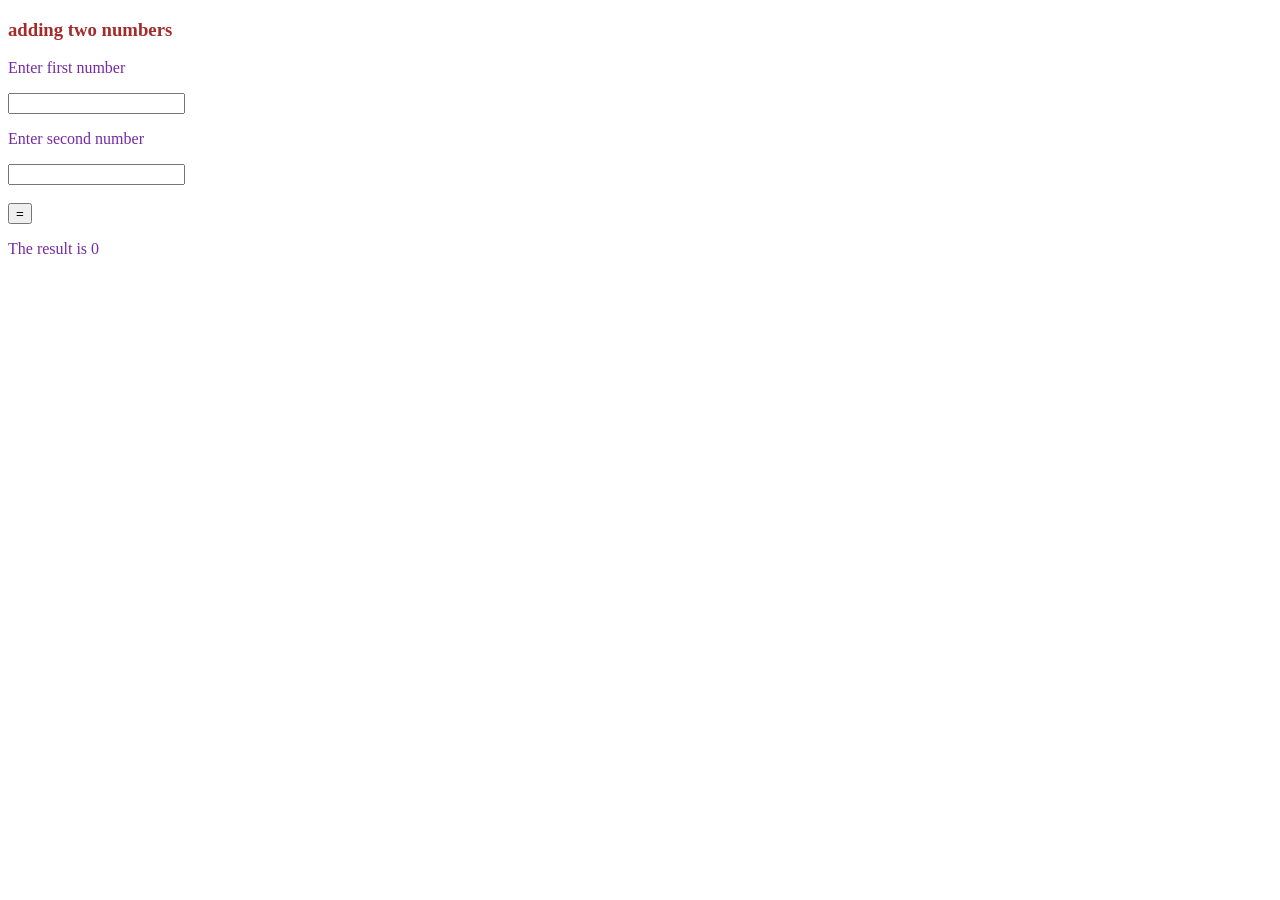
<file: index.html>
<!DOCTYPE html>
<html lang="en">
<head>
    <meta charset="UTF-8">
    <link rel="stylesheet" href="./style.css">
    <meta name="viewport" content="width=device-width, initial-scale=1.0">
    <title>Document</title>
</head>
<body>
    <h3>adding two numbers</h3>
    <p class="text-suc">Enter first number</p>
    <input type="text" class="num1" name="" id="">
    <p>Enter second number</p>
    <input type="text" class="num2">
    <br>
    <br>
    <button>=</button>
    <p>The result is <span class="result">0</span> </p>
    
    <script src="./script.js"></script>
</body>
</html>
</file>
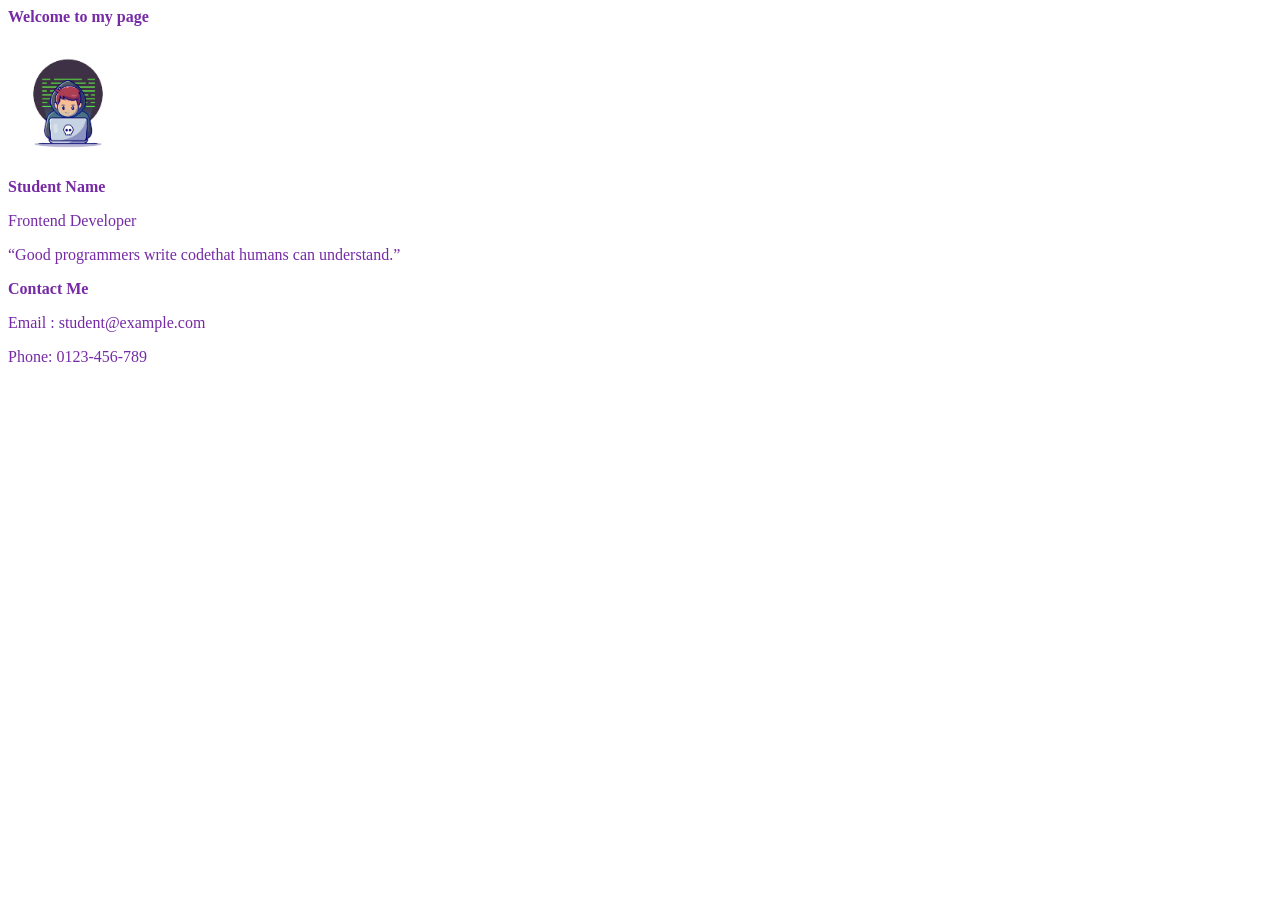
<file: 3rd_task/index.html>
<html>
    <head>
        <title>personal_page</title>
        <link rel="stylesheet" type="text/css" href="/style.css">
    </head>
    <body>
        <p class="page_title"><b>Welcome to my page</b></p>
        <section class="profile_box" >
            <img src="pic.jpg" width="120" height="120">
            <p class="name"><b>Student Name</b></p>
            <p class="role" >Frontend Developer</p>
        </section>
        <section class="quote_box" width="280px" >
            <p class="quote_text">“Good programmers write codethat humans can understand.”</p>
        </section>
        <section class="contact-box" width="280px">
            <p class="contact_item"><b>Contact Me</b></p>
            <p class="contact_details">Email : student@example.com</p>
            <p>Phone: 0123-456-789</p>
        </section>
    </body>
</html>
</file>
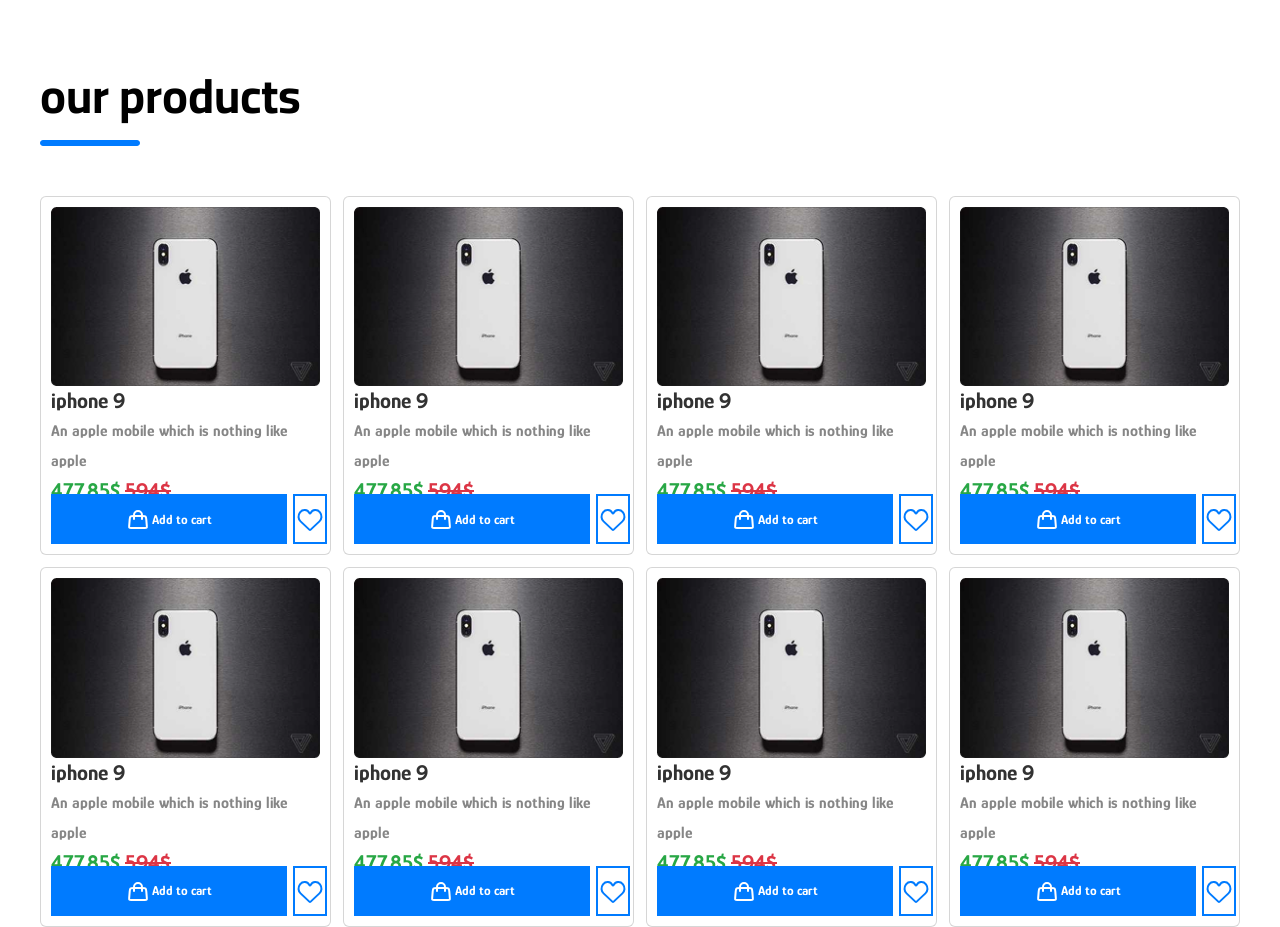
<file: 4th_task/index.html>
<html>

<head>
    <title>cards</title>
    <link rel="stylesheet" type="text/css" href="./assets/style.css">
    <link rel="preconnect" href="https://fonts.googleapis.com">
    <link rel="preconnect" href="https://fonts.gstatic.com" crossorigin>
    <link
        href="https://fonts.googleapis.com/css2?family=BBH+Sans+Bogle&family=Glory:wght@700&family=Open+Sans:ital,wdth@0,75.9;1,75.9&family=Roboto:ital,wdth,wght@0,82.9,220;1,82.9,220&display=swap"
        rel="stylesheet">
    <link rel="preconnect" href="https://fonts.googleapis.com">
    <link rel="preconnect" href="https://fonts.gstatic.com" crossorigin>
    <link
        href="https://fonts.googleapis.com/css2?family=BBH+Sans+Bogle&family=Cairo:wght@200..1000&family=Glory:wght@700&family=Open+Sans:ital,wdth@0,75.9;1,75.9&family=Roboto:ital,wdth,wght@0,82.9,220;1,82.9,220&display=swap"
        rel="stylesheet">
</head>

<body>
    <h1 class="container">
        <span>our products</span>
        <svg xmlns="http://www.w3.org/2000/svg" width="100" height="6" viewBox="0 0 100 6" fill="none">
            <path
                d="M0 3C0 1.34315 1.34315 0 3 0H97C98.6569 0 100 1.34315 100 3C100 4.65685 98.6569 6 97 6H3C1.34314 6 0 4.65685 0 3Z"
                fill="#007BFF" />
        </svg>
    </h1>
    <section class="products container">
        <div class="product_card ">
            <img src="assets/images/image.png" width="100%">
            <div class="iphone">
                <h3>iphone 9</h3>
                <p>
                    An apple mobile which is nothing like apple
                </p>
                <span class="aftersale">477.85$</span>
                <span class="beforesale">594$</span>

            </div>
            <div class="buttons">
                <button class="add_to_cart_button">
                    <svg xmlns="http://www.w3.org/2000/svg" width="24" height="24" viewBox="0 0 24 24" fill="none">
                        <path d="M8 12L8 8C8 5.79086 9.79086 4 12 4C14.2091 4 16 5.79086 16 8L16 12" stroke="white"
                            stroke-width="2" stroke-linecap="round" />
                        <path
                            d="M3.69435 12.6678C3.83942 10.9269 3.91196 10.0565 4.48605 9.52824C5.06013 9 5.9336 9 7.68053 9H16.3195C18.0664 9 18.9399 9 19.514 9.52824C20.088 10.0565 20.1606 10.9269 20.3057 12.6678L20.8195 18.8339C20.904 19.8474 20.9462 20.3542 20.6491 20.6771C20.352 21 19.8435 21 18.8264 21H5.1736C4.15655 21 3.64802 21 3.35092 20.6771C3.05382 20.3542 3.09605 19.8474 3.18051 18.8339L3.69435 12.6678Z"
                            stroke="white" stroke-width="2" />
                    </svg>
                    Add to cart
                </button>
                <button class="fav_button">
                    <svg xmlns="http://www.w3.org/2000/svg" width="30" height="30" viewBox="0 0 30 30" fill="none">
                        <path
                            d="M5.56335 17.3853L14.3153 25.6068C14.6398 25.9116 14.802 26.064 15 26.064C15.198 26.064 15.3602 25.9116 15.6847 25.6068L15.6847 25.6068L24.4367 17.3853C26.8819 15.0882 27.1788 11.3082 25.1223 8.65758L24.7356 8.15918C22.2753 4.98822 17.337 5.52002 15.6083 9.14206C15.3641 9.6537 14.6359 9.6537 14.3917 9.14206C12.663 5.52002 7.72465 4.98823 5.26443 8.15918L4.87773 8.65759C2.82118 11.3083 3.11813 15.0882 5.56335 17.3853Z"
                            stroke="#007BFF" stroke-width="2" />
                    </svg>
                </button>
            </div>
        </div>
        <div class="product_card">
            <img src="assets/images/image.png" width="100%">
            <div class="iphone">
                <h3>iphone 9</h3>
                <p>
                    An apple mobile which is nothing like apple
                </p>
                <span class="aftersale">477.85$</span>
                <span class="beforesale">594$</span>

            </div>
            <div class="buttons">
                <button class="add_to_cart_button">
                    <svg xmlns="http://www.w3.org/2000/svg" width="24" height="24" viewBox="0 0 24 24" fill="none">
                        <path d="M8 12L8 8C8 5.79086 9.79086 4 12 4C14.2091 4 16 5.79086 16 8L16 12" stroke="white"
                            stroke-width="2" stroke-linecap="round" />
                        <path
                            d="M3.69435 12.6678C3.83942 10.9269 3.91196 10.0565 4.48605 9.52824C5.06013 9 5.9336 9 7.68053 9H16.3195C18.0664 9 18.9399 9 19.514 9.52824C20.088 10.0565 20.1606 10.9269 20.3057 12.6678L20.8195 18.8339C20.904 19.8474 20.9462 20.3542 20.6491 20.6771C20.352 21 19.8435 21 18.8264 21H5.1736C4.15655 21 3.64802 21 3.35092 20.6771C3.05382 20.3542 3.09605 19.8474 3.18051 18.8339L3.69435 12.6678Z"
                            stroke="white" stroke-width="2" />
                    </svg>
                    Add to cart
                </button>
                <button class="fav_button">
                    <svg xmlns="http://www.w3.org/2000/svg" width="30" height="30" viewBox="0 0 30 30" fill="none">
                        <path
                            d="M5.56335 17.3853L14.3153 25.6068C14.6398 25.9116 14.802 26.064 15 26.064C15.198 26.064 15.3602 25.9116 15.6847 25.6068L15.6847 25.6068L24.4367 17.3853C26.8819 15.0882 27.1788 11.3082 25.1223 8.65758L24.7356 8.15918C22.2753 4.98822 17.337 5.52002 15.6083 9.14206C15.3641 9.6537 14.6359 9.6537 14.3917 9.14206C12.663 5.52002 7.72465 4.98823 5.26443 8.15918L4.87773 8.65759C2.82118 11.3083 3.11813 15.0882 5.56335 17.3853Z"
                            stroke="#007BFF" stroke-width="2" />
                    </svg>
                </button>
            </div>
        </div>
        <div class="product_card">
            <img src="assets/images/image.png" width="100%">
            <div class="iphone">
                <h3>iphone 9</h3>
                <p>
                    An apple mobile which is nothing like apple
                </p>
                <span class="aftersale">477.85$</span>
                <span class="beforesale">594$</span>

            </div>
            <div class="buttons">
                <button class="add_to_cart_button">
                    <svg xmlns="http://www.w3.org/2000/svg" width="24" height="24" viewBox="0 0 24 24" fill="none">
                        <path d="M8 12L8 8C8 5.79086 9.79086 4 12 4C14.2091 4 16 5.79086 16 8L16 12" stroke="white"
                            stroke-width="2" stroke-linecap="round" />
                        <path
                            d="M3.69435 12.6678C3.83942 10.9269 3.91196 10.0565 4.48605 9.52824C5.06013 9 5.9336 9 7.68053 9H16.3195C18.0664 9 18.9399 9 19.514 9.52824C20.088 10.0565 20.1606 10.9269 20.3057 12.6678L20.8195 18.8339C20.904 19.8474 20.9462 20.3542 20.6491 20.6771C20.352 21 19.8435 21 18.8264 21H5.1736C4.15655 21 3.64802 21 3.35092 20.6771C3.05382 20.3542 3.09605 19.8474 3.18051 18.8339L3.69435 12.6678Z"
                            stroke="white" stroke-width="2" />
                    </svg>
                    Add to cart
                </button>
                <button class="fav_button">
                    <svg xmlns="http://www.w3.org/2000/svg" width="30" height="30" viewBox="0 0 30 30" fill="none">
                        <path
                            d="M5.56335 17.3853L14.3153 25.6068C14.6398 25.9116 14.802 26.064 15 26.064C15.198 26.064 15.3602 25.9116 15.6847 25.6068L15.6847 25.6068L24.4367 17.3853C26.8819 15.0882 27.1788 11.3082 25.1223 8.65758L24.7356 8.15918C22.2753 4.98822 17.337 5.52002 15.6083 9.14206C15.3641 9.6537 14.6359 9.6537 14.3917 9.14206C12.663 5.52002 7.72465 4.98823 5.26443 8.15918L4.87773 8.65759C2.82118 11.3083 3.11813 15.0882 5.56335 17.3853Z"
                            stroke="#007BFF" stroke-width="2" />
                    </svg>
                </button>
            </div>
        </div>
        <div class="product_card">
            <img src="assets/images/image.png" width="100%">
            <div class="iphone">
                <h3>iphone 9</h3>
                <p>
                    An apple mobile which is nothing like apple
                </p>
                <span class="aftersale">477.85$</span>
                <span class="beforesale">594$</span>

            </div>
            <div class="buttons">
                <button class="add_to_cart_button">
                    <svg xmlns="http://www.w3.org/2000/svg" width="24" height="24" viewBox="0 0 24 24" fill="none">
                        <path d="M8 12L8 8C8 5.79086 9.79086 4 12 4C14.2091 4 16 5.79086 16 8L16 12" stroke="white"
                            stroke-width="2" stroke-linecap="round" />
                        <path
                            d="M3.69435 12.6678C3.83942 10.9269 3.91196 10.0565 4.48605 9.52824C5.06013 9 5.9336 9 7.68053 9H16.3195C18.0664 9 18.9399 9 19.514 9.52824C20.088 10.0565 20.1606 10.9269 20.3057 12.6678L20.8195 18.8339C20.904 19.8474 20.9462 20.3542 20.6491 20.6771C20.352 21 19.8435 21 18.8264 21H5.1736C4.15655 21 3.64802 21 3.35092 20.6771C3.05382 20.3542 3.09605 19.8474 3.18051 18.8339L3.69435 12.6678Z"
                            stroke="white" stroke-width="2" />
                    </svg>
                    Add to cart
                </button>
                <button class="fav_button">
                    <svg xmlns="http://www.w3.org/2000/svg" width="30" height="30" viewBox="0 0 30 30" fill="none">
                        <path
                            d="M5.56335 17.3853L14.3153 25.6068C14.6398 25.9116 14.802 26.064 15 26.064C15.198 26.064 15.3602 25.9116 15.6847 25.6068L15.6847 25.6068L24.4367 17.3853C26.8819 15.0882 27.1788 11.3082 25.1223 8.65758L24.7356 8.15918C22.2753 4.98822 17.337 5.52002 15.6083 9.14206C15.3641 9.6537 14.6359 9.6537 14.3917 9.14206C12.663 5.52002 7.72465 4.98823 5.26443 8.15918L4.87773 8.65759C2.82118 11.3083 3.11813 15.0882 5.56335 17.3853Z"
                            stroke="#007BFF" stroke-width="2" />
                    </svg>
                </button>
            </div>
        </div>
        <div class="product_card">
            <img src="assets/images/image.png" width="100%">
            <div class="iphone">
                <h3>iphone 9</h3>
                <p>
                    An apple mobile which is nothing like apple
                </p>
                <span class="aftersale">477.85$</span>
                <span class="beforesale">594$</span>

            </div>
            <div class="buttons">
                <button class="add_to_cart_button">
                    <svg xmlns="http://www.w3.org/2000/svg" width="24" height="24" viewBox="0 0 24 24" fill="none">
                        <path d="M8 12L8 8C8 5.79086 9.79086 4 12 4C14.2091 4 16 5.79086 16 8L16 12" stroke="white"
                            stroke-width="2" stroke-linecap="round" />
                        <path
                            d="M3.69435 12.6678C3.83942 10.9269 3.91196 10.0565 4.48605 9.52824C5.06013 9 5.9336 9 7.68053 9H16.3195C18.0664 9 18.9399 9 19.514 9.52824C20.088 10.0565 20.1606 10.9269 20.3057 12.6678L20.8195 18.8339C20.904 19.8474 20.9462 20.3542 20.6491 20.6771C20.352 21 19.8435 21 18.8264 21H5.1736C4.15655 21 3.64802 21 3.35092 20.6771C3.05382 20.3542 3.09605 19.8474 3.18051 18.8339L3.69435 12.6678Z"
                            stroke="white" stroke-width="2" />
                    </svg>
                    Add to cart
                </button>
                <button class="fav_button">
                    <svg xmlns="http://www.w3.org/2000/svg" width="30" height="30" viewBox="0 0 30 30" fill="none">
                        <path
                            d="M5.56335 17.3853L14.3153 25.6068C14.6398 25.9116 14.802 26.064 15 26.064C15.198 26.064 15.3602 25.9116 15.6847 25.6068L15.6847 25.6068L24.4367 17.3853C26.8819 15.0882 27.1788 11.3082 25.1223 8.65758L24.7356 8.15918C22.2753 4.98822 17.337 5.52002 15.6083 9.14206C15.3641 9.6537 14.6359 9.6537 14.3917 9.14206C12.663 5.52002 7.72465 4.98823 5.26443 8.15918L4.87773 8.65759C2.82118 11.3083 3.11813 15.0882 5.56335 17.3853Z"
                            stroke="#007BFF" stroke-width="2" />
                    </svg>
                </button>
            </div>
        </div>
        <div class="product_card">
            <img src="assets/images/image.png" width="100%">
            <div class="iphone">
                <h3>iphone 9</h3>
                <p>
                    An apple mobile which is nothing like apple
                </p>
                <span class="aftersale">477.85$</span>
                <span class="beforesale">594$</span>

            </div>
            <div class="buttons">
                <button class="add_to_cart_button">
                    <svg xmlns="http://www.w3.org/2000/svg" width="24" height="24" viewBox="0 0 24 24" fill="none">
                        <path d="M8 12L8 8C8 5.79086 9.79086 4 12 4C14.2091 4 16 5.79086 16 8L16 12" stroke="white"
                            stroke-width="2" stroke-linecap="round" />
                        <path
                            d="M3.69435 12.6678C3.83942 10.9269 3.91196 10.0565 4.48605 9.52824C5.06013 9 5.9336 9 7.68053 9H16.3195C18.0664 9 18.9399 9 19.514 9.52824C20.088 10.0565 20.1606 10.9269 20.3057 12.6678L20.8195 18.8339C20.904 19.8474 20.9462 20.3542 20.6491 20.6771C20.352 21 19.8435 21 18.8264 21H5.1736C4.15655 21 3.64802 21 3.35092 20.6771C3.05382 20.3542 3.09605 19.8474 3.18051 18.8339L3.69435 12.6678Z"
                            stroke="white" stroke-width="2" />
                    </svg>
                    Add to cart
                </button>
                <button class="fav_button">
                    <svg xmlns="http://www.w3.org/2000/svg" width="30" height="30" viewBox="0 0 30 30" fill="none">
                        <path
                            d="M5.56335 17.3853L14.3153 25.6068C14.6398 25.9116 14.802 26.064 15 26.064C15.198 26.064 15.3602 25.9116 15.6847 25.6068L15.6847 25.6068L24.4367 17.3853C26.8819 15.0882 27.1788 11.3082 25.1223 8.65758L24.7356 8.15918C22.2753 4.98822 17.337 5.52002 15.6083 9.14206C15.3641 9.6537 14.6359 9.6537 14.3917 9.14206C12.663 5.52002 7.72465 4.98823 5.26443 8.15918L4.87773 8.65759C2.82118 11.3083 3.11813 15.0882 5.56335 17.3853Z"
                            stroke="#007BFF" stroke-width="2" />
                    </svg>
                </button>
            </div>
        </div>
        <div class="product_card">
            <img src="assets/images/image.png" width="100%">
            <div class="iphone">
                <h3>iphone 9</h3>
                <p>
                    An apple mobile which is nothing like apple
                </p>
                <span class="aftersale">477.85$</span>
                <span class="beforesale">594$</span>

            </div>
            <div class="buttons">
                <button class="add_to_cart_button">
                    <svg xmlns="http://www.w3.org/2000/svg" width="24" height="24" viewBox="0 0 24 24" fill="none">
                        <path d="M8 12L8 8C8 5.79086 9.79086 4 12 4C14.2091 4 16 5.79086 16 8L16 12" stroke="white"
                            stroke-width="2" stroke-linecap="round" />
                        <path
                            d="M3.69435 12.6678C3.83942 10.9269 3.91196 10.0565 4.48605 9.52824C5.06013 9 5.9336 9 7.68053 9H16.3195C18.0664 9 18.9399 9 19.514 9.52824C20.088 10.0565 20.1606 10.9269 20.3057 12.6678L20.8195 18.8339C20.904 19.8474 20.9462 20.3542 20.6491 20.6771C20.352 21 19.8435 21 18.8264 21H5.1736C4.15655 21 3.64802 21 3.35092 20.6771C3.05382 20.3542 3.09605 19.8474 3.18051 18.8339L3.69435 12.6678Z"
                            stroke="white" stroke-width="2" />
                    </svg>
                    Add to cart
                </button>
                <button class="fav_button">
                    <svg xmlns="http://www.w3.org/2000/svg" width="30" height="30" viewBox="0 0 30 30" fill="none">
                        <path
                            d="M5.56335 17.3853L14.3153 25.6068C14.6398 25.9116 14.802 26.064 15 26.064C15.198 26.064 15.3602 25.9116 15.6847 25.6068L15.6847 25.6068L24.4367 17.3853C26.8819 15.0882 27.1788 11.3082 25.1223 8.65758L24.7356 8.15918C22.2753 4.98822 17.337 5.52002 15.6083 9.14206C15.3641 9.6537 14.6359 9.6537 14.3917 9.14206C12.663 5.52002 7.72465 4.98823 5.26443 8.15918L4.87773 8.65759C2.82118 11.3083 3.11813 15.0882 5.56335 17.3853Z"
                            stroke="#007BFF" stroke-width="2" />
                    </svg>
                </button>
            </div>
        </div>
        <div class="product_card">
            <img src="assets/images/image.png" width="100%">
            <div class="iphone">
                <h3>iphone 9</h3>
                <p>
                    An apple mobile which is nothing like apple
                </p>
                <span class="aftersale">477.85$</span>
                <span class="beforesale">594$</span>

            </div>
            <div class="buttons">
                <button class="add_to_cart_button">
                    <svg xmlns="http://www.w3.org/2000/svg" width="24" height="24" viewBox="0 0 24 24" fill="none">
                        <path d="M8 12L8 8C8 5.79086 9.79086 4 12 4C14.2091 4 16 5.79086 16 8L16 12" stroke="white"
                            stroke-width="2" stroke-linecap="round" />
                        <path
                            d="M3.69435 12.6678C3.83942 10.9269 3.91196 10.0565 4.48605 9.52824C5.06013 9 5.9336 9 7.68053 9H16.3195C18.0664 9 18.9399 9 19.514 9.52824C20.088 10.0565 20.1606 10.9269 20.3057 12.6678L20.8195 18.8339C20.904 19.8474 20.9462 20.3542 20.6491 20.6771C20.352 21 19.8435 21 18.8264 21H5.1736C4.15655 21 3.64802 21 3.35092 20.6771C3.05382 20.3542 3.09605 19.8474 3.18051 18.8339L3.69435 12.6678Z"
                            stroke="white" stroke-width="2" />
                    </svg>
                    Add to cart
                </button>
                <button class="fav_button">
                    <svg xmlns="http://www.w3.org/2000/svg" width="30" height="30" viewBox="0 0 30 30" fill="none">
                        <path
                            d="M5.56335 17.3853L14.3153 25.6068C14.6398 25.9116 14.802 26.064 15 26.064C15.198 26.064 15.3602 25.9116 15.6847 25.6068L15.6847 25.6068L24.4367 17.3853C26.8819 15.0882 27.1788 11.3082 25.1223 8.65758L24.7356 8.15918C22.2753 4.98822 17.337 5.52002 15.6083 9.14206C15.3641 9.6537 14.6359 9.6537 14.3917 9.14206C12.663 5.52002 7.72465 4.98823 5.26443 8.15918L4.87773 8.65759C2.82118 11.3083 3.11813 15.0882 5.56335 17.3853Z"
                            stroke="#007BFF" stroke-width="2" />
                    </svg>
                </button>
            </div>
        </div>

    </section>

</body>

</html>
</file>
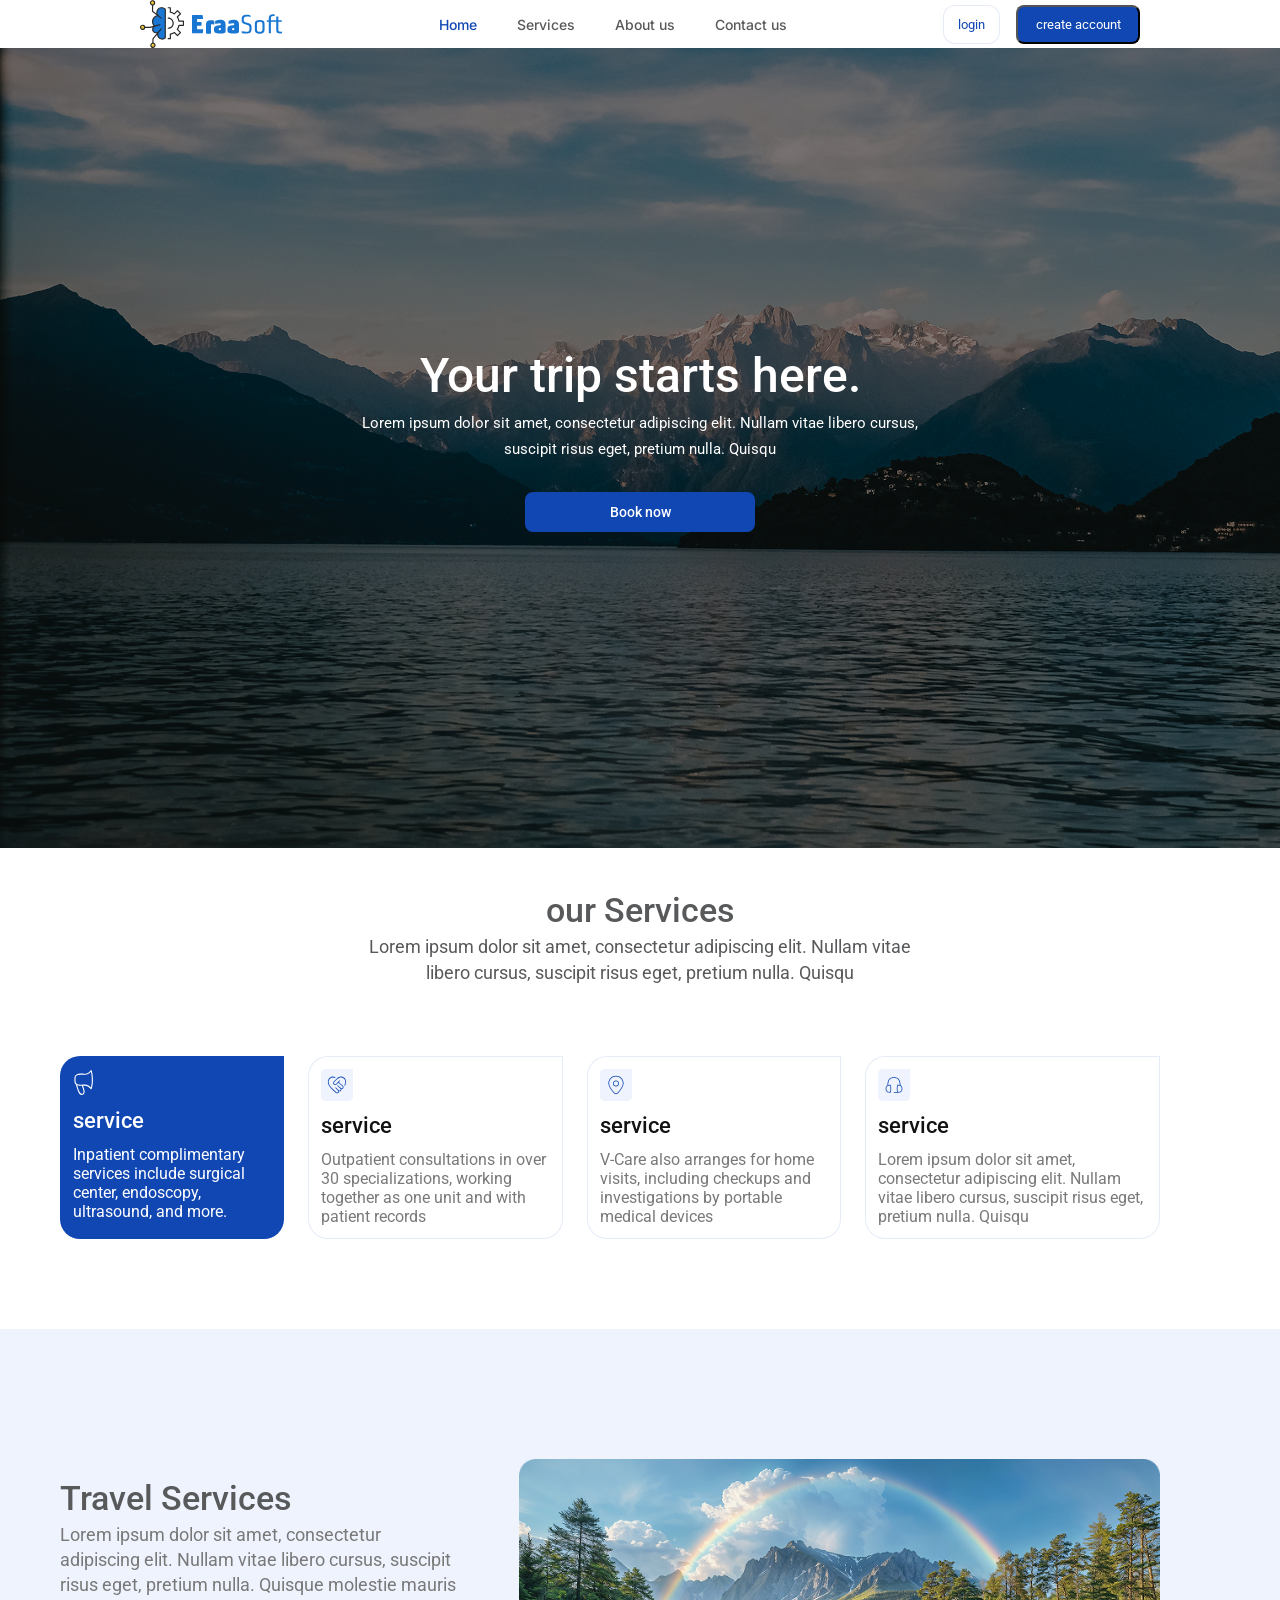
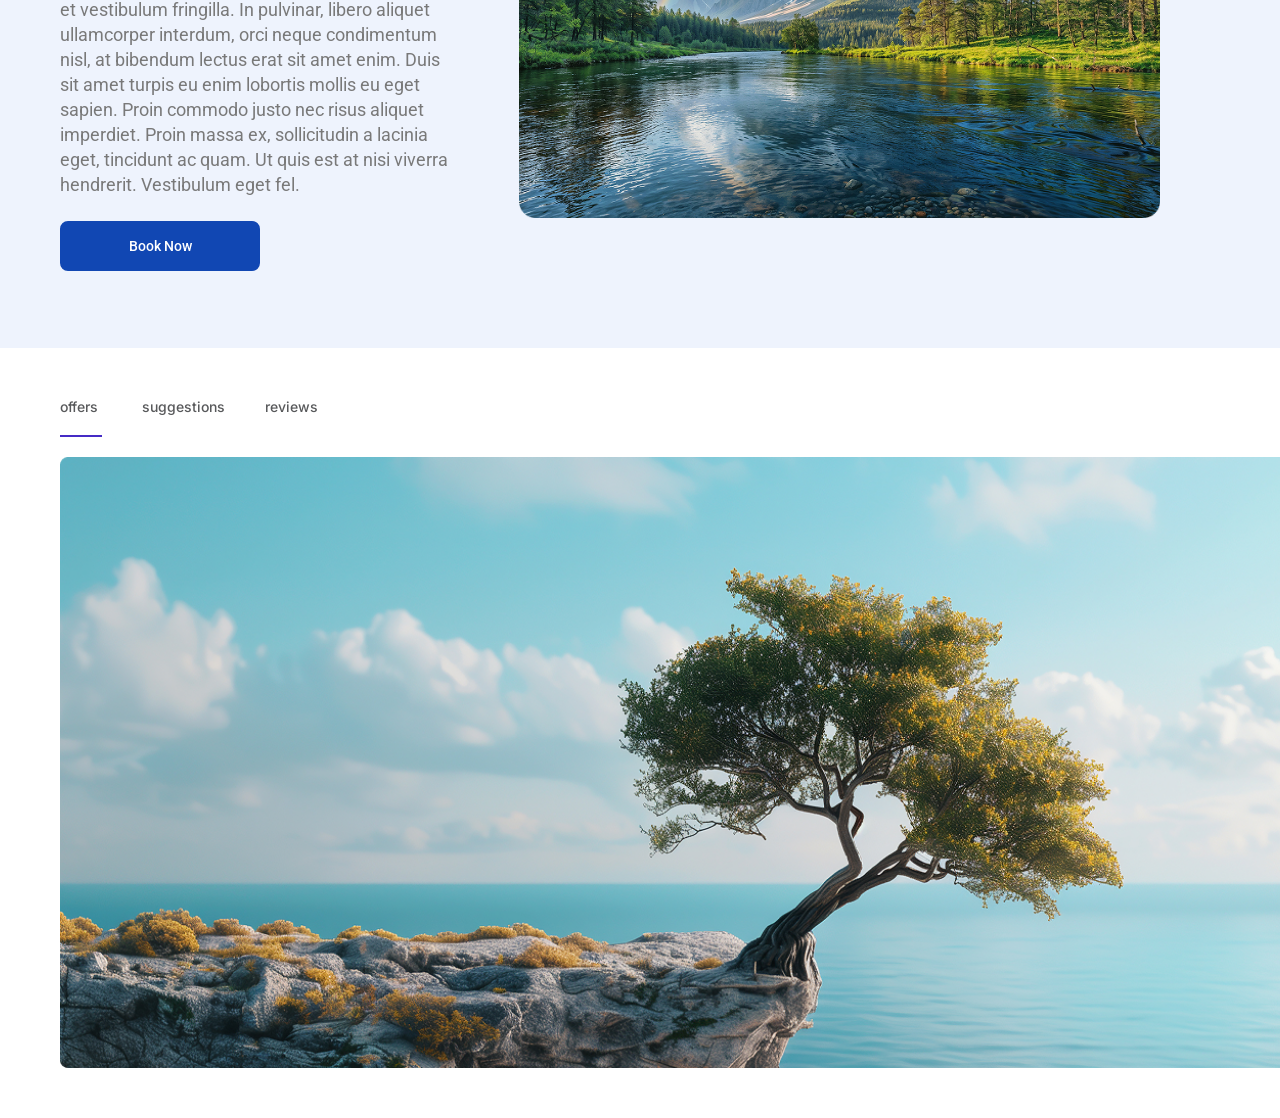
<file: 5th_task/index.html>
<html>

<head>
    <title>Eraa soft</title>
    <link rel="stylesheet" href="./assets/style.css">
    <link rel="preconnect" href="https://fonts.googleapis.com">
    <link rel="preconnect" href="https://fonts.gstatic.com" crossorigin>
    <link
        href="https://fonts.googleapis.com/css2?family=BBH+Sans+Bogle&family=Cairo:wght@200..1000&family=Glory:wght@700&family=Inter:ital,opsz,wght@0,14..32,100..900;1,14..32,100..900&family=Open+Sans:ital,wdth@0,75.9;1,75.9&family=Roboto:ital,wdth,wght@0,82.9,220;1,82.9,220&display=swap"
        rel="stylesheet">
    <link rel="preconnect" href="https://fonts.googleapis.com">
    <link rel="preconnect" href="https://fonts.gstatic.com" crossorigin>
    <link
        href="https://fonts.googleapis.com/css2?family=BBH+Sans+Bogle&family=Cairo:wght@200..1000&family=Glory:wght@700&family=Inter:ital,opsz,wght@0,14..32,100..900;1,14..32,100..900&family=Open+Sans:ital,wdth@0,75.9;1,75.9&family=Roboto:wdth@82.9&display=swap"
        rel="stylesheet">
</head>

<body>
    <header class="navbar">
        <div class="container">
            <svg xmlns="http://www.w3.org/2000/svg" width="142" height="48" viewBox="0 0 142 48" fill="none">
                <path
                    d="M25.2695 37.8289C23.8124 39.2439 21.3826 39.4801 19.6873 38.3739C17.992 37.2657 17.194 34.9221 17.853 32.9863C16.0485 32.7744 14.1825 32.8248 13.1999 31.2705C12.2192 29.7142 12.783 26.4401 14.5716 26.109C12.8207 24.5709 12.1061 21.9225 12.8406 19.692C13.5771 17.4615 15.717 15.784 18.0257 15.6327C16.3483 14.1167 16.5091 11.3674 17.8153 9.51235C19.6615 6.8882 23.7608 7.51396 25.2893 9.18534L25.2695 37.8289Z"
                    fill="#1976D2" />
                <path
                    d="M22.1097 39.6693C21.1509 39.6693 20.1921 39.4089 19.3722 38.874C17.6451 37.7456 16.7498 35.5373 17.1151 33.5066C17.0953 33.5046 17.0734 33.5026 17.0536 33.5006C15.4099 33.3411 13.7086 33.1756 12.7081 31.591C12.0133 30.4888 11.9438 28.6721 12.5434 27.2712C12.7955 26.6838 13.1429 26.2236 13.5597 25.9188C12.0967 24.1929 11.5687 21.6737 12.2853 19.5018C12.9801 17.3944 14.8004 15.7452 16.9087 15.2083C15.7672 13.3936 16.1424 10.8643 17.3394 9.16263C18.1791 7.96966 19.5191 7.25508 21.1151 7.15011C22.874 7.03707 24.7241 7.68907 25.7206 8.77507C25.8219 8.88609 25.8775 9.03143 25.8775 9.1808L25.8576 37.8284C25.8576 37.9919 25.7921 38.1473 25.677 38.2583C24.7181 39.1869 23.4139 39.6693 22.1097 39.6693ZM21.5181 8.32694C21.4089 8.32694 21.2998 8.33098 21.1906 8.33704C20.3151 8.39356 19.1022 8.70442 18.2923 9.85298C17.1886 11.4214 16.9345 13.8437 18.4154 15.182C18.592 15.3415 18.6575 15.5938 18.5801 15.8199C18.5027 16.048 18.3002 16.2054 18.064 16.2216C15.9796 16.3588 14.06 17.8627 13.395 19.8752C12.7319 21.8897 13.3712 24.2656 14.9533 25.6523C15.124 25.8017 15.1955 26.0379 15.1359 26.2599C15.0764 26.482 14.8977 26.6475 14.6754 26.6899C14.0977 26.7969 13.7642 27.3944 13.6153 27.7416C13.1746 28.771 13.2084 30.178 13.6908 30.943C14.3836 32.0411 15.6699 32.1663 17.1608 32.3096C17.4129 32.3338 17.665 32.358 17.9171 32.3883C18.0938 32.4085 18.2506 32.5094 18.3459 32.6629C18.4412 32.8163 18.461 33.004 18.4035 33.1756C17.8337 34.849 18.5365 36.9099 20.0015 37.8667C21.399 38.7791 23.406 38.6318 24.6804 37.5559L24.7003 9.42303C23.9737 8.75488 22.733 8.32694 21.5181 8.32694Z"
                    fill="#292828" />
                <path
                    d="M28.2083 28.848C27.8847 28.848 27.6227 28.5815 27.6227 28.2525C27.6227 27.9235 27.8847 27.657 28.2083 27.657C30.6262 27.657 32.5934 25.6566 32.5934 23.198C32.5934 20.7394 30.6262 18.739 28.2083 18.739C27.8847 18.739 27.6227 18.4725 27.6227 18.1435C27.6227 17.8145 27.8847 17.548 28.2083 17.548C31.2713 17.548 33.7647 20.0834 33.7647 23.198C33.7647 26.3127 31.2713 28.848 28.2083 28.848Z"
                    fill="#292828" />
                <path
                    d="M30.3383 39.2598H28.2083C27.8847 39.2598 27.6227 38.9933 27.6227 38.6643C27.6227 38.3353 27.8847 38.0688 28.2083 38.0688H29.7527V34.1488C29.7527 33.8641 29.9512 33.6199 30.2252 33.5634C31.581 33.2929 32.8475 32.758 33.991 31.9788C34.2232 31.8193 34.5349 31.8516 34.7314 32.0515L37.457 34.823L39.6406 32.6025L36.9151 29.831C36.7166 29.6292 36.6868 29.3143 36.8436 29.0781C37.6118 27.9154 38.1359 26.6276 38.4019 25.2489C38.4555 24.9703 38.6977 24.7685 38.9776 24.7685H42.8327V21.6276H38.9776C38.6977 21.6276 38.4575 21.4257 38.4019 21.1471C38.1359 19.7685 37.6099 18.4806 36.8436 17.3179C36.6868 17.0817 36.7185 16.7668 36.9151 16.565L39.6406 13.7935L37.457 11.5731L34.7314 14.3446C34.5329 14.5464 34.2232 14.5767 33.991 14.4172C32.8475 13.636 31.581 13.1031 30.2252 12.8326C29.9512 12.7781 29.7527 12.5319 29.7527 12.2473V8.32719H28.2083C27.8847 8.32719 27.6227 8.06074 27.6227 7.73171C27.6227 7.40268 27.8847 7.13623 28.2083 7.13623H30.3383C30.6619 7.13623 30.9239 7.40268 30.9239 7.73171V11.7668C32.0972 12.0535 33.2088 12.5198 34.2351 13.1597L37.0401 10.3074C37.2684 10.0753 37.6396 10.0753 37.8679 10.3074L40.8813 13.3716C41.1096 13.6037 41.1096 13.9812 40.8813 14.2133L38.0764 17.0656C38.7056 18.1112 39.1642 19.2396 39.4461 20.4326H43.4144C43.7379 20.4326 44 20.699 44 21.028V25.3599C44 25.6889 43.7379 25.9554 43.4144 25.9554H39.4461C39.1642 27.1484 38.7056 28.2788 38.0764 29.3244L40.8813 32.1766C40.9905 32.2876 41.0521 32.439 41.0521 32.5985C41.0521 32.7559 40.9905 32.9073 40.8813 33.0204L37.8679 36.0846C37.6396 36.3167 37.2684 36.3167 37.0401 36.0846L34.2351 33.2323C33.2068 33.8722 32.0972 34.3385 30.9239 34.6251V38.6603C30.9239 38.9933 30.6619 39.2598 30.3383 39.2598Z"
                    fill="#292828" />
                <path
                    d="M21.234 18.7387C21.109 18.7387 20.9839 18.6983 20.8767 18.6156L12.1958 11.813C12.0508 11.7 11.9675 11.5264 11.9675 11.3407V4.97609C11.9675 4.64707 12.2295 4.38062 12.5531 4.38062C12.8767 4.38062 13.1387 4.64707 13.1387 4.97609V11.0459L21.5914 17.6689C21.8475 17.8687 21.8951 18.2442 21.6986 18.5046C21.5834 18.658 21.4107 18.7387 21.234 18.7387Z"
                    fill="#292828" />
                <path
                    d="M9.95596 27.9435H4.74898C4.4254 27.9435 4.16336 27.6771 4.16336 27.348C4.16336 27.019 4.4254 26.7526 4.74898 26.7526H9.88053L19.6295 24.1284C19.9431 24.0456 20.2627 24.2334 20.3461 24.5523C20.4295 24.8712 20.2429 25.1962 19.9292 25.281L10.1068 27.9253C10.0572 27.9375 10.0076 27.9435 9.95596 27.9435Z"
                    fill="#292828" />
                <path
                    d="M12.9403 43.4399C12.6168 43.4399 12.3547 43.1734 12.3547 42.8444V38.8052C12.3547 38.6619 12.4044 38.5247 12.4957 38.4177L20.7895 28.5892C21 28.3389 21.3692 28.3107 21.6154 28.5246C21.8615 28.7386 21.8893 29.1141 21.6789 29.3644L13.526 39.0253V42.8444C13.5279 43.1734 13.2639 43.4399 12.9403 43.4399Z"
                    fill="#292828" />
                <path
                    d="M13.5432 4.72901C14.558 4.18094 14.9437 2.90014 14.4047 1.86827C13.8657 0.836392 12.6062 0.444188 11.5914 0.992256C10.5766 1.54032 10.1909 2.82112 10.7299 3.853C11.2689 4.88487 12.5285 5.27708 13.5432 4.72901Z"
                    fill="#FFD740" />
                <path
                    d="M12.7753 2.09561C12.551 2.83239 11.7828 3.24418 11.0582 3.01608C10.8259 2.94341 10.6314 2.80817 10.4746 2.64063C10.3753 3.62367 10.9669 4.5724 11.9297 4.87519C13.0274 5.22036 14.1927 4.59662 14.5322 3.48035C14.8716 2.36408 14.2582 1.17918 13.1604 0.834005C12.9322 0.761337 12.7039 0.74115 12.4776 0.749224C12.7912 1.10046 12.9242 1.60712 12.7753 2.09561Z"
                    fill="#E6C238" />
                <path
                    d="M12.5672 5.57357C12.3031 5.57357 12.0352 5.5332 11.7751 5.45044C11.0942 5.23647 10.5364 4.76614 10.2049 4.12424C9.87335 3.48435 9.80586 2.74959 10.0163 2.05722C10.2267 1.36485 10.6892 0.797631 11.3205 0.46053C11.9518 0.123428 12.6724 0.0547973 13.3533 0.268766C14.7588 0.710833 15.5468 2.23284 15.1121 3.66198C14.9017 4.35435 14.4391 4.92157 13.8079 5.25868C13.4188 5.46659 12.996 5.57357 12.5672 5.57357ZM12.5632 1.33861C12.323 1.33861 12.0868 1.39715 11.8684 1.51422C11.5151 1.70397 11.255 2.02089 11.1379 2.41047C11.0188 2.79804 11.0565 3.20982 11.2431 3.56913C11.4297 3.92844 11.7414 4.19287 12.1225 4.31196C12.5056 4.43308 12.9086 4.39473 13.262 4.20498C13.6153 4.01524 13.8754 3.69832 13.9925 3.30873C14.2367 2.50736 13.794 1.65552 13.0059 1.40724C12.861 1.36081 12.7121 1.33861 12.5632 1.33861Z"
                    fill="#292828" />
                <path
                    d="M3.28222 25.3275C4.38 25.6726 4.99539 26.8575 4.65395 27.9738C4.31449 29.0901 3.14922 29.7158 2.05144 29.3686C0.953668 29.0235 0.338281 27.8386 0.679723 26.7223C1.01918 25.606 2.18445 24.9803 3.28222 25.3275Z"
                    fill="#FFD740" />
                <path
                    d="M2.8793 26.5833C2.65498 27.3201 1.88674 27.7319 1.16216 27.5038C0.929904 27.4311 0.735361 27.2959 0.578536 27.1283C0.479279 28.1114 1.07085 29.0601 2.03363 29.3629C3.13141 29.7081 4.29668 29.0843 4.63614 27.9681C4.97559 26.8518 4.36219 25.6669 3.26441 25.3217C3.03612 25.249 2.80783 25.2289 2.58153 25.2369C2.89518 25.5902 3.02818 26.0948 2.8793 26.5833Z"
                    fill="#E6C238" />
                <path
                    d="M2.67115 30.0611C2.40712 30.0611 2.13913 30.0207 1.87908 29.9379C1.19818 29.724 0.640358 29.2536 0.308842 28.6117C-0.0226743 27.9718 -0.090168 27.2371 0.120256 26.5447C0.554999 25.1156 2.05178 24.3142 3.45725 24.7563C4.13815 24.9702 4.69597 25.4406 5.02749 26.0825C5.35901 26.7223 5.4265 27.4571 5.21608 28.1495C5.00565 28.8418 4.54312 29.4091 3.91185 29.7462C3.52277 29.9561 3.09993 30.0611 2.67115 30.0611ZM2.66916 25.8281C2.03193 25.8281 1.43838 26.248 1.23987 26.9C1.12274 27.2875 1.15848 27.6993 1.34508 28.0586C1.53168 28.4179 1.84335 28.6824 2.22648 28.8015C2.60762 28.9226 3.01259 28.8842 3.36594 28.6945C3.71929 28.5047 3.97934 28.1878 4.09647 27.7982C4.21557 27.4107 4.17786 26.9989 3.99125 26.6396C3.80465 26.2803 3.49299 26.0158 3.10986 25.8968C2.96296 25.8503 2.81606 25.8281 2.66916 25.8281Z"
                    fill="#292828" />
                <path
                    d="M13.5651 43.2663C14.6628 43.6115 15.2782 44.7964 14.9368 45.9127C14.5973 47.0289 13.4321 47.6547 12.3343 47.3075C11.2365 46.9623 10.6211 45.7774 10.9626 44.6612C11.302 43.5469 12.4673 42.9212 13.5651 43.2663Z"
                    fill="#FFD740" />
                <path
                    d="M13.1627 44.5248C12.9384 45.2616 12.1701 45.6734 11.4455 45.4453C11.2133 45.3726 11.0187 45.2374 10.8619 45.0698C10.7627 46.0529 11.3542 47.0016 12.317 47.3044C13.4148 47.6496 14.5801 47.0258 14.9195 45.9096C15.259 44.7933 14.6456 43.6084 13.5478 43.2632C13.3195 43.1905 13.0912 43.1703 12.8649 43.1784C13.1786 43.5297 13.3096 44.0363 13.1627 44.5248Z"
                    fill="#E6C238" />
                <path
                    d="M12.9487 48C12.6886 48 12.4226 47.9617 12.1626 47.8789C10.7571 47.4368 9.969 45.9148 10.4037 44.4857C10.6142 43.7933 11.0767 43.2261 11.708 42.889C12.3373 42.5519 13.0598 42.4833 13.7407 42.6972C14.4216 42.9112 14.9795 43.3815 15.311 44.0234C15.6425 44.6633 15.71 45.3981 15.4996 46.0905C15.1442 47.2531 14.0881 48 12.9487 48ZM12.9487 43.7671C12.7085 43.7671 12.4722 43.8256 12.2539 43.9427C11.9005 44.1324 11.6405 44.4494 11.5234 44.8369C11.2792 45.6383 11.7219 46.4901 12.51 46.7384C13.2961 46.9867 14.1358 46.5366 14.38 45.7352C14.4971 45.3476 14.4613 44.9358 14.2747 44.5765C14.0881 44.2172 13.7765 43.9528 13.3933 43.8337C13.2464 43.7913 13.0976 43.7671 12.9487 43.7671Z"
                    fill="#292828" />
                <path
                    d="M18.3039 13.2178C18.1034 13.2178 17.9326 13.0624 17.9148 12.8545C17.8116 11.6454 18.3237 10.4181 19.2508 9.651C20.1778 8.88597 21.4642 8.62759 22.6076 8.98084C22.8141 9.04543 22.9312 9.26546 22.8677 9.47539C22.8041 9.68532 22.5878 9.80442 22.3813 9.73982C21.4959 9.46731 20.4597 9.67321 19.7431 10.2667C19.0245 10.8601 18.6135 11.8472 18.6929 12.7838C18.7108 13.0018 18.552 13.1956 18.3376 13.2138C18.3277 13.2178 18.3158 13.2178 18.3039 13.2178Z"
                    fill="#1976D2" />
                <path
                    d="M14.4523 22.3722C14.2518 22.3722 14.0811 22.2147 14.0632 22.0068C13.9779 20.9531 14.2518 19.8893 14.8335 19.0112C15.4151 18.1352 16.2826 17.4771 17.2752 17.1622C17.4796 17.0976 17.7 17.2127 17.7655 17.4226C17.829 17.6326 17.7159 17.8546 17.5094 17.9212C16.6856 18.1836 15.965 18.7286 15.4826 19.4553C15.0002 20.184 14.7739 21.0661 14.8434 21.9422C14.8613 22.1602 14.7005 22.352 14.4861 22.3701C14.4742 22.3722 14.4642 22.3722 14.4523 22.3722Z"
                    fill="#1976D2" />
                <path
                    d="M52 32.4252V16.0103C52 15.6607 52.0651 15.4153 52.1971 15.2758C52.3291 15.1364 52.5783 15.0657 52.9446 15.0657H61.6634C62.0316 15.0657 62.29 15.1271 62.4388 15.2498C62.5875 15.3725 62.6879 15.6012 62.74 15.9322L63.0282 17.9813C63.0803 18.3327 63.0282 18.5763 62.8702 18.7157C62.7121 18.8571 62.4406 18.9259 62.0557 18.9259H57.0688V21.9734H60.6147C60.9643 21.9734 61.2097 22.0385 61.3492 22.1705C61.4886 22.3026 61.5593 22.5517 61.5593 22.9199V24.8109C61.5593 25.1624 61.4886 25.4059 61.3492 25.5454C61.2097 25.6867 60.9643 25.7555 60.6147 25.7555H57.0688V29.3535H62.2175C62.6024 29.3535 62.8702 29.4241 63.0189 29.5636C63.1677 29.7031 63.2253 29.9485 63.19 30.2981L62.8479 32.4773C62.8125 32.8269 62.7158 33.0649 62.5596 33.1857C62.4016 33.3085 62.1394 33.3698 61.7713 33.3698H52.9464C52.5969 33.3698 52.3514 33.301 52.212 33.1597C52.0707 33.0221 52 32.7767 52 32.4252Z"
                    fill="#1976D2" />
                <path
                    d="M66 32.8042V24.7938C66 23.0255 66.4165 21.8262 67.2477 21.1958C68.0788 20.5655 69.3879 20.2512 71.1748 20.2512C71.9632 20.2512 72.6809 20.3219 73.328 20.4614C73.6608 20.5487 73.897 20.6715 74.0364 20.8295C74.1759 20.9876 74.2558 21.2144 74.2726 21.5119L74.4046 23.6131C74.4399 23.9812 74.3785 24.2267 74.2205 24.3475C74.0624 24.4703 73.8003 24.4963 73.4321 24.4256C72.6976 24.2676 72.1547 24.1895 71.8033 24.1895C71.489 24.1895 71.2733 24.2509 71.1599 24.3736C71.0465 24.4963 70.9888 24.7157 70.9888 25.0299V32.8042C70.9888 33.1538 70.9182 33.3992 70.7787 33.5387C70.6374 33.68 70.3938 33.7488 70.0442 33.7488H66.9464C66.6136 33.7488 66.3719 33.68 66.225 33.5387C66.0744 33.4011 66 33.1556 66 32.8042Z"
                    fill="#1976D2" />
                <path
                    d="M73.9822 29.6677V29.1693C73.9822 27.6818 74.4117 26.674 75.2689 26.1496C76.1261 25.6253 77.5541 25.2924 79.5493 25.1511L80.7579 25.073V24.1005C80.7579 23.7677 80.6835 23.5483 80.5348 23.4442C80.386 23.34 80.1443 23.2861 79.8115 23.2861C78.5861 23.2861 77.3422 23.4535 76.0815 23.7844C75.6612 23.8886 75.3767 23.8849 75.228 23.7714C75.0792 23.658 75.0216 23.4088 75.0569 23.0239L75.161 21.6052C75.1778 21.2724 75.2652 21.0195 75.4232 20.8428C75.5813 20.6681 75.8342 20.5193 76.1856 20.3966C77.305 20.047 78.6196 19.8722 80.1257 19.8722C81.894 19.8722 83.2458 20.2144 84.183 20.8968C85.1201 21.5792 85.5887 22.7878 85.5887 24.5208V31.3765C85.5887 31.726 85.5403 31.9938 85.4436 32.1779C85.347 32.362 85.1331 32.533 84.8003 32.6892C83.4522 33.3028 81.6653 33.6078 79.4414 33.6078C77.6378 33.6078 76.2767 33.3456 75.3582 32.8194C74.4415 32.295 73.9822 31.2444 73.9822 29.6677ZM78.7367 29.0373V29.2474C78.7367 29.6509 78.8241 29.9094 78.9989 30.0228C79.1737 30.1362 79.4098 30.1939 79.7073 30.1939C80.0755 30.1939 80.4251 30.1511 80.7579 30.0618V27.9867C80.3023 28.0053 79.9267 28.0314 79.6292 28.0648C79.0342 28.1355 78.7367 28.459 78.7367 29.0373Z"
                    fill="#1976D2" />
                <path
                    d="M87.4032 29.6677V29.1693C87.4032 27.6818 87.8328 26.674 88.69 26.1496C89.5472 25.6253 90.9752 25.2924 92.9703 25.1511L94.179 25.073V24.1005C94.179 23.7677 94.1046 23.5483 93.9558 23.4442C93.8071 23.34 93.5654 23.2861 93.2325 23.2861C92.0072 23.2861 90.7632 23.4535 89.5025 23.7844C89.0823 23.8886 88.7978 23.8849 88.6491 23.7714C88.5003 23.658 88.4427 23.4088 88.478 23.0239L88.5821 21.6052C88.5989 21.2724 88.6862 21.0195 88.8443 20.8428C89.0023 20.6681 89.2552 20.5193 89.6067 20.3966C90.726 20.047 92.0406 19.8722 93.5468 19.8722C95.3151 19.8722 96.6669 20.2144 97.604 20.8968C98.5412 21.5792 99.0097 22.7878 99.0097 24.5208V31.3765C99.0097 31.726 98.9614 31.9938 98.8647 32.1779C98.768 32.362 98.5542 32.533 98.2213 32.6892C96.8733 33.3028 95.0864 33.6078 92.8625 33.6078C91.0589 33.6078 89.6978 33.3456 88.7792 32.8194C87.8625 32.295 87.4032 31.2444 87.4032 29.6677ZM92.1559 29.0373V29.2474C92.1559 29.6509 92.2433 29.9094 92.4181 30.0228C92.5929 30.1362 92.829 30.1939 93.1265 30.1939C93.4947 30.1939 93.8443 30.1511 94.1771 30.0618V27.9867C93.7216 28.0053 93.346 28.0314 93.0484 28.0648C92.4534 28.1355 92.1559 28.459 92.1559 29.0373Z"
                    fill="#1976D2" />
                <path
                    d="M101.767 32.7153L101.635 31.6127C101.617 31.4732 101.635 31.3765 101.687 31.3245C101.739 31.2724 101.845 31.2631 102.002 31.2984C103.787 31.5959 105.101 31.7447 105.942 31.7447C107.342 31.7447 108.288 31.5476 108.777 31.1534C109.266 30.7592 109.512 29.9578 109.512 28.751V27.9366C109.512 26.834 109.311 26.0716 108.907 25.6514C108.504 25.2311 107.76 24.9076 106.676 24.6789L106.256 24.5748C105.432 24.4 104.785 24.2289 104.313 24.0634C103.841 23.8979 103.376 23.6525 102.92 23.3271C102.465 23.0036 102.141 22.5796 101.95 22.0534C101.756 21.529 101.661 20.8708 101.661 20.0843V19.4279C101.661 17.6949 102.082 16.4956 102.922 15.8299C103.762 15.1642 105.092 14.8314 106.914 14.8314C108.21 14.8314 109.242 14.9541 110.014 15.1996C110.293 15.287 110.443 15.445 110.46 15.6719L110.564 16.6704C110.581 16.7931 110.564 16.8805 110.512 16.9325C110.46 16.9846 110.363 17.0032 110.224 16.9846C109.348 16.7057 108.21 16.5644 106.81 16.5644C105.743 16.5644 104.967 16.7522 104.486 17.1278C104.004 17.5034 103.764 18.1988 103.764 19.2141V19.8184C103.764 20.7797 103.961 21.4398 104.356 21.7987C104.75 22.1575 105.525 22.4587 106.682 22.7042L107.102 22.8083C108.783 23.1597 109.951 23.6581 110.607 24.307C111.263 24.9559 111.592 26.1106 111.592 27.7748V28.5893C111.592 30.4989 111.189 31.8135 110.384 32.5312C109.579 33.249 108.143 33.6078 106.076 33.6078C104.78 33.6078 103.476 33.4665 102.163 33.1876C101.916 33.1169 101.786 32.9608 101.767 32.7153Z"
                    fill="#1976D2" />
                <path
                    d="M114.846 29.4577V24.1527C114.846 22.5945 115.276 21.4993 116.133 20.869C116.99 20.2387 118.164 19.9244 119.653 19.9244H119.915C121.386 19.9244 122.528 20.2349 123.342 20.856C124.157 21.477 124.564 22.5759 124.564 24.1527V29.4577C124.564 31.0159 124.134 32.1111 123.277 32.7414C122.42 33.3717 121.247 33.686 119.757 33.686H119.495C118.024 33.686 116.881 33.3755 116.068 32.7544C115.254 32.1334 114.846 31.0344 114.846 29.4577ZM119.469 31.8749H119.783C121.568 31.8749 122.463 31.0084 122.463 29.2754V24.1806C122.463 23.2695 122.256 22.6187 121.845 22.2245C121.434 21.8303 120.798 21.6332 119.941 21.6332H119.627C118.735 21.6332 118.065 21.8303 117.617 22.2245C117.171 22.6187 116.948 23.2714 116.948 24.1806V29.3015C116.948 30.2126 117.154 30.869 117.565 31.2706C117.976 31.6741 118.612 31.8749 119.469 31.8749Z"
                    fill="#1976D2" />
                <path
                    d="M128.792 33.0035V21.8414H127.189C126.944 21.8414 126.821 21.7187 126.821 21.4732V20.6067C126.821 20.3613 126.944 20.2386 127.189 20.2386H128.792V18.3736C128.792 15.6253 130.263 14.2512 133.205 14.2512C133.309 14.2512 133.415 14.255 133.519 14.2643C133.623 14.2736 133.716 14.2828 133.794 14.2903C133.872 14.2996 133.943 14.3033 134.004 14.3033C134.065 14.3033 134.114 14.3033 134.149 14.3033L134.201 14.3293C134.48 14.3814 134.631 14.5041 134.647 14.6975L134.726 15.7481C134.742 15.8894 134.729 15.9768 134.687 16.0102C134.642 16.0456 134.551 16.0549 134.411 16.0363L134.227 16.0102C134.105 15.9935 133.952 15.9805 133.768 15.9712C133.584 15.9619 133.396 15.9582 133.203 15.9582C131.661 15.9582 130.891 16.702 130.891 18.1913V20.2404H136.248V16.9567C136.248 16.7466 136.345 16.6332 136.537 16.6146L138.033 16.4305C138.244 16.4137 138.348 16.5086 138.348 16.7187V20.2386H141.367C141.525 20.2386 141.626 20.2553 141.669 20.2906C141.711 20.326 141.734 20.4134 141.734 20.5528L141.866 21.4974C141.882 21.6369 141.866 21.7298 141.814 21.7726C141.762 21.8172 141.665 21.8377 141.525 21.8377H138.348V29.8518C138.348 30.6402 138.48 31.1478 138.742 31.3746C139.004 31.6033 139.547 31.7168 140.371 31.7168C140.616 31.7168 140.888 31.7 141.185 31.6647C141.483 31.6294 141.657 31.6126 141.71 31.6126C141.92 31.6126 142.016 31.7261 141.998 31.9548L141.866 32.9533C141.83 33.2155 141.717 33.3642 141.524 33.3995C141.085 33.4869 140.605 33.5316 140.079 33.5316C138.766 33.5316 137.797 33.2824 137.176 32.7822C136.555 32.2839 136.245 31.3077 136.245 29.8536V21.8432H130.888V33.0053C130.888 33.2508 130.765 33.3735 130.52 33.3735H129.155C128.915 33.3717 128.792 33.2489 128.792 33.0035Z"
                    fill="#1976D2" />
            </svg>
            <nav>
                <a href="" class="home">Home</a>
                <a href="">Services</a>
                <a href="">About us</a>
                <a href="">Contact us</a>
            </nav>
            <div class="nav_buttons">
                <button class="login">login</button>
                <button class="create_account">create account</button>
            </div>
        </div>
    </header>
    <section class="book_section container">
        <div class="desktop">
            <div class="explain">
                <h1> Your trip starts here.</h1>
                <p>Lorem ipsum dolor sit amet, consectetur adipiscing elit. Nullam vitae libero cursus, suscipit risus
                    eget,
                    pretium nulla. Quisqu
                </p>
            </div>
            <button class="book_now">Book now</button>
        </div>
    </section>
    <section class="services container">
        <div class="start">
            <span>our Services</span>
            <p>
                Lorem ipsum dolor sit amet, consectetur adipiscing elit. Nullam vitae libero cursus, suscipit risus
                eget,
                pretium nulla. Quisqu
            </p>
        </div>
        <div class="card_list container ">
            <div class="card first_card">
                <svg xmlns="http://www.w3.org/2000/svg" width="27" height="27" viewBox="0 0 32 32" fill="none">
                    <path
                        d="M29.6747 11.9987H28.812C28.444 11.9987 28.1453 12.2973 28.1453 12.6653C28.1453 13.0333 28.444 13.332 28.812 13.332H29.6747C30.0427 13.332 30.3413 13.0333 30.3413 12.6653C30.3413 12.2973 30.0427 11.9987 29.6747 11.9987Z"
                        fill="#1147B3" />
                    <path
                        d="M27.1627 8.20264C27.3333 8.20264 27.504 8.13731 27.6347 8.00798L28.2453 7.39731C28.5053 7.13731 28.5053 6.71464 28.2453 6.45464C27.9853 6.19464 27.5627 6.19464 27.3027 6.45464L26.692 7.06531C26.432 7.32531 26.432 7.74798 26.692 8.00798C26.8227 8.13864 26.992 8.20264 27.1627 8.20264Z"
                        fill="#1147B3" />
                    <path
                        d="M27.6347 17.3213C27.3747 17.0613 26.952 17.0613 26.692 17.3213C26.432 17.5813 26.432 18.004 26.692 18.264L27.3027 18.8747C27.4333 19.0053 27.604 19.0693 27.7747 19.0693C27.9453 19.0693 28.116 19.004 28.2467 18.8747C28.5067 18.6147 28.5067 18.192 28.2467 17.932L27.6347 17.3213Z"
                        fill="#1147B3" />
                    <path
                        d="M21.52 1.32268C21.2693 1.30802 21.028 1.43602 20.9053 1.66535C20.876 1.70935 17.7667 6.07335 13.3027 5.57868C9.38002 5.15068 6.58402 5.62135 4.93468 6.09068C3.19468 6.58535 1.92135 8.15335 1.76668 9.98935C1.69602 10.8174 1.65735 11.488 1.65735 12.664C1.65735 13.84 1.69602 14.512 1.76668 15.3387C1.87202 16.5947 2.50135 17.724 3.44402 18.472C4.19202 21.8813 5.63335 25.8334 7.14135 28.5947C7.82935 29.8534 9.12935 30.6667 10.4547 30.6667H10.4587C11.236 30.6667 11.9347 30.416 12.536 29.9227C13.5627 29.0814 14.0493 27.6254 13.7773 26.2147C13.4067 24.2894 12.7413 22.06 11.8907 19.8694C12.344 19.8427 12.8147 19.8027 13.3027 19.7494C17.7653 19.2667 20.8747 23.6174 20.8853 23.636C21 23.8574 21.2293 23.9947 21.476 23.9947C21.4867 23.9947 21.4974 23.9947 21.508 23.9947C21.7667 23.9814 21.996 23.82 22.0933 23.5787C22.156 23.424 23.624 19.7 23.624 12.664C23.624 5.62802 22.1547 1.90535 22.0933 1.74935C21.996 1.50802 21.7773 1.33335 21.5173 1.32135L21.52 1.32268ZM12.4693 26.468C12.6493 27.4054 12.344 28.3574 11.692 28.892C11.3307 29.1894 10.9267 29.3334 10.4587 29.3347H10.456C9.61068 29.3347 8.76935 28.7934 8.31335 27.956C7.01602 25.58 5.76802 22.284 5.00135 19.2587C6.22402 19.6 8.05068 19.9347 10.4773 19.9187C11.3827 22.1747 12.0893 24.492 12.4707 26.4694L12.4693 26.468ZM21.216 21.944C20.0013 20.6133 17.4493 18.3773 14.0227 18.3773C13.7413 18.3773 13.452 18.3934 13.1587 18.4254C9.44935 18.8294 6.83868 18.3947 5.30002 17.956C4.09068 17.612 3.20402 16.5147 3.09602 15.2267C3.02802 14.4187 2.99202 13.8 2.99202 12.6653C2.99202 11.5307 3.02668 10.912 3.09602 10.1027C3.20535 8.81468 4.09068 7.71735 5.30002 7.37335C6.83735 6.93602 9.44935 6.50002 13.1587 6.90402C17.0067 7.32402 19.8733 4.84802 21.2133 3.37735C21.6387 4.93602 22.2947 8.08135 22.2947 12.664C22.2947 17.2467 21.6413 20.384 21.216 21.944Z"
                        fill="#ffffff" />
                </svg>
                <span>service</span>
                <p>
                    Inpatient complimentary services include surgical center, endoscopy, ultrasound, and more.
                </p>
            </div>
            <div class="card">
                <svg width="32" height="32" viewBox="0 0 56 56" fill="none" xmlns="http://www.w3.org/2000/svg">
                    <path
                        d="M0 8C0 3.58172 3.58172 0 8 0H56V48C56 52.4183 52.4183 56 48 56H8C3.58172 56 0 52.4183 0 48V8Z"
                        fill="#EEF3FD" />
                    <path
                        d="M44 22.6666C44 24.6186 43.3293 26.7506 42.008 29.004C41.8827 29.216 41.66 29.3333 41.432 29.3333C41.316 29.3333 41.2 29.304 41.0947 29.2413C40.7773 29.0546 40.6707 28.6466 40.856 28.3293C42.056 26.2826 42.6653 24.3786 42.6653 22.6666C42.6653 18.48 39.1707 14.6666 35.332 14.6666C32.1933 14.6666 30.5867 15.9026 29.088 17.2786L23.3667 22.9426C22.5813 23.728 22.4347 24.944 23.0293 25.7693C23.4067 26.2933 23.9613 26.6093 24.592 26.66C25.2133 26.7066 25.824 26.4866 26.264 26.0466L32.1973 20.1933C32.4587 19.9346 32.8827 19.9373 33.14 20.2C33.3987 20.4613 33.396 20.884 33.1347 21.1426L31.22 23.032L38.3093 29.2546C39.5947 30.3813 39.9173 32.264 39.06 33.6346C38.532 34.48 37.668 35.048 36.6933 35.1906C36.38 35.2373 36.064 35.24 35.7547 35.196C35.928 36.0173 35.804 36.884 35.352 37.608C34.8227 38.4546 33.9587 39.0213 32.984 39.164C32.5213 39.232 32.0587 39.2026 31.6213 39.0826C31.6747 39.768 31.5267 40.4613 31.152 41.0573C30.624 41.9026 29.76 42.4706 28.7853 42.6133C28.6213 42.6373 28.4587 42.6493 28.296 42.6493C27.4867 42.6493 26.7 42.3573 26.084 41.816L21.7627 37.9386C15.1933 32.0013 12 27.0066 12 22.6666C12 17.6946 16.0507 13.3333 20.6667 13.3333C22.2133 13.3333 23.7587 13.8346 25.1387 14.784C25.4427 14.9933 25.5187 15.408 25.3107 15.7106C25.1027 16.016 24.688 16.092 24.384 15.8826C23.228 15.0866 21.9427 14.6666 20.668 14.6666C16.8307 14.6666 13.3347 18.48 13.3347 22.6666C13.3347 26.5533 16.4707 31.3586 22.656 36.948L26.9693 40.8186C27.4107 41.2066 28.0027 41.3786 28.5933 41.2946C29.1893 41.208 29.6987 40.872 30.024 40.3506C30.5387 39.5293 30.324 38.38 29.524 37.6786L25.076 33.4506C24.8093 33.1973 24.7987 32.776 25.052 32.5093C25.304 32.2413 25.7267 32.2306 25.9933 32.4826L31.1813 37.38C31.6093 37.756 32.2027 37.9346 32.792 37.8453C33.388 37.7586 33.8973 37.4226 34.224 36.9013C34.7373 36.0813 34.5227 34.932 33.7227 34.2306L28.7693 29.7466C28.4973 29.5 28.4747 29.08 28.72 28.8066C28.964 28.532 29.384 28.5093 29.66 28.7533L34.8747 33.3946C35.3187 33.7826 35.908 33.9573 36.5013 33.872C37.0973 33.784 37.6053 33.4493 37.932 32.928C38.4453 32.1066 38.2307 30.9573 37.4307 30.2573L30.2693 23.9706L27.2053 26.9933C26.4907 27.708 25.4987 28.0666 24.4867 27.9906C23.4747 27.908 22.5493 27.384 21.9493 26.5493C20.9773 25.2 21.1827 23.244 22.428 21.9986L28.1693 16.316C29.82 14.7986 31.7173 13.3346 35.3333 13.3346C39.9507 13.3346 44 17.696 44 22.668V22.6666Z"
                        fill="#1147B3" />
                </svg>
                <span>service</span>
                <p>Outpatient consultations in over 30 specializations, working together as one unit and with patient
                    records
                </p>
            </div>
            <div class="card">
                <svg width="32" height="32" viewBox="0 0 56 56" fill="none" xmlns="http://www.w3.org/2000/svg">
                    <path
                        d="M0 8C0 3.58172 3.58172 0 8 0H56V48C56 52.4183 52.4183 56 48 56H8C3.58172 56 0 52.4183 0 48V8Z"
                        fill="#EEF3FD" />
                    <path
                        d="M28 44C26.3773 44 24.6493 43.1413 23.4893 41.7613C17.8 34.9933 14.6667 29.1587 14.6667 25.3333C14.6667 17.9813 20.648 12 28 12C35.352 12 41.3333 17.9813 41.3333 25.3333C41.3333 29.1587 38.2 34.9933 32.5107 41.7613C31.352 43.1413 29.6227 44 28 44ZM28 13.3333C21.384 13.3333 16 18.7173 16 25.3333C16 28.7933 19.1027 34.4693 24.5107 40.904C25.4093 41.9747 26.78 42.6653 28 42.6653C29.22 42.6653 30.5893 41.9733 31.4893 40.904C36.8987 34.4693 40 28.7933 40 25.3333C40 18.716 34.6173 13.3333 28 13.3333Z"
                        fill="#1147B3" />
                    <path
                        d="M28 30.6667C25.0587 30.6667 22.6667 28.2747 22.6667 25.3333C22.6667 22.392 25.0587 20 28 20C30.9413 20 33.3333 22.392 33.3333 25.3333C33.3333 28.2747 30.9413 30.6667 28 30.6667ZM28 21.3333C25.7947 21.3333 24 23.128 24 25.3333C24 27.5387 25.7947 29.3333 28 29.3333C30.2053 29.3333 32 27.5387 32 25.3333C32 23.128 30.2053 21.3333 28 21.3333Z"
                        fill="#1147B3" />
                </svg>
                <span>service</span>
                <p>
                    V-Care also arranges for home visits, including checkups and investigations by portable medical
                    devices
                </p>
            </div>
            <div class="card">
                <svg width="32" height="32" viewBox="0 0 56 56" fill="none" xmlns="http://www.w3.org/2000/svg">
                    <path
                        d="M0 8C0 3.58172 3.58172 0 8 0H56V48C56 52.4183 52.4183 56 48 56H8C3.58172 56 0 52.4183 0 48V8Z"
                        fill="#EEF3FD" />
                    <path
                        d="M42.6666 34.6734C42.6666 31.2787 41.3253 29.5227 39.4813 28.6307C39.44 18.6174 36 14.34 28 14.34C20.108 14.34 16.5626 18.7494 16.5186 28.6307C14.6746 29.5227 13.3333 31.2787 13.3333 34.6734C13.3333 40.808 17.7106 41.5934 21.5253 41.5934C21.8133 41.5934 22.068 41.408 22.1586 41.136C23.5386 36.968 23.5386 32.3787 22.1586 28.2107C22.068 27.9387 21.8133 27.7534 21.5253 27.7534C20.3066 27.7534 19.0306 27.8334 17.8586 28.144C18.0453 17.2027 22.8333 15.6734 28.0013 15.6734C33.1693 15.6734 37.9573 17.2027 38.144 28.144C36.972 27.8347 35.696 27.7534 34.4773 27.7534C34.1893 27.7534 33.9346 27.9387 33.844 28.2107C32.556 32.0987 32.472 36.3574 33.5866 40.296C31.7333 40.3574 29.9666 40.3227 28.324 40.1907C27.9493 40.1654 27.636 40.4347 27.6053 40.8014C27.576 41.168 27.8493 41.4907 28.216 41.5187C29.3706 41.612 30.5813 41.6587 31.84 41.6587C32.7 41.6587 33.5813 41.6374 34.48 41.592C38.292 41.592 42.668 40.804 42.668 34.672L42.6666 34.6734ZM21.0386 40.2547C16.4626 40.152 14.6666 38.5587 14.6666 34.672C14.6666 30.7854 16.4626 29.1947 21.0386 29.0907C22.1333 32.708 22.1333 36.6374 21.0386 40.2547ZM34.9626 40.2547C33.868 36.636 33.868 32.7094 34.9626 29.092C39.5386 29.1947 41.3346 30.7867 41.3346 34.6734C41.3346 38.56 39.5386 40.152 34.964 40.256L34.9626 40.2547Z"
                        fill="#1147B3" />
                </svg>
                <span>service</span>
                <p>Lorem ipsum dolor sit amet, consectetur adipiscing elit. Nullam vitae libero cursus, suscipit risus
                    eget, pretium nulla. Quisqu
                </p>
            </div>
        </div>
    </section>
    <section class="travel container">
        <div class="travel_services">
            <span>Travel Services</span>
            <p>Lorem ipsum dolor sit amet, consectetur adipiscing elit. Nullam vitae libero cursus, suscipit risus eget,
                pretium nulla. Quisque molestie mauris et vestibulum fringilla. In pulvinar, libero aliquet ullamcorper
                interdum, orci neque condimentum nisl, at bibendum lectus erat sit amet enim. Duis sit amet turpis eu
                enim lobortis mollis eu eget sapien. Proin commodo justo nec risus aliquet imperdiet. Proin massa ex,
                sollicitudin a lacinia eget, tincidunt ac quam. Ut quis est at nisi viverra hendrerit. Vestibulum eget
                fel.
            </p>
            <button>Book Now</button>
        </div>
        <div class="picture">
            <img src="assets/images/nature.png" width="761">
        </div>
    </section>
    <section class="offers container">
        <nav class="small_nav ">
            <div class="line_under_offers">
                <a href="">offers</a>
                <svg version="1.1" id="Capa_1" xmlns="http://www.w3.org/2000/svg"
                    xmlns:xlink="http://www.w3.org/1999/xlink" viewBox="0 0 290.658 290.658" xml:space="preserve"
                    fill="#000000">
                    <g id="SVGRepo_bgCarrier" stroke-width="0"></g>
                    <g id="SVGRepo_tracerCarrier" stroke-linecap="round" stroke-linejoin="round"></g>
                    <g id="SVGRepo_iconCarrier">
                        <g>
                            <g>
                                <rect y="139.474" style="fill:#2507bb;" width="290.658" height="11.711"></rect>
                            </g>
                        </g>
                    </g>
                </svg>
            </div>
            <a href="">suggestions</a>
            <a href="">reviews</a>
        </nav>
        <img src="assets/images/stony-beach.png" width="1350px"  />
    </section>
</body>

</html>
</file>
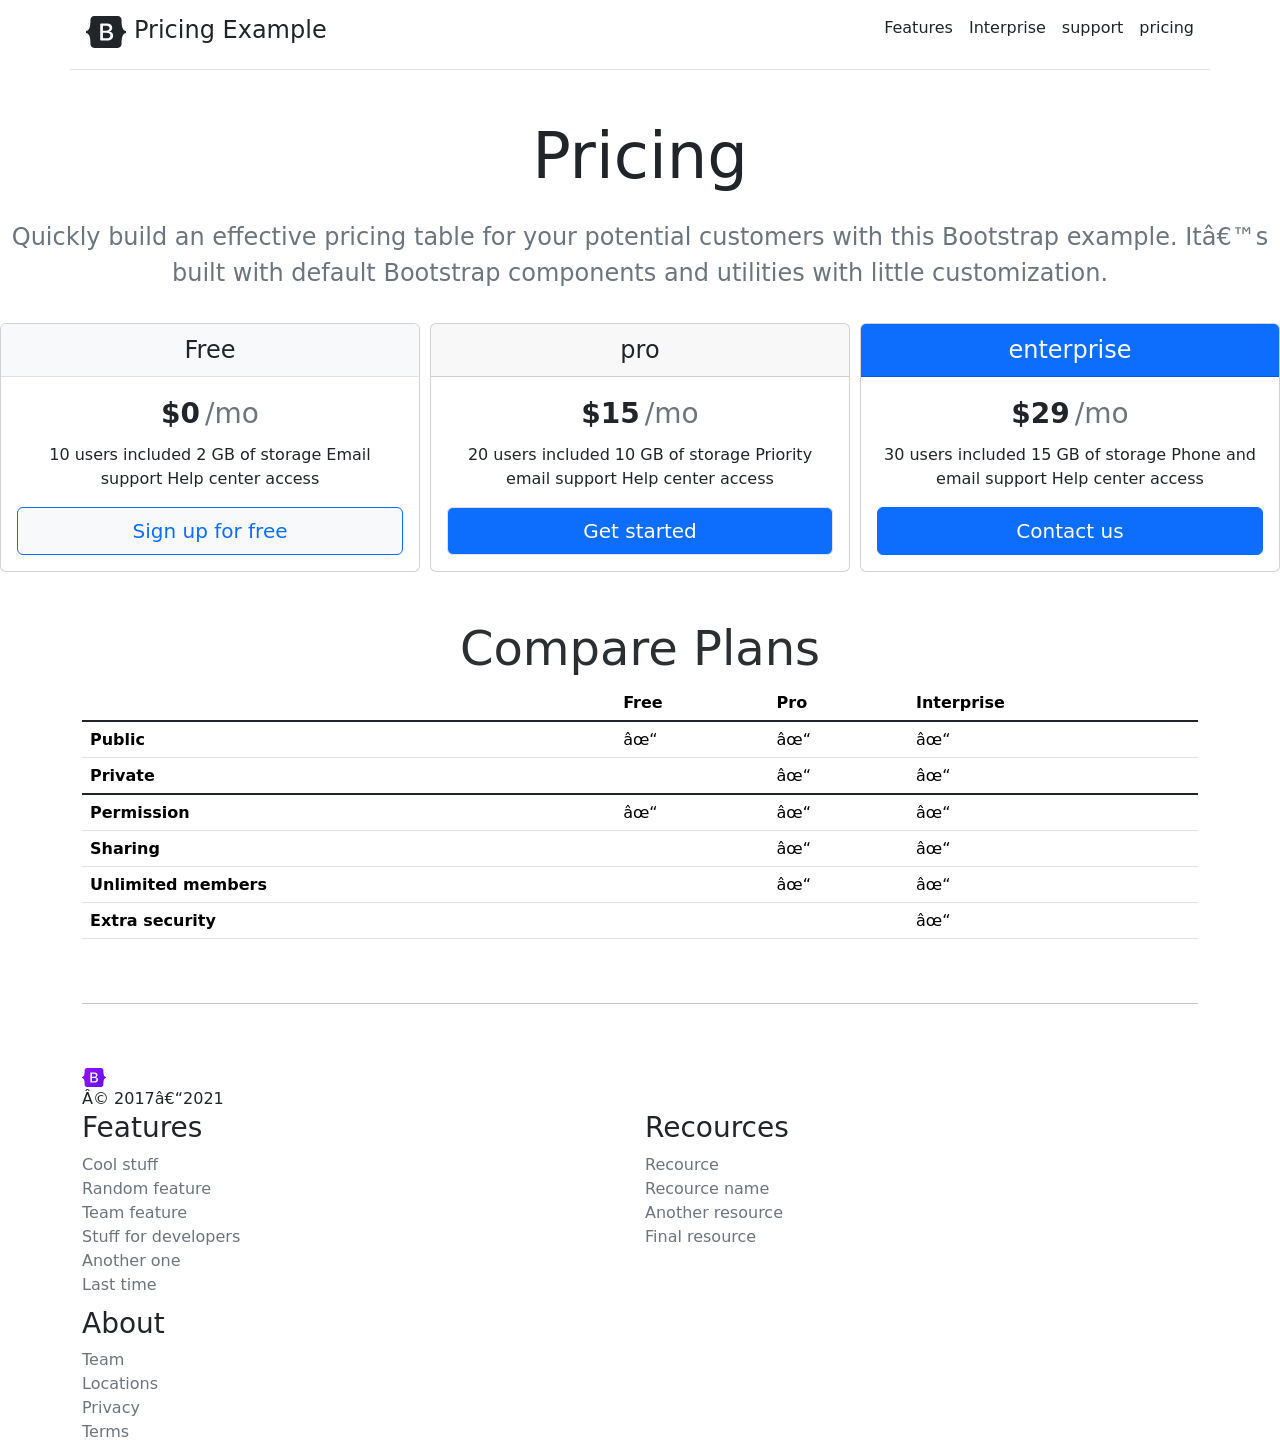
<file: 9th_task/index.html>
<html>

<head>
    <title>Priving Example</title>
    <link rel="stylesheet" href="style.css">
    <meta name="viewport" content="width=device-width, initial-scale=1">
    <link href="https://cdn.jsdelivr.net/npm/bootstrap@5.3.8/dist/css/bootstrap.min.css" rel="stylesheet"
        integrity="sha384-sRIl4kxILFvY47J16cr9ZwB07vP4J8+LH7qKQnuqkuIAvNWLzeN8tE5YBujZqJLB" crossorigin="anonymous">
</head>

<body>
    <header class=" container d-flex flex-column justify-content-center align-content-center flex-md-row justify-content-md-between p-3 border-bottom flex-wrap 
      ">
        <div class="pricing d-flex">
            <svg xmlns="http://www.w3.org/2000/svg" width="40" height="32" class="me-2" viewBox="0 0 118 94" role="img">
                <title>Bootstrap</title>
                <path fill-rule="evenodd" clip-rule="evenodd"
                    d="M24.509 0c-6.733 0-11.715 5.893-11.492 12.284.214 6.14-.064 14.092-2.066 20.577C8.943 39.365 5.547 43.485 0 44.014v5.972c5.547.529 8.943 4.649 10.951 11.153 2.002 6.485 2.28 14.437 2.066 20.577C12.794 88.106 17.776 94 24.51 94H93.5c6.733 0 11.714-5.893 11.491-12.284-.214-6.14.064-14.092 2.066-20.577 2.009-6.504 5.396-10.624 10.943-11.153v-5.972c-5.547-.529-8.934-4.649-10.943-11.153-2.002-6.484-2.28-14.437-2.066-20.577C105.214 5.894 100.233 0 93.5 0H24.508zM80 57.863C80 66.663 73.436 72 62.543 72H44a2 2 0 01-2-2V24a2 2 0 012-2h18.437c9.083 0 15.044 4.92 15.044 12.474 0 5.302-4.01 10.049-9.119 10.88v.277C75.317 46.394 80 51.21 80 57.863zM60.521 28.34H49.948v14.934h8.905c6.884 0 10.68-2.772 10.68-7.727 0-4.643-3.264-7.207-9.012-7.207zM49.948 49.2v16.458H60.91c7.167 0 10.964-2.876 10.964-8.281 0-5.406-3.903-8.178-11.425-8.178H49.948z"
                    fill="currentColor"></path>
            </svg>
            <p class="h3 text-dark fs-4 fw-normal">Pricing Example</p>
        </div>
        <nav class="d-flex gap-3">
            <a class="nav-link" href="">Features</a>
            <a class="nav-link" href="">Interprise</a>
            <a class="nav-link" href="">support</a>
            <a class="nav-link" href="">pricing</a>
        </nav>
    </header>
    <!-- /////////////////////////////////////////////////////////////////////////////////////////// -->
    <main class="d-flex flex-column align-items-center mt-5 mb-5 gap-3">
        <h1 class="display-3 fw-normal">Pricing</h1>
        <p class="text-secondary fs-4 text-center">Quickly build an effective pricing table for your potential customers
            with this Bootstrap example. It’s built
            with default Bootstrap components and utilities with little customization.</p>
        <div class="card_list">
            <div class="card ">
                <div class="card-header text-center fw-normal fs-4 border-bottom bg-light">Free</div>
                <div class="card-body text-center">
                    <div class="card-title">
                        <span class=" fs-3 text-dark fw-bold ">$0</span>
                        <span class="text-secondary text-center fs-3">/mo</span>
                    </div>
                    <p class="card-text">10 users included
                        2 GB of storage
                        Email support
                        Help center access</p>
                    </p>
                    <button class="btn btn-primary p2 rounded bg-light text-primary  col-12 btn-lg ">Sign up for
                        free</button>
                </div>
            </div>
            <!-- ////////////////////////////////////////////////////////// -->
            <div class="card ">
                <div class="card-header text-center fw-normal fs-4 ">
                    pro
                </div>
                <div class="card-body text-center">
                    <div class="card-title">
                        <span class=" fs-3 text-dark fw-bold ">$15</span>
                        <span class="text-secondary text-center fs-3">/mo</span>
                    </div>
                    <p class="card-text text-center">20 users included
                        10 GB of storage
                        Priority email support
                        Help center access
                    </p>
                    <button class="btn btn-primary border  p2 rounded col-12 btn-lg">Get started</button>
                </div>
            </div>
            <!-- ////////////////////////////////////////////////////////// -->
            <div class="card ">
                <div class="card-header fw-normal fs-4 text-center bg-primary text-light">
                    enterprise
                </div>
                <div class="card-body text-center">
                    <div class="card-title">
                        <span class=" fs-3 text-dark fw-bold ">$29</span>
                        <span class="text-secondary text-center fs-3">/mo</span>
                    </div>
                    <p class="card-text text-center">30 users included
                        15 GB of storage
                        Phone and email support
                        Help center access
                    </p>
                    <button class="btn btn-primary p2 rounded bg-primary col-12 btn-lg ">Contact us</button>
                </div>
            </div>
        </div>
    </main>
    <!-- /////////////////////////////////////////////////////////////////////////////////////////////// -->
    <section class="plans container d-flex flex-column mb-5">
        <h3 class="text-center display-5 fw-light text-secondary-emphasis">Compare Plans</h3>
        <table class="table mb-5">
            <thead>
                <tr>
                    <th scope="col"></th>
                    <th scope="col">Free</th>
                    <th scope="col">Pro</Prog>
                    </th>
                    <th scope="col">Interprise</th>
                </tr>
            </thead>
            <tbody class="table-group-divider">
                <tr>
                    <th scope="row">Public</th>
                    <td>✓</td>
                    <td>✓</td>
                    <td>✓</td>
                </tr>
                <tr>
                    <th scope="row">Private</th>
                    <td></td>
                    <td>✓</td>
                    <td>✓</td>
                </tr>
            <tbody class="table-group-divider">
                <tr>
                    <th scope="row">Permission</th>
                    <td>✓</td>
                    <td>✓</td>
                    <td>✓</td>
                </tr>
                <tr>
                    <th scope="row">Sharing</th>
                    <td></td>
                    <td>✓</td>
                    <td>✓</td>
                </tr>
                <tr>
                    <th scope="row">Unlimited members</th>
                    <td></td>
                    <td>✓</td>
                    <td>✓</td>
                </tr>
                <tr>
                    <th scope="row">Extra security</th>
                    <td></td>
                    <td></td>
                    <td>✓</td>
                </tr>
            </tbody>
        </table>
        <hr>
    </section>
    <!-- ////////////////////////////////////////////////////////////////////////////////////////////////// -->
    <footer class="container ">
        <div class="copyright d-flex flex-column">
            <img src="./images/bootstrap-logo.svg" alt="hafcgaf" width="24" height="19">
            <span>© 2017–2021</span>
        </div>
        <div class="grid_footer">
            <div class="features d-flex flex-column">
                <h3>Features</h3>
                <a href="" class="text-decoration-none text-secondary">Cool stuff</a>
                <a href="" class="text-decoration-none text-secondary">Random feature</a>
                <a href="" class="text-decoration-none text-secondary">Team feature</a>
                <a href="" class="text-decoration-none text-secondary">Stuff for developers</a>
                <a href="" class="text-decoration-none text-secondary">Another one</a>
                <a href="" class="text-decoration-none text-secondary">Last time</a>
            </div>
            <div class="recources d-flex flex-column">
                <h3>Recources</h3>
                <a href="" class="text-decoration-none text-secondary">Recource</a>
                <a href="" class="text-decoration-none text-secondary">Recource name</a></li>
                <a href="" class="text-decoration-none text-secondary">Another resource</a></li>
                <a href="" class="text-decoration-none text-secondary">Final resource</a></li>
            </div>
            <div class="about d-flex flex-column">
                <h3>About</h3>
                <a href="" class="text-decoration-none text-secondary">Team</a>
                <a href="" class="text-decoration-none text-secondary">Locations</a>
                <a href="" class="text-decoration-none text-secondary">Privacy</a>
                <a href="" class="text-decoration-none text-secondary">Terms</a>
            </div>
        </div>

    </footer>
</body>

</html>
</file>
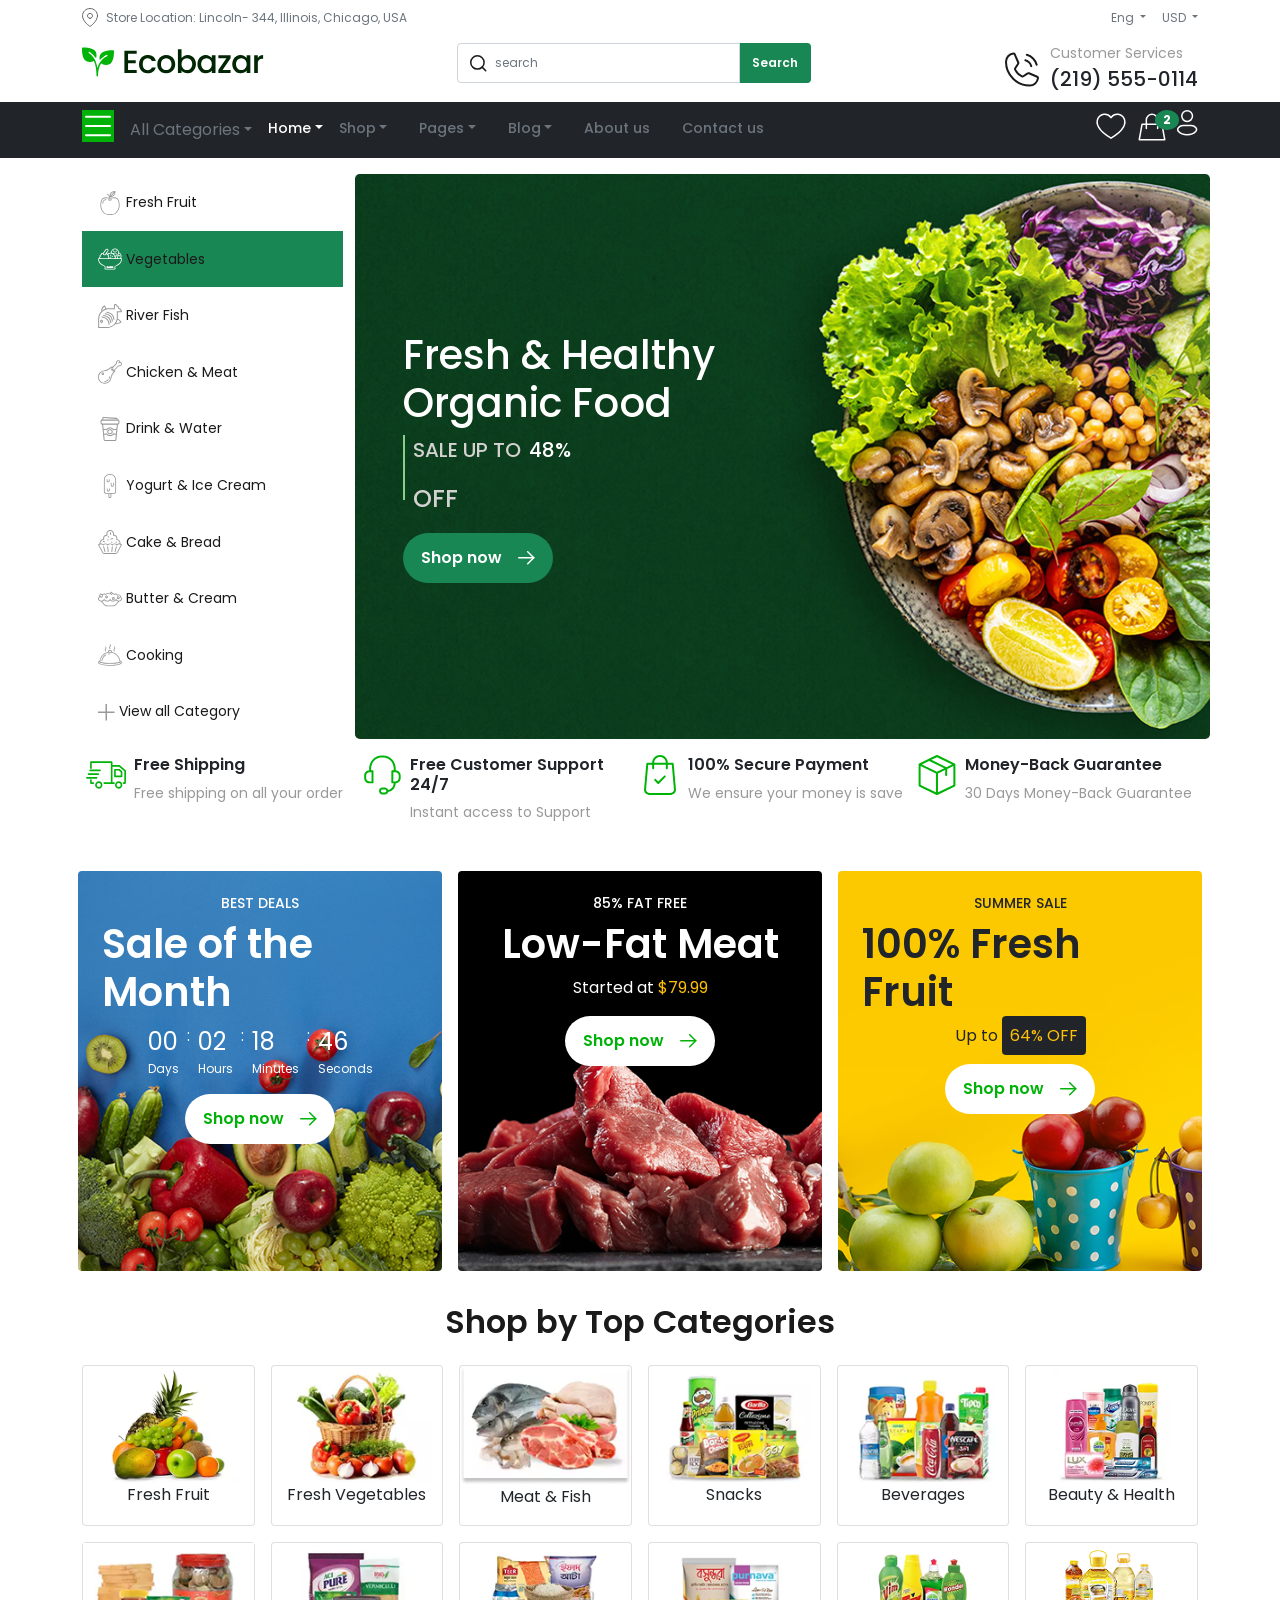
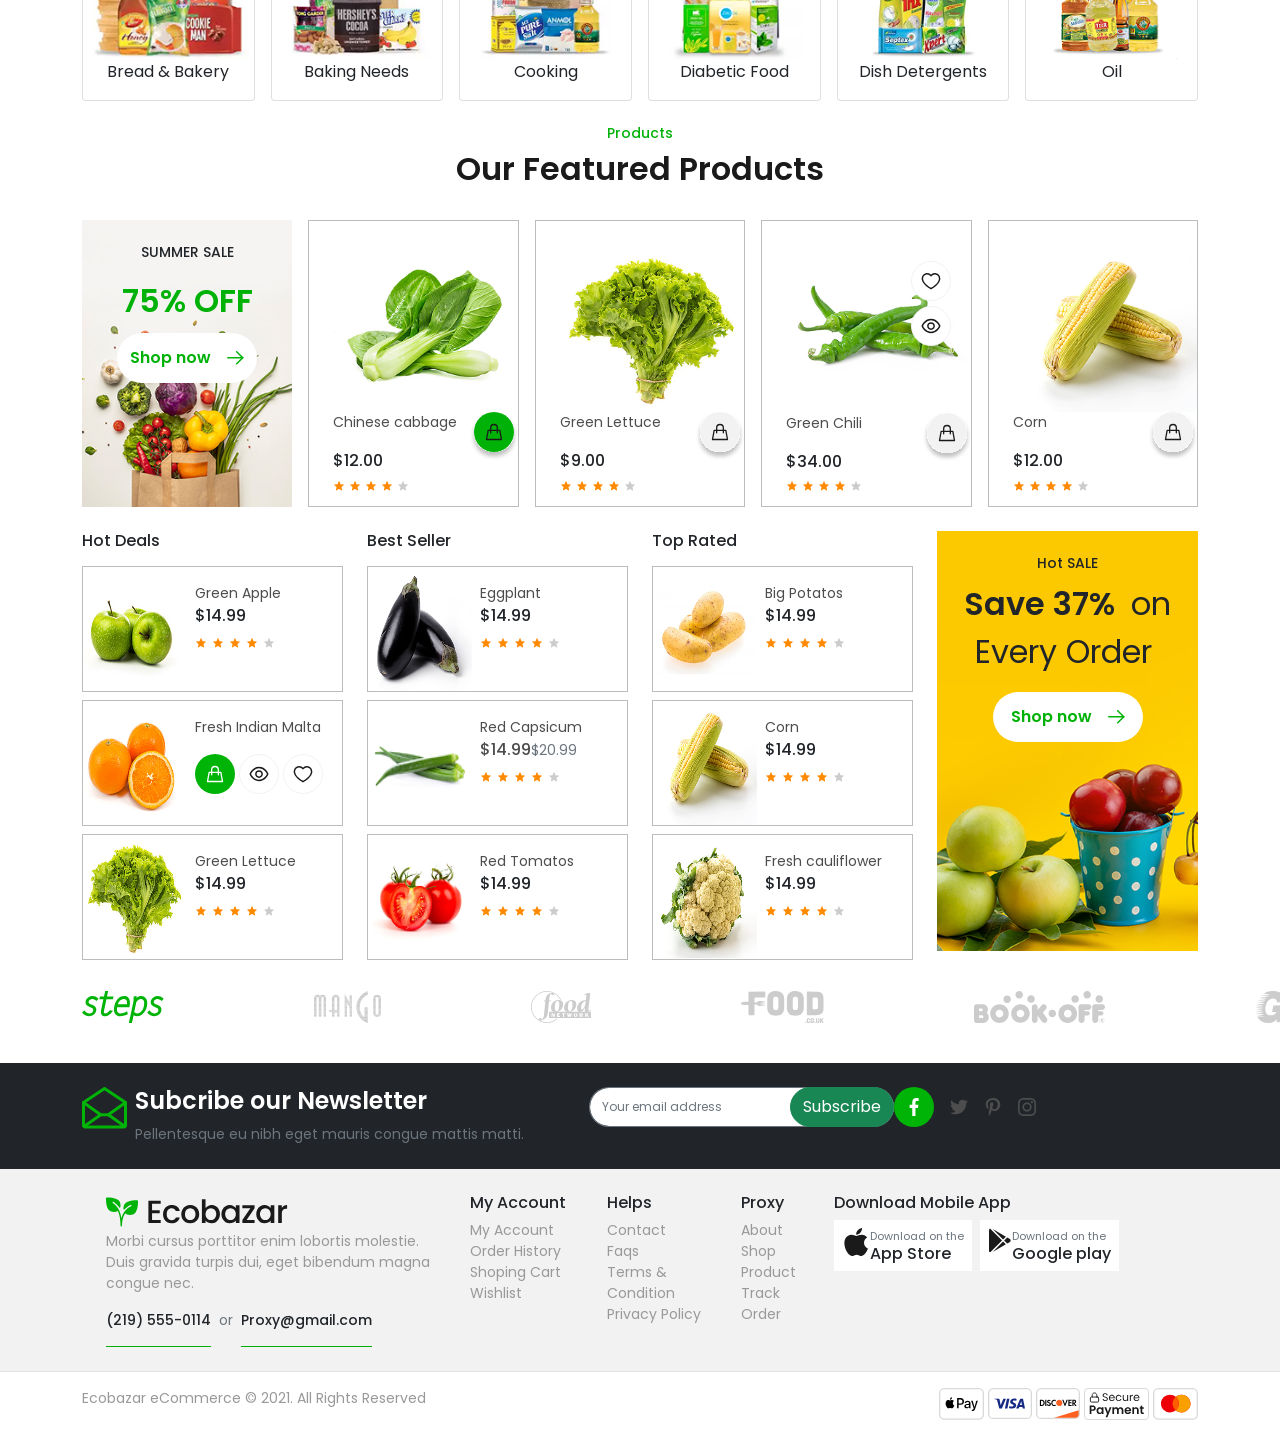
<file: semi_final/homepage-box-layout.html>
<html>

<head>
    <title>homepage-box-layout</title>
    <link rel="stylesheet" href="./assets/css/style.css">
    <meta name="viewport" content="width=device-width, initial-scale=1">
    <link rel="stylesheet" href="./assets/css/bootstrap.min.css">
</head>

<body>
    <header class="mb-3">
        <nav class="first_nav ">
            <div class="container d-flex justify-content-between text-secondary  align-items-center py-2">
                <div class="location d-flex  gap-2 align-items-center ">
                    <svg width="16" height="19" viewBox="0 0 16 19" fill="none" xmlns="http://www.w3.org/2000/svg">
                        <path
                            d="M15.5 7.86364C15.5 13.5909 8 18.5 8 18.5C8 18.5 0.5 13.5909 0.5 7.86364C0.5 5.91068 1.29018 4.03771 2.6967 2.65676C4.10322 1.27581 6.01088 0.5 8 0.5C9.98912 0.5 11.8968 1.27581 13.3033 2.65676C14.7098 4.03771 15.5 5.91068 15.5 7.86364Z"
                            stroke="#666666" stroke-linecap="round" stroke-linejoin="round" />
                        <path
                            d="M8 10.3182C9.38071 10.3182 10.5 9.21925 10.5 7.86364C10.5 6.50803 9.38071 5.40909 8 5.40909C6.61929 5.40909 5.5 6.50803 5.5 7.86364C5.5 9.21925 6.61929 10.3182 8 10.3182Z"
                            stroke="#666666" stroke-linecap="round" stroke-linejoin="round" />
                    </svg>
                    <p>Store Location: Lincoln- 344, Illinois, Chicago, USA</p>
                </div>
                <div class="breadcrump d-flex  align-items-center gap-3">
                    <div class="dropdown">
                        <button class="btn btn-secondary dropdown-toggle bg-white text-secondary border-0 p-0"
                            type="button" data-bs-toggle="dropdown" aria-expanded="false">
                            Eng
                        </button>
                        <ul class="dropdown-menu">
                            <li><a class="dropdown-item" href="#">English</a></li>
                            <li><a class="dropdown-item" href="#">Arabic</a></li>
                        </ul>
                    </div>
                    <div class="dropdown ">
                        <button class="btn btn-secondary dropdown-toggle bg-white text-secondary border-0 p-0"
                            type="button" data-bs-toggle="dropdown" aria-expanded="false">
                            USD
                        </button>
                    </div>
                </div>
            </div>
        </nav>
        <nav class="second_nav ">
            <div class="container  d-flex justify-content-between  py-2 ">
                <div class="logo">
                    <svg width="183" height="38" viewBox="0 0 183 38" fill="none" xmlns="http://www.w3.org/2000/svg">
                        <path
                            d="M31.2749 7.3428C27.4022 7.3428 21.9311 7.66683 19.1352 10.4613C17.9247 11.6718 17.3202 13.6451 17.4771 15.8787C17.4975 16.1737 17.6937 16.425 17.9756 16.5181C18.256 16.6096 18.5641 16.5239 18.7559 16.2987C20.3108 14.4691 22.2435 13.0029 24.5046 11.9406C24.6964 11.8491 24.9231 11.8418 25.1295 11.9145C25.3111 11.9799 25.4535 12.1033 25.5276 12.2618C25.6816 12.5873 25.6322 13.016 25.1207 13.2572C25.0917 13.2717 25.0655 13.2906 25.0365 13.3037C25.0263 13.3081 25.0147 13.3066 25.006 13.311C19.4346 15.9296 16.6954 20.4983 15.4514 25.1964C14.5446 19.314 12.6294 15.8511 10.8202 13.7251C9.51095 12.0279 8.22341 11.1283 7.47943 10.6198C7.34136 10.5253 6.92435 10.2405 6.7514 10.0675C6.46803 9.78417 6.46803 9.3235 6.7514 9.04013C7.03477 8.7582 7.49687 8.7582 7.81218 9.07208C7.88923 9.1404 8.01272 9.22759 8.16966 9.33222L8.29902 9.41941C9.35108 10.1402 11.31 11.4785 13.0479 14.3601C13.2034 14.6173 13.5042 14.7554 13.7963 14.7002C14.0928 14.6479 14.3252 14.4197 14.3834 14.1247C14.7627 12.1877 14.5927 9.31328 12.8649 7.5855C10.069 4.7925 4.59789 4.46847 0.726671 4.46847C0.32553 4.4684 0 4.79393 0 5.195C0 9.06765 0.324032 14.5388 3.11846 17.3347C4.28387 18.5001 6.08147 19.0233 7.86736 19.0233C9.32486 19.0233 10.7533 18.6585 11.8476 18.0264C13.3399 21.1187 14.5316 25.7383 14.5316 32.805C14.5316 33.2061 14.8571 33.5316 15.2582 33.5316C15.6592 33.5316 15.9848 33.2061 15.9848 32.805C15.9848 28.8626 16.6605 24.1311 19.173 20.2366C20.18 21.2205 21.9137 21.8439 23.8347 21.902C23.9306 21.9049 24.0251 21.9063 24.1195 21.9063C26.0711 21.9063 27.796 21.2946 28.8815 20.2076C31.6773 17.4117 31.9999 11.9405 31.9999 8.06783C32.0015 7.66683 31.6774 7.3428 31.2749 7.3428Z"
                            fill="#00B307" />
                        <path
                            d="M46.048 10.704V17.232H53.728V20.208H46.048V27.024H54.688V30H42.4V7.728H54.688V10.704H46.048ZM57.0052 21.168C57.0052 19.3547 57.3679 17.7653 58.0933 16.4C58.8399 15.0133 59.8639 13.9467 61.1653 13.2C62.4666 12.4533 63.9599 12.08 65.6453 12.08C67.7786 12.08 69.5386 12.592 70.9253 13.616C72.3333 14.6187 73.2826 16.0587 73.7733 17.936H69.8373C69.5173 17.0613 69.0053 16.3787 68.3013 15.888C67.5973 15.3973 66.7119 15.152 65.6453 15.152C64.1519 15.152 62.9573 15.6853 62.0613 16.752C61.1866 17.7973 60.7493 19.2693 60.7493 21.168C60.7493 23.0667 61.1866 24.5493 62.0613 25.616C62.9573 26.6827 64.1519 27.216 65.6453 27.216C67.7573 27.216 69.1546 26.288 69.8373 24.432H73.7733C73.2613 26.224 72.3013 27.6533 70.8933 28.72C69.4853 29.7653 67.7359 30.288 65.6453 30.288C63.9599 30.288 62.4666 29.9147 61.1653 29.168C59.8639 28.4 58.8399 27.3333 58.0933 25.968C57.3679 24.5813 57.0052 22.9813 57.0052 21.168ZM84.0968 30.288C82.4328 30.288 80.9288 29.9147 79.5848 29.168C78.2408 28.4 77.1848 27.3333 76.4168 25.968C75.6488 24.5813 75.2648 22.9813 75.2648 21.168C75.2648 19.376 75.6594 17.7867 76.4488 16.4C77.2381 15.0133 78.3154 13.9467 79.6808 13.2C81.0461 12.4533 82.5714 12.08 84.2568 12.08C85.9421 12.08 87.4674 12.4533 88.8328 13.2C90.1981 13.9467 91.2754 15.0133 92.0648 16.4C92.8541 17.7867 93.2488 19.376 93.2488 21.168C93.2488 22.96 92.8434 24.5493 92.0328 25.936C91.2221 27.3227 90.1128 28.4 88.7048 29.168C87.3181 29.9147 85.7821 30.288 84.0968 30.288ZM84.0968 27.12C85.0354 27.12 85.9101 26.896 86.7208 26.448C87.5528 26 88.2248 25.328 88.7368 24.432C89.2488 23.536 89.5048 22.448 89.5048 21.168C89.5048 19.888 89.2594 18.8107 88.7688 17.936C88.2781 17.04 87.6274 16.368 86.8168 15.92C86.0061 15.472 85.1314 15.248 84.1928 15.248C83.2541 15.248 82.3794 15.472 81.5688 15.92C80.7794 16.368 80.1501 17.04 79.6808 17.936C79.2114 18.8107 78.9768 19.888 78.9768 21.168C78.9768 23.0667 79.4568 24.5387 80.4168 25.584C81.3981 26.608 82.6248 27.12 84.0968 27.12ZM99.543 14.992C100.162 14.1387 101.004 13.4453 102.071 12.912C103.159 12.3573 104.364 12.08 105.687 12.08C107.244 12.08 108.652 12.4533 109.911 13.2C111.17 13.9467 112.162 15.0133 112.887 16.4C113.612 17.7653 113.975 19.3333 113.975 21.104C113.975 22.8747 113.612 24.464 112.887 25.872C112.162 27.2587 111.159 28.3467 109.879 29.136C108.62 29.904 107.223 30.288 105.687 30.288C104.322 30.288 103.106 30.0213 102.039 29.488C100.994 28.9547 100.162 28.272 99.543 27.44V30H95.895V6.32H99.543V14.992ZM110.263 21.104C110.263 19.888 110.007 18.8427 109.495 17.968C109.004 17.072 108.343 16.4 107.511 15.952C106.7 15.4827 105.826 15.248 104.887 15.248C103.97 15.248 103.095 15.4827 102.263 15.952C101.452 16.4213 100.791 17.104 100.279 18C99.7883 18.896 99.543 19.952 99.543 21.168C99.543 22.384 99.7883 23.4507 100.279 24.368C100.791 25.264 101.452 25.9467 102.263 26.416C103.095 26.8853 103.97 27.12 104.887 27.12C105.826 27.12 106.7 26.8853 107.511 26.416C108.343 25.9253 109.004 25.2213 109.495 24.304C110.007 23.3867 110.263 22.32 110.263 21.104ZM115.407 21.104C115.407 19.3333 115.769 17.7653 116.495 16.4C117.241 15.0347 118.244 13.9787 119.503 13.232C120.783 12.464 122.191 12.08 123.727 12.08C125.113 12.08 126.319 12.3573 127.343 12.912C128.388 13.4453 129.22 14.1173 129.839 14.928V12.368H133.519V30H129.839V27.376C129.22 28.208 128.377 28.9013 127.311 29.456C126.244 30.0107 125.028 30.288 123.663 30.288C122.148 30.288 120.761 29.904 119.503 29.136C118.244 28.3467 117.241 27.2587 116.495 25.872C115.769 24.464 115.407 22.8747 115.407 21.104ZM129.839 21.168C129.839 19.952 129.583 18.896 129.071 18C128.58 17.104 127.929 16.4213 127.119 15.952C126.308 15.4827 125.433 15.248 124.495 15.248C123.556 15.248 122.681 15.4827 121.871 15.952C121.06 16.4 120.399 17.072 119.887 17.968C119.396 18.8427 119.151 19.888 119.151 21.104C119.151 22.32 119.396 23.3867 119.887 24.304C120.399 25.2213 121.06 25.9253 121.871 26.416C122.703 26.8853 123.577 27.12 124.495 27.12C125.433 27.12 126.308 26.8853 127.119 26.416C127.929 25.9467 128.58 25.264 129.071 24.368C129.583 23.4507 129.839 22.384 129.839 21.168ZM140.582 27.024H148.582V30H136.358V27.024L144.39 15.344H136.358V12.368H148.582V15.344L140.582 27.024ZM150.236 21.104C150.236 19.3333 150.599 17.7653 151.324 16.4C152.071 15.0347 153.074 13.9787 154.332 13.232C155.612 12.464 157.02 12.08 158.556 12.08C159.943 12.08 161.148 12.3573 162.172 12.912C163.218 13.4453 164.05 14.1173 164.668 14.928V12.368H168.348V30H164.668V27.376C164.05 28.208 163.207 28.9013 162.14 29.456C161.074 30.0107 159.858 30.288 158.492 30.288C156.978 30.288 155.591 29.904 154.332 29.136C153.074 28.3467 152.071 27.2587 151.324 25.872C150.599 24.464 150.236 22.8747 150.236 21.104ZM164.668 21.168C164.668 19.952 164.412 18.896 163.9 18C163.41 17.104 162.759 16.4213 161.948 15.952C161.138 15.4827 160.263 15.248 159.324 15.248C158.386 15.248 157.511 15.4827 156.7 15.952C155.89 16.4 155.228 17.072 154.716 17.968C154.226 18.8427 153.98 19.888 153.98 21.104C153.98 22.32 154.226 23.3867 154.716 24.304C155.228 25.2213 155.89 25.9253 156.7 26.416C157.532 26.8853 158.407 27.12 159.324 27.12C160.263 27.12 161.138 26.8853 161.948 26.416C162.759 25.9467 163.41 25.264 163.9 24.368C164.412 23.4507 164.668 22.384 164.668 21.168ZM175.828 14.928C176.361 14.032 177.065 13.3387 177.94 12.848C178.836 12.336 179.892 12.08 181.108 12.08V15.856H180.18C178.751 15.856 177.663 16.2187 176.916 16.944C176.191 17.6693 175.828 18.928 175.828 20.72V30H172.18V12.368H175.828V14.928Z"
                            fill="#002603" />
                    </svg>

                </div>
                <!-- //////////////////////////////// -->
                <div class="search_box d-none d-md-flex" style="height: 40px;">
                    <div class="input-group border-end-0" style="max-width:300px; ">
                        <span class="input-group-text bg-white pe-0">
                            <svg width="17" height="17" viewBox="0 0 17 17" fill="none"
                                xmlns="http://www.w3.org/2000/svg">
                                <path
                                    d="M7.41667 14.0833C11.0986 14.0833 14.0833 11.0986 14.0833 7.41667C14.0833 3.73477 11.0986 0.75 7.41667 0.75C3.73477 0.75 0.75 3.73477 0.75 7.41667C0.75 11.0986 3.73477 14.0833 7.41667 14.0833Z"
                                    stroke="#1A1A1A" stroke-width="1.5" stroke-linecap="round"
                                    stroke-linejoin="round" />
                                <path d="M15.7499 15.75L12.1249 12.125" stroke="#1A1A1A" stroke-width="1.5"
                                    stroke-linecap="round" stroke-linejoin="round" />
                            </svg>
                        </span>
                        <input type="search" class="form-control border-start-0 ps-2" placeholder="search"
                            aria-label="Search" aria-describedby="search-icon">
                    </div>
                    <button class="btn btn-success border-start-0" type="submit">Search</button>
                </div>
                <!-- ///////////////////////////////////////// -->
                <div class="call d-flex align-items-center gap-2">

                    <svg width="40" height="40" viewBox="0 0 40 40" fill="none" xmlns="http://www.w3.org/2000/svg">
                        <path
                            d="M24.8048 5.83691C27.1676 6.47241 29.322 7.71759 31.0522 9.44774C32.7823 11.1779 34.0275 13.3323 34.663 15.6951"
                            stroke="#1A1A1A" stroke-width="2" stroke-linecap="round" stroke-linejoin="round" />
                        <path
                            d="M23.3627 11.2239C24.7801 11.6052 26.0724 12.3522 27.1103 13.3901C28.1482 14.428 28.8952 15.7203 29.2765 17.1377"
                            stroke="#1A1A1A" stroke-width="2" stroke-linecap="round" stroke-linejoin="round" />
                        <path
                            d="M13.1432 20.6137C14.5885 23.5696 16.9841 25.9549 19.9462 27.3875C20.1631 27.4902 20.403 27.5346 20.6423 27.5163C20.8816 27.498 21.112 27.4175 21.3107 27.2829L25.6733 24.3755C25.8659 24.2469 26.0877 24.1683 26.3184 24.1469C26.5491 24.1254 26.7815 24.1619 26.9946 24.2529L35.1551 27.7513C35.4323 27.869 35.6638 28.0736 35.8146 28.3343C35.9654 28.595 36.0275 28.8976 35.9914 29.1966C35.7331 31.2147 34.7481 33.0696 33.2209 34.4139C31.6937 35.7582 29.7288 36.4999 27.6942 36.5C21.4101 36.5 15.3834 34.0037 10.9399 29.5601C6.49635 25.1166 4 19.0899 4 12.8058C4.00019 10.7713 4.74188 8.80668 6.08622 7.27967C7.43056 5.75267 9.28537 4.76799 11.3034 4.51C11.6024 4.47394 11.905 4.53599 12.1657 4.68682C12.4264 4.83765 12.631 5.06908 12.7487 5.34626L16.2499 13.5138C16.34 13.7248 16.3765 13.9548 16.3563 14.1834C16.3362 14.4119 16.2599 14.632 16.1342 14.824L13.2352 19.2534C13.1036 19.4529 13.026 19.683 13.0098 19.9214C12.9937 20.1598 13.0397 20.3984 13.1432 20.6137V20.6137Z"
                            stroke="#1A1A1A" stroke-width="2" stroke-linecap="round" stroke-linejoin="round" />
                    </svg>
                    <div class="customer-service">
                        <p class="m-0">Customer Services</p>
                        <span class="text-dark">(219) 555-0114</span>
                    </div>
                </div>
            </div>
        </nav>
        <nav class="third_nav  bg-dark">
            <div class="container py-2 d-flex justify-content-between ">
                <div class="navgation d-flex">
                    <div class="nav-categories d-flex">
                        <svg width="32" height="32" viewBox="0 0 32 32" fill="none" xmlns="http://www.w3.org/2000/svg">
                            <path d="M4 16H28" stroke="white" stroke-width="2" stroke-linecap="round"
                                stroke-linejoin="round" />
                            <path d="M4 6.66675H28" stroke="white" stroke-width="2" stroke-linecap="round"
                                stroke-linejoin="round" />
                            <path d="M4 25.3335H28" stroke="white" stroke-width="2" stroke-linecap="round"
                                stroke-linejoin="round" />
                        </svg>
                        <div class="dropdown">
                            <a class="nav-link   dropdown-toggle text-secondary" data-bs-toggle="dropdown" href="#"
                                role="button" aria-expanded="false">All Categories</a>
                        </div>
                    </div>
                    <ul class="nav d-none d-lg-flex ">
                        <li class="nav-item dropdown ">
                            <a class="nav-link active dropdown-toggle  text-white px-0" data-bs-toggle="dropdown"
                                href="#" role="button" aria-expanded="false">Home</a>
                        </li>
                        <li class="nav-item dropdown">
                            <a class="nav-link   dropdown-toggle text-secondary" data-bs-toggle="dropdown" href="#"
                                role="button" aria-expanded="false">Shop</a>
                        </li>
                        <li class="nav-item dropdown">
                            <a class="nav-link   dropdown-toggle text-secondary" data-bs-toggle="dropdown" href="#"
                                role="button" aria-expanded="false">Pages</a>
                        </li>
                        <li class="nav-item dropdown">
                            <a class="nav-link   dropdown-toggle text-secondary" data-bs-toggle="dropdown" href="#"
                                role="button" aria-expanded="false">Blog</a>
                        </li>
                        <li class="nav-item ">
                            <a class="nav-link text-secondary" href="#">About us</a>
                        </li>
                        <li class="nav-item">
                            <a class="nav-link text-secondary " href="#">Contact us</a>
                        </li>
                    </ul>
                </div>

                <div class="cart_heart-account   d-flex  gap-2  ">
                    <svg width="32" height="32" viewBox="0 0 32 32" fill="none" xmlns="http://www.w3.org/2000/svg">
                        <path
                            d="M15.9995 28.0722C-10.6667 13.3333 7.99999 -2.66666 15.9995 7.45075C24 -2.66666 42.6666 13.3333 15.9995 28.0722Z"
                            stroke="white" stroke-width="1.5" />
                    </svg>
                    <div class="bag position-relative">
                        <svg width="34" height="34" viewBox="0 0 34 34" fill="none" xmlns="http://www.w3.org/2000/svg">
                            <path
                                d="M11.3333 14.1667H7.08333L4.25 29.75H29.75L26.9167 14.1667H22.6667M11.3333 14.1667V9.91667C11.3333 6.78705 13.8704 4.25 17 4.25C20.1296 4.25 22.6667 6.78705 22.6667 9.91667V14.1667M11.3333 14.1667H22.6667M11.3333 14.1667V18.4167M22.6667 14.1667V18.4167"
                                stroke="white" stroke-width="1.5" stroke-linecap="round" stroke-linejoin="round" />
                        </svg>
                        <span class="position-absolute  badge rounded-circle bg-success">
                            2
                            <span class="visually-hidden">unread messages</span>
                        </span>
                    </div>
                    <svg width="21" height="26" viewBox="0 0 21 26" fill="none" xmlns="http://www.w3.org/2000/svg">
                        <path
                            d="M10.137 11.4167C13.0826 11.4167 15.4704 9.02885 15.4704 6.08333C15.4704 3.13781 13.0826 0.75 10.137 0.75C7.19153 0.75 4.80371 3.13781 4.80371 6.08333C4.80371 9.02885 7.19153 11.4167 10.137 11.4167Z"
                            stroke="white" stroke-width="1.5" />
                        <path
                            d="M14.137 15.4165H6.13702C2.45436 15.4165 -0.842975 18.8165 1.57969 21.5885C3.22769 23.4738 5.95302 24.7498 10.137 24.7498C14.321 24.7498 17.045 23.4738 18.693 21.5885C21.117 18.8152 17.8184 15.4165 14.137 15.4165Z"
                            stroke="white" stroke-width="1.5" />
                    </svg>
                </div>
            </div>
        </nav>
    </header>
    <section class="main mb-3 ">
        <div class="container ">
            <div class="row">
                <div class="categories-menu  d-sm-none d-lg-flex col-lg-3 flex-column   ">
                    <div class="p-3">
                        <svg width=" 24" height="24" viewBox="0 0 24 24" fill="none" xmlns="http://www.w3.org/2000/svg">
                            <g clip-path="url(#clip0_1903_15781)">
                                <path
                                    d="M19.3526 7.3028C17.6067 5.92914 15.1337 6.30945 13.1746 6.79431C12.8595 6.8725 12.5363 6.9104 12.2124 6.9245C12.161 6.66577 12.0969 6.40631 12.0185 6.14886L13.5326 5.92328C15.4719 5.6347 16.9693 4.13727 17.2581 2.198L17.4815 0.697266C17.5009 0.645081 17.5082 0.590698 17.5054 0.535583L17.5847 0L15.3867 0.32721C13.4475 0.616333 11.95 2.11322 11.6613 4.05267L11.5296 4.93781C11.0803 4.07538 10.4339 3.3208 9.54237 2.84509C9.34406 2.73926 9.09925 2.8147 8.99342 3.01208C8.88795 3.21002 8.96284 3.45538 9.16041 3.56085C10.3982 4.22076 11.081 5.55615 11.3795 6.89813C11.1901 6.87433 11.0024 6.841 10.8171 6.79486C8.85792 6.30981 6.38416 5.92914 4.63898 7.30334C3.07563 8.53381 2.32453 10.9695 2.34412 14.7491C2.35841 17.5417 3.96644 20.7631 6.25489 22.5831C7.76606 23.7854 9.39112 24.2358 10.9517 23.8835C11.6353 23.7294 12.3563 23.7294 13.0395 23.8835C13.385 23.9614 13.7329 23.9998 14.0819 23.9998C15.3129 23.9998 16.559 23.5197 17.7363 22.5831C20.0248 20.7627 21.6325 17.5413 21.6471 14.7491C21.6669 10.9689 20.9161 8.53345 19.3526 7.3028ZM13.4128 5.12109L13.0573 5.17419L16.5082 1.72321L16.4551 2.0788C16.22 3.66248 14.9971 4.88544 13.4128 5.12109ZM15.5063 1.12958L16.0338 1.05103L12.3851 4.69977L12.4638 4.17188C12.6993 2.5882 13.9222 1.3656 15.5063 1.12958ZM17.2319 21.9485C16.3173 22.6767 14.8795 23.4675 13.2182 23.092C12.8185 23.0021 12.4072 22.957 11.9958 22.957C11.5847 22.957 11.1735 23.0021 10.7738 23.092C9.11573 23.4666 7.67469 22.6769 6.76008 21.9485C4.68439 20.2971 3.16846 17.2679 3.15546 14.7448C3.13715 11.2313 3.78681 9.00568 5.14069 7.94019C6.2873 7.03802 7.97883 6.9278 10.6229 7.58167C10.9166 7.65436 11.2161 7.69446 11.5173 7.71954C11.5404 7.92719 11.5558 8.1319 11.5624 8.33075C11.5692 8.54993 11.7493 8.72314 11.967 8.72314H11.98C12.2042 8.71582 12.3794 8.52887 12.3724 8.30511C12.3664 8.11743 12.3518 7.92389 12.332 7.72852C12.6812 7.70819 13.0289 7.66608 13.3691 7.58221C16.0131 6.92853 17.7043 7.03894 18.8514 7.94055C20.2057 9.00623 20.8548 11.2322 20.8367 14.7455C20.824 17.2674 19.3076 20.2971 17.2319 21.9485Z"
                                    fill="#999999" />
                                <path
                                    d="M8.02069 8.18555C6.00854 8.18555 4.37158 10.0045 4.37158 12.2401C4.37158 12.464 4.55286 12.6456 4.77698 12.6456C5.00128 12.6456 5.18256 12.464 5.18256 12.2401C5.18256 10.4517 6.45605 8.99634 8.02069 8.99634C8.245 8.99634 8.42627 8.8147 8.42627 8.59094C8.42627 8.36719 8.245 8.18555 8.02069 8.18555Z"
                                    fill="#999999" />
                                <path
                                    d="M13.1616 8.30447C12.8324 8.6337 12.3953 8.81497 11.931 8.81497C11.4668 8.81497 11.0288 8.6337 10.7 8.30447C10.5414 8.1459 10.2852 8.1459 10.1267 8.30447C9.96828 8.46304 9.9681 8.71957 10.1267 8.87778C10.6088 9.35971 11.2502 9.62576 11.931 9.62576C12.6118 9.62576 13.2528 9.36026 13.7349 8.87778C13.8935 8.71921 13.8935 8.46249 13.7349 8.30447C13.5764 8.1459 13.32 8.1459 13.1616 8.30447Z"
                                    fill="#999999" />
                            </g>
                            <defs>
                                <clipPath id="clip0_1903_15781">
                                    <rect width="24" height="24" fill="white" />
                                </clipPath>
                            </defs>
                        </svg>
                        <a class="text-decoration-none " href="">Fresh Fruit</a>
                    </div>
                    <div class="active p-3 bg-success">
                        <svg width="24" height="24" viewBox="0 0 24 24" fill="none" xmlns="http://www.w3.org/2000/svg">
                            <g clip-path="url(#clip0_1903_15661)">
                                <path
                                    d="M23.7381 11.4858C23.557 11.2921 23.3016 11.1812 23.0374 11.1812H22.9586C23.3149 10.5677 23.5087 9.87158 23.5087 9.15436C23.5087 7.53754 22.5415 6.08203 21.0734 5.44244C21.0389 3.2373 19.2368 1.45312 17.0238 1.45312C14.811 1.45312 13.0094 3.23621 12.9737 5.44043C12.8911 5.42102 12.8058 5.40967 12.7192 5.40967C12.3588 5.40967 12.0195 5.58563 11.8124 5.87988L11.7116 6.02344C11.6284 6.14081 11.4724 6.18347 11.3419 6.12268L11.1829 6.04889C10.8559 5.89655 10.4745 5.91431 10.1619 6.0943C9.84956 6.27429 9.64393 6.59656 9.61152 6.95526L9.59577 7.12994C9.59009 7.19238 9.56245 7.27954 9.52637 7.37274C9.43354 7.32861 9.36707 7.23779 9.35737 7.12958L9.34162 6.95581C9.31086 6.61523 9.12885 6.33307 8.86811 6.15436L10.1438 4.34418C10.3923 3.99115 10.4886 3.56104 10.4141 3.13385C10.3399 2.70575 10.1048 2.33331 9.75214 2.08484C9.021 1.57013 8.0077 1.74518 7.49281 2.4765L5.15821 5.78979C5.08021 5.90039 5.02271 6.02032 4.97529 6.14355C4.93757 6.1452 4.89747 6.14154 4.85609 6.1225L4.69733 6.04871C4.37012 5.89709 3.98798 5.91449 3.67634 6.09448C3.36414 6.27448 3.1587 6.59637 3.12629 6.95508L3.11054 7.12976C3.09754 7.27368 2.98365 7.38757 2.83973 7.40057L2.66541 7.41632C2.30671 7.44873 1.98444 7.65472 1.80445 7.96637C1.62409 8.27875 1.60706 8.66034 1.75867 8.9881L1.8321 9.1463C1.89289 9.27759 1.85114 9.43323 1.73286 9.51636L1.58967 9.61725C1.29505 9.82526 1.11909 10.1646 1.11909 10.5249C1.11909 10.7651 1.2035 10.9922 1.34284 11.1806H0.9618C0.697578 11.1806 0.442146 11.2917 0.261055 11.4855C0.0781325 11.6808 -0.0161668 11.9467 0.00196062 12.2139C0.242012 15.7593 2.49714 17.5395 5.80988 19.1215C6.17957 19.2982 6.48481 19.5917 6.67011 19.9493C6.85084 20.2987 6.82209 20.7493 6.59138 21.1329C6.41761 21.4215 6.41267 21.7689 6.57838 22.0624C6.74427 22.3557 7.0442 22.5304 7.38111 22.5304H16.6186C16.9553 22.5304 17.2553 22.3553 17.4212 22.0624C17.5869 21.7689 17.5821 21.4215 17.4041 21.1256C17.1774 20.749 17.1492 20.2987 17.3296 19.9497C17.5144 19.5923 17.8196 19.2982 18.1896 19.1215C21.5017 17.5395 23.7573 15.7597 23.9977 12.2142C24.0153 11.9467 23.9205 11.6812 23.7381 11.4858ZM22.6984 9.15436C22.6984 9.89209 22.4452 10.6051 21.9819 11.1812H19.8612V9.55975C19.8612 9.33563 19.6799 9.15436 19.4558 9.15436C19.2317 9.15436 19.0504 9.33563 19.0504 9.55975V11.1812H17.6193C17.652 11.1365 17.6804 11.0894 17.7061 11.0409C17.7072 11.0389 17.7088 11.0369 17.7101 11.0347C17.7456 10.9658 17.7712 10.892 17.7919 10.8171C17.7971 10.7985 17.8016 10.7798 17.8057 10.7604C17.8223 10.6833 17.8341 10.6051 17.8341 10.5249C17.8341 10.1642 17.6581 9.82526 17.3638 9.61853L17.2706 9.55243C17.303 9.55042 17.3342 9.5451 17.3662 9.54272C17.4149 9.5387 17.4636 9.53375 17.5118 9.52771C17.5916 9.51782 17.6705 9.50574 17.7489 9.49164C17.7951 9.48303 17.8417 9.47534 17.8875 9.46527C17.9719 9.44696 18.0549 9.42426 18.1373 9.40082C18.1741 9.3902 18.2114 9.38177 18.2479 9.37006C18.3634 9.33307 18.4766 9.29205 18.5872 9.24554C18.6179 9.23254 18.6472 9.21716 18.6771 9.20343C18.7573 9.16736 18.8373 9.13019 18.9146 9.08881C18.958 9.06555 19.0003 9.04047 19.0424 9.01575C19.1043 8.97968 19.166 8.94324 19.2258 8.90387C19.2705 8.87476 19.3143 8.84473 19.3577 8.81396C19.4124 8.77496 19.4663 8.7345 19.519 8.69312C19.5624 8.65906 19.6052 8.62555 19.647 8.58984C19.697 8.54718 19.7444 8.50269 19.7922 8.45801C19.833 8.41992 19.8744 8.3822 19.9138 8.34247C19.9588 8.29669 20.0006 8.24817 20.043 8.2002C20.1238 8.10992 20.2 8.01617 20.2725 7.91858C20.2979 7.88416 20.3252 7.85083 20.3499 7.81512C20.3941 7.75159 20.4347 7.68549 20.4752 7.61975C20.4953 7.58661 20.5164 7.55365 20.536 7.51978C20.5768 7.44873 20.6145 7.37622 20.6509 7.3028C20.6652 7.27368 20.6793 7.24493 20.6931 7.21527C20.7308 7.1347 20.7661 7.05322 20.7985 6.96973C20.8053 6.95178 20.8119 6.93329 20.8183 6.91534C20.8917 6.71796 20.9542 6.51544 20.9963 6.30542C22.0317 6.86517 22.6984 7.95428 22.6984 9.15436ZM17.0238 2.26373C18.8117 2.26373 20.2664 3.71851 20.2664 5.50653C20.2664 5.56769 20.2613 5.62775 20.2576 5.68817C20.2576 5.68817 20.2564 5.69055 20.2564 5.6922C20.2326 6.1181 20.1264 6.52057 19.9544 6.88586C19.9528 6.88953 19.9511 6.89319 19.9495 6.89685C19.9097 6.98071 19.866 7.06183 19.8195 7.14166C19.8138 7.15137 19.8085 7.16107 19.8028 7.17078C19.7594 7.24347 19.7123 7.31396 19.6635 7.38245C19.6528 7.39746 19.6428 7.41248 19.6321 7.42694C19.5864 7.48938 19.5373 7.54944 19.4871 7.60822C19.4714 7.62689 19.4558 7.64594 19.4397 7.66425C19.3923 7.71771 19.3419 7.76843 19.2908 7.8186C19.2698 7.83966 19.2491 7.86072 19.2273 7.88141C19.1786 7.92682 19.1275 7.96948 19.0761 8.01196C19.0497 8.03394 19.0237 8.05609 18.9966 8.07678C18.9468 8.11487 18.8953 8.15057 18.8435 8.18628C18.8122 8.2077 18.7814 8.22968 18.749 8.24982C18.6983 8.28186 18.6461 8.31061 18.5938 8.3399C18.5582 8.35968 18.5225 8.38037 18.4859 8.39905C18.4348 8.42505 18.3823 8.44812 18.3299 8.47119C18.2898 8.48914 18.2501 8.50763 18.2091 8.52356C18.1578 8.5437 18.1049 8.5611 18.0523 8.57867C18.008 8.59369 17.9648 8.60907 17.9197 8.62189C17.8687 8.6369 17.8159 8.64825 17.7637 8.66052C17.7154 8.67188 17.6676 8.68396 17.6185 8.6933C17.568 8.70264 17.5164 8.70886 17.4655 8.716C17.4131 8.72333 17.3613 8.73102 17.3085 8.73596C17.2985 8.73669 17.2878 8.73669 17.2774 8.73761V8.73706C17.2781 8.73193 17.2781 8.72699 17.2791 8.72168C17.2922 8.64844 17.2968 8.5741 17.2952 8.49994C17.2948 8.47614 17.2921 8.45288 17.29 8.42908C17.2851 8.37067 17.2754 8.31354 17.2617 8.25677C17.256 8.23407 17.2516 8.21136 17.2443 8.18903C17.2203 8.11285 17.1906 8.03778 17.1498 7.96729C16.9694 7.65527 16.6475 7.44965 16.2888 7.41742L16.1141 7.40149C16.0067 7.39178 15.9158 7.32568 15.8713 7.23248L16.7374 6.36676C16.896 6.20819 16.896 5.95203 16.7374 5.79364C16.579 5.63507 16.3229 5.63507 16.1645 5.79364L15.5861 6.37207C15.5006 6.26385 15.4 6.16644 15.2775 6.09558C15.1957 6.04816 15.1085 6.01373 15.0194 5.98883C14.9893 5.98041 14.9589 5.97949 14.9285 5.974C14.8677 5.9621 14.8079 5.95129 14.7462 5.95001C14.7385 5.95001 14.7308 5.94672 14.7231 5.94672C14.6764 5.94672 14.6306 5.95569 14.5845 5.96173C14.5557 5.96539 14.527 5.96539 14.4984 5.97107C14.4158 5.9881 14.3347 6.01318 14.2565 6.04926L14.0985 6.12268C14.0579 6.14136 14.0148 6.14868 13.9716 6.14703C13.9691 6.14703 13.967 6.14648 13.9647 6.14648C13.9222 6.14374 13.8795 6.13202 13.8407 6.11041C13.8013 5.90533 13.7814 5.70264 13.7814 5.50653C13.7812 3.71851 15.2356 2.26373 17.0238 2.26373ZM10.4031 7.20319L10.419 7.0285C10.4274 6.93036 10.4818 6.84558 10.5673 6.79669C10.6523 6.74762 10.7528 6.74231 10.842 6.78461L11.0018 6.85876C11.4878 7.08325 12.0659 6.92798 12.3742 6.49072L12.4753 6.34717C12.589 6.18549 12.8508 6.18658 12.964 6.3468L13.0651 6.49017C13.2718 6.78333 13.5992 6.94574 13.9394 6.95599H13.9511C14.0002 6.95673 14.0496 6.95599 14.0987 6.95032C14.1218 6.94794 14.1445 6.94263 14.1675 6.9386C14.2007 6.93256 14.2336 6.92798 14.2664 6.91919C14.3248 6.90344 14.3823 6.88348 14.4384 6.85748L14.5967 6.78369C14.6863 6.74249 14.7868 6.74689 14.8716 6.79578C14.9567 6.84521 15.0111 6.92963 15.0195 7.02814L15.0353 7.2019C15.084 7.73621 15.5068 8.15936 16.0405 8.20715L16.2149 8.22308C16.3134 8.23151 16.3981 8.28589 16.4472 8.3714C16.4967 8.45636 16.501 8.55688 16.4597 8.64569L16.3851 8.80627C16.3818 8.8136 16.3807 8.82001 16.3778 8.82733C16.2335 9.15802 16.2636 9.5257 16.4346 9.82324C16.437 9.82727 16.4395 9.83167 16.4419 9.83569C16.4637 9.87268 16.4869 9.90784 16.5131 9.94244C16.5274 9.96149 16.5432 9.97888 16.5587 9.99719C16.5785 10.0199 16.5975 10.0433 16.6193 10.0644C16.6607 10.1054 16.705 10.1439 16.7535 10.1779L16.8975 10.2797C16.9777 10.3372 17.0238 10.4264 17.0238 10.5249C17.0238 10.6234 16.9777 10.7122 16.8975 10.769L16.7532 10.8702C16.7519 10.8712 16.7512 10.8723 16.7495 10.8735C16.6968 10.9113 16.6486 10.9537 16.6036 11.0001C16.5856 11.0182 16.5703 11.0389 16.5536 11.0583C16.5294 11.087 16.5054 11.1163 16.4844 11.1475C16.4763 11.1594 16.4657 11.1694 16.458 11.1815H11.134C11.1668 11.137 11.1952 11.0896 11.2212 11.0409C11.2223 11.0389 11.2236 11.0372 11.2249 11.0352C11.2604 10.966 11.2864 10.8922 11.3071 10.8168C11.3124 10.7981 11.3164 10.78 11.3204 10.7613C11.3375 10.6846 11.3488 10.6064 11.3492 10.5266V10.5258C11.3492 10.4738 11.3378 10.4244 11.3311 10.3738C11.3258 10.3365 11.3265 10.298 11.3171 10.2614C11.2877 10.1407 11.2313 10.0302 11.1641 9.92633C11.0879 9.80914 10.9958 9.70166 10.8786 9.6189L10.7352 9.51764C10.6171 9.43451 10.5759 9.27924 10.6364 9.14886L10.7105 8.98956C10.7466 8.91174 10.7713 8.83026 10.7883 8.74768C10.7936 8.72278 10.7936 8.69824 10.7969 8.67334C10.805 8.61511 10.811 8.55707 10.8098 8.49866C10.809 8.46826 10.8043 8.43823 10.801 8.40784C10.7953 8.35565 10.7883 8.30365 10.7753 8.25275C10.7669 8.21942 10.7556 8.18774 10.7442 8.15533C10.7345 8.1286 10.7296 8.10059 10.7182 8.0744C10.7113 8.05847 10.6992 8.04675 10.6915 8.03174C10.6814 8.01105 10.6761 7.98871 10.6647 7.96857C10.6433 7.93158 10.614 7.90118 10.5886 7.86731C10.5673 7.83893 10.5487 7.80927 10.5252 7.7829C10.4761 7.72815 10.4203 7.68164 10.3619 7.63824C10.3445 7.62524 10.3315 7.60693 10.3134 7.59521C10.3553 7.47198 10.391 7.33649 10.4031 7.20319ZM8.15601 2.9436C8.41346 2.57794 8.92048 2.49042 9.28559 2.74786C9.46155 2.87183 9.57911 3.05823 9.61591 3.27228C9.6529 3.48669 9.60548 3.70203 9.48151 3.87744L7.90021 6.1214C7.90021 6.1214 7.89985 6.1214 7.89985 6.12195L7.14637 7.19073C7.02222 7.36707 6.83637 7.48462 6.62232 7.52142C6.40864 7.55713 6.19294 7.51099 6.01697 7.38647C6.01624 7.38611 6.01588 7.38519 6.01496 7.38483C5.9571 7.34381 5.90839 7.29401 5.86427 7.24127C5.85291 7.22791 5.84248 7.21381 5.83186 7.19952C5.7934 7.14642 5.76008 7.09021 5.73536 7.02979C5.73371 7.02576 5.73133 7.02246 5.72968 7.01843C5.70496 6.95435 5.69123 6.8866 5.68317 6.81775C5.68116 6.80035 5.68024 6.78296 5.67915 6.76538C5.67548 6.69653 5.6775 6.6264 5.69215 6.55627C5.71449 6.45007 5.75697 6.34827 5.82087 6.25763L8.15601 2.9436ZM2.19959 10.8699L2.05604 10.7688C1.97547 10.712 1.92933 10.6234 1.92933 10.5245C1.92933 10.4257 1.97547 10.3369 2.05604 10.2797L2.19868 10.179C2.63776 9.87067 2.79267 9.29315 2.56727 8.80499L2.49384 8.64697C2.4521 8.55743 2.45704 8.45691 2.50593 8.3714C2.55537 8.28625 2.63978 8.23187 2.73829 8.22327L2.91224 8.20752C3.44636 8.15973 3.86915 7.73694 3.91785 7.20282L3.9336 7.02814C3.94221 6.92999 3.99641 6.84558 4.08155 6.79614C4.16633 6.74707 4.26722 6.74268 4.35639 6.78406L4.51606 6.85822C4.63197 6.91187 4.75483 6.94299 4.87971 6.9527C4.88081 6.9613 4.88447 6.96973 4.88612 6.97833C4.8874 6.98566 4.88648 6.9928 4.88776 6.99976C4.89582 7.0459 4.91285 7.08856 4.92475 7.13342C4.93848 7.18579 4.94892 7.23889 4.9676 7.28998C4.98994 7.34985 5.0207 7.40533 5.04945 7.4621C5.06904 7.50037 5.08387 7.53955 5.10658 7.57599C5.14631 7.64044 5.19501 7.69885 5.24354 7.75726C5.26423 7.78198 5.28053 7.80908 5.30231 7.8327C5.37702 7.9118 5.45924 7.98468 5.55006 8.04822C5.62989 8.10461 5.71503 8.15076 5.80164 8.19141C5.82929 8.20386 5.85731 8.21411 5.88569 8.22491C5.94758 8.24982 6.01038 8.27087 6.07484 8.28735C6.10725 8.29596 6.13929 8.30402 6.17261 8.31006C6.2411 8.32343 6.31031 8.33112 6.38044 8.33569C6.40681 8.33734 6.43244 8.34137 6.45863 8.34174C6.46558 8.34174 6.47199 8.34338 6.47895 8.34338C6.57252 8.34338 6.66663 8.33533 6.76057 8.31903C7.1883 8.24451 7.56074 8.0094 7.80921 7.65674L8.4054 6.81042C8.47315 6.85547 8.52552 6.92834 8.53431 7.02814L8.55006 7.2019C8.59876 7.73621 9.02155 8.159 9.55531 8.20715L9.72962 8.2229C9.76771 8.2262 9.80103 8.24194 9.83344 8.25787C9.84919 8.26593 9.86512 8.27325 9.87922 8.28406C9.90101 8.30035 9.91895 8.32141 9.93543 8.34338C9.94605 8.35712 9.95777 8.36975 9.96601 8.3855C9.98542 8.42358 9.99915 8.46368 10.0012 8.50507C10.0012 8.50671 10.0008 8.50909 10.0008 8.51074C10.0024 8.55615 9.99384 8.60229 9.97407 8.64514L9.89973 8.80444C9.81513 8.98737 9.78419 9.18256 9.80177 9.37189C9.80213 9.37445 9.80286 9.37683 9.80286 9.37958C9.80909 9.44 9.81916 9.49951 9.83491 9.55829C9.90009 9.80237 10.0486 10.0237 10.2674 10.1777L10.3659 10.2469L10.411 10.2786C10.4919 10.3374 10.5382 10.4262 10.5382 10.5247C10.5382 10.5742 10.5269 10.6207 10.5049 10.6626C10.4988 10.6747 10.4858 10.682 10.4778 10.6934C10.4584 10.7208 10.4397 10.7488 10.411 10.7692L10.4056 10.7726L10.267 10.8701C10.2116 10.9094 10.1605 10.9548 10.1134 11.0034C10.0989 11.0184 10.0872 11.0354 10.0737 11.0508C10.0429 11.0865 10.0133 11.1229 9.98689 11.1623C9.98249 11.1687 9.97645 11.1744 9.97242 11.1808H2.49512C2.41767 11.0596 2.31751 10.9528 2.19959 10.8699ZM17.8401 18.39C17.312 18.6422 16.8751 19.0637 16.6091 19.5771C16.2998 20.1746 16.3384 20.928 16.7133 21.5506C16.7409 21.5969 16.7296 21.6374 16.7145 21.663C16.7001 21.6885 16.6715 21.7198 16.6177 21.7198H7.38093C7.32746 21.7198 7.29871 21.689 7.28406 21.663C7.2696 21.6374 7.2577 21.5969 7.28974 21.5435C7.66071 20.9277 7.69916 20.1742 7.3899 19.5764C7.1244 19.0627 6.68696 18.6412 6.15925 18.3895C3.01588 16.8889 1.02497 15.3232 0.810921 12.1595C0.806892 12.0991 0.836006 12.0582 0.853584 12.0392C0.873726 12.0172 0.909065 11.9918 0.962166 11.9918H23.0375C23.0903 11.9918 23.1256 12.0172 23.1463 12.0392C23.1637 12.0582 23.1928 12.0987 23.1884 12.1595C22.9742 15.3232 20.9831 16.8889 17.8401 18.39Z"
                                    fill="white" />
                                <path
                                    d="M14.9971 18.8823H11.4679C11.2441 18.8823 11.0625 19.0636 11.0625 19.2877C11.0625 19.5118 11.2441 19.6931 11.4679 19.6931H14.9971C15.2208 19.6931 15.4025 19.5118 15.4025 19.2877C15.4025 19.0636 15.2208 18.8823 14.9971 18.8823Z"
                                    fill="white" />
                                <path
                                    d="M8.91711 19.6931H10.2895C10.5132 19.6931 10.6949 19.5118 10.6949 19.2877C10.6949 19.0636 10.5132 18.8823 10.2895 18.8823H8.91711C8.69336 18.8823 8.51172 19.0636 8.51172 19.2877C8.5119 19.5118 8.69299 19.6931 8.91711 19.6931Z"
                                    fill="white" />
                                <path
                                    d="M14.9971 20.0984H8.91711C8.69336 20.0984 8.51172 20.2797 8.51172 20.5038C8.51172 20.7279 8.69336 20.9092 8.91711 20.9092H14.9971C15.2209 20.9092 15.4025 20.7279 15.4025 20.5038C15.4025 20.2797 15.2209 20.0984 14.9971 20.0984Z"
                                    fill="white" />
                                <path
                                    d="M16.1645 5.21988C16.2436 5.29898 16.3472 5.33853 16.451 5.33853C16.5548 5.33853 16.6585 5.2988 16.7376 5.21988C16.8961 5.06131 16.8961 4.80515 16.7376 4.64676L15.591 3.50052C15.4324 3.34195 15.1762 3.34195 15.0179 3.50052C14.8593 3.65891 14.8593 3.91507 15.0179 4.07346L16.1645 5.21988Z"
                                    fill="white" />
                                <path
                                    d="M18.457 7.51236C18.5361 7.59146 18.64 7.6312 18.7438 7.6312C18.8474 7.6312 18.9512 7.59146 19.0303 7.51236C19.1887 7.35379 19.1884 7.09763 19.0303 6.93924L17.8836 5.793C17.7252 5.63443 17.469 5.63443 17.3104 5.793C17.1521 5.95139 17.1521 6.20755 17.3104 6.36612L18.457 7.51236Z"
                                    fill="white" />
                                <path
                                    d="M17.5972 5.33853C17.701 5.33853 17.8048 5.2988 17.8839 5.21988L19.0306 4.07346C19.1886 3.91507 19.1891 3.65891 19.0306 3.50052C18.872 3.34195 18.6158 3.34195 18.4574 3.50052L17.3108 4.64676C17.1523 4.80515 17.1523 5.06131 17.3108 5.21988C17.3897 5.2988 17.4936 5.33853 17.5972 5.33853Z"
                                    fill="white" />
                                <path
                                    d="M19.8616 8.74915C19.8616 8.97327 20.0427 9.15436 20.2668 9.15436H21.8882C22.1123 9.15436 22.2936 8.97327 22.2936 8.74915C22.2936 8.52502 22.1123 8.34375 21.8882 8.34375H20.2668C20.0427 8.34375 19.8616 8.52502 19.8616 8.74915Z"
                                    fill="white" />
                                <path
                                    d="M12.3628 8.95175C12.4666 8.95175 12.5705 8.91202 12.6494 8.83292L13.2575 8.22501C13.416 8.06644 13.416 7.81027 13.2575 7.65189C13.0989 7.49332 12.8427 7.49332 12.6844 7.65189L12.0764 8.2598C11.9179 8.41837 11.9179 8.67453 12.0764 8.83292C12.1554 8.91202 12.259 8.95175 12.3628 8.95175Z"
                                    fill="white" />
                                <path
                                    d="M14.3056 9.84628C14.3847 9.92538 14.4886 9.96512 14.5922 9.96512C14.696 9.96512 14.7997 9.92538 14.8788 9.84628C15.0373 9.6879 15.0373 9.43173 14.8788 9.27316L14.4735 8.86795C14.315 8.70938 14.0588 8.70938 13.9004 8.86795C13.7419 9.02634 13.7419 9.2825 13.9004 9.44107L14.3056 9.84628Z"
                                    fill="white" />
                                <path
                                    d="M12.6845 9.6785L12.2791 10.0837C12.1205 10.2423 12.1205 10.4984 12.2791 10.6568C12.3582 10.7359 12.4618 10.7757 12.5656 10.7757C12.6695 10.7757 12.7731 10.7359 12.8522 10.6568L13.2576 10.2516C13.4162 10.093 13.4162 9.83688 13.2576 9.6785C13.099 9.51993 12.8425 9.51993 12.6845 9.6785Z"
                                    fill="white" />
                            </g>
                            <defs>
                                <clipPath id="clip0_1903_15661">
                                    <rect width="24" height="24" fill="white" />
                                </clipPath>
                            </defs>
                        </svg>
                        <a class="text-decoration-none " href="">Vegetables</a>
                    </div>
                    <div class="p-3">
                        <svg width="24" height="24" viewBox="0 0 24 24" fill="none" xmlns="http://www.w3.org/2000/svg">
                            <g clip-path="url(#clip0_1903_13745)">
                                <path
                                    d="M4.63245 16.2938C4.04102 15.7038 3.08026 15.7038 2.48993 16.2938C2.2041 16.5796 2.0459 16.9605 2.0459 17.3655C2.0459 17.7702 2.2041 18.151 2.48993 18.4369C2.78546 18.7324 3.17328 18.8798 3.5611 18.8798C3.9491 18.8798 4.3371 18.7324 4.63245 18.4369C4.91828 18.151 5.07648 17.7702 5.07648 17.3655C5.07648 16.9605 4.91883 16.5802 4.63245 16.2938ZM3.91834 17.7226C3.72077 17.9201 3.40161 17.9201 3.20422 17.7226C3.10919 17.6272 3.05609 17.5005 3.05609 17.3655C3.05609 17.2302 3.10864 17.1039 3.20422 17.0085C3.30274 16.9098 3.43201 16.8609 3.56128 16.8609C3.69055 16.8609 3.81983 16.9099 3.91834 17.0085V17.009C4.01392 17.1039 4.06629 17.2302 4.06629 17.3655C4.06629 17.4999 4.01373 17.6266 3.91834 17.7226Z"
                                    fill="#999999" />
                                <path
                                    d="M23.9376 6.91259C23.8612 6.54144 23.6139 6.22924 23.2764 6.08038C23.0486 5.97875 22.9638 5.74639 22.8501 5.37634C22.7344 4.99639 22.5238 4.29437 21.7288 4.36193C21.4596 4.38867 21.2232 4.31195 21.0615 4.151C20.9004 3.98986 20.8252 3.75238 20.8504 3.48376C20.9035 2.90991 20.7252 2.38604 20.3474 2.00775C19.9909 1.65179 19.5035 1.47949 18.9423 1.49871C18.9357 1.46685 18.9291 1.43151 18.9236 1.40167C18.8513 1.01971 18.7024 0.232907 17.6043 0.0847746C17.4104 0.0232512 16.8785 -0.105106 16.437 0.165707C16.2265 0.295529 15.9642 0.560666 15.9091 1.13891L15.8976 4.30242H10.7406C9.93751 4.30242 9.15858 4.39984 8.40601 4.57012C8.1363 3.55371 7.6897 2.59222 7.05231 1.71222L6.80183 1.36633L6.41895 1.55511C6.323 1.60272 4.06073 2.74365 3.43689 4.70599C3.18439 5.49938 3.23218 6.30615 3.5777 7.11016C1.47107 9.0487 0.140625 11.8191 0.140625 14.9007V24H9.16975C12.02 24 14.699 22.8902 16.7142 20.8744C16.9587 20.6299 17.189 20.3745 17.4068 20.1114C17.629 20.1295 17.8594 20.1425 18.107 20.1425C19.5317 20.1425 21.3435 19.7931 23.1442 18.4883L23.4901 18.2378L23.3002 17.855C23.2421 17.7372 21.9436 15.1785 19.7316 14.7715C19.7954 14.2967 19.8399 13.8173 19.8393 13.3304V8.20367L23.0299 8.23351L23.0704 8.22692C23.3002 8.19158 23.5064 8.0819 23.6681 7.90923L23.6695 7.90777C23.9118 7.64611 24.0119 7.27386 23.9376 6.91259ZM4.39655 6.41674C4.25043 5.9425 4.25208 5.47979 4.39911 5.01617C4.75654 3.88623 5.89106 3.05218 6.49073 2.6781C6.92451 3.35394 7.24366 4.07611 7.44471 4.83325C6.98823 4.98339 6.54877 5.16815 6.1214 5.37634C6.01795 5.42633 5.9123 5.47283 5.81086 5.5263C5.66932 5.60119 5.53345 5.68341 5.39557 5.76379C5.25477 5.84619 5.11487 5.92895 4.97791 6.01776C4.85358 6.09869 4.73291 6.18292 4.6128 6.26879C4.54102 6.31915 4.46631 6.36419 4.39655 6.41674ZM19.5539 15.7608C20.8272 15.9988 21.7724 17.2771 22.1768 17.9262C20.7191 18.8648 19.277 19.1294 18.1214 19.1319C18.7784 18.1223 19.2492 17.0121 19.5306 15.8432C19.5377 15.8154 19.5474 15.7886 19.5539 15.7608ZM22.929 7.22241L18.8291 7.18487V13.331C18.8291 13.9153 18.7705 14.49 18.67 15.0533L18.6568 15.1245C18.6281 15.277 18.5933 15.429 18.5568 15.5801C18.5413 15.6453 18.5252 15.7099 18.5085 15.7745C18.1765 17.0383 17.5862 18.2375 16.7749 19.2739L16.5795 19.5234C16.3956 19.7426 16.2052 19.9568 16.0007 20.1612C14.1762 21.9856 11.7503 22.9909 9.1703 22.9909H1.15082V14.9013C1.15082 11.9672 2.4787 9.3402 4.56116 7.57928C5.35071 6.91259 6.22706 6.38433 7.17866 6.00494C7.18616 6.00201 7.19367 5.99999 7.20081 5.99707C7.51447 5.87274 7.83619 5.7647 8.1656 5.67315C8.98628 5.4439 9.8476 5.31152 10.741 5.31152H16.9041L16.9173 1.19037C16.9279 1.08233 16.9547 1.03289 16.9668 1.02575C17.0167 0.994442 17.1916 1.00708 17.3088 1.04992L17.435 1.08123C17.8442 1.12664 17.8664 1.24292 17.931 1.58935C17.9835 1.86273 18.122 2.58691 18.9659 2.51074C19.2341 2.48547 19.4715 2.56073 19.6337 2.72186C19.7948 2.88336 19.8701 3.12085 19.8448 3.38946C19.7917 3.96331 19.9701 4.48718 20.3478 4.86492C20.7146 5.23114 21.223 5.40728 21.7811 5.37158C21.815 5.44482 21.8555 5.57647 21.8848 5.67114C22.0106 6.08312 22.201 6.70642 22.8662 7.00305C22.9142 7.0241 22.94 7.07574 22.9481 7.11657C22.9527 7.13745 22.9587 7.1889 22.9283 7.22167L22.929 7.22241ZM22.9977 7.29949V7.28539L23.2991 7.56481L22.9977 7.29949Z"
                                    fill="#999999" />
                                <path
                                    d="M3.56104 12.5742V13.5846C7.46045 13.5846 10.6324 16.7565 10.6324 20.6558H11.6426C11.6426 16.1999 8.01709 12.5742 3.56104 12.5742Z"
                                    fill="#999999" />
                                <path
                                    d="M5.20508 10.9307V11.9409C9.1045 11.9409 12.2764 15.113 12.2764 19.0122H13.2866C13.2866 14.5558 9.66114 10.9307 5.20508 10.9307Z"
                                    fill="#999999" />
                                <path
                                    d="M6.77539 9.36011V10.3703C10.6748 10.3703 13.8467 13.5422 13.8467 17.4417H14.8569C14.8569 12.9856 11.232 9.36011 6.77539 9.36011Z"
                                    fill="#999999" />
                                <path
                                    d="M8.41968 7.71582V8.72601C12.3191 8.72601 15.491 11.898 15.491 15.7974H16.5012C16.5012 11.3413 12.8761 7.71582 8.41968 7.71582Z"
                                    fill="#999999" />
                            </g>
                            <defs>
                                <clipPath id="clip0_1903_13745">
                                    <rect width="24" height="24" fill="white" />
                                </clipPath>
                            </defs>
                        </svg>
                        <a class="text-decoration-none " href="">River Fish</a>
                    </div>
                    <div class="p-3">
                        <svg width="24" height="24" viewBox="0 0 24 24" fill="none" xmlns="http://www.w3.org/2000/svg">
                            <g clip-path="url(#clip0_1903_14132)">
                                <path
                                    d="M4.82135 12.3867C4.09515 12.3867 3.50391 12.9778 3.50391 13.7042C3.50391 14.4305 4.09497 15.0216 4.82135 15.0216C5.54773 15.0216 6.13879 14.4305 6.13879 13.7042C6.13879 12.9774 5.54773 12.3867 4.82135 12.3867ZM4.82135 14.1432C4.57892 14.1432 4.38226 13.9464 4.38226 13.7042C4.38226 13.4617 4.57892 13.2649 4.82135 13.2649C5.06378 13.2649 5.26044 13.4617 5.26044 13.7042C5.26044 13.9464 5.06378 14.1432 4.82135 14.1432Z"
                                    fill="#999999" />
                                <path
                                    d="M23.6388 2.76785C23.3647 2.35586 22.973 2.05648 22.5063 1.90304C22.4202 1.87503 22.3592 1.81405 22.331 1.72708C22.1778 1.26071 21.8788 0.869411 21.466 0.594936C20.6813 0.0745502 19.6213 0.121608 18.887 0.709194C18.3311 1.15487 18.0321 1.81625 18.0658 2.52413C18.0909 3.04708 17.9323 3.50723 17.6201 3.81942L14.9182 6.52133L14.4335 6.52883C13.683 6.53982 12.9822 6.83316 12.46 7.35519C10.7646 9.05111 8.51536 10.0976 5.95536 10.3812C4.43284 10.5504 3.00041 11.2436 1.92063 12.3336C-0.560995 14.8396 -0.649618 18.9972 1.72379 21.6008C2.97843 22.9776 4.69193 23.7591 6.54844 23.8023C6.60246 23.8036 6.65611 23.8045 6.71012 23.8045C8.50749 23.8045 10.1915 23.1076 11.4667 21.8322C12.4437 20.8552 13.0884 19.6227 13.3312 18.2666C13.7611 15.8689 14.9766 13.6128 16.8468 11.7429C16.9684 11.6214 17.0783 11.4851 17.1929 11.3145L17.6509 10.6308H16.3094C16.4429 10.55 16.5711 10.4586 16.6844 10.3453L20.4152 6.61489C20.727 6.3027 21.1793 6.14779 21.711 6.16922C22.4242 6.19686 23.0798 5.9039 23.5256 5.34762C24.1134 4.613 24.1595 3.55246 23.6388 2.76785ZM12.4662 18.1106C12.2555 19.2898 11.6946 20.3612 10.8454 21.211C9.7028 22.3532 8.19657 22.9582 6.56822 22.9239C4.95414 22.8866 3.46403 22.2065 2.37235 21.0088C0.308939 18.7453 0.385843 15.1308 2.54411 12.9514C3.49626 11.9901 4.70896 11.4031 6.05094 11.2542C8.81144 10.9481 11.2418 9.81466 13.08 7.9761C13.2891 7.76754 13.5403 7.61209 13.8159 7.51632L12.9399 10.4358L14.4822 9.92196V11.508H15.8518C14.0655 13.4279 12.8987 15.6999 12.4662 18.1106ZM22.8395 4.79776C22.572 5.13192 22.1737 5.31466 21.7522 5.29104C20.974 5.25497 20.2821 5.50344 19.7934 5.99325L16.063 9.72348C15.8742 9.91281 15.6252 10.0199 15.3604 10.034V8.70339L14.2678 9.06796L14.5485 8.13302L18.241 4.44052C18.7303 3.95181 18.98 3.25619 18.9432 2.48202C18.9225 2.05813 19.1022 1.66207 19.436 1.39419C19.8679 1.04776 20.5174 1.01882 20.9799 1.32663C21.1993 1.47238 21.3606 1.67489 21.4589 1.91146C21.0154 2.01821 20.6078 2.25589 20.2991 2.60012C20.1371 2.78048 20.1521 3.05844 20.3324 3.22012C20.4163 3.29556 20.5214 3.33255 20.6258 3.33255C20.7457 3.33255 20.866 3.28329 20.9524 3.18679C21.2086 2.90133 21.5743 2.73306 21.9564 2.72573C22.0165 2.72427 22.0736 2.71127 22.1254 2.68783C22.1618 2.70413 22.1948 2.72482 22.2331 2.73745C22.5105 2.82827 22.7438 3.00698 22.9074 3.25381C23.2145 3.71633 23.1856 4.36581 22.8395 4.79776Z"
                                    fill="#999999" />
                                <path
                                    d="M11.658 16.4386C11.4143 16.393 11.1907 16.5554 11.1486 16.7938C11.0664 17.2541 10.9225 17.7027 10.72 18.1292C10.616 18.3484 10.7095 18.61 10.9285 18.714C10.9897 18.7426 11.0532 18.7567 11.1166 18.7567C11.2808 18.7567 11.4385 18.664 11.5135 18.506C11.7494 18.0093 11.9175 17.4854 12.0132 16.9485C12.0559 16.709 11.8964 16.4813 11.658 16.4386Z"
                                    fill="#999999" />
                                <path
                                    d="M9.97272 19.3026C9.03705 20.4373 7.66614 21.2274 6.21173 21.4702C5.97241 21.5101 5.81073 21.7362 5.85083 21.9752C5.88635 22.1898 6.07257 22.3421 6.28333 22.3421C6.3075 22.3421 6.33112 22.3405 6.35584 22.3361C8.0166 22.059 9.58252 21.1565 10.6504 19.8607C10.8049 19.6737 10.7782 19.397 10.5907 19.2429C10.4041 19.0883 10.1265 19.1156 9.97272 19.3026Z"
                                    fill="#999999" />
                            </g>
                            <defs>
                                <clipPath id="clip0_1903_14132">
                                    <rect width="24" height="24" fill="white" />
                                </clipPath>
                            </defs>
                        </svg>
                        <a class="text-decoration-none " href="">Chicken & Meat</a>
                    </div>
                    <div class="p-3">
                        <svg width="24" height="24" viewBox="0 0 24 24" fill="none" xmlns="http://www.w3.org/2000/svg">
                            <path
                                d="M19.9111 2.61823H19.699V2.25677C19.699 1.49414 19.0794 0.873596 18.3519 0.873596C18.3516 0.873596 18.351 0.873596 18.3499 0.873596L5.66071 0C4.89697 0 4.27643 0.621094 4.27643 1.38373V2.61823H4.06476C3.21936 2.61823 2.53125 3.30615 2.53125 4.15173V6.10895C2.53125 6.95435 3.21918 7.64246 4.06476 7.64246H4.11292L5.59735 22.6163C5.59735 23.3789 6.2179 24 6.98145 24H17.0178C17.2084 24 17.3904 23.9612 17.556 23.8916C18.0524 23.6836 18.401 23.2006 18.3995 22.6663L19.8865 7.64191H19.9116C20.757 7.64191 21.4451 6.95398 21.4451 6.1084V4.15173C21.4446 3.30634 20.7565 2.61823 19.9111 2.61823ZM5.29871 1.38373C5.29871 1.18433 5.46075 1.02228 5.62537 1.02136L18.3153 1.89496C18.5147 1.89496 18.6771 2.05701 18.6771 2.25677V2.61823H5.29871V1.38373ZM18.4426 11.7078L15.698 12.1976C14.7693 11.1134 13.4401 10.4974 12.0048 10.4974C10.5688 10.4974 9.23987 11.1134 8.31097 12.1981L5.55634 11.7074L5.14178 7.64246H18.8575L18.4426 11.7078ZM18.353 12.7625L17.9562 16.7781L15.2715 16.2839L15.0815 16.5364C14.3443 17.5164 13.223 18.0787 12.0053 18.0787C10.7871 18.0787 9.66559 17.5164 8.92859 16.5364L8.73834 16.2845L6.04449 16.7787L5.64679 12.7625L8.73944 13.3125L8.92859 13.062C9.66577 12.082 10.7873 11.5197 12.0053 11.5197C13.223 11.5197 14.3445 12.082 15.0815 13.062L15.2706 13.313L18.353 12.7625ZM17.0173 22.9775H6.9809C6.93201 22.9775 6.88495 22.9675 6.84192 22.9479C6.71265 22.8896 6.61908 22.7507 6.61707 22.5656L6.61047 22.4993L6.15198 17.7975L8.31226 17.4012C9.24097 18.485 10.5696 19.1005 12.0049 19.1005C13.4398 19.1005 14.7684 18.485 15.6971 17.4018L17.8477 17.7975L17.3795 22.6163C17.3787 22.812 17.2136 22.9775 17.0173 22.9775ZM20.4223 6.10895C20.4223 6.39111 20.1929 6.62018 19.9111 6.62018H4.06476C3.78314 6.62018 3.55371 6.39111 3.55371 6.10895V4.15173C3.55371 3.86957 3.78314 3.6405 4.06476 3.6405H19.9111C20.1929 3.6405 20.4223 3.86957 20.4223 4.15173V6.10895Z"
                                fill="#999999" />
                            <path
                                d="M11.9879 12.2681C10.4376 12.2681 9.17651 13.4147 9.17651 14.8239C9.17651 16.2332 10.4376 17.3798 11.9879 17.3798C13.5383 17.3798 14.7995 16.2332 14.7995 14.8239C14.7995 13.4147 13.5377 12.2681 11.9879 12.2681ZM11.9879 16.3575C11.0013 16.3575 10.1988 15.6694 10.1988 14.8239C10.1988 13.9785 11.0013 13.2903 11.9879 13.2903C12.9745 13.2903 13.777 13.9785 13.777 14.8239C13.777 15.6694 12.9739 16.3575 11.9879 16.3575Z"
                                fill="#999999" />
                        </svg>
                        <a class="text-decoration-none " href="">Drink & Water</a>
                    </div>
                    <div class="p-3">
                        <svg width="24" height="24" viewBox="0 0 24 24" fill="none" xmlns="http://www.w3.org/2000/svg">
                            <path
                                d="M12.2113 0H11.7577C8.53142 0 5.90625 2.62518 5.90625 5.85148V17.8222C5.90625 18.9457 6.82013 19.8597 7.94402 19.8597H10.4474V22.7588C10.4474 23.4431 11.0043 23.9999 11.6887 23.9999H12.1025C12.7868 23.9999 13.3436 23.4431 13.3436 22.7588V19.8594H16.0246C17.1483 19.8594 18.0624 18.9453 18.0624 17.8216V5.85148C18.0628 2.62518 15.4376 0 12.2113 0V0ZM12.5165 22.7583C12.5165 22.9866 12.3312 23.1721 12.1029 23.1721H11.6891C11.4607 23.1721 11.2753 22.9866 11.2753 22.7583V19.8621H12.5165V22.7583ZM17.2351 17.8216C17.2351 18.4887 16.692 19.0317 16.025 19.0317H7.94439C7.27752 19.0317 6.73425 18.4887 6.73425 17.8216V5.85148C6.73425 3.08111 8.98791 0.827451 11.7583 0.827451H12.2117C14.9817 0.827451 17.2357 3.08111 17.2357 5.85148V17.8216H17.2351Z"
                                fill="#999999" />
                            <path
                                d="M15.4176 8.81592C15.1889 8.81592 15.004 9.00085 15.004 9.22955V11.2706C15.004 11.6678 14.6812 11.9904 14.284 11.9904C13.8868 11.9904 13.564 11.6678 13.564 11.2706V9.22955C13.564 9.00085 13.3791 8.81592 13.1504 8.81592C12.9215 8.81592 12.7366 9.00085 12.7366 9.22955V11.2706C12.7366 12.1241 13.4309 12.8181 14.284 12.8181C15.1371 12.8181 15.8314 12.1237 15.8314 11.2706V9.22955C15.8314 9.00085 15.6465 8.81592 15.4176 8.81592Z"
                                fill="#999999" />
                            <path
                                d="M11.4799 14.5046C11.251 14.5046 11.0661 14.6896 11.0661 14.9185V16.0521C11.0661 16.4492 10.7429 16.772 10.3458 16.772C9.94861 16.772 9.62598 16.4492 9.62598 16.0521V14.9185C9.62598 14.6896 9.44104 14.5046 9.21216 14.5046C8.98328 14.5046 8.79834 14.6896 8.79834 14.9185V16.0521C8.79834 16.9057 9.49268 17.5995 10.3458 17.5995C11.1989 17.5995 11.8936 16.9052 11.8936 16.0521V14.9185C11.8936 14.6896 11.7083 14.5046 11.4799 14.5046Z"
                                fill="#999999" />
                            <path
                                d="M10.171 8.26648C11.0244 8.26648 11.7182 7.57214 11.7182 6.71906V5.58545C11.7182 5.35657 11.5333 5.17163 11.3046 5.17163C11.0757 5.17163 10.8907 5.35657 10.8907 5.58545V6.71906C10.8907 7.11621 10.5681 7.43903 10.171 7.43903C9.77362 7.43903 9.45099 7.11621 9.45099 6.71906V5.58545C9.45099 5.35657 9.26605 5.17163 9.03717 5.17163C8.80847 5.17163 8.62354 5.35657 8.62354 5.58545V6.71906C8.62317 7.57269 9.31732 8.26648 10.171 8.26648Z"
                                fill="#999999" />
                        </svg>
                        <a class="text-decoration-none " href="">Yogurt & Ice Cream</a>
                    </div>
                    <div class="p-3">
                        <svg width="24" height="24" viewBox="0 0 24 24" fill="none" xmlns="http://www.w3.org/2000/svg">
                            <g clip-path="url(#clip0_1903_12074)">
                                <path
                                    d="M12.1725 9.21837C12.2278 9.42217 12.412 9.5562 12.6138 9.5562C12.6531 9.5562 12.6934 9.55126 12.7335 9.54027L14.7074 9.00597C14.9513 8.94023 15.0952 8.68901 15.0295 8.44529C14.9636 8.20121 14.7129 8.05473 14.4683 8.12339L12.4944 8.65751C12.2507 8.72343 12.1065 8.97447 12.1725 9.21837Z"
                                    fill="#999999" />
                                <path
                                    d="M4.99516 11.6881L6.36717 12.1455C6.41514 12.1614 6.46421 12.1693 6.51164 12.1693C6.70335 12.1693 6.88169 12.048 6.94578 11.8563C7.0258 11.6168 6.89634 11.3574 6.65666 11.2779L5.28465 10.8205C5.04442 10.7399 4.78606 10.8699 4.70604 11.1094C4.62602 11.3497 4.75548 11.6086 4.99516 11.6881Z"
                                    fill="#999999" />
                                <path
                                    d="M9.97185 10.8813C9.98137 10.8818 9.99053 10.8822 9.99968 10.8822C10.2399 10.8822 10.4415 10.6952 10.4556 10.4522L10.4941 9.80661C10.5093 9.55411 10.3172 9.33768 10.065 9.32267C9.80852 9.30948 9.5963 9.5001 9.58129 9.75168L9.54284 10.3975C9.52764 10.6504 9.71971 10.8666 9.97185 10.8813Z"
                                    fill="#999999" />
                                <path
                                    d="M18.0794 12.847C18.1688 12.9362 18.2858 12.9811 18.4028 12.9811C18.52 12.9811 18.637 12.9362 18.7262 12.847C18.905 12.6682 18.905 12.379 18.7262 12.2003L18.2689 11.7429C18.09 11.5642 17.8009 11.5642 17.6222 11.7429C17.4433 11.9218 17.4433 12.2109 17.6222 12.3896L18.0794 12.847Z"
                                    fill="#999999" />
                                <path
                                    d="M13.9241 11.7426C13.7452 11.5637 13.4562 11.5637 13.2773 11.7426C13.0986 11.9213 13.0986 12.2104 13.2773 12.3891L13.7347 12.8465C13.8239 12.9357 13.9411 12.9805 14.0581 12.9805C14.1753 12.9805 14.2923 12.9357 14.3815 12.8465C14.5604 12.6676 14.5604 12.3787 14.3815 12.1998L13.9241 11.7426Z"
                                    fill="#999999" />
                                <path
                                    d="M12.386 4.71431C12.4382 4.92232 12.6243 5.06093 12.8291 5.06093C12.8663 5.06093 12.9033 5.05635 12.9408 5.0472C13.186 4.98604 13.3347 4.73757 13.2737 4.49294L12.8163 2.66354C12.755 2.41799 12.5058 2.27023 12.2615 2.33065C12.0165 2.39199 11.8678 2.64028 11.9286 2.88491L12.386 4.71431Z"
                                    fill="#999999" />
                                <path
                                    d="M10.3046 7.46301C10.3937 7.55219 10.5107 7.59705 10.6279 7.59705C10.7449 7.59705 10.8621 7.55219 10.9513 7.46301C11.1302 7.28412 11.1302 6.99518 10.9513 6.81628L10.4939 6.35889C10.315 6.18018 10.0261 6.18018 9.84717 6.35889C9.66846 6.53778 9.66846 6.8269 9.84717 7.00562L10.3046 7.46301Z"
                                    fill="#999999" />
                                <path
                                    d="M23.7557 14.5091C23.389 14.1464 22.9627 13.8792 22.509 13.7014C22.5148 13.6111 22.5194 13.5234 22.5194 13.4383C22.5194 11.367 21.1553 9.59711 19.2065 9.04559C19.2805 8.76379 19.318 8.47375 19.318 8.17877C19.318 6.3338 17.8541 4.82446 16.0265 4.7514C16.064 4.53735 16.0827 4.32202 16.0827 4.10522C16.0827 1.84167 14.4747 0 12.499 0H11.978C10.0018 0 8.39374 1.84131 8.39374 4.10522C8.39374 4.32147 8.4126 4.53699 8.44958 4.75104C6.61414 4.81494 5.14069 6.32794 5.14069 8.17877C5.14069 8.43896 5.16943 8.69513 5.22656 8.94489C3.08533 9.336 1.48187 11.2088 1.48187 13.4383C1.48187 13.5244 1.48627 13.6126 1.49231 13.7032C1.03857 13.881 0.612854 14.1467 0.246094 14.5082L0 14.7501L4.38776 22.8181C4.66461 23.5009 5.34009 23.9573 6.07874 23.9573H17.9218C18.6605 23.9573 19.3359 23.5009 19.6126 22.8181L24 14.7508L23.7557 14.5091ZM2.39612 13.4694C2.39612 13.4594 2.39612 13.4489 2.39612 13.4388C2.39612 11.4983 3.91534 9.89575 5.85498 9.79047C6.00366 9.78186 6.13898 9.70276 6.21771 9.57605C6.29681 9.44989 6.30927 9.29333 6.25159 9.15582C6.12122 8.84564 6.05493 8.51733 6.05493 8.17896C6.05493 6.7923 7.18323 5.66345 8.57025 5.66345C8.62207 5.66345 8.74365 5.66931 8.98004 5.70996C9.14008 5.73615 9.30396 5.67719 9.40778 5.55176C9.51251 5.42706 9.54218 5.25586 9.48651 5.10315C9.36804 4.77667 9.30817 4.44141 9.30817 4.10522C9.30817 2.34576 10.5059 0.914795 11.9777 0.914795H12.4986C13.9702 0.914795 15.1677 2.34576 15.1677 4.10522C15.1677 4.44177 15.1077 4.77795 14.9888 5.10406C14.933 5.25824 14.9636 5.43018 15.0692 5.55505C15.1745 5.67993 15.3387 5.73981 15.5006 5.71051C15.7128 5.67169 15.8286 5.66345 15.8881 5.66345C17.2751 5.66345 18.4034 6.79211 18.4034 8.17896C18.4034 8.53015 18.3307 8.87183 18.1877 9.19464C18.1304 9.32446 18.1364 9.47314 18.204 9.59802C18.2712 9.72235 18.3935 9.80878 18.5334 9.83167C20.3134 10.119 21.605 11.636 21.605 13.4388V13.4685C21.5641 13.4636 21.5235 13.4636 21.4823 13.4599C21.4197 13.4544 21.3571 13.4489 21.2939 13.4462C21.2441 13.4443 21.1943 13.4443 21.1445 13.4449C21.0749 13.4449 21.0053 13.4462 20.9359 13.4504C20.8914 13.4531 20.8477 13.4562 20.8037 13.4604C20.7277 13.4672 20.6519 13.4767 20.5763 13.4886C20.5389 13.4947 20.5014 13.5005 20.4642 13.5075C20.382 13.5225 20.3002 13.5414 20.2187 13.5624C20.1881 13.5701 20.1575 13.5775 20.1273 13.5862C20.0394 13.611 19.9534 13.6403 19.8675 13.6712C19.8433 13.68 19.819 13.6877 19.7948 13.6974C19.7042 13.7325 19.6155 13.7723 19.5271 13.8149C19.5084 13.8241 19.4886 13.8318 19.47 13.8415C19.3762 13.8885 19.2847 13.9407 19.1946 13.9966C19.1827 14.0037 19.1704 14.0098 19.1585 14.0176C19.0571 14.0821 18.9582 14.1508 18.8622 14.2256C18.7749 14.1572 18.6797 14.1053 18.5878 14.0455C17.2811 13.1966 15.5533 13.2482 14.3112 14.2251C12.9816 13.1797 11.0883 13.1807 9.75916 14.226C8.41772 13.1796 6.505 13.1796 5.16412 14.2275C5.00629 14.1039 4.83893 13.9979 4.66699 13.9037C4.65509 13.8973 4.64374 13.8895 4.63129 13.8831C4.46393 13.7935 4.29053 13.7197 4.11365 13.6577C4.09259 13.6503 4.0719 13.6421 4.05103 13.6351C3.87891 13.578 3.70331 13.5346 3.52588 13.5029C3.4953 13.4974 3.46454 13.4925 3.43396 13.4874C3.26074 13.4614 3.08643 13.4464 2.91119 13.4445C2.89526 13.4445 2.8797 13.4403 2.86377 13.4403C2.83575 13.4403 2.80792 13.4449 2.77954 13.4453C2.68304 13.4476 2.58655 13.4535 2.4906 13.4632C2.45837 13.4667 2.42706 13.4654 2.39612 13.4694ZM18.7958 22.4055L18.7705 22.4595C18.6365 22.8085 18.2953 23.0427 17.9218 23.0427H6.07874C5.70502 23.0427 5.36389 22.808 5.22986 22.4595L1.14294 14.937C1.54688 14.6255 2.01929 14.4413 2.50452 14.3796C2.53931 14.3751 2.57355 14.3751 2.60834 14.3723C2.72369 14.3617 2.83923 14.358 2.95496 14.3617C3.00256 14.3632 3.05017 14.3663 3.09723 14.3699C3.20984 14.3791 3.32135 14.3956 3.43213 14.4181C3.46948 14.4258 3.50757 14.43 3.54456 14.4391C3.68408 14.4734 3.82141 14.5192 3.95526 14.575C3.99609 14.5919 4.03436 14.6129 4.07428 14.6321C4.17352 14.6792 4.27094 14.7318 4.36523 14.7907C4.40588 14.8163 4.44653 14.8416 4.4859 14.8694C4.60803 14.9555 4.72687 15.0483 4.83673 15.1558C4.83856 15.1577 4.84076 15.1589 4.84259 15.1608C4.84259 15.1608 4.84314 15.1608 4.84351 15.1613L5.16357 15.4764L5.48456 15.1608C5.55011 15.0967 5.62463 15.0487 5.69403 14.9921C6.79175 14.1033 8.41443 14.1506 9.43927 15.1608L9.76172 15.4781L10.0827 15.1589C10.6051 14.6389 11.2864 14.3763 11.9725 14.3608C11.9936 14.3604 12.0146 14.3549 12.0357 14.3549C12.0595 14.3549 12.0831 14.3613 12.1075 14.3619C12.6138 14.3751 13.1173 14.5197 13.5555 14.8074C13.7086 14.9079 13.8536 15.0251 13.9882 15.1589L14.311 15.4801L14.6334 15.1595H14.6338C14.7684 15.0255 14.9138 14.9079 15.0665 14.8072C16.1376 14.1039 17.5966 14.2214 18.5387 15.1589L18.8608 15.479L19.1836 15.1599C19.2947 15.05 19.415 14.9559 19.5385 14.8685C19.5769 14.8416 19.6166 14.8163 19.6564 14.7913C19.7507 14.7318 19.8475 14.6792 19.947 14.632C19.9861 14.6133 20.0242 14.5922 20.0645 14.5754C20.1971 14.5199 20.3324 14.4747 20.471 14.4404C20.5098 14.4307 20.5497 14.4258 20.5889 14.4181C20.697 14.3961 20.8054 14.38 20.9147 14.3708C20.9626 14.3668 21.0112 14.3635 21.0597 14.3622C21.173 14.3586 21.2869 14.3628 21.3999 14.3727C21.4356 14.376 21.4708 14.376 21.5065 14.38C21.989 14.4413 22.4583 14.6255 22.8598 14.9366L18.7958 22.4055Z"
                                    fill="#999999" />
                                <path
                                    d="M6.03832 16.52C5.97149 16.2763 5.71898 16.13 5.47674 16.199C5.23284 16.2658 5.08928 16.5169 5.15557 16.7606L6.52776 21.7914C6.58343 21.995 6.76745 22.1285 6.9685 22.1285C7.00842 22.1285 7.04906 22.1236 7.08935 22.1126C7.33306 22.0458 7.4768 21.7947 7.41033 21.5508L6.03832 16.52Z"
                                    fill="#999999" />
                                <path
                                    d="M18.5231 16.1985C18.2784 16.1323 18.0278 16.2758 17.9615 16.5195L16.5895 21.55C16.523 21.7933 16.6667 22.0449 16.9105 22.1116C16.9507 22.1227 16.9914 22.1277 17.0311 22.1277C17.2324 22.1277 17.4167 21.9942 17.472 21.7906L18.8441 16.7601C18.9105 16.517 18.767 16.2654 18.5231 16.1985Z"
                                    fill="#999999" />
                                <path
                                    d="M14.3285 16.1843C14.076 16.1627 13.8548 16.3471 13.8317 16.5982L13.3745 21.6286C13.3516 21.8806 13.5367 22.1029 13.7888 22.1258C13.8029 22.127 13.8167 22.1276 13.8304 22.1276C14.0646 22.1276 14.264 21.9487 14.2854 21.7118L14.7428 16.6813C14.7652 16.4299 14.58 16.2072 14.3285 16.1843Z"
                                    fill="#999999" />
                                <path
                                    d="M9.67205 16.1844C9.42046 16.2072 9.23479 16.43 9.25749 16.6814L9.71489 21.7119C9.73632 21.9493 9.9359 22.1277 10.1701 22.1277C10.1836 22.1277 10.1979 22.1271 10.2117 22.1259C10.4632 22.103 10.6489 21.8807 10.626 21.6287L10.1686 16.5983C10.1457 16.3476 9.9262 16.1638 9.67205 16.1844Z"
                                    fill="#999999" />
                            </g>
                            <defs>
                                <clipPath id="clip0_1903_12074">
                                    <rect width="24" height="24" fill="white" />
                                </clipPath>
                            </defs>
                        </svg>
                        <a class="text-decoration-none " href="">Cake & Bread</a>
                    </div>
                    <div class="p-3">
                        <svg width="24" height="24" viewBox="0 0 24 24" fill="none" xmlns="http://www.w3.org/2000/svg">
                            <path
                                d="M8.56854 8.42365C8.37994 8.28303 8.11407 8.32386 7.97473 8.51246L6.96453 9.8777C6.82482 10.0659 6.86474 10.3322 7.05315 10.4715L8.41857 11.4821C8.492 11.5365 8.58081 11.5654 8.67126 11.5654C8.69213 11.5654 8.71319 11.5637 8.7337 11.5608C8.84539 11.5441 8.94555 11.4834 9.0122 11.3931L10.0226 10.0273C10.1623 9.8387 10.1224 9.57283 9.93378 9.43348L8.56854 8.42365ZM8.58191 10.5466L7.89947 10.0418L8.40448 9.35932L9.08691 9.86415L8.58191 10.5466Z"
                                fill="#999999" />
                            <path
                                d="M21.3804 9.63253L19.7146 9.30001C19.4851 9.25167 19.261 9.40328 19.215 9.63344L18.8825 11.2993C18.8368 11.5289 18.9858 11.7523 19.216 11.7987L20.8818 12.1312C20.9095 12.1372 20.9379 12.1398 20.965 12.1398C21.1635 12.1398 21.3409 12.0001 21.3808 11.7979L21.7133 10.1319C21.7597 9.90224 21.6106 9.67885 21.3804 9.63253ZM20.6314 11.2153L19.7986 11.0488L19.965 10.2161L20.7978 10.3825L20.6314 11.2153Z"
                                fill="#999999" />
                            <path
                                d="M16.3694 10.4016C16.3057 10.1756 16.0695 10.0436 15.8457 10.1086L14.2108 10.5702C13.9848 10.6334 13.8535 10.8683 13.9176 11.0937L14.3792 12.7287C14.4319 12.9156 14.6022 13.0383 14.7874 13.0383C14.826 13.0383 14.8646 13.0332 14.9029 13.0222L16.5378 12.5606C16.7638 12.4972 16.8951 12.2625 16.8308 12.0369L16.3694 10.4016ZM15.0809 12.0889L14.8503 11.2713L15.6677 11.0408L15.8984 11.8582L15.0809 12.0889Z"
                                fill="#999999" />
                            <path
                                d="M24 11.5862C24 10.9631 23.6382 10.4081 22.9235 9.93291C22.929 9.8679 22.9319 9.80382 22.9319 9.7401C22.9319 8.4525 21.8839 7.4044 20.5963 7.4044C20.2434 7.4044 19.9016 7.48424 19.5877 7.63915C19.1651 6.97539 18.4276 6.55516 17.6235 6.55516C17.1806 6.55516 16.7538 6.67986 16.3848 6.91313C15.989 6.4702 15.4378 6.1895 14.8455 6.13896L13.791 4.88652C13.7188 4.80028 13.6148 4.74644 13.5026 4.73674C13.4337 4.72813 13.3689 4.74388 13.3081 4.76988C13.2673 4.78728 13.227 4.80595 13.1926 4.83525L12.4329 5.47484L12.1408 5.7202C12.0536 5.7105 11.9713 5.70573 11.8907 5.70573C11.2515 5.70573 10.6437 5.94817 10.1754 6.38139C9.85052 6.21623 9.49512 6.13054 9.13019 6.13054C8.4657 6.13054 7.83508 6.42186 7.39636 6.91313C7.02722 6.68004 6.60059 6.55516 6.15765 6.55516C5.49335 6.55516 4.86877 6.84172 4.42969 7.33482L2.50342 6.62254C2.28387 6.54015 2.03888 6.65312 1.95813 6.87358L1.49066 8.13646C1.07611 8.57262 0.849426 9.13841 0.849426 9.7401C0.849426 9.85124 0.858765 9.9622 0.878174 10.0794C0.295166 10.521 0 11.0264 0 11.5862C0 13.1931 1.30499 14.5091 2.97729 14.6136L3.92688 15.5233C4.43994 16.0149 4.66974 16.3114 5.01709 16.7611C5.13208 16.9101 5.25824 17.0733 5.41022 17.2635C6.54767 18.6879 7.68347 19.2951 9.20856 19.2951H14.9767C16.5022 19.2951 17.6382 18.6874 18.7749 17.2635C18.9261 17.0742 19.0527 16.9107 19.1677 16.7616C19.5156 16.3119 19.7452 16.0149 20.2582 15.5233L21.2087 14.6124C22.8131 14.5074 24 13.2407 24 11.5862ZM13.4149 5.75792L13.9618 6.40776L13.312 6.95433L12.7654 6.30504L13.4149 5.75792ZM4.15228 8.13774L3.58081 9.68352L2.03503 9.11205L2.60651 7.56627L4.15228 8.13774ZM19.6714 14.9104C19.1125 15.4458 18.854 15.7796 18.496 16.2422C18.3834 16.3883 18.2595 16.548 18.1117 16.7334C17.1405 17.9498 16.2321 18.4458 14.9767 18.4458H9.20892C7.95355 18.4458 7.04517 17.9498 6.07397 16.7334C5.92529 16.5476 5.8017 16.3874 5.68927 16.2418C5.33167 15.7793 5.07349 15.4455 4.51465 14.9104L4.11584 14.5283C4.24786 14.5003 4.37531 14.4646 4.50018 14.425C4.53571 14.414 4.57013 14.4012 4.60492 14.3893C4.69757 14.3575 4.78766 14.3227 4.87555 14.2848C4.90906 14.2705 4.94257 14.2568 4.97534 14.2416C5.20367 14.1354 5.41388 14.0092 5.60248 13.8666C5.62976 13.8462 5.65503 13.8244 5.6814 13.8032C5.74896 13.7485 5.8136 13.6915 5.87476 13.6326C5.89893 13.6091 5.92346 13.5862 5.94653 13.5624C6.02509 13.4809 6.09888 13.3973 6.16443 13.309C6.74432 14.0929 7.85962 14.6246 9.13696 14.6246C10.4145 14.6246 11.5296 14.0929 12.1097 13.309C12.6898 14.0929 13.8049 14.6246 15.0824 14.6246C16.3552 14.6246 17.4668 14.0971 18.0487 13.3178C18.1132 13.4062 18.1862 13.4899 18.264 13.571C18.2856 13.5934 18.3085 13.6152 18.3311 13.6371C18.3931 13.6979 18.4585 13.7561 18.5277 13.8122C18.5515 13.8312 18.5744 13.8508 18.5986 13.8695C18.7863 14.0127 18.9965 14.1383 19.2263 14.2439C19.255 14.2577 19.2852 14.2699 19.3151 14.2826C19.4072 14.3221 19.5015 14.3587 19.5987 14.3919C19.6293 14.4023 19.6589 14.4129 19.6901 14.4228C19.8144 14.4618 19.9418 14.4975 20.0739 14.5256L19.6714 14.9104ZM21.0104 13.7735C19.615 13.7671 18.4794 13.0058 18.4794 12.0758C18.4794 11.8409 18.2897 11.651 18.0547 11.651C17.8198 11.651 17.6301 11.8409 17.6301 12.0758C17.6301 12.9964 16.463 13.7745 15.082 13.7745C13.701 13.7745 12.5341 12.9964 12.5341 12.0758C12.5341 11.8409 12.3442 11.651 12.1093 11.651C11.8746 11.651 11.6847 11.8409 11.6847 12.0758C11.6847 12.9964 10.5178 13.7745 9.13678 13.7745C7.75562 13.7745 6.58868 12.9964 6.58868 12.0758C6.58868 11.8409 6.3988 11.651 6.16406 11.651C5.92914 11.651 5.73944 11.8409 5.73944 12.0758C5.73944 12.9964 4.57233 13.7745 3.15875 13.7745C1.88507 13.7745 0.849426 12.793 0.849426 11.586C0.849426 11.2599 1.09698 10.9354 1.58533 10.6212C1.74243 10.5201 1.81494 10.3282 1.76404 10.1481C1.73767 10.056 1.72211 9.97484 1.71185 9.89793L3.68481 10.6276C3.73315 10.6459 3.78296 10.6543 3.83221 10.6543C4.00452 10.6543 4.1673 10.5485 4.23047 10.3769L5.09692 8.03465C5.11908 7.97588 5.12402 7.91399 5.11908 7.85283C5.3941 7.57213 5.76324 7.40477 6.1582 7.40477C6.54218 7.40477 6.90729 7.55327 7.18671 7.82225C7.28101 7.91234 7.40936 7.95519 7.54083 7.93724C7.67047 7.91893 7.78381 7.84221 7.84973 7.72923C8.12054 7.2603 8.6001 6.97997 9.13129 6.97997C9.44128 6.97997 9.74194 7.07903 10.0005 7.26671C10.1836 7.39909 10.4372 7.36522 10.5793 7.19072C10.9021 6.79283 11.3714 6.56468 11.8691 6.55791L12.9368 7.82646C13.0204 7.92625 13.1406 7.97752 13.262 7.97752C13.3585 7.97752 13.4551 7.94493 13.535 7.87828L14.5966 6.98473C14.6155 6.98344 14.6332 6.97997 14.6519 6.97997C15.1831 6.97997 15.6627 7.25993 15.9335 7.72923C15.9988 7.84258 16.1127 7.91893 16.2422 7.93724C16.3744 7.9572 16.5022 7.9127 16.5965 7.82225C16.8759 7.5529 17.241 7.40477 17.625 7.40477C18.2459 7.40477 18.8057 7.80174 19.0175 8.39171C19.0638 8.5208 19.1691 8.61876 19.3011 8.65666C19.4321 8.69402 19.5738 8.666 19.6816 8.58067C19.9508 8.36699 20.2676 8.25365 20.5977 8.25365C21.4173 8.25365 22.084 8.92033 22.084 9.73991C22.084 9.8419 22.0726 9.94499 22.0485 10.056C22.0085 10.2365 22.0909 10.4216 22.251 10.5141C22.849 10.8594 23.1522 11.2196 23.1522 11.5856C23.1508 12.8274 22.2288 13.7677 21.0104 13.7735Z"
                                fill="#999999" />
                        </svg>
                        <a class="text-decoration-none " href="">Butter & Cream</a>
                    </div>
                    <div class="p-3">
                        <svg width="24" height="24" viewBox="0 0 24 24" fill="none" xmlns="http://www.w3.org/2000/svg">
                            <g clip-path="url(#clip0_1903_15579)">
                                <path
                                    d="M7.29335 8.33314C7.37136 8.41114 7.47371 8.45032 7.57625 8.45032C7.67861 8.45032 7.78096 8.41114 7.85897 8.33314C8.01534 8.17676 8.01534 7.92389 7.85897 7.76752C7.45302 7.36121 7.45302 6.70038 7.85897 6.29406C8.20705 5.94598 8.39895 5.48364 8.39895 4.99163C8.39895 4.49962 8.20742 4.0371 7.85897 3.68919C7.7026 3.53264 7.44973 3.53264 7.29335 3.68919C7.13698 3.84557 7.13698 4.09844 7.29335 4.25463C7.49019 4.45147 7.59914 4.71312 7.59914 4.99145C7.59914 5.26995 7.49056 5.53143 7.29335 5.72827C6.57539 6.44623 6.57539 7.61518 7.29335 8.33314Z"
                                    fill="#999999" />
                                <path
                                    d="M16.0932 8.33314C16.1712 8.41114 16.2735 8.45032 16.3759 8.45032C16.4784 8.45032 16.5808 8.41114 16.6588 8.33314C16.8151 8.17676 16.8151 7.92389 16.6588 7.76752C16.2528 7.36121 16.2528 6.70038 16.6588 6.29406C17.0067 5.94598 17.1987 5.48364 17.1987 4.99163C17.1987 4.49962 17.0072 4.0371 16.6588 3.68919C16.5024 3.53264 16.2495 3.53264 16.0932 3.68919C15.9368 3.84557 15.9368 4.09844 16.0932 4.25463C16.29 4.45147 16.3988 4.71312 16.3988 4.99145C16.3988 5.26995 16.2904 5.53143 16.0932 5.72827C15.3752 6.44623 15.3752 7.61518 16.0932 8.33314Z"
                                    fill="#999999" />
                                <path
                                    d="M11.693 5.93322C11.771 6.01122 11.8735 6.05041 11.9759 6.05041C12.0783 6.05041 12.1806 6.01122 12.2586 5.93322C12.4152 5.77685 12.4152 5.52398 12.2586 5.36761C11.8527 4.96129 11.8527 4.30047 12.2586 3.89397C12.6067 3.54607 12.7986 3.08354 12.7986 2.59154C12.7986 2.09972 12.6071 1.63719 12.2586 1.28929C12.1022 1.13274 11.8494 1.13274 11.6932 1.28929C11.5366 1.44566 11.5366 1.69835 11.6932 1.85472C11.8898 2.05156 11.9988 2.31322 11.9988 2.59154C11.9988 2.86986 11.8904 3.13152 11.6932 3.32836C10.975 4.04631 10.975 5.21526 11.693 5.93322Z"
                                    fill="#999999" />
                                <path
                                    d="M10.0912 11.4551C10.1203 11.4551 10.15 11.452 10.1797 11.4456C10.7548 11.316 11.3495 11.2502 11.9481 11.2502H11.9532C12.1741 11.2502 12.3531 11.0715 12.3531 10.8507C12.3531 10.6295 12.1744 10.4504 11.9532 10.4504C11.9516 10.4504 11.9496 10.4504 11.9476 10.4504C11.2904 10.4504 10.6363 10.5228 10.0037 10.6652C9.788 10.7136 9.65287 10.9276 9.70121 11.1431C9.74369 11.3292 9.9083 11.4551 10.0912 11.4551Z"
                                    fill="#999999" />
                                <path
                                    d="M3.88141 18.0436C3.90594 18.0484 3.92993 18.0504 3.95337 18.0504C4.14306 18.0504 4.31152 17.9151 4.34668 17.7223C4.76233 15.4431 6.13581 13.4151 8.02107 12.2983C8.21095 12.1861 8.27394 11.9403 8.16151 11.7503C8.04872 11.5604 7.80354 11.4976 7.61347 11.61C5.53174 12.843 4.01672 15.0744 3.55987 17.5783C3.51995 17.7961 3.66388 18.0039 3.88141 18.0436Z"
                                    fill="#999999" />
                                <path
                                    d="M22.2027 17.4997C21.478 13.2432 18.1599 9.86128 13.9358 9.04206C13.9428 8.97816 13.953 8.9137 13.953 8.85016C13.953 7.74732 13.056 6.8501 11.9532 6.8501C10.8503 6.8501 9.95309 7.74732 9.95309 8.85016C9.95309 8.9137 9.96316 8.97816 9.97031 9.04206C5.74623 9.86128 2.42835 13.2432 1.70344 17.4997C0.867556 17.9729 -0.046875 18.6692 -0.046875 19.4505C-0.046875 21.4845 6.15786 22.8504 11.9532 22.8504C17.7483 22.8504 23.9532 21.4845 23.9532 19.4505C23.9532 18.6692 23.0388 17.9729 22.2027 17.4997ZM10.7556 8.9192C10.754 8.89594 10.7531 8.87287 10.7531 8.85035C10.7531 8.18879 11.2916 7.65027 11.9532 7.65027C12.6147 7.65027 13.1532 8.18879 13.1532 8.85035C13.1532 8.87324 13.1525 8.89594 13.1509 8.9192C13.132 8.91718 13.1131 8.91645 13.0948 8.91443C12.9573 8.89924 12.8187 8.88843 12.6795 8.87873C12.6285 8.87525 12.5776 8.86994 12.5265 8.86719C12.3368 8.85676 12.146 8.85071 11.9537 8.85071C11.7613 8.85071 11.5705 8.85676 11.3808 8.86719C11.3297 8.86994 11.2788 8.87525 11.2277 8.87873C11.0885 8.88843 10.9501 8.8996 10.8124 8.91443C10.7932 8.91645 10.7743 8.91682 10.7556 8.9192ZM10.5127 9.75855C10.7274 9.72651 10.9435 9.70326 11.1603 9.68568C11.2048 9.68201 11.2491 9.6789 11.2934 9.67579C11.7327 9.64613 12.174 9.64613 12.6131 9.67579C12.6576 9.6789 12.7019 9.68201 12.7464 9.68568C12.9632 9.70326 13.1792 9.72651 13.3938 9.75855C17.5611 10.3884 20.8567 13.7072 21.4547 17.885C21.473 18.0133 21.4879 18.1421 21.501 18.271C21.5054 18.3153 21.5115 18.3592 21.5155 18.4037C21.5311 18.5808 21.5426 18.758 21.5483 18.9353C15.2643 20.3917 8.6426 20.3917 2.35859 18.9353C2.36463 18.758 2.3758 18.5808 2.39136 18.4037C2.39539 18.3592 2.40107 18.3153 2.40565 18.271C2.41883 18.1417 2.43366 18.0128 2.45216 17.885C3.05 13.7072 6.34554 10.3881 10.5127 9.75855ZM11.9532 22.0505C5.1147 22.0505 0.753115 20.3428 0.753115 19.4505C0.753115 19.2973 0.94263 18.9598 1.57874 18.5194C1.57709 18.5421 1.57782 18.5645 1.57618 18.5874C1.56263 18.8066 1.55311 19.0274 1.55311 19.2506V19.5657L1.85981 19.6397C5.16158 20.4318 8.55746 20.8286 11.953 20.8286C15.3487 20.8286 18.7447 20.4322 22.0463 19.6397L22.353 19.5657V19.2506C22.353 19.0274 22.3435 18.8069 22.3298 18.5874C22.3283 18.5645 22.329 18.5421 22.3274 18.5194C22.9635 18.9598 23.153 19.2973 23.153 19.4505C23.1532 20.3428 18.7916 22.0505 11.9532 22.0505Z"
                                    fill="#999999" />
                            </g>
                            <defs>
                                <clipPath id="clip0_1903_15579">
                                    <rect width="24" height="24" fill="white" />
                                </clipPath>
                            </defs>
                        </svg>
                        <a class="text-decoration-none " href="">Cooking</a>
                    </div>
                    <div class="p-3">
                        <svg width="17" height="17" viewBox="0 0 17 17" fill="none" xmlns="http://www.w3.org/2000/svg">
                            <path d="M7.5 0V7.5H0V9H7.5V16.5H9V9H16.5V7.5H9V0H7.5Z" fill="#999999" />
                        </svg>
                        <a class="text-decoration-none " href="">View all Category</a>
                    </div>
                </div>
                <div
                    class="main-plate  d-flex flex-column  p-5 text-white justify-content-center rounded-3 col-sm-12 col-lg-9 ">
                    <div class="main_title" style="width:400px;">
                        <h1>Fresh & Healthy
                            Organic Food</h1>
                    </div>
                    <div class="sale-divider d-flex gap-2">
                        <svg width="2" height="65" viewBox="0 0 2 65" fill="none" xmlns="http://www.w3.org/2000/svg">
                            <rect width="2" height="65" fill="#84D187" />
                        </svg>

                        <div class="sale">
                            <p class="sale-up sale-up-capital">SALE UP TO<span
                                    class="bg-transparent text-white p-2 ">48% </span></p>
                            <p class="sale-up-capital">OFF</p>
                        </div>
                    </div>
                    <!-- <button type="submit" class="btn rounded-pill bg-white d-flex align-items-center gap-1" style="width:150px; height:50px" >
                        <span>Shop now</span>
                        <svg width="17" height="14" viewBox="0 0 17 14" fill="none" xmlns="http://www.w3.org/2000/svg">
                            <path d="M15.75 6.77502H0.75" stroke="#00B307" stroke-width="1.5" stroke-linecap="round"
                                stroke-linejoin="round" />
                            <path d="M9.70001 0.75L15.75 6.774L9.70001 12.799" stroke="#00B307" stroke-width="1.5"
                                stroke-linecap="round" stroke-linejoin="round" />
                        </svg>
                    </button> -->
                    <div class="shop-now rounded-pill  bg-success  d-flex align-items-center gap-3 justify-content-center"
                        style="width:150px; height:50px">
                        <a class=" text-decoration-none text-white" href="">Shop now</a>
                        <svg width="17" height="14" viewBox="0 0 17 14" fill="none" xmlns="http://www.w3.org/2000/svg">
                            <path d="M15.75 6.77502H0.75" stroke="white" stroke-width="1.5" stroke-linecap="round"
                                stroke-linejoin="round" />
                            <path d="M9.70001 0.75L15.75 6.774L9.70001 12.799" stroke="white" stroke-width="1.5"
                                stroke-linecap="round" stroke-linejoin="round" />
                        </svg>
                    </div>
                </div>
            </div>
        </div>
        <div class="service_list  mb-4 rounded-3 ">
            <div class="container rounded-2 p-3 ">
                <div class="service d-flex gap-2 ">
                    <svg width="40" height="40" viewBox="0 0 40 40" fill="none" xmlns="http://www.w3.org/2000/svg">
                        <path
                            d="M32.7021 26.3042C31.7247 26.3042 30.7962 26.687 30.0957 27.3793C29.3952 28.0798 29.0043 28.992 29.0043 29.9694C29.0043 30.9468 29.3871 31.8591 30.0957 32.5595C30.8043 33.2519 31.7247 33.6347 32.7021 33.6347C34.7058 33.6347 36.3348 31.9894 36.3348 29.9694C36.3348 27.9495 34.7058 26.3042 32.7021 26.3042ZM32.7021 32.0057C31.5781 32.0057 30.6333 31.0772 30.6333 29.9694C30.6333 28.8617 31.5781 27.9332 32.7021 27.9332C33.8098 27.9332 34.7058 28.8454 34.7058 29.9694C34.7058 31.0935 33.8098 32.0057 32.7021 32.0057ZM33.6469 14.0949C33.5003 13.9564 33.3048 13.8831 33.1012 13.8831H28.9228C28.4749 13.8831 28.1083 14.2496 28.1083 14.6976V21.3765C28.1083 21.8245 28.4749 22.191 28.9228 22.191H35.5528C36.0008 22.191 36.3673 21.8245 36.3673 21.3765V16.9049C36.3673 16.6768 36.2696 16.4569 36.0986 16.3022L33.6469 14.0949ZM34.7383 20.562H29.7373V15.504H32.7835L34.7383 17.2633V20.562ZM12.8121 26.3042C11.8347 26.3042 10.9061 26.687 10.2057 27.3793C9.50519 28.0798 9.11423 28.992 9.11423 29.9694C9.11423 30.9468 9.49705 31.8591 10.2057 32.5595C10.9143 33.2519 11.8347 33.6347 12.8121 33.6347C14.8157 33.6347 16.4447 31.9894 16.4447 29.9694C16.4447 27.9495 14.8157 26.3042 12.8121 26.3042ZM12.8121 32.0057C11.688 32.0057 10.7432 31.0772 10.7432 29.9694C10.7432 28.8617 11.688 27.9332 12.8121 27.9332C13.9198 27.9332 14.8157 28.8454 14.8157 29.9694C14.8157 31.0935 13.9198 32.0057 12.8121 32.0057ZM7.37935 27.306H5.74221V25.1395C5.74221 24.6915 5.37569 24.325 4.92771 24.325C4.47974 24.325 4.11322 24.6915 4.11322 25.1395V28.1205C4.11322 28.5685 4.47974 28.935 4.92771 28.935H7.37935C7.82733 28.935 8.19385 28.5685 8.19385 28.1205C8.19385 27.6726 7.82733 27.306 7.37935 27.306ZM11.5089 22.867C11.5089 22.419 11.1423 22.0525 10.6944 22.0525H0.814498C0.366524 22.0525 0 22.419 0 22.867C0 23.315 0.366524 23.6815 0.814498 23.6815H10.6944C11.1423 23.6815 11.5089 23.3231 11.5089 22.867ZM2.46793 19.9267L12.3478 19.9837C12.7958 19.9837 13.1623 19.6253 13.1704 19.1773C13.1786 18.7212 12.8121 18.3547 12.3641 18.3547L2.48422 18.2977C2.47607 18.2977 2.47607 18.2977 2.47607 18.2977C2.0281 18.2977 1.66158 18.6561 1.66158 19.104C1.65343 19.5602 2.01996 19.9267 2.46793 19.9267ZM4.12951 16.2289H14.0094C14.4573 16.2289 14.8239 15.8623 14.8239 15.4144C14.8239 14.9664 14.4573 14.5999 14.0094 14.5999H4.12951C3.68153 14.5999 3.31501 14.9664 3.31501 15.4144C3.31501 15.8623 3.68153 16.2289 4.12951 16.2289ZM39.6986 15.1293L33.8668 10.2993C33.7202 10.1771 33.541 10.112 33.3456 10.112H26.4875V7.17979C26.4875 6.73182 26.121 6.3653 25.673 6.3653H4.92771C4.47974 6.3653 4.11322 6.73182 4.11322 7.17979V13.1419C4.11322 13.5899 4.47974 13.9564 4.92771 13.9564C5.37569 13.9564 5.74221 13.5899 5.74221 13.1419V7.99429H24.8666V27.306H18.1877C17.7398 27.306 17.3732 27.6726 17.3732 28.1205C17.3732 28.5685 17.7398 28.935 18.1877 28.935H28.1328C28.5807 28.935 28.9473 28.5685 28.9473 28.1205C28.9473 27.6726 28.5807 27.306 28.1328 27.306H26.4956V11.741H33.0605L38.371 16.1393L38.314 27.2897H37.4669C37.0189 27.2897 36.6524 27.6563 36.6524 28.1042C36.6524 28.5522 37.0189 28.9187 37.4669 28.9187H39.1203C39.5683 28.9187 39.9348 28.5604 39.9348 28.1124L40 15.7646C39.9919 15.5203 39.886 15.284 39.6986 15.1293Z"
                            fill="#00B307" />
                    </svg>
                    <div class="content">
                        <h4>Free Shipping</h4>
                        <p class="m-0">Free shipping on all your order</p>
                    </div>
                </div>
                <div class="service d-flex gap-2">
                    <svg width="40" height="40" viewBox="0 0 40 40" fill="none" xmlns="http://www.w3.org/2000/svg">
                        <path
                            d="M33.6848 15.2101V13.6723C33.6848 9.9916 32.3823 6.57143 30.021 4.03361C27.6008 1.42857 24.2731 0 20.6428 0H19.3739C15.7437 0 12.4159 1.42857 9.99575 4.03361C7.6344 6.57143 6.33188 9.9916 6.33188 13.6723V15.2101C3.46634 15.4034 1.18903 17.7899 1.18903 20.7059V23.1092C1.18903 26.1429 3.65961 28.6134 6.69323 28.6134H9.79407C10.3487 28.6134 10.8025 28.1597 10.8025 27.605V16.2017C10.8025 15.6471 10.3487 15.1933 9.79407 15.1933H8.34869V13.6723C8.34869 7.02521 13.0882 2.01681 19.3655 2.01681H20.6344C26.9201 2.01681 31.6512 7.02521 31.6512 13.6723V15.1933H30.2058C29.6512 15.1933 29.1974 15.6471 29.1974 16.2017V27.5966C29.1974 28.1513 29.6512 28.605 30.2058 28.605H31.6176C31.2058 33.8655 27.584 35.084 25.9033 35.3613C25.4411 33.9412 24.105 32.916 22.5336 32.916H20.0126C18.063 32.916 16.4747 34.5042 16.4747 36.4538C16.4747 38.4034 18.063 40 20.0126 40H22.542C24.1722 40 25.542 38.8908 25.9537 37.395C26.7773 37.2773 28.0798 36.9832 29.3739 36.2269C31.1974 35.1597 33.3571 32.9832 33.6428 28.5966C36.5252 28.4202 38.8109 26.0252 38.8109 23.1008V20.6975C38.8193 17.7899 36.5504 15.395 33.6848 15.2101ZM8.80247 26.5882H6.71003C4.78566 26.5882 3.22264 25.0252 3.22264 23.1008V20.6975C3.22264 18.7731 4.78566 17.2101 6.71003 17.2101H8.80247V26.5882ZM22.542 37.9832H20.0126C19.1722 37.9832 18.4916 37.3025 18.4916 36.4622C18.4916 35.6218 19.1722 34.9412 20.0126 34.9412H22.542C23.3823 34.9412 24.063 35.6218 24.063 36.4622C24.063 37.3025 23.3823 37.9832 22.542 37.9832ZM36.8025 23.1008C36.8025 25.0252 35.2395 26.5882 33.3151 26.5882H31.2226V17.2101H33.3151C35.2395 17.2101 36.8025 18.7731 36.8025 20.6975V23.1008Z"
                            fill="#00B307" />
                    </svg>
                    <div class="content">
                        <h4>Free Customer Support 24/7</h4>
                        <p class="m-0">Instant access to Support</p>
                    </div>
                </div>
                <div class="service d-flex gap-2">

                    <svg width="40" height="40" viewBox="0 0 40 40" fill="none" xmlns="http://www.w3.org/2000/svg">
                        <path
                            d="M35.9801 34.6678L33.6783 8.72697C33.6369 8.21362 33.2063 7.82447 32.6847 7.82447H27.8327C27.8244 3.51066 24.3138 0 20 0C15.6862 0 12.1755 3.51066 12.1672 7.82447H7.31522C6.80187 7.82447 6.37132 8.21362 6.32164 8.72697L4.01984 34.6678C4.01984 34.7009 4.01984 34.7257 4.01984 34.7589C4.01984 37.6485 6.67767 40 9.93994 40H30.06C33.3223 40 35.9801 37.6485 35.9801 34.7589C35.9801 34.7257 35.9801 34.7009 35.9801 34.6678ZM20 1.98717C23.2208 1.98717 25.8373 4.6036 25.8455 7.82447H14.1544C14.1627 4.6036 16.7791 1.98717 20 1.98717ZM30.06 38.0046H9.93994C7.78717 38.0046 6.03184 36.5721 6.007 34.792L8.22601 9.81163H12.1672V13.2975C12.1672 13.8439 12.6143 14.291 13.1608 14.291C13.7073 14.291 14.1544 13.8439 14.1544 13.2975V9.81163H25.8455V13.2975C25.8455 13.8439 26.2927 14.291 26.8391 14.291C27.3856 14.291 27.8327 13.8439 27.8327 13.2975V9.81163H31.7739L33.9929 34.8002C33.9681 36.5721 32.2128 38.0046 30.06 38.0046Z"
                            fill="#00B307" />
                        <path
                            d="M24.1316 20.6831L18.2694 26.5453L15.8766 24.1524C15.4874 23.7632 14.8581 23.7632 14.469 24.1524C14.0798 24.5415 14.0798 25.1708 14.469 25.56L17.5657 28.6566C17.7561 28.8471 18.0128 28.9464 18.2694 28.9464C18.5261 28.9464 18.7745 28.8471 18.9732 28.6566L25.5391 22.0907C25.9283 21.7015 25.9283 21.0723 25.5391 20.6831C25.15 20.3022 24.5207 20.3022 24.1316 20.6831Z"
                            fill="#00B307" />
                    </svg>
                    <div class="content">
                        <h4>100% Secure Payment</h4>
                        <p class="m-0">We ensure your money is save</p>
                    </div>
                </div>
                <div class="service d-flex gap-2">
                    <svg width="40" height="40" viewBox="0 0 40 40" fill="none" xmlns="http://www.w3.org/2000/svg">
                        <path
                            d="M38.3959 9.43014C38.3959 9.27818 38.3622 9.12621 38.2946 8.98269C38.1595 8.69565 37.8978 8.50148 37.6108 8.44238L20.4137 0.101309C20.1351 -0.0337695 19.8058 -0.0337695 19.5272 0.101309L2.16124 8.51836C1.82354 8.67877 1.60404 9.01646 1.58716 9.39637V9.40481C1.58716 9.41325 1.58716 9.4217 1.58716 9.43858V30.5614C1.58716 30.9498 1.80666 31.3043 2.16124 31.4732L19.5272 39.8903C19.5357 39.8903 19.5357 39.8903 19.5441 39.8987C19.5694 39.9071 19.5948 39.9156 19.6201 39.9325C19.6285 39.9325 19.637 39.9409 19.6539 39.9409C19.6792 39.9493 19.7045 39.9578 19.7298 39.9662C19.7383 39.9662 19.7467 39.9747 19.7552 39.9747C19.7805 39.9831 19.8143 39.9831 19.8396 39.9916C19.848 39.9916 19.8565 39.9916 19.8649 39.9916C19.8987 39.9916 19.9409 40 19.9747 40C20.0084 40 20.0506 40 20.0844 39.9916C20.0929 39.9916 20.1013 39.9916 20.1097 39.9916C20.1351 39.9916 20.1688 39.9831 20.1942 39.9747C20.2026 39.9747 20.211 39.9662 20.2195 39.9662C20.2448 39.9578 20.2701 39.9493 20.2955 39.9409C20.3039 39.9409 20.3124 39.9325 20.3292 39.9325C20.3546 39.924 20.3799 39.9156 20.4052 39.8987C20.4137 39.8987 20.4137 39.8987 20.4221 39.8903L37.8387 31.4479C38.1849 31.279 38.4128 30.9244 38.4128 30.5361V9.45547C38.3959 9.44702 38.3959 9.43858 38.3959 9.43014ZM19.9662 2.13592L35.0274 9.43858L29.4808 12.1317L14.4196 4.82904L19.9662 2.13592ZM19.9662 16.7412L4.90501 9.43858L12.0979 5.95188L27.1591 13.2545L19.9662 16.7412ZM3.61333 11.068L18.9531 18.5057V37.3575L3.61333 29.9198V11.068ZM20.9793 37.3575V18.5057L28.1807 15.0106V19.9409C28.1807 20.4981 28.6365 20.954 29.1937 20.954C29.7509 20.954 30.2068 20.4981 30.2068 19.9409V14.0228L36.3698 11.0342V29.886L20.9793 37.3575Z"
                            fill="#00B307" />
                    </svg>
                    <div class="content">
                        <h4>Money-Back Guarantee</h4>
                        <p class="m-0">30 Days Money-Back Guarantee</p>
                    </div>
                </div>
            </div>
        </div>
    </section>
    <section class="banner  mb-4">
        <div class="container">
            <div class="row ">
                <div class="card-parent col-sm-12 col-md-6 col-lg-4 p-2 ">
                    <div
                        class="sale-of-month-banner  text-white p-4 rounded-2  d-flex flex-column  align-items-center ">
                        <h6>BEST DEALS</h6>
                        <h2>Sale of the Month</h2>
                        <div class="timer d-flex justify-content-center align-content-center gap-2  ">
                            <div class="day ">
                                <span>00</span>
                                <p>Days</p>
                            </div>
                            <div class="divider">:</div>
                            <div class="hour ">
                                <span>02</span>
                                <p>Hours</p>
                            </div>
                            <div class="divider">:</div>
                            <div class="minute ">
                                <span>18</span>
                                <p>Minutes</p>
                            </div>
                            <div class="divider">:</div>
                            <div class="second ">
                                <span>46</span>
                                <p>Seconds</p>
                            </div>
                        </div>
                        <div class="shop-now rounded-pill  bg-white d-flex align-items-center gap-3 justify-content-center"
                            style="width:150px; height:50px">
                            <a class=" text-decoration-none " href="">Shop now</a>
                            <svg width="17" height="14" viewBox="0 0 17 14" fill="none"
                                xmlns="http://www.w3.org/2000/svg">
                                <path d="M15.75 6.77502H0.75" stroke="#00B307" stroke-width="1.5" stroke-linecap="round"
                                    stroke-linejoin="round" />
                                <path d="M9.70001 0.75L15.75 6.774L9.70001 12.799" stroke="#00B307" stroke-width="1.5"
                                    stroke-linecap="round" stroke-linejoin="round" />
                            </svg>
                        </div>
                    </div>
                </div>
                <div class="card-parent col-sm-12 col-md-6 col-lg-4 p-2 ">
                    <div class="low-fat-meat-banner  text-white p-4 rounded-2 d-flex flex-column  align-items-center ">
                        <h6>85% FAT FREE</h6>
                        <h2>Low-Fat Meat</h2>
                        <p>Started at <span class="text-warning">$79.99</span></p>
                        <div class="shop-now rounded-pill  bg-white d-flex align-items-center gap-3 justify-content-center"
                            style="width:150px; height:50px">
                            <a class=" text-decoration-none " href="">Shop now</a>
                            <svg width="17" height="14" viewBox="0 0 17 14" fill="none"
                                xmlns="http://www.w3.org/2000/svg">
                                <path d="M15.75 6.77502H0.75" stroke="#00B307" stroke-width="1.5" stroke-linecap="round"
                                    stroke-linejoin="round" />
                                <path d="M9.70001 0.75L15.75 6.774L9.70001 12.799" stroke="#00B307" stroke-width="1.5"
                                    stroke-linecap="round" stroke-linejoin="round" />
                            </svg>
                        </div>
                    </div>
                </div>

                <div class="card-parent col-sm-12 col-md-6 col-lg-4 p-2 ">
                    <div
                        class="summer-sale-banner h-100  text-dark p-4 rounded-2  d-flex flex-column  align-items-center  ">
                        <h6>SUMMER SALE</h6>
                        <h2>100% Fresh Fruit</h2>
                        <p>Up to <span class="bg-dark text-warning rounded-2 p-2">64% OFF</span></p>
                        <div class="shop-now rounded-pill  bg-white d-flex align-items-center gap-3 justify-content-center"
                            style="width:150px; height:50px">
                            <a class=" text-decoration-none " href="">Shop now</a>
                            <svg width="17" height="14" viewBox="0 0 17 14" fill="none"
                                xmlns="http://www.w3.org/2000/svg">
                                <path d="M15.75 6.77502H0.75" stroke="#00B307" stroke-width="1.5" stroke-linecap="round"
                                    stroke-linejoin="round" />
                                <path d="M9.70001 0.75L15.75 6.774L9.70001 12.799" stroke="#00B307" stroke-width="1.5"
                                    stroke-linecap="round" stroke-linejoin="round" />
                            </svg>
                        </div>
                    </div>
                </div>
            </div>
        </div>
    </section>
    <section class="popular_categories  mb-4 ">
        <div class="container">
            <div class="category-header d-flex justify-content-center mb-3">
                <h2>Shop by Top Categories</h2>
            </div>
            <div class="categories_cards gap-3">
                <div class="card text-center">
                    <img src="./assets/images/fruit.png" alt="">
                    <p>Fresh Fruit</p>
                </div>
                <div class="card text-center">
                    <img src="./assets/images/vegetable.png" alt="">
                    <p>Fresh Vegetables</p>
                </div>
                <div class="card text-center">
                    <img src="./assets/images/fish.png" alt="">
                    <p>Meat & Fish</p>
                </div>
                <div class="card text-center">
                    <img src="./assets/images/snacks.png" alt="">
                    <p>Snacks</p>
                </div>
                <div class="card text-center">
                    <img src="./assets/images/beverages.png" alt="">
                    <p>Beverages</p>
                </div>
                <div class="card text-center">
                    <img src="./assets/images/beauty_health.png" alt="">
                    <p>Beauty & Health</p>
                </div>
                <div class="card text-center">
                    <img src="./assets/images/bakery.png" alt="">
                    <p>Bread & Bakery</p>
                </div>
                <div class="card text-center">
                    <img src="./assets/images/baking-needs.png" alt="">
                    <p>Baking Needs</p>
                </div>
                <div class="card text-center">
                    <img src="./assets/images/cooking.png" alt="">
                    <p>Cooking</p>
                </div>
                <div class="card text-center">
                    <img src="./assets/images/diabitic-food.png" alt="">
                    <p>Diabetic Food</p>
                </div>
                <div class="card text-center">
                    <img src="./assets/images/dish-detergant.png" alt="">
                    <p>Dish Detergents</p>
                </div>
                <div class="card text-center">
                    <img src="./assets/images/oil.png" alt="">
                    <p>Oil</p>
                </div>
            </div>
        </div>
    </section>
    <section class="popular_products   mb-4 ">
        <div class="container d-flex flex-column gap-4 ">
            <div class="products-header d-flex flex-column align-items-center ">
                <h6>Products</h6>
                <h2>Our Featured Products</h2>
            </div>
            <div class="Product_cards gap-3  ">
                <!-- ///////////////1///////////////// -->
                <div class="summer-sale-banner back-ground-card1 p-4  d-flex flex-column  align-items-center  ">
                    <h6>SUMMER SALE</h6>
                    <span class="off-75 p-2">75% OFF</span>
                    <div class="shop-now rounded-pill  bg-white d-flex align-items-center gap-3 justify-content-center"
                        style="width:140px; height:50px">
                        <a class=" text-decoration-none " href="">Shop now</a>
                        <svg width="17" height="14" viewBox="0 0 17 14" fill="none" xmlns="http://www.w3.org/2000/svg">
                            <path d="M15.75 6.77502H0.75" stroke="#00B307" stroke-width="1.5" stroke-linecap="round"
                                stroke-linejoin="round" />
                            <path d="M9.70001 0.75L15.75 6.774L9.70001 12.799" stroke="#00B307" stroke-width="1.5"
                                stroke-linecap="round" stroke-linejoin="round" />
                        </svg>
                    </div>
                </div>
                <!-- /////////////////222222222////////////////////////// -->
                <div class="product-card   pt-4 ps-4 pb-2">
                    <img src="./assets/images/chinese-cappage.png" style="width: 100%;" alt="">
                    <div class="content d-flex justify-content-between">
                        <div class="prouduct-price">
                            <p>Chinese cabbage</p>
                            <span class="price">$12.00</span>
                        </div>
                        <div class="add-to-cart">
                            <svg width="48" height="48" viewBox="0 0 48 48" fill="none"
                                xmlns="http://www.w3.org/2000/svg">
                                <g filter="url(#filter0_d_1903_1432)">
                                    <circle cx="24" cy="20" r="20" fill="#00B207" />
                                    <path
                                        d="M20.6667 18.3333H18.1667L16.5 27.5H31.5L29.8333 18.3333H27.3333M20.6667 18.3333V15.8333C20.6667 13.9924 22.1591 12.5 24 12.5C25.8409 12.5 27.3333 13.9924 27.3333 15.8333V18.3333M20.6667 18.3333H27.3333M20.6667 18.3333V20.8333M27.3333 18.3333V20.8333"
                                        stroke="#1A1A1A" stroke-width="1.3" stroke-linecap="round"
                                        stroke-linejoin="round" />
                                </g>
                                <defs>
                                    <filter id="filter0_d_1903_1432" x="0" y="0" width="48" height="48"
                                        filterUnits="userSpaceOnUse" color-interpolation-filters="sRGB">
                                        <feFlood flood-opacity="0" result="BackgroundImageFix" />
                                        <feColorMatrix in="SourceAlpha" type="matrix"
                                            values="0 0 0 0 0 0 0 0 0 0 0 0 0 0 0 0 0 0 127 0" result="hardAlpha" />
                                        <feOffset dy="4" />
                                        <feGaussianBlur stdDeviation="2" />
                                        <feComposite in2="hardAlpha" operator="out" />
                                        <feColorMatrix type="matrix"
                                            values="0 0 0 0 0 0 0 0 0 0 0 0 0 0 0 0 0 0 0.25 0" />
                                        <feBlend mode="normal" in2="BackgroundImageFix"
                                            result="effect1_dropShadow_1903_1432" />
                                        <feBlend mode="normal" in="SourceGraphic" in2="effect1_dropShadow_1903_1432"
                                            result="shape" />
                                    </filter>
                                </defs>
                            </svg>
                        </div>
                    </div>
                    <div class="evaluation">
                        <svg width="12" height="12" viewBox="0 0 12 12" fill="none" xmlns="http://www.w3.org/2000/svg">
                            <path
                                d="M6.20663 8.94078L8.57101 10.4385C8.87326 10.6298 9.24826 10.3452 9.15863 9.99228L8.47576 7.30541C8.45647 7.23057 8.45869 7.1518 8.48217 7.07816C8.50566 7.00453 8.54945 6.93902 8.60851 6.88916L10.7288 5.12478C11.007 4.89303 10.8638 4.43066 10.5056 4.40741L7.73701 4.22741C7.66246 4.22212 7.59096 4.19577 7.53081 4.15142C7.47066 4.10707 7.42435 4.04656 7.39726 3.97691L6.36451 1.37666C6.33638 1.30276 6.28647 1.23916 6.22137 1.19428C6.15627 1.1494 6.07907 1.12537 6.00001 1.12537C5.92094 1.12537 5.84374 1.1494 5.77864 1.19428C5.71354 1.23916 5.66363 1.30276 5.63551 1.37666L4.60276 3.97691C4.57572 4.04663 4.52943 4.10722 4.46928 4.15164C4.40913 4.19606 4.33759 4.22246 4.26301 4.22778L1.49438 4.40778C1.13663 4.43066 0.992631 4.89303 1.27126 5.12478L3.39151 6.88953C3.4505 6.93936 3.49424 7.00481 3.51772 7.07837C3.54121 7.15193 3.54347 7.23062 3.52426 7.30541L2.89126 9.79728C2.78363 10.2207 3.23401 10.5623 3.59626 10.3324L5.79376 8.94078C5.85552 8.90152 5.92719 8.88066 6.00038 8.88066C6.07357 8.88066 6.14524 8.90152 6.20701 8.94078H6.20663Z"
                                fill="#FF8A00" />
                        </svg>
                        <svg width="12" height="12" viewBox="0 0 12 12" fill="none" xmlns="http://www.w3.org/2000/svg">
                            <path
                                d="M6.20663 8.94078L8.57101 10.4385C8.87326 10.6298 9.24826 10.3452 9.15863 9.99228L8.47576 7.30541C8.45647 7.23057 8.45869 7.1518 8.48217 7.07816C8.50566 7.00453 8.54945 6.93902 8.60851 6.88916L10.7288 5.12478C11.007 4.89303 10.8638 4.43066 10.5056 4.40741L7.73701 4.22741C7.66246 4.22212 7.59096 4.19577 7.53081 4.15142C7.47066 4.10707 7.42435 4.04656 7.39726 3.97691L6.36451 1.37666C6.33638 1.30276 6.28647 1.23916 6.22137 1.19428C6.15627 1.1494 6.07907 1.12537 6.00001 1.12537C5.92094 1.12537 5.84374 1.1494 5.77864 1.19428C5.71354 1.23916 5.66363 1.30276 5.63551 1.37666L4.60276 3.97691C4.57572 4.04663 4.52943 4.10722 4.46928 4.15164C4.40913 4.19606 4.33759 4.22246 4.26301 4.22778L1.49438 4.40778C1.13663 4.43066 0.992631 4.89303 1.27126 5.12478L3.39151 6.88953C3.4505 6.93936 3.49424 7.00481 3.51772 7.07837C3.54121 7.15193 3.54347 7.23062 3.52426 7.30541L2.89126 9.79728C2.78363 10.2207 3.23401 10.5623 3.59626 10.3324L5.79376 8.94078C5.85552 8.90152 5.92719 8.88066 6.00038 8.88066C6.07357 8.88066 6.14524 8.90152 6.20701 8.94078H6.20663Z"
                                fill="#FF8A00" />
                        </svg>
                        <svg width="12" height="12" viewBox="0 0 12 12" fill="none" xmlns="http://www.w3.org/2000/svg">
                            <path
                                d="M6.20663 8.94078L8.57101 10.4385C8.87326 10.6298 9.24826 10.3452 9.15863 9.99228L8.47576 7.30541C8.45647 7.23057 8.45869 7.1518 8.48217 7.07816C8.50566 7.00453 8.54945 6.93902 8.60851 6.88916L10.7288 5.12478C11.007 4.89303 10.8638 4.43066 10.5056 4.40741L7.73701 4.22741C7.66246 4.22212 7.59096 4.19577 7.53081 4.15142C7.47066 4.10707 7.42435 4.04656 7.39726 3.97691L6.36451 1.37666C6.33638 1.30276 6.28647 1.23916 6.22137 1.19428C6.15627 1.1494 6.07907 1.12537 6.00001 1.12537C5.92094 1.12537 5.84374 1.1494 5.77864 1.19428C5.71354 1.23916 5.66363 1.30276 5.63551 1.37666L4.60276 3.97691C4.57572 4.04663 4.52943 4.10722 4.46928 4.15164C4.40913 4.19606 4.33759 4.22246 4.26301 4.22778L1.49438 4.40778C1.13663 4.43066 0.992631 4.89303 1.27126 5.12478L3.39151 6.88953C3.4505 6.93936 3.49424 7.00481 3.51772 7.07837C3.54121 7.15193 3.54347 7.23062 3.52426 7.30541L2.89126 9.79728C2.78363 10.2207 3.23401 10.5623 3.59626 10.3324L5.79376 8.94078C5.85552 8.90152 5.92719 8.88066 6.00038 8.88066C6.07357 8.88066 6.14524 8.90152 6.20701 8.94078H6.20663Z"
                                fill="#FF8A00" />
                        </svg>
                        <svg width="12" height="12" viewBox="0 0 12 12" fill="none" xmlns="http://www.w3.org/2000/svg">
                            <path
                                d="M6.20663 8.94078L8.57101 10.4385C8.87326 10.6298 9.24826 10.3452 9.15863 9.99228L8.47576 7.30541C8.45647 7.23057 8.45869 7.1518 8.48217 7.07816C8.50566 7.00453 8.54945 6.93902 8.60851 6.88916L10.7288 5.12478C11.007 4.89303 10.8638 4.43066 10.5056 4.40741L7.73701 4.22741C7.66246 4.22212 7.59096 4.19577 7.53081 4.15142C7.47066 4.10707 7.42435 4.04656 7.39726 3.97691L6.36451 1.37666C6.33638 1.30276 6.28647 1.23916 6.22137 1.19428C6.15627 1.1494 6.07907 1.12537 6.00001 1.12537C5.92094 1.12537 5.84374 1.1494 5.77864 1.19428C5.71354 1.23916 5.66363 1.30276 5.63551 1.37666L4.60276 3.97691C4.57572 4.04663 4.52943 4.10722 4.46928 4.15164C4.40913 4.19606 4.33759 4.22246 4.26301 4.22778L1.49438 4.40778C1.13663 4.43066 0.992631 4.89303 1.27126 5.12478L3.39151 6.88953C3.4505 6.93936 3.49424 7.00481 3.51772 7.07837C3.54121 7.15193 3.54347 7.23062 3.52426 7.30541L2.89126 9.79728C2.78363 10.2207 3.23401 10.5623 3.59626 10.3324L5.79376 8.94078C5.85552 8.90152 5.92719 8.88066 6.00038 8.88066C6.07357 8.88066 6.14524 8.90152 6.20701 8.94078H6.20663Z"
                                fill="#FF8A00" />
                        </svg>
                        <svg width="12" height="12" viewBox="0 0 12 12" fill="none" xmlns="http://www.w3.org/2000/svg">
                            <path
                                d="M6.2066 8.94066L8.57098 10.4384C8.87323 10.6297 9.24823 10.345 9.1586 9.99216L8.47572 7.30529C8.45644 7.23044 8.45866 7.15168 8.48214 7.07804C8.50563 7.00441 8.54942 6.93889 8.60847 6.88904L10.7287 5.12466C11.007 4.89291 10.8637 4.43054 10.5056 4.40729L7.73697 4.22729C7.66243 4.222 7.59093 4.19565 7.53078 4.1513C7.47063 4.10695 7.42431 4.04643 7.39722 3.97679L6.36448 1.37654C6.33635 1.30264 6.28644 1.23903 6.22134 1.19416C6.15624 1.14928 6.07904 1.12524 5.99998 1.12524C5.92091 1.12524 5.84371 1.14928 5.77861 1.19416C5.71351 1.23903 5.6636 1.30264 5.63548 1.37654L4.60273 3.97679C4.57569 4.0465 4.5294 4.1071 4.46925 4.15152C4.4091 4.19594 4.33756 4.22234 4.26298 4.22766L1.49435 4.40766C1.1366 4.43054 0.992601 4.89291 1.27123 5.12466L3.39148 6.88941C3.45047 6.93924 3.49421 7.00469 3.51769 7.07825C3.54118 7.15181 3.54344 7.2305 3.52423 7.30529L2.89123 9.79716C2.7836 10.2205 3.23398 10.5622 3.59623 10.3323L5.79373 8.94066C5.85549 8.9014 5.92716 8.88054 6.00035 8.88054C6.07354 8.88054 6.14521 8.9014 6.20697 8.94066H6.2066Z"
                                fill="#CCCCCC" />
                        </svg>
                    </div>
                </div>
                <!-- ///////////////333333333333333333///////////////////////// -->
                <div class="product-card  pt-4 ps-4 pb-2">
                    <img src="./assets/images/green-lettuse.png" style="width: 100%;" alt="">
                    <div class="content d-flex justify-content-between">
                        <div class="prouduct-price">
                            <p>Green Lettuce</p>
                            <span class="price">$9.00</span>
                        </div>
                        <div class="add-to-cart">
                            <svg width="48" height="48" viewBox="0 0 48 48" fill="none"
                                xmlns="http://www.w3.org/2000/svg">
                                <g filter="url(#filter0_d_1903_1432)">
                                    <circle cx="24" cy="20" r="20" fill="#F2F2F2" />
                                    <path
                                        d="M20.6667 18.3333H18.1667L16.5 27.5H31.5L29.8333 18.3333H27.3333M20.6667 18.3333V15.8333C20.6667 13.9924 22.1591 12.5 24 12.5C25.8409 12.5 27.3333 13.9924 27.3333 15.8333V18.3333M20.6667 18.3333H27.3333M20.6667 18.3333V20.8333M27.3333 18.3333V20.8333"
                                        stroke="#1A1A1A" stroke-width="1.3" stroke-linecap="round"
                                        stroke-linejoin="round" />
                                </g>
                                <defs>
                                    <filter id="filter0_d_1903_1432" x="0" y="0" width="48" height="48"
                                        filterUnits="userSpaceOnUse" color-interpolation-filters="sRGB">
                                        <feFlood flood-opacity="0" result="BackgroundImageFix" />
                                        <feColorMatrix in="SourceAlpha" type="matrix"
                                            values="0 0 0 0 0 0 0 0 0 0 0 0 0 0 0 0 0 0 127 0" result="hardAlpha" />
                                        <feOffset dy="4" />
                                        <feGaussianBlur stdDeviation="2" />
                                        <feComposite in2="hardAlpha" operator="out" />
                                        <feColorMatrix type="matrix"
                                            values="0 0 0 0 0 0 0 0 0 0 0 0 0 0 0 0 0 0 0.25 0" />
                                        <feBlend mode="normal" in2="BackgroundImageFix"
                                            result="effect1_dropShadow_1903_1432" />
                                        <feBlend mode="normal" in="SourceGraphic" in2="effect1_dropShadow_1903_1432"
                                            result="shape" />
                                    </filter>
                                </defs>
                            </svg>
                        </div>
                    </div>
                    <div class="evaluation">
                        <svg width="12" height="12" viewBox="0 0 12 12" fill="none" xmlns="http://www.w3.org/2000/svg">
                            <path
                                d="M6.20663 8.94078L8.57101 10.4385C8.87326 10.6298 9.24826 10.3452 9.15863 9.99228L8.47576 7.30541C8.45647 7.23057 8.45869 7.1518 8.48217 7.07816C8.50566 7.00453 8.54945 6.93902 8.60851 6.88916L10.7288 5.12478C11.007 4.89303 10.8638 4.43066 10.5056 4.40741L7.73701 4.22741C7.66246 4.22212 7.59096 4.19577 7.53081 4.15142C7.47066 4.10707 7.42435 4.04656 7.39726 3.97691L6.36451 1.37666C6.33638 1.30276 6.28647 1.23916 6.22137 1.19428C6.15627 1.1494 6.07907 1.12537 6.00001 1.12537C5.92094 1.12537 5.84374 1.1494 5.77864 1.19428C5.71354 1.23916 5.66363 1.30276 5.63551 1.37666L4.60276 3.97691C4.57572 4.04663 4.52943 4.10722 4.46928 4.15164C4.40913 4.19606 4.33759 4.22246 4.26301 4.22778L1.49438 4.40778C1.13663 4.43066 0.992631 4.89303 1.27126 5.12478L3.39151 6.88953C3.4505 6.93936 3.49424 7.00481 3.51772 7.07837C3.54121 7.15193 3.54347 7.23062 3.52426 7.30541L2.89126 9.79728C2.78363 10.2207 3.23401 10.5623 3.59626 10.3324L5.79376 8.94078C5.85552 8.90152 5.92719 8.88066 6.00038 8.88066C6.07357 8.88066 6.14524 8.90152 6.20701 8.94078H6.20663Z"
                                fill="#FF8A00" />
                        </svg>
                        <svg width="12" height="12" viewBox="0 0 12 12" fill="none" xmlns="http://www.w3.org/2000/svg">
                            <path
                                d="M6.20663 8.94078L8.57101 10.4385C8.87326 10.6298 9.24826 10.3452 9.15863 9.99228L8.47576 7.30541C8.45647 7.23057 8.45869 7.1518 8.48217 7.07816C8.50566 7.00453 8.54945 6.93902 8.60851 6.88916L10.7288 5.12478C11.007 4.89303 10.8638 4.43066 10.5056 4.40741L7.73701 4.22741C7.66246 4.22212 7.59096 4.19577 7.53081 4.15142C7.47066 4.10707 7.42435 4.04656 7.39726 3.97691L6.36451 1.37666C6.33638 1.30276 6.28647 1.23916 6.22137 1.19428C6.15627 1.1494 6.07907 1.12537 6.00001 1.12537C5.92094 1.12537 5.84374 1.1494 5.77864 1.19428C5.71354 1.23916 5.66363 1.30276 5.63551 1.37666L4.60276 3.97691C4.57572 4.04663 4.52943 4.10722 4.46928 4.15164C4.40913 4.19606 4.33759 4.22246 4.26301 4.22778L1.49438 4.40778C1.13663 4.43066 0.992631 4.89303 1.27126 5.12478L3.39151 6.88953C3.4505 6.93936 3.49424 7.00481 3.51772 7.07837C3.54121 7.15193 3.54347 7.23062 3.52426 7.30541L2.89126 9.79728C2.78363 10.2207 3.23401 10.5623 3.59626 10.3324L5.79376 8.94078C5.85552 8.90152 5.92719 8.88066 6.00038 8.88066C6.07357 8.88066 6.14524 8.90152 6.20701 8.94078H6.20663Z"
                                fill="#FF8A00" />
                        </svg>
                        <svg width="12" height="12" viewBox="0 0 12 12" fill="none" xmlns="http://www.w3.org/2000/svg">
                            <path
                                d="M6.20663 8.94078L8.57101 10.4385C8.87326 10.6298 9.24826 10.3452 9.15863 9.99228L8.47576 7.30541C8.45647 7.23057 8.45869 7.1518 8.48217 7.07816C8.50566 7.00453 8.54945 6.93902 8.60851 6.88916L10.7288 5.12478C11.007 4.89303 10.8638 4.43066 10.5056 4.40741L7.73701 4.22741C7.66246 4.22212 7.59096 4.19577 7.53081 4.15142C7.47066 4.10707 7.42435 4.04656 7.39726 3.97691L6.36451 1.37666C6.33638 1.30276 6.28647 1.23916 6.22137 1.19428C6.15627 1.1494 6.07907 1.12537 6.00001 1.12537C5.92094 1.12537 5.84374 1.1494 5.77864 1.19428C5.71354 1.23916 5.66363 1.30276 5.63551 1.37666L4.60276 3.97691C4.57572 4.04663 4.52943 4.10722 4.46928 4.15164C4.40913 4.19606 4.33759 4.22246 4.26301 4.22778L1.49438 4.40778C1.13663 4.43066 0.992631 4.89303 1.27126 5.12478L3.39151 6.88953C3.4505 6.93936 3.49424 7.00481 3.51772 7.07837C3.54121 7.15193 3.54347 7.23062 3.52426 7.30541L2.89126 9.79728C2.78363 10.2207 3.23401 10.5623 3.59626 10.3324L5.79376 8.94078C5.85552 8.90152 5.92719 8.88066 6.00038 8.88066C6.07357 8.88066 6.14524 8.90152 6.20701 8.94078H6.20663Z"
                                fill="#FF8A00" />
                        </svg>
                        <svg width="12" height="12" viewBox="0 0 12 12" fill="none" xmlns="http://www.w3.org/2000/svg">
                            <path
                                d="M6.20663 8.94078L8.57101 10.4385C8.87326 10.6298 9.24826 10.3452 9.15863 9.99228L8.47576 7.30541C8.45647 7.23057 8.45869 7.1518 8.48217 7.07816C8.50566 7.00453 8.54945 6.93902 8.60851 6.88916L10.7288 5.12478C11.007 4.89303 10.8638 4.43066 10.5056 4.40741L7.73701 4.22741C7.66246 4.22212 7.59096 4.19577 7.53081 4.15142C7.47066 4.10707 7.42435 4.04656 7.39726 3.97691L6.36451 1.37666C6.33638 1.30276 6.28647 1.23916 6.22137 1.19428C6.15627 1.1494 6.07907 1.12537 6.00001 1.12537C5.92094 1.12537 5.84374 1.1494 5.77864 1.19428C5.71354 1.23916 5.66363 1.30276 5.63551 1.37666L4.60276 3.97691C4.57572 4.04663 4.52943 4.10722 4.46928 4.15164C4.40913 4.19606 4.33759 4.22246 4.26301 4.22778L1.49438 4.40778C1.13663 4.43066 0.992631 4.89303 1.27126 5.12478L3.39151 6.88953C3.4505 6.93936 3.49424 7.00481 3.51772 7.07837C3.54121 7.15193 3.54347 7.23062 3.52426 7.30541L2.89126 9.79728C2.78363 10.2207 3.23401 10.5623 3.59626 10.3324L5.79376 8.94078C5.85552 8.90152 5.92719 8.88066 6.00038 8.88066C6.07357 8.88066 6.14524 8.90152 6.20701 8.94078H6.20663Z"
                                fill="#FF8A00" />
                        </svg>
                        <svg width="12" height="12" viewBox="0 0 12 12" fill="none" xmlns="http://www.w3.org/2000/svg">
                            <path
                                d="M6.2066 8.94066L8.57098 10.4384C8.87323 10.6297 9.24823 10.345 9.1586 9.99216L8.47572 7.30529C8.45644 7.23044 8.45866 7.15168 8.48214 7.07804C8.50563 7.00441 8.54942 6.93889 8.60847 6.88904L10.7287 5.12466C11.007 4.89291 10.8637 4.43054 10.5056 4.40729L7.73697 4.22729C7.66243 4.222 7.59093 4.19565 7.53078 4.1513C7.47063 4.10695 7.42431 4.04643 7.39722 3.97679L6.36448 1.37654C6.33635 1.30264 6.28644 1.23903 6.22134 1.19416C6.15624 1.14928 6.07904 1.12524 5.99998 1.12524C5.92091 1.12524 5.84371 1.14928 5.77861 1.19416C5.71351 1.23903 5.6636 1.30264 5.63548 1.37654L4.60273 3.97679C4.57569 4.0465 4.5294 4.1071 4.46925 4.15152C4.4091 4.19594 4.33756 4.22234 4.26298 4.22766L1.49435 4.40766C1.1366 4.43054 0.992601 4.89291 1.27123 5.12466L3.39148 6.88941C3.45047 6.93924 3.49421 7.00469 3.51769 7.07825C3.54118 7.15181 3.54344 7.2305 3.52423 7.30529L2.89123 9.79716C2.7836 10.2205 3.23398 10.5622 3.59623 10.3323L5.79373 8.94066C5.85549 8.9014 5.92716 8.88054 6.00035 8.88054C6.07354 8.88054 6.14521 8.9014 6.20697 8.94066H6.2066Z"
                                fill="#CCCCCC" />
                        </svg>
                    </div>
                </div>
                <!-- //////////////////44444////////////////////// -->
                <div class="product-card pt-4 ps-4 pb-2 position-relative">
                    <img src="./assets/images/chili.png" style="width: 100%;" alt="">
                    <span class="heart-icon position-absolute  ">
                        <svg width="40" height="40" viewBox="0 0 40 40" fill="none" xmlns="http://www.w3.org/2000/svg">
                            <circle cx="20" cy="20" r="19.5" fill="white" stroke="#F2F2F2" />
                            <path
                                d="M19.9996 27.5451C3.33328 18.3333 14.9999 8.3333 19.9996 14.6567C24.9999 8.3333 36.6666 18.3333 19.9996 27.5451Z"
                                stroke="#1A1A1A" stroke-width="1.5" />
                        </svg>
                    </span>
                    <span class="eye-icon position-absolute ">
                        <svg width="40" height="40" viewBox="0 0 40 40" fill="none" xmlns="http://www.w3.org/2000/svg">
                            <circle cx="20" cy="20" r="19.5" fill="white" stroke="#F2F2F2" />
                            <path
                                d="M20 13.541C13.75 13.541 11.25 20.0001 11.25 20.0001C11.25 20.0001 13.75 26.4577 20 26.4577C26.25 26.4577 28.75 20.0001 28.75 20.0001C28.75 20.0001 26.25 13.541 20 13.541V13.541Z"
                                stroke="#1A1A1A" stroke-width="1.5" stroke-linecap="round" stroke-linejoin="round" />
                            <path
                                d="M20 23.125C20.8288 23.125 21.6237 22.7958 22.2097 22.2097C22.7958 21.6237 23.125 20.8288 23.125 20C23.125 19.1712 22.7958 18.3763 22.2097 17.7903C21.6237 17.2042 20.8288 16.875 20 16.875C19.1712 16.875 18.3763 17.2042 17.7903 17.7903C17.2042 18.3763 16.875 19.1712 16.875 20C16.875 20.8288 17.2042 21.6237 17.7903 22.2097C18.3763 22.7958 19.1712 23.125 20 23.125V23.125Z"
                                stroke="#1A1A1A" stroke-width="1.5" stroke-linecap="round" stroke-linejoin="round" />
                        </svg>
                    </span>
                    <div class="content d-flex justify-content-between">
                        <div class="prouduct-price">
                            <p>Green Chili</p>
                            <span class="price">$34.00</span>
                        </div>
                        <div class="add-to-cart">
                            <svg width="48" height="48" viewBox="0 0 48 48" fill="none"
                                xmlns="http://www.w3.org/2000/svg">
                                <g filter="url(#filter0_d_1903_1432)">
                                    <circle cx="24" cy="20" r="20" fill="#F2F2F2" />
                                    <path
                                        d="M20.6667 18.3333H18.1667L16.5 27.5H31.5L29.8333 18.3333H27.3333M20.6667 18.3333V15.8333C20.6667 13.9924 22.1591 12.5 24 12.5C25.8409 12.5 27.3333 13.9924 27.3333 15.8333V18.3333M20.6667 18.3333H27.3333M20.6667 18.3333V20.8333M27.3333 18.3333V20.8333"
                                        stroke="#1A1A1A" stroke-width="1.3" stroke-linecap="round"
                                        stroke-linejoin="round" />
                                </g>
                                <defs>
                                    <filter id="filter0_d_1903_1432" x="0" y="0" width="48" height="48"
                                        filterUnits="userSpaceOnUse" color-interpolation-filters="sRGB">
                                        <feFlood flood-opacity="0" result="BackgroundImageFix" />
                                        <feColorMatrix in="SourceAlpha" type="matrix"
                                            values="0 0 0 0 0 0 0 0 0 0 0 0 0 0 0 0 0 0 127 0" result="hardAlpha" />
                                        <feOffset dy="4" />
                                        <feGaussianBlur stdDeviation="2" />
                                        <feComposite in2="hardAlpha" operator="out" />
                                        <feColorMatrix type="matrix"
                                            values="0 0 0 0 0 0 0 0 0 0 0 0 0 0 0 0 0 0 0.25 0" />
                                        <feBlend mode="normal" in2="BackgroundImageFix"
                                            result="effect1_dropShadow_1903_1432" />
                                        <feBlend mode="normal" in="SourceGraphic" in2="effect1_dropShadow_1903_1432"
                                            result="shape" />
                                    </filter>
                                </defs>
                            </svg>
                        </div>
                    </div>
                    <div class="evaluation">
                        <svg width="12" height="12" viewBox="0 0 12 12" fill="none" xmlns="http://www.w3.org/2000/svg">
                            <path
                                d="M6.20663 8.94078L8.57101 10.4385C8.87326 10.6298 9.24826 10.3452 9.15863 9.99228L8.47576 7.30541C8.45647 7.23057 8.45869 7.1518 8.48217 7.07816C8.50566 7.00453 8.54945 6.93902 8.60851 6.88916L10.7288 5.12478C11.007 4.89303 10.8638 4.43066 10.5056 4.40741L7.73701 4.22741C7.66246 4.22212 7.59096 4.19577 7.53081 4.15142C7.47066 4.10707 7.42435 4.04656 7.39726 3.97691L6.36451 1.37666C6.33638 1.30276 6.28647 1.23916 6.22137 1.19428C6.15627 1.1494 6.07907 1.12537 6.00001 1.12537C5.92094 1.12537 5.84374 1.1494 5.77864 1.19428C5.71354 1.23916 5.66363 1.30276 5.63551 1.37666L4.60276 3.97691C4.57572 4.04663 4.52943 4.10722 4.46928 4.15164C4.40913 4.19606 4.33759 4.22246 4.26301 4.22778L1.49438 4.40778C1.13663 4.43066 0.992631 4.89303 1.27126 5.12478L3.39151 6.88953C3.4505 6.93936 3.49424 7.00481 3.51772 7.07837C3.54121 7.15193 3.54347 7.23062 3.52426 7.30541L2.89126 9.79728C2.78363 10.2207 3.23401 10.5623 3.59626 10.3324L5.79376 8.94078C5.85552 8.90152 5.92719 8.88066 6.00038 8.88066C6.07357 8.88066 6.14524 8.90152 6.20701 8.94078H6.20663Z"
                                fill="#FF8A00" />
                        </svg>
                        <svg width="12" height="12" viewBox="0 0 12 12" fill="none" xmlns="http://www.w3.org/2000/svg">
                            <path
                                d="M6.20663 8.94078L8.57101 10.4385C8.87326 10.6298 9.24826 10.3452 9.15863 9.99228L8.47576 7.30541C8.45647 7.23057 8.45869 7.1518 8.48217 7.07816C8.50566 7.00453 8.54945 6.93902 8.60851 6.88916L10.7288 5.12478C11.007 4.89303 10.8638 4.43066 10.5056 4.40741L7.73701 4.22741C7.66246 4.22212 7.59096 4.19577 7.53081 4.15142C7.47066 4.10707 7.42435 4.04656 7.39726 3.97691L6.36451 1.37666C6.33638 1.30276 6.28647 1.23916 6.22137 1.19428C6.15627 1.1494 6.07907 1.12537 6.00001 1.12537C5.92094 1.12537 5.84374 1.1494 5.77864 1.19428C5.71354 1.23916 5.66363 1.30276 5.63551 1.37666L4.60276 3.97691C4.57572 4.04663 4.52943 4.10722 4.46928 4.15164C4.40913 4.19606 4.33759 4.22246 4.26301 4.22778L1.49438 4.40778C1.13663 4.43066 0.992631 4.89303 1.27126 5.12478L3.39151 6.88953C3.4505 6.93936 3.49424 7.00481 3.51772 7.07837C3.54121 7.15193 3.54347 7.23062 3.52426 7.30541L2.89126 9.79728C2.78363 10.2207 3.23401 10.5623 3.59626 10.3324L5.79376 8.94078C5.85552 8.90152 5.92719 8.88066 6.00038 8.88066C6.07357 8.88066 6.14524 8.90152 6.20701 8.94078H6.20663Z"
                                fill="#FF8A00" />
                        </svg>
                        <svg width="12" height="12" viewBox="0 0 12 12" fill="none" xmlns="http://www.w3.org/2000/svg">
                            <path
                                d="M6.20663 8.94078L8.57101 10.4385C8.87326 10.6298 9.24826 10.3452 9.15863 9.99228L8.47576 7.30541C8.45647 7.23057 8.45869 7.1518 8.48217 7.07816C8.50566 7.00453 8.54945 6.93902 8.60851 6.88916L10.7288 5.12478C11.007 4.89303 10.8638 4.43066 10.5056 4.40741L7.73701 4.22741C7.66246 4.22212 7.59096 4.19577 7.53081 4.15142C7.47066 4.10707 7.42435 4.04656 7.39726 3.97691L6.36451 1.37666C6.33638 1.30276 6.28647 1.23916 6.22137 1.19428C6.15627 1.1494 6.07907 1.12537 6.00001 1.12537C5.92094 1.12537 5.84374 1.1494 5.77864 1.19428C5.71354 1.23916 5.66363 1.30276 5.63551 1.37666L4.60276 3.97691C4.57572 4.04663 4.52943 4.10722 4.46928 4.15164C4.40913 4.19606 4.33759 4.22246 4.26301 4.22778L1.49438 4.40778C1.13663 4.43066 0.992631 4.89303 1.27126 5.12478L3.39151 6.88953C3.4505 6.93936 3.49424 7.00481 3.51772 7.07837C3.54121 7.15193 3.54347 7.23062 3.52426 7.30541L2.89126 9.79728C2.78363 10.2207 3.23401 10.5623 3.59626 10.3324L5.79376 8.94078C5.85552 8.90152 5.92719 8.88066 6.00038 8.88066C6.07357 8.88066 6.14524 8.90152 6.20701 8.94078H6.20663Z"
                                fill="#FF8A00" />
                        </svg>
                        <svg width="12" height="12" viewBox="0 0 12 12" fill="none" xmlns="http://www.w3.org/2000/svg">
                            <path
                                d="M6.20663 8.94078L8.57101 10.4385C8.87326 10.6298 9.24826 10.3452 9.15863 9.99228L8.47576 7.30541C8.45647 7.23057 8.45869 7.1518 8.48217 7.07816C8.50566 7.00453 8.54945 6.93902 8.60851 6.88916L10.7288 5.12478C11.007 4.89303 10.8638 4.43066 10.5056 4.40741L7.73701 4.22741C7.66246 4.22212 7.59096 4.19577 7.53081 4.15142C7.47066 4.10707 7.42435 4.04656 7.39726 3.97691L6.36451 1.37666C6.33638 1.30276 6.28647 1.23916 6.22137 1.19428C6.15627 1.1494 6.07907 1.12537 6.00001 1.12537C5.92094 1.12537 5.84374 1.1494 5.77864 1.19428C5.71354 1.23916 5.66363 1.30276 5.63551 1.37666L4.60276 3.97691C4.57572 4.04663 4.52943 4.10722 4.46928 4.15164C4.40913 4.19606 4.33759 4.22246 4.26301 4.22778L1.49438 4.40778C1.13663 4.43066 0.992631 4.89303 1.27126 5.12478L3.39151 6.88953C3.4505 6.93936 3.49424 7.00481 3.51772 7.07837C3.54121 7.15193 3.54347 7.23062 3.52426 7.30541L2.89126 9.79728C2.78363 10.2207 3.23401 10.5623 3.59626 10.3324L5.79376 8.94078C5.85552 8.90152 5.92719 8.88066 6.00038 8.88066C6.07357 8.88066 6.14524 8.90152 6.20701 8.94078H6.20663Z"
                                fill="#FF8A00" />
                        </svg>
                        <svg width="12" height="12" viewBox="0 0 12 12" fill="none" xmlns="http://www.w3.org/2000/svg">
                            <path
                                d="M6.2066 8.94066L8.57098 10.4384C8.87323 10.6297 9.24823 10.345 9.1586 9.99216L8.47572 7.30529C8.45644 7.23044 8.45866 7.15168 8.48214 7.07804C8.50563 7.00441 8.54942 6.93889 8.60847 6.88904L10.7287 5.12466C11.007 4.89291 10.8637 4.43054 10.5056 4.40729L7.73697 4.22729C7.66243 4.222 7.59093 4.19565 7.53078 4.1513C7.47063 4.10695 7.42431 4.04643 7.39722 3.97679L6.36448 1.37654C6.33635 1.30264 6.28644 1.23903 6.22134 1.19416C6.15624 1.14928 6.07904 1.12524 5.99998 1.12524C5.92091 1.12524 5.84371 1.14928 5.77861 1.19416C5.71351 1.23903 5.6636 1.30264 5.63548 1.37654L4.60273 3.97679C4.57569 4.0465 4.5294 4.1071 4.46925 4.15152C4.4091 4.19594 4.33756 4.22234 4.26298 4.22766L1.49435 4.40766C1.1366 4.43054 0.992601 4.89291 1.27123 5.12466L3.39148 6.88941C3.45047 6.93924 3.49421 7.00469 3.51769 7.07825C3.54118 7.15181 3.54344 7.2305 3.52423 7.30529L2.89123 9.79716C2.7836 10.2205 3.23398 10.5622 3.59623 10.3323L5.79373 8.94066C5.85549 8.9014 5.92716 8.88054 6.00035 8.88054C6.07354 8.88054 6.14521 8.9014 6.20697 8.94066H6.2066Z"
                                fill="#CCCCCC" />
                        </svg>
                    </div>
                </div>
                <!-- //////////5555555////////////////// -->
                <div class="product-card pt-4 ps-4 pb-2 ">
                    <img src="./assets/images/corn.png" style="width: 100%;" alt="">
                    <div class="content d-flex justify-content-between">
                        <div class="prouduct-price">
                            <p>Corn</p>
                            <span class="price">$12.00</span>
                        </div>
                        <div class="add-to-cart">
                            <svg width="48" height="48" viewBox="0 0 48 48" fill="none"
                                xmlns="http://www.w3.org/2000/svg">
                                <g filter="url(#filter0_d_1903_1432)">
                                    <circle cx="24" cy="20" r="20" fill="#F2F2F2" />
                                    <path
                                        d="M20.6667 18.3333H18.1667L16.5 27.5H31.5L29.8333 18.3333H27.3333M20.6667 18.3333V15.8333C20.6667 13.9924 22.1591 12.5 24 12.5C25.8409 12.5 27.3333 13.9924 27.3333 15.8333V18.3333M20.6667 18.3333H27.3333M20.6667 18.3333V20.8333M27.3333 18.3333V20.8333"
                                        stroke="#1A1A1A" stroke-width="1.3" stroke-linecap="round"
                                        stroke-linejoin="round" />
                                </g>
                                <defs>
                                    <filter id="filter0_d_1903_1432" x="0" y="0" width="48" height="48"
                                        filterUnits="userSpaceOnUse" color-interpolation-filters="sRGB">
                                        <feFlood flood-opacity="0" result="BackgroundImageFix" />
                                        <feColorMatrix in="SourceAlpha" type="matrix"
                                            values="0 0 0 0 0 0 0 0 0 0 0 0 0 0 0 0 0 0 127 0" result="hardAlpha" />
                                        <feOffset dy="4" />
                                        <feGaussianBlur stdDeviation="2" />
                                        <feComposite in2="hardAlpha" operator="out" />
                                        <feColorMatrix type="matrix"
                                            values="0 0 0 0 0 0 0 0 0 0 0 0 0 0 0 0 0 0 0.25 0" />
                                        <feBlend mode="normal" in2="BackgroundImageFix"
                                            result="effect1_dropShadow_1903_1432" />
                                        <feBlend mode="normal" in="SourceGraphic" in2="effect1_dropShadow_1903_1432"
                                            result="shape" />
                                    </filter>
                                </defs>
                            </svg>
                        </div>
                    </div>
                    <div class="evaluation">
                        <svg width="12" height="12" viewBox="0 0 12 12" fill="none" xmlns="http://www.w3.org/2000/svg">
                            <path
                                d="M6.20663 8.94078L8.57101 10.4385C8.87326 10.6298 9.24826 10.3452 9.15863 9.99228L8.47576 7.30541C8.45647 7.23057 8.45869 7.1518 8.48217 7.07816C8.50566 7.00453 8.54945 6.93902 8.60851 6.88916L10.7288 5.12478C11.007 4.89303 10.8638 4.43066 10.5056 4.40741L7.73701 4.22741C7.66246 4.22212 7.59096 4.19577 7.53081 4.15142C7.47066 4.10707 7.42435 4.04656 7.39726 3.97691L6.36451 1.37666C6.33638 1.30276 6.28647 1.23916 6.22137 1.19428C6.15627 1.1494 6.07907 1.12537 6.00001 1.12537C5.92094 1.12537 5.84374 1.1494 5.77864 1.19428C5.71354 1.23916 5.66363 1.30276 5.63551 1.37666L4.60276 3.97691C4.57572 4.04663 4.52943 4.10722 4.46928 4.15164C4.40913 4.19606 4.33759 4.22246 4.26301 4.22778L1.49438 4.40778C1.13663 4.43066 0.992631 4.89303 1.27126 5.12478L3.39151 6.88953C3.4505 6.93936 3.49424 7.00481 3.51772 7.07837C3.54121 7.15193 3.54347 7.23062 3.52426 7.30541L2.89126 9.79728C2.78363 10.2207 3.23401 10.5623 3.59626 10.3324L5.79376 8.94078C5.85552 8.90152 5.92719 8.88066 6.00038 8.88066C6.07357 8.88066 6.14524 8.90152 6.20701 8.94078H6.20663Z"
                                fill="#FF8A00" />
                        </svg>
                        <svg width="12" height="12" viewBox="0 0 12 12" fill="none" xmlns="http://www.w3.org/2000/svg">
                            <path
                                d="M6.20663 8.94078L8.57101 10.4385C8.87326 10.6298 9.24826 10.3452 9.15863 9.99228L8.47576 7.30541C8.45647 7.23057 8.45869 7.1518 8.48217 7.07816C8.50566 7.00453 8.54945 6.93902 8.60851 6.88916L10.7288 5.12478C11.007 4.89303 10.8638 4.43066 10.5056 4.40741L7.73701 4.22741C7.66246 4.22212 7.59096 4.19577 7.53081 4.15142C7.47066 4.10707 7.42435 4.04656 7.39726 3.97691L6.36451 1.37666C6.33638 1.30276 6.28647 1.23916 6.22137 1.19428C6.15627 1.1494 6.07907 1.12537 6.00001 1.12537C5.92094 1.12537 5.84374 1.1494 5.77864 1.19428C5.71354 1.23916 5.66363 1.30276 5.63551 1.37666L4.60276 3.97691C4.57572 4.04663 4.52943 4.10722 4.46928 4.15164C4.40913 4.19606 4.33759 4.22246 4.26301 4.22778L1.49438 4.40778C1.13663 4.43066 0.992631 4.89303 1.27126 5.12478L3.39151 6.88953C3.4505 6.93936 3.49424 7.00481 3.51772 7.07837C3.54121 7.15193 3.54347 7.23062 3.52426 7.30541L2.89126 9.79728C2.78363 10.2207 3.23401 10.5623 3.59626 10.3324L5.79376 8.94078C5.85552 8.90152 5.92719 8.88066 6.00038 8.88066C6.07357 8.88066 6.14524 8.90152 6.20701 8.94078H6.20663Z"
                                fill="#FF8A00" />
                        </svg>
                        <svg width="12" height="12" viewBox="0 0 12 12" fill="none" xmlns="http://www.w3.org/2000/svg">
                            <path
                                d="M6.20663 8.94078L8.57101 10.4385C8.87326 10.6298 9.24826 10.3452 9.15863 9.99228L8.47576 7.30541C8.45647 7.23057 8.45869 7.1518 8.48217 7.07816C8.50566 7.00453 8.54945 6.93902 8.60851 6.88916L10.7288 5.12478C11.007 4.89303 10.8638 4.43066 10.5056 4.40741L7.73701 4.22741C7.66246 4.22212 7.59096 4.19577 7.53081 4.15142C7.47066 4.10707 7.42435 4.04656 7.39726 3.97691L6.36451 1.37666C6.33638 1.30276 6.28647 1.23916 6.22137 1.19428C6.15627 1.1494 6.07907 1.12537 6.00001 1.12537C5.92094 1.12537 5.84374 1.1494 5.77864 1.19428C5.71354 1.23916 5.66363 1.30276 5.63551 1.37666L4.60276 3.97691C4.57572 4.04663 4.52943 4.10722 4.46928 4.15164C4.40913 4.19606 4.33759 4.22246 4.26301 4.22778L1.49438 4.40778C1.13663 4.43066 0.992631 4.89303 1.27126 5.12478L3.39151 6.88953C3.4505 6.93936 3.49424 7.00481 3.51772 7.07837C3.54121 7.15193 3.54347 7.23062 3.52426 7.30541L2.89126 9.79728C2.78363 10.2207 3.23401 10.5623 3.59626 10.3324L5.79376 8.94078C5.85552 8.90152 5.92719 8.88066 6.00038 8.88066C6.07357 8.88066 6.14524 8.90152 6.20701 8.94078H6.20663Z"
                                fill="#FF8A00" />
                        </svg>
                        <svg width="12" height="12" viewBox="0 0 12 12" fill="none" xmlns="http://www.w3.org/2000/svg">
                            <path
                                d="M6.20663 8.94078L8.57101 10.4385C8.87326 10.6298 9.24826 10.3452 9.15863 9.99228L8.47576 7.30541C8.45647 7.23057 8.45869 7.1518 8.48217 7.07816C8.50566 7.00453 8.54945 6.93902 8.60851 6.88916L10.7288 5.12478C11.007 4.89303 10.8638 4.43066 10.5056 4.40741L7.73701 4.22741C7.66246 4.22212 7.59096 4.19577 7.53081 4.15142C7.47066 4.10707 7.42435 4.04656 7.39726 3.97691L6.36451 1.37666C6.33638 1.30276 6.28647 1.23916 6.22137 1.19428C6.15627 1.1494 6.07907 1.12537 6.00001 1.12537C5.92094 1.12537 5.84374 1.1494 5.77864 1.19428C5.71354 1.23916 5.66363 1.30276 5.63551 1.37666L4.60276 3.97691C4.57572 4.04663 4.52943 4.10722 4.46928 4.15164C4.40913 4.19606 4.33759 4.22246 4.26301 4.22778L1.49438 4.40778C1.13663 4.43066 0.992631 4.89303 1.27126 5.12478L3.39151 6.88953C3.4505 6.93936 3.49424 7.00481 3.51772 7.07837C3.54121 7.15193 3.54347 7.23062 3.52426 7.30541L2.89126 9.79728C2.78363 10.2207 3.23401 10.5623 3.59626 10.3324L5.79376 8.94078C5.85552 8.90152 5.92719 8.88066 6.00038 8.88066C6.07357 8.88066 6.14524 8.90152 6.20701 8.94078H6.20663Z"
                                fill="#FF8A00" />
                        </svg>
                        <svg width="12" height="12" viewBox="0 0 12 12" fill="none" xmlns="http://www.w3.org/2000/svg">
                            <path
                                d="M6.2066 8.94066L8.57098 10.4384C8.87323 10.6297 9.24823 10.345 9.1586 9.99216L8.47572 7.30529C8.45644 7.23044 8.45866 7.15168 8.48214 7.07804C8.50563 7.00441 8.54942 6.93889 8.60847 6.88904L10.7287 5.12466C11.007 4.89291 10.8637 4.43054 10.5056 4.40729L7.73697 4.22729C7.66243 4.222 7.59093 4.19565 7.53078 4.1513C7.47063 4.10695 7.42431 4.04643 7.39722 3.97679L6.36448 1.37654C6.33635 1.30264 6.28644 1.23903 6.22134 1.19416C6.15624 1.14928 6.07904 1.12524 5.99998 1.12524C5.92091 1.12524 5.84371 1.14928 5.77861 1.19416C5.71351 1.23903 5.6636 1.30264 5.63548 1.37654L4.60273 3.97679C4.57569 4.0465 4.5294 4.1071 4.46925 4.15152C4.4091 4.19594 4.33756 4.22234 4.26298 4.22766L1.49435 4.40766C1.1366 4.43054 0.992601 4.89291 1.27123 5.12466L3.39148 6.88941C3.45047 6.93924 3.49421 7.00469 3.51769 7.07825C3.54118 7.15181 3.54344 7.2305 3.52423 7.30529L2.89123 9.79716C2.7836 10.2205 3.23398 10.5622 3.59623 10.3323L5.79373 8.94066C5.85549 8.9014 5.92716 8.88054 6.00035 8.88054C6.07354 8.88054 6.14521 8.9014 6.20697 8.94066H6.2066Z"
                                fill="#CCCCCC" />
                        </svg>
                    </div>
                </div>
            </div>
            <!-- ////////////////////////////////////////////////////////////////// -->
            <div class="row ">
                <div class="hot-deals d-flex flex-column gap-2 col-sm-12 col-md-6 col-lg-3">
                    <h6>Hot Deals</h6>
                    <!-- ///////////////1apple///////////////// -->
                    <div class="product-card  d-flex  gap-0 ">
                        <img src="./assets/images/green-apple.png" style="width: 40%;" alt="">
                        <div class="prouduct-price d-flex flex-column py-3 ps-2">
                            <p class="m-0">Green Apple</p>
                            <span class="price">$14.99</span>
                            <div class="evaluation">
                                <svg width="12" height="12" viewBox="0 0 12 12" fill="none"
                                    xmlns="http://www.w3.org/2000/svg">
                                    <path
                                        d="M6.20663 8.94078L8.57101 10.4385C8.87326 10.6298 9.24826 10.3452 9.15863 9.99228L8.47576 7.30541C8.45647 7.23057 8.45869 7.1518 8.48217 7.07816C8.50566 7.00453 8.54945 6.93902 8.60851 6.88916L10.7288 5.12478C11.007 4.89303 10.8638 4.43066 10.5056 4.40741L7.73701 4.22741C7.66246 4.22212 7.59096 4.19577 7.53081 4.15142C7.47066 4.10707 7.42435 4.04656 7.39726 3.97691L6.36451 1.37666C6.33638 1.30276 6.28647 1.23916 6.22137 1.19428C6.15627 1.1494 6.07907 1.12537 6.00001 1.12537C5.92094 1.12537 5.84374 1.1494 5.77864 1.19428C5.71354 1.23916 5.66363 1.30276 5.63551 1.37666L4.60276 3.97691C4.57572 4.04663 4.52943 4.10722 4.46928 4.15164C4.40913 4.19606 4.33759 4.22246 4.26301 4.22778L1.49438 4.40778C1.13663 4.43066 0.992631 4.89303 1.27126 5.12478L3.39151 6.88953C3.4505 6.93936 3.49424 7.00481 3.51772 7.07837C3.54121 7.15193 3.54347 7.23062 3.52426 7.30541L2.89126 9.79728C2.78363 10.2207 3.23401 10.5623 3.59626 10.3324L5.79376 8.94078C5.85552 8.90152 5.92719 8.88066 6.00038 8.88066C6.07357 8.88066 6.14524 8.90152 6.20701 8.94078H6.20663Z"
                                        fill="#FF8A00" />
                                </svg>
                                <svg width="12" height="12" viewBox="0 0 12 12" fill="none"
                                    xmlns="http://www.w3.org/2000/svg">
                                    <path
                                        d="M6.20663 8.94078L8.57101 10.4385C8.87326 10.6298 9.24826 10.3452 9.15863 9.99228L8.47576 7.30541C8.45647 7.23057 8.45869 7.1518 8.48217 7.07816C8.50566 7.00453 8.54945 6.93902 8.60851 6.88916L10.7288 5.12478C11.007 4.89303 10.8638 4.43066 10.5056 4.40741L7.73701 4.22741C7.66246 4.22212 7.59096 4.19577 7.53081 4.15142C7.47066 4.10707 7.42435 4.04656 7.39726 3.97691L6.36451 1.37666C6.33638 1.30276 6.28647 1.23916 6.22137 1.19428C6.15627 1.1494 6.07907 1.12537 6.00001 1.12537C5.92094 1.12537 5.84374 1.1494 5.77864 1.19428C5.71354 1.23916 5.66363 1.30276 5.63551 1.37666L4.60276 3.97691C4.57572 4.04663 4.52943 4.10722 4.46928 4.15164C4.40913 4.19606 4.33759 4.22246 4.26301 4.22778L1.49438 4.40778C1.13663 4.43066 0.992631 4.89303 1.27126 5.12478L3.39151 6.88953C3.4505 6.93936 3.49424 7.00481 3.51772 7.07837C3.54121 7.15193 3.54347 7.23062 3.52426 7.30541L2.89126 9.79728C2.78363 10.2207 3.23401 10.5623 3.59626 10.3324L5.79376 8.94078C5.85552 8.90152 5.92719 8.88066 6.00038 8.88066C6.07357 8.88066 6.14524 8.90152 6.20701 8.94078H6.20663Z"
                                        fill="#FF8A00" />
                                </svg>
                                <svg width="12" height="12" viewBox="0 0 12 12" fill="none"
                                    xmlns="http://www.w3.org/2000/svg">
                                    <path
                                        d="M6.20663 8.94078L8.57101 10.4385C8.87326 10.6298 9.24826 10.3452 9.15863 9.99228L8.47576 7.30541C8.45647 7.23057 8.45869 7.1518 8.48217 7.07816C8.50566 7.00453 8.54945 6.93902 8.60851 6.88916L10.7288 5.12478C11.007 4.89303 10.8638 4.43066 10.5056 4.40741L7.73701 4.22741C7.66246 4.22212 7.59096 4.19577 7.53081 4.15142C7.47066 4.10707 7.42435 4.04656 7.39726 3.97691L6.36451 1.37666C6.33638 1.30276 6.28647 1.23916 6.22137 1.19428C6.15627 1.1494 6.07907 1.12537 6.00001 1.12537C5.92094 1.12537 5.84374 1.1494 5.77864 1.19428C5.71354 1.23916 5.66363 1.30276 5.63551 1.37666L4.60276 3.97691C4.57572 4.04663 4.52943 4.10722 4.46928 4.15164C4.40913 4.19606 4.33759 4.22246 4.26301 4.22778L1.49438 4.40778C1.13663 4.43066 0.992631 4.89303 1.27126 5.12478L3.39151 6.88953C3.4505 6.93936 3.49424 7.00481 3.51772 7.07837C3.54121 7.15193 3.54347 7.23062 3.52426 7.30541L2.89126 9.79728C2.78363 10.2207 3.23401 10.5623 3.59626 10.3324L5.79376 8.94078C5.85552 8.90152 5.92719 8.88066 6.00038 8.88066C6.07357 8.88066 6.14524 8.90152 6.20701 8.94078H6.20663Z"
                                        fill="#FF8A00" />
                                </svg>
                                <svg width="12" height="12" viewBox="0 0 12 12" fill="none"
                                    xmlns="http://www.w3.org/2000/svg">
                                    <path
                                        d="M6.20663 8.94078L8.57101 10.4385C8.87326 10.6298 9.24826 10.3452 9.15863 9.99228L8.47576 7.30541C8.45647 7.23057 8.45869 7.1518 8.48217 7.07816C8.50566 7.00453 8.54945 6.93902 8.60851 6.88916L10.7288 5.12478C11.007 4.89303 10.8638 4.43066 10.5056 4.40741L7.73701 4.22741C7.66246 4.22212 7.59096 4.19577 7.53081 4.15142C7.47066 4.10707 7.42435 4.04656 7.39726 3.97691L6.36451 1.37666C6.33638 1.30276 6.28647 1.23916 6.22137 1.19428C6.15627 1.1494 6.07907 1.12537 6.00001 1.12537C5.92094 1.12537 5.84374 1.1494 5.77864 1.19428C5.71354 1.23916 5.66363 1.30276 5.63551 1.37666L4.60276 3.97691C4.57572 4.04663 4.52943 4.10722 4.46928 4.15164C4.40913 4.19606 4.33759 4.22246 4.26301 4.22778L1.49438 4.40778C1.13663 4.43066 0.992631 4.89303 1.27126 5.12478L3.39151 6.88953C3.4505 6.93936 3.49424 7.00481 3.51772 7.07837C3.54121 7.15193 3.54347 7.23062 3.52426 7.30541L2.89126 9.79728C2.78363 10.2207 3.23401 10.5623 3.59626 10.3324L5.79376 8.94078C5.85552 8.90152 5.92719 8.88066 6.00038 8.88066C6.07357 8.88066 6.14524 8.90152 6.20701 8.94078H6.20663Z"
                                        fill="#FF8A00" />
                                </svg>
                                <svg width="12" height="12" viewBox="0 0 12 12" fill="none"
                                    xmlns="http://www.w3.org/2000/svg">
                                    <path
                                        d="M6.2066 8.94066L8.57098 10.4384C8.87323 10.6297 9.24823 10.345 9.1586 9.99216L8.47572 7.30529C8.45644 7.23044 8.45866 7.15168 8.48214 7.07804C8.50563 7.00441 8.54942 6.93889 8.60847 6.88904L10.7287 5.12466C11.007 4.89291 10.8637 4.43054 10.5056 4.40729L7.73697 4.22729C7.66243 4.222 7.59093 4.19565 7.53078 4.1513C7.47063 4.10695 7.42431 4.04643 7.39722 3.97679L6.36448 1.37654C6.33635 1.30264 6.28644 1.23903 6.22134 1.19416C6.15624 1.14928 6.07904 1.12524 5.99998 1.12524C5.92091 1.12524 5.84371 1.14928 5.77861 1.19416C5.71351 1.23903 5.6636 1.30264 5.63548 1.37654L4.60273 3.97679C4.57569 4.0465 4.5294 4.1071 4.46925 4.15152C4.4091 4.19594 4.33756 4.22234 4.26298 4.22766L1.49435 4.40766C1.1366 4.43054 0.992601 4.89291 1.27123 5.12466L3.39148 6.88941C3.45047 6.93924 3.49421 7.00469 3.51769 7.07825C3.54118 7.15181 3.54344 7.2305 3.52423 7.30529L2.89123 9.79716C2.7836 10.2205 3.23398 10.5622 3.59623 10.3323L5.79373 8.94066C5.85549 8.9014 5.92716 8.88054 6.00035 8.88054C6.07354 8.88054 6.14521 8.9014 6.20697 8.94066H6.2066Z"
                                        fill="#CCCCCC" />
                                </svg>
                            </div>
                        </div>


                    </div>
                    <!-- /////////////////222222222 orange////////////////////////// -->
                    <div class="product-card d-flex">
                        <img src="./assets/images/indian-malta.png" alt="" style="width: 40%;">
                        <div class="prouduct-price py-3 ps-2 d-flex flex-column">
                            <p>Fresh Indian Malta</p>
                            <div class="icons d-flex gap-1">
                                <svg width="40" height="40" viewBox="0 0 40 40" fill="none"
                                    xmlns="http://www.w3.org/2000/svg">
                                    <circle cx="20" cy="20" r="20" fill="#00B307" />
                                    <path
                                        d="M16.6667 18.3333H14.1667L12.5 27.5H27.5L25.8333 18.3333H23.3333M16.6667 18.3333V15.8333C16.6667 13.9924 18.1591 12.5 20 12.5C21.8409 12.5 23.3333 13.9924 23.3333 15.8333V18.3333M16.6667 18.3333H23.3333M16.6667 18.3333V20.8333M23.3333 18.3333V20.8333"
                                        stroke="white" stroke-width="1.3" stroke-linecap="round"
                                        stroke-linejoin="round" />
                                </svg>
                                <svg width="40" height="40" viewBox="0 0 40 40" fill="none"
                                    xmlns="http://www.w3.org/2000/svg">
                                    <circle cx="20" cy="20" r="19.5" fill="white" stroke="#F2F2F2" />
                                    <path
                                        d="M20 13.541C13.75 13.541 11.25 20.0001 11.25 20.0001C11.25 20.0001 13.75 26.4577 20 26.4577C26.25 26.4577 28.75 20.0001 28.75 20.0001C28.75 20.0001 26.25 13.541 20 13.541V13.541Z"
                                        stroke="#1A1A1A" stroke-width="1.5" stroke-linecap="round"
                                        stroke-linejoin="round" />
                                    <path
                                        d="M20 23.125C20.8288 23.125 21.6237 22.7958 22.2097 22.2097C22.7958 21.6237 23.125 20.8288 23.125 20C23.125 19.1712 22.7958 18.3763 22.2097 17.7903C21.6237 17.2042 20.8288 16.875 20 16.875C19.1712 16.875 18.3763 17.2042 17.7903 17.7903C17.2042 18.3763 16.875 19.1712 16.875 20C16.875 20.8288 17.2042 21.6237 17.7903 22.2097C18.3763 22.7958 19.1712 23.125 20 23.125V23.125Z"
                                        stroke="#1A1A1A" stroke-width="1.5" stroke-linecap="round"
                                        stroke-linejoin="round" />
                                </svg>
                                <svg width="40" height="40" viewBox="0 0 40 40" fill="none"
                                    xmlns="http://www.w3.org/2000/svg">
                                    <circle cx="20" cy="20" r="19.5" fill="white" stroke="#F2F2F2" />
                                    <path
                                        d="M19.9996 27.5451C3.33328 18.3333 14.9999 8.3333 19.9996 14.6567C24.9999 8.3333 36.6666 18.3333 19.9996 27.5451Z"
                                        stroke="#1A1A1A" stroke-width="1.5" />
                                </svg>

                            </div>
                        </div>

                    </div>

                    <!-- 333333333333333333333333333333333333lettuse/////////////////////////////// -->
                    <div class="product-card  d-flex  gap-0 ">
                        <img src="./assets/images/green-lettuse.png" style="width: 40%;" alt="">
                        <div class="prouduct-price d-flex flex-column py-3 ps-2">
                            <p class="m-0">Green Lettuce</p>
                            <span class="price">$14.99</span>
                            <div class="evaluation">
                                <svg width="12" height="12" viewBox="0 0 12 12" fill="none"
                                    xmlns="http://www.w3.org/2000/svg">
                                    <path
                                        d="M6.20663 8.94078L8.57101 10.4385C8.87326 10.6298 9.24826 10.3452 9.15863 9.99228L8.47576 7.30541C8.45647 7.23057 8.45869 7.1518 8.48217 7.07816C8.50566 7.00453 8.54945 6.93902 8.60851 6.88916L10.7288 5.12478C11.007 4.89303 10.8638 4.43066 10.5056 4.40741L7.73701 4.22741C7.66246 4.22212 7.59096 4.19577 7.53081 4.15142C7.47066 4.10707 7.42435 4.04656 7.39726 3.97691L6.36451 1.37666C6.33638 1.30276 6.28647 1.23916 6.22137 1.19428C6.15627 1.1494 6.07907 1.12537 6.00001 1.12537C5.92094 1.12537 5.84374 1.1494 5.77864 1.19428C5.71354 1.23916 5.66363 1.30276 5.63551 1.37666L4.60276 3.97691C4.57572 4.04663 4.52943 4.10722 4.46928 4.15164C4.40913 4.19606 4.33759 4.22246 4.26301 4.22778L1.49438 4.40778C1.13663 4.43066 0.992631 4.89303 1.27126 5.12478L3.39151 6.88953C3.4505 6.93936 3.49424 7.00481 3.51772 7.07837C3.54121 7.15193 3.54347 7.23062 3.52426 7.30541L2.89126 9.79728C2.78363 10.2207 3.23401 10.5623 3.59626 10.3324L5.79376 8.94078C5.85552 8.90152 5.92719 8.88066 6.00038 8.88066C6.07357 8.88066 6.14524 8.90152 6.20701 8.94078H6.20663Z"
                                        fill="#FF8A00" />
                                </svg>
                                <svg width="12" height="12" viewBox="0 0 12 12" fill="none"
                                    xmlns="http://www.w3.org/2000/svg">
                                    <path
                                        d="M6.20663 8.94078L8.57101 10.4385C8.87326 10.6298 9.24826 10.3452 9.15863 9.99228L8.47576 7.30541C8.45647 7.23057 8.45869 7.1518 8.48217 7.07816C8.50566 7.00453 8.54945 6.93902 8.60851 6.88916L10.7288 5.12478C11.007 4.89303 10.8638 4.43066 10.5056 4.40741L7.73701 4.22741C7.66246 4.22212 7.59096 4.19577 7.53081 4.15142C7.47066 4.10707 7.42435 4.04656 7.39726 3.97691L6.36451 1.37666C6.33638 1.30276 6.28647 1.23916 6.22137 1.19428C6.15627 1.1494 6.07907 1.12537 6.00001 1.12537C5.92094 1.12537 5.84374 1.1494 5.77864 1.19428C5.71354 1.23916 5.66363 1.30276 5.63551 1.37666L4.60276 3.97691C4.57572 4.04663 4.52943 4.10722 4.46928 4.15164C4.40913 4.19606 4.33759 4.22246 4.26301 4.22778L1.49438 4.40778C1.13663 4.43066 0.992631 4.89303 1.27126 5.12478L3.39151 6.88953C3.4505 6.93936 3.49424 7.00481 3.51772 7.07837C3.54121 7.15193 3.54347 7.23062 3.52426 7.30541L2.89126 9.79728C2.78363 10.2207 3.23401 10.5623 3.59626 10.3324L5.79376 8.94078C5.85552 8.90152 5.92719 8.88066 6.00038 8.88066C6.07357 8.88066 6.14524 8.90152 6.20701 8.94078H6.20663Z"
                                        fill="#FF8A00" />
                                </svg>
                                <svg width="12" height="12" viewBox="0 0 12 12" fill="none"
                                    xmlns="http://www.w3.org/2000/svg">
                                    <path
                                        d="M6.20663 8.94078L8.57101 10.4385C8.87326 10.6298 9.24826 10.3452 9.15863 9.99228L8.47576 7.30541C8.45647 7.23057 8.45869 7.1518 8.48217 7.07816C8.50566 7.00453 8.54945 6.93902 8.60851 6.88916L10.7288 5.12478C11.007 4.89303 10.8638 4.43066 10.5056 4.40741L7.73701 4.22741C7.66246 4.22212 7.59096 4.19577 7.53081 4.15142C7.47066 4.10707 7.42435 4.04656 7.39726 3.97691L6.36451 1.37666C6.33638 1.30276 6.28647 1.23916 6.22137 1.19428C6.15627 1.1494 6.07907 1.12537 6.00001 1.12537C5.92094 1.12537 5.84374 1.1494 5.77864 1.19428C5.71354 1.23916 5.66363 1.30276 5.63551 1.37666L4.60276 3.97691C4.57572 4.04663 4.52943 4.10722 4.46928 4.15164C4.40913 4.19606 4.33759 4.22246 4.26301 4.22778L1.49438 4.40778C1.13663 4.43066 0.992631 4.89303 1.27126 5.12478L3.39151 6.88953C3.4505 6.93936 3.49424 7.00481 3.51772 7.07837C3.54121 7.15193 3.54347 7.23062 3.52426 7.30541L2.89126 9.79728C2.78363 10.2207 3.23401 10.5623 3.59626 10.3324L5.79376 8.94078C5.85552 8.90152 5.92719 8.88066 6.00038 8.88066C6.07357 8.88066 6.14524 8.90152 6.20701 8.94078H6.20663Z"
                                        fill="#FF8A00" />
                                </svg>
                                <svg width="12" height="12" viewBox="0 0 12 12" fill="none"
                                    xmlns="http://www.w3.org/2000/svg">
                                    <path
                                        d="M6.20663 8.94078L8.57101 10.4385C8.87326 10.6298 9.24826 10.3452 9.15863 9.99228L8.47576 7.30541C8.45647 7.23057 8.45869 7.1518 8.48217 7.07816C8.50566 7.00453 8.54945 6.93902 8.60851 6.88916L10.7288 5.12478C11.007 4.89303 10.8638 4.43066 10.5056 4.40741L7.73701 4.22741C7.66246 4.22212 7.59096 4.19577 7.53081 4.15142C7.47066 4.10707 7.42435 4.04656 7.39726 3.97691L6.36451 1.37666C6.33638 1.30276 6.28647 1.23916 6.22137 1.19428C6.15627 1.1494 6.07907 1.12537 6.00001 1.12537C5.92094 1.12537 5.84374 1.1494 5.77864 1.19428C5.71354 1.23916 5.66363 1.30276 5.63551 1.37666L4.60276 3.97691C4.57572 4.04663 4.52943 4.10722 4.46928 4.15164C4.40913 4.19606 4.33759 4.22246 4.26301 4.22778L1.49438 4.40778C1.13663 4.43066 0.992631 4.89303 1.27126 5.12478L3.39151 6.88953C3.4505 6.93936 3.49424 7.00481 3.51772 7.07837C3.54121 7.15193 3.54347 7.23062 3.52426 7.30541L2.89126 9.79728C2.78363 10.2207 3.23401 10.5623 3.59626 10.3324L5.79376 8.94078C5.85552 8.90152 5.92719 8.88066 6.00038 8.88066C6.07357 8.88066 6.14524 8.90152 6.20701 8.94078H6.20663Z"
                                        fill="#FF8A00" />
                                </svg>
                                <svg width="12" height="12" viewBox="0 0 12 12" fill="none"
                                    xmlns="http://www.w3.org/2000/svg">
                                    <path
                                        d="M6.2066 8.94066L8.57098 10.4384C8.87323 10.6297 9.24823 10.345 9.1586 9.99216L8.47572 7.30529C8.45644 7.23044 8.45866 7.15168 8.48214 7.07804C8.50563 7.00441 8.54942 6.93889 8.60847 6.88904L10.7287 5.12466C11.007 4.89291 10.8637 4.43054 10.5056 4.40729L7.73697 4.22729C7.66243 4.222 7.59093 4.19565 7.53078 4.1513C7.47063 4.10695 7.42431 4.04643 7.39722 3.97679L6.36448 1.37654C6.33635 1.30264 6.28644 1.23903 6.22134 1.19416C6.15624 1.14928 6.07904 1.12524 5.99998 1.12524C5.92091 1.12524 5.84371 1.14928 5.77861 1.19416C5.71351 1.23903 5.6636 1.30264 5.63548 1.37654L4.60273 3.97679C4.57569 4.0465 4.5294 4.1071 4.46925 4.15152C4.4091 4.19594 4.33756 4.22234 4.26298 4.22766L1.49435 4.40766C1.1366 4.43054 0.992601 4.89291 1.27123 5.12466L3.39148 6.88941C3.45047 6.93924 3.49421 7.00469 3.51769 7.07825C3.54118 7.15181 3.54344 7.2305 3.52423 7.30529L2.89123 9.79716C2.7836 10.2205 3.23398 10.5622 3.59623 10.3323L5.79373 8.94066C5.85549 8.9014 5.92716 8.88054 6.00035 8.88054C6.07354 8.88054 6.14521 8.9014 6.20697 8.94066H6.2066Z"
                                        fill="#CCCCCC" />
                                </svg>
                            </div>
                        </div>
                    </div>
                </div>

                <div class="bestseller d-flex flex-column gap-2 col-sm-12 col-md-6 col-lg-3">
                    <h6>Best Seller</h6>
                    <!-- //////////11111111eggplant////////////////// -->
                    <div class="product-card  d-flex  gap-0 ">
                        <img src="./assets/images/egg-plant.png" style="width: 40%;" alt="">
                        <div class="prouduct-price d-flex flex-column py-3 ps-2">
                            <p class="m-0">Eggplant</p>
                            <span class="price">$14.99</span>
                            <div class="evaluation">
                                <svg width="12" height="12" viewBox="0 0 12 12" fill="none"
                                    xmlns="http://www.w3.org/2000/svg">
                                    <path
                                        d="M6.20663 8.94078L8.57101 10.4385C8.87326 10.6298 9.24826 10.3452 9.15863 9.99228L8.47576 7.30541C8.45647 7.23057 8.45869 7.1518 8.48217 7.07816C8.50566 7.00453 8.54945 6.93902 8.60851 6.88916L10.7288 5.12478C11.007 4.89303 10.8638 4.43066 10.5056 4.40741L7.73701 4.22741C7.66246 4.22212 7.59096 4.19577 7.53081 4.15142C7.47066 4.10707 7.42435 4.04656 7.39726 3.97691L6.36451 1.37666C6.33638 1.30276 6.28647 1.23916 6.22137 1.19428C6.15627 1.1494 6.07907 1.12537 6.00001 1.12537C5.92094 1.12537 5.84374 1.1494 5.77864 1.19428C5.71354 1.23916 5.66363 1.30276 5.63551 1.37666L4.60276 3.97691C4.57572 4.04663 4.52943 4.10722 4.46928 4.15164C4.40913 4.19606 4.33759 4.22246 4.26301 4.22778L1.49438 4.40778C1.13663 4.43066 0.992631 4.89303 1.27126 5.12478L3.39151 6.88953C3.4505 6.93936 3.49424 7.00481 3.51772 7.07837C3.54121 7.15193 3.54347 7.23062 3.52426 7.30541L2.89126 9.79728C2.78363 10.2207 3.23401 10.5623 3.59626 10.3324L5.79376 8.94078C5.85552 8.90152 5.92719 8.88066 6.00038 8.88066C6.07357 8.88066 6.14524 8.90152 6.20701 8.94078H6.20663Z"
                                        fill="#FF8A00" />
                                </svg>
                                <svg width="12" height="12" viewBox="0 0 12 12" fill="none"
                                    xmlns="http://www.w3.org/2000/svg">
                                    <path
                                        d="M6.20663 8.94078L8.57101 10.4385C8.87326 10.6298 9.24826 10.3452 9.15863 9.99228L8.47576 7.30541C8.45647 7.23057 8.45869 7.1518 8.48217 7.07816C8.50566 7.00453 8.54945 6.93902 8.60851 6.88916L10.7288 5.12478C11.007 4.89303 10.8638 4.43066 10.5056 4.40741L7.73701 4.22741C7.66246 4.22212 7.59096 4.19577 7.53081 4.15142C7.47066 4.10707 7.42435 4.04656 7.39726 3.97691L6.36451 1.37666C6.33638 1.30276 6.28647 1.23916 6.22137 1.19428C6.15627 1.1494 6.07907 1.12537 6.00001 1.12537C5.92094 1.12537 5.84374 1.1494 5.77864 1.19428C5.71354 1.23916 5.66363 1.30276 5.63551 1.37666L4.60276 3.97691C4.57572 4.04663 4.52943 4.10722 4.46928 4.15164C4.40913 4.19606 4.33759 4.22246 4.26301 4.22778L1.49438 4.40778C1.13663 4.43066 0.992631 4.89303 1.27126 5.12478L3.39151 6.88953C3.4505 6.93936 3.49424 7.00481 3.51772 7.07837C3.54121 7.15193 3.54347 7.23062 3.52426 7.30541L2.89126 9.79728C2.78363 10.2207 3.23401 10.5623 3.59626 10.3324L5.79376 8.94078C5.85552 8.90152 5.92719 8.88066 6.00038 8.88066C6.07357 8.88066 6.14524 8.90152 6.20701 8.94078H6.20663Z"
                                        fill="#FF8A00" />
                                </svg>
                                <svg width="12" height="12" viewBox="0 0 12 12" fill="none"
                                    xmlns="http://www.w3.org/2000/svg">
                                    <path
                                        d="M6.20663 8.94078L8.57101 10.4385C8.87326 10.6298 9.24826 10.3452 9.15863 9.99228L8.47576 7.30541C8.45647 7.23057 8.45869 7.1518 8.48217 7.07816C8.50566 7.00453 8.54945 6.93902 8.60851 6.88916L10.7288 5.12478C11.007 4.89303 10.8638 4.43066 10.5056 4.40741L7.73701 4.22741C7.66246 4.22212 7.59096 4.19577 7.53081 4.15142C7.47066 4.10707 7.42435 4.04656 7.39726 3.97691L6.36451 1.37666C6.33638 1.30276 6.28647 1.23916 6.22137 1.19428C6.15627 1.1494 6.07907 1.12537 6.00001 1.12537C5.92094 1.12537 5.84374 1.1494 5.77864 1.19428C5.71354 1.23916 5.66363 1.30276 5.63551 1.37666L4.60276 3.97691C4.57572 4.04663 4.52943 4.10722 4.46928 4.15164C4.40913 4.19606 4.33759 4.22246 4.26301 4.22778L1.49438 4.40778C1.13663 4.43066 0.992631 4.89303 1.27126 5.12478L3.39151 6.88953C3.4505 6.93936 3.49424 7.00481 3.51772 7.07837C3.54121 7.15193 3.54347 7.23062 3.52426 7.30541L2.89126 9.79728C2.78363 10.2207 3.23401 10.5623 3.59626 10.3324L5.79376 8.94078C5.85552 8.90152 5.92719 8.88066 6.00038 8.88066C6.07357 8.88066 6.14524 8.90152 6.20701 8.94078H6.20663Z"
                                        fill="#FF8A00" />
                                </svg>
                                <svg width="12" height="12" viewBox="0 0 12 12" fill="none"
                                    xmlns="http://www.w3.org/2000/svg">
                                    <path
                                        d="M6.20663 8.94078L8.57101 10.4385C8.87326 10.6298 9.24826 10.3452 9.15863 9.99228L8.47576 7.30541C8.45647 7.23057 8.45869 7.1518 8.48217 7.07816C8.50566 7.00453 8.54945 6.93902 8.60851 6.88916L10.7288 5.12478C11.007 4.89303 10.8638 4.43066 10.5056 4.40741L7.73701 4.22741C7.66246 4.22212 7.59096 4.19577 7.53081 4.15142C7.47066 4.10707 7.42435 4.04656 7.39726 3.97691L6.36451 1.37666C6.33638 1.30276 6.28647 1.23916 6.22137 1.19428C6.15627 1.1494 6.07907 1.12537 6.00001 1.12537C5.92094 1.12537 5.84374 1.1494 5.77864 1.19428C5.71354 1.23916 5.66363 1.30276 5.63551 1.37666L4.60276 3.97691C4.57572 4.04663 4.52943 4.10722 4.46928 4.15164C4.40913 4.19606 4.33759 4.22246 4.26301 4.22778L1.49438 4.40778C1.13663 4.43066 0.992631 4.89303 1.27126 5.12478L3.39151 6.88953C3.4505 6.93936 3.49424 7.00481 3.51772 7.07837C3.54121 7.15193 3.54347 7.23062 3.52426 7.30541L2.89126 9.79728C2.78363 10.2207 3.23401 10.5623 3.59626 10.3324L5.79376 8.94078C5.85552 8.90152 5.92719 8.88066 6.00038 8.88066C6.07357 8.88066 6.14524 8.90152 6.20701 8.94078H6.20663Z"
                                        fill="#FF8A00" />
                                </svg>
                                <svg width="12" height="12" viewBox="0 0 12 12" fill="none"
                                    xmlns="http://www.w3.org/2000/svg">
                                    <path
                                        d="M6.2066 8.94066L8.57098 10.4384C8.87323 10.6297 9.24823 10.345 9.1586 9.99216L8.47572 7.30529C8.45644 7.23044 8.45866 7.15168 8.48214 7.07804C8.50563 7.00441 8.54942 6.93889 8.60847 6.88904L10.7287 5.12466C11.007 4.89291 10.8637 4.43054 10.5056 4.40729L7.73697 4.22729C7.66243 4.222 7.59093 4.19565 7.53078 4.1513C7.47063 4.10695 7.42431 4.04643 7.39722 3.97679L6.36448 1.37654C6.33635 1.30264 6.28644 1.23903 6.22134 1.19416C6.15624 1.14928 6.07904 1.12524 5.99998 1.12524C5.92091 1.12524 5.84371 1.14928 5.77861 1.19416C5.71351 1.23903 5.6636 1.30264 5.63548 1.37654L4.60273 3.97679C4.57569 4.0465 4.5294 4.1071 4.46925 4.15152C4.4091 4.19594 4.33756 4.22234 4.26298 4.22766L1.49435 4.40766C1.1366 4.43054 0.992601 4.89291 1.27123 5.12466L3.39148 6.88941C3.45047 6.93924 3.49421 7.00469 3.51769 7.07825C3.54118 7.15181 3.54344 7.2305 3.52423 7.30529L2.89123 9.79716C2.7836 10.2205 3.23398 10.5622 3.59623 10.3323L5.79373 8.94066C5.85549 8.9014 5.92716 8.88054 6.00035 8.88054C6.07354 8.88054 6.14521 8.9014 6.20697 8.94066H6.2066Z"
                                        fill="#CCCCCC" />
                                </svg>
                            </div>
                        </div>


                    </div>
                    <!-- ///////////////2222222222222222222222222 red-capsicum///////////////////////// -->
                    <div class="product-card  d-flex  gap-0 ">
                        <img src="./assets/images/red-capsicum.png" style="width: 40%;" alt="">
                        <div class="prouduct-price d-flex flex-column py-3 ps-2">
                            <p class="m-0">Red Capsicum</p>
                            <p class="m-0"><span class="price">$14.99</span><span class="text-secondary">$20.99</span>
                            </p>
                            <div class="evaluation">
                                <svg width="12" height="12" viewBox="0 0 12 12" fill="none"
                                    xmlns="http://www.w3.org/2000/svg">
                                    <path
                                        d="M6.20663 8.94078L8.57101 10.4385C8.87326 10.6298 9.24826 10.3452 9.15863 9.99228L8.47576 7.30541C8.45647 7.23057 8.45869 7.1518 8.48217 7.07816C8.50566 7.00453 8.54945 6.93902 8.60851 6.88916L10.7288 5.12478C11.007 4.89303 10.8638 4.43066 10.5056 4.40741L7.73701 4.22741C7.66246 4.22212 7.59096 4.19577 7.53081 4.15142C7.47066 4.10707 7.42435 4.04656 7.39726 3.97691L6.36451 1.37666C6.33638 1.30276 6.28647 1.23916 6.22137 1.19428C6.15627 1.1494 6.07907 1.12537 6.00001 1.12537C5.92094 1.12537 5.84374 1.1494 5.77864 1.19428C5.71354 1.23916 5.66363 1.30276 5.63551 1.37666L4.60276 3.97691C4.57572 4.04663 4.52943 4.10722 4.46928 4.15164C4.40913 4.19606 4.33759 4.22246 4.26301 4.22778L1.49438 4.40778C1.13663 4.43066 0.992631 4.89303 1.27126 5.12478L3.39151 6.88953C3.4505 6.93936 3.49424 7.00481 3.51772 7.07837C3.54121 7.15193 3.54347 7.23062 3.52426 7.30541L2.89126 9.79728C2.78363 10.2207 3.23401 10.5623 3.59626 10.3324L5.79376 8.94078C5.85552 8.90152 5.92719 8.88066 6.00038 8.88066C6.07357 8.88066 6.14524 8.90152 6.20701 8.94078H6.20663Z"
                                        fill="#FF8A00" />
                                </svg>
                                <svg width="12" height="12" viewBox="0 0 12 12" fill="none"
                                    xmlns="http://www.w3.org/2000/svg">
                                    <path
                                        d="M6.20663 8.94078L8.57101 10.4385C8.87326 10.6298 9.24826 10.3452 9.15863 9.99228L8.47576 7.30541C8.45647 7.23057 8.45869 7.1518 8.48217 7.07816C8.50566 7.00453 8.54945 6.93902 8.60851 6.88916L10.7288 5.12478C11.007 4.89303 10.8638 4.43066 10.5056 4.40741L7.73701 4.22741C7.66246 4.22212 7.59096 4.19577 7.53081 4.15142C7.47066 4.10707 7.42435 4.04656 7.39726 3.97691L6.36451 1.37666C6.33638 1.30276 6.28647 1.23916 6.22137 1.19428C6.15627 1.1494 6.07907 1.12537 6.00001 1.12537C5.92094 1.12537 5.84374 1.1494 5.77864 1.19428C5.71354 1.23916 5.66363 1.30276 5.63551 1.37666L4.60276 3.97691C4.57572 4.04663 4.52943 4.10722 4.46928 4.15164C4.40913 4.19606 4.33759 4.22246 4.26301 4.22778L1.49438 4.40778C1.13663 4.43066 0.992631 4.89303 1.27126 5.12478L3.39151 6.88953C3.4505 6.93936 3.49424 7.00481 3.51772 7.07837C3.54121 7.15193 3.54347 7.23062 3.52426 7.30541L2.89126 9.79728C2.78363 10.2207 3.23401 10.5623 3.59626 10.3324L5.79376 8.94078C5.85552 8.90152 5.92719 8.88066 6.00038 8.88066C6.07357 8.88066 6.14524 8.90152 6.20701 8.94078H6.20663Z"
                                        fill="#FF8A00" />
                                </svg>
                                <svg width="12" height="12" viewBox="0 0 12 12" fill="none"
                                    xmlns="http://www.w3.org/2000/svg">
                                    <path
                                        d="M6.20663 8.94078L8.57101 10.4385C8.87326 10.6298 9.24826 10.3452 9.15863 9.99228L8.47576 7.30541C8.45647 7.23057 8.45869 7.1518 8.48217 7.07816C8.50566 7.00453 8.54945 6.93902 8.60851 6.88916L10.7288 5.12478C11.007 4.89303 10.8638 4.43066 10.5056 4.40741L7.73701 4.22741C7.66246 4.22212 7.59096 4.19577 7.53081 4.15142C7.47066 4.10707 7.42435 4.04656 7.39726 3.97691L6.36451 1.37666C6.33638 1.30276 6.28647 1.23916 6.22137 1.19428C6.15627 1.1494 6.07907 1.12537 6.00001 1.12537C5.92094 1.12537 5.84374 1.1494 5.77864 1.19428C5.71354 1.23916 5.66363 1.30276 5.63551 1.37666L4.60276 3.97691C4.57572 4.04663 4.52943 4.10722 4.46928 4.15164C4.40913 4.19606 4.33759 4.22246 4.26301 4.22778L1.49438 4.40778C1.13663 4.43066 0.992631 4.89303 1.27126 5.12478L3.39151 6.88953C3.4505 6.93936 3.49424 7.00481 3.51772 7.07837C3.54121 7.15193 3.54347 7.23062 3.52426 7.30541L2.89126 9.79728C2.78363 10.2207 3.23401 10.5623 3.59626 10.3324L5.79376 8.94078C5.85552 8.90152 5.92719 8.88066 6.00038 8.88066C6.07357 8.88066 6.14524 8.90152 6.20701 8.94078H6.20663Z"
                                        fill="#FF8A00" />
                                </svg>
                                <svg width="12" height="12" viewBox="0 0 12 12" fill="none"
                                    xmlns="http://www.w3.org/2000/svg">
                                    <path
                                        d="M6.20663 8.94078L8.57101 10.4385C8.87326 10.6298 9.24826 10.3452 9.15863 9.99228L8.47576 7.30541C8.45647 7.23057 8.45869 7.1518 8.48217 7.07816C8.50566 7.00453 8.54945 6.93902 8.60851 6.88916L10.7288 5.12478C11.007 4.89303 10.8638 4.43066 10.5056 4.40741L7.73701 4.22741C7.66246 4.22212 7.59096 4.19577 7.53081 4.15142C7.47066 4.10707 7.42435 4.04656 7.39726 3.97691L6.36451 1.37666C6.33638 1.30276 6.28647 1.23916 6.22137 1.19428C6.15627 1.1494 6.07907 1.12537 6.00001 1.12537C5.92094 1.12537 5.84374 1.1494 5.77864 1.19428C5.71354 1.23916 5.66363 1.30276 5.63551 1.37666L4.60276 3.97691C4.57572 4.04663 4.52943 4.10722 4.46928 4.15164C4.40913 4.19606 4.33759 4.22246 4.26301 4.22778L1.49438 4.40778C1.13663 4.43066 0.992631 4.89303 1.27126 5.12478L3.39151 6.88953C3.4505 6.93936 3.49424 7.00481 3.51772 7.07837C3.54121 7.15193 3.54347 7.23062 3.52426 7.30541L2.89126 9.79728C2.78363 10.2207 3.23401 10.5623 3.59626 10.3324L5.79376 8.94078C5.85552 8.90152 5.92719 8.88066 6.00038 8.88066C6.07357 8.88066 6.14524 8.90152 6.20701 8.94078H6.20663Z"
                                        fill="#FF8A00" />
                                </svg>
                                <svg width="12" height="12" viewBox="0 0 12 12" fill="none"
                                    xmlns="http://www.w3.org/2000/svg">
                                    <path
                                        d="M6.2066 8.94066L8.57098 10.4384C8.87323 10.6297 9.24823 10.345 9.1586 9.99216L8.47572 7.30529C8.45644 7.23044 8.45866 7.15168 8.48214 7.07804C8.50563 7.00441 8.54942 6.93889 8.60847 6.88904L10.7287 5.12466C11.007 4.89291 10.8637 4.43054 10.5056 4.40729L7.73697 4.22729C7.66243 4.222 7.59093 4.19565 7.53078 4.1513C7.47063 4.10695 7.42431 4.04643 7.39722 3.97679L6.36448 1.37654C6.33635 1.30264 6.28644 1.23903 6.22134 1.19416C6.15624 1.14928 6.07904 1.12524 5.99998 1.12524C5.92091 1.12524 5.84371 1.14928 5.77861 1.19416C5.71351 1.23903 5.6636 1.30264 5.63548 1.37654L4.60273 3.97679C4.57569 4.0465 4.5294 4.1071 4.46925 4.15152C4.4091 4.19594 4.33756 4.22234 4.26298 4.22766L1.49435 4.40766C1.1366 4.43054 0.992601 4.89291 1.27123 5.12466L3.39148 6.88941C3.45047 6.93924 3.49421 7.00469 3.51769 7.07825C3.54118 7.15181 3.54344 7.2305 3.52423 7.30529L2.89123 9.79716C2.7836 10.2205 3.23398 10.5622 3.59623 10.3323L5.79373 8.94066C5.85549 8.9014 5.92716 8.88054 6.00035 8.88054C6.07354 8.88054 6.14521 8.9014 6.20697 8.94066H6.2066Z"
                                        fill="#CCCCCC" />
                                </svg>
                            </div>
                        </div>


                    </div>
                    <!-- ///////////////33333333333333333red-tomato//////////////////// -->
                    <div class="product-card  d-flex  gap-0 ">
                        <img src="./assets/images/red-tomato.png" style="width: 40%;" alt="">
                        <div class="prouduct-price d-flex flex-column py-3 ps-2">
                            <p class="m-0">Red Tomatos</p>
                            <span class="price">$14.99</span>
                            <div class="evaluation">
                                <svg width="12" height="12" viewBox="0 0 12 12" fill="none"
                                    xmlns="http://www.w3.org/2000/svg">
                                    <path
                                        d="M6.20663 8.94078L8.57101 10.4385C8.87326 10.6298 9.24826 10.3452 9.15863 9.99228L8.47576 7.30541C8.45647 7.23057 8.45869 7.1518 8.48217 7.07816C8.50566 7.00453 8.54945 6.93902 8.60851 6.88916L10.7288 5.12478C11.007 4.89303 10.8638 4.43066 10.5056 4.40741L7.73701 4.22741C7.66246 4.22212 7.59096 4.19577 7.53081 4.15142C7.47066 4.10707 7.42435 4.04656 7.39726 3.97691L6.36451 1.37666C6.33638 1.30276 6.28647 1.23916 6.22137 1.19428C6.15627 1.1494 6.07907 1.12537 6.00001 1.12537C5.92094 1.12537 5.84374 1.1494 5.77864 1.19428C5.71354 1.23916 5.66363 1.30276 5.63551 1.37666L4.60276 3.97691C4.57572 4.04663 4.52943 4.10722 4.46928 4.15164C4.40913 4.19606 4.33759 4.22246 4.26301 4.22778L1.49438 4.40778C1.13663 4.43066 0.992631 4.89303 1.27126 5.12478L3.39151 6.88953C3.4505 6.93936 3.49424 7.00481 3.51772 7.07837C3.54121 7.15193 3.54347 7.23062 3.52426 7.30541L2.89126 9.79728C2.78363 10.2207 3.23401 10.5623 3.59626 10.3324L5.79376 8.94078C5.85552 8.90152 5.92719 8.88066 6.00038 8.88066C6.07357 8.88066 6.14524 8.90152 6.20701 8.94078H6.20663Z"
                                        fill="#FF8A00" />
                                </svg>
                                <svg width="12" height="12" viewBox="0 0 12 12" fill="none"
                                    xmlns="http://www.w3.org/2000/svg">
                                    <path
                                        d="M6.20663 8.94078L8.57101 10.4385C8.87326 10.6298 9.24826 10.3452 9.15863 9.99228L8.47576 7.30541C8.45647 7.23057 8.45869 7.1518 8.48217 7.07816C8.50566 7.00453 8.54945 6.93902 8.60851 6.88916L10.7288 5.12478C11.007 4.89303 10.8638 4.43066 10.5056 4.40741L7.73701 4.22741C7.66246 4.22212 7.59096 4.19577 7.53081 4.15142C7.47066 4.10707 7.42435 4.04656 7.39726 3.97691L6.36451 1.37666C6.33638 1.30276 6.28647 1.23916 6.22137 1.19428C6.15627 1.1494 6.07907 1.12537 6.00001 1.12537C5.92094 1.12537 5.84374 1.1494 5.77864 1.19428C5.71354 1.23916 5.66363 1.30276 5.63551 1.37666L4.60276 3.97691C4.57572 4.04663 4.52943 4.10722 4.46928 4.15164C4.40913 4.19606 4.33759 4.22246 4.26301 4.22778L1.49438 4.40778C1.13663 4.43066 0.992631 4.89303 1.27126 5.12478L3.39151 6.88953C3.4505 6.93936 3.49424 7.00481 3.51772 7.07837C3.54121 7.15193 3.54347 7.23062 3.52426 7.30541L2.89126 9.79728C2.78363 10.2207 3.23401 10.5623 3.59626 10.3324L5.79376 8.94078C5.85552 8.90152 5.92719 8.88066 6.00038 8.88066C6.07357 8.88066 6.14524 8.90152 6.20701 8.94078H6.20663Z"
                                        fill="#FF8A00" />
                                </svg>
                                <svg width="12" height="12" viewBox="0 0 12 12" fill="none"
                                    xmlns="http://www.w3.org/2000/svg">
                                    <path
                                        d="M6.20663 8.94078L8.57101 10.4385C8.87326 10.6298 9.24826 10.3452 9.15863 9.99228L8.47576 7.30541C8.45647 7.23057 8.45869 7.1518 8.48217 7.07816C8.50566 7.00453 8.54945 6.93902 8.60851 6.88916L10.7288 5.12478C11.007 4.89303 10.8638 4.43066 10.5056 4.40741L7.73701 4.22741C7.66246 4.22212 7.59096 4.19577 7.53081 4.15142C7.47066 4.10707 7.42435 4.04656 7.39726 3.97691L6.36451 1.37666C6.33638 1.30276 6.28647 1.23916 6.22137 1.19428C6.15627 1.1494 6.07907 1.12537 6.00001 1.12537C5.92094 1.12537 5.84374 1.1494 5.77864 1.19428C5.71354 1.23916 5.66363 1.30276 5.63551 1.37666L4.60276 3.97691C4.57572 4.04663 4.52943 4.10722 4.46928 4.15164C4.40913 4.19606 4.33759 4.22246 4.26301 4.22778L1.49438 4.40778C1.13663 4.43066 0.992631 4.89303 1.27126 5.12478L3.39151 6.88953C3.4505 6.93936 3.49424 7.00481 3.51772 7.07837C3.54121 7.15193 3.54347 7.23062 3.52426 7.30541L2.89126 9.79728C2.78363 10.2207 3.23401 10.5623 3.59626 10.3324L5.79376 8.94078C5.85552 8.90152 5.92719 8.88066 6.00038 8.88066C6.07357 8.88066 6.14524 8.90152 6.20701 8.94078H6.20663Z"
                                        fill="#FF8A00" />
                                </svg>
                                <svg width="12" height="12" viewBox="0 0 12 12" fill="none"
                                    xmlns="http://www.w3.org/2000/svg">
                                    <path
                                        d="M6.20663 8.94078L8.57101 10.4385C8.87326 10.6298 9.24826 10.3452 9.15863 9.99228L8.47576 7.30541C8.45647 7.23057 8.45869 7.1518 8.48217 7.07816C8.50566 7.00453 8.54945 6.93902 8.60851 6.88916L10.7288 5.12478C11.007 4.89303 10.8638 4.43066 10.5056 4.40741L7.73701 4.22741C7.66246 4.22212 7.59096 4.19577 7.53081 4.15142C7.47066 4.10707 7.42435 4.04656 7.39726 3.97691L6.36451 1.37666C6.33638 1.30276 6.28647 1.23916 6.22137 1.19428C6.15627 1.1494 6.07907 1.12537 6.00001 1.12537C5.92094 1.12537 5.84374 1.1494 5.77864 1.19428C5.71354 1.23916 5.66363 1.30276 5.63551 1.37666L4.60276 3.97691C4.57572 4.04663 4.52943 4.10722 4.46928 4.15164C4.40913 4.19606 4.33759 4.22246 4.26301 4.22778L1.49438 4.40778C1.13663 4.43066 0.992631 4.89303 1.27126 5.12478L3.39151 6.88953C3.4505 6.93936 3.49424 7.00481 3.51772 7.07837C3.54121 7.15193 3.54347 7.23062 3.52426 7.30541L2.89126 9.79728C2.78363 10.2207 3.23401 10.5623 3.59626 10.3324L5.79376 8.94078C5.85552 8.90152 5.92719 8.88066 6.00038 8.88066C6.07357 8.88066 6.14524 8.90152 6.20701 8.94078H6.20663Z"
                                        fill="#FF8A00" />
                                </svg>
                                <svg width="12" height="12" viewBox="0 0 12 12" fill="none"
                                    xmlns="http://www.w3.org/2000/svg">
                                    <path
                                        d="M6.2066 8.94066L8.57098 10.4384C8.87323 10.6297 9.24823 10.345 9.1586 9.99216L8.47572 7.30529C8.45644 7.23044 8.45866 7.15168 8.48214 7.07804C8.50563 7.00441 8.54942 6.93889 8.60847 6.88904L10.7287 5.12466C11.007 4.89291 10.8637 4.43054 10.5056 4.40729L7.73697 4.22729C7.66243 4.222 7.59093 4.19565 7.53078 4.1513C7.47063 4.10695 7.42431 4.04643 7.39722 3.97679L6.36448 1.37654C6.33635 1.30264 6.28644 1.23903 6.22134 1.19416C6.15624 1.14928 6.07904 1.12524 5.99998 1.12524C5.92091 1.12524 5.84371 1.14928 5.77861 1.19416C5.71351 1.23903 5.6636 1.30264 5.63548 1.37654L4.60273 3.97679C4.57569 4.0465 4.5294 4.1071 4.46925 4.15152C4.4091 4.19594 4.33756 4.22234 4.26298 4.22766L1.49435 4.40766C1.1366 4.43054 0.992601 4.89291 1.27123 5.12466L3.39148 6.88941C3.45047 6.93924 3.49421 7.00469 3.51769 7.07825C3.54118 7.15181 3.54344 7.2305 3.52423 7.30529L2.89123 9.79716C2.7836 10.2205 3.23398 10.5622 3.59623 10.3323L5.79373 8.94066C5.85549 8.9014 5.92716 8.88054 6.00035 8.88054C6.07354 8.88054 6.14521 8.9014 6.20697 8.94066H6.2066Z"
                                        fill="#CCCCCC" />
                                </svg>
                            </div>
                        </div>


                    </div>
                </div>

                <div class="top-rated d-flex flex-column gap-2 col-sm-12 col-md-6 col-lg-3">
                    <h6>Top Rated</h6>
                    <!-- /////////////6666666 Big Potatos/////////////////// -->
                    <div class="product-card  d-flex  gap-0 ">
                        <img src="./assets/images/big-potato.png" style="width: 40%;" alt="">
                        <div class="prouduct-price d-flex flex-column py-3 ps-2">
                            <p class="m-0">Big Potatos</p>
                            <span class="price">$14.99</span>
                            <div class="evaluation">
                                <svg width="12" height="12" viewBox="0 0 12 12" fill="none"
                                    xmlns="http://www.w3.org/2000/svg">
                                    <path
                                        d="M6.20663 8.94078L8.57101 10.4385C8.87326 10.6298 9.24826 10.3452 9.15863 9.99228L8.47576 7.30541C8.45647 7.23057 8.45869 7.1518 8.48217 7.07816C8.50566 7.00453 8.54945 6.93902 8.60851 6.88916L10.7288 5.12478C11.007 4.89303 10.8638 4.43066 10.5056 4.40741L7.73701 4.22741C7.66246 4.22212 7.59096 4.19577 7.53081 4.15142C7.47066 4.10707 7.42435 4.04656 7.39726 3.97691L6.36451 1.37666C6.33638 1.30276 6.28647 1.23916 6.22137 1.19428C6.15627 1.1494 6.07907 1.12537 6.00001 1.12537C5.92094 1.12537 5.84374 1.1494 5.77864 1.19428C5.71354 1.23916 5.66363 1.30276 5.63551 1.37666L4.60276 3.97691C4.57572 4.04663 4.52943 4.10722 4.46928 4.15164C4.40913 4.19606 4.33759 4.22246 4.26301 4.22778L1.49438 4.40778C1.13663 4.43066 0.992631 4.89303 1.27126 5.12478L3.39151 6.88953C3.4505 6.93936 3.49424 7.00481 3.51772 7.07837C3.54121 7.15193 3.54347 7.23062 3.52426 7.30541L2.89126 9.79728C2.78363 10.2207 3.23401 10.5623 3.59626 10.3324L5.79376 8.94078C5.85552 8.90152 5.92719 8.88066 6.00038 8.88066C6.07357 8.88066 6.14524 8.90152 6.20701 8.94078H6.20663Z"
                                        fill="#FF8A00" />
                                </svg>
                                <svg width="12" height="12" viewBox="0 0 12 12" fill="none"
                                    xmlns="http://www.w3.org/2000/svg">
                                    <path
                                        d="M6.20663 8.94078L8.57101 10.4385C8.87326 10.6298 9.24826 10.3452 9.15863 9.99228L8.47576 7.30541C8.45647 7.23057 8.45869 7.1518 8.48217 7.07816C8.50566 7.00453 8.54945 6.93902 8.60851 6.88916L10.7288 5.12478C11.007 4.89303 10.8638 4.43066 10.5056 4.40741L7.73701 4.22741C7.66246 4.22212 7.59096 4.19577 7.53081 4.15142C7.47066 4.10707 7.42435 4.04656 7.39726 3.97691L6.36451 1.37666C6.33638 1.30276 6.28647 1.23916 6.22137 1.19428C6.15627 1.1494 6.07907 1.12537 6.00001 1.12537C5.92094 1.12537 5.84374 1.1494 5.77864 1.19428C5.71354 1.23916 5.66363 1.30276 5.63551 1.37666L4.60276 3.97691C4.57572 4.04663 4.52943 4.10722 4.46928 4.15164C4.40913 4.19606 4.33759 4.22246 4.26301 4.22778L1.49438 4.40778C1.13663 4.43066 0.992631 4.89303 1.27126 5.12478L3.39151 6.88953C3.4505 6.93936 3.49424 7.00481 3.51772 7.07837C3.54121 7.15193 3.54347 7.23062 3.52426 7.30541L2.89126 9.79728C2.78363 10.2207 3.23401 10.5623 3.59626 10.3324L5.79376 8.94078C5.85552 8.90152 5.92719 8.88066 6.00038 8.88066C6.07357 8.88066 6.14524 8.90152 6.20701 8.94078H6.20663Z"
                                        fill="#FF8A00" />
                                </svg>
                                <svg width="12" height="12" viewBox="0 0 12 12" fill="none"
                                    xmlns="http://www.w3.org/2000/svg">
                                    <path
                                        d="M6.20663 8.94078L8.57101 10.4385C8.87326 10.6298 9.24826 10.3452 9.15863 9.99228L8.47576 7.30541C8.45647 7.23057 8.45869 7.1518 8.48217 7.07816C8.50566 7.00453 8.54945 6.93902 8.60851 6.88916L10.7288 5.12478C11.007 4.89303 10.8638 4.43066 10.5056 4.40741L7.73701 4.22741C7.66246 4.22212 7.59096 4.19577 7.53081 4.15142C7.47066 4.10707 7.42435 4.04656 7.39726 3.97691L6.36451 1.37666C6.33638 1.30276 6.28647 1.23916 6.22137 1.19428C6.15627 1.1494 6.07907 1.12537 6.00001 1.12537C5.92094 1.12537 5.84374 1.1494 5.77864 1.19428C5.71354 1.23916 5.66363 1.30276 5.63551 1.37666L4.60276 3.97691C4.57572 4.04663 4.52943 4.10722 4.46928 4.15164C4.40913 4.19606 4.33759 4.22246 4.26301 4.22778L1.49438 4.40778C1.13663 4.43066 0.992631 4.89303 1.27126 5.12478L3.39151 6.88953C3.4505 6.93936 3.49424 7.00481 3.51772 7.07837C3.54121 7.15193 3.54347 7.23062 3.52426 7.30541L2.89126 9.79728C2.78363 10.2207 3.23401 10.5623 3.59626 10.3324L5.79376 8.94078C5.85552 8.90152 5.92719 8.88066 6.00038 8.88066C6.07357 8.88066 6.14524 8.90152 6.20701 8.94078H6.20663Z"
                                        fill="#FF8A00" />
                                </svg>
                                <svg width="12" height="12" viewBox="0 0 12 12" fill="none"
                                    xmlns="http://www.w3.org/2000/svg">
                                    <path
                                        d="M6.20663 8.94078L8.57101 10.4385C8.87326 10.6298 9.24826 10.3452 9.15863 9.99228L8.47576 7.30541C8.45647 7.23057 8.45869 7.1518 8.48217 7.07816C8.50566 7.00453 8.54945 6.93902 8.60851 6.88916L10.7288 5.12478C11.007 4.89303 10.8638 4.43066 10.5056 4.40741L7.73701 4.22741C7.66246 4.22212 7.59096 4.19577 7.53081 4.15142C7.47066 4.10707 7.42435 4.04656 7.39726 3.97691L6.36451 1.37666C6.33638 1.30276 6.28647 1.23916 6.22137 1.19428C6.15627 1.1494 6.07907 1.12537 6.00001 1.12537C5.92094 1.12537 5.84374 1.1494 5.77864 1.19428C5.71354 1.23916 5.66363 1.30276 5.63551 1.37666L4.60276 3.97691C4.57572 4.04663 4.52943 4.10722 4.46928 4.15164C4.40913 4.19606 4.33759 4.22246 4.26301 4.22778L1.49438 4.40778C1.13663 4.43066 0.992631 4.89303 1.27126 5.12478L3.39151 6.88953C3.4505 6.93936 3.49424 7.00481 3.51772 7.07837C3.54121 7.15193 3.54347 7.23062 3.52426 7.30541L2.89126 9.79728C2.78363 10.2207 3.23401 10.5623 3.59626 10.3324L5.79376 8.94078C5.85552 8.90152 5.92719 8.88066 6.00038 8.88066C6.07357 8.88066 6.14524 8.90152 6.20701 8.94078H6.20663Z"
                                        fill="#FF8A00" />
                                </svg>
                                <svg width="12" height="12" viewBox="0 0 12 12" fill="none"
                                    xmlns="http://www.w3.org/2000/svg">
                                    <path
                                        d="M6.2066 8.94066L8.57098 10.4384C8.87323 10.6297 9.24823 10.345 9.1586 9.99216L8.47572 7.30529C8.45644 7.23044 8.45866 7.15168 8.48214 7.07804C8.50563 7.00441 8.54942 6.93889 8.60847 6.88904L10.7287 5.12466C11.007 4.89291 10.8637 4.43054 10.5056 4.40729L7.73697 4.22729C7.66243 4.222 7.59093 4.19565 7.53078 4.1513C7.47063 4.10695 7.42431 4.04643 7.39722 3.97679L6.36448 1.37654C6.33635 1.30264 6.28644 1.23903 6.22134 1.19416C6.15624 1.14928 6.07904 1.12524 5.99998 1.12524C5.92091 1.12524 5.84371 1.14928 5.77861 1.19416C5.71351 1.23903 5.6636 1.30264 5.63548 1.37654L4.60273 3.97679C4.57569 4.0465 4.5294 4.1071 4.46925 4.15152C4.4091 4.19594 4.33756 4.22234 4.26298 4.22766L1.49435 4.40766C1.1366 4.43054 0.992601 4.89291 1.27123 5.12466L3.39148 6.88941C3.45047 6.93924 3.49421 7.00469 3.51769 7.07825C3.54118 7.15181 3.54344 7.2305 3.52423 7.30529L2.89123 9.79716C2.7836 10.2205 3.23398 10.5622 3.59623 10.3323L5.79373 8.94066C5.85549 8.9014 5.92716 8.88054 6.00035 8.88054C6.07354 8.88054 6.14521 8.9014 6.20697 8.94066H6.2066Z"
                                        fill="#CCCCCC" />
                                </svg>
                            </div>
                        </div>


                    </div>
                    <!-- ///////////////777777777777Corn////////// -->
                    <div class="product-card  d-flex  gap-0 ">
                        <img src="./assets/images/corn.png" style="width: 40%;" alt="">
                        <div class="prouduct-price d-flex flex-column py-3 ps-2">
                            <p class="m-0">Corn</p>
                            <span class="price">$14.99</span>
                            <div class="evaluation">
                                <svg width="12" height="12" viewBox="0 0 12 12" fill="none"
                                    xmlns="http://www.w3.org/2000/svg">
                                    <path
                                        d="M6.20663 8.94078L8.57101 10.4385C8.87326 10.6298 9.24826 10.3452 9.15863 9.99228L8.47576 7.30541C8.45647 7.23057 8.45869 7.1518 8.48217 7.07816C8.50566 7.00453 8.54945 6.93902 8.60851 6.88916L10.7288 5.12478C11.007 4.89303 10.8638 4.43066 10.5056 4.40741L7.73701 4.22741C7.66246 4.22212 7.59096 4.19577 7.53081 4.15142C7.47066 4.10707 7.42435 4.04656 7.39726 3.97691L6.36451 1.37666C6.33638 1.30276 6.28647 1.23916 6.22137 1.19428C6.15627 1.1494 6.07907 1.12537 6.00001 1.12537C5.92094 1.12537 5.84374 1.1494 5.77864 1.19428C5.71354 1.23916 5.66363 1.30276 5.63551 1.37666L4.60276 3.97691C4.57572 4.04663 4.52943 4.10722 4.46928 4.15164C4.40913 4.19606 4.33759 4.22246 4.26301 4.22778L1.49438 4.40778C1.13663 4.43066 0.992631 4.89303 1.27126 5.12478L3.39151 6.88953C3.4505 6.93936 3.49424 7.00481 3.51772 7.07837C3.54121 7.15193 3.54347 7.23062 3.52426 7.30541L2.89126 9.79728C2.78363 10.2207 3.23401 10.5623 3.59626 10.3324L5.79376 8.94078C5.85552 8.90152 5.92719 8.88066 6.00038 8.88066C6.07357 8.88066 6.14524 8.90152 6.20701 8.94078H6.20663Z"
                                        fill="#FF8A00" />
                                </svg>
                                <svg width="12" height="12" viewBox="0 0 12 12" fill="none"
                                    xmlns="http://www.w3.org/2000/svg">
                                    <path
                                        d="M6.20663 8.94078L8.57101 10.4385C8.87326 10.6298 9.24826 10.3452 9.15863 9.99228L8.47576 7.30541C8.45647 7.23057 8.45869 7.1518 8.48217 7.07816C8.50566 7.00453 8.54945 6.93902 8.60851 6.88916L10.7288 5.12478C11.007 4.89303 10.8638 4.43066 10.5056 4.40741L7.73701 4.22741C7.66246 4.22212 7.59096 4.19577 7.53081 4.15142C7.47066 4.10707 7.42435 4.04656 7.39726 3.97691L6.36451 1.37666C6.33638 1.30276 6.28647 1.23916 6.22137 1.19428C6.15627 1.1494 6.07907 1.12537 6.00001 1.12537C5.92094 1.12537 5.84374 1.1494 5.77864 1.19428C5.71354 1.23916 5.66363 1.30276 5.63551 1.37666L4.60276 3.97691C4.57572 4.04663 4.52943 4.10722 4.46928 4.15164C4.40913 4.19606 4.33759 4.22246 4.26301 4.22778L1.49438 4.40778C1.13663 4.43066 0.992631 4.89303 1.27126 5.12478L3.39151 6.88953C3.4505 6.93936 3.49424 7.00481 3.51772 7.07837C3.54121 7.15193 3.54347 7.23062 3.52426 7.30541L2.89126 9.79728C2.78363 10.2207 3.23401 10.5623 3.59626 10.3324L5.79376 8.94078C5.85552 8.90152 5.92719 8.88066 6.00038 8.88066C6.07357 8.88066 6.14524 8.90152 6.20701 8.94078H6.20663Z"
                                        fill="#FF8A00" />
                                </svg>
                                <svg width="12" height="12" viewBox="0 0 12 12" fill="none"
                                    xmlns="http://www.w3.org/2000/svg">
                                    <path
                                        d="M6.20663 8.94078L8.57101 10.4385C8.87326 10.6298 9.24826 10.3452 9.15863 9.99228L8.47576 7.30541C8.45647 7.23057 8.45869 7.1518 8.48217 7.07816C8.50566 7.00453 8.54945 6.93902 8.60851 6.88916L10.7288 5.12478C11.007 4.89303 10.8638 4.43066 10.5056 4.40741L7.73701 4.22741C7.66246 4.22212 7.59096 4.19577 7.53081 4.15142C7.47066 4.10707 7.42435 4.04656 7.39726 3.97691L6.36451 1.37666C6.33638 1.30276 6.28647 1.23916 6.22137 1.19428C6.15627 1.1494 6.07907 1.12537 6.00001 1.12537C5.92094 1.12537 5.84374 1.1494 5.77864 1.19428C5.71354 1.23916 5.66363 1.30276 5.63551 1.37666L4.60276 3.97691C4.57572 4.04663 4.52943 4.10722 4.46928 4.15164C4.40913 4.19606 4.33759 4.22246 4.26301 4.22778L1.49438 4.40778C1.13663 4.43066 0.992631 4.89303 1.27126 5.12478L3.39151 6.88953C3.4505 6.93936 3.49424 7.00481 3.51772 7.07837C3.54121 7.15193 3.54347 7.23062 3.52426 7.30541L2.89126 9.79728C2.78363 10.2207 3.23401 10.5623 3.59626 10.3324L5.79376 8.94078C5.85552 8.90152 5.92719 8.88066 6.00038 8.88066C6.07357 8.88066 6.14524 8.90152 6.20701 8.94078H6.20663Z"
                                        fill="#FF8A00" />
                                </svg>
                                <svg width="12" height="12" viewBox="0 0 12 12" fill="none"
                                    xmlns="http://www.w3.org/2000/svg">
                                    <path
                                        d="M6.20663 8.94078L8.57101 10.4385C8.87326 10.6298 9.24826 10.3452 9.15863 9.99228L8.47576 7.30541C8.45647 7.23057 8.45869 7.1518 8.48217 7.07816C8.50566 7.00453 8.54945 6.93902 8.60851 6.88916L10.7288 5.12478C11.007 4.89303 10.8638 4.43066 10.5056 4.40741L7.73701 4.22741C7.66246 4.22212 7.59096 4.19577 7.53081 4.15142C7.47066 4.10707 7.42435 4.04656 7.39726 3.97691L6.36451 1.37666C6.33638 1.30276 6.28647 1.23916 6.22137 1.19428C6.15627 1.1494 6.07907 1.12537 6.00001 1.12537C5.92094 1.12537 5.84374 1.1494 5.77864 1.19428C5.71354 1.23916 5.66363 1.30276 5.63551 1.37666L4.60276 3.97691C4.57572 4.04663 4.52943 4.10722 4.46928 4.15164C4.40913 4.19606 4.33759 4.22246 4.26301 4.22778L1.49438 4.40778C1.13663 4.43066 0.992631 4.89303 1.27126 5.12478L3.39151 6.88953C3.4505 6.93936 3.49424 7.00481 3.51772 7.07837C3.54121 7.15193 3.54347 7.23062 3.52426 7.30541L2.89126 9.79728C2.78363 10.2207 3.23401 10.5623 3.59626 10.3324L5.79376 8.94078C5.85552 8.90152 5.92719 8.88066 6.00038 8.88066C6.07357 8.88066 6.14524 8.90152 6.20701 8.94078H6.20663Z"
                                        fill="#FF8A00" />
                                </svg>
                                <svg width="12" height="12" viewBox="0 0 12 12" fill="none"
                                    xmlns="http://www.w3.org/2000/svg">
                                    <path
                                        d="M6.2066 8.94066L8.57098 10.4384C8.87323 10.6297 9.24823 10.345 9.1586 9.99216L8.47572 7.30529C8.45644 7.23044 8.45866 7.15168 8.48214 7.07804C8.50563 7.00441 8.54942 6.93889 8.60847 6.88904L10.7287 5.12466C11.007 4.89291 10.8637 4.43054 10.5056 4.40729L7.73697 4.22729C7.66243 4.222 7.59093 4.19565 7.53078 4.1513C7.47063 4.10695 7.42431 4.04643 7.39722 3.97679L6.36448 1.37654C6.33635 1.30264 6.28644 1.23903 6.22134 1.19416C6.15624 1.14928 6.07904 1.12524 5.99998 1.12524C5.92091 1.12524 5.84371 1.14928 5.77861 1.19416C5.71351 1.23903 5.6636 1.30264 5.63548 1.37654L4.60273 3.97679C4.57569 4.0465 4.5294 4.1071 4.46925 4.15152C4.4091 4.19594 4.33756 4.22234 4.26298 4.22766L1.49435 4.40766C1.1366 4.43054 0.992601 4.89291 1.27123 5.12466L3.39148 6.88941C3.45047 6.93924 3.49421 7.00469 3.51769 7.07825C3.54118 7.15181 3.54344 7.2305 3.52423 7.30529L2.89123 9.79716C2.7836 10.2205 3.23398 10.5622 3.59623 10.3323L5.79373 8.94066C5.85549 8.9014 5.92716 8.88054 6.00035 8.88054C6.07354 8.88054 6.14521 8.9014 6.20697 8.94066H6.2066Z"
                                        fill="#CCCCCC" />
                                </svg>
                            </div>
                        </div>


                    </div>
                    <!-- /////////////8888888888888 Cauliflower///////////////// -->
                    <div class="product-card  d-flex  gap-0 ">
                        <img src="./assets/images/cauliflower.png" style="width: 40%;" alt="">
                        <div class="prouduct-price d-flex flex-column py-3 ps-2">
                            <p class="m-0">Fresh cauliflower</p>
                            <span class="price">$14.99</span>
                            <div class="evaluation">
                                <svg width="12" height="12" viewBox="0 0 12 12" fill="none"
                                    xmlns="http://www.w3.org/2000/svg">
                                    <path
                                        d="M6.20663 8.94078L8.57101 10.4385C8.87326 10.6298 9.24826 10.3452 9.15863 9.99228L8.47576 7.30541C8.45647 7.23057 8.45869 7.1518 8.48217 7.07816C8.50566 7.00453 8.54945 6.93902 8.60851 6.88916L10.7288 5.12478C11.007 4.89303 10.8638 4.43066 10.5056 4.40741L7.73701 4.22741C7.66246 4.22212 7.59096 4.19577 7.53081 4.15142C7.47066 4.10707 7.42435 4.04656 7.39726 3.97691L6.36451 1.37666C6.33638 1.30276 6.28647 1.23916 6.22137 1.19428C6.15627 1.1494 6.07907 1.12537 6.00001 1.12537C5.92094 1.12537 5.84374 1.1494 5.77864 1.19428C5.71354 1.23916 5.66363 1.30276 5.63551 1.37666L4.60276 3.97691C4.57572 4.04663 4.52943 4.10722 4.46928 4.15164C4.40913 4.19606 4.33759 4.22246 4.26301 4.22778L1.49438 4.40778C1.13663 4.43066 0.992631 4.89303 1.27126 5.12478L3.39151 6.88953C3.4505 6.93936 3.49424 7.00481 3.51772 7.07837C3.54121 7.15193 3.54347 7.23062 3.52426 7.30541L2.89126 9.79728C2.78363 10.2207 3.23401 10.5623 3.59626 10.3324L5.79376 8.94078C5.85552 8.90152 5.92719 8.88066 6.00038 8.88066C6.07357 8.88066 6.14524 8.90152 6.20701 8.94078H6.20663Z"
                                        fill="#FF8A00" />
                                </svg>
                                <svg width="12" height="12" viewBox="0 0 12 12" fill="none"
                                    xmlns="http://www.w3.org/2000/svg">
                                    <path
                                        d="M6.20663 8.94078L8.57101 10.4385C8.87326 10.6298 9.24826 10.3452 9.15863 9.99228L8.47576 7.30541C8.45647 7.23057 8.45869 7.1518 8.48217 7.07816C8.50566 7.00453 8.54945 6.93902 8.60851 6.88916L10.7288 5.12478C11.007 4.89303 10.8638 4.43066 10.5056 4.40741L7.73701 4.22741C7.66246 4.22212 7.59096 4.19577 7.53081 4.15142C7.47066 4.10707 7.42435 4.04656 7.39726 3.97691L6.36451 1.37666C6.33638 1.30276 6.28647 1.23916 6.22137 1.19428C6.15627 1.1494 6.07907 1.12537 6.00001 1.12537C5.92094 1.12537 5.84374 1.1494 5.77864 1.19428C5.71354 1.23916 5.66363 1.30276 5.63551 1.37666L4.60276 3.97691C4.57572 4.04663 4.52943 4.10722 4.46928 4.15164C4.40913 4.19606 4.33759 4.22246 4.26301 4.22778L1.49438 4.40778C1.13663 4.43066 0.992631 4.89303 1.27126 5.12478L3.39151 6.88953C3.4505 6.93936 3.49424 7.00481 3.51772 7.07837C3.54121 7.15193 3.54347 7.23062 3.52426 7.30541L2.89126 9.79728C2.78363 10.2207 3.23401 10.5623 3.59626 10.3324L5.79376 8.94078C5.85552 8.90152 5.92719 8.88066 6.00038 8.88066C6.07357 8.88066 6.14524 8.90152 6.20701 8.94078H6.20663Z"
                                        fill="#FF8A00" />
                                </svg>
                                <svg width="12" height="12" viewBox="0 0 12 12" fill="none"
                                    xmlns="http://www.w3.org/2000/svg">
                                    <path
                                        d="M6.20663 8.94078L8.57101 10.4385C8.87326 10.6298 9.24826 10.3452 9.15863 9.99228L8.47576 7.30541C8.45647 7.23057 8.45869 7.1518 8.48217 7.07816C8.50566 7.00453 8.54945 6.93902 8.60851 6.88916L10.7288 5.12478C11.007 4.89303 10.8638 4.43066 10.5056 4.40741L7.73701 4.22741C7.66246 4.22212 7.59096 4.19577 7.53081 4.15142C7.47066 4.10707 7.42435 4.04656 7.39726 3.97691L6.36451 1.37666C6.33638 1.30276 6.28647 1.23916 6.22137 1.19428C6.15627 1.1494 6.07907 1.12537 6.00001 1.12537C5.92094 1.12537 5.84374 1.1494 5.77864 1.19428C5.71354 1.23916 5.66363 1.30276 5.63551 1.37666L4.60276 3.97691C4.57572 4.04663 4.52943 4.10722 4.46928 4.15164C4.40913 4.19606 4.33759 4.22246 4.26301 4.22778L1.49438 4.40778C1.13663 4.43066 0.992631 4.89303 1.27126 5.12478L3.39151 6.88953C3.4505 6.93936 3.49424 7.00481 3.51772 7.07837C3.54121 7.15193 3.54347 7.23062 3.52426 7.30541L2.89126 9.79728C2.78363 10.2207 3.23401 10.5623 3.59626 10.3324L5.79376 8.94078C5.85552 8.90152 5.92719 8.88066 6.00038 8.88066C6.07357 8.88066 6.14524 8.90152 6.20701 8.94078H6.20663Z"
                                        fill="#FF8A00" />
                                </svg>
                                <svg width="12" height="12" viewBox="0 0 12 12" fill="none"
                                    xmlns="http://www.w3.org/2000/svg">
                                    <path
                                        d="M6.20663 8.94078L8.57101 10.4385C8.87326 10.6298 9.24826 10.3452 9.15863 9.99228L8.47576 7.30541C8.45647 7.23057 8.45869 7.1518 8.48217 7.07816C8.50566 7.00453 8.54945 6.93902 8.60851 6.88916L10.7288 5.12478C11.007 4.89303 10.8638 4.43066 10.5056 4.40741L7.73701 4.22741C7.66246 4.22212 7.59096 4.19577 7.53081 4.15142C7.47066 4.10707 7.42435 4.04656 7.39726 3.97691L6.36451 1.37666C6.33638 1.30276 6.28647 1.23916 6.22137 1.19428C6.15627 1.1494 6.07907 1.12537 6.00001 1.12537C5.92094 1.12537 5.84374 1.1494 5.77864 1.19428C5.71354 1.23916 5.66363 1.30276 5.63551 1.37666L4.60276 3.97691C4.57572 4.04663 4.52943 4.10722 4.46928 4.15164C4.40913 4.19606 4.33759 4.22246 4.26301 4.22778L1.49438 4.40778C1.13663 4.43066 0.992631 4.89303 1.27126 5.12478L3.39151 6.88953C3.4505 6.93936 3.49424 7.00481 3.51772 7.07837C3.54121 7.15193 3.54347 7.23062 3.52426 7.30541L2.89126 9.79728C2.78363 10.2207 3.23401 10.5623 3.59626 10.3324L5.79376 8.94078C5.85552 8.90152 5.92719 8.88066 6.00038 8.88066C6.07357 8.88066 6.14524 8.90152 6.20701 8.94078H6.20663Z"
                                        fill="#FF8A00" />
                                </svg>
                                <svg width="12" height="12" viewBox="0 0 12 12" fill="none"
                                    xmlns="http://www.w3.org/2000/svg">
                                    <path
                                        d="M6.2066 8.94066L8.57098 10.4384C8.87323 10.6297 9.24823 10.345 9.1586 9.99216L8.47572 7.30529C8.45644 7.23044 8.45866 7.15168 8.48214 7.07804C8.50563 7.00441 8.54942 6.93889 8.60847 6.88904L10.7287 5.12466C11.007 4.89291 10.8637 4.43054 10.5056 4.40729L7.73697 4.22729C7.66243 4.222 7.59093 4.19565 7.53078 4.1513C7.47063 4.10695 7.42431 4.04643 7.39722 3.97679L6.36448 1.37654C6.33635 1.30264 6.28644 1.23903 6.22134 1.19416C6.15624 1.14928 6.07904 1.12524 5.99998 1.12524C5.92091 1.12524 5.84371 1.14928 5.77861 1.19416C5.71351 1.23903 5.6636 1.30264 5.63548 1.37654L4.60273 3.97679C4.57569 4.0465 4.5294 4.1071 4.46925 4.15152C4.4091 4.19594 4.33756 4.22234 4.26298 4.22766L1.49435 4.40766C1.1366 4.43054 0.992601 4.89291 1.27123 5.12466L3.39148 6.88941C3.45047 6.93924 3.49421 7.00469 3.51769 7.07825C3.54118 7.15181 3.54344 7.2305 3.52423 7.30529L2.89123 9.79716C2.7836 10.2205 3.23398 10.5622 3.59623 10.3323L5.79373 8.94066C5.85549 8.9014 5.92716 8.88054 6.00035 8.88054C6.07354 8.88054 6.14521 8.9014 6.20697 8.94066H6.2066Z"
                                        fill="#CCCCCC" />
                                </svg>
                            </div>
                        </div>


                    </div>
                </div>

                <div class="hotsale  col-sm-12 col-md-6 col-lg-3">
                    <div class="summer-sale-banner height-420 text-dark p-4   d-flex flex-column  align-items-center  ">
                        <h6>Hot SALE</h6>
                        <p class="text-center"><span class="save">Save 37% </span><span
                                class="every-order rounded-2 p-2"> on
                                Every Order</span></p>
                        <div class="shop-now rounded-pill  bg-white d-flex align-items-center gap-3 justify-content-center"
                            style="width:150px; height:50px">
                            <a class=" text-decoration-none " href="">Shop now</a>
                            <svg width="17" height="14" viewBox="0 0 17 14" fill="none"
                                xmlns="http://www.w3.org/2000/svg">
                                <path d="M15.75 6.77502H0.75" stroke="#00B307" stroke-width="1.5" stroke-linecap="round"
                                    stroke-linejoin="round" />
                                <path d="M9.70001 0.75L15.75 6.774L9.70001 12.799" stroke="#00B307" stroke-width="1.5"
                                    stroke-linecap="round" stroke-linejoin="round" />
                            </svg>
                        </div>
                    </div>
                </div>
            </div>

        </div>
    </section>
    <section class="container  mb-4">
        <div class="partners py-3 mb-4">
            <svg width="82" height="32" viewBox="0 0 82 32" fill="none" xmlns="http://www.w3.org/2000/svg">
                <path fill-rule="evenodd" clip-rule="evenodd"
                    d="M8.00036 8.70355C8.61529 8.1764 9.40674 7.91258 10.1099 7.91258C11.429 7.91258 12.7476 8.52799 14.0662 9.58278L14.6816 10.1104L16.4396 7.64877L15.9998 7.20891C14.3296 5.80253 12.5716 5.09886 10.5493 5.09886C9.05467 5.09886 7.64828 5.62649 6.2419 6.50572C4.83552 7.47273 3.95629 8.70307 3.69247 10.1977C3.34088 11.7801 3.69247 13.1865 4.83552 14.2413C5.53871 14.945 6.68176 15.5604 8.35196 16.2631C9.58278 16.7907 10.3738 17.2301 10.7253 17.5822C11.1652 18.1098 11.3408 18.812 11.1652 19.6918C10.9892 20.5705 10.5498 21.2742 9.75834 21.7136C9.05515 22.2412 8.2637 22.4172 7.47273 22.4172C5.62649 22.4172 4.04455 21.6258 2.63721 19.8673L2.19783 19.2529L0 21.6258L0.439854 22.0651C1.14305 22.9449 2.10957 23.6485 3.3404 24.263C4.65948 24.8784 5.88983 25.2309 7.12065 25.2309C8.70307 25.2309 10.1095 24.7906 11.4281 23.8236C12.9222 22.8566 13.8897 21.5375 14.1535 19.8673C14.5929 18.1098 14.1535 16.7025 13.0105 15.5604C12.3951 14.945 11.1642 14.2413 9.40578 13.5381H9.318C7.29621 12.6589 6.41698 11.6919 6.59254 10.6371C6.76954 9.84612 7.20939 9.14293 8.00036 8.70355V8.70355ZM26.198 0H23.2092L21.9783 5.53823H17.9347L17.3193 8.2637H21.3634L19.1656 18.7252C18.6379 21.0981 18.814 22.8566 19.781 23.9114C20.3964 24.7901 21.5394 25.2305 23.0341 25.2305C25.7591 25.2305 28.1329 23.7353 30.2425 20.7465L30.8579 19.8668L27.8691 19.1641L27.6053 19.6035C26.2862 21.4493 24.8803 22.4167 23.3857 22.4167C22.7703 22.4167 22.3304 22.3285 22.0666 21.9774C21.8028 21.6253 21.715 20.9216 21.9783 19.9546L24.44 8.26274H30.9457L31.5611 5.53727H24.9671L26.198 0V0ZM46.5934 7.03335C45.5386 5.71427 44.1313 5.09886 42.286 5.09886C39.6483 5.09886 37.3627 6.24142 35.5164 8.35196C33.934 10.1982 32.8792 12.4838 32.3516 15.121C31.4724 18.6374 31.9117 21.2747 33.4064 23.2082C34.549 24.5273 36.1319 25.2309 38.2414 25.2309C40.0877 25.2309 42.4606 24.7024 45.186 23.5607L45.8015 23.2964L45.0978 20.3081L44.3073 20.7475C42.1977 21.8905 40.2632 22.4177 38.593 22.4177C37.3622 22.4177 36.4834 22.0656 35.9558 21.4497C35.0766 20.4827 34.8128 18.7252 35.1644 16.1753H47.3839L47.5599 15.5604C48.3509 11.6924 47.9993 8.79133 46.5934 7.03335V7.03335ZM41.8452 7.9121C42.8131 7.9121 43.6036 8.2637 44.219 9.05515C45.0105 10.1104 45.2738 11.5168 44.9227 13.3626H35.7798C36.2196 11.8679 37.0106 10.6371 38.0659 9.5823C39.2967 8.52751 40.527 7.9121 41.8452 7.9121V7.9121ZM59.2518 5.09886C57.4943 5.09886 55.9109 5.71427 54.5928 6.94509V5.01156L51.6035 5.45093V6.1546C51.7795 7.91258 51.6035 10.0226 51.0759 12.3082L46.8562 32H49.9338L51.603 24.2635C52.6974 24.9006 53.9418 25.2347 55.2082 25.2314C57.054 25.2314 58.9002 24.44 60.5709 23.0336C62.7687 21.1869 64.1751 18.7262 64.8783 15.4731C65.6688 11.8689 65.3177 9.14389 63.7352 7.20939C62.5927 5.80253 61.0985 5.09886 59.2518 5.09886V5.09886ZM54.329 11.0769C55.8241 8.96737 57.3182 7.9121 58.9007 7.9121C59.8677 7.9121 60.6591 8.35196 61.2736 9.05515C62.3284 10.286 62.4166 12.3078 61.889 15.0328C61.2736 18.1098 60.0432 20.2194 58.1087 21.4497C57.1417 22.0651 56.0869 22.4177 55.0322 22.4177C54.0652 22.4177 53.0986 21.9783 52.2189 21.0986L54.329 11.0769ZM74.5488 13.5386C72.4393 12.6594 71.4713 11.6924 71.7356 10.6376C71.9116 9.8466 72.351 9.14341 73.0537 8.70355C73.7574 8.1764 74.4611 7.91258 75.2515 7.91258C76.5706 7.91258 77.8888 8.52799 79.2078 9.58278L79.8233 10.1104L81.5817 7.64877L81.1423 7.20891C79.4721 5.80253 77.6254 5.09886 75.6919 5.09886C74.1968 5.09886 72.7904 5.62649 71.3835 6.50572C69.9771 7.47273 69.0984 8.70307 68.8346 10.1977C68.4835 11.7801 68.8346 13.1865 70.0654 14.2413C70.6808 14.8567 71.8239 15.5604 73.4941 16.2631L75.867 17.5822C76.3063 18.1098 76.4824 18.812 76.3063 19.6918C76.1313 20.5705 75.6036 21.2742 74.9 21.7136C74.1963 22.2412 73.4058 22.4172 72.6139 22.4172C70.7681 22.4172 69.1862 21.6258 67.8671 19.8673L67.3394 19.2529L65.2299 21.6258L65.581 22.0651C66.2847 22.9449 67.2512 23.6485 68.4825 24.263C69.7133 24.8784 71.0314 25.2309 72.2627 25.2309C73.8452 25.2309 75.2511 24.7906 76.5702 23.8236C78.0643 22.8566 79.0313 21.5375 79.2956 19.8673C79.735 18.1098 79.2956 16.7025 78.2408 15.5604C77.5372 14.9455 76.3063 14.2418 74.5488 13.5386V13.5386Z"
                    fill="#00B307" />
            </svg>
            <svg width="67" height="32" viewBox="0 0 67 32" fill="none" xmlns="http://www.w3.org/2000/svg">
                <path fill-rule="evenodd" clip-rule="evenodd"
                    d="M1.44813 4.43062H5.65404C5.27729 4.17376 4.56803 3.84668 3.40054 3.84668C2.55548 3.84668 1.92265 4.08258 1.44813 4.43062ZM6.36019 4.43062H10.7593C10.241 4.08258 9.5154 3.84668 8.50195 3.84668C7.43184 3.84668 6.73927 4.17376 6.36019 4.43062ZM0.854492 5.01456H11.3879C11.211 4.78747 10.9988 4.5903 10.7593 4.43062H6.36019C6.11537 4.59629 6.00129 4.73248 6.00129 4.73248C6.00129 4.73248 5.89653 4.59629 5.65404 4.43062H1.44813C1.22378 4.59638 1.02393 4.79296 0.854492 5.01456Z"
                    fill="#CCCCCC" />
                <path fill-rule="evenodd" clip-rule="evenodd"
                    d="M0.502441 5.5789H11.73C11.6381 5.37844 11.5234 5.18927 11.3881 5.01514H0.854356C0.714676 5.19672 0.598665 5.388 0.502441 5.5789Z"
                    fill="#CCCCCC" />
                <path fill-rule="evenodd" clip-rule="evenodd"
                    d="M0.262164 6.16206H11.9343C11.8841 5.96153 11.8156 5.76606 11.7295 5.57812H0.502335C0.402231 5.77678 0.323855 5.97505 0.262164 6.16206ZM0.10968 6.74639H2.79618C2.96923 6.54541 3.25441 6.36382 3.7204 6.36382C4.18677 6.36382 4.45216 6.54579 4.60271 6.74639H7.58021C7.75597 6.54541 8.04619 6.36382 8.5211 6.36382C8.96963 6.36382 9.23696 6.54579 9.39604 6.74639H12.0329C12.015 6.54949 11.9819 6.35426 11.9339 6.16245H0.262164C0.199398 6.35378 0.148474 6.5488 0.10968 6.74639Z"
                    fill="#CCCCCC" />
                <path fill-rule="evenodd" clip-rule="evenodd"
                    d="M0.0395552 7.31035H2.54021V7.26999C2.54021 7.26999 2.58289 6.99413 2.79629 6.74658H0.109783C0.0484791 7.06125 0.0395552 7.26999 0.0395552 7.26999V7.31035ZM4.80107 7.31035H7.3219V7.26999C7.3219 7.26999 7.36497 6.99413 7.58108 6.74658H4.60358C4.71613 6.89969 4.78457 7.08072 4.80146 7.26999V7.31035H4.80107ZM9.62196 7.31035H12.0427V7.26999C12.0427 7.26999 12.0621 7.06086 12.0334 6.74658H9.39653C9.59131 6.99413 9.62196 7.26999 9.62196 7.26999V7.31035ZM0.0383911 7.89428H2.54021V7.31035H0.0395552L0.0383911 7.89428ZM4.80107 7.89428H7.3219V7.31035H4.80107V7.89428ZM9.62196 7.89428H12.0427V7.31035H9.62196V7.89428Z"
                    fill="#CCCCCC" />
                <path fill-rule="evenodd" clip-rule="evenodd"
                    d="M0.0372574 8.47896H2.54062V7.89502H0.0388097L0.0372574 8.47896ZM4.8011 8.47896H7.32193V7.89502H4.8011V8.47896ZM9.62199 8.47896H12.0427V7.89502H9.62199V8.47896ZM0.0357056 9.04272H2.54024V8.47896H0.0368697L0.0357056 9.04272ZM4.8011 9.04272H7.32193V8.47896H4.8011V9.04272ZM9.62199 9.04272H12.0427V8.47896H9.62199V9.04272Z"
                    fill="#CCCCCC" />
                <path fill-rule="evenodd" clip-rule="evenodd"
                    d="M0.0349776 9.62593H2.54067V9.04199H0.0357535L0.0349776 9.62593ZM4.80115 9.62593H7.32198V9.04199H4.80115V9.62593ZM9.62204 9.62593H12.0428V9.04199H9.62204V9.62593ZM0.0338135 10.1897H2.54067V9.62593H0.0349776L0.0338135 10.1897ZM4.80115 10.1897H7.32198V9.62593H4.80115V10.1897ZM9.62204 10.1897H12.0428V9.62593H9.62204V10.1897Z"
                    fill="#CCCCCC" />
                <path fill-rule="evenodd" clip-rule="evenodd"
                    d="M0.03217 10.7743H2.54019V10.1899H0.0333341L0.03217 10.7743ZM4.80106 10.7743H7.32189V10.1899H4.80106V10.7743ZM9.62194 10.7743H12.0427V10.1899H9.62194V10.7743ZM0.0310059 11.3582H2.54058V10.7743H0.0325577L0.0310059 11.3582ZM4.80106 11.3582H7.32189V10.7743H4.80106V11.3582ZM9.62194 11.3582H12.0427V10.7743H9.62194V11.3582Z"
                    fill="#CCCCCC" />
                <path fill-rule="evenodd" clip-rule="evenodd"
                    d="M0.0297852 11.9217H2.54052V11.3579H0.0309493L0.0297852 11.9217ZM4.801 11.9217H7.32183V11.3579H4.801V11.9217ZM9.62189 11.9217H12.0426V11.3579H9.62189V11.9217Z"
                    fill="#CCCCCC" />
                <path fill-rule="evenodd" clip-rule="evenodd"
                    d="M0.0286865 12.5062H2.54059V11.9219H0.0298502L0.0286865 12.5062ZM4.80107 12.5062H7.3219V11.9219H4.80107V12.5062ZM9.62195 12.5062H12.0427V11.9219H9.62195V12.5062Z"
                    fill="#CCCCCC" />
                <path fill-rule="evenodd" clip-rule="evenodd"
                    d="M0.0270996 13.0898H2.54055V12.5059H0.0286519L0.0270996 13.0898ZM4.80103 13.0898H7.32186V12.5059H4.80103V13.0898ZM9.62192 13.0898H12.0426V12.5059H9.62192V13.0898Z"
                    fill="#CCCCCC" />
                <path fill-rule="evenodd" clip-rule="evenodd"
                    d="M0.0264192 13.6536H2.54065V13.0898H0.0271951L0.0264192 13.6536ZM4.80113 13.6536H7.32196V13.0898H4.80113V13.6536ZM9.62201 13.6536H12.0427V13.0898H9.62201V13.6536ZM0.0248673 14.2375H2.54026V13.6536H0.0260314L0.0248673 14.2375ZM4.80113 14.2375H7.32196V13.6536H4.80113V14.2375ZM9.62201 14.2375H12.0427V13.6536H9.62201V14.2375ZM0.0233154 14.8219H2.54026V14.2379H0.0248673L0.0233154 14.8219ZM4.80113 14.8219H7.32196V14.2379H4.80113V14.8219ZM9.62201 14.8219H12.0427V14.2379H9.62201V14.8219Z"
                    fill="#CCCCCC" />
                <path fill-rule="evenodd" clip-rule="evenodd"
                    d="M0.0221602 15.3855H2.54027V14.8218H0.0233243L0.0221602 15.3855ZM4.80114 15.3855H7.32197V14.8218H4.80114V15.3855ZM9.62202 15.3855H12.0427V14.8218H9.62202V15.3855ZM0.0209961 15.9695H2.54027V15.3855H0.0221602L0.0209961 15.9695ZM4.80114 15.9695H7.32197V15.3855H4.80114V15.9695ZM9.62202 15.9695H12.0427V15.3855H9.62202V15.9695Z"
                    fill="#CCCCCC" />
                <path fill-rule="evenodd" clip-rule="evenodd"
                    d="M0.0197754 16.5537H2.5406V15.9697H0.0213276L0.0197754 16.5537ZM4.80108 16.5537H7.32191V15.9697H4.80108V16.5537ZM9.62197 16.5537H12.0427V15.9697H9.62197V16.5537Z"
                    fill="#CCCCCC" />
                <path fill-rule="evenodd" clip-rule="evenodd"
                    d="M0.0185591 17.117H2.54055V16.5532H0.0197228L0.0185591 17.117ZM4.80103 17.117H7.32186V16.5532H4.80103V17.117ZM9.62191 17.117H12.0426V16.5532H9.62191V17.117ZM0.017395 17.7013H2.54055V17.117H0.0185591L0.017395 17.7013ZM4.80103 17.7013H7.32186V17.117H4.80103V17.7013ZM9.62191 17.7013H12.0426V17.117H9.62191V17.7013Z"
                    fill="#CCCCCC" />
                <path fill-rule="evenodd" clip-rule="evenodd"
                    d="M0.015939 18.2654H2.54026V17.7017H0.0171028L0.015939 18.2654ZM4.80113 18.2654H7.32195V17.7017H4.80113V18.2654ZM9.62201 18.2654H12.0427V17.7017H9.62201V18.2654ZM0.0147749 18.8497H2.54065V18.2654H0.0163268L0.0147749 18.8497ZM4.80113 18.8497H7.32195V18.2654H4.80113V18.8497ZM9.62201 18.8497H12.0427V18.2654H9.62201V18.8497ZM0.0136108 19.4333H2.54065V18.8497H0.0147749L0.0136108 19.4333ZM4.80113 19.4333H7.32195V18.8497H4.80113V19.4333ZM9.62201 19.4333H12.0427V18.8497H9.62201V19.4333Z"
                    fill="#CCCCCC" />
                <path fill-rule="evenodd" clip-rule="evenodd"
                    d="M0.0119673 19.9981H2.54055V19.4336H0.0135192L0.0119673 19.9981ZM4.80103 19.9981H7.32186V19.4336H4.80103V19.9981ZM9.62192 19.9981H12.0426V19.4336H9.62192V19.9981ZM0.0108032 20.5817H2.54017V19.9981H0.0115792L0.0108032 20.5817ZM4.80103 20.5817H7.32186V19.9981H4.80103V20.5817ZM9.62192 20.5817H12.0426V19.9981H9.62192V20.5817Z"
                    fill="#CCCCCC" />
                <path fill-rule="evenodd" clip-rule="evenodd"
                    d="M0.00966956 21.1654H2.5402V20.5811H0.0108337L0.00966956 21.1654ZM4.80106 21.1654H7.32189V20.5811H4.80106V21.1654ZM9.62195 21.1654H12.0427V20.5811H9.62195V21.1654ZM0.00811768 21.7295H2.5402V21.1658H0.00966956L0.00811768 21.7295ZM4.80106 21.7295H7.32189V21.1658H4.80106V21.7295ZM9.62195 21.7295H12.0427V21.1658H9.62195V21.7295Z"
                    fill="#CCCCCC" />
                <path fill-rule="evenodd" clip-rule="evenodd"
                    d="M0.00738525 22.3138H2.54063V21.7295H0.00854935L0.00738525 22.3138ZM4.80111 22.3138H7.32194V21.7295H4.80111V22.3138ZM9.62199 22.3138H12.0427V21.7295H9.62199V22.3138Z"
                    fill="#CCCCCC" />
                <path fill-rule="evenodd" clip-rule="evenodd"
                    d="M0.00574173 22.897H2.54015V22.3135H0.00690546L0.00574173 22.897ZM4.80102 22.897H7.32184V22.3135H4.80102V22.897ZM9.6219 22.897H12.0426V22.3135H9.6219V22.897ZM0.00457764 23.4608H2.54015V22.897H0.00574173L0.00457764 23.4608ZM4.80102 23.4608H7.32184V22.897H4.80102V23.4608ZM9.6219 23.4608H12.0426V22.897H9.6219V23.4608Z"
                    fill="#CCCCCC" />
                <path fill-rule="evenodd" clip-rule="evenodd"
                    d="M0.00342646 24.0453H2.54016V23.4609H0.00459055L0.00342646 24.0453ZM4.80103 24.0453H7.32186V23.4609H4.80103V24.0453ZM9.62191 24.0453H12.0426V23.4609H9.62191V24.0453ZM0.00265051 24.6296H2.54055V24.0453H0.00381461L0.00265051 24.6296ZM4.80103 24.6296H7.32186V24.0453H4.80103V24.6296ZM9.62191 24.6296H12.0426V24.0453H9.62191V24.6296ZM0.00109863 25.1933H2.54055V24.6296H0.00265051L0.00109863 25.1933ZM4.80103 25.1933H7.32186V24.6296H4.80103V25.1933ZM9.62191 25.1933H12.0426V24.6296H9.62191V25.1933Z"
                    fill="#CCCCCC" />
                <path fill-rule="evenodd" clip-rule="evenodd"
                    d="M0 25.7764H2.54062V25.1929H0.0011641L0 25.7764ZM4.8011 25.7764H7.32192V25.1929H4.8011V25.7764ZM9.62198 25.7764H12.0427V25.1929H9.62198V25.7764Z"
                    fill="#CCCCCC" />
                <path fill-rule="evenodd" clip-rule="evenodd"
                    d="M30.6678 3.60493H30.998L30.6678 3.021V3.60493ZM30.6678 4.20905H31.3402L30.998 3.60493H30.6678V4.20905Z"
                    fill="#CCCCCC" />
                <path fill-rule="evenodd" clip-rule="evenodd"
                    d="M30.6678 4.8131H31.682L31.3402 4.20898H30.6678V4.8131ZM35.569 4.8131H37.9296V4.22916H35.569V4.8131Z"
                    fill="#CCCCCC" />
                <path fill-rule="evenodd" clip-rule="evenodd"
                    d="M30.6678 5.41749H32.0242L31.682 4.81299H30.6678V5.41749ZM35.569 5.41749H37.9296V4.81299H35.569V5.41749Z"
                    fill="#CCCCCC" />
                <path fill-rule="evenodd" clip-rule="evenodd"
                    d="M30.6678 6.00142H32.3544L32.0242 5.41748H30.6678V6.00142ZM35.569 6.00142H37.9296V5.41748H35.569V6.00142Z"
                    fill="#CCCCCC" />
                <path fill-rule="evenodd" clip-rule="evenodd"
                    d="M30.6678 6.60558H32.6966L32.3544 6.00146H30.6678V6.60558ZM35.569 6.60558H37.9296V6.00146H35.569V6.60558ZM30.6678 7.20969H33.0385L32.6966 6.60558H30.6678V7.20969ZM35.569 7.20969H37.9296V6.60558H35.569V7.20969Z"
                    fill="#CCCCCC" />
                <path fill-rule="evenodd" clip-rule="evenodd"
                    d="M30.6678 7.8132H33.3807L33.0385 7.20947H30.6678V7.8132ZM35.569 7.8132H37.9296V7.20947H35.569V7.8132ZM30.6678 8.39753H33.7109L33.3803 7.8132H30.6674V8.39753H30.6678ZM35.569 8.39753H37.9296V7.8132H35.569V8.39753Z"
                    fill="#CCCCCC" />
                <path fill-rule="evenodd" clip-rule="evenodd"
                    d="M30.6678 9.00206H34.0527L33.7109 8.39795H30.6678V9.00206ZM35.569 9.00206H37.9296V8.39795H35.569V9.00206ZM30.6678 9.60618H34.3953L34.0527 9.00206H30.6678V9.60618ZM35.569 9.60618H37.9296V9.00206H35.569V9.60618Z"
                    fill="#CCCCCC" />
                <path fill-rule="evenodd" clip-rule="evenodd"
                    d="M30.6678 10.2105H34.7371L34.3953 9.60596H30.6678V10.2105ZM35.569 10.2105H37.9296V9.60596H35.569V10.2105Z"
                    fill="#CCCCCC" />
                <path fill-rule="evenodd" clip-rule="evenodd"
                    d="M30.6678 10.7939H35.0673L34.7367 10.21H30.6678V10.7939ZM35.569 10.7939H37.9296V10.21H35.569V10.7939ZM30.6678 11.398H35.4091L35.0673 10.7939H30.6678V11.398ZM35.569 11.398H37.9296V10.7939H35.569V11.398Z"
                    fill="#CCCCCC" />
                <path fill-rule="evenodd" clip-rule="evenodd"
                    d="M30.6678 12.0021H37.9296V11.3979H35.569V11.6804L35.4091 11.3979H30.6678V12.0021ZM30.6678 12.6062H32.988V12.0626L33.338 12.6062H37.9296V12.0021H30.6678V12.6062Z"
                    fill="#CCCCCC" />
                <path fill-rule="evenodd" clip-rule="evenodd"
                    d="M30.6678 13.1909H32.988V12.6069H30.6678V13.1909ZM33.7132 13.1909H37.9296V12.6069H33.338L33.7132 13.1909Z"
                    fill="#CCCCCC" />
                <path fill-rule="evenodd" clip-rule="evenodd"
                    d="M30.6678 13.795H32.988V13.1909H30.6678V13.795ZM34.102 13.795H37.9296V13.1909H33.7132L34.102 13.795Z"
                    fill="#CCCCCC" />
                <path fill-rule="evenodd" clip-rule="evenodd"
                    d="M30.6678 14.3985H32.988V13.7944H30.6678V14.3985ZM34.4907 14.3985H37.9296V13.7944H34.102L34.4907 14.3985Z"
                    fill="#CCCCCC" />
                <path fill-rule="evenodd" clip-rule="evenodd"
                    d="M30.6678 14.9833H32.988V14.3989H30.6678V14.9833ZM34.8659 14.9833H37.9296V14.3989H34.4907L34.8659 14.9833Z"
                    fill="#CCCCCC" />
                <path fill-rule="evenodd" clip-rule="evenodd"
                    d="M30.6678 15.587H32.988V14.9829H30.6678V15.587ZM35.2543 15.587H37.9296V14.9829H34.8659L35.2543 15.587Z"
                    fill="#CCCCCC" />
                <path fill-rule="evenodd" clip-rule="evenodd"
                    d="M30.6678 16.191H32.988V15.5869H30.6678V16.191ZM35.6431 16.191H37.9296V15.5869H35.2543L35.6431 16.191ZM30.6678 16.7951H32.988V16.191H30.6678V16.7951ZM35.6691 16.7951H37.9296V16.191H35.6431L35.6687 16.2314V16.7951H35.6691ZM30.6678 17.3795H32.988V16.7951H30.6678V17.3795ZM35.6691 17.3795H37.9296V16.7951H35.6691V17.3795Z"
                    fill="#CCCCCC" />
                <path fill-rule="evenodd" clip-rule="evenodd"
                    d="M30.6678 17.983H32.988V17.3789H30.6678V17.983ZM35.6691 17.983H37.9296V17.3789H35.6691V17.983ZM30.6678 18.5871H32.988V17.983H30.6678V18.5871ZM35.6691 18.5871H37.9296V17.983H35.6691V18.5871Z"
                    fill="#CCCCCC" />
                <path fill-rule="evenodd" clip-rule="evenodd"
                    d="M30.6678 19.1918H32.988V18.5869H30.6678V19.1918ZM35.6691 19.1918H37.9296V18.5869H35.6691V19.1918Z"
                    fill="#CCCCCC" />
                <path fill-rule="evenodd" clip-rule="evenodd"
                    d="M30.6678 19.7754H32.988V19.1919H30.6678V19.7754ZM35.6691 19.7754H37.9296V19.1919H35.6691V19.7754ZM30.6678 20.3803H32.988V19.7754H30.6678V20.3803ZM35.6691 20.3803H37.9296V19.7754H35.6691V20.3803Z"
                    fill="#CCCCCC" />
                <path fill-rule="evenodd" clip-rule="evenodd"
                    d="M30.6678 20.9845H32.988V20.3804H30.6678V20.9845ZM35.6691 20.9845H37.9296V20.3804H35.6691V20.9845Z"
                    fill="#CCCCCC" />
                <path fill-rule="evenodd" clip-rule="evenodd"
                    d="M30.6678 21.588H32.988V20.9839H30.6678V21.588ZM35.6691 21.588H37.9296V20.9839H35.6691V21.588ZM30.6678 22.1723H32.988V21.588H30.6678V22.1723ZM35.6691 22.1723H37.9296V21.588H35.6691V22.1723Z"
                    fill="#CCCCCC" />
                <path fill-rule="evenodd" clip-rule="evenodd"
                    d="M30.6678 22.777H32.988V22.1729H30.6678V22.777ZM35.6691 22.777H37.9296V22.1729H35.6691V22.777Z"
                    fill="#CCCCCC" />
                <path fill-rule="evenodd" clip-rule="evenodd"
                    d="M30.6678 23.3805H32.988V22.7764H30.6678V23.3805ZM35.6691 23.3805H37.9296V22.7764H35.6691V23.3805Z"
                    fill="#CCCCCC" />
                <path fill-rule="evenodd" clip-rule="evenodd"
                    d="M30.6678 23.9845H32.988V23.3804H30.6678V23.9845ZM35.6691 23.9845H37.9296V23.3804H35.6691V23.9845Z"
                    fill="#CCCCCC" />
                <path fill-rule="evenodd" clip-rule="evenodd"
                    d="M30.6678 24.5692H32.988V23.9849H30.6678V24.5692ZM35.6691 24.5692H37.9296V23.9849H35.6691V24.5692ZM30.6678 25.1733H32.988V24.5692H30.6678V25.1733ZM35.6691 25.1733H37.9296V24.5692H35.6691V25.1733Z"
                    fill="#CCCCCC" />
                <path fill-rule="evenodd" clip-rule="evenodd"
                    d="M30.6678 25.777H32.988V25.1729H30.6678V25.777ZM35.6691 25.777H37.9296V25.1729H35.6691V25.777Z"
                    fill="#CCCCCC" />
                <path fill-rule="evenodd" clip-rule="evenodd"
                    d="M51.9006 0.846225H53.7533V0C53.7533 0 53.0076 0.255303 51.9006 0.846225Z" fill="#CCCCCC" />
                <path fill-rule="evenodd" clip-rule="evenodd"
                    d="M50.4681 1.69164H53.7533V0.846191H51.9006C51.4112 1.10726 50.9332 1.38934 50.4681 1.69164Z"
                    fill="#CCCCCC" />
                <path fill-rule="evenodd" clip-rule="evenodd"
                    d="M49.2943 2.51756H53.7532V1.69189H50.468C50.0669 1.95275 49.6754 2.22816 49.2943 2.51756ZM48.2592 3.36339H53.7532V2.51756H49.2943C48.9396 2.7874 48.5943 3.06951 48.2592 3.36339ZM47.359 4.20923H52.8624C53.4087 3.95276 53.7536 3.84684 53.7536 3.84684V3.36339H48.2596C47.9497 3.63489 47.6494 3.917 47.359 4.20923Z"
                    fill="#CCCCCC" />
                <path fill-rule="evenodd" clip-rule="evenodd"
                    d="M46.5715 5.05472H51.3602C51.8399 4.737 52.3418 4.45419 52.8621 4.2085H47.3588C47.0872 4.48191 46.8246 4.76413 46.5715 5.05472ZM45.8828 5.90056H50.2249C50.587 5.59749 50.9661 5.31522 51.3602 5.05511H46.5715C46.3328 5.32937 46.1031 5.61133 45.8828 5.90056Z"
                    fill="#CCCCCC" />
                <path fill-rule="evenodd" clip-rule="evenodd"
                    d="M45.278 6.74623H49.3116C49.6014 6.4488 49.9062 6.16648 50.225 5.90039H45.8829C45.6722 6.17579 45.4705 6.45788 45.278 6.74623ZM44.7612 7.57189H48.5783C48.81 7.28553 49.0549 7.01002 49.312 6.74623H45.2784C45.0999 7.01201 44.928 7.2871 44.7612 7.57189Z"
                    fill="#CCCCCC" />
                <path fill-rule="evenodd" clip-rule="evenodd"
                    d="M44.2997 8.41761H47.9516C48.1481 8.12671 48.3571 7.8445 48.5782 7.57178H44.7611C44.5991 7.84918 44.4452 8.13124 44.2997 8.41761ZM43.9012 9.26384H47.432C47.5989 8.96741 47.7723 8.68572 47.9519 8.418H44.3001C44.1604 8.69193 44.027 8.97362 43.9012 9.26384Z"
                    fill="#CCCCCC" />
                <path fill-rule="evenodd" clip-rule="evenodd"
                    d="M43.5602 10.1095H47.0014C47.1341 9.82225 47.2777 9.5401 47.4317 9.26367H43.9009C43.7796 9.54245 43.666 9.8245 43.5602 10.1095Z"
                    fill="#CCCCCC" />
                <path fill-rule="evenodd" clip-rule="evenodd"
                    d="M43.2734 10.9547H46.6494C46.7584 10.6622 46.876 10.3797 47.0009 10.1089H43.5597C43.4585 10.3844 43.363 10.6664 43.2734 10.9547ZM43.0417 11.7804H46.37C46.4565 11.496 46.5496 11.2209 46.6497 10.9547H43.2738C43.1892 11.2279 43.1118 11.5032 43.0417 11.7804Z"
                    fill="#CCCCCC" />
                <path fill-rule="evenodd" clip-rule="evenodd"
                    d="M42.8486 12.6266H46.1466C46.2141 12.336 46.2882 12.0539 46.37 11.7808H43.0418C42.9703 12.061 42.9058 12.3431 42.8486 12.6266ZM42.7007 13.4724H45.9766C46.0259 13.1822 46.0825 12.9005 46.1466 12.6266H42.8486C42.7931 12.9032 42.7438 13.1853 42.7007 13.4724Z"
                    fill="#CCCCCC" />
                <path fill-rule="evenodd" clip-rule="evenodd"
                    d="M42.5945 14.318H45.8576C45.8901 14.0286 45.9305 13.7465 45.9767 13.4722H42.7008C42.6588 13.7533 42.6234 14.0353 42.5945 14.318ZM42.5243 15.1638H45.785C45.8025 14.8752 45.8265 14.5931 45.8579 14.318H42.5949C42.5652 14.5994 42.5416 14.8814 42.5243 15.1638ZM42.4955 15.9895H45.7547C45.7586 15.7086 45.7683 15.4331 45.785 15.1642H42.5243C42.5091 15.4391 42.4995 15.7142 42.4955 15.9895Z"
                    fill="#CCCCCC" />
                <path fill-rule="evenodd" clip-rule="evenodd"
                    d="M42.4974 16.8351H45.7636C45.7556 16.6338 45.7516 16.4324 45.7516 16.231C45.7516 16.1499 45.7531 16.07 45.7547 15.9893H42.4955C42.4939 16.1029 42.4908 16.2166 42.4908 16.3319C42.4908 16.5018 42.494 16.6694 42.4974 16.8351ZM50.4925 16.8351H53.7533V16.3319H50.4925V16.8351Z"
                    fill="#CCCCCC" />
                <path fill-rule="evenodd" clip-rule="evenodd"
                    d="M42.5409 17.6821H45.823C45.7954 17.4005 45.7757 17.1182 45.764 16.8354H42.4979C42.506 17.1226 42.5204 17.4046 42.5409 17.6821ZM50.4926 17.6821H53.7533V16.8354H50.4926V17.6821Z"
                    fill="#CCCCCC" />
                <path fill-rule="evenodd" clip-rule="evenodd"
                    d="M42.6197 18.528H45.9328C45.8875 18.2472 45.8509 17.9651 45.823 17.6821H42.541C42.5611 17.9685 42.5871 18.2513 42.6197 18.528ZM50.4926 18.528H53.7533V17.6821H50.4926V18.528Z"
                    fill="#CCCCCC" />
                <path fill-rule="evenodd" clip-rule="evenodd"
                    d="M42.7447 19.3732H46.0966C46.0332 19.093 45.9786 18.8109 45.9329 18.5273H42.6198C42.6547 18.8149 42.697 19.0965 42.7447 19.3732ZM50.4926 19.3732H53.7534V18.5273H50.4926V19.3732Z"
                    fill="#CCCCCC" />
                <path fill-rule="evenodd" clip-rule="evenodd"
                    d="M42.9138 20.2189H46.3193C46.2357 19.9395 46.1614 19.6574 46.0965 19.373H42.7446C42.7947 19.6609 42.8509 19.943 42.9138 20.2189ZM50.4926 20.2189H53.7533V19.373H50.4926V20.2189Z"
                    fill="#CCCCCC" />
                <path fill-rule="evenodd" clip-rule="evenodd"
                    d="M43.1238 21.0445H46.5968C46.4948 20.7727 46.4023 20.4974 46.3193 20.2192H42.9139C42.9775 20.5005 43.047 20.7756 43.1238 21.0445ZM50.4927 21.0445H53.7534V20.2192H50.4927V21.0445ZM43.3896 21.8911H46.9491C46.8217 21.6131 46.7042 21.3308 46.5968 21.0445H43.1238C43.2057 21.3332 43.2941 21.616 43.3896 21.8911ZM50.4927 21.8911H53.7534V21.0445H50.4927V21.8911Z"
                    fill="#CCCCCC" />
                <path fill-rule="evenodd" clip-rule="evenodd"
                    d="M43.7115 22.7365H47.3769C47.2236 22.46 47.0807 22.1778 46.9485 21.8906H43.389C43.4903 22.1797 43.5978 22.4614 43.7115 22.7365ZM50.4925 22.7365H53.7533V21.8906H50.4925V22.7365Z"
                    fill="#CCCCCC" />
                <path fill-rule="evenodd" clip-rule="evenodd"
                    d="M44.0945 23.5822H47.891C47.7089 23.307 47.5375 23.0248 47.3773 22.7363H43.7119C43.8322 23.0258 43.9602 23.3079 44.0945 23.5822ZM50.4926 23.5822H53.7533V22.7363H50.4926V23.5822Z"
                    fill="#CCCCCC" />
                <path fill-rule="evenodd" clip-rule="evenodd"
                    d="M44.5422 24.4279H48.5049C48.2883 24.1548 48.0835 23.8726 47.891 23.582H44.0945C44.2369 23.873 44.387 24.1543 44.5422 24.4279ZM50.4926 24.4279H53.7533V23.582H50.4926V24.4279Z"
                    fill="#CCCCCC" />
                <path fill-rule="evenodd" clip-rule="evenodd"
                    d="M45.0485 25.2535H49.2211C48.9699 24.9894 48.7309 24.714 48.5048 24.4282H44.5422C44.7018 24.7088 44.8707 24.9841 45.0485 25.2535ZM50.4925 25.2535H53.7533V24.4282H50.4925V25.2535Z"
                    fill="#CCCCCC" />
                <path fill-rule="evenodd" clip-rule="evenodd"
                    d="M45.6466 26.0995H50.1252C49.8073 25.8356 49.5054 25.5529 49.2212 25.2529H45.0486C45.2385 25.5417 45.438 25.824 45.6466 26.0995ZM50.4927 26.0995H53.7534V25.2529H50.4927V26.0995Z"
                    fill="#CCCCCC" />
                <path fill-rule="evenodd" clip-rule="evenodd"
                    d="M46.3337 26.9454H53.7534V26.0996H50.4926V26.3817C50.4926 26.3817 50.3549 26.2886 50.1252 26.0996H45.6465C45.866 26.3892 46.0951 26.6713 46.3337 26.9454Z"
                    fill="#CCCCCC" />
                <path fill-rule="evenodd" clip-rule="evenodd"
                    d="M47.1239 27.7911H53.7533V26.9453H46.3336C46.592 27.2425 46.8566 27.5234 47.1239 27.7911Z"
                    fill="#CCCCCC" />
                <path fill-rule="evenodd" clip-rule="evenodd"
                    d="M48.0358 28.6369H53.7534V27.791H47.124C47.4179 28.0837 47.722 28.3658 48.0358 28.6369Z"
                    fill="#CCCCCC" />
                <path fill-rule="evenodd" clip-rule="evenodd"
                    d="M49.0923 29.4826H53.7537V28.6367H48.0361C48.3774 28.9319 48.7297 29.214 49.0923 29.4826ZM50.3001 30.3086H53.7533V29.4826H49.0919C49.484 29.7732 49.887 30.0487 50.3001 30.3086ZM51.79 31.1544H53.7537V30.3086H50.3005C50.8359 30.6442 51.3403 30.9255 51.79 31.1544Z"
                    fill="#CCCCCC" />
                <path fill-rule="evenodd" clip-rule="evenodd"
                    d="M53.7533 32.0001V31.1543H51.7897C52.9583 31.7495 53.7533 32.0001 53.7533 32.0001Z"
                    fill="#CCCCCC" />
                <path fill-rule="evenodd" clip-rule="evenodd"
                    d="M59.2952 17.158H61.6755V16.9966H59.2952V17.158ZM64.4567 17.158H66.9372V16.9966H64.4567V17.158ZM59.2952 17.7415H61.6755V17.158H59.2952V17.7415ZM64.4567 17.7415H66.9372V17.158H64.4567V17.7415Z"
                    fill="#CCCCCC" />
                <path fill-rule="evenodd" clip-rule="evenodd"
                    d="M59.2952 18.326H61.6755V17.7417H59.2952V18.326ZM64.4567 18.326H66.9372V17.7417H64.4567V18.326Z"
                    fill="#CCCCCC" />
                <path fill-rule="evenodd" clip-rule="evenodd"
                    d="M59.2952 18.9092H61.6755V18.3257H59.2952V18.9092ZM64.4567 18.9092H66.9372V18.3257H64.4567V18.9092ZM59.2952 19.4936H61.6755V18.9092H59.2952V19.4936ZM64.4567 19.4936H66.9372V18.9092H64.4567V19.4936Z"
                    fill="#CCCCCC" />
                <path fill-rule="evenodd" clip-rule="evenodd"
                    d="M59.2952 20.0785H61.6755V19.4941H59.2952V20.0785ZM64.4567 20.0785H66.9372V19.4941H64.4567V20.0785ZM59.2952 20.6628H61.6755V20.0785H59.2952V20.6628ZM64.4567 20.6628H66.9372V20.0785H64.4567V20.6628Z"
                    fill="#CCCCCC" />
                <path fill-rule="evenodd" clip-rule="evenodd"
                    d="M59.2952 21.2457H61.6755V20.6621H59.2952V21.2457ZM64.4567 21.2457H66.9372V20.6621H64.4567V21.2457ZM59.2952 21.8498H61.6755V21.2457H59.2952V21.8498ZM64.4567 21.8498H66.9372V21.2457H64.4567V21.8498ZM59.2952 22.4341H61.6755V21.8498H59.2952V22.4341ZM64.4567 22.4341H66.9372V21.8498H64.4567V22.4341Z"
                    fill="#CCCCCC" />
                <path fill-rule="evenodd" clip-rule="evenodd"
                    d="M59.3537 23.0184H61.9362C61.7247 22.7243 61.6755 22.4341 61.6755 22.4341H59.2951C59.2951 22.4341 59.2916 22.6696 59.3537 23.0184ZM64.3507 23.0184H66.8956C66.9243 22.8244 66.9344 22.6653 66.9371 22.5629V22.4341H64.4566C64.4566 22.4341 64.4853 22.7243 64.3507 23.0184ZM59.5038 23.602H62.9275C62.4251 23.5298 62.1197 23.2729 61.9362 23.0184H59.3537C59.3847 23.1903 59.4317 23.3897 59.5038 23.602ZM63.5041 23.602H66.7625C66.8285 23.3897 66.8692 23.1903 66.8952 23.0184H64.3503C64.2339 23.2729 63.9937 23.5298 63.5041 23.602Z"
                    fill="#CCCCCC" />
                <path fill-rule="evenodd" clip-rule="evenodd"
                    d="M59.7576 24.1864H66.527C66.6287 23.9885 66.7051 23.7902 66.7625 23.6021H63.5041C63.3129 23.6299 63.1187 23.6299 62.9275 23.6021H59.5038C59.5675 23.7898 59.6497 23.9885 59.7576 24.1864Z"
                    fill="#CCCCCC" />
                <path fill-rule="evenodd" clip-rule="evenodd"
                    d="M60.1639 24.7704H66.1398C66.2904 24.5907 66.4203 24.3947 66.527 24.186H59.7576C59.8711 24.3952 60.0073 24.5911 60.1639 24.7704ZM60.8487 25.3539H65.4744C65.7242 25.1939 65.9485 24.9971 66.1398 24.7704H60.1639C60.3624 24.9973 60.5931 25.1939 60.8487 25.3539Z"
                    fill="#CCCCCC" />
                <path fill-rule="evenodd" clip-rule="evenodd"
                    d="M65.4744 25.3535H60.8486C61.4035 25.7019 62.155 25.9378 63.1758 25.9378C64.1916 25.9378 64.9335 25.7023 65.4744 25.3535Z"
                    fill="#CCCCCC" />
                <path fill-rule="evenodd" clip-rule="evenodd"
                    d="M60.8366 4.26948H65.413C64.859 3.92029 64.1043 3.68555 63.0761 3.68555C62.0983 3.68516 61.374 3.92029 60.8366 4.26948ZM60.1719 4.85342H66.0943C65.8974 4.6261 65.6678 4.4293 65.413 4.26948H60.8366C60.5877 4.43066 60.3638 4.6274 60.1719 4.85342Z"
                    fill="#CCCCCC" />
                <path fill-rule="evenodd" clip-rule="evenodd"
                    d="M59.7743 5.43745H66.4928C66.3819 5.22875 66.2483 5.03292 66.0944 4.85352H60.172C60.019 5.03345 59.8857 5.2292 59.7743 5.43745ZM59.5209 6.02139H66.7396C66.6746 5.81983 66.5919 5.62442 66.4925 5.43745H59.7739C59.6738 5.62487 59.5891 5.82017 59.5209 6.02139ZM59.3672 6.60572H61.8923C62.0782 6.33373 62.4204 6.08192 63.0556 6.08192C63.7012 6.08192 64.0492 6.33334 64.2362 6.60572H66.8832C66.8502 6.40775 66.8023 6.21255 66.74 6.02178H59.5213C59.4564 6.21261 59.405 6.40773 59.3672 6.60572Z"
                    fill="#CCCCCC" />
                <path fill-rule="evenodd" clip-rule="evenodd"
                    d="M59.2967 7.18931H61.681C61.7038 6.98057 61.7763 6.78034 61.8924 6.60537H59.3673C59.3165 6.87115 59.3014 7.08105 59.2967 7.18931ZM64.4509 7.18931H66.9372V7.14314C66.9315 6.96273 66.9135 6.78293 66.8833 6.60498H64.2363C64.3915 6.82963 64.4369 7.06825 64.4509 7.18931ZM59.2952 7.79342H61.6755V7.26962C61.6755 7.26962 61.6755 7.23936 61.681 7.18931H59.2967C59.2944 7.24091 59.2952 7.26962 59.2952 7.26962V7.79342ZM64.4567 7.79342H66.9372V7.18931H64.4509C64.4571 7.23936 64.4571 7.26962 64.4571 7.26962V7.79342H64.4567Z"
                    fill="#CCCCCC" />
                <path fill-rule="evenodd" clip-rule="evenodd"
                    d="M59.2952 8.37778H61.6755V7.79346H59.2952V8.37778ZM64.4567 8.37778H66.9372V7.79346H64.4567V8.37778ZM59.2952 8.96172H61.6755V8.37778H59.2952V8.96172ZM64.4567 8.96172H66.9372V8.37778H64.4567V8.96172Z"
                    fill="#CCCCCC" />
                <path fill-rule="evenodd" clip-rule="evenodd"
                    d="M59.2952 9.54536H61.6755V8.96143H59.2952V9.54536ZM64.4567 9.54536H66.9372V8.96143H64.4567V9.54536ZM59.2952 10.1297H61.6755V9.54575H59.2952V10.1297ZM64.4567 10.1297H66.9372V9.54575H64.4567V10.1297Z"
                    fill="#CCCCCC" />
                <path fill-rule="evenodd" clip-rule="evenodd"
                    d="M59.2952 10.7138H61.6755V10.1299H59.2952V10.7138ZM64.4567 10.7138H66.9372V10.1299H64.4567V10.7138ZM59.2952 11.2978H61.6755V10.7138H59.2952V11.2978ZM64.4567 11.2978H66.9372V10.7138H64.4567V11.2978ZM59.2952 11.8817H61.6755V11.2978H59.2952V11.8817ZM64.4567 11.8817H66.9372V11.2978H64.4567V11.8817Z"
                    fill="#CCCCCC" />
                <path fill-rule="evenodd" clip-rule="evenodd"
                    d="M59.2952 12.4653H61.6755V11.8813H59.2952V12.4653ZM64.4567 12.4653H66.9372V11.8813H64.4567V12.4653Z"
                    fill="#CCCCCC" />
                <path fill-rule="evenodd" clip-rule="evenodd"
                    d="M59.2952 13.0497H61.6755V12.4653H59.2952V13.0497ZM64.4567 13.0497H66.9372V12.4653H64.4567V13.0497Z"
                    fill="#CCCCCC" />
                <path fill-rule="evenodd" clip-rule="evenodd"
                    d="M59.2952 13.6337H61.6755V13.0498H59.2952V13.6337ZM64.4567 13.6337H66.9372V13.0498H64.4567V13.6337ZM59.2952 14.2181H61.6755V13.6341H59.2952V14.2181ZM64.4567 14.2181H66.9372V13.6341H64.4567V14.2181ZM59.2952 14.8222H61.6755V14.2181H59.2952V14.8222ZM64.4567 14.8222H66.9372V14.2181H64.4567V14.8222Z"
                    fill="#CCCCCC" />
                <path fill-rule="evenodd" clip-rule="evenodd"
                    d="M59.2952 15.4057H61.6755V14.8218H59.2952V15.4057ZM64.4567 15.4057H66.9372V14.8218H64.4567V15.4057ZM59.2952 15.9897H61.6755V15.4057H59.2952V15.9897ZM64.4567 15.9897H66.9372V15.4057H64.4567V15.9897Z"
                    fill="#CCCCCC" />
                <path fill-rule="evenodd" clip-rule="evenodd"
                    d="M59.2952 16.5736H61.6755V15.9893H59.2952V16.5736ZM64.4567 16.5736H66.9372V15.9893H64.4567V16.5736ZM66.9372 16.9965V16.5736H64.4567V16.9965H66.9372ZM61.6755 16.5736H59.2952V16.9965H61.6755V16.5736Z"
                    fill="#CCCCCC" />
                <path fill-rule="evenodd" clip-rule="evenodd"
                    d="M19.382 4.43062H23.9942C23.4533 4.08258 22.7095 3.84668 21.6856 3.84668C20.6663 3.84668 19.9237 4.08258 19.382 4.43062ZM18.7155 5.01456H24.6569C24.4669 4.78723 24.2433 4.5903 23.9938 4.43062H19.382C19.1317 4.59059 18.907 4.78746 18.7155 5.01456Z"
                    fill="#CCCCCC" />
                <path fill-rule="evenodd" clip-rule="evenodd"
                    d="M18.3391 5.5789H25.029C24.9262 5.37788 24.8015 5.18882 24.6573 5.01514H18.7155C18.5698 5.18878 18.4436 5.37782 18.3391 5.5789Z"
                    fill="#CCCCCC" />
                <path fill-rule="evenodd" clip-rule="evenodd"
                    d="M18.099 6.16206H25.2638C25.2033 5.96074 25.1247 5.76529 25.029 5.57812H18.3391C18.242 5.76531 18.1617 5.96072 18.099 6.16206ZM17.9647 6.74639H20.5973C20.7785 6.50156 21.1122 6.26294 21.7256 6.26294C22.3584 6.26294 22.6933 6.50156 22.8694 6.74639H25.3922C25.3647 6.54871 25.3219 6.35348 25.2641 6.16245H18.099C18.0318 6.37702 17.9903 6.57683 17.9647 6.74639Z"
                    fill="#CCCCCC" />
                <path fill-rule="evenodd" clip-rule="evenodd"
                    d="M17.9244 7.31035H20.385V7.26999C20.385 7.26999 20.4064 7.0046 20.5973 6.74658H17.9647C17.917 7.06125 17.9244 7.26999 17.9244 7.26999V7.31035ZM23.0657 7.31035H25.4263V7.14428C25.4223 7.01117 25.4108 6.87839 25.3918 6.74658H22.869C23.0553 7.0046 23.0657 7.26999 23.0657 7.26999V7.31035ZM17.9244 7.89428H20.385V7.31035H17.9244V7.89428ZM23.0657 7.89428H25.4263V7.31035H23.0657V7.89428Z"
                    fill="#CCCCCC" />
                <path fill-rule="evenodd" clip-rule="evenodd"
                    d="M17.9244 8.47896H20.3851V7.89502H17.9244V8.47896ZM23.0657 8.47896H25.4263V7.89502H23.0657V8.47896ZM17.9244 9.04272H20.3851V8.47896H17.9244V9.04272ZM23.0657 9.04272H25.4263V8.47896H23.0657V9.04272Z"
                    fill="#CCCCCC" />
                <path fill-rule="evenodd" clip-rule="evenodd"
                    d="M17.9244 9.62593H20.3851V9.04199H17.9244V9.62593ZM23.0657 9.62593H25.4263V9.04199H23.0657V9.62593ZM17.9244 10.1897H20.3851V9.62593H17.9244V10.1897ZM23.0657 10.1897H25.4263V9.62593H23.0657V10.1897Z"
                    fill="#CCCCCC" />
                <path fill-rule="evenodd" clip-rule="evenodd"
                    d="M17.9244 10.7743H20.3851V10.1899H17.9244V10.7743ZM23.0657 10.7743H25.4263V10.1899H23.0657V10.7743ZM17.9244 11.3582H20.3851V10.7743H17.9244V11.3582ZM23.0657 11.3582H25.4263V10.7743H23.0657V11.3582Z"
                    fill="#CCCCCC" />
                <path fill-rule="evenodd" clip-rule="evenodd"
                    d="M17.9244 11.9217H20.3851V11.3579H17.9244V11.9217ZM23.0657 11.9217H25.4263V11.3579H23.0657V11.9217Z"
                    fill="#CCCCCC" />
                <path fill-rule="evenodd" clip-rule="evenodd"
                    d="M17.9244 12.5062H20.3851V11.9219H17.9244V12.5062ZM23.0657 12.5062H25.4263V11.9219H23.0657V12.5062Z"
                    fill="#CCCCCC" />
                <path fill-rule="evenodd" clip-rule="evenodd"
                    d="M17.9244 13.0898H20.3851V12.5059H17.9244V13.0898ZM23.0657 13.0898H25.4263V12.5059H23.0657V13.0898Z"
                    fill="#CCCCCC" />
                <path fill-rule="evenodd" clip-rule="evenodd"
                    d="M17.9244 13.6536H20.3851V13.0898H17.9244V13.6536ZM23.0657 13.6536H25.4263V13.0898H23.0657V13.6536ZM17.9244 14.2375H20.3851V13.6536H17.9244V14.2375ZM23.0657 14.2375H25.4263V13.6536H23.0657V14.2375ZM17.9244 14.8219H20.3851V14.2379H17.9244V14.8219ZM23.0657 14.8219H25.4263V14.2379H23.0657V14.8219Z"
                    fill="#CCCCCC" />
                <path fill-rule="evenodd" clip-rule="evenodd"
                    d="M17.9244 15.3855H20.3851V14.8218H17.9244V15.3855ZM23.0657 15.3855H25.4263V14.8218H23.0657V15.3855ZM17.9244 15.9695H20.3851V15.3855H17.9244V15.9695ZM23.0657 15.9695H25.4263V15.3855H23.0657V15.9695Z"
                    fill="#CCCCCC" />
                <path fill-rule="evenodd" clip-rule="evenodd"
                    d="M17.9244 16.5537H20.3851V15.9697H17.9244V16.5537ZM23.0657 16.5537H25.4263V15.9697H23.0657V16.5537Z"
                    fill="#CCCCCC" />
                <path fill-rule="evenodd" clip-rule="evenodd"
                    d="M17.9244 17.117H20.3851V16.5532H17.9244V17.117ZM23.0657 17.117H25.4263V16.5532H23.0657V17.117ZM17.9244 17.7013H20.3851V17.117H17.9244V17.7013ZM23.0657 17.7013H25.4263V17.117H23.0657V17.7013Z"
                    fill="#CCCCCC" />
                <path fill-rule="evenodd" clip-rule="evenodd"
                    d="M17.9244 18.2654H20.3851V17.7017H17.9244V18.2654ZM23.0658 18.2654H25.4264V17.7017H23.0658V18.2654ZM17.9244 18.8497H20.3851V18.2654H17.9244V18.8497ZM23.0658 18.8497H25.4264V18.2654H23.0658V18.8497ZM14.8305 19.4333H25.4264V18.8497H23.0658V18.9906H20.3851V18.8497H17.9244V18.9906H14.5434L14.8305 19.4333Z"
                    fill="#CCCCCC" />
                <path fill-rule="evenodd" clip-rule="evenodd"
                    d="M15.1964 19.9981H25.4264V19.4336H14.8305L15.1964 19.9981ZM15.5747 20.5817H25.4264V19.9981H15.1964L15.5747 20.5817Z"
                    fill="#CCCCCC" />
                <path fill-rule="evenodd" clip-rule="evenodd"
                    d="M15.9533 21.1655H25.4263V20.5815H15.5746L15.9533 21.1655ZM18.0245 21.7296H20.3451V21.4072H23.1259V21.7296H25.4263V21.1655H15.9533L16.0841 21.3672H18.0245V21.7296Z"
                    fill="#CCCCCC" />
                <path fill-rule="evenodd" clip-rule="evenodd"
                    d="M18.0245 22.3138H20.3451V21.7295H18.0245V22.3138ZM23.1259 22.3138H25.4263V21.7295H23.1259V22.3138Z"
                    fill="#CCCCCC" />
                <path fill-rule="evenodd" clip-rule="evenodd"
                    d="M18.0245 22.897H20.3451V22.3135H18.0245V22.897ZM23.1259 22.897H25.4263V22.3135H23.1259V22.897ZM18.0245 23.4608H20.3451V22.897H18.0245V23.4608ZM23.1259 23.4608H25.4263V22.897H23.1259V23.4608Z"
                    fill="#CCCCCC" />
                <path fill-rule="evenodd" clip-rule="evenodd"
                    d="M18.0245 24.0453H20.3451V23.4609H18.0245V24.0453ZM23.1259 24.0453H25.4263V23.4609H23.1259V24.0453ZM18.0245 24.6296H20.3451V24.0453H18.0245V24.6296ZM23.1259 24.6296H25.4263V24.0453H23.1259V24.6296ZM18.0245 25.1933H20.3451V24.6296H18.0245V25.1933ZM23.1259 25.1933H25.4263V24.6296H23.1259V25.1933Z"
                    fill="#CCCCCC" />
                <path fill-rule="evenodd" clip-rule="evenodd"
                    d="M18.0245 25.7764H20.3451V25.1929H18.0245V25.7764ZM23.1259 25.7764H25.4263V25.1929H23.1259V25.7764Z"
                    fill="#CCCCCC" />
            </svg>

            <svg width="60" height="32" viewBox="0 0 60 32" fill="none" xmlns="http://www.w3.org/2000/svg">
                <path fill-rule="evenodd" clip-rule="evenodd"
                    d="M25.6324 27.7551C23.0484 29.8774 19.6339 31.1692 16.0347 31.1692C7.54444 31.1692 0.738446 24.3399 0.738446 15.9653C0.738446 7.56744 7.54444 0.738103 16.0347 0.738103C21.6642 0.738103 26.5556 3.78355 29.2316 8.39789C29.6007 8.49024 29.8777 8.58259 30.2464 8.67494C27.5707 3.50685 22.2179 0 16.0347 0C7.17504 0 0 7.10604 0 15.9653C0 24.802 7.17539 32 16.0347 32C20.1876 32 23.9712 30.3391 26.8323 27.7551H25.6324Z"
                    fill="#CCCCCC" />
                <path fill-rule="evenodd" clip-rule="evenodd" d="M18.0649 27.0173H59.9394V20.7417H18.0649V27.0173Z"
                    fill="#CCCCCC" />
                <path fill-rule="evenodd" clip-rule="evenodd"
                    d="M20.1873 9.50508L20.0026 10.3359H17.9723C17.4186 16.2424 17.0495 21.0178 16.6805 23.2331C15.85 27.2013 12.1585 29.416 9.75911 29.416C8.92866 29.416 7.91351 29.0473 7.91351 28.0321C7.91351 27.4784 8.37491 27.017 8.92866 27.017C9.75911 27.017 10.4052 27.6627 10.8666 28.4009C12.1588 27.6627 12.3432 27.017 12.8969 24.4326C13.174 23.2331 13.9121 14.6732 14.2811 10.3359H12.6199L12.8046 9.50508H14.4658L14.6505 8.02888C15.5733 2.58408 19.5415 1.93799 21.0184 1.93799C21.7565 1.93799 23.2331 2.30704 23.2331 3.32219C23.2331 3.96794 22.6793 4.24499 22.1256 4.24499C21.1104 4.24499 20.649 3.69124 20.1873 2.86044C18.5261 3.59889 18.2494 7.65948 18.0647 9.50474H20.1873V9.50508ZM20.0029 17.0725C20.0029 12.7356 22.7717 8.95168 27.478 8.95168C30.4315 8.95168 32.092 10.2439 32.092 13.1046C32.092 17.4419 29.3236 21.1105 24.6169 21.1105C21.6642 21.1105 20.0029 19.8183 20.0029 17.0725ZM28.3088 13.7507C28.3088 12.6432 28.2165 9.96717 26.5556 9.96717C24.1562 9.96717 23.7868 14.6735 23.7868 16.4271C23.7868 17.4423 23.8792 20.188 25.5401 20.188C27.9394 20.1877 28.3088 15.504 28.3088 13.7507ZM33.1075 17.0725C33.1075 12.7356 35.9686 8.95168 40.675 8.95168C43.5361 8.95168 45.266 10.2439 45.266 13.1046C45.266 17.4419 42.4282 21.1105 37.7219 21.1105C34.8608 21.1105 33.1075 19.8183 33.1075 17.0725ZM41.5054 13.7507C41.5054 12.6432 41.4134 9.96717 39.7522 9.96717C37.2605 9.96717 36.9838 14.6735 36.9838 16.4271C36.9838 17.4423 36.9838 20.188 38.6447 20.188C41.136 20.1877 41.5054 15.504 41.5054 13.7507ZM59.5707 19.7263C57.9091 20.4644 55.8788 21.1101 54.495 21.1101C53.7569 21.1101 53.8486 20.0023 53.8486 19.5412C53.8486 18.9882 53.8486 18.249 54.0336 16.7962L53.9409 16.7035C53.0181 18.6184 51.1725 21.1101 48.7732 21.1101C46.9272 21.1101 46.0964 19.1722 46.0964 17.5343C46.0964 13.4733 49.3262 9.13638 53.9409 9.13638H54.8637C55.2331 6.27529 55.2331 5.07578 55.2331 4.15264C55.2331 3.87594 55.2331 3.59889 54.9561 3.59889C54.679 3.59889 54.3103 3.69124 53.3871 3.96794L53.2028 3.22984C55.0487 2.58409 57.079 2.21469 58.9243 2.12234C59.1093 2.12234 59.2013 2.12234 59.2013 2.49139C59.2013 4.89074 57.3554 17.4416 57.3554 18.7111C57.3554 18.9882 57.3554 19.4492 57.7248 19.4492C57.9091 19.4492 58.5556 19.2642 59.2937 18.9878L59.5707 19.7263ZM53.5715 15.781C54.2179 14.2121 54.4023 12.6432 54.7717 10.2439C54.5867 10.1512 54.4023 10.1512 54.3103 10.1512C51.4492 10.1512 50.0647 14.3965 50.0647 16.7035C50.0647 17.2572 50.1574 18.6184 50.9878 18.6184C52.1876 18.6188 53.2028 16.7038 53.5715 15.781Z"
                    fill="#CCCCCC" />
                <path fill-rule="evenodd" clip-rule="evenodd"
                    d="M20.5567 22.2178H21.5719L22.8637 24.1558V22.2178H23.6945V25.909H22.956L21.3872 23.7871V25.909H20.5567V22.2178ZM26.0935 22.2178H28.9546V22.9563H27.201V23.6017H28.3088V24.4325H27.201V25.0782H28.9546V25.909H26.0935V22.2178ZM32.0004 22.9563H30.9852V22.2178H34.1227V22.9563H33.1075V25.909H32.0004V22.9563ZM35.9686 22.2178H37.0754L37.5375 24.1558H37.6292L38.0906 22.2178H39.0141L39.4751 24.1558H39.5678L40.0292 22.2178H40.8593L39.9365 25.909H39.0141L38.46 23.8787L37.9062 25.909H36.9838L35.9686 22.2178ZM44.6202 26.0017C43.5361 26.0017 42.7976 25.2636 42.7976 24.0634C42.7976 22.8639 43.5357 22.1255 44.6202 22.1255C45.7281 22.1255 46.3735 22.8636 46.3735 24.0634C46.3735 25.2633 45.7277 26.0017 44.6202 26.0017ZM43.9745 24.0631C43.9745 25.0782 44.2515 25.2633 44.6202 25.2633C44.9896 25.2633 45.266 25.0782 45.266 24.0631C45.266 23.0486 44.9896 22.8636 44.6202 22.8636C44.1588 22.8636 43.9745 23.1406 43.9745 24.0631ZM48.5881 22.2178H50.4341C51.6336 22.2178 51.9106 22.7709 51.9106 23.233C51.9106 23.6944 51.6336 24.0631 51.1725 24.1558L51.9106 25.909H50.7111L50.1574 24.3401H49.696V25.909H48.5881V22.2178ZM49.696 23.6944H50.2497C50.5261 23.6944 50.8035 23.5093 50.8035 23.325C50.8035 23.0486 50.6184 22.8636 50.2497 22.8636H49.696V23.6944ZM54.218 22.2178H55.3254V23.6944L56.4326 22.2178H57.4478L56.525 23.4173L57.6321 25.909H56.525L55.7868 24.3401L55.3254 24.9866V25.909H54.218V22.2178Z"
                    fill="white" />
            </svg>

            <svg width="83" height="32" viewBox="0 0 83 32" fill="none" xmlns="http://www.w3.org/2000/svg">
                <g clip-path="url(#clip0_629_3413)">
                    <path
                        d="M72.6581 18.3893C72.3342 18.3893 72.0913 18.3083 71.9024 18.1194C71.7404 17.9574 71.6325 17.6875 71.6325 17.3636V7.40416C71.6325 7.08028 71.7134 6.81037 71.9024 6.64843C72.0913 6.48649 72.3342 6.40552 72.6581 6.40552H74.4664C74.8713 6.40552 75.2222 6.43251 75.5191 6.4595C75.816 6.51348 76.0859 6.59445 76.2748 6.75639C76.4907 6.91833 76.6257 7.13426 76.7336 7.45814C76.8416 7.75504 76.8956 8.18688 76.8956 8.6997V16.0951C76.8956 16.7698 76.8146 17.2557 76.6257 17.5795C76.4367 17.9034 76.1668 18.1194 75.816 18.2273C75.4651 18.3353 75.0063 18.3893 74.4664 18.3623L72.6581 18.3893ZM66.8552 0.602578C66.5313 0.629568 66.2614 0.71054 66.0994 0.872482C65.9375 1.03442 65.8565 1.30433 65.8565 1.62821V23.1666C65.8565 23.4904 65.9375 23.7334 66.1264 23.9223C66.2884 24.0842 66.5583 24.1922 66.8821 24.1922H74.3855C75.9509 24.1922 77.3004 24.0303 78.3801 23.7064C79.4597 23.3825 80.3234 22.8697 80.9711 22.2219C81.6189 21.5741 82.1047 20.7104 82.3746 19.6848C82.6715 18.6592 82.8065 17.4716 82.8065 16.0951V8.6997C82.8065 7.32319 82.6715 6.13561 82.3746 5.10998C82.0777 4.08434 81.6189 3.24764 80.9711 2.59987C80.3234 1.92511 79.4597 1.43928 78.3801 1.1154C77.3004 0.791511 75.9779 0.629568 74.3855 0.629568L66.8552 0.602578ZM57.0306 14.8265C57.0306 15.4743 57.0037 16.0681 56.9767 16.5809C56.9227 17.0937 56.8147 17.5256 56.6528 17.9034C56.4908 18.2813 56.2209 18.5512 55.8431 18.7401C55.4922 18.9291 55.0064 19.037 54.3856 19.037C53.7648 19.037 53.279 18.9291 52.9281 18.7401C52.5502 18.5512 52.3073 18.2813 52.1184 17.9034C51.9565 17.5526 51.8485 17.0937 51.7945 16.5809C51.7405 16.0681 51.7135 15.4743 51.7405 14.8265V9.96825C51.7405 9.32048 51.7675 8.72669 51.7945 8.21387C51.8485 7.70106 51.9565 7.26921 52.1184 6.89134C52.2803 6.51348 52.5502 6.24357 52.9281 6.05464C53.279 5.86571 53.7648 5.75775 54.3856 5.75775C55.0064 5.75775 55.4922 5.86571 55.8431 6.05464C56.2209 6.24357 56.4638 6.51348 56.6528 6.89134C56.8147 7.24222 56.9227 7.70106 56.9767 8.21387C57.0306 8.72669 57.0306 9.32048 57.0306 9.96825V14.8265ZM62.8066 8.18688C62.8066 7.80902 62.7796 7.35018 62.7256 6.81037C62.6716 6.27056 62.5637 5.70376 62.3747 5.08299C62.1858 4.46221 61.9159 3.86842 61.565 3.27463C61.1872 2.68084 60.7013 2.14103 60.0806 1.6552C59.4598 1.16938 58.6771 0.764521 57.7324 0.467626C56.7877 0.170732 55.6541 0.0357795 54.3316 0.00878906C53.0091 0.00878906 51.8755 0.170732 50.9308 0.467626C49.9861 0.764521 49.2034 1.16938 48.5826 1.6552C47.9619 2.14103 47.476 2.68084 47.0982 3.27463C46.7203 3.86842 46.4504 4.4892 46.2885 5.08299C46.0995 5.70376 45.9916 6.27056 45.9376 6.81037C45.8836 7.35018 45.8566 7.80902 45.8566 8.18688V16.6079C45.8566 16.9858 45.8836 17.4446 45.9376 17.9844C45.9916 18.5242 46.0995 19.091 46.2885 19.7118C46.4504 20.3326 46.7473 20.9264 47.0982 21.5201C47.476 22.1139 47.9619 22.6537 48.5826 23.1666C49.2034 23.6524 49.9861 24.0572 50.9308 24.3271C51.8755 24.624 53.0091 24.786 54.3316 24.786C55.6541 24.786 56.7877 24.624 57.7324 24.3271C58.6771 24.0303 59.4598 23.6524 60.0806 23.1666C60.7013 22.6807 61.1872 22.1409 61.565 21.5201C61.9429 20.9264 62.2128 20.3056 62.3747 19.7118C62.5367 19.091 62.6716 18.5242 62.7256 17.9844C62.7796 17.4446 62.8066 16.9858 62.8066 16.6079V8.18688ZM37.4086 14.8265C37.4086 15.4743 37.3816 16.0681 37.3546 16.5809C37.3007 17.0937 37.1927 17.5256 37.0308 17.9034C36.8688 18.2813 36.5989 18.5512 36.221 18.7401C35.8702 18.9291 35.3843 19.037 34.7636 19.037C34.1428 19.037 33.657 18.9291 33.3061 18.7401C32.9282 18.5512 32.6853 18.2813 32.4964 17.9034C32.3344 17.5526 32.2265 17.0937 32.1725 16.5809C32.1185 16.0681 32.0915 15.4743 32.1185 14.8265V9.96825C32.1185 9.32048 32.1455 8.72669 32.1725 8.21387C32.2265 7.70106 32.3344 7.26921 32.4964 6.89134C32.6583 6.51348 32.9282 6.24357 33.3061 6.05464C33.657 5.86571 34.1428 5.75775 34.7636 5.75775C35.3843 5.75775 35.8702 5.86571 36.221 6.05464C36.5989 6.24357 36.8418 6.51348 37.0308 6.89134C37.1927 7.24222 37.3007 7.70106 37.3546 8.21387C37.4086 8.72669 37.4086 9.32048 37.4086 9.96825V14.8265ZM43.2116 8.18688C43.2116 7.80902 43.1846 7.35018 43.1306 6.81037C43.0766 6.27056 42.9686 5.70376 42.7797 5.08299C42.5908 4.46221 42.3209 3.86842 41.97 3.27463C41.5921 2.68084 41.1063 2.14103 40.4855 1.6552C39.8647 1.16938 39.082 0.764521 38.1374 0.467626C37.1927 0.170732 36.0591 0.0357795 34.7366 0.00878906C33.414 0.00878906 32.2804 0.170732 31.3358 0.467626C30.3911 0.764521 29.6084 1.16938 28.9876 1.6552C28.3668 2.14103 27.881 2.68084 27.5031 3.27463C27.1253 3.86842 26.8554 4.4892 26.6934 5.08299C26.5045 5.70376 26.3965 6.27056 26.3426 6.81037C26.2886 7.35018 26.2616 7.80902 26.2616 8.18688V16.6079C26.2616 16.9858 26.2886 17.4446 26.3426 17.9844C26.3965 18.5242 26.5045 19.091 26.6934 19.7118C26.8554 20.3326 27.1523 20.9264 27.5031 21.5201C27.881 22.1139 28.3668 22.6537 28.9876 23.1666C29.6084 23.6524 30.3911 24.0572 31.3358 24.3271C32.2804 24.624 33.414 24.786 34.7366 24.786C36.0591 24.786 37.1927 24.624 38.1374 24.3271C39.082 24.0303 39.8647 23.6524 40.4855 23.1666C41.1063 22.6807 41.5921 22.1409 41.97 21.5201C42.3479 20.9264 42.6178 20.3056 42.7797 19.7118C42.9417 19.091 43.0766 18.5242 43.1306 17.9844C43.1846 17.4446 43.2116 16.9858 43.2116 16.6079V8.18688ZM23.2926 0.602578C23.9674 0.602578 24.2913 0.953453 24.2913 1.60122V5.37988C24.2913 5.70376 24.2103 5.94668 24.0484 6.13561C23.8864 6.32454 23.6165 6.40552 23.2926 6.40552H14.4938C14.1699 6.40552 13.927 6.48649 13.738 6.64843C13.5491 6.81037 13.4681 7.08028 13.4681 7.40416V23.1936C13.4681 23.5174 13.3872 23.7603 13.2252 23.9493C13.0633 24.1112 12.7934 24.2192 12.4695 24.2192H8.50189C8.17801 24.2192 7.93509 24.1382 7.74616 23.9493C7.58422 23.7603 7.47626 23.5174 7.47626 23.1936V1.62821C7.47626 1.30433 7.55723 1.03442 7.74616 0.872482C7.93509 0.71054 8.17801 0.629568 8.50189 0.629568L23.2926 0.602578Z"
                        fill="#CCCCCC" />
                    <path
                        d="M81.268 29.4545C81.268 29.4275 81.241 29.4275 81.241 29.4005C81.241 29.3735 81.241 29.3735 81.268 29.3465L82.6175 27.5112C82.6715 27.4302 82.6715 27.3762 82.6445 27.3492C82.6175 27.3222 82.5635 27.2683 82.4826 27.2683H81.5109C81.4569 27.2683 81.4029 27.2683 81.3759 27.2952C81.349 27.3222 81.295 27.3492 81.268 27.4032L80.2154 28.8337C80.1884 28.8607 80.1884 28.8607 80.1614 28.8607C80.1344 28.8607 80.1344 28.8337 80.1344 28.8067V27.4842C80.1344 27.3492 80.0804 27.2952 79.9455 27.2952H79.1897C79.1357 27.2952 79.0818 27.3222 79.0548 27.3492C79.0278 27.3762 79.0008 27.4302 79.0008 27.5112V31.7756C79.0008 31.8296 79.0278 31.8836 79.0548 31.9106C79.0818 31.9376 79.1357 31.9646 79.1897 31.9646H79.9455C79.9994 31.9646 80.0534 31.9376 80.1074 31.9106C80.1614 31.8836 80.1614 31.8296 80.1614 31.7756V31.0469V30.9929C80.1614 30.9659 80.1614 30.9659 80.1884 30.9389L80.4583 30.5611C80.4583 30.5341 80.4853 30.5341 80.5123 30.5341C80.5392 30.5341 80.5392 30.5341 80.5662 30.5611L81.4029 31.8296C81.4299 31.8836 81.4569 31.9106 81.5109 31.9376C81.5379 31.9646 81.5919 31.9646 81.6459 31.9646H82.6445C82.7255 31.9646 82.7794 31.9376 82.8064 31.8836C82.8334 31.8296 82.8334 31.7756 82.7794 31.7217L81.268 29.4545ZM75.2221 27.2683C75.1682 27.2683 75.1142 27.2952 75.0872 27.3222C75.0602 27.3492 75.0332 27.4032 75.0332 27.4842V30.4531C75.0332 30.5341 75.0332 30.6151 75.0602 30.723C75.0602 30.831 75.0872 30.9389 75.1412 31.0739C75.1682 31.1819 75.2221 31.3168 75.3031 31.4248C75.3841 31.5327 75.4651 31.6407 75.6 31.7487C75.735 31.8566 75.8699 31.9106 76.0588 31.9916C76.2478 32.0456 76.4637 32.0725 76.7336 32.0725C77.0035 32.0725 77.2194 32.0456 77.4084 31.9916C77.5973 31.9376 77.7592 31.8566 77.8672 31.7487C78.0022 31.6407 78.0831 31.5327 78.1641 31.4248C78.2451 31.3168 78.299 31.1819 78.326 31.0739C78.353 30.9659 78.38 30.831 78.38 30.723C78.38 30.6151 78.407 30.5341 78.407 30.4531V27.4842C78.407 27.3492 78.353 27.2952 78.2181 27.2952H77.4623C77.4084 27.2952 77.3544 27.3222 77.3274 27.3492C77.3004 27.3762 77.2734 27.4302 77.2734 27.5112V30.4801C77.2734 30.5881 77.2464 30.669 77.2194 30.75C77.1924 30.831 77.1385 30.885 77.0575 30.912C76.9765 30.9389 76.8955 30.9659 76.7606 30.9659C76.6256 30.9659 76.5447 30.9389 76.4637 30.912C76.3827 30.885 76.3288 30.831 76.3018 30.75C76.2748 30.669 76.2478 30.5881 76.2478 30.4801C76.2478 30.3721 76.2208 30.2642 76.2478 30.1292V27.5112C76.2478 27.3762 76.1938 27.3222 76.0588 27.3222L75.2221 27.2683ZM74.3584 30.777C74.4934 30.777 74.5474 30.831 74.5474 30.9659V31.7217C74.5474 31.7756 74.5204 31.8296 74.4934 31.8566C74.4664 31.8836 74.4124 31.9106 74.3315 31.9106H73.5757C73.5218 31.9106 73.4678 31.8836 73.4408 31.8566C73.4138 31.8296 73.3868 31.7756 73.3868 31.7217V30.9659C73.3868 30.912 73.4138 30.858 73.4408 30.804C73.4678 30.777 73.5218 30.75 73.5757 30.75L74.3584 30.777ZM71.7404 30.0753V30.4261C71.7404 30.5341 71.7134 30.6151 71.6864 30.696C71.6594 30.777 71.6054 30.831 71.5245 30.858C71.4435 30.885 71.3625 30.912 71.2276 30.912C71.0926 30.912 71.0116 30.885 70.9307 30.858C70.8497 30.831 70.7957 30.777 70.7687 30.696C70.7417 30.6151 70.7147 30.5341 70.7147 30.4261C70.7147 30.3182 70.6878 30.2102 70.7147 30.0753V29.1306V28.7797C70.7147 28.6718 70.7417 28.5908 70.7687 28.5098C70.7957 28.4288 70.8497 28.3749 70.9307 28.3479C71.0116 28.3209 71.0926 28.2939 71.2276 28.2939C71.3625 28.2939 71.4435 28.3209 71.5245 28.3479C71.6054 28.3749 71.6594 28.4288 71.6864 28.5098C71.7134 28.5908 71.7404 28.6718 71.7404 28.7797V30.0753ZM72.901 28.7527C72.901 28.6718 72.901 28.5908 72.874 28.4828C72.874 28.3749 72.847 28.2669 72.82 28.1319C72.793 28.024 72.739 27.889 72.6581 27.7811C72.5771 27.6731 72.4961 27.5651 72.3612 27.4572C72.2262 27.3492 72.0913 27.2952 71.9023 27.2143C71.7134 27.1603 71.4975 27.1333 71.2276 27.1333C70.9577 27.1333 70.7417 27.1603 70.5528 27.2143C70.3639 27.2683 70.2019 27.3492 70.094 27.4572C69.959 27.5651 69.878 27.6731 69.7971 27.7811C69.7161 27.889 69.6621 28.024 69.6351 28.1319C69.6081 28.2399 69.5812 28.3749 69.5542 28.4828C69.5542 28.5908 69.5272 28.6718 69.5272 28.7527V30.4261C69.5272 30.5071 69.5272 30.5881 69.5542 30.696C69.5542 30.804 69.5812 30.912 69.6351 31.0469C69.6621 31.1549 69.7161 31.2898 69.7971 31.3978C69.878 31.5057 69.959 31.6137 70.094 31.7217C70.2289 31.8296 70.3639 31.8836 70.5528 31.9646C70.7417 32.0186 70.9577 32.0456 71.2276 32.0456C71.4975 32.0456 71.7134 32.0186 71.9023 31.9646C72.0913 31.9106 72.2532 31.8296 72.3612 31.7217C72.4961 31.6137 72.5771 31.5057 72.6581 31.3978C72.739 31.2898 72.793 31.1549 72.82 31.0469C72.847 30.9389 72.874 30.804 72.874 30.696C72.874 30.5881 72.901 30.5071 72.901 30.4261V28.7527ZM65.8295 30.4261C65.8295 30.5071 65.8295 30.5881 65.8565 30.696C65.8565 30.804 65.8835 30.912 65.9375 31.0469C65.9644 31.1549 66.0184 31.2898 66.0994 31.3978C66.1804 31.5057 66.2613 31.6137 66.3963 31.7217C66.5312 31.8296 66.6662 31.8836 66.8551 31.9646C67.0441 32.0186 67.26 32.0456 67.5299 32.0456C67.7728 32.0456 67.9617 32.0186 68.1507 31.9646C68.3126 31.9106 68.4746 31.8566 68.5825 31.7756C68.6905 31.6947 68.7984 31.6137 68.8794 31.5057C68.9604 31.3978 69.0144 31.2898 69.0683 31.1819C69.1223 31.0739 69.1493 30.9659 69.1493 30.858C69.1763 30.75 69.1763 30.669 69.1763 30.5611C69.1763 30.5071 69.1763 30.4801 69.1493 30.4261C69.1223 30.3991 69.0953 30.3721 69.0413 30.3721L68.2856 30.2102C68.2316 30.1832 68.1507 30.2102 68.1237 30.2372C68.0697 30.2642 68.0427 30.3182 68.0427 30.3991C68.0427 30.5071 68.0157 30.5881 67.9617 30.669C67.9347 30.75 67.8808 30.804 67.7998 30.831C67.7188 30.858 67.6378 30.885 67.5029 30.885C67.3679 30.885 67.287 30.858 67.206 30.831C67.125 30.804 67.071 30.75 67.0441 30.669C67.0171 30.5881 66.9901 30.5071 66.9901 30.3991C66.9901 30.2912 66.9631 30.1832 66.9901 30.0483V29.1036V28.7527C66.9901 28.6448 67.0171 28.5638 67.0441 28.4828C67.071 28.4018 67.125 28.3479 67.206 28.3209C67.287 28.2939 67.3679 28.2669 67.5029 28.2669C67.6109 28.2669 67.7188 28.2939 67.7998 28.3209C67.8808 28.3479 67.9347 28.4018 67.9617 28.4828C67.9887 28.5638 68.0157 28.6448 68.0157 28.7257C68.0157 28.8067 68.0427 28.8607 68.0967 28.8877C68.1507 28.9147 68.2046 28.9417 68.2856 28.9417L69.0144 28.7797C69.0683 28.7797 69.0953 28.7527 69.1223 28.7257C69.1493 28.6987 69.1493 28.6448 69.1493 28.6178C69.1493 28.5368 69.1223 28.4288 69.1223 28.3209L69.0413 27.997C68.9874 27.889 68.9334 27.7811 68.8524 27.6731C68.7714 27.5651 68.6635 27.4842 68.5555 27.4032C68.4206 27.3222 68.2856 27.2683 68.1237 27.2143C67.9617 27.1603 67.7458 27.1333 67.5029 27.1333C67.233 27.1333 67.0171 27.1603 66.8281 27.2143C66.6392 27.2683 66.4773 27.3492 66.3693 27.4572C66.2343 27.5651 66.1534 27.6731 66.0724 27.7811C65.9914 27.889 65.9375 28.024 65.9105 28.1319C65.8835 28.2399 65.8565 28.3749 65.8295 28.4828C65.8295 28.5908 65.8025 28.6718 65.8025 28.7527V30.4261H65.8295ZM65.2087 30.777C65.3437 30.777 65.3976 30.831 65.3976 30.9659V31.7217C65.3976 31.7756 65.3707 31.8296 65.3437 31.8566C65.3167 31.8836 65.2627 31.9106 65.1817 31.9106H64.426C64.372 31.9106 64.318 31.8836 64.291 31.8566C64.2641 31.8296 64.2371 31.7756 64.2371 31.7217V30.9659C64.2371 30.912 64.2641 30.858 64.291 30.804C64.318 30.777 64.372 30.75 64.426 30.75L65.2087 30.777Z"
                        fill="#CCCCCC" />
                    <path
                        d="M15.7894 13.4227C13.2793 13.2068 1.02568 15.204 0.108005 13.0448C-1.43045 9.45508 11.444 11.4794 13.1714 11.5333C14.0351 11.5603 15.1147 11.7223 15.7355 11.5603C16.1673 11.4254 16.4642 10.7236 16.95 10.4537C18.0296 9.80596 19.784 10.1568 21.2955 10.2918C22.3211 10.3728 23.3198 10.4807 24.3994 10.5617C22.8609 10.7776 21.2145 10.9935 19.5951 11.2095C19.4061 11.2365 19.1093 11.1555 18.9743 11.3714C20.6207 11.6413 22.4831 11.6953 24.2644 11.8302C22.51 12.1001 20.5397 12.1541 18.8124 12.478C18.9203 12.6669 19.2442 12.613 19.4331 12.64C20.9716 12.7479 22.672 12.8829 24.2914 12.9638C22.618 13.2337 20.6747 13.2877 19.0013 13.6116C19.0553 13.8815 19.4061 13.8005 19.5681 13.8005C21.1065 13.9895 22.8339 14.2054 24.4264 14.3404C22.672 14.4753 20.5128 14.8802 18.7044 14.9881C17.3009 15.0691 16.4642 14.2594 15.7894 13.4227Z"
                        fill="#CCCCCC" />
                    <path
                        d="M11.444 13.6387C13.3873 13.4767 15.0337 13.3418 15.7894 13.3958C16.1403 13.8276 16.4912 14.2325 16.977 14.5294C17.4359 14.8263 17.9757 15.0152 18.6774 14.9612C19.6761 14.9072 20.7827 14.7453 21.8623 14.6103C22.645 14.5024 23.4007 14.3944 24.1025 14.3404C23.4007 14.2865 22.699 14.2055 21.9702 14.1245C21.1335 14.0435 20.3238 13.9356 19.5681 13.8276H19.4331C19.2442 13.8276 19.0013 13.8276 18.9743 13.6117V13.5847H19.0013C19.919 13.3958 20.9446 13.2878 21.9702 13.2068C22.672 13.1529 23.3737 13.0719 24.0215 12.9909C22.8069 12.9099 21.5384 12.829 20.3508 12.748C20.0539 12.721 19.757 12.694 19.4601 12.694H19.3252C19.1362 12.694 18.9203 12.694 18.8124 12.5321L18.7854 12.5051H18.8124C19.784 12.3162 20.8366 12.2082 21.8893 12.1272C22.591 12.0732 23.3198 11.9923 23.9945 11.9113C23.6436 11.8843 23.2658 11.8573 22.9149 11.8303C21.5654 11.7494 20.1889 11.6684 18.9743 11.4795H18.9203L18.9473 11.4525C19.0553 11.2905 19.2442 11.2905 19.4062 11.2905H19.5681L20.8636 11.1286C21.9432 10.9936 23.0499 10.8317 24.0755 10.6967C23.4547 10.6428 22.8339 10.5888 22.2401 10.5348C21.9163 10.5078 21.6194 10.4808 21.2685 10.4538L20.4588 10.3728C19.1632 10.2379 17.8137 10.076 16.95 10.6158C16.7341 10.7507 16.5452 10.9666 16.3832 11.1826C16.1673 11.4255 15.9784 11.6684 15.7355 11.7494C15.3036 11.8573 14.6558 11.8303 14.0081 11.7763C13.7112 11.7494 13.4143 11.7224 13.1444 11.7224C12.8475 11.7224 12.2267 11.6414 11.417 11.5604C8.50202 11.1016 3.02297 10.5348 0.89073 11.4525C0.134999 11.7763 -0.188886 12.2622 0.134999 13.0449C0.755778 14.5294 6.90959 14.0166 11.444 13.6387ZM15.7894 13.4498C15.0337 13.3958 13.3873 13.5307 11.444 13.6927C6.90959 14.0705 0.728788 14.5834 0.0810179 13.0449C-0.269857 12.2352 0.0810179 11.7224 0.86374 11.3715C3.02297 10.4538 8.50203 11.0206 11.444 11.3175C12.2537 11.3985 12.8745 11.4795 13.1714 11.4795C13.4413 11.4795 13.7382 11.5064 14.0351 11.5334C14.6828 11.5874 15.3036 11.6144 15.7355 11.5064C15.9514 11.4525 16.1403 11.2095 16.3562 10.9666C16.5452 10.7507 16.7071 10.5348 16.95 10.3998C17.8407 9.86003 19.1902 10.022 20.5128 10.1569L21.3225 10.2379C21.6194 10.2649 21.9702 10.2919 22.2941 10.3189C22.9959 10.3728 23.6976 10.4538 24.4264 10.4808L24.7233 10.5078L24.4534 10.5618C23.3468 10.7237 22.1592 10.8857 20.9716 11.0476L19.6761 11.2096H19.5141C19.3792 11.2096 19.2172 11.2096 19.1093 11.3175C20.3238 11.5064 21.6733 11.5874 23.0229 11.6684C23.4817 11.6954 23.9135 11.7224 24.3724 11.7494L24.6423 11.7763L24.3724 11.8033C23.6167 11.9113 22.8069 11.9923 21.9972 12.0732C20.9716 12.1812 19.919 12.2622 18.9743 12.4511C19.0553 12.5591 19.2442 12.5591 19.4062 12.5591H19.5411C19.838 12.5861 20.1349 12.6131 20.4318 12.6131C21.7273 12.721 23.0768 12.802 24.3724 12.883L24.6423 12.9099L24.3724 12.9639C23.6167 13.0719 22.8339 13.1529 22.0512 13.2338C21.0526 13.3418 20.0539 13.4228 19.1362 13.6117C19.1902 13.7736 19.3792 13.7466 19.5411 13.7466H19.6761C20.4588 13.8276 21.2685 13.9356 22.0782 14.0435C22.8879 14.1245 23.7246 14.2325 24.5073 14.2865V14.3404C23.7246 14.3944 22.8339 14.5294 21.9432 14.6373C20.8636 14.7723 19.757 14.9342 18.7584 14.9882C18.0566 15.0422 17.4898 14.8533 17.031 14.5564C16.4912 14.2865 16.1133 13.8816 15.7894 13.4498Z"
                        fill="#CCCCCC" />
                </g>
                <defs>
                    <clipPath id="clip0_629_3413">
                        <rect width="82.6446" height="32" fill="white" />
                    </clipPath>
                </defs>
            </svg>

            <svg width="132" height="32" viewBox="0 0 132 32" fill="none" xmlns="http://www.w3.org/2000/svg">
                <path
                    d="M113.174 0C111.104 0 109.411 1.6718 109.416 3.74189C109.411 5.82247 111.12 7.48903 113.195 7.48379C115.265 7.48903 116.921 5.82247 116.921 3.74189C116.916 1.67704 115.244 0 113.174 0ZM45.2434 0.062889C43.1628 0.062889 41.4857 1.71897 41.4857 3.78906C41.4857 5.86964 43.168 7.5624 45.2434 7.56764C47.3082 7.56764 48.9853 5.86964 48.9853 3.78906C48.9905 1.71897 47.3082 0.062889 45.2434 0.062889ZM101.141 4.26597C99.0763 4.26597 97.3836 5.93777 97.3836 8.00786C97.3836 10.078 99.0711 11.7655 101.141 11.7655C103.216 11.7655 104.883 10.0832 104.883 8.00786C104.888 5.94301 103.216 4.26597 101.141 4.26597ZM125.28 4.26597C123.215 4.26597 121.522 5.93777 121.522 8.00786C121.522 10.078 123.215 11.7655 125.28 11.7655C127.361 11.7655 129.006 10.078 129.006 8.00786C129.006 5.93777 127.361 4.26073 125.28 4.26597ZM57.0822 4.32886C55.0174 4.32886 53.3246 6.02162 53.3246 8.08647C53.3246 10.1618 55.0121 11.8284 57.0822 11.8284C59.1418 11.8284 60.8241 10.1566 60.8241 8.08647C60.8241 6.02162 59.1471 4.32886 57.0822 4.32886ZM33.1844 4.42843C31.1196 4.42319 29.4425 6.09499 29.4425 8.15984V8.17557C29.4425 10.2509 31.1091 11.9384 33.1844 11.9332C35.244 11.9332 36.9263 10.2457 36.9263 8.17557C36.9263 6.10023 35.244 4.42843 33.1844 4.42843ZM114.458 13.17C114.458 13.17 107.011 13.2172 106.922 13.2172C105.653 13.2172 104.579 14.2968 104.579 15.5598L104.563 29.1019H104.579C104.637 30.7055 105.978 32 107.593 32C109.222 32 110.564 30.7055 110.622 29.1019V24.3957C110.622 24.3957 113.598 24.38 113.698 24.38C114.846 24.38 115.8 23.4681 115.8 22.3151C115.8 21.1569 114.851 20.2136 113.698 20.2136H110.622V18.961H114.463C116.056 18.961 117.335 17.6875 117.33 16.0943C117.325 14.5169 116.051 13.17 114.458 13.17ZM128.162 13.17C128.162 13.17 120.715 13.2172 120.626 13.2172C119.348 13.2172 118.284 14.2915 118.284 15.5598V29.1019H118.299C118.352 30.7055 119.672 32 121.297 32C122.932 32 124.242 30.7108 124.295 29.1019H124.311V24.3957C124.311 24.3957 127.282 24.38 127.387 24.38C128.535 24.38 129.488 23.4681 129.488 22.3151C129.488 21.1569 128.535 20.2136 127.387 20.2136H124.305V18.961H128.147C129.729 18.961 131.013 17.6875 131.013 16.0943C131.013 14.5169 129.745 13.1648 128.162 13.17ZM60.756 13.2014C59.168 13.2014 57.8893 14.4802 57.8893 16.0524C57.8893 16.1572 57.9102 16.2673 57.9207 16.3773L57.905 29.0757L57.9207 29.2224C57.9993 30.7213 59.2414 31.9266 60.7717 31.9266C62.3596 31.9266 63.6384 30.6531 63.6384 29.0757C63.6384 28.8922 63.6227 28.7193 63.5912 28.5568V24.7887L67.8572 30.5169C67.9201 30.6112 67.9882 30.7055 68.0511 30.8104L68.0668 30.8418C68.6171 31.4812 69.4504 31.8847 70.3623 31.8847C72.0236 31.8847 73.36 30.5431 73.36 28.887C73.3652 28.3105 73.2027 27.7445 72.8883 27.2571L72.8411 27.1942C72.7992 27.1261 72.7625 27.058 72.7101 27.0003L68.8529 21.8225L71.9921 18.0282H71.9764C72.3852 17.5303 72.642 16.8962 72.642 16.1887C72.6367 14.5745 71.3266 13.2434 69.7124 13.2434C68.6538 13.2434 67.7366 13.8041 67.2231 14.6426L63.5912 19.0239V16.4821C63.6069 16.3406 63.6227 16.1887 63.6227 16.0419C63.6227 14.4802 62.3387 13.2014 60.756 13.2014ZM2.53652 13.2172C1.13724 13.2172 0.0157222 14.3596 0.0157222 15.738C0.0157222 15.738 0 29.1857 0 29.4111C0 30.8418 1.09008 31.9161 2.5208 31.9161L9.02981 31.9319C12.2267 31.9319 14.8261 29.3482 14.8261 26.1513C14.8261 24.3433 14.019 22.7344 12.7245 21.6757C13.4844 20.7743 13.9613 19.6056 13.9613 18.3217C13.9666 15.5126 11.6345 13.2067 8.79921 13.2119H2.53652V13.2172ZM46.4854 13.301C41.3704 13.301 37.2093 17.4569 37.2093 22.5771C37.2093 27.6973 41.3704 31.869 46.4854 31.869C51.6056 31.869 55.7668 27.6973 55.7615 22.5771C55.7615 17.4569 51.6056 13.301 46.4854 13.301ZM25.5015 13.3325C20.376 13.3325 16.2358 17.4989 16.2411 22.6295C16.2411 27.7445 20.3708 31.8952 25.5015 31.8899C30.6322 31.8899 34.7776 27.7445 34.7776 22.6295C34.7776 17.5041 30.6322 13.3325 25.5015 13.3325ZM93.7989 13.3325C88.6577 13.3325 84.4861 17.5146 84.4861 22.661C84.4861 27.7969 88.6525 31.9738 93.7989 31.9738C98.9348 31.9738 103.112 27.7969 103.112 22.661C103.112 17.5146 98.94 13.3325 93.7989 13.3325ZM5.05732 17.4307H7.38421C8.15984 17.4307 8.78349 18.0439 8.78349 18.83C8.78349 19.5952 8.1546 20.1978 7.38421 20.1978C7.31084 20.1978 5.05732 20.2136 5.05732 20.2136V17.4307ZM78.2915 18.6518C76.2214 18.6518 74.5549 20.3393 74.5496 22.4094C74.5549 24.4795 76.2214 26.167 78.2915 26.167C80.3668 26.167 82.0491 24.4795 82.0491 22.4094C82.0439 20.3446 80.3564 18.6518 78.2915 18.6518ZM46.4854 18.7357C48.6132 18.7357 50.3426 20.4599 50.3426 22.5929C50.3426 24.7154 48.6132 26.4343 46.4854 26.4343C44.3577 26.4343 42.644 24.7049 42.644 22.5771C42.6387 20.4599 44.3524 18.7409 46.4697 18.7357H46.4854ZM25.5015 18.7671C27.624 18.7671 29.3587 20.4913 29.3587 22.6243C29.3587 24.752 27.6292 26.471 25.5015 26.4658C23.3947 26.471 21.6652 24.752 21.66 22.6243C21.66 20.4913 23.3895 18.7671 25.5015 18.7671ZM93.7989 18.7986C95.9319 18.7986 97.6561 20.5123 97.6561 22.6557C97.6561 24.7835 95.9266 26.5129 93.7989 26.5129C91.6659 26.5129 89.9364 24.7835 89.9417 22.6557C89.9364 20.528 91.6554 18.8038 93.7831 18.7986H93.7989ZM5.05732 24.1703L8.01834 24.186C8.82542 24.186 9.48575 24.8254 9.48575 25.6325C9.48051 26.4501 8.83066 27.0999 8.01834 27.0999H5.07304L5.05732 24.1703ZM128.031 27.0999C126.679 27.0999 125.605 28.1847 125.605 29.5421C125.61 30.9047 126.674 31.9843 128.031 31.9843C129.384 31.9843 130.474 30.8994 130.474 29.5421C130.479 28.1952 129.389 27.1051 128.042 27.0999C128.042 27.0999 128.037 27.0999 128.031 27.0999ZM128.031 27.3462C129.237 27.3462 130.227 28.3262 130.227 29.5421C130.227 30.7527 129.237 31.738 128.031 31.738C126.821 31.738 125.851 30.7475 125.851 29.5421C125.851 28.3262 126.821 27.3462 128.031 27.3462ZM126.926 28.0956V30.9256H127.513V29.8199H128.115C128.288 29.8199 128.414 29.8408 128.472 29.9037C128.535 29.9561 128.571 30.0819 128.571 30.2601V30.5221C128.571 30.6112 128.582 30.6846 128.587 30.7684C128.597 30.8156 128.618 30.8732 128.634 30.9309H129.284V30.868C129.226 30.8366 129.184 30.7632 129.169 30.6898C129.158 30.6426 129.153 30.5588 129.153 30.4278V30.2496C129.153 30.0504 129.127 29.9037 129.069 29.8094C129.017 29.7098 128.912 29.6364 128.791 29.584C128.938 29.5316 129.069 29.4373 129.132 29.3063C129.2 29.1805 129.226 29.0495 129.232 28.9132C129.232 28.7979 129.216 28.7088 129.184 28.6197C129.142 28.5306 129.085 28.452 129.022 28.3734C128.954 28.2843 128.859 28.2214 128.76 28.1795C128.65 28.1323 128.514 28.1061 128.32 28.0956H126.926ZM127.513 28.5988H128.194C128.325 28.5988 128.409 28.6145 128.472 28.6459C128.587 28.7036 128.65 28.8136 128.65 28.9866C128.65 29.1386 128.582 29.2434 128.472 29.2958C128.404 29.3272 128.314 29.3429 128.178 29.3429H127.513V28.5988Z"
                    fill="#CCCCCC" />
            </svg>

            <svg width="96" height="32" viewBox="0 0 96 32" fill="none" xmlns="http://www.w3.org/2000/svg">
                <path fill-rule="evenodd" clip-rule="evenodd"
                    d="M1.3344 25.5529L9.04011 25.4493L9.06206 25.4044L0.758575 24.0751L0.716205 23.9148L7.67865 23.8153C7.67865 23.8153 7.62097 23.6769 7.44332 23.3339L0.279743 22.193L0.25524 22.0327L6.95735 21.9362L6.8527 21.4686L0.0566634 20.4537L0.0490061 20.2562L6.65106 20.1612L6.60001 19.6748L0 18.59L0.0112306 18.4287L6.60205 18.3337C6.56785 18.1454 6.62298 17.7645 6.62298 17.7645L0.104649 16.7722L0.133746 16.6098L6.71997 16.5333C6.71895 16.4393 6.75724 16.0937 6.75724 16.0937L0.346617 14.9426L0.375714 14.7808L7.02422 14.6848C7.02422 14.6848 7.06761 14.3203 7.14367 14.1309L0.735603 13.1529L0.782567 12.9905L7.44485 12.8945C7.44485 12.8945 7.58319 12.5086 7.65977 12.3662L1.28131 11.4039L1.32827 11.26L8.10286 11.1625C8.10286 11.1625 8.29889 10.7546 8.34432 10.6443L2.01487 9.66474L2.08021 9.52027L8.97528 9.42123C8.97528 9.42123 9.16007 9.05828 9.32955 8.80457L3.00673 7.82547L3.07156 7.69887L10.1627 7.61465C10.1627 7.61465 10.376 7.27874 10.5624 7.10365L4.17063 6.14599L4.28957 6.00101L11.5394 5.89687C11.5394 5.89687 11.8222 5.58854 12.0244 5.42876L5.73985 4.46957L5.84092 4.32459L13.2281 4.21229L13.711 3.78399L7.98647 2.5471L7.97269 2.54863C10.4296 0.991663 13.4787 0.0508471 17.1527 0.00184092C23.9824 -0.0905561 29.7493 3.29036 29.9417 11.2288L21.0624 11.3483C20.7684 8.53402 19.0905 7.57482 16.6999 7.60698C11.5348 7.67641 9.30402 13.2141 9.37447 18.4654C9.42297 22.0505 10.9917 24.4207 14.7907 24.3686C17.3094 24.3349 19.4315 23.4105 20.3376 20.9219L16.0689 20.9785L17.3472 14.4291L29.8116 14.2611L26.5374 31.084L20.6035 31.1636L20.82 28.2156L20.7337 28.1309C18.8061 30.8038 15.7897 31.9544 12.5456 31.9983C6.20439 32.084 2.9225 28.9471 1.34359 25.5785L1.3344 25.5529ZM47.0745 14.4944C46.1648 13.9574 45.0377 13.5873 43.5864 13.6041C41.7793 13.6245 39.8165 14.3591 39.843 16.6313C39.8798 19.8345 46.3961 19.7871 46.4538 24.7969C46.4869 27.6714 44.5257 30.9528 39.9262 31.0054C37.7087 31.0314 36.115 30.5567 34.5749 29.9717L35.4223 27.4433C36.5525 28.1421 38.1191 28.6169 39.4607 28.602C42.3628 28.5684 43.5741 26.7475 43.5553 25.1594C43.5108 21.2721 37.0027 22.0316 36.9415 16.7206C36.9011 13.2432 40.0544 11.2355 43.203 11.1992C44.7906 11.1809 46.3547 11.4642 47.8127 12.0497L47.0745 14.4944ZM58.0177 30.2218C56.6797 30.5659 55.2866 30.8283 53.891 30.8441C50.4963 30.8829 47.441 29.55 47.3839 24.6218C47.3395 20.7616 49.9985 16.2678 54.9267 16.2106C58.2939 16.1718 60.2061 18.176 60.2449 21.489C60.2551 22.4191 60.1551 23.2149 60.0275 24.0373L50.1987 24.1512C50.1476 24.4408 50.1235 24.7346 50.1267 25.0287C50.1604 27.9578 51.9772 28.7853 54.4688 28.7567C55.7552 28.7419 57.1478 28.3979 58.4011 27.8624L58.0177 30.2218ZM57.596 22.1491C57.6471 21.7381 57.6701 21.4094 57.666 21.0801C57.6481 19.4379 56.621 18.2725 54.6771 18.2944C52.5693 18.3184 50.9751 20.172 50.4519 22.2318L57.596 22.1491ZM61.9081 18.5936C62.0117 18.0172 62.1674 17.2765 62.2669 16.4541L64.6769 16.4261L64.2639 18.6487H64.3186C65.1241 17.3245 66.6157 16.0754 69.0522 16.0473C69.2983 16.0442 69.7373 16.0942 70.2325 16.2806L69.6832 18.5588C69.1885 18.3735 68.7771 18.2954 68.5857 18.2985C65.41 18.3342 63.8887 21.8019 63.5528 23.5309L62.1807 30.4194L59.6073 30.4495L61.9081 18.5936ZM71.0273 16.352L73.6006 16.3229L70.8047 30.3193L68.2314 30.3494L71.0273 16.352ZM74.4138 13.1922L71.5112 13.2253L72.0794 10.3161L74.982 10.2829L74.4138 13.1922ZM83.8302 29.9227C82.4922 30.2667 81.0991 30.5291 79.7034 30.5449C76.3087 30.5848 73.2535 29.2509 73.1968 24.3227C73.1519 20.4624 75.811 15.9687 80.7392 15.9115C84.1063 15.8732 86.0186 17.8779 86.0574 21.1899C86.0676 22.121 85.9675 22.9158 85.8399 23.7392L76.0111 23.852C75.9601 24.1417 75.936 24.4354 75.9391 24.7295C75.9728 27.6587 77.7896 28.4862 80.2813 28.4576C81.5677 28.4438 82.9603 28.0987 84.2135 27.5642L83.8302 29.9227ZM83.4085 21.8499C83.4595 21.439 83.4825 21.1102 83.4784 20.781C83.4595 19.1388 82.4335 17.9733 80.4896 17.9953C78.3818 18.0203 76.7876 19.8728 76.2643 21.9326L83.4085 21.8499Z"
                    fill="#CCCCCC" />
                <path fill-rule="evenodd" clip-rule="evenodd"
                    d="M94.7605 18.5424C94.0448 18.1943 92.9182 17.8512 91.96 17.8625C90.8374 17.8752 89.3627 18.1933 89.3785 19.5904C89.4066 21.9713 94.1714 22.0259 94.2163 25.9138C94.2551 29.2819 91.1733 30.4121 88.9839 30.4371C86.7664 30.4632 85.9409 30.1712 84.897 29.8271L85.3636 27.6045C86.3815 28.0032 87.4545 28.3743 88.576 28.361C89.9727 28.3452 91.4995 27.752 91.4801 26.1644C91.4531 23.7825 86.6852 23.4813 86.6443 19.9498C86.6107 16.9926 89.5536 15.8088 91.8538 15.7822C93.0851 15.768 94.3485 16.0543 95.5037 16.5066L94.7605 18.5424Z"
                    fill="#CCCCCC" />
            </svg>

        </div>
    </section>
    <section class="suscrib-newsletter bg-dark gap-5  py-4 bg-dark   gap-3 p-4">
        <div class="container bg-dark">
            <div class="subscribe-antilop d-flex gap-2">
                <svg width="45" height="42" viewBox="0 0 45 42" fill="none" xmlns="http://www.w3.org/2000/svg">
                    <path
                        d="M1.5 15.5V38.25C1.5 38.7141 1.68437 39.1592 2.01256 39.4874C2.34075 39.8156 2.78587 40 3.25 40H41.75C42.2141 40 42.6592 39.8156 42.9874 39.4874C43.3156 39.1592 43.5 38.7141 43.5 38.25V15.5L22.5 1.5L1.5 15.5Z"
                        stroke="#00B307" stroke-width="3" stroke-linecap="round" stroke-linejoin="round" />
                    <path d="M18.6816 27.75L2.03906 39.5047" stroke="#00B307" stroke-width="3" stroke-linecap="round"
                        stroke-linejoin="round" />
                    <path d="M42.9611 39.5065L26.3186 27.75" stroke="#00B307" stroke-width="3" stroke-linecap="round"
                        stroke-linejoin="round" />
                    <path d="M43.5 15.5L26.3185 27.75H18.6815L1.5 15.5" stroke="#00B307" stroke-width="3"
                        stroke-linecap="round" stroke-linejoin="round" />
                </svg>
                <div class="subscrib-discrib ">
                    <h3 class="text-white">Subcribe our Newsletter</h3>
                    <p class="text-secondary mb-0">Pellentesque eu nibh eget mauris congue mattis matti.
                    </p>
                </div>
            </div>

            <div class=" input-group  position-relative" style=" height: 40px;">
                <input type="text" class="form-control    rounded-pill border-end-0 border-secondary "
                    placeholder="Your email address" aria-label="Email" aria-describedby="email-input">
                <button class="btn btn-success rounded-pill position-absolute  top-50 end-0 translate-middle-y"
                    type="submit" style="height: 40px;">Subscribe</button>
            </div>
            <div class="socialmedia-icons d-flex gap-3  align-items-center " style="height: 40px;">
                <svg width="40" height="40" viewBox="0 0 40 40" fill="none" xmlns="http://www.w3.org/2000/svg">
                    <circle cx="20" cy="20" r="20" fill="#00B307" />
                    <path
                        d="M22.9978 13.9887H24.641V11.1267C24.3575 11.0878 23.3825 11 22.247 11C19.8778 11 18.2548 12.4902 18.2548 15.2292V17.75H15.6403V20.9495H18.2548V29H21.4603V20.9503H23.969L24.3673 17.7508H21.4595V15.5465C21.4603 14.6217 21.7093 13.9887 22.9978 13.9887Z"
                        fill="white" />
                </svg>
                <svg width="18" height="18" viewBox="0 0 18 18" fill="none" xmlns="http://www.w3.org/2000/svg">
                    <path
                        d="M18 3.41888C17.3306 3.7125 16.6174 3.90713 15.8737 4.00163C16.6388 3.54488 17.2226 2.82713 17.4971 1.962C16.7839 2.38725 15.9964 2.68763 15.1571 2.85525C14.4799 2.13413 13.5146 1.6875 12.4616 1.6875C10.4186 1.6875 8.77387 3.34575 8.77387 5.37863C8.77387 5.67113 8.79862 5.95238 8.85938 6.22013C5.7915 6.0705 3.07687 4.60013 1.25325 2.36025C0.934875 2.91263 0.748125 3.54488 0.748125 4.2255C0.748125 5.5035 1.40625 6.63638 2.38725 7.29225C1.79437 7.281 1.21275 7.10888 0.72 6.83775C0.72 6.849 0.72 6.86363 0.72 6.87825C0.72 8.6715 1.99912 10.161 3.6765 10.5041C3.37612 10.5863 3.04875 10.6256 2.709 10.6256C2.47275 10.6256 2.23425 10.6121 2.01038 10.5626C2.4885 12.024 3.84525 13.0984 5.4585 13.1333C4.203 14.1154 2.60888 14.7071 0.883125 14.7071C0.5805 14.7071 0.29025 14.6936 0 14.6565C1.63462 15.7106 3.57188 16.3125 5.661 16.3125C12.4515 16.3125 16.164 10.6875 16.164 5.81175C16.164 5.64863 16.1584 5.49113 16.1505 5.33475C16.8829 4.815 17.4982 4.16588 18 3.41888Z"
                        fill="#4D4D4D" />
                </svg>

                <svg width="18" height="18" viewBox="0 0 18 18" fill="none" xmlns="http://www.w3.org/2000/svg">
                    <path
                        d="M9.24471 0C4.31136 0 1.68774 3.16139 1.68774 6.60855C1.68774 8.20724 2.58103 10.2008 4.01097 10.8331C4.22811 10.931 4.34624 10.8894 4.39462 10.688C4.43737 10.535 4.62525 9.79807 4.71638 9.45042C4.74451 9.33904 4.72988 9.24229 4.63988 9.13766C4.16511 8.58864 3.78821 7.58847 3.78821 6.65017C3.78821 4.24594 5.69967 1.91146 8.9522 1.91146C11.7648 1.91146 13.7325 3.73854 13.7325 6.35204C13.7325 9.30529 12.1698 11.3484 10.1391 11.3484C9.0152 11.3484 8.17816 10.4663 8.44367 9.37505C8.76431 8.07561 9.39321 6.6783 9.39321 5.74113C9.39321 4.90072 8.91844 4.20544 7.94865 4.20544C6.80447 4.20544 5.87631 5.33837 5.87631 6.85943C5.87631 7.82585 6.21832 8.47838 6.21832 8.47838C6.21832 8.47838 5.08652 13.0506 4.87614 13.9045C4.52062 15.3502 4.92451 17.6914 4.95939 17.8928C4.98077 18.0042 5.10565 18.0391 5.1754 17.9479C5.28678 17.8017 6.65484 15.8497 7.03848 14.4389C7.17799 13.9248 7.75064 11.84 7.75064 11.84C8.12753 12.5207 9.21546 13.0911 10.3743 13.0911C13.8214 13.0911 16.3123 10.0613 16.3123 6.30141C16.2999 2.69675 13.215 0 9.24471 0Z"
                        fill="#4D4D4D" />
                </svg>

                <svg width="18" height="18" viewBox="0 0 18 18" fill="none" xmlns="http://www.w3.org/2000/svg">
                    <g clip-path="url(#clip0_1903_1777)">
                        <path
                            d="M17.9824 5.29205C17.9402 4.33564 17.7855 3.67812 17.564 3.10836C17.3354 2.50359 16.9838 1.96213 16.5231 1.51201C16.073 1.05489 15.528 0.699691 14.9302 0.474702C14.3571 0.253147 13.703 0.0984842 12.7466 0.0563159C11.7831 0.0105764 11.4772 0 9.03336 0C6.58953 0 6.28364 0.0105764 5.32366 0.0527447C4.36725 0.0949129 3.70973 0.249713 3.14011 0.471131C2.5352 0.699691 1.99374 1.05132 1.54363 1.51201C1.08651 1.96213 0.731444 2.50716 0.506318 3.10493C0.284763 3.67812 0.1301 4.33207 0.087932 5.28848C0.0421926 6.25203 0.0316162 6.55792 0.0316162 9.00176C0.0316162 11.4456 0.0421926 11.7515 0.0843608 12.7115C0.126529 13.6679 0.281329 14.3254 0.502884 14.8952C0.731444 15.4999 1.08651 16.0414 1.54363 16.4915C1.99374 16.9486 2.53877 17.3038 3.13654 17.5288C3.70973 17.7504 4.36368 17.905 5.32022 17.9472C6.28007 17.9895 6.58609 17.9999 9.02993 17.9999C11.4738 17.9999 11.7797 17.9895 12.7396 17.9472C13.696 17.905 14.3536 17.7504 14.9232 17.5288C16.1329 17.0611 17.0893 16.1047 17.557 14.8952C17.7784 14.322 17.9332 13.6679 17.9754 12.7115C18.0175 11.7515 18.0281 11.4456 18.0281 9.00176C18.0281 6.55792 18.0245 6.25203 17.9824 5.29205ZM16.3614 12.6411C16.3227 13.5202 16.175 13.9949 16.052 14.3114C15.7495 15.0956 15.1271 15.7179 14.343 16.0204C14.0265 16.1434 13.5484 16.2911 12.6727 16.3297C11.7233 16.372 11.4386 16.3824 9.03693 16.3824C6.63527 16.3824 6.34696 16.372 5.40099 16.3297C4.52191 16.2911 4.04721 16.1434 3.73074 16.0204C3.34052 15.8761 2.98531 15.6476 2.697 15.3487C2.39812 15.0568 2.16956 14.7052 2.02533 14.315C1.90226 13.9985 1.75461 13.5202 1.71601 12.6447C1.6737 11.6953 1.66326 11.4104 1.66326 9.00876C1.66326 6.60709 1.6737 6.31878 1.71601 5.37295C1.75461 4.49387 1.90226 4.01917 2.02533 3.7027C2.16956 3.31234 2.39812 2.95727 2.70058 2.66883C2.99232 2.36994 3.34395 2.14138 3.73431 1.99729C4.05078 1.87422 4.52905 1.72656 5.40456 1.68783C6.35396 1.64566 6.63884 1.63508 9.04037 1.63508C11.4456 1.63508 11.7303 1.64566 12.6763 1.68783C13.5554 1.72656 14.0301 1.87422 14.3466 1.99729C14.7368 2.14138 15.092 2.36994 15.3803 2.66883C15.6792 2.96071 15.9077 3.31234 16.052 3.7027C16.175 4.01917 16.3227 4.49731 16.3614 5.37295C16.4036 6.32236 16.4142 6.60709 16.4142 9.00876C16.4142 11.4104 16.4036 11.6917 16.3614 12.6411Z"
                            fill="#4D4D4D" />
                        <path
                            d="M9.03337 4.37793C6.48061 4.37793 4.40942 6.44898 4.40942 9.00188C4.40942 11.5548 6.48061 13.6258 9.03337 13.6258C11.5863 13.6258 13.6573 11.5548 13.6573 9.00188C13.6573 6.44898 11.5863 4.37793 9.03337 4.37793ZM9.03337 12.0013C7.37727 12.0013 6.03393 10.6581 6.03393 9.00188C6.03393 7.34564 7.37727 6.00244 9.03337 6.00244C10.6896 6.00244 12.0328 7.34564 12.0328 9.00188C12.0328 10.6581 10.6896 12.0013 9.03337 12.0013Z"
                            fill="#4D4D4D" />
                        <path
                            d="M14.9197 4.19521C14.9197 4.79133 14.4364 5.27469 13.8401 5.27469C13.244 5.27469 12.7606 4.79133 12.7606 4.19521C12.7606 3.59894 13.244 3.11572 13.8401 3.11572C14.4364 3.11572 14.9197 3.59894 14.9197 4.19521Z"
                            fill="#4D4D4D" />
                    </g>
                    <defs>
                        <clipPath id="clip0_1903_1777">
                            <rect width="18" height="18" fill="white" />
                        </clipPath>
                    </defs>
                </svg>
            </div>
        </div>
    </section>
    <footer class="  border-bottom">
        <div class="container ">
            <div class="main-footer p-4 row ">
                <div class="echobazar-info col-sm-12 col-md-6 col-lg-4">

                    <svg width="183" height="38" viewBox="0 0 183 38" fill="none" xmlns="http://www.w3.org/2000/svg">
                        <path
                            d="M31.2749 7.34259C27.4022 7.34259 21.9311 7.66662 19.1352 10.461C17.9247 11.6716 17.3202 13.6449 17.4771 15.8785C17.4975 16.1735 17.6937 16.4248 17.9756 16.5179C18.256 16.6094 18.5641 16.5237 18.7559 16.2985C20.3108 14.4689 22.2435 13.0027 24.5046 11.9404C24.6964 11.8489 24.9231 11.8416 25.1295 11.9143C25.3111 11.9796 25.4535 12.1031 25.5276 12.2616C25.6816 12.5871 25.6322 13.0158 25.1207 13.257C25.0917 13.2715 25.0655 13.2904 25.0365 13.3035C25.0263 13.3079 25.0147 13.3064 25.006 13.3108C19.4346 15.9294 16.6954 20.4981 15.4514 25.1962C14.5446 19.3138 12.6294 15.8509 10.8202 13.7249C9.51095 12.0277 8.22341 11.1281 7.47943 10.6196C7.34136 10.5251 6.92435 10.2403 6.7514 10.0673C6.46803 9.78397 6.46803 9.32329 6.7514 9.03993C7.03477 8.75799 7.49687 8.75799 7.81218 9.07187C7.88922 9.14019 8.01272 9.22738 8.16966 9.33201L8.29902 9.4192C9.35108 10.1399 11.31 11.4783 13.0479 14.3599C13.2034 14.6171 13.5042 14.7552 13.7963 14.7C14.0928 14.6476 14.3252 14.4195 14.3834 14.1245C14.7627 12.1875 14.5927 9.31308 12.8649 7.58529C10.069 4.79229 4.59789 4.46826 0.726671 4.46826C0.32553 4.46819 0 4.79372 0 5.1948C0 9.06745 0.324032 14.5386 3.11846 17.3345C4.28387 18.4999 6.08147 19.0231 7.86736 19.0231C9.32486 19.0231 10.7533 18.6583 11.8476 18.0262C13.3399 21.1185 14.5316 25.7381 14.5316 32.8048C14.5316 33.2059 14.8571 33.5314 15.2582 33.5314C15.6592 33.5314 15.9848 33.2059 15.9848 32.8048C15.9848 28.8624 16.6605 24.1309 19.173 20.2364C20.18 21.2202 21.9137 21.8437 23.8347 21.9018C23.9306 21.9047 24.0251 21.9061 24.1195 21.9061C26.0711 21.9061 27.796 21.2944 28.8815 20.2073C31.6773 17.4115 31.9999 11.9403 31.9999 8.06763C32.0015 7.66662 31.6774 7.34259 31.2749 7.34259Z"
                            fill="#00B307" />
                        <path
                            d="M46.048 10.704V17.232H53.728V20.208H46.048V27.024H54.688V30H42.4V7.728H54.688V10.704H46.048ZM57.0052 21.168C57.0052 19.3547 57.3679 17.7653 58.0933 16.4C58.8399 15.0133 59.8639 13.9467 61.1653 13.2C62.4666 12.4533 63.9599 12.08 65.6453 12.08C67.7786 12.08 69.5386 12.592 70.9253 13.616C72.3333 14.6187 73.2826 16.0587 73.7733 17.936H69.8373C69.5173 17.0613 69.0053 16.3787 68.3013 15.888C67.5973 15.3973 66.7119 15.152 65.6453 15.152C64.1519 15.152 62.9573 15.6853 62.0613 16.752C61.1866 17.7973 60.7493 19.2693 60.7493 21.168C60.7493 23.0667 61.1866 24.5493 62.0613 25.616C62.9573 26.6827 64.1519 27.216 65.6453 27.216C67.7573 27.216 69.1546 26.288 69.8373 24.432H73.7733C73.2613 26.224 72.3013 27.6533 70.8933 28.72C69.4853 29.7653 67.7359 30.288 65.6453 30.288C63.9599 30.288 62.4666 29.9147 61.1653 29.168C59.8639 28.4 58.8399 27.3333 58.0933 25.968C57.3679 24.5813 57.0052 22.9813 57.0052 21.168ZM84.0968 30.288C82.4328 30.288 80.9288 29.9147 79.5848 29.168C78.2408 28.4 77.1848 27.3333 76.4168 25.968C75.6488 24.5813 75.2648 22.9813 75.2648 21.168C75.2648 19.376 75.6594 17.7867 76.4488 16.4C77.2381 15.0133 78.3154 13.9467 79.6808 13.2C81.0461 12.4533 82.5714 12.08 84.2568 12.08C85.9421 12.08 87.4674 12.4533 88.8328 13.2C90.1981 13.9467 91.2754 15.0133 92.0648 16.4C92.8541 17.7867 93.2488 19.376 93.2488 21.168C93.2488 22.96 92.8434 24.5493 92.0328 25.936C91.2221 27.3227 90.1128 28.4 88.7048 29.168C87.3181 29.9147 85.7821 30.288 84.0968 30.288ZM84.0968 27.12C85.0354 27.12 85.9101 26.896 86.7208 26.448C87.5528 26 88.2248 25.328 88.7368 24.432C89.2488 23.536 89.5048 22.448 89.5048 21.168C89.5048 19.888 89.2594 18.8107 88.7688 17.936C88.2781 17.04 87.6274 16.368 86.8168 15.92C86.0061 15.472 85.1314 15.248 84.1928 15.248C83.2541 15.248 82.3794 15.472 81.5688 15.92C80.7794 16.368 80.1501 17.04 79.6808 17.936C79.2114 18.8107 78.9768 19.888 78.9768 21.168C78.9768 23.0667 79.4568 24.5387 80.4168 25.584C81.3981 26.608 82.6248 27.12 84.0968 27.12ZM99.543 14.992C100.162 14.1387 101.004 13.4453 102.071 12.912C103.159 12.3573 104.364 12.08 105.687 12.08C107.244 12.08 108.652 12.4533 109.911 13.2C111.17 13.9467 112.162 15.0133 112.887 16.4C113.612 17.7653 113.975 19.3333 113.975 21.104C113.975 22.8747 113.612 24.464 112.887 25.872C112.162 27.2587 111.159 28.3467 109.879 29.136C108.62 29.904 107.223 30.288 105.687 30.288C104.322 30.288 103.106 30.0213 102.039 29.488C100.994 28.9547 100.162 28.272 99.543 27.44V30H95.895V6.32H99.543V14.992ZM110.263 21.104C110.263 19.888 110.007 18.8427 109.495 17.968C109.004 17.072 108.343 16.4 107.511 15.952C106.7 15.4827 105.826 15.248 104.887 15.248C103.97 15.248 103.095 15.4827 102.263 15.952C101.452 16.4213 100.791 17.104 100.279 18C99.7883 18.896 99.543 19.952 99.543 21.168C99.543 22.384 99.7883 23.4507 100.279 24.368C100.791 25.264 101.452 25.9467 102.263 26.416C103.095 26.8853 103.97 27.12 104.887 27.12C105.826 27.12 106.7 26.8853 107.511 26.416C108.343 25.9253 109.004 25.2213 109.495 24.304C110.007 23.3867 110.263 22.32 110.263 21.104ZM115.407 21.104C115.407 19.3333 115.769 17.7653 116.495 16.4C117.241 15.0347 118.244 13.9787 119.503 13.232C120.783 12.464 122.191 12.08 123.727 12.08C125.113 12.08 126.319 12.3573 127.343 12.912C128.388 13.4453 129.22 14.1173 129.839 14.928V12.368H133.519V30H129.839V27.376C129.22 28.208 128.377 28.9013 127.311 29.456C126.244 30.0107 125.028 30.288 123.663 30.288C122.148 30.288 120.761 29.904 119.503 29.136C118.244 28.3467 117.241 27.2587 116.495 25.872C115.769 24.464 115.407 22.8747 115.407 21.104ZM129.839 21.168C129.839 19.952 129.583 18.896 129.071 18C128.58 17.104 127.929 16.4213 127.119 15.952C126.308 15.4827 125.433 15.248 124.495 15.248C123.556 15.248 122.681 15.4827 121.871 15.952C121.06 16.4 120.399 17.072 119.887 17.968C119.396 18.8427 119.151 19.888 119.151 21.104C119.151 22.32 119.396 23.3867 119.887 24.304C120.399 25.2213 121.06 25.9253 121.871 26.416C122.703 26.8853 123.577 27.12 124.495 27.12C125.433 27.12 126.308 26.8853 127.119 26.416C127.929 25.9467 128.58 25.264 129.071 24.368C129.583 23.4507 129.839 22.384 129.839 21.168ZM140.582 27.024H148.582V30H136.358V27.024L144.39 15.344H136.358V12.368H148.582V15.344L140.582 27.024ZM150.236 21.104C150.236 19.3333 150.599 17.7653 151.324 16.4C152.071 15.0347 153.074 13.9787 154.332 13.232C155.612 12.464 157.02 12.08 158.556 12.08C159.943 12.08 161.148 12.3573 162.172 12.912C163.218 13.4453 164.05 14.1173 164.668 14.928V12.368H168.348V30H164.668V27.376C164.05 28.208 163.207 28.9013 162.14 29.456C161.074 30.0107 159.858 30.288 158.492 30.288C156.978 30.288 155.591 29.904 154.332 29.136C153.074 28.3467 152.071 27.2587 151.324 25.872C150.599 24.464 150.236 22.8747 150.236 21.104ZM164.668 21.168C164.668 19.952 164.412 18.896 163.9 18C163.41 17.104 162.759 16.4213 161.948 15.952C161.138 15.4827 160.263 15.248 159.324 15.248C158.386 15.248 157.511 15.4827 156.7 15.952C155.89 16.4 155.228 17.072 154.716 17.968C154.226 18.8427 153.98 19.888 153.98 21.104C153.98 22.32 154.226 23.3867 154.716 24.304C155.228 25.2213 155.89 25.9253 156.7 26.416C157.532 26.8853 158.407 27.12 159.324 27.12C160.263 27.12 161.138 26.8853 161.948 26.416C162.759 25.9467 163.41 25.264 163.9 24.368C164.412 23.4507 164.668 22.384 164.668 21.168ZM175.828 14.928C176.361 14.032 177.065 13.3387 177.94 12.848C178.836 12.336 179.892 12.08 181.108 12.08V15.856H180.18C178.751 15.856 177.663 16.2187 176.916 16.944C176.191 17.6693 175.828 18.928 175.828 20.72V30H172.18V12.368H175.828V14.928Z"
                            fill="#1A1A1A" />
                    </svg>

                    <p>Morbi cursus porttitor enim lobortis
                        molestie. Duis gravida turpis dui, eget bibendum magna congue
                        nec.</p>
                    <div class="echobazar-info-buttons d-flex gap-2">
                        <span class="phone text-dark">(219) 555-0114</span>
                        <p class="text-secondary ">or</p>
                        <span class="email text-dark">Proxy@gmail.com</span>
                    </div>
                </div>
                <div class="main-links d-flex gap-4 col-sm-12 col-md-6 col-lg-4">
                    <div class="account pe-0" style="width: 40%;">
                        <h6 class="text-dark">My Account</h6>
                        <ul class="p-0">
                            <li><a href="">My Account</a></li>
                            <li><a href="">Order History</a></li>
                            <li><a href="">Shoping Cart</a></li>
                            <li><a href="">Wishlist</a></li>
                        </ul>
                    </div>
                    <div class="help">
                        <h6 class="text-dark">Helps</h6>
                        <ul class="p-0">
                            <li><a href="">Contact</a></li>
                            <li><a href="">Faqs</a></li>
                            <li><a href="">Terms & Condition</a></li>
                            <li><a href="">Privacy Policy</a></li>
                        </ul>
                    </div>
                    <div class="proxy">
                        <h6 class="text-dark">Proxy</h6>
                        <div class="links">
                            <ul class="p-0">
                                <li><a href="">About</a></li>
                                <li><a href="">Shop</a></li>
                                <li><a href=""> Product</a></li>
                                <li><a href="">Track Order</a></li>
                            </ul>
                        </div>
                    </div>
                </div>
                <div class="mobile-apps d-flex flex-column col-sm-12 col-md-6 col-lg-4">
                    <h6 class="text-dark">Download Mobile App</h6>
                    <div class="apps d-flex gap-2">
                        <div class="app-store bg-white d-flex p-2">
                            <svg width="28" height="28" viewBox="0 0 28 28" fill="none"
                                xmlns="http://www.w3.org/2000/svg">
                                <g clip-path="url(#clip0_1902_10480)">
                                    <path
                                        d="M25.4239 21.8207C25.0156 22.7718 24.5113 23.6787 23.9189 24.5274C23.1268 25.6562 22.4787 26.4372 21.9793 26.8712C21.2053 27.5829 20.3752 27.9481 19.4868 27.9685C18.8492 27.9685 18.0803 27.7871 17.1849 27.419C16.2866 27.0527 15.4612 26.8707 14.7063 26.8707C13.9148 26.8707 13.066 27.0527 12.1578 27.419C11.2483 27.7871 10.5157 27.979 9.95567 27.9977C9.104 28.0344 8.25467 27.6593 7.4065 26.8712C6.86575 26.3987 6.18967 25.5902 5.37884 24.4446C4.50909 23.2207 3.79392 21.8021 3.23392 20.1839C2.63425 18.4368 2.33325 16.7446 2.33325 15.1066C2.33325 13.23 2.73867 11.6118 3.55067 10.2556C4.18942 9.16592 5.03817 8.30725 6.101 7.67608C7.1437 7.05211 8.33344 6.71633 9.5485 6.70308C10.2252 6.70308 11.1124 6.9125 12.2155 7.32375C13.3151 7.73617 14.0209 7.94558 14.3307 7.94558C14.5617 7.94558 15.3463 7.70058 16.6757 7.21292C17.9333 6.76025 18.9944 6.573 19.8636 6.64708C22.2197 6.83725 23.9895 7.76592 25.1661 9.43892C23.0597 10.7152 22.0173 12.5032 22.0383 14.7968C22.0569 16.5836 22.705 18.0705 23.979 19.2506C24.5565 19.7989 25.2011 20.2224 25.918 20.5228C25.7677 20.9608 25.6029 21.3937 25.4239 21.8207ZM20.0211 0.560583C20.0211 1.96058 19.5095 3.26842 18.4898 4.47825C17.259 5.91733 15.7709 6.74858 14.1568 6.61733C14.1351 6.44122 14.1242 6.26394 14.1242 6.0865C14.1242 4.7425 14.7093 3.304 15.7488 2.12742C16.2679 1.53183 16.9271 1.03658 17.7274 0.641667C18.5266 0.252583 19.2814 0.0373333 19.9919 0C20.0123 0.18725 20.0211 0.3745 20.0211 0.56V0.560583Z"
                                        fill="#1A1A1A" />
                                </g>
                                <defs>
                                    <clipPath id="clip0_1902_10480">
                                        <rect width="28" height="28" fill="white" />
                                    </clipPath>
                                </defs>
                            </svg>
                            <div class="download">
                                <p class="text-secondary mb-0">Download on the</p>
                                <h6 class="mb-0">App Store</h6>
                            </div>

                        </div>
                        <div class="google-play bg-white d-flex p-2">
                            <svg width="24" height="24" viewBox="0 0 24 24" fill="none"
                                xmlns="http://www.w3.org/2000/svg">
                                <g clip-path="url(#clip0_1904_10488)">
                                    <path
                                        d="M15.0652 11.4848L4.7188 1.1096L17.8828 8.6672L15.0652 11.4848V11.4848ZM2.0176 0.5C1.408 0.8192 1 1.4 1 2.156V22.844C1 23.6 1.408 24.1808 2.0176 24.5L14.05 12.4976L2.0176 0.5ZM21.9532 11.0768L19.192 9.4784L16.1116 12.5024L19.192 15.5264L22.0096 13.928C22.8532 13.2572 22.8532 11.7476 21.9532 11.0768V11.0768ZM4.7188 23.8952L17.8828 16.3376L15.0652 13.52L4.7188 23.8952V23.8952Z"
                                        fill="#1A1A1A" />
                                </g>
                                <defs>
                                    <clipPath id="clip0_1904_10488">
                                        <rect width="24" height="24" fill="white" />
                                    </clipPath>
                                </defs>
                            </svg>
                            <div class="download">
                                <p class="text-secondary mb-0">Download on the</p>
                                <h6 class="mb-0">Google play</h6>
                            </div>
                        </div>
                    </div>
                </div>
            </div>
        </div>
    </footer>


    <section class="copyright-footer   ">
        <div class="container d-flex justify-content-between bg-white py-3">
            <div class="bazar-ecommerce">
                <p class="m-0">Ecobazar eCommerce © 2021. All Rights Reserved</p>
            </div>
            <div class="pay-method">


                <svg width="45" height="32" viewBox="0 0 45 32" fill="none" xmlns="http://www.w3.org/2000/svg">
                    <rect x="0.661765" y="0.661765" width="43.6765" height="30.4412" rx="4.63235" fill="white"
                        stroke="#D9D9D9" stroke-width="1.32353" />
                    <path fill-rule="evenodd" clip-rule="evenodd"
                        d="M12.5064 11.0424C12.1287 11.5081 11.5244 11.8755 10.92 11.823C10.8445 11.1932 11.1404 10.5241 11.4866 10.1109C11.8643 9.632 12.5253 9.29089 13.0604 9.26465C13.1234 9.92063 12.8779 10.5635 12.5064 11.0424ZM13.054 11.9474C12.5216 11.9155 12.0358 12.1143 11.6434 12.2748C11.3908 12.3782 11.177 12.4657 11.0143 12.4657C10.8318 12.4657 10.6091 12.3735 10.3591 12.27C10.0315 12.1344 9.657 11.9793 9.26426 11.9868C8.36405 11.9999 7.52679 12.5313 7.06724 13.3775C6.12296 15.0699 6.82172 17.5757 7.73453 18.9533C8.18149 19.6355 8.71658 20.3833 9.42164 20.3571C9.73182 20.3449 9.95495 20.2462 10.1859 20.1441C10.4517 20.0266 10.7279 19.9045 11.1591 19.9045C11.5754 19.9045 11.8395 20.0234 12.093 20.1376C12.334 20.2461 12.5655 20.3504 12.9092 20.344C13.6394 20.3309 14.099 19.6618 14.5459 18.9795C15.0283 18.2473 15.2402 17.5327 15.2724 17.4243L15.2762 17.4117C15.2754 17.4109 15.2694 17.4081 15.2589 17.4031C15.0977 17.3262 13.8653 16.7383 13.8535 15.1617C13.8416 13.8385 14.831 13.168 14.9867 13.0625C14.9962 13.0561 15.0026 13.0517 15.0055 13.0495C14.376 12.0786 13.3939 11.9737 13.054 11.9474ZM18.1094 20.2721V10.0453H21.7921C23.6932 10.0453 25.0215 11.4098 25.0215 13.4039C25.0215 15.3981 23.668 16.7757 21.7417 16.7757H19.6328V20.2721H18.1094ZM19.6326 11.3837H21.389C22.7109 11.3837 23.4664 12.1184 23.4664 13.4107C23.4664 14.703 22.7109 15.4442 21.3827 15.4442H19.6326V11.3837ZM30.0513 19.0453C29.6484 19.8456 28.7608 20.3507 27.8039 20.3507C26.3875 20.3507 25.3991 19.4717 25.3991 18.1466C25.3991 16.8346 26.356 16.0802 28.1249 15.9687L30.0261 15.8507V15.2865C30.0261 14.4534 29.5036 14.0008 28.5719 14.0008C27.8039 14.0008 27.2436 14.4141 27.1303 15.0438H25.758C25.802 13.7187 26.9981 12.7544 28.616 12.7544C30.3597 12.7544 31.4929 13.7056 31.4929 15.1816V20.272H30.0827V19.0453H30.0513ZM28.2125 19.1374C27.4004 19.1374 26.8842 18.7307 26.8842 18.1075C26.8842 17.4646 27.3815 17.0907 28.3321 17.0317L30.0255 16.9202V17.4974C30.0255 18.4552 29.2449 19.1374 28.2125 19.1374ZM36.1702 20.6719C35.5596 22.4628 34.8608 23.0532 33.3751 23.0532C33.2618 23.0532 32.8841 23.04 32.796 23.0138V21.7871C32.8904 21.8002 33.1233 21.8133 33.2429 21.8133C33.9165 21.8133 34.2942 21.5182 34.5272 20.7507L34.6657 20.298L32.0846 12.8527H33.6773L35.4714 18.8942H35.5029L37.2971 12.8527H38.8457L36.1702 20.6719Z"
                        fill="black" />
                </svg>

                <svg width="44" height="32" viewBox="0 0 44 32" fill="none" xmlns="http://www.w3.org/2000/svg">
                    <rect x="0.647059" y="0.647059" width="42.7059" height="29.7647" rx="4.52941" fill="white"
                        stroke="#D9D9D9" stroke-width="1.29412" />
                    <path fill-rule="evenodd" clip-rule="evenodd"
                        d="M13.9117 20.5224H11.2462L9.24737 12.6724C9.15249 12.3113 8.95105 11.9921 8.65474 11.8416C7.91524 11.4635 7.10037 11.1626 6.21143 11.0109V10.7086H10.5054C11.098 10.7086 11.5425 11.1626 11.6166 11.6899L12.6537 17.3523L15.318 10.7086H17.9094L13.9117 20.5224ZM19.3908 20.5224H16.8734L18.9463 10.7086H21.4637L19.3908 20.5224ZM24.7206 13.4275C24.7946 12.8989 25.2391 12.5967 25.7577 12.5967C26.5725 12.5208 27.4602 12.6726 28.201 13.0494L28.6455 10.9364C27.9047 10.6342 27.0898 10.4824 26.3503 10.4824C23.907 10.4824 22.1291 11.8418 22.1291 13.7284C22.1291 15.1636 23.3884 15.9172 24.2774 16.3712C25.2391 16.8239 25.6095 17.1261 25.5354 17.5788C25.5354 18.2578 24.7946 18.56 24.0552 18.56C23.1662 18.56 22.2773 18.3337 21.4637 17.9556L21.0192 20.0698C21.9082 20.4466 22.8699 20.5984 23.7588 20.5984C26.4985 20.673 28.201 19.3149 28.201 17.2766C28.201 14.7096 24.7206 14.5592 24.7206 13.4275V13.4275ZM37.0117 20.5224L35.0128 10.7086H32.8658C32.4214 10.7086 31.9769 11.0109 31.8287 11.4635L28.1274 20.5224H30.7189L31.2361 19.0885H34.4202L34.7165 20.5224H37.0117ZM33.2357 13.3518L33.9752 17.0505H31.9023L33.2357 13.3518Z"
                        fill="#172B85" />
                </svg>

                <svg width="44" height="32" viewBox="0 0 44 32" fill="none" xmlns="http://www.w3.org/2000/svg">
                    <rect x="0.647059" y="0.647059" width="42.7059" height="29.7647" rx="4.52941" fill="white"
                        stroke="#D9D9D9" stroke-width="1.29412" />
                    <path
                        d="M18.1177 29.7058L42.7059 22.2646V26.7058C42.7059 28.3627 41.3628 29.7058 39.7059 29.7058H18.1177Z"
                        fill="#FD6020" />
                    <path fill-rule="evenodd" clip-rule="evenodd"
                        d="M12.2693 13.3897C12.2693 13.7373 12.4723 13.8764 13.1486 14.1545C14.5014 14.7107 14.8395 15.1279 14.9072 15.9622V16.1708C14.8395 17.2833 13.9603 18.1176 12.8781 18.0481C12.0664 18.0481 11.2548 17.6309 10.849 16.8661L11.593 16.1013C11.7959 16.588 12.2693 16.9357 12.8104 16.9357H12.8781C13.2839 16.9357 13.6897 16.5185 13.6897 16.0318C13.6897 15.7537 13.5544 15.5451 13.3515 15.406C13.081 15.267 12.8104 15.1279 12.5399 15.0584C11.4577 14.7107 11.1195 14.224 11.1195 13.3897V13.3201C11.1872 12.3467 11.9988 11.5819 12.9457 11.6515C13.5544 11.6515 14.1632 11.9296 14.6366 12.3467L14.0279 13.1811C13.7574 12.903 13.4192 12.6944 13.081 12.6944C12.6752 12.6249 12.337 12.9725 12.2693 13.3897ZM15.2451 14.9196C15.2451 16.6579 16.5978 18.118 18.2887 18.118C18.8298 18.118 19.3033 17.9789 19.7767 17.7703V16.3797C19.4385 16.7969 18.9651 17.075 18.424 17.075C17.3418 17.075 16.4625 16.2407 16.4625 15.1282V14.9892C16.3949 13.8767 17.2742 12.9033 18.3563 12.8338C18.8974 12.8338 19.4385 13.1119 19.7767 13.5291V12.1385C19.3709 11.8604 18.8298 11.7908 18.3563 11.7908C16.5978 11.6518 15.2451 13.1119 15.2451 14.9196ZM27.4202 11.7905L28.9758 15.9622L30.5991 11.7905H31.8166L29.314 18.1176H28.7053L26.2027 11.7905H27.4202ZM32.3574 17.9786H35.6039V16.9356H33.5072V15.2669H35.5363V14.224H33.5072V12.8334H35.6039V11.7905H32.3574V17.9786ZM38.0382 11.7905C39.3909 11.7905 40.1358 12.4162 40.1359 13.5981C40.2035 14.502 39.594 15.2667 38.7823 15.4057L40.6085 17.979H39.1886L37.6329 15.4751H37.4972V17.979H36.3478V11.7905H38.0382ZM37.4982 12.7632V14.6411H37.8361C38.5801 14.6411 38.9181 14.2932 38.9181 13.6675C38.9181 13.1112 38.5801 12.7632 37.8361 12.7632H37.4982ZM9.22564 17.9786H10.3755V11.7905H9.22564V17.9786ZM8.75247 14.9194C8.8201 13.2508 7.53484 11.8601 5.91165 11.7905H3.88235V17.979H5.57278C6.31679 18.0485 7.06171 17.7704 7.67044 17.2837C8.34675 16.6579 8.75244 15.8232 8.75247 14.9194ZM5.03274 12.8335H5.37063C5.91173 12.7639 6.52048 12.9722 6.9263 13.3198C7.33202 13.7369 7.5346 14.293 7.5347 14.8491C7.5347 15.4749 7.33212 16.0315 6.9263 16.4487C6.52048 16.7963 5.91173 17.0046 5.37063 16.935H5.03274V12.8335Z"
                        fill="black" />
                    <path fill-rule="evenodd" clip-rule="evenodd"
                        d="M23.2263 11.647C21.5354 11.647 20.115 13.0376 20.115 14.8453C20.115 16.5835 21.4677 18.0436 23.2263 18.1132C24.9848 18.1827 26.3376 16.7226 26.4052 14.9148C26.3376 13.1071 24.9848 11.647 23.2263 11.647V11.647Z"
                        fill="#FD6020" />
                </svg>

                <svg width="65" height="32" viewBox="0 0 65 32" fill="none" xmlns="http://www.w3.org/2000/svg">
                    <rect x="0.5" y="0.5" width="64" height="31" rx="3.5" fill="white" stroke="#D9D9D9" />
                    <g clip-path="url(#clip0_1904_10535)">
                        <path
                            d="M13.7083 9.04199H7.29167C6.78541 9.04199 6.375 9.4524 6.375 9.95866V13.167C6.375 13.6733 6.78541 14.0837 7.29167 14.0837H13.7083C14.2146 14.0837 14.625 13.6733 14.625 13.167V9.95866C14.625 9.4524 14.2146 9.04199 13.7083 9.04199Z"
                            stroke="#1A1A1A" stroke-width="0.916667" stroke-linecap="round" stroke-linejoin="round" />
                        <path
                            d="M8.20825 9.04199V7.20866C8.20825 6.60087 8.44969 6.01798 8.87947 5.58821C9.30924 5.15843 9.89213 4.91699 10.4999 4.91699C11.1077 4.91699 11.6906 5.15843 12.1204 5.58821C12.5501 6.01798 12.7916 6.60087 12.7916 7.20866V9.04199"
                            stroke="#1A1A1A" stroke-width="0.916667" stroke-linecap="round" stroke-linejoin="round" />
                    </g>
                    <path
                        d="M21.278 13.077C20.772 13.077 20.3173 12.989 19.914 12.813C19.518 12.6297 19.2063 12.3803 18.979 12.065C18.7517 11.7423 18.6343 11.372 18.627 10.954H19.694C19.7307 11.3133 19.8773 11.6177 20.134 11.867C20.398 12.109 20.7793 12.23 21.278 12.23C21.7547 12.23 22.1287 12.1127 22.4 11.878C22.6787 11.636 22.818 11.328 22.818 10.954C22.818 10.6607 22.7373 10.4223 22.576 10.239C22.4147 10.0557 22.213 9.91633 21.971 9.821C21.729 9.72567 21.4027 9.623 20.992 9.513C20.486 9.381 20.079 9.249 19.771 9.117C19.4703 8.985 19.21 8.77967 18.99 8.501C18.7773 8.215 18.671 7.83367 18.671 7.357C18.671 6.939 18.7773 6.56867 18.99 6.246C19.2027 5.92333 19.4997 5.674 19.881 5.498C20.2697 5.322 20.7133 5.234 21.212 5.234C21.9307 5.234 22.5173 5.41367 22.972 5.773C23.434 6.13233 23.6943 6.609 23.753 7.203H22.653C22.6163 6.90967 22.4623 6.653 22.191 6.433C21.9197 6.20567 21.5603 6.092 21.113 6.092C20.695 6.092 20.354 6.202 20.09 6.422C19.826 6.63467 19.694 6.93533 19.694 7.324C19.694 7.60267 19.771 7.83 19.925 8.006C20.0863 8.182 20.2807 8.31767 20.508 8.413C20.7427 8.501 21.069 8.60367 21.487 8.721C21.993 8.86033 22.4 8.99967 22.708 9.139C23.016 9.271 23.28 9.48 23.5 9.766C23.72 10.0447 23.83 10.426 23.83 10.91C23.83 11.284 23.731 11.636 23.533 11.966C23.335 12.296 23.0417 12.5637 22.653 12.769C22.2643 12.9743 21.806 13.077 21.278 13.077ZM30.8031 9.755C30.8031 9.94567 30.7921 10.1473 30.7701 10.36H25.9521C25.9887 10.954 26.1904 11.4197 26.5571 11.757C26.9311 12.087 27.3821 12.252 27.9101 12.252C28.3427 12.252 28.7021 12.153 28.9881 11.955C29.2814 11.7497 29.4867 11.4783 29.6041 11.141H30.6821C30.5207 11.7203 30.1981 12.1933 29.7141 12.56C29.2301 12.9193 28.6287 13.099 27.9101 13.099C27.3381 13.099 26.8247 12.9707 26.3701 12.714C25.9227 12.4573 25.5707 12.0943 25.3141 11.625C25.0574 11.1483 24.9291 10.5983 24.9291 9.975C24.9291 9.35167 25.0537 8.80533 25.3031 8.336C25.5524 7.86667 25.9007 7.50733 26.3481 7.258C26.8027 7.00133 27.3234 6.873 27.9101 6.873C28.4821 6.873 28.9881 6.99767 29.4281 7.247C29.8681 7.49633 30.2054 7.841 30.4401 8.281C30.6821 8.71367 30.8031 9.205 30.8031 9.755ZM29.7691 9.546C29.7691 9.16467 29.6847 8.83833 29.5161 8.567C29.3474 8.28833 29.1164 8.07933 28.8231 7.94C28.5371 7.79333 28.2181 7.72 27.8661 7.72C27.3601 7.72 26.9274 7.88133 26.5681 8.204C26.2161 8.52667 26.0144 8.974 25.9631 9.546H29.7691ZM31.7503 9.975C31.7503 9.35167 31.875 8.809 32.1243 8.347C32.3737 7.87767 32.7183 7.51467 33.1583 7.258C33.6057 7.00133 34.1153 6.873 34.6873 6.873C35.428 6.873 36.0367 7.05267 36.5133 7.412C36.9973 7.77133 37.3163 8.27 37.4703 8.908H36.3923C36.2897 8.54133 36.088 8.25167 35.7873 8.039C35.494 7.82633 35.1273 7.72 34.6873 7.72C34.1153 7.72 33.6533 7.918 33.3013 8.314C32.9493 8.70267 32.7733 9.25633 32.7733 9.975C32.7733 10.701 32.9493 11.262 33.3013 11.658C33.6533 12.054 34.1153 12.252 34.6873 12.252C35.1273 12.252 35.494 12.1493 35.7873 11.944C36.0807 11.7387 36.2823 11.4453 36.3923 11.064H37.4703C37.309 11.68 36.9863 12.175 36.5023 12.549C36.0183 12.9157 35.4133 13.099 34.6873 13.099C34.1153 13.099 33.6057 12.9707 33.1583 12.714C32.7183 12.4573 32.3737 12.0943 32.1243 11.625C31.875 11.1557 31.7503 10.6057 31.7503 9.975ZM44.152 6.972V13H43.151V12.109C42.9603 12.417 42.6927 12.659 42.348 12.835C42.0107 13.0037 41.6367 13.088 41.226 13.088C40.7567 13.088 40.335 12.9927 39.961 12.802C39.587 12.604 39.29 12.3107 39.07 11.922C38.8573 11.5333 38.751 11.0603 38.751 10.503V6.972H39.741V10.371C39.741 10.965 39.8913 11.4233 40.192 11.746C40.4927 12.0613 40.9033 12.219 41.424 12.219C41.9593 12.219 42.381 12.054 42.689 11.724C42.997 11.394 43.151 10.9137 43.151 10.283V6.972H44.152ZM46.8431 7.951C47.0191 7.60633 47.2685 7.33867 47.5911 7.148C47.9211 6.95733 48.3208 6.862 48.7901 6.862V7.896H48.5261C47.4041 7.896 46.8431 8.50467 46.8431 9.722V13H45.8421V6.972H46.8431V7.951ZM55.4456 9.755C55.4456 9.94567 55.4346 10.1473 55.4126 10.36H50.5946C50.6313 10.954 50.833 11.4197 51.1996 11.757C51.5736 12.087 52.0246 12.252 52.5526 12.252C52.9853 12.252 53.3446 12.153 53.6306 11.955C53.924 11.7497 54.1293 11.4783 54.2466 11.141H55.3246C55.1633 11.7203 54.8406 12.1933 54.3566 12.56C53.8726 12.9193 53.2713 13.099 52.5526 13.099C51.9806 13.099 51.4673 12.9707 51.0126 12.714C50.5653 12.4573 50.2133 12.0943 49.9566 11.625C49.7 11.1483 49.5716 10.5983 49.5716 9.975C49.5716 9.35167 49.6963 8.80533 49.9456 8.336C50.195 7.86667 50.5433 7.50733 50.9906 7.258C51.4453 7.00133 51.966 6.873 52.5526 6.873C53.1246 6.873 53.6306 6.99767 54.0706 7.247C54.5106 7.49633 54.848 7.841 55.0826 8.281C55.3246 8.71367 55.4456 9.205 55.4456 9.755ZM54.4116 9.546C54.4116 9.16467 54.3273 8.83833 54.1586 8.567C53.99 8.28833 53.759 8.07933 53.4656 7.94C53.1796 7.79333 52.8606 7.72 52.5086 7.72C52.0026 7.72 51.57 7.88133 51.2106 8.204C50.8586 8.52667 50.657 8.974 50.6056 9.546H54.4116Z"
                        fill="#1A1A1A" />
                    <path
                        d="M11.8032 20.216C11.8032 20.664 11.6952 21.084 11.4792 21.476C11.2712 21.868 10.9392 22.184 10.4832 22.424C10.0352 22.664 9.46719 22.784 8.77919 22.784H7.37519V26H5.69519V17.624H8.77919C9.42719 17.624 9.97919 17.736 10.4352 17.96C10.8912 18.184 11.2312 18.492 11.4552 18.884C11.6872 19.276 11.8032 19.72 11.8032 20.216ZM8.70719 21.428C9.17119 21.428 9.51519 21.324 9.73919 21.116C9.96319 20.9 10.0752 20.6 10.0752 20.216C10.0752 19.4 9.61919 18.992 8.70719 18.992H7.37519V21.428H8.70719ZM12.564 22.652C12.564 21.98 12.696 21.384 12.96 20.864C13.232 20.344 13.596 19.944 14.052 19.664C14.516 19.384 15.032 19.244 15.6 19.244C16.096 19.244 16.528 19.344 16.896 19.544C17.272 19.744 17.572 19.996 17.796 20.3V19.352H19.488V26H17.796V25.028C17.58 25.34 17.28 25.6 16.896 25.808C16.52 26.008 16.084 26.108 15.588 26.108C15.028 26.108 14.516 25.964 14.052 25.676C13.596 25.388 13.232 24.984 12.96 24.464C12.696 23.936 12.564 23.332 12.564 22.652ZM17.796 22.676C17.796 22.268 17.716 21.92 17.556 21.632C17.396 21.336 17.18 21.112 16.908 20.96C16.636 20.8 16.344 20.72 16.032 20.72C15.72 20.72 15.432 20.796 15.168 20.948C14.904 21.1 14.688 21.324 14.52 21.62C14.36 21.908 14.28 22.252 14.28 22.652C14.28 23.052 14.36 23.404 14.52 23.708C14.688 24.004 14.904 24.232 15.168 24.392C15.44 24.552 15.728 24.632 16.032 24.632C16.344 24.632 16.636 24.556 16.908 24.404C17.18 24.244 17.396 24.02 17.556 23.732C17.716 23.436 17.796 23.084 17.796 22.676ZM27.4888 19.352L23.3728 29.144H21.5848L23.0248 25.832L20.3608 19.352H22.2448L23.9608 23.996L25.7008 19.352H27.4888ZM36.6504 19.256C37.4664 19.256 38.1224 19.508 38.6184 20.012C39.1224 20.508 39.3744 21.204 39.3744 22.1V26H37.6944V22.328C37.6944 21.808 37.5624 21.412 37.2984 21.14C37.0344 20.86 36.6744 20.72 36.2184 20.72C35.7624 20.72 35.3984 20.86 35.1264 21.14C34.8624 21.412 34.7304 21.808 34.7304 22.328V26H33.0504V22.328C33.0504 21.808 32.9184 21.412 32.6544 21.14C32.3904 20.86 32.0304 20.72 31.5744 20.72C31.1104 20.72 30.7424 20.86 30.4704 21.14C30.2064 21.412 30.0744 21.808 30.0744 22.328V26H28.3944V19.352H30.0744V20.156C30.2904 19.876 30.5664 19.656 30.9024 19.496C31.2464 19.336 31.6224 19.256 32.0304 19.256C32.5504 19.256 33.0144 19.368 33.4224 19.592C33.8304 19.808 34.1464 20.12 34.3704 20.528C34.5864 20.144 34.8984 19.836 35.3064 19.604C35.7224 19.372 36.1704 19.256 36.6504 19.256ZM47.1486 22.532C47.1486 22.772 47.1326 22.988 47.1006 23.18H42.2406C42.2806 23.66 42.4486 24.036 42.7446 24.308C43.0406 24.58 43.4046 24.716 43.8366 24.716C44.4606 24.716 44.9046 24.448 45.1686 23.912H46.9806C46.7886 24.552 46.4206 25.08 45.8766 25.496C45.3326 25.904 44.6646 26.108 43.8726 26.108C43.2326 26.108 42.6566 25.968 42.1446 25.688C41.6406 25.4 41.2446 24.996 40.9566 24.476C40.6766 23.956 40.5366 23.356 40.5366 22.676C40.5366 21.988 40.6766 21.384 40.9566 20.864C41.2366 20.344 41.6286 19.944 42.1326 19.664C42.6366 19.384 43.2166 19.244 43.8726 19.244C44.5046 19.244 45.0686 19.38 45.5646 19.652C46.0686 19.924 46.4566 20.312 46.7286 20.816C47.0086 21.312 47.1486 21.884 47.1486 22.532ZM45.4086 22.052C45.4006 21.62 45.2446 21.276 44.9406 21.02C44.6366 20.756 44.2646 20.624 43.8246 20.624C43.4086 20.624 43.0566 20.752 42.7686 21.008C42.4886 21.256 42.3166 21.604 42.2526 22.052H45.4086ZM52.0589 19.256C52.8509 19.256 53.4909 19.508 53.9789 20.012C54.4669 20.508 54.7109 21.204 54.7109 22.1V26H53.0309V22.328C53.0309 21.8 52.8989 21.396 52.6349 21.116C52.3709 20.828 52.0109 20.684 51.5549 20.684C51.0909 20.684 50.7229 20.828 50.4509 21.116C50.1869 21.396 50.0549 21.8 50.0549 22.328V26H48.3749V19.352H50.0549V20.18C50.2789 19.892 50.5629 19.668 50.9069 19.508C51.2589 19.34 51.6429 19.256 52.0589 19.256ZM58.2645 20.732V23.948C58.2645 24.172 58.3165 24.336 58.4205 24.44C58.5325 24.536 58.7165 24.584 58.9725 24.584H59.7525V26H58.6965C57.2805 26 56.5725 25.312 56.5725 23.936V20.732H55.7805V19.352H56.5725V17.708H58.2645V19.352H59.7525V20.732H58.2645Z"
                        fill="#1A1A1A" />
                    <defs>
                        <clipPath id="clip0_1904_10535">
                            <rect width="11" height="11" fill="white" transform="translate(5 4)" />
                        </clipPath>
                    </defs>
                </svg>
                <svg width="45" height="32" viewBox="0 0 45 32" fill="none" xmlns="http://www.w3.org/2000/svg">
                    <rect x="0.661765" y="0.661765" width="43.6765" height="30.4412" rx="4.63235" fill="white"
                        stroke="#D9D9D9" stroke-width="1.32353" />
                    <path fill-rule="evenodd" clip-rule="evenodd"
                        d="M28.5577 24.392C33.5141 24.392 37.5321 20.4219 37.5321 15.5244C37.5321 10.6269 33.5141 6.65674 28.5577 6.65674C26.3364 6.65674 24.3036 7.45411 22.7365 8.77498C21.1695 7.45421 19.1368 6.6569 16.9156 6.6569C11.9592 6.6569 7.94116 10.6271 7.94116 15.5245C7.94116 20.422 11.9592 24.3922 16.9156 24.3922C19.1369 24.3922 21.1696 23.5948 22.7367 22.2739C24.3038 23.5947 26.3365 24.392 28.5577 24.392Z"
                        fill="#ED0006" />
                    <path fill-rule="evenodd" clip-rule="evenodd"
                        d="M22.7368 22.2735C24.6663 20.647 25.8898 18.2269 25.8898 15.5244C25.8898 12.8219 24.6663 10.4018 22.7368 8.77527C24.304 7.45423 26.3369 6.65674 28.5583 6.65674C33.5147 6.65674 37.5327 10.6269 37.5327 15.5244C37.5327 20.4219 33.5147 24.392 28.5583 24.392C26.3369 24.392 24.304 23.5945 22.7368 22.2735Z"
                        fill="#F9A000" />
                    <path fill-rule="evenodd" clip-rule="evenodd"
                        d="M22.7366 22.2742C24.6662 20.6477 25.8899 18.2274 25.8899 15.5248C25.8899 12.8221 24.6662 10.4019 22.7366 8.77539C20.8069 10.4019 19.5833 12.8221 19.5833 15.5248C19.5833 18.2274 20.8069 20.6477 22.7366 22.2742Z"
                        fill="#FF5E00" />
                </svg>

            </div>
        </div>
    </section>
</body>

</html>
</file>
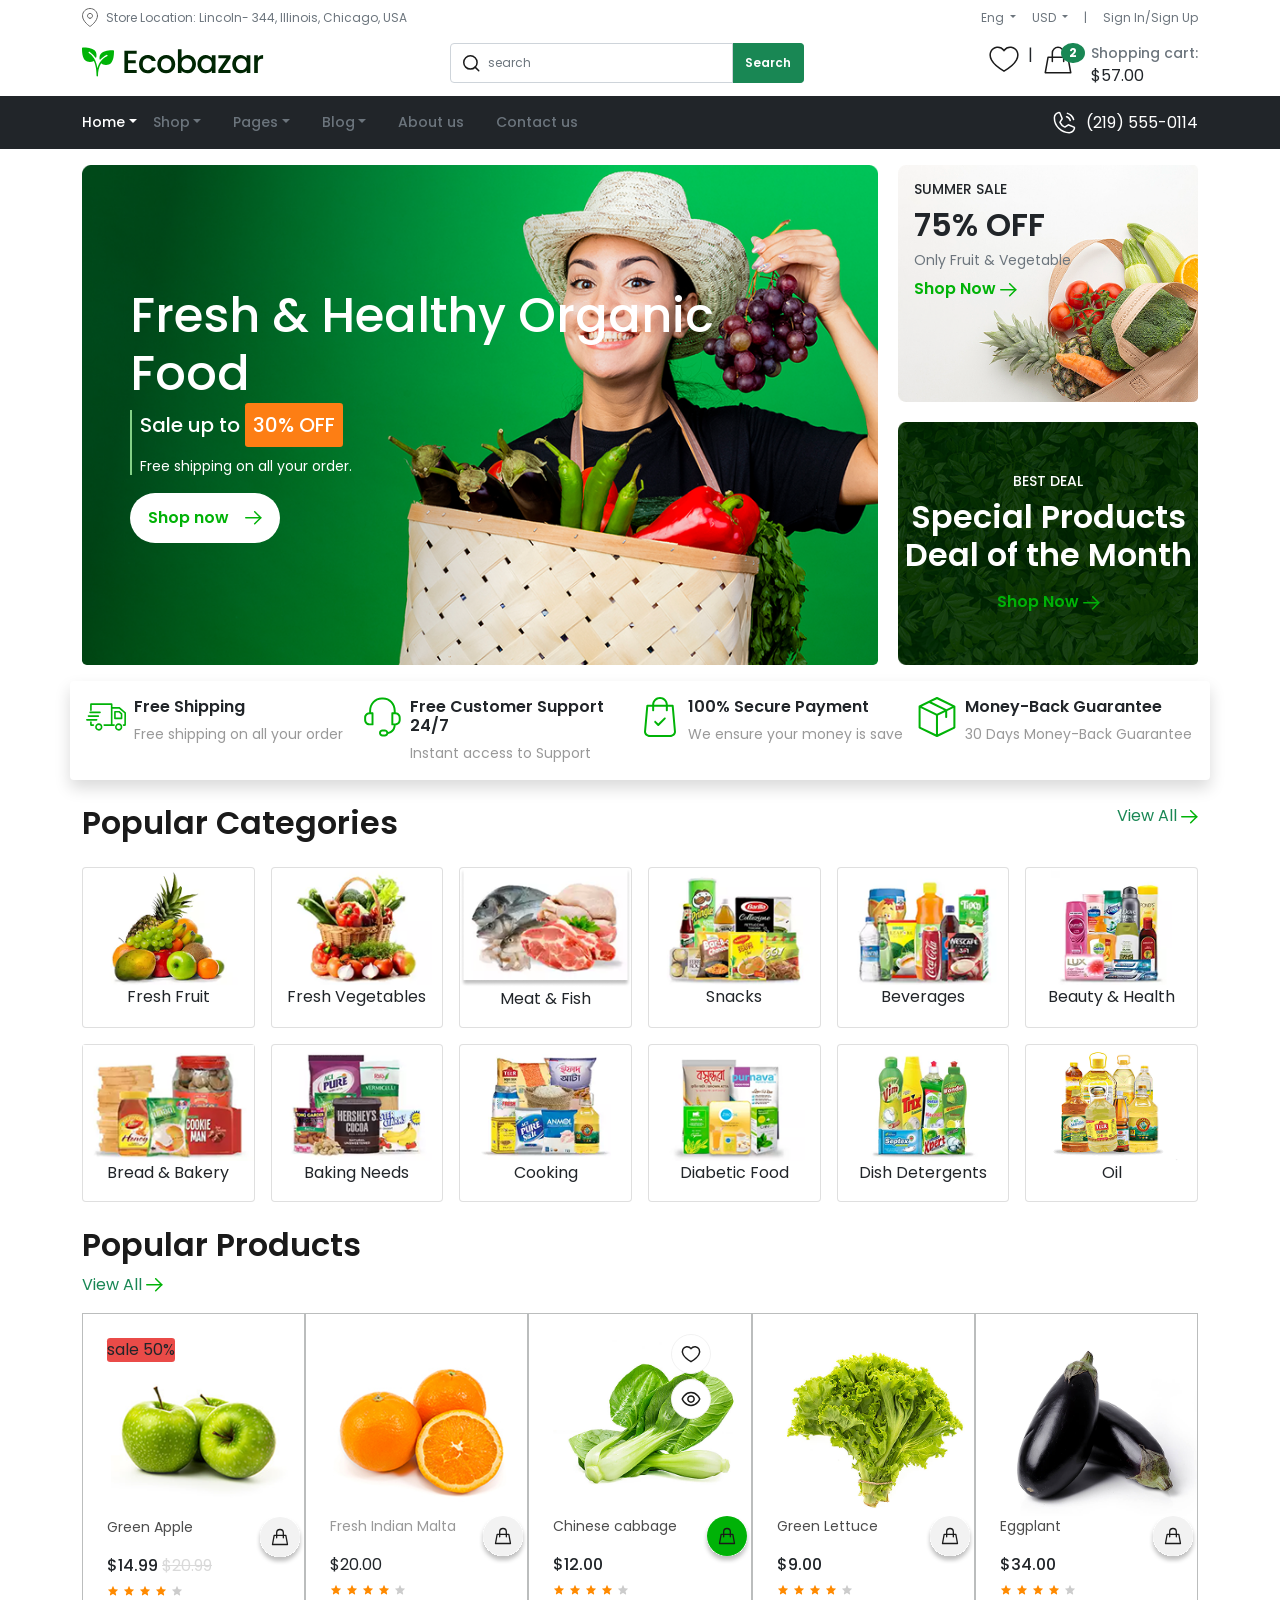
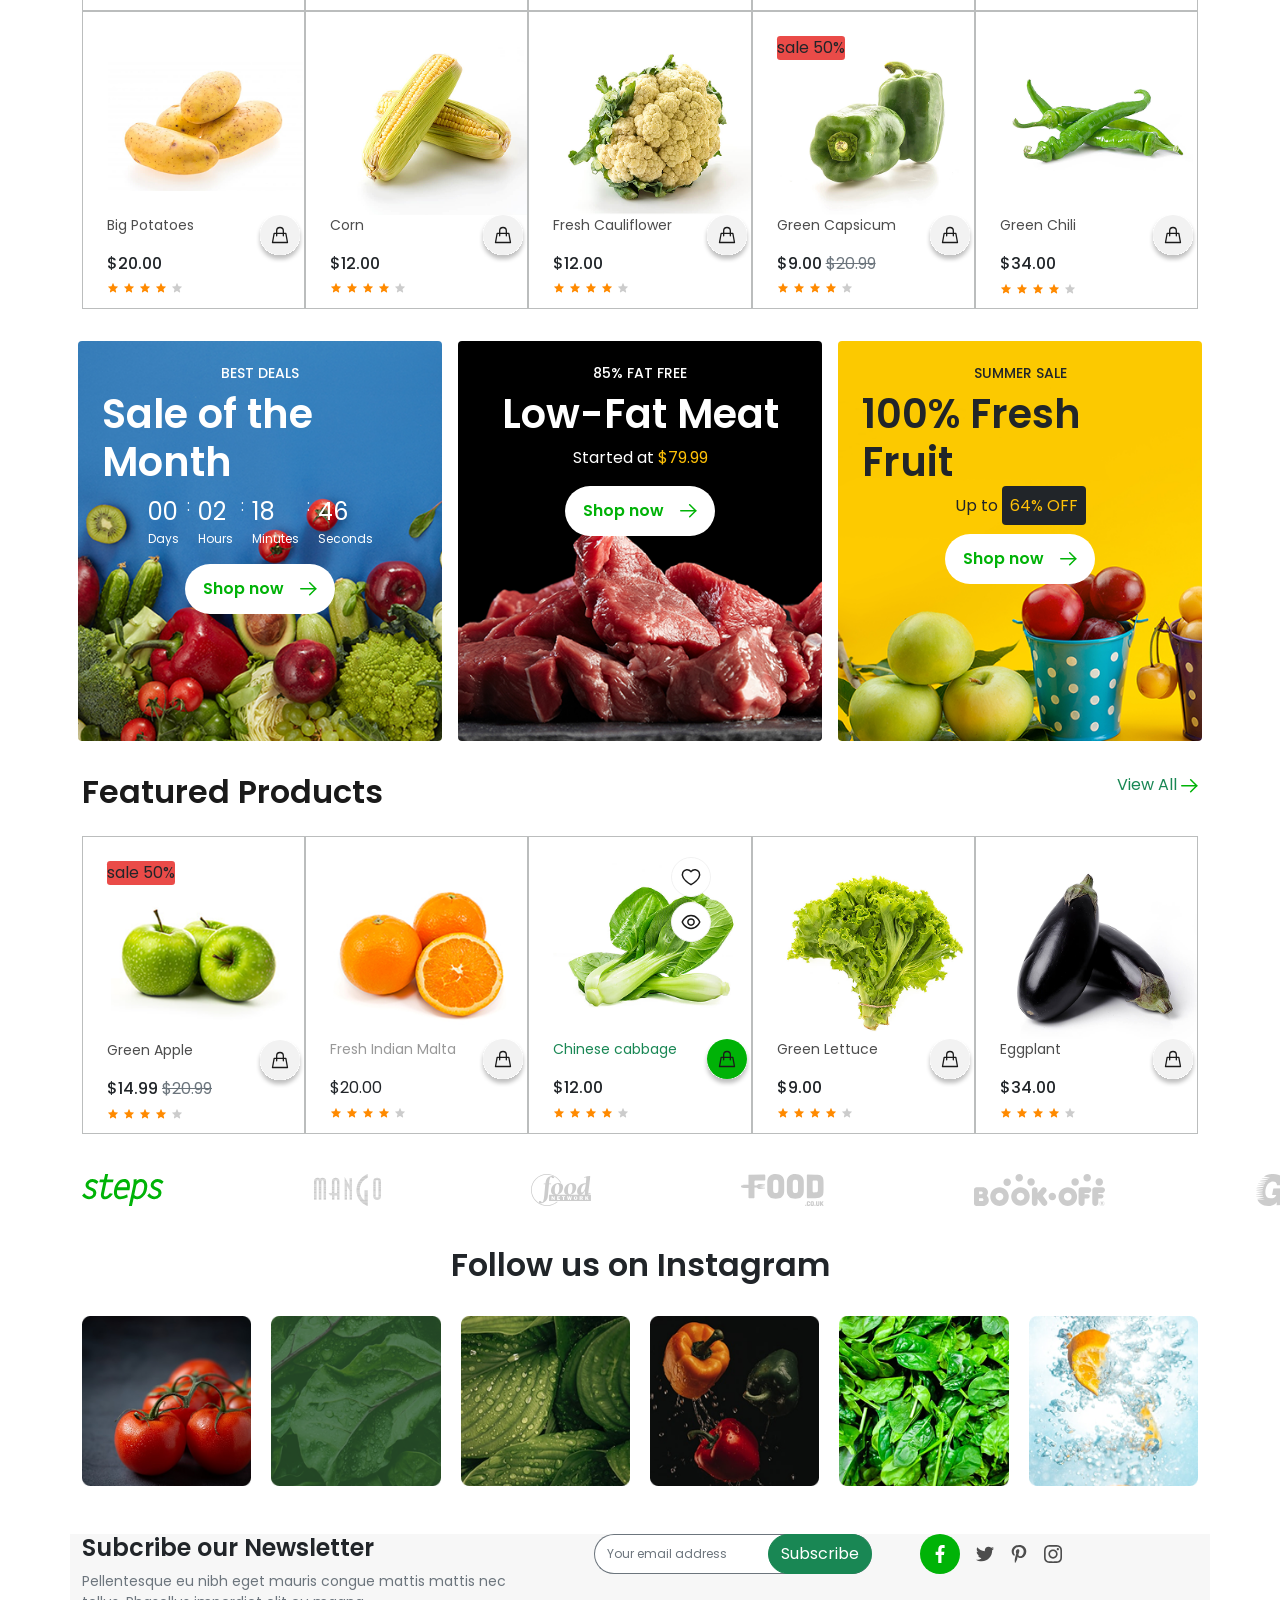
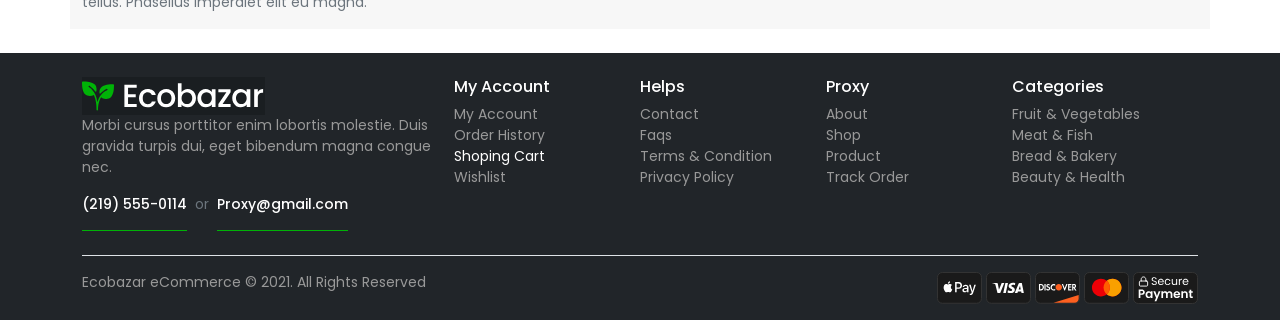
<file: semi_final/homepage.html>
<html>

<head>
    <title>Home Page</title>
    <link rel="stylesheet" href="./assets/css/style.css">
    <meta name="viewport" content="width=device-width, initial-scale=1">
    <link rel="stylesheet" href="./assets/css/bootstrap.min.css">
</head>

<body>
    <header class="mb-3">
        <nav class="first_nav ">
            <div class="container d-flex justify-content-between text-secondary  align-items-center py-2">
                <div class="location d-flex  gap-2 align-items-center ">
                    <svg width="16" height="19" viewBox="0 0 16 19" fill="none" xmlns="http://www.w3.org/2000/svg">
                        <path
                            d="M15.5 7.86364C15.5 13.5909 8 18.5 8 18.5C8 18.5 0.5 13.5909 0.5 7.86364C0.5 5.91068 1.29018 4.03771 2.6967 2.65676C4.10322 1.27581 6.01088 0.5 8 0.5C9.98912 0.5 11.8968 1.27581 13.3033 2.65676C14.7098 4.03771 15.5 5.91068 15.5 7.86364Z"
                            stroke="#666666" stroke-linecap="round" stroke-linejoin="round" />
                        <path
                            d="M8 10.3182C9.38071 10.3182 10.5 9.21925 10.5 7.86364C10.5 6.50803 9.38071 5.40909 8 5.40909C6.61929 5.40909 5.5 6.50803 5.5 7.86364C5.5 9.21925 6.61929 10.3182 8 10.3182Z"
                            stroke="#666666" stroke-linecap="round" stroke-linejoin="round" />
                    </svg>
                    <p>Store Location: Lincoln- 344, Illinois, Chicago, USA</p>
                </div>
                <div class="breadcrump d-flex  align-items-center gap-3">
                    <div class="dropdown">
                        <button class="btn btn-secondary dropdown-toggle bg-white text-secondary border-0 p-0"
                            type="button" data-bs-toggle="dropdown" aria-expanded="false">
                            Eng
                        </button>
                        <ul class="dropdown-menu">
                            <li><a class="dropdown-item" href="#">English</a></li>
                            <li><a class="dropdown-item" href="#">Arabic</a></li>
                        </ul>
                    </div>
                    <div class="dropdown ">
                        <button class="btn btn-secondary dropdown-toggle bg-white text-secondary border-0 p-0"
                            type="button" data-bs-toggle="dropdown" aria-expanded="false">
                            USD
                        </button>
                    </div>
                    <div class="divider d-none d-md-block">|</div>
                    <div class="links d-none  d-md-flex ">
                        <a class="text-decoration-none text-secondary" href="">Sign In</a>
                        <div class="divider">/</div>
                        <a class="text-decoration-none text-secondary" href="">Sign Up</a>
                    </div>
                </div>
            </div>
        </nav>
        <nav class="second_nav ">
            <div class="container  d-flex justify-content-between  py-2 ">
                <div class="logo">
                    <svg width="183" height="38" viewBox="0 0 183 38" fill="none" xmlns="http://www.w3.org/2000/svg">
                        <path
                            d="M31.2749 7.3428C27.4022 7.3428 21.9311 7.66683 19.1352 10.4613C17.9247 11.6718 17.3202 13.6451 17.4771 15.8787C17.4975 16.1737 17.6937 16.425 17.9756 16.5181C18.256 16.6096 18.5641 16.5239 18.7559 16.2987C20.3108 14.4691 22.2435 13.0029 24.5046 11.9406C24.6964 11.8491 24.9231 11.8418 25.1295 11.9145C25.3111 11.9799 25.4535 12.1033 25.5276 12.2618C25.6816 12.5873 25.6322 13.016 25.1207 13.2572C25.0917 13.2717 25.0655 13.2906 25.0365 13.3037C25.0263 13.3081 25.0147 13.3066 25.006 13.311C19.4346 15.9296 16.6954 20.4983 15.4514 25.1964C14.5446 19.314 12.6294 15.8511 10.8202 13.7251C9.51095 12.0279 8.22341 11.1283 7.47943 10.6198C7.34136 10.5253 6.92435 10.2405 6.7514 10.0675C6.46803 9.78417 6.46803 9.3235 6.7514 9.04013C7.03477 8.7582 7.49687 8.7582 7.81218 9.07208C7.88923 9.1404 8.01272 9.22759 8.16966 9.33222L8.29902 9.41941C9.35108 10.1402 11.31 11.4785 13.0479 14.3601C13.2034 14.6173 13.5042 14.7554 13.7963 14.7002C14.0928 14.6479 14.3252 14.4197 14.3834 14.1247C14.7627 12.1877 14.5927 9.31328 12.8649 7.5855C10.069 4.7925 4.59789 4.46847 0.726671 4.46847C0.32553 4.4684 0 4.79393 0 5.195C0 9.06765 0.324032 14.5388 3.11846 17.3347C4.28387 18.5001 6.08147 19.0233 7.86736 19.0233C9.32486 19.0233 10.7533 18.6585 11.8476 18.0264C13.3399 21.1187 14.5316 25.7383 14.5316 32.805C14.5316 33.2061 14.8571 33.5316 15.2582 33.5316C15.6592 33.5316 15.9848 33.2061 15.9848 32.805C15.9848 28.8626 16.6605 24.1311 19.173 20.2366C20.18 21.2205 21.9137 21.8439 23.8347 21.902C23.9306 21.9049 24.0251 21.9063 24.1195 21.9063C26.0711 21.9063 27.796 21.2946 28.8815 20.2076C31.6773 17.4117 31.9999 11.9405 31.9999 8.06783C32.0015 7.66683 31.6774 7.3428 31.2749 7.3428Z"
                            fill="#00B307" />
                        <path
                            d="M46.048 10.704V17.232H53.728V20.208H46.048V27.024H54.688V30H42.4V7.728H54.688V10.704H46.048ZM57.0052 21.168C57.0052 19.3547 57.3679 17.7653 58.0933 16.4C58.8399 15.0133 59.8639 13.9467 61.1653 13.2C62.4666 12.4533 63.9599 12.08 65.6453 12.08C67.7786 12.08 69.5386 12.592 70.9253 13.616C72.3333 14.6187 73.2826 16.0587 73.7733 17.936H69.8373C69.5173 17.0613 69.0053 16.3787 68.3013 15.888C67.5973 15.3973 66.7119 15.152 65.6453 15.152C64.1519 15.152 62.9573 15.6853 62.0613 16.752C61.1866 17.7973 60.7493 19.2693 60.7493 21.168C60.7493 23.0667 61.1866 24.5493 62.0613 25.616C62.9573 26.6827 64.1519 27.216 65.6453 27.216C67.7573 27.216 69.1546 26.288 69.8373 24.432H73.7733C73.2613 26.224 72.3013 27.6533 70.8933 28.72C69.4853 29.7653 67.7359 30.288 65.6453 30.288C63.9599 30.288 62.4666 29.9147 61.1653 29.168C59.8639 28.4 58.8399 27.3333 58.0933 25.968C57.3679 24.5813 57.0052 22.9813 57.0052 21.168ZM84.0968 30.288C82.4328 30.288 80.9288 29.9147 79.5848 29.168C78.2408 28.4 77.1848 27.3333 76.4168 25.968C75.6488 24.5813 75.2648 22.9813 75.2648 21.168C75.2648 19.376 75.6594 17.7867 76.4488 16.4C77.2381 15.0133 78.3154 13.9467 79.6808 13.2C81.0461 12.4533 82.5714 12.08 84.2568 12.08C85.9421 12.08 87.4674 12.4533 88.8328 13.2C90.1981 13.9467 91.2754 15.0133 92.0648 16.4C92.8541 17.7867 93.2488 19.376 93.2488 21.168C93.2488 22.96 92.8434 24.5493 92.0328 25.936C91.2221 27.3227 90.1128 28.4 88.7048 29.168C87.3181 29.9147 85.7821 30.288 84.0968 30.288ZM84.0968 27.12C85.0354 27.12 85.9101 26.896 86.7208 26.448C87.5528 26 88.2248 25.328 88.7368 24.432C89.2488 23.536 89.5048 22.448 89.5048 21.168C89.5048 19.888 89.2594 18.8107 88.7688 17.936C88.2781 17.04 87.6274 16.368 86.8168 15.92C86.0061 15.472 85.1314 15.248 84.1928 15.248C83.2541 15.248 82.3794 15.472 81.5688 15.92C80.7794 16.368 80.1501 17.04 79.6808 17.936C79.2114 18.8107 78.9768 19.888 78.9768 21.168C78.9768 23.0667 79.4568 24.5387 80.4168 25.584C81.3981 26.608 82.6248 27.12 84.0968 27.12ZM99.543 14.992C100.162 14.1387 101.004 13.4453 102.071 12.912C103.159 12.3573 104.364 12.08 105.687 12.08C107.244 12.08 108.652 12.4533 109.911 13.2C111.17 13.9467 112.162 15.0133 112.887 16.4C113.612 17.7653 113.975 19.3333 113.975 21.104C113.975 22.8747 113.612 24.464 112.887 25.872C112.162 27.2587 111.159 28.3467 109.879 29.136C108.62 29.904 107.223 30.288 105.687 30.288C104.322 30.288 103.106 30.0213 102.039 29.488C100.994 28.9547 100.162 28.272 99.543 27.44V30H95.895V6.32H99.543V14.992ZM110.263 21.104C110.263 19.888 110.007 18.8427 109.495 17.968C109.004 17.072 108.343 16.4 107.511 15.952C106.7 15.4827 105.826 15.248 104.887 15.248C103.97 15.248 103.095 15.4827 102.263 15.952C101.452 16.4213 100.791 17.104 100.279 18C99.7883 18.896 99.543 19.952 99.543 21.168C99.543 22.384 99.7883 23.4507 100.279 24.368C100.791 25.264 101.452 25.9467 102.263 26.416C103.095 26.8853 103.97 27.12 104.887 27.12C105.826 27.12 106.7 26.8853 107.511 26.416C108.343 25.9253 109.004 25.2213 109.495 24.304C110.007 23.3867 110.263 22.32 110.263 21.104ZM115.407 21.104C115.407 19.3333 115.769 17.7653 116.495 16.4C117.241 15.0347 118.244 13.9787 119.503 13.232C120.783 12.464 122.191 12.08 123.727 12.08C125.113 12.08 126.319 12.3573 127.343 12.912C128.388 13.4453 129.22 14.1173 129.839 14.928V12.368H133.519V30H129.839V27.376C129.22 28.208 128.377 28.9013 127.311 29.456C126.244 30.0107 125.028 30.288 123.663 30.288C122.148 30.288 120.761 29.904 119.503 29.136C118.244 28.3467 117.241 27.2587 116.495 25.872C115.769 24.464 115.407 22.8747 115.407 21.104ZM129.839 21.168C129.839 19.952 129.583 18.896 129.071 18C128.58 17.104 127.929 16.4213 127.119 15.952C126.308 15.4827 125.433 15.248 124.495 15.248C123.556 15.248 122.681 15.4827 121.871 15.952C121.06 16.4 120.399 17.072 119.887 17.968C119.396 18.8427 119.151 19.888 119.151 21.104C119.151 22.32 119.396 23.3867 119.887 24.304C120.399 25.2213 121.06 25.9253 121.871 26.416C122.703 26.8853 123.577 27.12 124.495 27.12C125.433 27.12 126.308 26.8853 127.119 26.416C127.929 25.9467 128.58 25.264 129.071 24.368C129.583 23.4507 129.839 22.384 129.839 21.168ZM140.582 27.024H148.582V30H136.358V27.024L144.39 15.344H136.358V12.368H148.582V15.344L140.582 27.024ZM150.236 21.104C150.236 19.3333 150.599 17.7653 151.324 16.4C152.071 15.0347 153.074 13.9787 154.332 13.232C155.612 12.464 157.02 12.08 158.556 12.08C159.943 12.08 161.148 12.3573 162.172 12.912C163.218 13.4453 164.05 14.1173 164.668 14.928V12.368H168.348V30H164.668V27.376C164.05 28.208 163.207 28.9013 162.14 29.456C161.074 30.0107 159.858 30.288 158.492 30.288C156.978 30.288 155.591 29.904 154.332 29.136C153.074 28.3467 152.071 27.2587 151.324 25.872C150.599 24.464 150.236 22.8747 150.236 21.104ZM164.668 21.168C164.668 19.952 164.412 18.896 163.9 18C163.41 17.104 162.759 16.4213 161.948 15.952C161.138 15.4827 160.263 15.248 159.324 15.248C158.386 15.248 157.511 15.4827 156.7 15.952C155.89 16.4 155.228 17.072 154.716 17.968C154.226 18.8427 153.98 19.888 153.98 21.104C153.98 22.32 154.226 23.3867 154.716 24.304C155.228 25.2213 155.89 25.9253 156.7 26.416C157.532 26.8853 158.407 27.12 159.324 27.12C160.263 27.12 161.138 26.8853 161.948 26.416C162.759 25.9467 163.41 25.264 163.9 24.368C164.412 23.4507 164.668 22.384 164.668 21.168ZM175.828 14.928C176.361 14.032 177.065 13.3387 177.94 12.848C178.836 12.336 179.892 12.08 181.108 12.08V15.856H180.18C178.751 15.856 177.663 16.2187 176.916 16.944C176.191 17.6693 175.828 18.928 175.828 20.72V30H172.18V12.368H175.828V14.928Z"
                            fill="#002603" />
                    </svg>
                </div>
                <!-- //////////////////////////////// -->
                <div class="search_box d-flex" style="height: 40px;">
                    <div class="input-group border-end-0" style="max-width:300px; ">
                        <span class="input-group-text bg-white pe-0">
                            <svg width="17" height="17" viewBox="0 0 17 17" fill="none"
                                xmlns="http://www.w3.org/2000/svg">
                                <path
                                    d="M7.41667 14.0833C11.0986 14.0833 14.0833 11.0986 14.0833 7.41667C14.0833 3.73477 11.0986 0.75 7.41667 0.75C3.73477 0.75 0.75 3.73477 0.75 7.41667C0.75 11.0986 3.73477 14.0833 7.41667 14.0833Z"
                                    stroke="#1A1A1A" stroke-width="1.5" stroke-linecap="round"
                                    stroke-linejoin="round" />
                                <path d="M15.7499 15.75L12.1249 12.125" stroke="#1A1A1A" stroke-width="1.5"
                                    stroke-linecap="round" stroke-linejoin="round" />
                            </svg>
                        </span>
                        <input type="search" class="form-control border-start-0 ps-2" placeholder="search"
                            aria-label="Search" aria-describedby="search-icon">
                    </div>
                    <button class="btn btn-success border-start-0" type="submit">Search</button>
                </div>
                <!-- ///////////////////////////////////////// -->
                <div class="cart_heart  d-none d-md-flex gap-2  ">
                    <div class="heart">
                        <svg width="32" height="32" viewBox="0 0 32 32" fill="none" xmlns="http://www.w3.org/2000/svg">
                            <path
                                d="M15.9995 28.0722C-10.6667 13.3333 7.99999 -2.66666 15.9995 7.45075C24 -2.66666 42.6666 13.3333 15.9995 28.0722Z"
                                stroke="#1A1A1A" stroke-width="1.5" />
                        </svg>
                    </div>
                    <div class="divider">|</div>
                    <div class="shopping_cart d-flex gap-3">
                        <div class="bag position-relative">
                            <svg width="34" height="34" viewBox="0 0 34 34" fill="none"
                                xmlns="http://www.w3.org/2000/svg">
                                <path
                                    d="M11.3333 14.1667H7.08333L4.25 29.75H29.75L26.9167 14.1667H22.6667M11.3333 14.1667V9.91667C11.3333 6.78705 13.8704 4.25 17 4.25C20.1296 4.25 22.6667 6.78705 22.6667 9.91667V14.1667M11.3333 14.1667H22.6667M11.3333 14.1667V18.4167M22.6667 14.1667V18.4167"
                                    stroke="#1A1A1A" stroke-width="1.5" stroke-linecap="round"
                                    stroke-linejoin="round" />
                            </svg>
                            <span class="position-absolute  badge rounded-circle bg-success">
                                2
                                <span class="visually-hidden">unread messages</span>
                            </span>
                        </div>
                        <div class="shopping_amount d-flex flex-column">
                            <span class="amount shopping-cart text-secondary">Shopping cart:</span>
                            <span>$57.00</span>
                        </div>
                    </div>
                </div>
            </div>
        </nav>
        <nav class="third_nav  bg-dark">
            <div class="container py-2 d-flex justify-content-between ">
                <ul class="nav d-none d-md-flex ">
                    <li class="nav-item dropdown ">
                        <a class="nav-link active dropdown-toggle  text-white px-0" data-bs-toggle="dropdown" href="#"
                            role="button" aria-expanded="false">Home</a>
                    </li>
                    <li class="nav-item dropdown">
                        <a class="nav-link   dropdown-toggle text-secondary" data-bs-toggle="dropdown" href="#"
                            role="button" aria-expanded="false">Shop</a>
                    </li>
                    <li class="nav-item dropdown">
                        <a class="nav-link   dropdown-toggle text-secondary" data-bs-toggle="dropdown" href="#"
                            role="button" aria-expanded="false">Pages</a>
                    </li>
                    <li class="nav-item dropdown">
                        <a class="nav-link   dropdown-toggle text-secondary" data-bs-toggle="dropdown" href="#"
                            role="button" aria-expanded="false">Blog</a>
                    </li>
                    <li class="nav-item ">
                        <a class="nav-link text-secondary" href="#">About us</a>
                    </li>
                    <li class="nav-item">
                        <a class="nav-link text-secondary " href="#">Contact us</a>
                    </li>
                </ul>
                <div class="hamperger-button d-block d-md-none">
                    <svg xmlns="http://www.w3.org/2000/svg" width="48" height="48" viewBox="0 0 48 48">
                        <path fill="none" stroke="white" stroke-linecap="round" stroke-linejoin="round" stroke-width="4"
                            d="M7.95 11.95h32m-32 12h32m-32 12h32" />
                    </svg>
                </div>
                <div class="call d-flex align-items-center gap-2">
                    <svg width="28" height="28" viewBox="0 0 28 28" fill="none" xmlns="http://www.w3.org/2000/svg">
                        <path
                            d="M17.4359 4.375C18.9193 4.77396 20.2718 5.55567 21.358 6.64184C22.4441 7.72801 23.2258 9.08051 23.6248 10.5639"
                            stroke="white" stroke-width="1.5" stroke-linecap="round" stroke-linejoin="round" />
                        <path
                            d="M16.5306 7.75687C17.4205 7.99625 18.2318 8.46521 18.8833 9.11678C19.5349 9.76835 20.0039 10.5797 20.2433 11.4695"
                            stroke="white" stroke-width="1.5" stroke-linecap="round" stroke-linejoin="round" />
                        <path
                            d="M10.115 13.6517C11.0224 15.5074 12.5263 17.0049 14.3859 17.9042C14.522 17.9688 14.6727 17.9966 14.8229 17.9851C14.9731 17.9736 15.1178 17.9231 15.2425 17.8386L17.9812 16.0134C18.1022 15.9326 18.2414 15.8833 18.3862 15.8698C18.5311 15.8564 18.677 15.8793 18.8107 15.9364L23.9339 18.1326C24.1079 18.2065 24.2532 18.335 24.3479 18.4987C24.4426 18.6623 24.4815 18.8523 24.4589 19.04C24.2967 20.307 23.6784 21.4714 22.7196 22.3154C21.7608 23.1593 20.5273 23.6249 19.25 23.625C15.3049 23.625 11.5214 22.0578 8.73179 19.2682C5.94218 16.4786 4.375 12.6951 4.375 8.75C4.37512 7.47279 4.84074 6.23941 5.68471 5.28077C6.52867 4.32213 7.6931 3.70396 8.96 3.542C9.14771 3.51936 9.33769 3.55832 9.50134 3.653C9.66499 3.74769 9.79345 3.89298 9.86738 4.067L12.0654 9.1945C12.1219 9.32698 12.1449 9.47137 12.1322 9.61485C12.1195 9.75833 12.0716 9.89647 11.9928 10.017L10.1728 12.7977C10.0901 12.923 10.0414 13.0675 10.0313 13.2171C10.0212 13.3668 10.05 13.5165 10.115 13.6517V13.6517Z"
                            stroke="white" stroke-width="1.5" stroke-linecap="round" stroke-linejoin="round" />
                    </svg>
                    <span class="text-white">(219) 555-0114</span>
                </div>
            </div>

        </nav>
    </header>
    <!-- ////////////////////////////////////////////////////////////////////////////////////////// -->
    <section class="hero mb-3 ">
        <div class="container ">
            <div class="first  d-flex flex-column  p-5 text-white justify-content-center rounded-3">
                <div class="main_title">
                    <h1>Fresh & Healthy
                        Organic Food</h1>
                </div>
                <div class="sale-divider d-flex gap-2">
                    <svg width="2" height="65" viewBox="0 0 2 65" fill="none" xmlns="http://www.w3.org/2000/svg">
                        <rect width="2" height="65" fill="#84D187" />
                    </svg>

                    <div class="sale">
                        <p class="sale-up">Sale up to <span class="rounded-1 p-2">30% OFF</span></p>
                        <p class="free-shipping ">Free shipping on all your order.</p>
                    </div>
                </div>
                <!-- <button type="submit" class="btn rounded-pill bg-white d-flex align-items-center gap-1" style="width:150px; height:50px" >
                        <span>Shop now</span>
                        <svg width="17" height="14" viewBox="0 0 17 14" fill="none" xmlns="http://www.w3.org/2000/svg">
                            <path d="M15.75 6.77502H0.75" stroke="#00B307" stroke-width="1.5" stroke-linecap="round"
                                stroke-linejoin="round" />
                            <path d="M9.70001 0.75L15.75 6.774L9.70001 12.799" stroke="#00B307" stroke-width="1.5"
                                stroke-linecap="round" stroke-linejoin="round" />
                        </svg>
                    </button> -->
                <div class="shop-now rounded-pill  bg-white d-flex align-items-center gap-3 justify-content-center"
                    style="width:150px; height:50px">
                    <a class=" text-decoration-none " href="">Shop now</a>
                    <svg width="17" height="14" viewBox="0 0 17 14" fill="none" xmlns="http://www.w3.org/2000/svg">
                        <path d="M15.75 6.77502H0.75" stroke="#00B307" stroke-width="1.5" stroke-linecap="round"
                            stroke-linejoin="round" />
                        <path d="M9.70001 0.75L15.75 6.774L9.70001 12.799" stroke="#00B307" stroke-width="1.5"
                            stroke-linecap="round" stroke-linejoin="round" />
                    </svg>
                </div>
            </div>
            <div class="second  pt-3 ps-3  rounded-3">
                <div class="sale_details">
                    <h5>SUMMER SALE</h5>
                    <h3>75% OFF</h3>
                    <h6 class="text-secondary">Only Fruit & Vegetable</h6>
                </div>
                <a class="text-decoration-none " href="">Shop Now
                    <svg width="17" height="14" viewBox="0 0 17 14" fill="none" xmlns="http://www.w3.org/2000/svg">
                        <path d="M15.75 6.77499H0.75" stroke="#00B307" stroke-width="1.5" stroke-linecap="round"
                            stroke-linejoin="round" />
                        <path d="M9.69995 0.75L15.75 6.774L9.69995 12.799" stroke="#00B307" stroke-width="1.5"
                            stroke-linecap="round" stroke-linejoin="round" />
                    </svg>
                </a>
            </div>
            <div
                class="third text-white d-flex flex-column justify-content-center align-items-center text-center rounded-3">
                <h5>BEST DEAL</h5>
                <h2 class="mb-3" style="width: 300px;">Special Products Deal of the Month</h2>
                <a class="text-decoration-none " href="">Shop Now
                    <svg width="17" height="14" viewBox="0 0 17 14" fill="none" xmlns="http://www.w3.org/2000/svg">
                        <path d="M15.75 6.77499H0.75" stroke="#00B307" stroke-width="1.5" stroke-linecap="round"
                            stroke-linejoin="round" />
                        <path d="M9.69995 0.75L15.75 6.774L9.69995 12.799" stroke="#00B307" stroke-width="1.5"
                            stroke-linecap="round" stroke-linejoin="round" />
                    </svg>
                </a>
            </div>
        </div>

    </section>

    <section class="service_list  mb-4 rounded-3">
        <div class="container rounded-2 p-3 shadow">
            <div class="service d-flex gap-2">
                <svg width="40" height="40" viewBox="0 0 40 40" fill="none" xmlns="http://www.w3.org/2000/svg">
                    <path
                        d="M32.7021 26.3042C31.7247 26.3042 30.7962 26.687 30.0957 27.3793C29.3952 28.0798 29.0043 28.992 29.0043 29.9694C29.0043 30.9468 29.3871 31.8591 30.0957 32.5595C30.8043 33.2519 31.7247 33.6347 32.7021 33.6347C34.7058 33.6347 36.3348 31.9894 36.3348 29.9694C36.3348 27.9495 34.7058 26.3042 32.7021 26.3042ZM32.7021 32.0057C31.5781 32.0057 30.6333 31.0772 30.6333 29.9694C30.6333 28.8617 31.5781 27.9332 32.7021 27.9332C33.8098 27.9332 34.7058 28.8454 34.7058 29.9694C34.7058 31.0935 33.8098 32.0057 32.7021 32.0057ZM33.6469 14.0949C33.5003 13.9564 33.3048 13.8831 33.1012 13.8831H28.9228C28.4749 13.8831 28.1083 14.2496 28.1083 14.6976V21.3765C28.1083 21.8245 28.4749 22.191 28.9228 22.191H35.5528C36.0008 22.191 36.3673 21.8245 36.3673 21.3765V16.9049C36.3673 16.6768 36.2696 16.4569 36.0986 16.3022L33.6469 14.0949ZM34.7383 20.562H29.7373V15.504H32.7835L34.7383 17.2633V20.562ZM12.8121 26.3042C11.8347 26.3042 10.9061 26.687 10.2057 27.3793C9.50519 28.0798 9.11423 28.992 9.11423 29.9694C9.11423 30.9468 9.49705 31.8591 10.2057 32.5595C10.9143 33.2519 11.8347 33.6347 12.8121 33.6347C14.8157 33.6347 16.4447 31.9894 16.4447 29.9694C16.4447 27.9495 14.8157 26.3042 12.8121 26.3042ZM12.8121 32.0057C11.688 32.0057 10.7432 31.0772 10.7432 29.9694C10.7432 28.8617 11.688 27.9332 12.8121 27.9332C13.9198 27.9332 14.8157 28.8454 14.8157 29.9694C14.8157 31.0935 13.9198 32.0057 12.8121 32.0057ZM7.37935 27.306H5.74221V25.1395C5.74221 24.6915 5.37569 24.325 4.92771 24.325C4.47974 24.325 4.11322 24.6915 4.11322 25.1395V28.1205C4.11322 28.5685 4.47974 28.935 4.92771 28.935H7.37935C7.82733 28.935 8.19385 28.5685 8.19385 28.1205C8.19385 27.6726 7.82733 27.306 7.37935 27.306ZM11.5089 22.867C11.5089 22.419 11.1423 22.0525 10.6944 22.0525H0.814498C0.366524 22.0525 0 22.419 0 22.867C0 23.315 0.366524 23.6815 0.814498 23.6815H10.6944C11.1423 23.6815 11.5089 23.3231 11.5089 22.867ZM2.46793 19.9267L12.3478 19.9837C12.7958 19.9837 13.1623 19.6253 13.1704 19.1773C13.1786 18.7212 12.8121 18.3547 12.3641 18.3547L2.48422 18.2977C2.47607 18.2977 2.47607 18.2977 2.47607 18.2977C2.0281 18.2977 1.66158 18.6561 1.66158 19.104C1.65343 19.5602 2.01996 19.9267 2.46793 19.9267ZM4.12951 16.2289H14.0094C14.4573 16.2289 14.8239 15.8623 14.8239 15.4144C14.8239 14.9664 14.4573 14.5999 14.0094 14.5999H4.12951C3.68153 14.5999 3.31501 14.9664 3.31501 15.4144C3.31501 15.8623 3.68153 16.2289 4.12951 16.2289ZM39.6986 15.1293L33.8668 10.2993C33.7202 10.1771 33.541 10.112 33.3456 10.112H26.4875V7.17979C26.4875 6.73182 26.121 6.3653 25.673 6.3653H4.92771C4.47974 6.3653 4.11322 6.73182 4.11322 7.17979V13.1419C4.11322 13.5899 4.47974 13.9564 4.92771 13.9564C5.37569 13.9564 5.74221 13.5899 5.74221 13.1419V7.99429H24.8666V27.306H18.1877C17.7398 27.306 17.3732 27.6726 17.3732 28.1205C17.3732 28.5685 17.7398 28.935 18.1877 28.935H28.1328C28.5807 28.935 28.9473 28.5685 28.9473 28.1205C28.9473 27.6726 28.5807 27.306 28.1328 27.306H26.4956V11.741H33.0605L38.371 16.1393L38.314 27.2897H37.4669C37.0189 27.2897 36.6524 27.6563 36.6524 28.1042C36.6524 28.5522 37.0189 28.9187 37.4669 28.9187H39.1203C39.5683 28.9187 39.9348 28.5604 39.9348 28.1124L40 15.7646C39.9919 15.5203 39.886 15.284 39.6986 15.1293Z"
                        fill="#00B307" />
                </svg>
                <div class="content">
                    <h4>Free Shipping</h4>
                    <p class="m-0">Free shipping on all your order</p>
                </div>
            </div>
            <div class="service d-flex gap-2">
                <svg width="40" height="40" viewBox="0 0 40 40" fill="none" xmlns="http://www.w3.org/2000/svg">
                    <path
                        d="M33.6848 15.2101V13.6723C33.6848 9.9916 32.3823 6.57143 30.021 4.03361C27.6008 1.42857 24.2731 0 20.6428 0H19.3739C15.7437 0 12.4159 1.42857 9.99575 4.03361C7.6344 6.57143 6.33188 9.9916 6.33188 13.6723V15.2101C3.46634 15.4034 1.18903 17.7899 1.18903 20.7059V23.1092C1.18903 26.1429 3.65961 28.6134 6.69323 28.6134H9.79407C10.3487 28.6134 10.8025 28.1597 10.8025 27.605V16.2017C10.8025 15.6471 10.3487 15.1933 9.79407 15.1933H8.34869V13.6723C8.34869 7.02521 13.0882 2.01681 19.3655 2.01681H20.6344C26.9201 2.01681 31.6512 7.02521 31.6512 13.6723V15.1933H30.2058C29.6512 15.1933 29.1974 15.6471 29.1974 16.2017V27.5966C29.1974 28.1513 29.6512 28.605 30.2058 28.605H31.6176C31.2058 33.8655 27.584 35.084 25.9033 35.3613C25.4411 33.9412 24.105 32.916 22.5336 32.916H20.0126C18.063 32.916 16.4747 34.5042 16.4747 36.4538C16.4747 38.4034 18.063 40 20.0126 40H22.542C24.1722 40 25.542 38.8908 25.9537 37.395C26.7773 37.2773 28.0798 36.9832 29.3739 36.2269C31.1974 35.1597 33.3571 32.9832 33.6428 28.5966C36.5252 28.4202 38.8109 26.0252 38.8109 23.1008V20.6975C38.8193 17.7899 36.5504 15.395 33.6848 15.2101ZM8.80247 26.5882H6.71003C4.78566 26.5882 3.22264 25.0252 3.22264 23.1008V20.6975C3.22264 18.7731 4.78566 17.2101 6.71003 17.2101H8.80247V26.5882ZM22.542 37.9832H20.0126C19.1722 37.9832 18.4916 37.3025 18.4916 36.4622C18.4916 35.6218 19.1722 34.9412 20.0126 34.9412H22.542C23.3823 34.9412 24.063 35.6218 24.063 36.4622C24.063 37.3025 23.3823 37.9832 22.542 37.9832ZM36.8025 23.1008C36.8025 25.0252 35.2395 26.5882 33.3151 26.5882H31.2226V17.2101H33.3151C35.2395 17.2101 36.8025 18.7731 36.8025 20.6975V23.1008Z"
                        fill="#00B307" />
                </svg>
                <div class="content">
                    <h4>Free Customer Support 24/7</h4>
                    <p class="m-0">Instant access to Support</p>
                </div>
            </div>
            <div class="service d-flex gap-2">

                <svg width="40" height="40" viewBox="0 0 40 40" fill="none" xmlns="http://www.w3.org/2000/svg">
                    <path
                        d="M35.9801 34.6678L33.6783 8.72697C33.6369 8.21362 33.2063 7.82447 32.6847 7.82447H27.8327C27.8244 3.51066 24.3138 0 20 0C15.6862 0 12.1755 3.51066 12.1672 7.82447H7.31522C6.80187 7.82447 6.37132 8.21362 6.32164 8.72697L4.01984 34.6678C4.01984 34.7009 4.01984 34.7257 4.01984 34.7589C4.01984 37.6485 6.67767 40 9.93994 40H30.06C33.3223 40 35.9801 37.6485 35.9801 34.7589C35.9801 34.7257 35.9801 34.7009 35.9801 34.6678ZM20 1.98717C23.2208 1.98717 25.8373 4.6036 25.8455 7.82447H14.1544C14.1627 4.6036 16.7791 1.98717 20 1.98717ZM30.06 38.0046H9.93994C7.78717 38.0046 6.03184 36.5721 6.007 34.792L8.22601 9.81163H12.1672V13.2975C12.1672 13.8439 12.6143 14.291 13.1608 14.291C13.7073 14.291 14.1544 13.8439 14.1544 13.2975V9.81163H25.8455V13.2975C25.8455 13.8439 26.2927 14.291 26.8391 14.291C27.3856 14.291 27.8327 13.8439 27.8327 13.2975V9.81163H31.7739L33.9929 34.8002C33.9681 36.5721 32.2128 38.0046 30.06 38.0046Z"
                        fill="#00B307" />
                    <path
                        d="M24.1316 20.6831L18.2694 26.5453L15.8766 24.1524C15.4874 23.7632 14.8581 23.7632 14.469 24.1524C14.0798 24.5415 14.0798 25.1708 14.469 25.56L17.5657 28.6566C17.7561 28.8471 18.0128 28.9464 18.2694 28.9464C18.5261 28.9464 18.7745 28.8471 18.9732 28.6566L25.5391 22.0907C25.9283 21.7015 25.9283 21.0723 25.5391 20.6831C25.15 20.3022 24.5207 20.3022 24.1316 20.6831Z"
                        fill="#00B307" />
                </svg>
                <div class="content">
                    <h4>100% Secure Payment</h4>
                    <p class="m-0">We ensure your money is save</p>
                </div>
            </div>
            <div class="service d-flex gap-2">
                <svg width="40" height="40" viewBox="0 0 40 40" fill="none" xmlns="http://www.w3.org/2000/svg">
                    <path
                        d="M38.3959 9.43014C38.3959 9.27818 38.3622 9.12621 38.2946 8.98269C38.1595 8.69565 37.8978 8.50148 37.6108 8.44238L20.4137 0.101309C20.1351 -0.0337695 19.8058 -0.0337695 19.5272 0.101309L2.16124 8.51836C1.82354 8.67877 1.60404 9.01646 1.58716 9.39637V9.40481C1.58716 9.41325 1.58716 9.4217 1.58716 9.43858V30.5614C1.58716 30.9498 1.80666 31.3043 2.16124 31.4732L19.5272 39.8903C19.5357 39.8903 19.5357 39.8903 19.5441 39.8987C19.5694 39.9071 19.5948 39.9156 19.6201 39.9325C19.6285 39.9325 19.637 39.9409 19.6539 39.9409C19.6792 39.9493 19.7045 39.9578 19.7298 39.9662C19.7383 39.9662 19.7467 39.9747 19.7552 39.9747C19.7805 39.9831 19.8143 39.9831 19.8396 39.9916C19.848 39.9916 19.8565 39.9916 19.8649 39.9916C19.8987 39.9916 19.9409 40 19.9747 40C20.0084 40 20.0506 40 20.0844 39.9916C20.0929 39.9916 20.1013 39.9916 20.1097 39.9916C20.1351 39.9916 20.1688 39.9831 20.1942 39.9747C20.2026 39.9747 20.211 39.9662 20.2195 39.9662C20.2448 39.9578 20.2701 39.9493 20.2955 39.9409C20.3039 39.9409 20.3124 39.9325 20.3292 39.9325C20.3546 39.924 20.3799 39.9156 20.4052 39.8987C20.4137 39.8987 20.4137 39.8987 20.4221 39.8903L37.8387 31.4479C38.1849 31.279 38.4128 30.9244 38.4128 30.5361V9.45547C38.3959 9.44702 38.3959 9.43858 38.3959 9.43014ZM19.9662 2.13592L35.0274 9.43858L29.4808 12.1317L14.4196 4.82904L19.9662 2.13592ZM19.9662 16.7412L4.90501 9.43858L12.0979 5.95188L27.1591 13.2545L19.9662 16.7412ZM3.61333 11.068L18.9531 18.5057V37.3575L3.61333 29.9198V11.068ZM20.9793 37.3575V18.5057L28.1807 15.0106V19.9409C28.1807 20.4981 28.6365 20.954 29.1937 20.954C29.7509 20.954 30.2068 20.4981 30.2068 19.9409V14.0228L36.3698 11.0342V29.886L20.9793 37.3575Z"
                        fill="#00B307" />
                </svg>
                <div class="content">
                    <h4>Money-Back Guarantee</h4>
                    <p class="m-0">30 Days Money-Back Guarantee</p>
                </div>
            </div>
        </div>

    </section>
    <section class="popular_categories  mb-4 ">
        <div class="container">
            <div class="category-header d-flex justify-content-between mb-3">
                <h2>Popular Categories</h2>
                <a class="text-decoration-none text-success" href="">View All
                    <svg width="17" height="14" viewBox="0 0 17 14" fill="none" xmlns="http://www.w3.org/2000/svg">
                        <path d="M15.75 6.77499H0.75" stroke="#00B307" stroke-width="1.5" stroke-linecap="round"
                            stroke-linejoin="round" />
                        <path d="M9.69995 0.75L15.75 6.774L9.69995 12.799" stroke="#00B307" stroke-width="1.5"
                            stroke-linecap="round" stroke-linejoin="round" />
                    </svg>
                </a>
            </div>
            <div class="categories_cards gap-3">
                <div class="card text-center">
                    <img src="./assets/images/fruit.png" alt="">
                    <p>Fresh Fruit</p>
                </div>
                <div class="card text-center">
                    <img src="./assets/images/vegetable.png" alt="">
                    <p>Fresh Vegetables</p>
                </div>
                <div class="card text-center">
                    <img src="./assets/images/fish.png" alt="">
                    <p>Meat & Fish</p>
                </div>
                <div class="card text-center">
                    <img src="./assets/images/snacks.png" alt="">
                    <p>Snacks</p>
                </div>
                <div class="card text-center">
                    <img src="./assets/images/beverages.png" alt="">
                    <p>Beverages</p>
                </div>
                <div class="card text-center">
                    <img src="./assets/images/beauty_health.png" alt="">
                    <p>Beauty & Health</p>
                </div>
                <div class="card text-center">
                    <img src="./assets/images/bakery.png" alt="">
                    <p>Bread & Bakery</p>
                </div>
                <div class="card text-center">
                    <img src="./assets/images/baking-needs.png" alt="">
                    <p>Baking Needs</p>
                </div>
                <div class="card text-center">
                    <img src="./assets/images/cooking.png" alt="">
                    <p>Cooking</p>
                </div>
                <div class="card text-center">
                    <img src="./assets/images/diabitic-food.png" alt="">
                    <p>Diabetic Food</p>
                </div>
                <div class="card text-center">
                    <img src="./assets/images/dish-detergant.png" alt="">
                    <p>Dish Detergents</p>
                </div>
                <div class="card text-center">
                    <img src="./assets/images/oil.png" alt="">
                    <p>Oil</p>
                </div>
            </div>
        </div>


    </section>
    <section class="popular_products   mb-4 ">
        <div class="container">
            <div class="products-header   justify-content-between mb-3">
                <h2>Popular Products</h2>
                <a class="text-decoration-none text-success" href="">View All
                    <svg width="17" height="14" viewBox="0 0 17 14" fill="none" xmlns="http://www.w3.org/2000/svg">
                        <path d="M15.75 6.77499H0.75" stroke="#00B307" stroke-width="1.5" stroke-linecap="round"
                            stroke-linejoin="round" />
                        <path d="M9.69995 0.75L15.75 6.774L9.69995 12.799" stroke="#00B307" stroke-width="1.5"
                            stroke-linecap="round" stroke-linejoin="round" />
                    </svg>
                </a>
            </div>
            <div class="Product_cards ">
                <!-- ///////////////1///////////////// -->
                <div class="product-card position-relative pt-4 ps-4 pb-2">
                    <span class="sale-percent rounded-1 position-absolute ">sale 50%</span>
                    <img src="./assets/images/green-apple.png" alt="">
                    <div class="content d-flex justify-content-between">
                        <div class="prouduct-price">
                            <p>Green Apple</p>
                            <span class="price">$14.99</span>
                            <span class="price_before_sale text-decoration-line-through ">$20.99</span>
                        </div>
                        <div class="add-to-cart">
                            <svg width="48" height="48" viewBox="0 0 48 48" fill="none"
                                xmlns="http://www.w3.org/2000/svg">
                                <g filter="url(#filter0_d_1903_1432)">
                                    <circle cx="24" cy="20" r="20" fill="#F2F2F2" />
                                    <path
                                        d="M20.6667 18.3333H18.1667L16.5 27.5H31.5L29.8333 18.3333H27.3333M20.6667 18.3333V15.8333C20.6667 13.9924 22.1591 12.5 24 12.5C25.8409 12.5 27.3333 13.9924 27.3333 15.8333V18.3333M20.6667 18.3333H27.3333M20.6667 18.3333V20.8333M27.3333 18.3333V20.8333"
                                        stroke="#1A1A1A" stroke-width="1.3" stroke-linecap="round"
                                        stroke-linejoin="round" />
                                </g>
                                <defs>
                                    <filter id="filter0_d_1903_1432" x="0" y="0" width="48" height="48"
                                        filterUnits="userSpaceOnUse" color-interpolation-filters="sRGB">
                                        <feFlood flood-opacity="0" result="BackgroundImageFix" />
                                        <feColorMatrix in="SourceAlpha" type="matrix"
                                            values="0 0 0 0 0 0 0 0 0 0 0 0 0 0 0 0 0 0 127 0" result="hardAlpha" />
                                        <feOffset dy="4" />
                                        <feGaussianBlur stdDeviation="2" />
                                        <feComposite in2="hardAlpha" operator="out" />
                                        <feColorMatrix type="matrix"
                                            values="0 0 0 0 0 0 0 0 0 0 0 0 0 0 0 0 0 0 0.25 0" />
                                        <feBlend mode="normal" in2="BackgroundImageFix"
                                            result="effect1_dropShadow_1903_1432" />
                                        <feBlend mode="normal" in="SourceGraphic" in2="effect1_dropShadow_1903_1432"
                                            result="shape" />
                                    </filter>
                                </defs>
                            </svg>
                        </div>
                    </div>
                    <div class="evaluation">
                        <svg width="12" height="12" viewBox="0 0 12 12" fill="none" xmlns="http://www.w3.org/2000/svg">
                            <path
                                d="M6.20663 8.94078L8.57101 10.4385C8.87326 10.6298 9.24826 10.3452 9.15863 9.99228L8.47576 7.30541C8.45647 7.23057 8.45869 7.1518 8.48217 7.07816C8.50566 7.00453 8.54945 6.93902 8.60851 6.88916L10.7288 5.12478C11.007 4.89303 10.8638 4.43066 10.5056 4.40741L7.73701 4.22741C7.66246 4.22212 7.59096 4.19577 7.53081 4.15142C7.47066 4.10707 7.42435 4.04656 7.39726 3.97691L6.36451 1.37666C6.33638 1.30276 6.28647 1.23916 6.22137 1.19428C6.15627 1.1494 6.07907 1.12537 6.00001 1.12537C5.92094 1.12537 5.84374 1.1494 5.77864 1.19428C5.71354 1.23916 5.66363 1.30276 5.63551 1.37666L4.60276 3.97691C4.57572 4.04663 4.52943 4.10722 4.46928 4.15164C4.40913 4.19606 4.33759 4.22246 4.26301 4.22778L1.49438 4.40778C1.13663 4.43066 0.992631 4.89303 1.27126 5.12478L3.39151 6.88953C3.4505 6.93936 3.49424 7.00481 3.51772 7.07837C3.54121 7.15193 3.54347 7.23062 3.52426 7.30541L2.89126 9.79728C2.78363 10.2207 3.23401 10.5623 3.59626 10.3324L5.79376 8.94078C5.85552 8.90152 5.92719 8.88066 6.00038 8.88066C6.07357 8.88066 6.14524 8.90152 6.20701 8.94078H6.20663Z"
                                fill="#FF8A00" />
                        </svg>
                        <svg width="12" height="12" viewBox="0 0 12 12" fill="none" xmlns="http://www.w3.org/2000/svg">
                            <path
                                d="M6.20663 8.94078L8.57101 10.4385C8.87326 10.6298 9.24826 10.3452 9.15863 9.99228L8.47576 7.30541C8.45647 7.23057 8.45869 7.1518 8.48217 7.07816C8.50566 7.00453 8.54945 6.93902 8.60851 6.88916L10.7288 5.12478C11.007 4.89303 10.8638 4.43066 10.5056 4.40741L7.73701 4.22741C7.66246 4.22212 7.59096 4.19577 7.53081 4.15142C7.47066 4.10707 7.42435 4.04656 7.39726 3.97691L6.36451 1.37666C6.33638 1.30276 6.28647 1.23916 6.22137 1.19428C6.15627 1.1494 6.07907 1.12537 6.00001 1.12537C5.92094 1.12537 5.84374 1.1494 5.77864 1.19428C5.71354 1.23916 5.66363 1.30276 5.63551 1.37666L4.60276 3.97691C4.57572 4.04663 4.52943 4.10722 4.46928 4.15164C4.40913 4.19606 4.33759 4.22246 4.26301 4.22778L1.49438 4.40778C1.13663 4.43066 0.992631 4.89303 1.27126 5.12478L3.39151 6.88953C3.4505 6.93936 3.49424 7.00481 3.51772 7.07837C3.54121 7.15193 3.54347 7.23062 3.52426 7.30541L2.89126 9.79728C2.78363 10.2207 3.23401 10.5623 3.59626 10.3324L5.79376 8.94078C5.85552 8.90152 5.92719 8.88066 6.00038 8.88066C6.07357 8.88066 6.14524 8.90152 6.20701 8.94078H6.20663Z"
                                fill="#FF8A00" />
                        </svg>
                        <svg width="12" height="12" viewBox="0 0 12 12" fill="none" xmlns="http://www.w3.org/2000/svg">
                            <path
                                d="M6.20663 8.94078L8.57101 10.4385C8.87326 10.6298 9.24826 10.3452 9.15863 9.99228L8.47576 7.30541C8.45647 7.23057 8.45869 7.1518 8.48217 7.07816C8.50566 7.00453 8.54945 6.93902 8.60851 6.88916L10.7288 5.12478C11.007 4.89303 10.8638 4.43066 10.5056 4.40741L7.73701 4.22741C7.66246 4.22212 7.59096 4.19577 7.53081 4.15142C7.47066 4.10707 7.42435 4.04656 7.39726 3.97691L6.36451 1.37666C6.33638 1.30276 6.28647 1.23916 6.22137 1.19428C6.15627 1.1494 6.07907 1.12537 6.00001 1.12537C5.92094 1.12537 5.84374 1.1494 5.77864 1.19428C5.71354 1.23916 5.66363 1.30276 5.63551 1.37666L4.60276 3.97691C4.57572 4.04663 4.52943 4.10722 4.46928 4.15164C4.40913 4.19606 4.33759 4.22246 4.26301 4.22778L1.49438 4.40778C1.13663 4.43066 0.992631 4.89303 1.27126 5.12478L3.39151 6.88953C3.4505 6.93936 3.49424 7.00481 3.51772 7.07837C3.54121 7.15193 3.54347 7.23062 3.52426 7.30541L2.89126 9.79728C2.78363 10.2207 3.23401 10.5623 3.59626 10.3324L5.79376 8.94078C5.85552 8.90152 5.92719 8.88066 6.00038 8.88066C6.07357 8.88066 6.14524 8.90152 6.20701 8.94078H6.20663Z"
                                fill="#FF8A00" />
                        </svg>
                        <svg width="12" height="12" viewBox="0 0 12 12" fill="none" xmlns="http://www.w3.org/2000/svg">
                            <path
                                d="M6.20663 8.94078L8.57101 10.4385C8.87326 10.6298 9.24826 10.3452 9.15863 9.99228L8.47576 7.30541C8.45647 7.23057 8.45869 7.1518 8.48217 7.07816C8.50566 7.00453 8.54945 6.93902 8.60851 6.88916L10.7288 5.12478C11.007 4.89303 10.8638 4.43066 10.5056 4.40741L7.73701 4.22741C7.66246 4.22212 7.59096 4.19577 7.53081 4.15142C7.47066 4.10707 7.42435 4.04656 7.39726 3.97691L6.36451 1.37666C6.33638 1.30276 6.28647 1.23916 6.22137 1.19428C6.15627 1.1494 6.07907 1.12537 6.00001 1.12537C5.92094 1.12537 5.84374 1.1494 5.77864 1.19428C5.71354 1.23916 5.66363 1.30276 5.63551 1.37666L4.60276 3.97691C4.57572 4.04663 4.52943 4.10722 4.46928 4.15164C4.40913 4.19606 4.33759 4.22246 4.26301 4.22778L1.49438 4.40778C1.13663 4.43066 0.992631 4.89303 1.27126 5.12478L3.39151 6.88953C3.4505 6.93936 3.49424 7.00481 3.51772 7.07837C3.54121 7.15193 3.54347 7.23062 3.52426 7.30541L2.89126 9.79728C2.78363 10.2207 3.23401 10.5623 3.59626 10.3324L5.79376 8.94078C5.85552 8.90152 5.92719 8.88066 6.00038 8.88066C6.07357 8.88066 6.14524 8.90152 6.20701 8.94078H6.20663Z"
                                fill="#FF8A00" />
                        </svg>
                        <svg width="12" height="12" viewBox="0 0 12 12" fill="none" xmlns="http://www.w3.org/2000/svg">
                            <path
                                d="M6.2066 8.94066L8.57098 10.4384C8.87323 10.6297 9.24823 10.345 9.1586 9.99216L8.47572 7.30529C8.45644 7.23044 8.45866 7.15168 8.48214 7.07804C8.50563 7.00441 8.54942 6.93889 8.60847 6.88904L10.7287 5.12466C11.007 4.89291 10.8637 4.43054 10.5056 4.40729L7.73697 4.22729C7.66243 4.222 7.59093 4.19565 7.53078 4.1513C7.47063 4.10695 7.42431 4.04643 7.39722 3.97679L6.36448 1.37654C6.33635 1.30264 6.28644 1.23903 6.22134 1.19416C6.15624 1.14928 6.07904 1.12524 5.99998 1.12524C5.92091 1.12524 5.84371 1.14928 5.77861 1.19416C5.71351 1.23903 5.6636 1.30264 5.63548 1.37654L4.60273 3.97679C4.57569 4.0465 4.5294 4.1071 4.46925 4.15152C4.4091 4.19594 4.33756 4.22234 4.26298 4.22766L1.49435 4.40766C1.1366 4.43054 0.992601 4.89291 1.27123 5.12466L3.39148 6.88941C3.45047 6.93924 3.49421 7.00469 3.51769 7.07825C3.54118 7.15181 3.54344 7.2305 3.52423 7.30529L2.89123 9.79716C2.7836 10.2205 3.23398 10.5622 3.59623 10.3323L5.79373 8.94066C5.85549 8.9014 5.92716 8.88054 6.00035 8.88054C6.07354 8.88054 6.14521 8.9014 6.20697 8.94066H6.2066Z"
                                fill="#CCCCCC" />
                        </svg>
                    </div>
                </div>
                <!-- /////////////////222222222////////////////////////// -->
                <div class="product-card pt-4 ps-4 pb-2">
                    <img src="./assets/images/indian-malta.png" alt="">
                    <div class="content d-flex justify-content-between">
                        <div class="product-price">
                            <p>Fresh Indian Malta</p>
                            <span class="price">$20.00</span>
                        </div>
                        <div class="add-to-cart">
                            <svg width="48" height="48" viewBox="0 0 48 48" fill="none"
                                xmlns="http://www.w3.org/2000/svg">
                                <g filter="url(#filter0_d_1903_1432)">
                                    <circle cx="24" cy="20" r="20" fill="#F2F2F2" />
                                    <path
                                        d="M20.6667 18.3333H18.1667L16.5 27.5H31.5L29.8333 18.3333H27.3333M20.6667 18.3333V15.8333C20.6667 13.9924 22.1591 12.5 24 12.5C25.8409 12.5 27.3333 13.9924 27.3333 15.8333V18.3333M20.6667 18.3333H27.3333M20.6667 18.3333V20.8333M27.3333 18.3333V20.8333"
                                        stroke="#1A1A1A" stroke-width="1.3" stroke-linecap="round"
                                        stroke-linejoin="round" />
                                </g>
                                <defs>
                                    <filter id="filter0_d_1903_1432" x="0" y="0" width="48" height="48"
                                        filterUnits="userSpaceOnUse" color-interpolation-filters="sRGB">
                                        <feFlood flood-opacity="0" result="BackgroundImageFix" />
                                        <feColorMatrix in="SourceAlpha" type="matrix"
                                            values="0 0 0 0 0 0 0 0 0 0 0 0 0 0 0 0 0 0 127 0" result="hardAlpha" />
                                        <feOffset dy="4" />
                                        <feGaussianBlur stdDeviation="2" />
                                        <feComposite in2="hardAlpha" operator="out" />
                                        <feColorMatrix type="matrix"
                                            values="0 0 0 0 0 0 0 0 0 0 0 0 0 0 0 0 0 0 0.25 0" />
                                        <feBlend mode="normal" in2="BackgroundImageFix"
                                            result="effect1_dropShadow_1903_1432" />
                                        <feBlend mode="normal" in="SourceGraphic" in2="effect1_dropShadow_1903_1432"
                                            result="shape" />
                                    </filter>
                                </defs>
                            </svg>
                        </div>
                    </div>
                    <div class="evaluation">
                        <svg width="12" height="12" viewBox="0 0 12 12" fill="none" xmlns="http://www.w3.org/2000/svg">
                            <path
                                d="M6.20663 8.94078L8.57101 10.4385C8.87326 10.6298 9.24826 10.3452 9.15863 9.99228L8.47576 7.30541C8.45647 7.23057 8.45869 7.1518 8.48217 7.07816C8.50566 7.00453 8.54945 6.93902 8.60851 6.88916L10.7288 5.12478C11.007 4.89303 10.8638 4.43066 10.5056 4.40741L7.73701 4.22741C7.66246 4.22212 7.59096 4.19577 7.53081 4.15142C7.47066 4.10707 7.42435 4.04656 7.39726 3.97691L6.36451 1.37666C6.33638 1.30276 6.28647 1.23916 6.22137 1.19428C6.15627 1.1494 6.07907 1.12537 6.00001 1.12537C5.92094 1.12537 5.84374 1.1494 5.77864 1.19428C5.71354 1.23916 5.66363 1.30276 5.63551 1.37666L4.60276 3.97691C4.57572 4.04663 4.52943 4.10722 4.46928 4.15164C4.40913 4.19606 4.33759 4.22246 4.26301 4.22778L1.49438 4.40778C1.13663 4.43066 0.992631 4.89303 1.27126 5.12478L3.39151 6.88953C3.4505 6.93936 3.49424 7.00481 3.51772 7.07837C3.54121 7.15193 3.54347 7.23062 3.52426 7.30541L2.89126 9.79728C2.78363 10.2207 3.23401 10.5623 3.59626 10.3324L5.79376 8.94078C5.85552 8.90152 5.92719 8.88066 6.00038 8.88066C6.07357 8.88066 6.14524 8.90152 6.20701 8.94078H6.20663Z"
                                fill="#FF8A00" />
                        </svg>
                        <svg width="12" height="12" viewBox="0 0 12 12" fill="none" xmlns="http://www.w3.org/2000/svg">
                            <path
                                d="M6.20663 8.94078L8.57101 10.4385C8.87326 10.6298 9.24826 10.3452 9.15863 9.99228L8.47576 7.30541C8.45647 7.23057 8.45869 7.1518 8.48217 7.07816C8.50566 7.00453 8.54945 6.93902 8.60851 6.88916L10.7288 5.12478C11.007 4.89303 10.8638 4.43066 10.5056 4.40741L7.73701 4.22741C7.66246 4.22212 7.59096 4.19577 7.53081 4.15142C7.47066 4.10707 7.42435 4.04656 7.39726 3.97691L6.36451 1.37666C6.33638 1.30276 6.28647 1.23916 6.22137 1.19428C6.15627 1.1494 6.07907 1.12537 6.00001 1.12537C5.92094 1.12537 5.84374 1.1494 5.77864 1.19428C5.71354 1.23916 5.66363 1.30276 5.63551 1.37666L4.60276 3.97691C4.57572 4.04663 4.52943 4.10722 4.46928 4.15164C4.40913 4.19606 4.33759 4.22246 4.26301 4.22778L1.49438 4.40778C1.13663 4.43066 0.992631 4.89303 1.27126 5.12478L3.39151 6.88953C3.4505 6.93936 3.49424 7.00481 3.51772 7.07837C3.54121 7.15193 3.54347 7.23062 3.52426 7.30541L2.89126 9.79728C2.78363 10.2207 3.23401 10.5623 3.59626 10.3324L5.79376 8.94078C5.85552 8.90152 5.92719 8.88066 6.00038 8.88066C6.07357 8.88066 6.14524 8.90152 6.20701 8.94078H6.20663Z"
                                fill="#FF8A00" />
                        </svg>
                        <svg width="12" height="12" viewBox="0 0 12 12" fill="none" xmlns="http://www.w3.org/2000/svg">
                            <path
                                d="M6.20663 8.94078L8.57101 10.4385C8.87326 10.6298 9.24826 10.3452 9.15863 9.99228L8.47576 7.30541C8.45647 7.23057 8.45869 7.1518 8.48217 7.07816C8.50566 7.00453 8.54945 6.93902 8.60851 6.88916L10.7288 5.12478C11.007 4.89303 10.8638 4.43066 10.5056 4.40741L7.73701 4.22741C7.66246 4.22212 7.59096 4.19577 7.53081 4.15142C7.47066 4.10707 7.42435 4.04656 7.39726 3.97691L6.36451 1.37666C6.33638 1.30276 6.28647 1.23916 6.22137 1.19428C6.15627 1.1494 6.07907 1.12537 6.00001 1.12537C5.92094 1.12537 5.84374 1.1494 5.77864 1.19428C5.71354 1.23916 5.66363 1.30276 5.63551 1.37666L4.60276 3.97691C4.57572 4.04663 4.52943 4.10722 4.46928 4.15164C4.40913 4.19606 4.33759 4.22246 4.26301 4.22778L1.49438 4.40778C1.13663 4.43066 0.992631 4.89303 1.27126 5.12478L3.39151 6.88953C3.4505 6.93936 3.49424 7.00481 3.51772 7.07837C3.54121 7.15193 3.54347 7.23062 3.52426 7.30541L2.89126 9.79728C2.78363 10.2207 3.23401 10.5623 3.59626 10.3324L5.79376 8.94078C5.85552 8.90152 5.92719 8.88066 6.00038 8.88066C6.07357 8.88066 6.14524 8.90152 6.20701 8.94078H6.20663Z"
                                fill="#FF8A00" />
                        </svg>
                        <svg width="12" height="12" viewBox="0 0 12 12" fill="none" xmlns="http://www.w3.org/2000/svg">
                            <path
                                d="M6.20663 8.94078L8.57101 10.4385C8.87326 10.6298 9.24826 10.3452 9.15863 9.99228L8.47576 7.30541C8.45647 7.23057 8.45869 7.1518 8.48217 7.07816C8.50566 7.00453 8.54945 6.93902 8.60851 6.88916L10.7288 5.12478C11.007 4.89303 10.8638 4.43066 10.5056 4.40741L7.73701 4.22741C7.66246 4.22212 7.59096 4.19577 7.53081 4.15142C7.47066 4.10707 7.42435 4.04656 7.39726 3.97691L6.36451 1.37666C6.33638 1.30276 6.28647 1.23916 6.22137 1.19428C6.15627 1.1494 6.07907 1.12537 6.00001 1.12537C5.92094 1.12537 5.84374 1.1494 5.77864 1.19428C5.71354 1.23916 5.66363 1.30276 5.63551 1.37666L4.60276 3.97691C4.57572 4.04663 4.52943 4.10722 4.46928 4.15164C4.40913 4.19606 4.33759 4.22246 4.26301 4.22778L1.49438 4.40778C1.13663 4.43066 0.992631 4.89303 1.27126 5.12478L3.39151 6.88953C3.4505 6.93936 3.49424 7.00481 3.51772 7.07837C3.54121 7.15193 3.54347 7.23062 3.52426 7.30541L2.89126 9.79728C2.78363 10.2207 3.23401 10.5623 3.59626 10.3324L5.79376 8.94078C5.85552 8.90152 5.92719 8.88066 6.00038 8.88066C6.07357 8.88066 6.14524 8.90152 6.20701 8.94078H6.20663Z"
                                fill="#FF8A00" />
                        </svg>
                        <svg width="12" height="12" viewBox="0 0 12 12" fill="none" xmlns="http://www.w3.org/2000/svg">
                            <path
                                d="M6.2066 8.94066L8.57098 10.4384C8.87323 10.6297 9.24823 10.345 9.1586 9.99216L8.47572 7.30529C8.45644 7.23044 8.45866 7.15168 8.48214 7.07804C8.50563 7.00441 8.54942 6.93889 8.60847 6.88904L10.7287 5.12466C11.007 4.89291 10.8637 4.43054 10.5056 4.40729L7.73697 4.22729C7.66243 4.222 7.59093 4.19565 7.53078 4.1513C7.47063 4.10695 7.42431 4.04643 7.39722 3.97679L6.36448 1.37654C6.33635 1.30264 6.28644 1.23903 6.22134 1.19416C6.15624 1.14928 6.07904 1.12524 5.99998 1.12524C5.92091 1.12524 5.84371 1.14928 5.77861 1.19416C5.71351 1.23903 5.6636 1.30264 5.63548 1.37654L4.60273 3.97679C4.57569 4.0465 4.5294 4.1071 4.46925 4.15152C4.4091 4.19594 4.33756 4.22234 4.26298 4.22766L1.49435 4.40766C1.1366 4.43054 0.992601 4.89291 1.27123 5.12466L3.39148 6.88941C3.45047 6.93924 3.49421 7.00469 3.51769 7.07825C3.54118 7.15181 3.54344 7.2305 3.52423 7.30529L2.89123 9.79716C2.7836 10.2205 3.23398 10.5622 3.59623 10.3323L5.79373 8.94066C5.85549 8.9014 5.92716 8.88054 6.00035 8.88054C6.07354 8.88054 6.14521 8.9014 6.20697 8.94066H6.2066Z"
                                fill="#CCCCCC" />
                        </svg>
                    </div>
                </div>
                <!-- ///////////////333333333333333333///////////////////////// -->
                <div class="product-card  position-relative pt-4 ps-4 pb-2" id="card-3">
                    <img src="./assets/images/chinese-cappage.png" alt="">
                    <span class="heart-icon position-absolute translate-middle  ">
                        <svg width="40" height="40" viewBox="0 0 40 40" fill="none" xmlns="http://www.w3.org/2000/svg">
                            <circle cx="20" cy="20" r="19.5" fill="white" stroke="#F2F2F2" />
                            <path
                                d="M19.9996 27.5451C3.33328 18.3333 14.9999 8.3333 19.9996 14.6567C24.9999 8.3333 36.6666 18.3333 19.9996 27.5451Z"
                                stroke="#1A1A1A" stroke-width="1.5" />
                        </svg>
                    </span>
                    <span class="eye-icon position-absolute translate-middle">
                        <svg width="40" height="40" viewBox="0 0 40 40" fill="none" xmlns="http://www.w3.org/2000/svg">
                            <circle cx="20" cy="20" r="19.5" fill="white" stroke="#F2F2F2" />
                            <path
                                d="M20 13.541C13.75 13.541 11.25 20.0001 11.25 20.0001C11.25 20.0001 13.75 26.4577 20 26.4577C26.25 26.4577 28.75 20.0001 28.75 20.0001C28.75 20.0001 26.25 13.541 20 13.541V13.541Z"
                                stroke="#1A1A1A" stroke-width="1.5" stroke-linecap="round" stroke-linejoin="round" />
                            <path
                                d="M20 23.125C20.8288 23.125 21.6237 22.7958 22.2097 22.2097C22.7958 21.6237 23.125 20.8288 23.125 20C23.125 19.1712 22.7958 18.3763 22.2097 17.7903C21.6237 17.2042 20.8288 16.875 20 16.875C19.1712 16.875 18.3763 17.2042 17.7903 17.7903C17.2042 18.3763 16.875 19.1712 16.875 20C16.875 20.8288 17.2042 21.6237 17.7903 22.2097C18.3763 22.7958 19.1712 23.125 20 23.125V23.125Z"
                                stroke="#1A1A1A" stroke-width="1.5" stroke-linecap="round" stroke-linejoin="round" />
                        </svg>
                    </span>

                    <div class="content d-flex justify-content-between">
                        <div class="prouduct-price">
                            <p>Chinese cabbage</p>
                            <span class="price">$12.00</span>
                        </div>
                        <div class="add-to-cart">
                            <svg width="48" height="48" viewBox="0 0 48 48" fill="none"
                                xmlns="http://www.w3.org/2000/svg">
                                <g filter="url(#filter0_d_1903_1432)">
                                    <circle cx="24" cy="20" r="20" fill="#00B207" />
                                    <path
                                        d="M20.6667 18.3333H18.1667L16.5 27.5H31.5L29.8333 18.3333H27.3333M20.6667 18.3333V15.8333C20.6667 13.9924 22.1591 12.5 24 12.5C25.8409 12.5 27.3333 13.9924 27.3333 15.8333V18.3333M20.6667 18.3333H27.3333M20.6667 18.3333V20.8333M27.3333 18.3333V20.8333"
                                        stroke="#1A1A1A" stroke-width="1.3" stroke-linecap="round"
                                        stroke-linejoin="round" />
                                </g>
                                <defs>
                                    <filter id="filter0_d_1903_1432" x="0" y="0" width="48" height="48"
                                        filterUnits="userSpaceOnUse" color-interpolation-filters="sRGB">
                                        <feFlood flood-opacity="0" result="BackgroundImageFix" />
                                        <feColorMatrix in="SourceAlpha" type="matrix"
                                            values="0 0 0 0 0 0 0 0 0 0 0 0 0 0 0 0 0 0 127 0" result="hardAlpha" />
                                        <feOffset dy="4" />
                                        <feGaussianBlur stdDeviation="2" />
                                        <feComposite in2="hardAlpha" operator="out" />
                                        <feColorMatrix type="matrix"
                                            values="0 0 0 0 0 0 0 0 0 0 0 0 0 0 0 0 0 0 0.25 0" />
                                        <feBlend mode="normal" in2="BackgroundImageFix"
                                            result="effect1_dropShadow_1903_1432" />
                                        <feBlend mode="normal" in="SourceGraphic" in2="effect1_dropShadow_1903_1432"
                                            result="shape" />
                                    </filter>
                                </defs>
                            </svg>
                        </div>
                    </div>
                    <div class="evaluation">
                        <svg width="12" height="12" viewBox="0 0 12 12" fill="none" xmlns="http://www.w3.org/2000/svg">
                            <path
                                d="M6.20663 8.94078L8.57101 10.4385C8.87326 10.6298 9.24826 10.3452 9.15863 9.99228L8.47576 7.30541C8.45647 7.23057 8.45869 7.1518 8.48217 7.07816C8.50566 7.00453 8.54945 6.93902 8.60851 6.88916L10.7288 5.12478C11.007 4.89303 10.8638 4.43066 10.5056 4.40741L7.73701 4.22741C7.66246 4.22212 7.59096 4.19577 7.53081 4.15142C7.47066 4.10707 7.42435 4.04656 7.39726 3.97691L6.36451 1.37666C6.33638 1.30276 6.28647 1.23916 6.22137 1.19428C6.15627 1.1494 6.07907 1.12537 6.00001 1.12537C5.92094 1.12537 5.84374 1.1494 5.77864 1.19428C5.71354 1.23916 5.66363 1.30276 5.63551 1.37666L4.60276 3.97691C4.57572 4.04663 4.52943 4.10722 4.46928 4.15164C4.40913 4.19606 4.33759 4.22246 4.26301 4.22778L1.49438 4.40778C1.13663 4.43066 0.992631 4.89303 1.27126 5.12478L3.39151 6.88953C3.4505 6.93936 3.49424 7.00481 3.51772 7.07837C3.54121 7.15193 3.54347 7.23062 3.52426 7.30541L2.89126 9.79728C2.78363 10.2207 3.23401 10.5623 3.59626 10.3324L5.79376 8.94078C5.85552 8.90152 5.92719 8.88066 6.00038 8.88066C6.07357 8.88066 6.14524 8.90152 6.20701 8.94078H6.20663Z"
                                fill="#FF8A00" />
                        </svg>
                        <svg width="12" height="12" viewBox="0 0 12 12" fill="none" xmlns="http://www.w3.org/2000/svg">
                            <path
                                d="M6.20663 8.94078L8.57101 10.4385C8.87326 10.6298 9.24826 10.3452 9.15863 9.99228L8.47576 7.30541C8.45647 7.23057 8.45869 7.1518 8.48217 7.07816C8.50566 7.00453 8.54945 6.93902 8.60851 6.88916L10.7288 5.12478C11.007 4.89303 10.8638 4.43066 10.5056 4.40741L7.73701 4.22741C7.66246 4.22212 7.59096 4.19577 7.53081 4.15142C7.47066 4.10707 7.42435 4.04656 7.39726 3.97691L6.36451 1.37666C6.33638 1.30276 6.28647 1.23916 6.22137 1.19428C6.15627 1.1494 6.07907 1.12537 6.00001 1.12537C5.92094 1.12537 5.84374 1.1494 5.77864 1.19428C5.71354 1.23916 5.66363 1.30276 5.63551 1.37666L4.60276 3.97691C4.57572 4.04663 4.52943 4.10722 4.46928 4.15164C4.40913 4.19606 4.33759 4.22246 4.26301 4.22778L1.49438 4.40778C1.13663 4.43066 0.992631 4.89303 1.27126 5.12478L3.39151 6.88953C3.4505 6.93936 3.49424 7.00481 3.51772 7.07837C3.54121 7.15193 3.54347 7.23062 3.52426 7.30541L2.89126 9.79728C2.78363 10.2207 3.23401 10.5623 3.59626 10.3324L5.79376 8.94078C5.85552 8.90152 5.92719 8.88066 6.00038 8.88066C6.07357 8.88066 6.14524 8.90152 6.20701 8.94078H6.20663Z"
                                fill="#FF8A00" />
                        </svg>
                        <svg width="12" height="12" viewBox="0 0 12 12" fill="none" xmlns="http://www.w3.org/2000/svg">
                            <path
                                d="M6.20663 8.94078L8.57101 10.4385C8.87326 10.6298 9.24826 10.3452 9.15863 9.99228L8.47576 7.30541C8.45647 7.23057 8.45869 7.1518 8.48217 7.07816C8.50566 7.00453 8.54945 6.93902 8.60851 6.88916L10.7288 5.12478C11.007 4.89303 10.8638 4.43066 10.5056 4.40741L7.73701 4.22741C7.66246 4.22212 7.59096 4.19577 7.53081 4.15142C7.47066 4.10707 7.42435 4.04656 7.39726 3.97691L6.36451 1.37666C6.33638 1.30276 6.28647 1.23916 6.22137 1.19428C6.15627 1.1494 6.07907 1.12537 6.00001 1.12537C5.92094 1.12537 5.84374 1.1494 5.77864 1.19428C5.71354 1.23916 5.66363 1.30276 5.63551 1.37666L4.60276 3.97691C4.57572 4.04663 4.52943 4.10722 4.46928 4.15164C4.40913 4.19606 4.33759 4.22246 4.26301 4.22778L1.49438 4.40778C1.13663 4.43066 0.992631 4.89303 1.27126 5.12478L3.39151 6.88953C3.4505 6.93936 3.49424 7.00481 3.51772 7.07837C3.54121 7.15193 3.54347 7.23062 3.52426 7.30541L2.89126 9.79728C2.78363 10.2207 3.23401 10.5623 3.59626 10.3324L5.79376 8.94078C5.85552 8.90152 5.92719 8.88066 6.00038 8.88066C6.07357 8.88066 6.14524 8.90152 6.20701 8.94078H6.20663Z"
                                fill="#FF8A00" />
                        </svg>
                        <svg width="12" height="12" viewBox="0 0 12 12" fill="none" xmlns="http://www.w3.org/2000/svg">
                            <path
                                d="M6.20663 8.94078L8.57101 10.4385C8.87326 10.6298 9.24826 10.3452 9.15863 9.99228L8.47576 7.30541C8.45647 7.23057 8.45869 7.1518 8.48217 7.07816C8.50566 7.00453 8.54945 6.93902 8.60851 6.88916L10.7288 5.12478C11.007 4.89303 10.8638 4.43066 10.5056 4.40741L7.73701 4.22741C7.66246 4.22212 7.59096 4.19577 7.53081 4.15142C7.47066 4.10707 7.42435 4.04656 7.39726 3.97691L6.36451 1.37666C6.33638 1.30276 6.28647 1.23916 6.22137 1.19428C6.15627 1.1494 6.07907 1.12537 6.00001 1.12537C5.92094 1.12537 5.84374 1.1494 5.77864 1.19428C5.71354 1.23916 5.66363 1.30276 5.63551 1.37666L4.60276 3.97691C4.57572 4.04663 4.52943 4.10722 4.46928 4.15164C4.40913 4.19606 4.33759 4.22246 4.26301 4.22778L1.49438 4.40778C1.13663 4.43066 0.992631 4.89303 1.27126 5.12478L3.39151 6.88953C3.4505 6.93936 3.49424 7.00481 3.51772 7.07837C3.54121 7.15193 3.54347 7.23062 3.52426 7.30541L2.89126 9.79728C2.78363 10.2207 3.23401 10.5623 3.59626 10.3324L5.79376 8.94078C5.85552 8.90152 5.92719 8.88066 6.00038 8.88066C6.07357 8.88066 6.14524 8.90152 6.20701 8.94078H6.20663Z"
                                fill="#FF8A00" />
                        </svg>
                        <svg width="12" height="12" viewBox="0 0 12 12" fill="none" xmlns="http://www.w3.org/2000/svg">
                            <path
                                d="M6.2066 8.94066L8.57098 10.4384C8.87323 10.6297 9.24823 10.345 9.1586 9.99216L8.47572 7.30529C8.45644 7.23044 8.45866 7.15168 8.48214 7.07804C8.50563 7.00441 8.54942 6.93889 8.60847 6.88904L10.7287 5.12466C11.007 4.89291 10.8637 4.43054 10.5056 4.40729L7.73697 4.22729C7.66243 4.222 7.59093 4.19565 7.53078 4.1513C7.47063 4.10695 7.42431 4.04643 7.39722 3.97679L6.36448 1.37654C6.33635 1.30264 6.28644 1.23903 6.22134 1.19416C6.15624 1.14928 6.07904 1.12524 5.99998 1.12524C5.92091 1.12524 5.84371 1.14928 5.77861 1.19416C5.71351 1.23903 5.6636 1.30264 5.63548 1.37654L4.60273 3.97679C4.57569 4.0465 4.5294 4.1071 4.46925 4.15152C4.4091 4.19594 4.33756 4.22234 4.26298 4.22766L1.49435 4.40766C1.1366 4.43054 0.992601 4.89291 1.27123 5.12466L3.39148 6.88941C3.45047 6.93924 3.49421 7.00469 3.51769 7.07825C3.54118 7.15181 3.54344 7.2305 3.52423 7.30529L2.89123 9.79716C2.7836 10.2205 3.23398 10.5622 3.59623 10.3323L5.79373 8.94066C5.85549 8.9014 5.92716 8.88054 6.00035 8.88054C6.07354 8.88054 6.14521 8.9014 6.20697 8.94066H6.2066Z"
                                fill="#CCCCCC" />
                        </svg>
                    </div>
                </div>
                <!-- //////////////////44444////////////////////// -->
                <div class="product-card  pt-4 ps-4 pb-2">
                    <img src="./assets/images/green-lettuse.png" alt="">
                    <div class="content d-flex justify-content-between">
                        <div class="prouduct-price">
                            <p>Green Lettuce</p>
                            <span class="price">$9.00</span>
                        </div>
                        <div class="add-to-cart">
                            <svg width="48" height="48" viewBox="0 0 48 48" fill="none"
                                xmlns="http://www.w3.org/2000/svg">
                                <g filter="url(#filter0_d_1903_1432)">
                                    <circle cx="24" cy="20" r="20" fill="#F2F2F2" />
                                    <path
                                        d="M20.6667 18.3333H18.1667L16.5 27.5H31.5L29.8333 18.3333H27.3333M20.6667 18.3333V15.8333C20.6667 13.9924 22.1591 12.5 24 12.5C25.8409 12.5 27.3333 13.9924 27.3333 15.8333V18.3333M20.6667 18.3333H27.3333M20.6667 18.3333V20.8333M27.3333 18.3333V20.8333"
                                        stroke="#1A1A1A" stroke-width="1.3" stroke-linecap="round"
                                        stroke-linejoin="round" />
                                </g>
                                <defs>
                                    <filter id="filter0_d_1903_1432" x="0" y="0" width="48" height="48"
                                        filterUnits="userSpaceOnUse" color-interpolation-filters="sRGB">
                                        <feFlood flood-opacity="0" result="BackgroundImageFix" />
                                        <feColorMatrix in="SourceAlpha" type="matrix"
                                            values="0 0 0 0 0 0 0 0 0 0 0 0 0 0 0 0 0 0 127 0" result="hardAlpha" />
                                        <feOffset dy="4" />
                                        <feGaussianBlur stdDeviation="2" />
                                        <feComposite in2="hardAlpha" operator="out" />
                                        <feColorMatrix type="matrix"
                                            values="0 0 0 0 0 0 0 0 0 0 0 0 0 0 0 0 0 0 0.25 0" />
                                        <feBlend mode="normal" in2="BackgroundImageFix"
                                            result="effect1_dropShadow_1903_1432" />
                                        <feBlend mode="normal" in="SourceGraphic" in2="effect1_dropShadow_1903_1432"
                                            result="shape" />
                                    </filter>
                                </defs>
                            </svg>
                        </div>
                    </div>
                    <div class="evaluation">
                        <svg width="12" height="12" viewBox="0 0 12 12" fill="none" xmlns="http://www.w3.org/2000/svg">
                            <path
                                d="M6.20663 8.94078L8.57101 10.4385C8.87326 10.6298 9.24826 10.3452 9.15863 9.99228L8.47576 7.30541C8.45647 7.23057 8.45869 7.1518 8.48217 7.07816C8.50566 7.00453 8.54945 6.93902 8.60851 6.88916L10.7288 5.12478C11.007 4.89303 10.8638 4.43066 10.5056 4.40741L7.73701 4.22741C7.66246 4.22212 7.59096 4.19577 7.53081 4.15142C7.47066 4.10707 7.42435 4.04656 7.39726 3.97691L6.36451 1.37666C6.33638 1.30276 6.28647 1.23916 6.22137 1.19428C6.15627 1.1494 6.07907 1.12537 6.00001 1.12537C5.92094 1.12537 5.84374 1.1494 5.77864 1.19428C5.71354 1.23916 5.66363 1.30276 5.63551 1.37666L4.60276 3.97691C4.57572 4.04663 4.52943 4.10722 4.46928 4.15164C4.40913 4.19606 4.33759 4.22246 4.26301 4.22778L1.49438 4.40778C1.13663 4.43066 0.992631 4.89303 1.27126 5.12478L3.39151 6.88953C3.4505 6.93936 3.49424 7.00481 3.51772 7.07837C3.54121 7.15193 3.54347 7.23062 3.52426 7.30541L2.89126 9.79728C2.78363 10.2207 3.23401 10.5623 3.59626 10.3324L5.79376 8.94078C5.85552 8.90152 5.92719 8.88066 6.00038 8.88066C6.07357 8.88066 6.14524 8.90152 6.20701 8.94078H6.20663Z"
                                fill="#FF8A00" />
                        </svg>
                        <svg width="12" height="12" viewBox="0 0 12 12" fill="none" xmlns="http://www.w3.org/2000/svg">
                            <path
                                d="M6.20663 8.94078L8.57101 10.4385C8.87326 10.6298 9.24826 10.3452 9.15863 9.99228L8.47576 7.30541C8.45647 7.23057 8.45869 7.1518 8.48217 7.07816C8.50566 7.00453 8.54945 6.93902 8.60851 6.88916L10.7288 5.12478C11.007 4.89303 10.8638 4.43066 10.5056 4.40741L7.73701 4.22741C7.66246 4.22212 7.59096 4.19577 7.53081 4.15142C7.47066 4.10707 7.42435 4.04656 7.39726 3.97691L6.36451 1.37666C6.33638 1.30276 6.28647 1.23916 6.22137 1.19428C6.15627 1.1494 6.07907 1.12537 6.00001 1.12537C5.92094 1.12537 5.84374 1.1494 5.77864 1.19428C5.71354 1.23916 5.66363 1.30276 5.63551 1.37666L4.60276 3.97691C4.57572 4.04663 4.52943 4.10722 4.46928 4.15164C4.40913 4.19606 4.33759 4.22246 4.26301 4.22778L1.49438 4.40778C1.13663 4.43066 0.992631 4.89303 1.27126 5.12478L3.39151 6.88953C3.4505 6.93936 3.49424 7.00481 3.51772 7.07837C3.54121 7.15193 3.54347 7.23062 3.52426 7.30541L2.89126 9.79728C2.78363 10.2207 3.23401 10.5623 3.59626 10.3324L5.79376 8.94078C5.85552 8.90152 5.92719 8.88066 6.00038 8.88066C6.07357 8.88066 6.14524 8.90152 6.20701 8.94078H6.20663Z"
                                fill="#FF8A00" />
                        </svg>
                        <svg width="12" height="12" viewBox="0 0 12 12" fill="none" xmlns="http://www.w3.org/2000/svg">
                            <path
                                d="M6.20663 8.94078L8.57101 10.4385C8.87326 10.6298 9.24826 10.3452 9.15863 9.99228L8.47576 7.30541C8.45647 7.23057 8.45869 7.1518 8.48217 7.07816C8.50566 7.00453 8.54945 6.93902 8.60851 6.88916L10.7288 5.12478C11.007 4.89303 10.8638 4.43066 10.5056 4.40741L7.73701 4.22741C7.66246 4.22212 7.59096 4.19577 7.53081 4.15142C7.47066 4.10707 7.42435 4.04656 7.39726 3.97691L6.36451 1.37666C6.33638 1.30276 6.28647 1.23916 6.22137 1.19428C6.15627 1.1494 6.07907 1.12537 6.00001 1.12537C5.92094 1.12537 5.84374 1.1494 5.77864 1.19428C5.71354 1.23916 5.66363 1.30276 5.63551 1.37666L4.60276 3.97691C4.57572 4.04663 4.52943 4.10722 4.46928 4.15164C4.40913 4.19606 4.33759 4.22246 4.26301 4.22778L1.49438 4.40778C1.13663 4.43066 0.992631 4.89303 1.27126 5.12478L3.39151 6.88953C3.4505 6.93936 3.49424 7.00481 3.51772 7.07837C3.54121 7.15193 3.54347 7.23062 3.52426 7.30541L2.89126 9.79728C2.78363 10.2207 3.23401 10.5623 3.59626 10.3324L5.79376 8.94078C5.85552 8.90152 5.92719 8.88066 6.00038 8.88066C6.07357 8.88066 6.14524 8.90152 6.20701 8.94078H6.20663Z"
                                fill="#FF8A00" />
                        </svg>
                        <svg width="12" height="12" viewBox="0 0 12 12" fill="none" xmlns="http://www.w3.org/2000/svg">
                            <path
                                d="M6.20663 8.94078L8.57101 10.4385C8.87326 10.6298 9.24826 10.3452 9.15863 9.99228L8.47576 7.30541C8.45647 7.23057 8.45869 7.1518 8.48217 7.07816C8.50566 7.00453 8.54945 6.93902 8.60851 6.88916L10.7288 5.12478C11.007 4.89303 10.8638 4.43066 10.5056 4.40741L7.73701 4.22741C7.66246 4.22212 7.59096 4.19577 7.53081 4.15142C7.47066 4.10707 7.42435 4.04656 7.39726 3.97691L6.36451 1.37666C6.33638 1.30276 6.28647 1.23916 6.22137 1.19428C6.15627 1.1494 6.07907 1.12537 6.00001 1.12537C5.92094 1.12537 5.84374 1.1494 5.77864 1.19428C5.71354 1.23916 5.66363 1.30276 5.63551 1.37666L4.60276 3.97691C4.57572 4.04663 4.52943 4.10722 4.46928 4.15164C4.40913 4.19606 4.33759 4.22246 4.26301 4.22778L1.49438 4.40778C1.13663 4.43066 0.992631 4.89303 1.27126 5.12478L3.39151 6.88953C3.4505 6.93936 3.49424 7.00481 3.51772 7.07837C3.54121 7.15193 3.54347 7.23062 3.52426 7.30541L2.89126 9.79728C2.78363 10.2207 3.23401 10.5623 3.59626 10.3324L5.79376 8.94078C5.85552 8.90152 5.92719 8.88066 6.00038 8.88066C6.07357 8.88066 6.14524 8.90152 6.20701 8.94078H6.20663Z"
                                fill="#FF8A00" />
                        </svg>
                        <svg width="12" height="12" viewBox="0 0 12 12" fill="none" xmlns="http://www.w3.org/2000/svg">
                            <path
                                d="M6.2066 8.94066L8.57098 10.4384C8.87323 10.6297 9.24823 10.345 9.1586 9.99216L8.47572 7.30529C8.45644 7.23044 8.45866 7.15168 8.48214 7.07804C8.50563 7.00441 8.54942 6.93889 8.60847 6.88904L10.7287 5.12466C11.007 4.89291 10.8637 4.43054 10.5056 4.40729L7.73697 4.22729C7.66243 4.222 7.59093 4.19565 7.53078 4.1513C7.47063 4.10695 7.42431 4.04643 7.39722 3.97679L6.36448 1.37654C6.33635 1.30264 6.28644 1.23903 6.22134 1.19416C6.15624 1.14928 6.07904 1.12524 5.99998 1.12524C5.92091 1.12524 5.84371 1.14928 5.77861 1.19416C5.71351 1.23903 5.6636 1.30264 5.63548 1.37654L4.60273 3.97679C4.57569 4.0465 4.5294 4.1071 4.46925 4.15152C4.4091 4.19594 4.33756 4.22234 4.26298 4.22766L1.49435 4.40766C1.1366 4.43054 0.992601 4.89291 1.27123 5.12466L3.39148 6.88941C3.45047 6.93924 3.49421 7.00469 3.51769 7.07825C3.54118 7.15181 3.54344 7.2305 3.52423 7.30529L2.89123 9.79716C2.7836 10.2205 3.23398 10.5622 3.59623 10.3323L5.79373 8.94066C5.85549 8.9014 5.92716 8.88054 6.00035 8.88054C6.07354 8.88054 6.14521 8.9014 6.20697 8.94066H6.2066Z"
                                fill="#CCCCCC" />
                        </svg>
                    </div>
                </div>
                <!-- //////////5555555////////////////// -->
                <div class="product-card  pt-4 ps-4 pb-2">
                    <img src="./assets/images/egg-plant.png" alt="">
                    <div class="content d-flex justify-content-between">
                        <div class="prouduct-price">
                            <p>Eggplant</p>
                            <span class="price">$34.00</span>
                        </div>
                        <div class="add-to-cart">
                            <svg width="48" height="48" viewBox="0 0 48 48" fill="none"
                                xmlns="http://www.w3.org/2000/svg">
                                <g filter="url(#filter0_d_1903_1432)">
                                    <circle cx="24" cy="20" r="20" fill="#F2F2F2" />
                                    <path
                                        d="M20.6667 18.3333H18.1667L16.5 27.5H31.5L29.8333 18.3333H27.3333M20.6667 18.3333V15.8333C20.6667 13.9924 22.1591 12.5 24 12.5C25.8409 12.5 27.3333 13.9924 27.3333 15.8333V18.3333M20.6667 18.3333H27.3333M20.6667 18.3333V20.8333M27.3333 18.3333V20.8333"
                                        stroke="#1A1A1A" stroke-width="1.3" stroke-linecap="round"
                                        stroke-linejoin="round" />
                                </g>
                                <defs>
                                    <filter id="filter0_d_1903_1432" x="0" y="0" width="48" height="48"
                                        filterUnits="userSpaceOnUse" color-interpolation-filters="sRGB">
                                        <feFlood flood-opacity="0" result="BackgroundImageFix" />
                                        <feColorMatrix in="SourceAlpha" type="matrix"
                                            values="0 0 0 0 0 0 0 0 0 0 0 0 0 0 0 0 0 0 127 0" result="hardAlpha" />
                                        <feOffset dy="4" />
                                        <feGaussianBlur stdDeviation="2" />
                                        <feComposite in2="hardAlpha" operator="out" />
                                        <feColorMatrix type="matrix"
                                            values="0 0 0 0 0 0 0 0 0 0 0 0 0 0 0 0 0 0 0.25 0" />
                                        <feBlend mode="normal" in2="BackgroundImageFix"
                                            result="effect1_dropShadow_1903_1432" />
                                        <feBlend mode="normal" in="SourceGraphic" in2="effect1_dropShadow_1903_1432"
                                            result="shape" />
                                    </filter>
                                </defs>
                            </svg>
                        </div>
                    </div>
                    <div class="evaluation">
                        <svg width="12" height="12" viewBox="0 0 12 12" fill="none" xmlns="http://www.w3.org/2000/svg">
                            <path
                                d="M6.20663 8.94078L8.57101 10.4385C8.87326 10.6298 9.24826 10.3452 9.15863 9.99228L8.47576 7.30541C8.45647 7.23057 8.45869 7.1518 8.48217 7.07816C8.50566 7.00453 8.54945 6.93902 8.60851 6.88916L10.7288 5.12478C11.007 4.89303 10.8638 4.43066 10.5056 4.40741L7.73701 4.22741C7.66246 4.22212 7.59096 4.19577 7.53081 4.15142C7.47066 4.10707 7.42435 4.04656 7.39726 3.97691L6.36451 1.37666C6.33638 1.30276 6.28647 1.23916 6.22137 1.19428C6.15627 1.1494 6.07907 1.12537 6.00001 1.12537C5.92094 1.12537 5.84374 1.1494 5.77864 1.19428C5.71354 1.23916 5.66363 1.30276 5.63551 1.37666L4.60276 3.97691C4.57572 4.04663 4.52943 4.10722 4.46928 4.15164C4.40913 4.19606 4.33759 4.22246 4.26301 4.22778L1.49438 4.40778C1.13663 4.43066 0.992631 4.89303 1.27126 5.12478L3.39151 6.88953C3.4505 6.93936 3.49424 7.00481 3.51772 7.07837C3.54121 7.15193 3.54347 7.23062 3.52426 7.30541L2.89126 9.79728C2.78363 10.2207 3.23401 10.5623 3.59626 10.3324L5.79376 8.94078C5.85552 8.90152 5.92719 8.88066 6.00038 8.88066C6.07357 8.88066 6.14524 8.90152 6.20701 8.94078H6.20663Z"
                                fill="#FF8A00" />
                        </svg>
                        <svg width="12" height="12" viewBox="0 0 12 12" fill="none" xmlns="http://www.w3.org/2000/svg">
                            <path
                                d="M6.20663 8.94078L8.57101 10.4385C8.87326 10.6298 9.24826 10.3452 9.15863 9.99228L8.47576 7.30541C8.45647 7.23057 8.45869 7.1518 8.48217 7.07816C8.50566 7.00453 8.54945 6.93902 8.60851 6.88916L10.7288 5.12478C11.007 4.89303 10.8638 4.43066 10.5056 4.40741L7.73701 4.22741C7.66246 4.22212 7.59096 4.19577 7.53081 4.15142C7.47066 4.10707 7.42435 4.04656 7.39726 3.97691L6.36451 1.37666C6.33638 1.30276 6.28647 1.23916 6.22137 1.19428C6.15627 1.1494 6.07907 1.12537 6.00001 1.12537C5.92094 1.12537 5.84374 1.1494 5.77864 1.19428C5.71354 1.23916 5.66363 1.30276 5.63551 1.37666L4.60276 3.97691C4.57572 4.04663 4.52943 4.10722 4.46928 4.15164C4.40913 4.19606 4.33759 4.22246 4.26301 4.22778L1.49438 4.40778C1.13663 4.43066 0.992631 4.89303 1.27126 5.12478L3.39151 6.88953C3.4505 6.93936 3.49424 7.00481 3.51772 7.07837C3.54121 7.15193 3.54347 7.23062 3.52426 7.30541L2.89126 9.79728C2.78363 10.2207 3.23401 10.5623 3.59626 10.3324L5.79376 8.94078C5.85552 8.90152 5.92719 8.88066 6.00038 8.88066C6.07357 8.88066 6.14524 8.90152 6.20701 8.94078H6.20663Z"
                                fill="#FF8A00" />
                        </svg>
                        <svg width="12" height="12" viewBox="0 0 12 12" fill="none" xmlns="http://www.w3.org/2000/svg">
                            <path
                                d="M6.20663 8.94078L8.57101 10.4385C8.87326 10.6298 9.24826 10.3452 9.15863 9.99228L8.47576 7.30541C8.45647 7.23057 8.45869 7.1518 8.48217 7.07816C8.50566 7.00453 8.54945 6.93902 8.60851 6.88916L10.7288 5.12478C11.007 4.89303 10.8638 4.43066 10.5056 4.40741L7.73701 4.22741C7.66246 4.22212 7.59096 4.19577 7.53081 4.15142C7.47066 4.10707 7.42435 4.04656 7.39726 3.97691L6.36451 1.37666C6.33638 1.30276 6.28647 1.23916 6.22137 1.19428C6.15627 1.1494 6.07907 1.12537 6.00001 1.12537C5.92094 1.12537 5.84374 1.1494 5.77864 1.19428C5.71354 1.23916 5.66363 1.30276 5.63551 1.37666L4.60276 3.97691C4.57572 4.04663 4.52943 4.10722 4.46928 4.15164C4.40913 4.19606 4.33759 4.22246 4.26301 4.22778L1.49438 4.40778C1.13663 4.43066 0.992631 4.89303 1.27126 5.12478L3.39151 6.88953C3.4505 6.93936 3.49424 7.00481 3.51772 7.07837C3.54121 7.15193 3.54347 7.23062 3.52426 7.30541L2.89126 9.79728C2.78363 10.2207 3.23401 10.5623 3.59626 10.3324L5.79376 8.94078C5.85552 8.90152 5.92719 8.88066 6.00038 8.88066C6.07357 8.88066 6.14524 8.90152 6.20701 8.94078H6.20663Z"
                                fill="#FF8A00" />
                        </svg>
                        <svg width="12" height="12" viewBox="0 0 12 12" fill="none" xmlns="http://www.w3.org/2000/svg">
                            <path
                                d="M6.20663 8.94078L8.57101 10.4385C8.87326 10.6298 9.24826 10.3452 9.15863 9.99228L8.47576 7.30541C8.45647 7.23057 8.45869 7.1518 8.48217 7.07816C8.50566 7.00453 8.54945 6.93902 8.60851 6.88916L10.7288 5.12478C11.007 4.89303 10.8638 4.43066 10.5056 4.40741L7.73701 4.22741C7.66246 4.22212 7.59096 4.19577 7.53081 4.15142C7.47066 4.10707 7.42435 4.04656 7.39726 3.97691L6.36451 1.37666C6.33638 1.30276 6.28647 1.23916 6.22137 1.19428C6.15627 1.1494 6.07907 1.12537 6.00001 1.12537C5.92094 1.12537 5.84374 1.1494 5.77864 1.19428C5.71354 1.23916 5.66363 1.30276 5.63551 1.37666L4.60276 3.97691C4.57572 4.04663 4.52943 4.10722 4.46928 4.15164C4.40913 4.19606 4.33759 4.22246 4.26301 4.22778L1.49438 4.40778C1.13663 4.43066 0.992631 4.89303 1.27126 5.12478L3.39151 6.88953C3.4505 6.93936 3.49424 7.00481 3.51772 7.07837C3.54121 7.15193 3.54347 7.23062 3.52426 7.30541L2.89126 9.79728C2.78363 10.2207 3.23401 10.5623 3.59626 10.3324L5.79376 8.94078C5.85552 8.90152 5.92719 8.88066 6.00038 8.88066C6.07357 8.88066 6.14524 8.90152 6.20701 8.94078H6.20663Z"
                                fill="#FF8A00" />
                        </svg>
                        <svg width="12" height="12" viewBox="0 0 12 12" fill="none" xmlns="http://www.w3.org/2000/svg">
                            <path
                                d="M6.2066 8.94066L8.57098 10.4384C8.87323 10.6297 9.24823 10.345 9.1586 9.99216L8.47572 7.30529C8.45644 7.23044 8.45866 7.15168 8.48214 7.07804C8.50563 7.00441 8.54942 6.93889 8.60847 6.88904L10.7287 5.12466C11.007 4.89291 10.8637 4.43054 10.5056 4.40729L7.73697 4.22729C7.66243 4.222 7.59093 4.19565 7.53078 4.1513C7.47063 4.10695 7.42431 4.04643 7.39722 3.97679L6.36448 1.37654C6.33635 1.30264 6.28644 1.23903 6.22134 1.19416C6.15624 1.14928 6.07904 1.12524 5.99998 1.12524C5.92091 1.12524 5.84371 1.14928 5.77861 1.19416C5.71351 1.23903 5.6636 1.30264 5.63548 1.37654L4.60273 3.97679C4.57569 4.0465 4.5294 4.1071 4.46925 4.15152C4.4091 4.19594 4.33756 4.22234 4.26298 4.22766L1.49435 4.40766C1.1366 4.43054 0.992601 4.89291 1.27123 5.12466L3.39148 6.88941C3.45047 6.93924 3.49421 7.00469 3.51769 7.07825C3.54118 7.15181 3.54344 7.2305 3.52423 7.30529L2.89123 9.79716C2.7836 10.2205 3.23398 10.5622 3.59623 10.3323L5.79373 8.94066C5.85549 8.9014 5.92716 8.88054 6.00035 8.88054C6.07354 8.88054 6.14521 8.9014 6.20697 8.94066H6.2066Z"
                                fill="#CCCCCC" />
                        </svg>
                    </div>
                </div>
                <!-- /////////////6666666/////////////////// -->
                <div class="product-card  pt-4 ps-4 pb-2">
                    <img src="./assets/images/big-potato.png" alt="">
                    <div class="content d-flex justify-content-between">
                        <div class="prouduct-price">
                            <p>Big Potatoes</p>
                            <span class="price">$20.00</span>
                        </div>
                        <div class="add-to-cart">
                            <svg width="48" height="48" viewBox="0 0 48 48" fill="none"
                                xmlns="http://www.w3.org/2000/svg">
                                <g filter="url(#filter0_d_1903_1432)">
                                    <circle cx="24" cy="20" r="20" fill="#F2F2F2" />
                                    <path
                                        d="M20.6667 18.3333H18.1667L16.5 27.5H31.5L29.8333 18.3333H27.3333M20.6667 18.3333V15.8333C20.6667 13.9924 22.1591 12.5 24 12.5C25.8409 12.5 27.3333 13.9924 27.3333 15.8333V18.3333M20.6667 18.3333H27.3333M20.6667 18.3333V20.8333M27.3333 18.3333V20.8333"
                                        stroke="#1A1A1A" stroke-width="1.3" stroke-linecap="round"
                                        stroke-linejoin="round" />
                                </g>
                                <defs>
                                    <filter id="filter0_d_1903_1432" x="0" y="0" width="48" height="48"
                                        filterUnits="userSpaceOnUse" color-interpolation-filters="sRGB">
                                        <feFlood flood-opacity="0" result="BackgroundImageFix" />
                                        <feColorMatrix in="SourceAlpha" type="matrix"
                                            values="0 0 0 0 0 0 0 0 0 0 0 0 0 0 0 0 0 0 127 0" result="hardAlpha" />
                                        <feOffset dy="4" />
                                        <feGaussianBlur stdDeviation="2" />
                                        <feComposite in2="hardAlpha" operator="out" />
                                        <feColorMatrix type="matrix"
                                            values="0 0 0 0 0 0 0 0 0 0 0 0 0 0 0 0 0 0 0.25 0" />
                                        <feBlend mode="normal" in2="BackgroundImageFix"
                                            result="effect1_dropShadow_1903_1432" />
                                        <feBlend mode="normal" in="SourceGraphic" in2="effect1_dropShadow_1903_1432"
                                            result="shape" />
                                    </filter>
                                </defs>
                            </svg>
                        </div>
                    </div>
                    <div class="evaluation">
                        <svg width="12" height="12" viewBox="0 0 12 12" fill="none" xmlns="http://www.w3.org/2000/svg">
                            <path
                                d="M6.20663 8.94078L8.57101 10.4385C8.87326 10.6298 9.24826 10.3452 9.15863 9.99228L8.47576 7.30541C8.45647 7.23057 8.45869 7.1518 8.48217 7.07816C8.50566 7.00453 8.54945 6.93902 8.60851 6.88916L10.7288 5.12478C11.007 4.89303 10.8638 4.43066 10.5056 4.40741L7.73701 4.22741C7.66246 4.22212 7.59096 4.19577 7.53081 4.15142C7.47066 4.10707 7.42435 4.04656 7.39726 3.97691L6.36451 1.37666C6.33638 1.30276 6.28647 1.23916 6.22137 1.19428C6.15627 1.1494 6.07907 1.12537 6.00001 1.12537C5.92094 1.12537 5.84374 1.1494 5.77864 1.19428C5.71354 1.23916 5.66363 1.30276 5.63551 1.37666L4.60276 3.97691C4.57572 4.04663 4.52943 4.10722 4.46928 4.15164C4.40913 4.19606 4.33759 4.22246 4.26301 4.22778L1.49438 4.40778C1.13663 4.43066 0.992631 4.89303 1.27126 5.12478L3.39151 6.88953C3.4505 6.93936 3.49424 7.00481 3.51772 7.07837C3.54121 7.15193 3.54347 7.23062 3.52426 7.30541L2.89126 9.79728C2.78363 10.2207 3.23401 10.5623 3.59626 10.3324L5.79376 8.94078C5.85552 8.90152 5.92719 8.88066 6.00038 8.88066C6.07357 8.88066 6.14524 8.90152 6.20701 8.94078H6.20663Z"
                                fill="#FF8A00" />
                        </svg>
                        <svg width="12" height="12" viewBox="0 0 12 12" fill="none" xmlns="http://www.w3.org/2000/svg">
                            <path
                                d="M6.20663 8.94078L8.57101 10.4385C8.87326 10.6298 9.24826 10.3452 9.15863 9.99228L8.47576 7.30541C8.45647 7.23057 8.45869 7.1518 8.48217 7.07816C8.50566 7.00453 8.54945 6.93902 8.60851 6.88916L10.7288 5.12478C11.007 4.89303 10.8638 4.43066 10.5056 4.40741L7.73701 4.22741C7.66246 4.22212 7.59096 4.19577 7.53081 4.15142C7.47066 4.10707 7.42435 4.04656 7.39726 3.97691L6.36451 1.37666C6.33638 1.30276 6.28647 1.23916 6.22137 1.19428C6.15627 1.1494 6.07907 1.12537 6.00001 1.12537C5.92094 1.12537 5.84374 1.1494 5.77864 1.19428C5.71354 1.23916 5.66363 1.30276 5.63551 1.37666L4.60276 3.97691C4.57572 4.04663 4.52943 4.10722 4.46928 4.15164C4.40913 4.19606 4.33759 4.22246 4.26301 4.22778L1.49438 4.40778C1.13663 4.43066 0.992631 4.89303 1.27126 5.12478L3.39151 6.88953C3.4505 6.93936 3.49424 7.00481 3.51772 7.07837C3.54121 7.15193 3.54347 7.23062 3.52426 7.30541L2.89126 9.79728C2.78363 10.2207 3.23401 10.5623 3.59626 10.3324L5.79376 8.94078C5.85552 8.90152 5.92719 8.88066 6.00038 8.88066C6.07357 8.88066 6.14524 8.90152 6.20701 8.94078H6.20663Z"
                                fill="#FF8A00" />
                        </svg>
                        <svg width="12" height="12" viewBox="0 0 12 12" fill="none" xmlns="http://www.w3.org/2000/svg">
                            <path
                                d="M6.20663 8.94078L8.57101 10.4385C8.87326 10.6298 9.24826 10.3452 9.15863 9.99228L8.47576 7.30541C8.45647 7.23057 8.45869 7.1518 8.48217 7.07816C8.50566 7.00453 8.54945 6.93902 8.60851 6.88916L10.7288 5.12478C11.007 4.89303 10.8638 4.43066 10.5056 4.40741L7.73701 4.22741C7.66246 4.22212 7.59096 4.19577 7.53081 4.15142C7.47066 4.10707 7.42435 4.04656 7.39726 3.97691L6.36451 1.37666C6.33638 1.30276 6.28647 1.23916 6.22137 1.19428C6.15627 1.1494 6.07907 1.12537 6.00001 1.12537C5.92094 1.12537 5.84374 1.1494 5.77864 1.19428C5.71354 1.23916 5.66363 1.30276 5.63551 1.37666L4.60276 3.97691C4.57572 4.04663 4.52943 4.10722 4.46928 4.15164C4.40913 4.19606 4.33759 4.22246 4.26301 4.22778L1.49438 4.40778C1.13663 4.43066 0.992631 4.89303 1.27126 5.12478L3.39151 6.88953C3.4505 6.93936 3.49424 7.00481 3.51772 7.07837C3.54121 7.15193 3.54347 7.23062 3.52426 7.30541L2.89126 9.79728C2.78363 10.2207 3.23401 10.5623 3.59626 10.3324L5.79376 8.94078C5.85552 8.90152 5.92719 8.88066 6.00038 8.88066C6.07357 8.88066 6.14524 8.90152 6.20701 8.94078H6.20663Z"
                                fill="#FF8A00" />
                        </svg>
                        <svg width="12" height="12" viewBox="0 0 12 12" fill="none" xmlns="http://www.w3.org/2000/svg">
                            <path
                                d="M6.20663 8.94078L8.57101 10.4385C8.87326 10.6298 9.24826 10.3452 9.15863 9.99228L8.47576 7.30541C8.45647 7.23057 8.45869 7.1518 8.48217 7.07816C8.50566 7.00453 8.54945 6.93902 8.60851 6.88916L10.7288 5.12478C11.007 4.89303 10.8638 4.43066 10.5056 4.40741L7.73701 4.22741C7.66246 4.22212 7.59096 4.19577 7.53081 4.15142C7.47066 4.10707 7.42435 4.04656 7.39726 3.97691L6.36451 1.37666C6.33638 1.30276 6.28647 1.23916 6.22137 1.19428C6.15627 1.1494 6.07907 1.12537 6.00001 1.12537C5.92094 1.12537 5.84374 1.1494 5.77864 1.19428C5.71354 1.23916 5.66363 1.30276 5.63551 1.37666L4.60276 3.97691C4.57572 4.04663 4.52943 4.10722 4.46928 4.15164C4.40913 4.19606 4.33759 4.22246 4.26301 4.22778L1.49438 4.40778C1.13663 4.43066 0.992631 4.89303 1.27126 5.12478L3.39151 6.88953C3.4505 6.93936 3.49424 7.00481 3.51772 7.07837C3.54121 7.15193 3.54347 7.23062 3.52426 7.30541L2.89126 9.79728C2.78363 10.2207 3.23401 10.5623 3.59626 10.3324L5.79376 8.94078C5.85552 8.90152 5.92719 8.88066 6.00038 8.88066C6.07357 8.88066 6.14524 8.90152 6.20701 8.94078H6.20663Z"
                                fill="#FF8A00" />
                        </svg>
                        <svg width="12" height="12" viewBox="0 0 12 12" fill="none" xmlns="http://www.w3.org/2000/svg">
                            <path
                                d="M6.2066 8.94066L8.57098 10.4384C8.87323 10.6297 9.24823 10.345 9.1586 9.99216L8.47572 7.30529C8.45644 7.23044 8.45866 7.15168 8.48214 7.07804C8.50563 7.00441 8.54942 6.93889 8.60847 6.88904L10.7287 5.12466C11.007 4.89291 10.8637 4.43054 10.5056 4.40729L7.73697 4.22729C7.66243 4.222 7.59093 4.19565 7.53078 4.1513C7.47063 4.10695 7.42431 4.04643 7.39722 3.97679L6.36448 1.37654C6.33635 1.30264 6.28644 1.23903 6.22134 1.19416C6.15624 1.14928 6.07904 1.12524 5.99998 1.12524C5.92091 1.12524 5.84371 1.14928 5.77861 1.19416C5.71351 1.23903 5.6636 1.30264 5.63548 1.37654L4.60273 3.97679C4.57569 4.0465 4.5294 4.1071 4.46925 4.15152C4.4091 4.19594 4.33756 4.22234 4.26298 4.22766L1.49435 4.40766C1.1366 4.43054 0.992601 4.89291 1.27123 5.12466L3.39148 6.88941C3.45047 6.93924 3.49421 7.00469 3.51769 7.07825C3.54118 7.15181 3.54344 7.2305 3.52423 7.30529L2.89123 9.79716C2.7836 10.2205 3.23398 10.5622 3.59623 10.3323L5.79373 8.94066C5.85549 8.9014 5.92716 8.88054 6.00035 8.88054C6.07354 8.88054 6.14521 8.9014 6.20697 8.94066H6.2066Z"
                                fill="#CCCCCC" />
                        </svg>
                    </div>
                </div>
                <!-- ///////////////777777777777////////// -->
                <div class="product-card pt-4 ps-4 pb-2 ">
                    <img src="./assets/images/corn.png" alt="">
                    <div class="content d-flex justify-content-between">
                        <div class="prouduct-price">
                            <p>Corn</p>
                            <span class="price">$12.00</span>
                        </div>
                        <div class="add-to-cart">
                            <svg width="48" height="48" viewBox="0 0 48 48" fill="none"
                                xmlns="http://www.w3.org/2000/svg">
                                <g filter="url(#filter0_d_1903_1432)">
                                    <circle cx="24" cy="20" r="20" fill="#F2F2F2" />
                                    <path
                                        d="M20.6667 18.3333H18.1667L16.5 27.5H31.5L29.8333 18.3333H27.3333M20.6667 18.3333V15.8333C20.6667 13.9924 22.1591 12.5 24 12.5C25.8409 12.5 27.3333 13.9924 27.3333 15.8333V18.3333M20.6667 18.3333H27.3333M20.6667 18.3333V20.8333M27.3333 18.3333V20.8333"
                                        stroke="#1A1A1A" stroke-width="1.3" stroke-linecap="round"
                                        stroke-linejoin="round" />
                                </g>
                                <defs>
                                    <filter id="filter0_d_1903_1432" x="0" y="0" width="48" height="48"
                                        filterUnits="userSpaceOnUse" color-interpolation-filters="sRGB">
                                        <feFlood flood-opacity="0" result="BackgroundImageFix" />
                                        <feColorMatrix in="SourceAlpha" type="matrix"
                                            values="0 0 0 0 0 0 0 0 0 0 0 0 0 0 0 0 0 0 127 0" result="hardAlpha" />
                                        <feOffset dy="4" />
                                        <feGaussianBlur stdDeviation="2" />
                                        <feComposite in2="hardAlpha" operator="out" />
                                        <feColorMatrix type="matrix"
                                            values="0 0 0 0 0 0 0 0 0 0 0 0 0 0 0 0 0 0 0.25 0" />
                                        <feBlend mode="normal" in2="BackgroundImageFix"
                                            result="effect1_dropShadow_1903_1432" />
                                        <feBlend mode="normal" in="SourceGraphic" in2="effect1_dropShadow_1903_1432"
                                            result="shape" />
                                    </filter>
                                </defs>
                            </svg>
                        </div>
                    </div>
                    <div class="evaluation">
                        <svg width="12" height="12" viewBox="0 0 12 12" fill="none" xmlns="http://www.w3.org/2000/svg">
                            <path
                                d="M6.20663 8.94078L8.57101 10.4385C8.87326 10.6298 9.24826 10.3452 9.15863 9.99228L8.47576 7.30541C8.45647 7.23057 8.45869 7.1518 8.48217 7.07816C8.50566 7.00453 8.54945 6.93902 8.60851 6.88916L10.7288 5.12478C11.007 4.89303 10.8638 4.43066 10.5056 4.40741L7.73701 4.22741C7.66246 4.22212 7.59096 4.19577 7.53081 4.15142C7.47066 4.10707 7.42435 4.04656 7.39726 3.97691L6.36451 1.37666C6.33638 1.30276 6.28647 1.23916 6.22137 1.19428C6.15627 1.1494 6.07907 1.12537 6.00001 1.12537C5.92094 1.12537 5.84374 1.1494 5.77864 1.19428C5.71354 1.23916 5.66363 1.30276 5.63551 1.37666L4.60276 3.97691C4.57572 4.04663 4.52943 4.10722 4.46928 4.15164C4.40913 4.19606 4.33759 4.22246 4.26301 4.22778L1.49438 4.40778C1.13663 4.43066 0.992631 4.89303 1.27126 5.12478L3.39151 6.88953C3.4505 6.93936 3.49424 7.00481 3.51772 7.07837C3.54121 7.15193 3.54347 7.23062 3.52426 7.30541L2.89126 9.79728C2.78363 10.2207 3.23401 10.5623 3.59626 10.3324L5.79376 8.94078C5.85552 8.90152 5.92719 8.88066 6.00038 8.88066C6.07357 8.88066 6.14524 8.90152 6.20701 8.94078H6.20663Z"
                                fill="#FF8A00" />
                        </svg>
                        <svg width="12" height="12" viewBox="0 0 12 12" fill="none" xmlns="http://www.w3.org/2000/svg">
                            <path
                                d="M6.20663 8.94078L8.57101 10.4385C8.87326 10.6298 9.24826 10.3452 9.15863 9.99228L8.47576 7.30541C8.45647 7.23057 8.45869 7.1518 8.48217 7.07816C8.50566 7.00453 8.54945 6.93902 8.60851 6.88916L10.7288 5.12478C11.007 4.89303 10.8638 4.43066 10.5056 4.40741L7.73701 4.22741C7.66246 4.22212 7.59096 4.19577 7.53081 4.15142C7.47066 4.10707 7.42435 4.04656 7.39726 3.97691L6.36451 1.37666C6.33638 1.30276 6.28647 1.23916 6.22137 1.19428C6.15627 1.1494 6.07907 1.12537 6.00001 1.12537C5.92094 1.12537 5.84374 1.1494 5.77864 1.19428C5.71354 1.23916 5.66363 1.30276 5.63551 1.37666L4.60276 3.97691C4.57572 4.04663 4.52943 4.10722 4.46928 4.15164C4.40913 4.19606 4.33759 4.22246 4.26301 4.22778L1.49438 4.40778C1.13663 4.43066 0.992631 4.89303 1.27126 5.12478L3.39151 6.88953C3.4505 6.93936 3.49424 7.00481 3.51772 7.07837C3.54121 7.15193 3.54347 7.23062 3.52426 7.30541L2.89126 9.79728C2.78363 10.2207 3.23401 10.5623 3.59626 10.3324L5.79376 8.94078C5.85552 8.90152 5.92719 8.88066 6.00038 8.88066C6.07357 8.88066 6.14524 8.90152 6.20701 8.94078H6.20663Z"
                                fill="#FF8A00" />
                        </svg>
                        <svg width="12" height="12" viewBox="0 0 12 12" fill="none" xmlns="http://www.w3.org/2000/svg">
                            <path
                                d="M6.20663 8.94078L8.57101 10.4385C8.87326 10.6298 9.24826 10.3452 9.15863 9.99228L8.47576 7.30541C8.45647 7.23057 8.45869 7.1518 8.48217 7.07816C8.50566 7.00453 8.54945 6.93902 8.60851 6.88916L10.7288 5.12478C11.007 4.89303 10.8638 4.43066 10.5056 4.40741L7.73701 4.22741C7.66246 4.22212 7.59096 4.19577 7.53081 4.15142C7.47066 4.10707 7.42435 4.04656 7.39726 3.97691L6.36451 1.37666C6.33638 1.30276 6.28647 1.23916 6.22137 1.19428C6.15627 1.1494 6.07907 1.12537 6.00001 1.12537C5.92094 1.12537 5.84374 1.1494 5.77864 1.19428C5.71354 1.23916 5.66363 1.30276 5.63551 1.37666L4.60276 3.97691C4.57572 4.04663 4.52943 4.10722 4.46928 4.15164C4.40913 4.19606 4.33759 4.22246 4.26301 4.22778L1.49438 4.40778C1.13663 4.43066 0.992631 4.89303 1.27126 5.12478L3.39151 6.88953C3.4505 6.93936 3.49424 7.00481 3.51772 7.07837C3.54121 7.15193 3.54347 7.23062 3.52426 7.30541L2.89126 9.79728C2.78363 10.2207 3.23401 10.5623 3.59626 10.3324L5.79376 8.94078C5.85552 8.90152 5.92719 8.88066 6.00038 8.88066C6.07357 8.88066 6.14524 8.90152 6.20701 8.94078H6.20663Z"
                                fill="#FF8A00" />
                        </svg>
                        <svg width="12" height="12" viewBox="0 0 12 12" fill="none" xmlns="http://www.w3.org/2000/svg">
                            <path
                                d="M6.20663 8.94078L8.57101 10.4385C8.87326 10.6298 9.24826 10.3452 9.15863 9.99228L8.47576 7.30541C8.45647 7.23057 8.45869 7.1518 8.48217 7.07816C8.50566 7.00453 8.54945 6.93902 8.60851 6.88916L10.7288 5.12478C11.007 4.89303 10.8638 4.43066 10.5056 4.40741L7.73701 4.22741C7.66246 4.22212 7.59096 4.19577 7.53081 4.15142C7.47066 4.10707 7.42435 4.04656 7.39726 3.97691L6.36451 1.37666C6.33638 1.30276 6.28647 1.23916 6.22137 1.19428C6.15627 1.1494 6.07907 1.12537 6.00001 1.12537C5.92094 1.12537 5.84374 1.1494 5.77864 1.19428C5.71354 1.23916 5.66363 1.30276 5.63551 1.37666L4.60276 3.97691C4.57572 4.04663 4.52943 4.10722 4.46928 4.15164C4.40913 4.19606 4.33759 4.22246 4.26301 4.22778L1.49438 4.40778C1.13663 4.43066 0.992631 4.89303 1.27126 5.12478L3.39151 6.88953C3.4505 6.93936 3.49424 7.00481 3.51772 7.07837C3.54121 7.15193 3.54347 7.23062 3.52426 7.30541L2.89126 9.79728C2.78363 10.2207 3.23401 10.5623 3.59626 10.3324L5.79376 8.94078C5.85552 8.90152 5.92719 8.88066 6.00038 8.88066C6.07357 8.88066 6.14524 8.90152 6.20701 8.94078H6.20663Z"
                                fill="#FF8A00" />
                        </svg>
                        <svg width="12" height="12" viewBox="0 0 12 12" fill="none" xmlns="http://www.w3.org/2000/svg">
                            <path
                                d="M6.2066 8.94066L8.57098 10.4384C8.87323 10.6297 9.24823 10.345 9.1586 9.99216L8.47572 7.30529C8.45644 7.23044 8.45866 7.15168 8.48214 7.07804C8.50563 7.00441 8.54942 6.93889 8.60847 6.88904L10.7287 5.12466C11.007 4.89291 10.8637 4.43054 10.5056 4.40729L7.73697 4.22729C7.66243 4.222 7.59093 4.19565 7.53078 4.1513C7.47063 4.10695 7.42431 4.04643 7.39722 3.97679L6.36448 1.37654C6.33635 1.30264 6.28644 1.23903 6.22134 1.19416C6.15624 1.14928 6.07904 1.12524 5.99998 1.12524C5.92091 1.12524 5.84371 1.14928 5.77861 1.19416C5.71351 1.23903 5.6636 1.30264 5.63548 1.37654L4.60273 3.97679C4.57569 4.0465 4.5294 4.1071 4.46925 4.15152C4.4091 4.19594 4.33756 4.22234 4.26298 4.22766L1.49435 4.40766C1.1366 4.43054 0.992601 4.89291 1.27123 5.12466L3.39148 6.88941C3.45047 6.93924 3.49421 7.00469 3.51769 7.07825C3.54118 7.15181 3.54344 7.2305 3.52423 7.30529L2.89123 9.79716C2.7836 10.2205 3.23398 10.5622 3.59623 10.3323L5.79373 8.94066C5.85549 8.9014 5.92716 8.88054 6.00035 8.88054C6.07354 8.88054 6.14521 8.9014 6.20697 8.94066H6.2066Z"
                                fill="#CCCCCC" />
                        </svg>
                    </div>
                </div>
                <!-- /////////////8888888888888///////////////// -->
                <div class="product-card post pt-4 ps-4 pb-2">
                    <img src="./assets/images/cauliflower.png" alt="">
                    <div class="content d-flex justify-content-between">
                        <div class="prouduct-price">
                            <p>Fresh Cauliflower</p>
                            <span class="price">$12.00</span>
                        </div>
                        <div class="add-to-cart">
                            <svg width="48" height="48" viewBox="0 0 48 48" fill="none"
                                xmlns="http://www.w3.org/2000/svg">
                                <g filter="url(#filter0_d_1903_1432)">
                                    <circle cx="24" cy="20" r="20" fill="#F2F2F2" />
                                    <path
                                        d="M20.6667 18.3333H18.1667L16.5 27.5H31.5L29.8333 18.3333H27.3333M20.6667 18.3333V15.8333C20.6667 13.9924 22.1591 12.5 24 12.5C25.8409 12.5 27.3333 13.9924 27.3333 15.8333V18.3333M20.6667 18.3333H27.3333M20.6667 18.3333V20.8333M27.3333 18.3333V20.8333"
                                        stroke="#1A1A1A" stroke-width="1.3" stroke-linecap="round"
                                        stroke-linejoin="round" />
                                </g>
                                <defs>
                                    <filter id="filter0_d_1903_1432" x="0" y="0" width="48" height="48"
                                        filterUnits="userSpaceOnUse" color-interpolation-filters="sRGB">
                                        <feFlood flood-opacity="0" result="BackgroundImageFix" />
                                        <feColorMatrix in="SourceAlpha" type="matrix"
                                            values="0 0 0 0 0 0 0 0 0 0 0 0 0 0 0 0 0 0 127 0" result="hardAlpha" />
                                        <feOffset dy="4" />
                                        <feGaussianBlur stdDeviation="2" />
                                        <feComposite in2="hardAlpha" operator="out" />
                                        <feColorMatrix type="matrix"
                                            values="0 0 0 0 0 0 0 0 0 0 0 0 0 0 0 0 0 0 0.25 0" />
                                        <feBlend mode="normal" in2="BackgroundImageFix"
                                            result="effect1_dropShadow_1903_1432" />
                                        <feBlend mode="normal" in="SourceGraphic" in2="effect1_dropShadow_1903_1432"
                                            result="shape" />
                                    </filter>
                                </defs>
                            </svg>
                        </div>
                    </div>
                    <div class="evaluation">
                        <svg width="12" height="12" viewBox="0 0 12 12" fill="none" xmlns="http://www.w3.org/2000/svg">
                            <path
                                d="M6.20663 8.94078L8.57101 10.4385C8.87326 10.6298 9.24826 10.3452 9.15863 9.99228L8.47576 7.30541C8.45647 7.23057 8.45869 7.1518 8.48217 7.07816C8.50566 7.00453 8.54945 6.93902 8.60851 6.88916L10.7288 5.12478C11.007 4.89303 10.8638 4.43066 10.5056 4.40741L7.73701 4.22741C7.66246 4.22212 7.59096 4.19577 7.53081 4.15142C7.47066 4.10707 7.42435 4.04656 7.39726 3.97691L6.36451 1.37666C6.33638 1.30276 6.28647 1.23916 6.22137 1.19428C6.15627 1.1494 6.07907 1.12537 6.00001 1.12537C5.92094 1.12537 5.84374 1.1494 5.77864 1.19428C5.71354 1.23916 5.66363 1.30276 5.63551 1.37666L4.60276 3.97691C4.57572 4.04663 4.52943 4.10722 4.46928 4.15164C4.40913 4.19606 4.33759 4.22246 4.26301 4.22778L1.49438 4.40778C1.13663 4.43066 0.992631 4.89303 1.27126 5.12478L3.39151 6.88953C3.4505 6.93936 3.49424 7.00481 3.51772 7.07837C3.54121 7.15193 3.54347 7.23062 3.52426 7.30541L2.89126 9.79728C2.78363 10.2207 3.23401 10.5623 3.59626 10.3324L5.79376 8.94078C5.85552 8.90152 5.92719 8.88066 6.00038 8.88066C6.07357 8.88066 6.14524 8.90152 6.20701 8.94078H6.20663Z"
                                fill="#FF8A00" />
                        </svg>
                        <svg width="12" height="12" viewBox="0 0 12 12" fill="none" xmlns="http://www.w3.org/2000/svg">
                            <path
                                d="M6.20663 8.94078L8.57101 10.4385C8.87326 10.6298 9.24826 10.3452 9.15863 9.99228L8.47576 7.30541C8.45647 7.23057 8.45869 7.1518 8.48217 7.07816C8.50566 7.00453 8.54945 6.93902 8.60851 6.88916L10.7288 5.12478C11.007 4.89303 10.8638 4.43066 10.5056 4.40741L7.73701 4.22741C7.66246 4.22212 7.59096 4.19577 7.53081 4.15142C7.47066 4.10707 7.42435 4.04656 7.39726 3.97691L6.36451 1.37666C6.33638 1.30276 6.28647 1.23916 6.22137 1.19428C6.15627 1.1494 6.07907 1.12537 6.00001 1.12537C5.92094 1.12537 5.84374 1.1494 5.77864 1.19428C5.71354 1.23916 5.66363 1.30276 5.63551 1.37666L4.60276 3.97691C4.57572 4.04663 4.52943 4.10722 4.46928 4.15164C4.40913 4.19606 4.33759 4.22246 4.26301 4.22778L1.49438 4.40778C1.13663 4.43066 0.992631 4.89303 1.27126 5.12478L3.39151 6.88953C3.4505 6.93936 3.49424 7.00481 3.51772 7.07837C3.54121 7.15193 3.54347 7.23062 3.52426 7.30541L2.89126 9.79728C2.78363 10.2207 3.23401 10.5623 3.59626 10.3324L5.79376 8.94078C5.85552 8.90152 5.92719 8.88066 6.00038 8.88066C6.07357 8.88066 6.14524 8.90152 6.20701 8.94078H6.20663Z"
                                fill="#FF8A00" />
                        </svg>
                        <svg width="12" height="12" viewBox="0 0 12 12" fill="none" xmlns="http://www.w3.org/2000/svg">
                            <path
                                d="M6.20663 8.94078L8.57101 10.4385C8.87326 10.6298 9.24826 10.3452 9.15863 9.99228L8.47576 7.30541C8.45647 7.23057 8.45869 7.1518 8.48217 7.07816C8.50566 7.00453 8.54945 6.93902 8.60851 6.88916L10.7288 5.12478C11.007 4.89303 10.8638 4.43066 10.5056 4.40741L7.73701 4.22741C7.66246 4.22212 7.59096 4.19577 7.53081 4.15142C7.47066 4.10707 7.42435 4.04656 7.39726 3.97691L6.36451 1.37666C6.33638 1.30276 6.28647 1.23916 6.22137 1.19428C6.15627 1.1494 6.07907 1.12537 6.00001 1.12537C5.92094 1.12537 5.84374 1.1494 5.77864 1.19428C5.71354 1.23916 5.66363 1.30276 5.63551 1.37666L4.60276 3.97691C4.57572 4.04663 4.52943 4.10722 4.46928 4.15164C4.40913 4.19606 4.33759 4.22246 4.26301 4.22778L1.49438 4.40778C1.13663 4.43066 0.992631 4.89303 1.27126 5.12478L3.39151 6.88953C3.4505 6.93936 3.49424 7.00481 3.51772 7.07837C3.54121 7.15193 3.54347 7.23062 3.52426 7.30541L2.89126 9.79728C2.78363 10.2207 3.23401 10.5623 3.59626 10.3324L5.79376 8.94078C5.85552 8.90152 5.92719 8.88066 6.00038 8.88066C6.07357 8.88066 6.14524 8.90152 6.20701 8.94078H6.20663Z"
                                fill="#FF8A00" />
                        </svg>
                        <svg width="12" height="12" viewBox="0 0 12 12" fill="none" xmlns="http://www.w3.org/2000/svg">
                            <path
                                d="M6.20663 8.94078L8.57101 10.4385C8.87326 10.6298 9.24826 10.3452 9.15863 9.99228L8.47576 7.30541C8.45647 7.23057 8.45869 7.1518 8.48217 7.07816C8.50566 7.00453 8.54945 6.93902 8.60851 6.88916L10.7288 5.12478C11.007 4.89303 10.8638 4.43066 10.5056 4.40741L7.73701 4.22741C7.66246 4.22212 7.59096 4.19577 7.53081 4.15142C7.47066 4.10707 7.42435 4.04656 7.39726 3.97691L6.36451 1.37666C6.33638 1.30276 6.28647 1.23916 6.22137 1.19428C6.15627 1.1494 6.07907 1.12537 6.00001 1.12537C5.92094 1.12537 5.84374 1.1494 5.77864 1.19428C5.71354 1.23916 5.66363 1.30276 5.63551 1.37666L4.60276 3.97691C4.57572 4.04663 4.52943 4.10722 4.46928 4.15164C4.40913 4.19606 4.33759 4.22246 4.26301 4.22778L1.49438 4.40778C1.13663 4.43066 0.992631 4.89303 1.27126 5.12478L3.39151 6.88953C3.4505 6.93936 3.49424 7.00481 3.51772 7.07837C3.54121 7.15193 3.54347 7.23062 3.52426 7.30541L2.89126 9.79728C2.78363 10.2207 3.23401 10.5623 3.59626 10.3324L5.79376 8.94078C5.85552 8.90152 5.92719 8.88066 6.00038 8.88066C6.07357 8.88066 6.14524 8.90152 6.20701 8.94078H6.20663Z"
                                fill="#FF8A00" />
                        </svg>
                        <svg width="12" height="12" viewBox="0 0 12 12" fill="none" xmlns="http://www.w3.org/2000/svg">
                            <path
                                d="M6.2066 8.94066L8.57098 10.4384C8.87323 10.6297 9.24823 10.345 9.1586 9.99216L8.47572 7.30529C8.45644 7.23044 8.45866 7.15168 8.48214 7.07804C8.50563 7.00441 8.54942 6.93889 8.60847 6.88904L10.7287 5.12466C11.007 4.89291 10.8637 4.43054 10.5056 4.40729L7.73697 4.22729C7.66243 4.222 7.59093 4.19565 7.53078 4.1513C7.47063 4.10695 7.42431 4.04643 7.39722 3.97679L6.36448 1.37654C6.33635 1.30264 6.28644 1.23903 6.22134 1.19416C6.15624 1.14928 6.07904 1.12524 5.99998 1.12524C5.92091 1.12524 5.84371 1.14928 5.77861 1.19416C5.71351 1.23903 5.6636 1.30264 5.63548 1.37654L4.60273 3.97679C4.57569 4.0465 4.5294 4.1071 4.46925 4.15152C4.4091 4.19594 4.33756 4.22234 4.26298 4.22766L1.49435 4.40766C1.1366 4.43054 0.992601 4.89291 1.27123 5.12466L3.39148 6.88941C3.45047 6.93924 3.49421 7.00469 3.51769 7.07825C3.54118 7.15181 3.54344 7.2305 3.52423 7.30529L2.89123 9.79716C2.7836 10.2205 3.23398 10.5622 3.59623 10.3323L5.79373 8.94066C5.85549 8.9014 5.92716 8.88054 6.00035 8.88054C6.07354 8.88054 6.14521 8.9014 6.20697 8.94066H6.2066Z"
                                fill="#CCCCCC" />
                        </svg>
                    </div>
                </div>
                <!-- ///////////////9999999999999999999//////////////////// -->
                <div class="product-card position-relative pt-4 ps-4 pb-2 ">
                    <span class="sale-percent rounded-1 position-absolute ">sale 50%</span>
                    <img src="./assets/images/capcicom.png" alt="">
                    <div class="content d-flex justify-content-between">
                        <div class="prouduct-price">
                            <p>Green Capsicum</p>
                            <span class="price">$9.00</span>
                            <span class="price_before_sale text-decoration-line-through text-secondary">$20.99</span>
                        </div>
                        <div class="add-to-cart">
                            <svg width="48" height="48" viewBox="0 0 48 48" fill="none"
                                xmlns="http://www.w3.org/2000/svg">
                                <g filter="url(#filter0_d_1903_1432)">
                                    <circle cx="24" cy="20" r="20" fill="#F2F2F2" />
                                    <path
                                        d="M20.6667 18.3333H18.1667L16.5 27.5H31.5L29.8333 18.3333H27.3333M20.6667 18.3333V15.8333C20.6667 13.9924 22.1591 12.5 24 12.5C25.8409 12.5 27.3333 13.9924 27.3333 15.8333V18.3333M20.6667 18.3333H27.3333M20.6667 18.3333V20.8333M27.3333 18.3333V20.8333"
                                        stroke="#1A1A1A" stroke-width="1.3" stroke-linecap="round"
                                        stroke-linejoin="round" />
                                </g>
                                <defs>
                                    <filter id="filter0_d_1903_1432" x="0" y="0" width="48" height="48"
                                        filterUnits="userSpaceOnUse" color-interpolation-filters="sRGB">
                                        <feFlood flood-opacity="0" result="BackgroundImageFix" />
                                        <feColorMatrix in="SourceAlpha" type="matrix"
                                            values="0 0 0 0 0 0 0 0 0 0 0 0 0 0 0 0 0 0 127 0" result="hardAlpha" />
                                        <feOffset dy="4" />
                                        <feGaussianBlur stdDeviation="2" />
                                        <feComposite in2="hardAlpha" operator="out" />
                                        <feColorMatrix type="matrix"
                                            values="0 0 0 0 0 0 0 0 0 0 0 0 0 0 0 0 0 0 0.25 0" />
                                        <feBlend mode="normal" in2="BackgroundImageFix"
                                            result="effect1_dropShadow_1903_1432" />
                                        <feBlend mode="normal" in="SourceGraphic" in2="effect1_dropShadow_1903_1432"
                                            result="shape" />
                                    </filter>
                                </defs>
                            </svg>
                        </div>
                    </div>
                    <div class="evaluation">
                        <svg width="12" height="12" viewBox="0 0 12 12" fill="none" xmlns="http://www.w3.org/2000/svg">
                            <path
                                d="M6.20663 8.94078L8.57101 10.4385C8.87326 10.6298 9.24826 10.3452 9.15863 9.99228L8.47576 7.30541C8.45647 7.23057 8.45869 7.1518 8.48217 7.07816C8.50566 7.00453 8.54945 6.93902 8.60851 6.88916L10.7288 5.12478C11.007 4.89303 10.8638 4.43066 10.5056 4.40741L7.73701 4.22741C7.66246 4.22212 7.59096 4.19577 7.53081 4.15142C7.47066 4.10707 7.42435 4.04656 7.39726 3.97691L6.36451 1.37666C6.33638 1.30276 6.28647 1.23916 6.22137 1.19428C6.15627 1.1494 6.07907 1.12537 6.00001 1.12537C5.92094 1.12537 5.84374 1.1494 5.77864 1.19428C5.71354 1.23916 5.66363 1.30276 5.63551 1.37666L4.60276 3.97691C4.57572 4.04663 4.52943 4.10722 4.46928 4.15164C4.40913 4.19606 4.33759 4.22246 4.26301 4.22778L1.49438 4.40778C1.13663 4.43066 0.992631 4.89303 1.27126 5.12478L3.39151 6.88953C3.4505 6.93936 3.49424 7.00481 3.51772 7.07837C3.54121 7.15193 3.54347 7.23062 3.52426 7.30541L2.89126 9.79728C2.78363 10.2207 3.23401 10.5623 3.59626 10.3324L5.79376 8.94078C5.85552 8.90152 5.92719 8.88066 6.00038 8.88066C6.07357 8.88066 6.14524 8.90152 6.20701 8.94078H6.20663Z"
                                fill="#FF8A00" />
                        </svg>
                        <svg width="12" height="12" viewBox="0 0 12 12" fill="none" xmlns="http://www.w3.org/2000/svg">
                            <path
                                d="M6.20663 8.94078L8.57101 10.4385C8.87326 10.6298 9.24826 10.3452 9.15863 9.99228L8.47576 7.30541C8.45647 7.23057 8.45869 7.1518 8.48217 7.07816C8.50566 7.00453 8.54945 6.93902 8.60851 6.88916L10.7288 5.12478C11.007 4.89303 10.8638 4.43066 10.5056 4.40741L7.73701 4.22741C7.66246 4.22212 7.59096 4.19577 7.53081 4.15142C7.47066 4.10707 7.42435 4.04656 7.39726 3.97691L6.36451 1.37666C6.33638 1.30276 6.28647 1.23916 6.22137 1.19428C6.15627 1.1494 6.07907 1.12537 6.00001 1.12537C5.92094 1.12537 5.84374 1.1494 5.77864 1.19428C5.71354 1.23916 5.66363 1.30276 5.63551 1.37666L4.60276 3.97691C4.57572 4.04663 4.52943 4.10722 4.46928 4.15164C4.40913 4.19606 4.33759 4.22246 4.26301 4.22778L1.49438 4.40778C1.13663 4.43066 0.992631 4.89303 1.27126 5.12478L3.39151 6.88953C3.4505 6.93936 3.49424 7.00481 3.51772 7.07837C3.54121 7.15193 3.54347 7.23062 3.52426 7.30541L2.89126 9.79728C2.78363 10.2207 3.23401 10.5623 3.59626 10.3324L5.79376 8.94078C5.85552 8.90152 5.92719 8.88066 6.00038 8.88066C6.07357 8.88066 6.14524 8.90152 6.20701 8.94078H6.20663Z"
                                fill="#FF8A00" />
                        </svg>
                        <svg width="12" height="12" viewBox="0 0 12 12" fill="none" xmlns="http://www.w3.org/2000/svg">
                            <path
                                d="M6.20663 8.94078L8.57101 10.4385C8.87326 10.6298 9.24826 10.3452 9.15863 9.99228L8.47576 7.30541C8.45647 7.23057 8.45869 7.1518 8.48217 7.07816C8.50566 7.00453 8.54945 6.93902 8.60851 6.88916L10.7288 5.12478C11.007 4.89303 10.8638 4.43066 10.5056 4.40741L7.73701 4.22741C7.66246 4.22212 7.59096 4.19577 7.53081 4.15142C7.47066 4.10707 7.42435 4.04656 7.39726 3.97691L6.36451 1.37666C6.33638 1.30276 6.28647 1.23916 6.22137 1.19428C6.15627 1.1494 6.07907 1.12537 6.00001 1.12537C5.92094 1.12537 5.84374 1.1494 5.77864 1.19428C5.71354 1.23916 5.66363 1.30276 5.63551 1.37666L4.60276 3.97691C4.57572 4.04663 4.52943 4.10722 4.46928 4.15164C4.40913 4.19606 4.33759 4.22246 4.26301 4.22778L1.49438 4.40778C1.13663 4.43066 0.992631 4.89303 1.27126 5.12478L3.39151 6.88953C3.4505 6.93936 3.49424 7.00481 3.51772 7.07837C3.54121 7.15193 3.54347 7.23062 3.52426 7.30541L2.89126 9.79728C2.78363 10.2207 3.23401 10.5623 3.59626 10.3324L5.79376 8.94078C5.85552 8.90152 5.92719 8.88066 6.00038 8.88066C6.07357 8.88066 6.14524 8.90152 6.20701 8.94078H6.20663Z"
                                fill="#FF8A00" />
                        </svg>
                        <svg width="12" height="12" viewBox="0 0 12 12" fill="none" xmlns="http://www.w3.org/2000/svg">
                            <path
                                d="M6.20663 8.94078L8.57101 10.4385C8.87326 10.6298 9.24826 10.3452 9.15863 9.99228L8.47576 7.30541C8.45647 7.23057 8.45869 7.1518 8.48217 7.07816C8.50566 7.00453 8.54945 6.93902 8.60851 6.88916L10.7288 5.12478C11.007 4.89303 10.8638 4.43066 10.5056 4.40741L7.73701 4.22741C7.66246 4.22212 7.59096 4.19577 7.53081 4.15142C7.47066 4.10707 7.42435 4.04656 7.39726 3.97691L6.36451 1.37666C6.33638 1.30276 6.28647 1.23916 6.22137 1.19428C6.15627 1.1494 6.07907 1.12537 6.00001 1.12537C5.92094 1.12537 5.84374 1.1494 5.77864 1.19428C5.71354 1.23916 5.66363 1.30276 5.63551 1.37666L4.60276 3.97691C4.57572 4.04663 4.52943 4.10722 4.46928 4.15164C4.40913 4.19606 4.33759 4.22246 4.26301 4.22778L1.49438 4.40778C1.13663 4.43066 0.992631 4.89303 1.27126 5.12478L3.39151 6.88953C3.4505 6.93936 3.49424 7.00481 3.51772 7.07837C3.54121 7.15193 3.54347 7.23062 3.52426 7.30541L2.89126 9.79728C2.78363 10.2207 3.23401 10.5623 3.59626 10.3324L5.79376 8.94078C5.85552 8.90152 5.92719 8.88066 6.00038 8.88066C6.07357 8.88066 6.14524 8.90152 6.20701 8.94078H6.20663Z"
                                fill="#FF8A00" />
                        </svg>
                        <svg width="12" height="12" viewBox="0 0 12 12" fill="none" xmlns="http://www.w3.org/2000/svg">
                            <path
                                d="M6.2066 8.94066L8.57098 10.4384C8.87323 10.6297 9.24823 10.345 9.1586 9.99216L8.47572 7.30529C8.45644 7.23044 8.45866 7.15168 8.48214 7.07804C8.50563 7.00441 8.54942 6.93889 8.60847 6.88904L10.7287 5.12466C11.007 4.89291 10.8637 4.43054 10.5056 4.40729L7.73697 4.22729C7.66243 4.222 7.59093 4.19565 7.53078 4.1513C7.47063 4.10695 7.42431 4.04643 7.39722 3.97679L6.36448 1.37654C6.33635 1.30264 6.28644 1.23903 6.22134 1.19416C6.15624 1.14928 6.07904 1.12524 5.99998 1.12524C5.92091 1.12524 5.84371 1.14928 5.77861 1.19416C5.71351 1.23903 5.6636 1.30264 5.63548 1.37654L4.60273 3.97679C4.57569 4.0465 4.5294 4.1071 4.46925 4.15152C4.4091 4.19594 4.33756 4.22234 4.26298 4.22766L1.49435 4.40766C1.1366 4.43054 0.992601 4.89291 1.27123 5.12466L3.39148 6.88941C3.45047 6.93924 3.49421 7.00469 3.51769 7.07825C3.54118 7.15181 3.54344 7.2305 3.52423 7.30529L2.89123 9.79716C2.7836 10.2205 3.23398 10.5622 3.59623 10.3323L5.79373 8.94066C5.85549 8.9014 5.92716 8.88054 6.00035 8.88054C6.07354 8.88054 6.14521 8.9014 6.20697 8.94066H6.2066Z"
                                fill="#CCCCCC" />
                        </svg>
                    </div>
                </div>
                <!-- //////////////10 ////////////////////////-->
                <div class="product-card pt-4 ps-4 pb-2 ">
                    <img src="./assets/images/chili.png" alt="">
                    <div class="content d-flex justify-content-between">
                        <div class="prouduct-price">
                            <p>Green Chili</p>
                            <span class="price">$34.00</span>
                        </div>
                        <div class="add-to-cart">
                            <svg width="48" height="48" viewBox="0 0 48 48" fill="none"
                                xmlns="http://www.w3.org/2000/svg">
                                <g filter="url(#filter0_d_1903_1432)">
                                    <circle cx="24" cy="20" r="20" fill="#F2F2F2" />
                                    <path
                                        d="M20.6667 18.3333H18.1667L16.5 27.5H31.5L29.8333 18.3333H27.3333M20.6667 18.3333V15.8333C20.6667 13.9924 22.1591 12.5 24 12.5C25.8409 12.5 27.3333 13.9924 27.3333 15.8333V18.3333M20.6667 18.3333H27.3333M20.6667 18.3333V20.8333M27.3333 18.3333V20.8333"
                                        stroke="#1A1A1A" stroke-width="1.3" stroke-linecap="round"
                                        stroke-linejoin="round" />
                                </g>
                                <defs>
                                    <filter id="filter0_d_1903_1432" x="0" y="0" width="48" height="48"
                                        filterUnits="userSpaceOnUse" color-interpolation-filters="sRGB">
                                        <feFlood flood-opacity="0" result="BackgroundImageFix" />
                                        <feColorMatrix in="SourceAlpha" type="matrix"
                                            values="0 0 0 0 0 0 0 0 0 0 0 0 0 0 0 0 0 0 127 0" result="hardAlpha" />
                                        <feOffset dy="4" />
                                        <feGaussianBlur stdDeviation="2" />
                                        <feComposite in2="hardAlpha" operator="out" />
                                        <feColorMatrix type="matrix"
                                            values="0 0 0 0 0 0 0 0 0 0 0 0 0 0 0 0 0 0 0.25 0" />
                                        <feBlend mode="normal" in2="BackgroundImageFix"
                                            result="effect1_dropShadow_1903_1432" />
                                        <feBlend mode="normal" in="SourceGraphic" in2="effect1_dropShadow_1903_1432"
                                            result="shape" />
                                    </filter>
                                </defs>
                            </svg>
                        </div>
                    </div>
                    <div class="evaluation">
                        <svg width="12" height="12" viewBox="0 0 12 12" fill="none" xmlns="http://www.w3.org/2000/svg">
                            <path
                                d="M6.20663 8.94078L8.57101 10.4385C8.87326 10.6298 9.24826 10.3452 9.15863 9.99228L8.47576 7.30541C8.45647 7.23057 8.45869 7.1518 8.48217 7.07816C8.50566 7.00453 8.54945 6.93902 8.60851 6.88916L10.7288 5.12478C11.007 4.89303 10.8638 4.43066 10.5056 4.40741L7.73701 4.22741C7.66246 4.22212 7.59096 4.19577 7.53081 4.15142C7.47066 4.10707 7.42435 4.04656 7.39726 3.97691L6.36451 1.37666C6.33638 1.30276 6.28647 1.23916 6.22137 1.19428C6.15627 1.1494 6.07907 1.12537 6.00001 1.12537C5.92094 1.12537 5.84374 1.1494 5.77864 1.19428C5.71354 1.23916 5.66363 1.30276 5.63551 1.37666L4.60276 3.97691C4.57572 4.04663 4.52943 4.10722 4.46928 4.15164C4.40913 4.19606 4.33759 4.22246 4.26301 4.22778L1.49438 4.40778C1.13663 4.43066 0.992631 4.89303 1.27126 5.12478L3.39151 6.88953C3.4505 6.93936 3.49424 7.00481 3.51772 7.07837C3.54121 7.15193 3.54347 7.23062 3.52426 7.30541L2.89126 9.79728C2.78363 10.2207 3.23401 10.5623 3.59626 10.3324L5.79376 8.94078C5.85552 8.90152 5.92719 8.88066 6.00038 8.88066C6.07357 8.88066 6.14524 8.90152 6.20701 8.94078H6.20663Z"
                                fill="#FF8A00" />
                        </svg>
                        <svg width="12" height="12" viewBox="0 0 12 12" fill="none" xmlns="http://www.w3.org/2000/svg">
                            <path
                                d="M6.20663 8.94078L8.57101 10.4385C8.87326 10.6298 9.24826 10.3452 9.15863 9.99228L8.47576 7.30541C8.45647 7.23057 8.45869 7.1518 8.48217 7.07816C8.50566 7.00453 8.54945 6.93902 8.60851 6.88916L10.7288 5.12478C11.007 4.89303 10.8638 4.43066 10.5056 4.40741L7.73701 4.22741C7.66246 4.22212 7.59096 4.19577 7.53081 4.15142C7.47066 4.10707 7.42435 4.04656 7.39726 3.97691L6.36451 1.37666C6.33638 1.30276 6.28647 1.23916 6.22137 1.19428C6.15627 1.1494 6.07907 1.12537 6.00001 1.12537C5.92094 1.12537 5.84374 1.1494 5.77864 1.19428C5.71354 1.23916 5.66363 1.30276 5.63551 1.37666L4.60276 3.97691C4.57572 4.04663 4.52943 4.10722 4.46928 4.15164C4.40913 4.19606 4.33759 4.22246 4.26301 4.22778L1.49438 4.40778C1.13663 4.43066 0.992631 4.89303 1.27126 5.12478L3.39151 6.88953C3.4505 6.93936 3.49424 7.00481 3.51772 7.07837C3.54121 7.15193 3.54347 7.23062 3.52426 7.30541L2.89126 9.79728C2.78363 10.2207 3.23401 10.5623 3.59626 10.3324L5.79376 8.94078C5.85552 8.90152 5.92719 8.88066 6.00038 8.88066C6.07357 8.88066 6.14524 8.90152 6.20701 8.94078H6.20663Z"
                                fill="#FF8A00" />
                        </svg>
                        <svg width="12" height="12" viewBox="0 0 12 12" fill="none" xmlns="http://www.w3.org/2000/svg">
                            <path
                                d="M6.20663 8.94078L8.57101 10.4385C8.87326 10.6298 9.24826 10.3452 9.15863 9.99228L8.47576 7.30541C8.45647 7.23057 8.45869 7.1518 8.48217 7.07816C8.50566 7.00453 8.54945 6.93902 8.60851 6.88916L10.7288 5.12478C11.007 4.89303 10.8638 4.43066 10.5056 4.40741L7.73701 4.22741C7.66246 4.22212 7.59096 4.19577 7.53081 4.15142C7.47066 4.10707 7.42435 4.04656 7.39726 3.97691L6.36451 1.37666C6.33638 1.30276 6.28647 1.23916 6.22137 1.19428C6.15627 1.1494 6.07907 1.12537 6.00001 1.12537C5.92094 1.12537 5.84374 1.1494 5.77864 1.19428C5.71354 1.23916 5.66363 1.30276 5.63551 1.37666L4.60276 3.97691C4.57572 4.04663 4.52943 4.10722 4.46928 4.15164C4.40913 4.19606 4.33759 4.22246 4.26301 4.22778L1.49438 4.40778C1.13663 4.43066 0.992631 4.89303 1.27126 5.12478L3.39151 6.88953C3.4505 6.93936 3.49424 7.00481 3.51772 7.07837C3.54121 7.15193 3.54347 7.23062 3.52426 7.30541L2.89126 9.79728C2.78363 10.2207 3.23401 10.5623 3.59626 10.3324L5.79376 8.94078C5.85552 8.90152 5.92719 8.88066 6.00038 8.88066C6.07357 8.88066 6.14524 8.90152 6.20701 8.94078H6.20663Z"
                                fill="#FF8A00" />
                        </svg>
                        <svg width="12" height="12" viewBox="0 0 12 12" fill="none" xmlns="http://www.w3.org/2000/svg">
                            <path
                                d="M6.20663 8.94078L8.57101 10.4385C8.87326 10.6298 9.24826 10.3452 9.15863 9.99228L8.47576 7.30541C8.45647 7.23057 8.45869 7.1518 8.48217 7.07816C8.50566 7.00453 8.54945 6.93902 8.60851 6.88916L10.7288 5.12478C11.007 4.89303 10.8638 4.43066 10.5056 4.40741L7.73701 4.22741C7.66246 4.22212 7.59096 4.19577 7.53081 4.15142C7.47066 4.10707 7.42435 4.04656 7.39726 3.97691L6.36451 1.37666C6.33638 1.30276 6.28647 1.23916 6.22137 1.19428C6.15627 1.1494 6.07907 1.12537 6.00001 1.12537C5.92094 1.12537 5.84374 1.1494 5.77864 1.19428C5.71354 1.23916 5.66363 1.30276 5.63551 1.37666L4.60276 3.97691C4.57572 4.04663 4.52943 4.10722 4.46928 4.15164C4.40913 4.19606 4.33759 4.22246 4.26301 4.22778L1.49438 4.40778C1.13663 4.43066 0.992631 4.89303 1.27126 5.12478L3.39151 6.88953C3.4505 6.93936 3.49424 7.00481 3.51772 7.07837C3.54121 7.15193 3.54347 7.23062 3.52426 7.30541L2.89126 9.79728C2.78363 10.2207 3.23401 10.5623 3.59626 10.3324L5.79376 8.94078C5.85552 8.90152 5.92719 8.88066 6.00038 8.88066C6.07357 8.88066 6.14524 8.90152 6.20701 8.94078H6.20663Z"
                                fill="#FF8A00" />
                        </svg>
                        <svg width="12" height="12" viewBox="0 0 12 12" fill="none" xmlns="http://www.w3.org/2000/svg">
                            <path
                                d="M6.2066 8.94066L8.57098 10.4384C8.87323 10.6297 9.24823 10.345 9.1586 9.99216L8.47572 7.30529C8.45644 7.23044 8.45866 7.15168 8.48214 7.07804C8.50563 7.00441 8.54942 6.93889 8.60847 6.88904L10.7287 5.12466C11.007 4.89291 10.8637 4.43054 10.5056 4.40729L7.73697 4.22729C7.66243 4.222 7.59093 4.19565 7.53078 4.1513C7.47063 4.10695 7.42431 4.04643 7.39722 3.97679L6.36448 1.37654C6.33635 1.30264 6.28644 1.23903 6.22134 1.19416C6.15624 1.14928 6.07904 1.12524 5.99998 1.12524C5.92091 1.12524 5.84371 1.14928 5.77861 1.19416C5.71351 1.23903 5.6636 1.30264 5.63548 1.37654L4.60273 3.97679C4.57569 4.0465 4.5294 4.1071 4.46925 4.15152C4.4091 4.19594 4.33756 4.22234 4.26298 4.22766L1.49435 4.40766C1.1366 4.43054 0.992601 4.89291 1.27123 5.12466L3.39148 6.88941C3.45047 6.93924 3.49421 7.00469 3.51769 7.07825C3.54118 7.15181 3.54344 7.2305 3.52423 7.30529L2.89123 9.79716C2.7836 10.2205 3.23398 10.5622 3.59623 10.3323L5.79373 8.94066C5.85549 8.9014 5.92716 8.88054 6.00035 8.88054C6.07354 8.88054 6.14521 8.9014 6.20697 8.94066H6.2066Z"
                                fill="#CCCCCC" />
                        </svg>
                    </div>
                </div>
            </div>
        </div>
    </section>
    <section class="banner  mb-4">
        <div class="container">
            <div class="row ">
                <div class="card-parent col-sm-12 col-md-6 col-lg-4 p-2 ">
                    <div
                        class="sale-of-month-banner  text-white p-4 rounded-2  d-flex flex-column  align-items-center ">
                        <h6>BEST DEALS</h6>
                        <h2>Sale of the Month</h2>
                        <div class="timer d-flex justify-content-center align-content-center gap-2  ">
                            <div class="day ">
                                <span>00</span>
                                <p>Days</p>
                            </div>
                            <div class="divider">:</div>
                            <div class="hour ">
                                <span>02</span>
                                <p>Hours</p>
                            </div>
                            <div class="divider">:</div>
                            <div class="minute ">
                                <span>18</span>
                                <p>Minutes</p>
                            </div>
                            <div class="divider">:</div>
                            <div class="second ">
                                <span>46</span>
                                <p>Seconds</p>
                            </div>
                        </div>
                        <div class="shop-now rounded-pill  bg-white d-flex align-items-center gap-3 justify-content-center"
                            style="width:150px; height:50px">
                            <a class=" text-decoration-none " href="">Shop now</a>
                            <svg width="17" height="14" viewBox="0 0 17 14" fill="none"
                                xmlns="http://www.w3.org/2000/svg">
                                <path d="M15.75 6.77502H0.75" stroke="#00B307" stroke-width="1.5" stroke-linecap="round"
                                    stroke-linejoin="round" />
                                <path d="M9.70001 0.75L15.75 6.774L9.70001 12.799" stroke="#00B307" stroke-width="1.5"
                                    stroke-linecap="round" stroke-linejoin="round" />
                            </svg>
                        </div>
                    </div>
                </div>
                <div class="card-parent col-sm-12 col-md-6 col-lg-4 p-2 ">
                    <div class="low-fat-meat-banner  text-white p-4 rounded-2 d-flex flex-column  align-items-center ">
                        <h6>85% FAT FREE</h6>
                        <h2>Low-Fat Meat</h2>
                        <p>Started at <span class="text-warning">$79.99</span></p>
                        <div class="shop-now rounded-pill  bg-white d-flex align-items-center gap-3 justify-content-center"
                            style="width:150px; height:50px">
                            <a class=" text-decoration-none " href="">Shop now</a>
                            <svg width="17" height="14" viewBox="0 0 17 14" fill="none"
                                xmlns="http://www.w3.org/2000/svg">
                                <path d="M15.75 6.77502H0.75" stroke="#00B307" stroke-width="1.5" stroke-linecap="round"
                                    stroke-linejoin="round" />
                                <path d="M9.70001 0.75L15.75 6.774L9.70001 12.799" stroke="#00B307" stroke-width="1.5"
                                    stroke-linecap="round" stroke-linejoin="round" />
                            </svg>
                        </div>
                    </div>
                </div>

                <div class="card-parent col-sm-12 col-md-6 col-lg-4 p-2 ">
                    <div class="summer-sale-banner h-100 text-dark p-4 rounded-2  d-flex flex-column  align-items-center  ">
                        <h6>SUMMER SALE</h6>
                        <h2>100% Fresh Fruit</h2>
                        <p>Up to <span class="bg-dark text-warning rounded-2 p-2">64% OFF</span></p>
                        <div class="shop-now rounded-pill  bg-white d-flex align-items-center gap-3 justify-content-center"
                            style="width:150px; height:50px">
                            <a class=" text-decoration-none " href="">Shop now</a>
                            <svg width="17" height="14" viewBox="0 0 17 14" fill="none"
                                xmlns="http://www.w3.org/2000/svg">
                                <path d="M15.75 6.77502H0.75" stroke="#00B307" stroke-width="1.5" stroke-linecap="round"
                                    stroke-linejoin="round" />
                                <path d="M9.70001 0.75L15.75 6.774L9.70001 12.799" stroke="#00B307" stroke-width="1.5"
                                    stroke-linecap="round" stroke-linejoin="round" />
                            </svg>
                        </div>
                    </div>
                </div>

            </div>
        </div>


    </section>
    <section class="popular_products container mb-4 ">
        <div class="products-header d-flex justify-content-between mb-3">
            <h2>Featured Products</h2>
            <a class="text-decoration-none text-success" href="">View All
                <svg width="17" height="14" viewBox="0 0 17 14" fill="none" xmlns="http://www.w3.org/2000/svg">
                    <path d="M15.75 6.77499H0.75" stroke="#00B307" stroke-width="1.5" stroke-linecap="round"
                        stroke-linejoin="round" />
                    <path d="M9.69995 0.75L15.75 6.774L9.69995 12.799" stroke="#00B307" stroke-width="1.5"
                        stroke-linecap="round" stroke-linejoin="round" />
                </svg>
            </a>
        </div>
        <div class="Product_cards ">
            <!-- ///////////////1///////////////// -->
            <div class="product-card position-relative pt-4 ps-4 pb-2">
                <span class="sale-percent rounded-1 position-absolute">sale 50%</span>
                <img src="./assets/images/green-apple.png" alt="">
                <div class="content d-flex justify-content-between">
                    <div class="prouduct-price">
                        <p>Green Apple</p>
                        <span class="price">$14.99</span>
                        <span class="price_before_sale text-decoration-line-through text-secondary">$20.99</span>
                    </div>
                    <div class="add-to-cart">
                        <svg width="48" height="48" viewBox="0 0 48 48" fill="none" xmlns="http://www.w3.org/2000/svg">
                            <g filter="url(#filter0_d_1903_1432)">
                                <circle cx="24" cy="20" r="20" fill="#F2F2F2" />
                                <path
                                    d="M20.6667 18.3333H18.1667L16.5 27.5H31.5L29.8333 18.3333H27.3333M20.6667 18.3333V15.8333C20.6667 13.9924 22.1591 12.5 24 12.5C25.8409 12.5 27.3333 13.9924 27.3333 15.8333V18.3333M20.6667 18.3333H27.3333M20.6667 18.3333V20.8333M27.3333 18.3333V20.8333"
                                    stroke="#1A1A1A" stroke-width="1.3" stroke-linecap="round"
                                    stroke-linejoin="round" />
                            </g>
                            <defs>
                                <filter id="filter0_d_1903_1432" x="0" y="0" width="48" height="48"
                                    filterUnits="userSpaceOnUse" color-interpolation-filters="sRGB">
                                    <feFlood flood-opacity="0" result="BackgroundImageFix" />
                                    <feColorMatrix in="SourceAlpha" type="matrix"
                                        values="0 0 0 0 0 0 0 0 0 0 0 0 0 0 0 0 0 0 127 0" result="hardAlpha" />
                                    <feOffset dy="4" />
                                    <feGaussianBlur stdDeviation="2" />
                                    <feComposite in2="hardAlpha" operator="out" />
                                    <feColorMatrix type="matrix" values="0 0 0 0 0 0 0 0 0 0 0 0 0 0 0 0 0 0 0.25 0" />
                                    <feBlend mode="normal" in2="BackgroundImageFix"
                                        result="effect1_dropShadow_1903_1432" />
                                    <feBlend mode="normal" in="SourceGraphic" in2="effect1_dropShadow_1903_1432"
                                        result="shape" />
                                </filter>
                            </defs>
                        </svg>
                    </div>
                </div>
                <div class="evaluation">
                    <svg width="12" height="12" viewBox="0 0 12 12" fill="none" xmlns="http://www.w3.org/2000/svg">
                        <path
                            d="M6.20663 8.94078L8.57101 10.4385C8.87326 10.6298 9.24826 10.3452 9.15863 9.99228L8.47576 7.30541C8.45647 7.23057 8.45869 7.1518 8.48217 7.07816C8.50566 7.00453 8.54945 6.93902 8.60851 6.88916L10.7288 5.12478C11.007 4.89303 10.8638 4.43066 10.5056 4.40741L7.73701 4.22741C7.66246 4.22212 7.59096 4.19577 7.53081 4.15142C7.47066 4.10707 7.42435 4.04656 7.39726 3.97691L6.36451 1.37666C6.33638 1.30276 6.28647 1.23916 6.22137 1.19428C6.15627 1.1494 6.07907 1.12537 6.00001 1.12537C5.92094 1.12537 5.84374 1.1494 5.77864 1.19428C5.71354 1.23916 5.66363 1.30276 5.63551 1.37666L4.60276 3.97691C4.57572 4.04663 4.52943 4.10722 4.46928 4.15164C4.40913 4.19606 4.33759 4.22246 4.26301 4.22778L1.49438 4.40778C1.13663 4.43066 0.992631 4.89303 1.27126 5.12478L3.39151 6.88953C3.4505 6.93936 3.49424 7.00481 3.51772 7.07837C3.54121 7.15193 3.54347 7.23062 3.52426 7.30541L2.89126 9.79728C2.78363 10.2207 3.23401 10.5623 3.59626 10.3324L5.79376 8.94078C5.85552 8.90152 5.92719 8.88066 6.00038 8.88066C6.07357 8.88066 6.14524 8.90152 6.20701 8.94078H6.20663Z"
                            fill="#FF8A00" />
                    </svg>
                    <svg width="12" height="12" viewBox="0 0 12 12" fill="none" xmlns="http://www.w3.org/2000/svg">
                        <path
                            d="M6.20663 8.94078L8.57101 10.4385C8.87326 10.6298 9.24826 10.3452 9.15863 9.99228L8.47576 7.30541C8.45647 7.23057 8.45869 7.1518 8.48217 7.07816C8.50566 7.00453 8.54945 6.93902 8.60851 6.88916L10.7288 5.12478C11.007 4.89303 10.8638 4.43066 10.5056 4.40741L7.73701 4.22741C7.66246 4.22212 7.59096 4.19577 7.53081 4.15142C7.47066 4.10707 7.42435 4.04656 7.39726 3.97691L6.36451 1.37666C6.33638 1.30276 6.28647 1.23916 6.22137 1.19428C6.15627 1.1494 6.07907 1.12537 6.00001 1.12537C5.92094 1.12537 5.84374 1.1494 5.77864 1.19428C5.71354 1.23916 5.66363 1.30276 5.63551 1.37666L4.60276 3.97691C4.57572 4.04663 4.52943 4.10722 4.46928 4.15164C4.40913 4.19606 4.33759 4.22246 4.26301 4.22778L1.49438 4.40778C1.13663 4.43066 0.992631 4.89303 1.27126 5.12478L3.39151 6.88953C3.4505 6.93936 3.49424 7.00481 3.51772 7.07837C3.54121 7.15193 3.54347 7.23062 3.52426 7.30541L2.89126 9.79728C2.78363 10.2207 3.23401 10.5623 3.59626 10.3324L5.79376 8.94078C5.85552 8.90152 5.92719 8.88066 6.00038 8.88066C6.07357 8.88066 6.14524 8.90152 6.20701 8.94078H6.20663Z"
                            fill="#FF8A00" />
                    </svg>
                    <svg width="12" height="12" viewBox="0 0 12 12" fill="none" xmlns="http://www.w3.org/2000/svg">
                        <path
                            d="M6.20663 8.94078L8.57101 10.4385C8.87326 10.6298 9.24826 10.3452 9.15863 9.99228L8.47576 7.30541C8.45647 7.23057 8.45869 7.1518 8.48217 7.07816C8.50566 7.00453 8.54945 6.93902 8.60851 6.88916L10.7288 5.12478C11.007 4.89303 10.8638 4.43066 10.5056 4.40741L7.73701 4.22741C7.66246 4.22212 7.59096 4.19577 7.53081 4.15142C7.47066 4.10707 7.42435 4.04656 7.39726 3.97691L6.36451 1.37666C6.33638 1.30276 6.28647 1.23916 6.22137 1.19428C6.15627 1.1494 6.07907 1.12537 6.00001 1.12537C5.92094 1.12537 5.84374 1.1494 5.77864 1.19428C5.71354 1.23916 5.66363 1.30276 5.63551 1.37666L4.60276 3.97691C4.57572 4.04663 4.52943 4.10722 4.46928 4.15164C4.40913 4.19606 4.33759 4.22246 4.26301 4.22778L1.49438 4.40778C1.13663 4.43066 0.992631 4.89303 1.27126 5.12478L3.39151 6.88953C3.4505 6.93936 3.49424 7.00481 3.51772 7.07837C3.54121 7.15193 3.54347 7.23062 3.52426 7.30541L2.89126 9.79728C2.78363 10.2207 3.23401 10.5623 3.59626 10.3324L5.79376 8.94078C5.85552 8.90152 5.92719 8.88066 6.00038 8.88066C6.07357 8.88066 6.14524 8.90152 6.20701 8.94078H6.20663Z"
                            fill="#FF8A00" />
                    </svg>
                    <svg width="12" height="12" viewBox="0 0 12 12" fill="none" xmlns="http://www.w3.org/2000/svg">
                        <path
                            d="M6.20663 8.94078L8.57101 10.4385C8.87326 10.6298 9.24826 10.3452 9.15863 9.99228L8.47576 7.30541C8.45647 7.23057 8.45869 7.1518 8.48217 7.07816C8.50566 7.00453 8.54945 6.93902 8.60851 6.88916L10.7288 5.12478C11.007 4.89303 10.8638 4.43066 10.5056 4.40741L7.73701 4.22741C7.66246 4.22212 7.59096 4.19577 7.53081 4.15142C7.47066 4.10707 7.42435 4.04656 7.39726 3.97691L6.36451 1.37666C6.33638 1.30276 6.28647 1.23916 6.22137 1.19428C6.15627 1.1494 6.07907 1.12537 6.00001 1.12537C5.92094 1.12537 5.84374 1.1494 5.77864 1.19428C5.71354 1.23916 5.66363 1.30276 5.63551 1.37666L4.60276 3.97691C4.57572 4.04663 4.52943 4.10722 4.46928 4.15164C4.40913 4.19606 4.33759 4.22246 4.26301 4.22778L1.49438 4.40778C1.13663 4.43066 0.992631 4.89303 1.27126 5.12478L3.39151 6.88953C3.4505 6.93936 3.49424 7.00481 3.51772 7.07837C3.54121 7.15193 3.54347 7.23062 3.52426 7.30541L2.89126 9.79728C2.78363 10.2207 3.23401 10.5623 3.59626 10.3324L5.79376 8.94078C5.85552 8.90152 5.92719 8.88066 6.00038 8.88066C6.07357 8.88066 6.14524 8.90152 6.20701 8.94078H6.20663Z"
                            fill="#FF8A00" />
                    </svg>
                    <svg width="12" height="12" viewBox="0 0 12 12" fill="none" xmlns="http://www.w3.org/2000/svg">
                        <path
                            d="M6.2066 8.94066L8.57098 10.4384C8.87323 10.6297 9.24823 10.345 9.1586 9.99216L8.47572 7.30529C8.45644 7.23044 8.45866 7.15168 8.48214 7.07804C8.50563 7.00441 8.54942 6.93889 8.60847 6.88904L10.7287 5.12466C11.007 4.89291 10.8637 4.43054 10.5056 4.40729L7.73697 4.22729C7.66243 4.222 7.59093 4.19565 7.53078 4.1513C7.47063 4.10695 7.42431 4.04643 7.39722 3.97679L6.36448 1.37654C6.33635 1.30264 6.28644 1.23903 6.22134 1.19416C6.15624 1.14928 6.07904 1.12524 5.99998 1.12524C5.92091 1.12524 5.84371 1.14928 5.77861 1.19416C5.71351 1.23903 5.6636 1.30264 5.63548 1.37654L4.60273 3.97679C4.57569 4.0465 4.5294 4.1071 4.46925 4.15152C4.4091 4.19594 4.33756 4.22234 4.26298 4.22766L1.49435 4.40766C1.1366 4.43054 0.992601 4.89291 1.27123 5.12466L3.39148 6.88941C3.45047 6.93924 3.49421 7.00469 3.51769 7.07825C3.54118 7.15181 3.54344 7.2305 3.52423 7.30529L2.89123 9.79716C2.7836 10.2205 3.23398 10.5622 3.59623 10.3323L5.79373 8.94066C5.85549 8.9014 5.92716 8.88054 6.00035 8.88054C6.07354 8.88054 6.14521 8.9014 6.20697 8.94066H6.2066Z"
                            fill="#CCCCCC" />
                    </svg>
                </div>
            </div>
            <!-- /////////////////222222222////////////////////////// -->
            <div class="product-card pt-4 ps-4 pb-2">
                <img src="./assets/images/indian-malta.png" alt="">
                <div class="content d-flex justify-content-between">
                    <div class="product-price">
                        <p>Fresh Indian Malta</p>
                        <span class="price">$20.00</span>
                    </div>
                    <div class="add-to-cart">
                        <svg width="48" height="48" viewBox="0 0 48 48" fill="none" xmlns="http://www.w3.org/2000/svg">
                            <g filter="url(#filter0_d_1903_1432)">
                                <circle cx="24" cy="20" r="20" fill="#F2F2F2" />
                                <path
                                    d="M20.6667 18.3333H18.1667L16.5 27.5H31.5L29.8333 18.3333H27.3333M20.6667 18.3333V15.8333C20.6667 13.9924 22.1591 12.5 24 12.5C25.8409 12.5 27.3333 13.9924 27.3333 15.8333V18.3333M20.6667 18.3333H27.3333M20.6667 18.3333V20.8333M27.3333 18.3333V20.8333"
                                    stroke="#1A1A1A" stroke-width="1.3" stroke-linecap="round"
                                    stroke-linejoin="round" />
                            </g>
                            <defs>
                                <filter id="filter0_d_1903_1432" x="0" y="0" width="48" height="48"
                                    filterUnits="userSpaceOnUse" color-interpolation-filters="sRGB">
                                    <feFlood flood-opacity="0" result="BackgroundImageFix" />
                                    <feColorMatrix in="SourceAlpha" type="matrix"
                                        values="0 0 0 0 0 0 0 0 0 0 0 0 0 0 0 0 0 0 127 0" result="hardAlpha" />
                                    <feOffset dy="4" />
                                    <feGaussianBlur stdDeviation="2" />
                                    <feComposite in2="hardAlpha" operator="out" />
                                    <feColorMatrix type="matrix" values="0 0 0 0 0 0 0 0 0 0 0 0 0 0 0 0 0 0 0.25 0" />
                                    <feBlend mode="normal" in2="BackgroundImageFix"
                                        result="effect1_dropShadow_1903_1432" />
                                    <feBlend mode="normal" in="SourceGraphic" in2="effect1_dropShadow_1903_1432"
                                        result="shape" />
                                </filter>
                            </defs>
                        </svg>
                    </div>
                </div>
                <div class="evaluation">
                    <svg width="12" height="12" viewBox="0 0 12 12" fill="none" xmlns="http://www.w3.org/2000/svg">
                        <path
                            d="M6.20663 8.94078L8.57101 10.4385C8.87326 10.6298 9.24826 10.3452 9.15863 9.99228L8.47576 7.30541C8.45647 7.23057 8.45869 7.1518 8.48217 7.07816C8.50566 7.00453 8.54945 6.93902 8.60851 6.88916L10.7288 5.12478C11.007 4.89303 10.8638 4.43066 10.5056 4.40741L7.73701 4.22741C7.66246 4.22212 7.59096 4.19577 7.53081 4.15142C7.47066 4.10707 7.42435 4.04656 7.39726 3.97691L6.36451 1.37666C6.33638 1.30276 6.28647 1.23916 6.22137 1.19428C6.15627 1.1494 6.07907 1.12537 6.00001 1.12537C5.92094 1.12537 5.84374 1.1494 5.77864 1.19428C5.71354 1.23916 5.66363 1.30276 5.63551 1.37666L4.60276 3.97691C4.57572 4.04663 4.52943 4.10722 4.46928 4.15164C4.40913 4.19606 4.33759 4.22246 4.26301 4.22778L1.49438 4.40778C1.13663 4.43066 0.992631 4.89303 1.27126 5.12478L3.39151 6.88953C3.4505 6.93936 3.49424 7.00481 3.51772 7.07837C3.54121 7.15193 3.54347 7.23062 3.52426 7.30541L2.89126 9.79728C2.78363 10.2207 3.23401 10.5623 3.59626 10.3324L5.79376 8.94078C5.85552 8.90152 5.92719 8.88066 6.00038 8.88066C6.07357 8.88066 6.14524 8.90152 6.20701 8.94078H6.20663Z"
                            fill="#FF8A00" />
                    </svg>
                    <svg width="12" height="12" viewBox="0 0 12 12" fill="none" xmlns="http://www.w3.org/2000/svg">
                        <path
                            d="M6.20663 8.94078L8.57101 10.4385C8.87326 10.6298 9.24826 10.3452 9.15863 9.99228L8.47576 7.30541C8.45647 7.23057 8.45869 7.1518 8.48217 7.07816C8.50566 7.00453 8.54945 6.93902 8.60851 6.88916L10.7288 5.12478C11.007 4.89303 10.8638 4.43066 10.5056 4.40741L7.73701 4.22741C7.66246 4.22212 7.59096 4.19577 7.53081 4.15142C7.47066 4.10707 7.42435 4.04656 7.39726 3.97691L6.36451 1.37666C6.33638 1.30276 6.28647 1.23916 6.22137 1.19428C6.15627 1.1494 6.07907 1.12537 6.00001 1.12537C5.92094 1.12537 5.84374 1.1494 5.77864 1.19428C5.71354 1.23916 5.66363 1.30276 5.63551 1.37666L4.60276 3.97691C4.57572 4.04663 4.52943 4.10722 4.46928 4.15164C4.40913 4.19606 4.33759 4.22246 4.26301 4.22778L1.49438 4.40778C1.13663 4.43066 0.992631 4.89303 1.27126 5.12478L3.39151 6.88953C3.4505 6.93936 3.49424 7.00481 3.51772 7.07837C3.54121 7.15193 3.54347 7.23062 3.52426 7.30541L2.89126 9.79728C2.78363 10.2207 3.23401 10.5623 3.59626 10.3324L5.79376 8.94078C5.85552 8.90152 5.92719 8.88066 6.00038 8.88066C6.07357 8.88066 6.14524 8.90152 6.20701 8.94078H6.20663Z"
                            fill="#FF8A00" />
                    </svg>
                    <svg width="12" height="12" viewBox="0 0 12 12" fill="none" xmlns="http://www.w3.org/2000/svg">
                        <path
                            d="M6.20663 8.94078L8.57101 10.4385C8.87326 10.6298 9.24826 10.3452 9.15863 9.99228L8.47576 7.30541C8.45647 7.23057 8.45869 7.1518 8.48217 7.07816C8.50566 7.00453 8.54945 6.93902 8.60851 6.88916L10.7288 5.12478C11.007 4.89303 10.8638 4.43066 10.5056 4.40741L7.73701 4.22741C7.66246 4.22212 7.59096 4.19577 7.53081 4.15142C7.47066 4.10707 7.42435 4.04656 7.39726 3.97691L6.36451 1.37666C6.33638 1.30276 6.28647 1.23916 6.22137 1.19428C6.15627 1.1494 6.07907 1.12537 6.00001 1.12537C5.92094 1.12537 5.84374 1.1494 5.77864 1.19428C5.71354 1.23916 5.66363 1.30276 5.63551 1.37666L4.60276 3.97691C4.57572 4.04663 4.52943 4.10722 4.46928 4.15164C4.40913 4.19606 4.33759 4.22246 4.26301 4.22778L1.49438 4.40778C1.13663 4.43066 0.992631 4.89303 1.27126 5.12478L3.39151 6.88953C3.4505 6.93936 3.49424 7.00481 3.51772 7.07837C3.54121 7.15193 3.54347 7.23062 3.52426 7.30541L2.89126 9.79728C2.78363 10.2207 3.23401 10.5623 3.59626 10.3324L5.79376 8.94078C5.85552 8.90152 5.92719 8.88066 6.00038 8.88066C6.07357 8.88066 6.14524 8.90152 6.20701 8.94078H6.20663Z"
                            fill="#FF8A00" />
                    </svg>
                    <svg width="12" height="12" viewBox="0 0 12 12" fill="none" xmlns="http://www.w3.org/2000/svg">
                        <path
                            d="M6.20663 8.94078L8.57101 10.4385C8.87326 10.6298 9.24826 10.3452 9.15863 9.99228L8.47576 7.30541C8.45647 7.23057 8.45869 7.1518 8.48217 7.07816C8.50566 7.00453 8.54945 6.93902 8.60851 6.88916L10.7288 5.12478C11.007 4.89303 10.8638 4.43066 10.5056 4.40741L7.73701 4.22741C7.66246 4.22212 7.59096 4.19577 7.53081 4.15142C7.47066 4.10707 7.42435 4.04656 7.39726 3.97691L6.36451 1.37666C6.33638 1.30276 6.28647 1.23916 6.22137 1.19428C6.15627 1.1494 6.07907 1.12537 6.00001 1.12537C5.92094 1.12537 5.84374 1.1494 5.77864 1.19428C5.71354 1.23916 5.66363 1.30276 5.63551 1.37666L4.60276 3.97691C4.57572 4.04663 4.52943 4.10722 4.46928 4.15164C4.40913 4.19606 4.33759 4.22246 4.26301 4.22778L1.49438 4.40778C1.13663 4.43066 0.992631 4.89303 1.27126 5.12478L3.39151 6.88953C3.4505 6.93936 3.49424 7.00481 3.51772 7.07837C3.54121 7.15193 3.54347 7.23062 3.52426 7.30541L2.89126 9.79728C2.78363 10.2207 3.23401 10.5623 3.59626 10.3324L5.79376 8.94078C5.85552 8.90152 5.92719 8.88066 6.00038 8.88066C6.07357 8.88066 6.14524 8.90152 6.20701 8.94078H6.20663Z"
                            fill="#FF8A00" />
                    </svg>
                    <svg width="12" height="12" viewBox="0 0 12 12" fill="none" xmlns="http://www.w3.org/2000/svg">
                        <path
                            d="M6.2066 8.94066L8.57098 10.4384C8.87323 10.6297 9.24823 10.345 9.1586 9.99216L8.47572 7.30529C8.45644 7.23044 8.45866 7.15168 8.48214 7.07804C8.50563 7.00441 8.54942 6.93889 8.60847 6.88904L10.7287 5.12466C11.007 4.89291 10.8637 4.43054 10.5056 4.40729L7.73697 4.22729C7.66243 4.222 7.59093 4.19565 7.53078 4.1513C7.47063 4.10695 7.42431 4.04643 7.39722 3.97679L6.36448 1.37654C6.33635 1.30264 6.28644 1.23903 6.22134 1.19416C6.15624 1.14928 6.07904 1.12524 5.99998 1.12524C5.92091 1.12524 5.84371 1.14928 5.77861 1.19416C5.71351 1.23903 5.6636 1.30264 5.63548 1.37654L4.60273 3.97679C4.57569 4.0465 4.5294 4.1071 4.46925 4.15152C4.4091 4.19594 4.33756 4.22234 4.26298 4.22766L1.49435 4.40766C1.1366 4.43054 0.992601 4.89291 1.27123 5.12466L3.39148 6.88941C3.45047 6.93924 3.49421 7.00469 3.51769 7.07825C3.54118 7.15181 3.54344 7.2305 3.52423 7.30529L2.89123 9.79716C2.7836 10.2205 3.23398 10.5622 3.59623 10.3323L5.79373 8.94066C5.85549 8.9014 5.92716 8.88054 6.00035 8.88054C6.07354 8.88054 6.14521 8.9014 6.20697 8.94066H6.2066Z"
                            fill="#CCCCCC" />
                    </svg>
                </div>
            </div>
            <!-- ///////////////333333333333333333///////////////////////// -->
            <div class="product-card position-relative pt-4 ps-4 pb-2">
                <img src="./assets/images/chinese-cappage.png" alt="">
                <span class="heart-icon position-absolute translate-middle  ">
                    <svg width="40" height="40" viewBox="0 0 40 40" fill="none" xmlns="http://www.w3.org/2000/svg">
                        <circle cx="20" cy="20" r="19.5" fill="white" stroke="#F2F2F2" />
                        <path
                            d="M19.9996 27.5451C3.33328 18.3333 14.9999 8.3333 19.9996 14.6567C24.9999 8.3333 36.6666 18.3333 19.9996 27.5451Z"
                            stroke="#1A1A1A" stroke-width="1.5" />
                    </svg>
                </span>
                <span class="eye-icon position-absolute translate-middle">
                    <svg width="40" height="40" viewBox="0 0 40 40" fill="none" xmlns="http://www.w3.org/2000/svg">
                        <circle cx="20" cy="20" r="19.5" fill="white" stroke="#F2F2F2" />
                        <path
                            d="M20 13.541C13.75 13.541 11.25 20.0001 11.25 20.0001C11.25 20.0001 13.75 26.4577 20 26.4577C26.25 26.4577 28.75 20.0001 28.75 20.0001C28.75 20.0001 26.25 13.541 20 13.541V13.541Z"
                            stroke="#1A1A1A" stroke-width="1.5" stroke-linecap="round" stroke-linejoin="round" />
                        <path
                            d="M20 23.125C20.8288 23.125 21.6237 22.7958 22.2097 22.2097C22.7958 21.6237 23.125 20.8288 23.125 20C23.125 19.1712 22.7958 18.3763 22.2097 17.7903C21.6237 17.2042 20.8288 16.875 20 16.875C19.1712 16.875 18.3763 17.2042 17.7903 17.7903C17.2042 18.3763 16.875 19.1712 16.875 20C16.875 20.8288 17.2042 21.6237 17.7903 22.2097C18.3763 22.7958 19.1712 23.125 20 23.125V23.125Z"
                            stroke="#1A1A1A" stroke-width="1.5" stroke-linecap="round" stroke-linejoin="round" />
                    </svg>
                </span>

                <div class="content d-flex justify-content-between">
                    <div class="prouduct-price">
                        <p class="text-success">Chinese cabbage</p>
                        <span class="price">$12.00</span>
                    </div>
                    <div class="add-to-cart">
                        <svg width="48" height="48" viewBox="0 0 48 48" fill="none" xmlns="http://www.w3.org/2000/svg">
                            <g filter="url(#filter0_d_1903_1432)">
                                <circle cx="24" cy="20" r="20" fill="#00B207" />
                                <path
                                    d="M20.6667 18.3333H18.1667L16.5 27.5H31.5L29.8333 18.3333H27.3333M20.6667 18.3333V15.8333C20.6667 13.9924 22.1591 12.5 24 12.5C25.8409 12.5 27.3333 13.9924 27.3333 15.8333V18.3333M20.6667 18.3333H27.3333M20.6667 18.3333V20.8333M27.3333 18.3333V20.8333"
                                    stroke="#1A1A1A" stroke-width="1.3" stroke-linecap="round"
                                    stroke-linejoin="round" />
                            </g>
                            <defs>
                                <filter id="filter0_d_1903_1432" x="0" y="0" width="48" height="48"
                                    filterUnits="userSpaceOnUse" color-interpolation-filters="sRGB">
                                    <feFlood flood-opacity="0" result="BackgroundImageFix" />
                                    <feColorMatrix in="SourceAlpha" type="matrix"
                                        values="0 0 0 0 0 0 0 0 0 0 0 0 0 0 0 0 0 0 127 0" result="hardAlpha" />
                                    <feOffset dy="4" />
                                    <feGaussianBlur stdDeviation="2" />
                                    <feComposite in2="hardAlpha" operator="out" />
                                    <feColorMatrix type="matrix" values="0 0 0 0 0 0 0 0 0 0 0 0 0 0 0 0 0 0 0.25 0" />
                                    <feBlend mode="normal" in2="BackgroundImageFix"
                                        result="effect1_dropShadow_1903_1432" />
                                    <feBlend mode="normal" in="SourceGraphic" in2="effect1_dropShadow_1903_1432"
                                        result="shape" />
                                </filter>
                            </defs>
                        </svg>
                    </div>
                </div>
                <div class="evaluation">
                    <svg width="12" height="12" viewBox="0 0 12 12" fill="none" xmlns="http://www.w3.org/2000/svg">
                        <path
                            d="M6.20663 8.94078L8.57101 10.4385C8.87326 10.6298 9.24826 10.3452 9.15863 9.99228L8.47576 7.30541C8.45647 7.23057 8.45869 7.1518 8.48217 7.07816C8.50566 7.00453 8.54945 6.93902 8.60851 6.88916L10.7288 5.12478C11.007 4.89303 10.8638 4.43066 10.5056 4.40741L7.73701 4.22741C7.66246 4.22212 7.59096 4.19577 7.53081 4.15142C7.47066 4.10707 7.42435 4.04656 7.39726 3.97691L6.36451 1.37666C6.33638 1.30276 6.28647 1.23916 6.22137 1.19428C6.15627 1.1494 6.07907 1.12537 6.00001 1.12537C5.92094 1.12537 5.84374 1.1494 5.77864 1.19428C5.71354 1.23916 5.66363 1.30276 5.63551 1.37666L4.60276 3.97691C4.57572 4.04663 4.52943 4.10722 4.46928 4.15164C4.40913 4.19606 4.33759 4.22246 4.26301 4.22778L1.49438 4.40778C1.13663 4.43066 0.992631 4.89303 1.27126 5.12478L3.39151 6.88953C3.4505 6.93936 3.49424 7.00481 3.51772 7.07837C3.54121 7.15193 3.54347 7.23062 3.52426 7.30541L2.89126 9.79728C2.78363 10.2207 3.23401 10.5623 3.59626 10.3324L5.79376 8.94078C5.85552 8.90152 5.92719 8.88066 6.00038 8.88066C6.07357 8.88066 6.14524 8.90152 6.20701 8.94078H6.20663Z"
                            fill="#FF8A00" />
                    </svg>
                    <svg width="12" height="12" viewBox="0 0 12 12" fill="none" xmlns="http://www.w3.org/2000/svg">
                        <path
                            d="M6.20663 8.94078L8.57101 10.4385C8.87326 10.6298 9.24826 10.3452 9.15863 9.99228L8.47576 7.30541C8.45647 7.23057 8.45869 7.1518 8.48217 7.07816C8.50566 7.00453 8.54945 6.93902 8.60851 6.88916L10.7288 5.12478C11.007 4.89303 10.8638 4.43066 10.5056 4.40741L7.73701 4.22741C7.66246 4.22212 7.59096 4.19577 7.53081 4.15142C7.47066 4.10707 7.42435 4.04656 7.39726 3.97691L6.36451 1.37666C6.33638 1.30276 6.28647 1.23916 6.22137 1.19428C6.15627 1.1494 6.07907 1.12537 6.00001 1.12537C5.92094 1.12537 5.84374 1.1494 5.77864 1.19428C5.71354 1.23916 5.66363 1.30276 5.63551 1.37666L4.60276 3.97691C4.57572 4.04663 4.52943 4.10722 4.46928 4.15164C4.40913 4.19606 4.33759 4.22246 4.26301 4.22778L1.49438 4.40778C1.13663 4.43066 0.992631 4.89303 1.27126 5.12478L3.39151 6.88953C3.4505 6.93936 3.49424 7.00481 3.51772 7.07837C3.54121 7.15193 3.54347 7.23062 3.52426 7.30541L2.89126 9.79728C2.78363 10.2207 3.23401 10.5623 3.59626 10.3324L5.79376 8.94078C5.85552 8.90152 5.92719 8.88066 6.00038 8.88066C6.07357 8.88066 6.14524 8.90152 6.20701 8.94078H6.20663Z"
                            fill="#FF8A00" />
                    </svg>
                    <svg width="12" height="12" viewBox="0 0 12 12" fill="none" xmlns="http://www.w3.org/2000/svg">
                        <path
                            d="M6.20663 8.94078L8.57101 10.4385C8.87326 10.6298 9.24826 10.3452 9.15863 9.99228L8.47576 7.30541C8.45647 7.23057 8.45869 7.1518 8.48217 7.07816C8.50566 7.00453 8.54945 6.93902 8.60851 6.88916L10.7288 5.12478C11.007 4.89303 10.8638 4.43066 10.5056 4.40741L7.73701 4.22741C7.66246 4.22212 7.59096 4.19577 7.53081 4.15142C7.47066 4.10707 7.42435 4.04656 7.39726 3.97691L6.36451 1.37666C6.33638 1.30276 6.28647 1.23916 6.22137 1.19428C6.15627 1.1494 6.07907 1.12537 6.00001 1.12537C5.92094 1.12537 5.84374 1.1494 5.77864 1.19428C5.71354 1.23916 5.66363 1.30276 5.63551 1.37666L4.60276 3.97691C4.57572 4.04663 4.52943 4.10722 4.46928 4.15164C4.40913 4.19606 4.33759 4.22246 4.26301 4.22778L1.49438 4.40778C1.13663 4.43066 0.992631 4.89303 1.27126 5.12478L3.39151 6.88953C3.4505 6.93936 3.49424 7.00481 3.51772 7.07837C3.54121 7.15193 3.54347 7.23062 3.52426 7.30541L2.89126 9.79728C2.78363 10.2207 3.23401 10.5623 3.59626 10.3324L5.79376 8.94078C5.85552 8.90152 5.92719 8.88066 6.00038 8.88066C6.07357 8.88066 6.14524 8.90152 6.20701 8.94078H6.20663Z"
                            fill="#FF8A00" />
                    </svg>
                    <svg width="12" height="12" viewBox="0 0 12 12" fill="none" xmlns="http://www.w3.org/2000/svg">
                        <path
                            d="M6.20663 8.94078L8.57101 10.4385C8.87326 10.6298 9.24826 10.3452 9.15863 9.99228L8.47576 7.30541C8.45647 7.23057 8.45869 7.1518 8.48217 7.07816C8.50566 7.00453 8.54945 6.93902 8.60851 6.88916L10.7288 5.12478C11.007 4.89303 10.8638 4.43066 10.5056 4.40741L7.73701 4.22741C7.66246 4.22212 7.59096 4.19577 7.53081 4.15142C7.47066 4.10707 7.42435 4.04656 7.39726 3.97691L6.36451 1.37666C6.33638 1.30276 6.28647 1.23916 6.22137 1.19428C6.15627 1.1494 6.07907 1.12537 6.00001 1.12537C5.92094 1.12537 5.84374 1.1494 5.77864 1.19428C5.71354 1.23916 5.66363 1.30276 5.63551 1.37666L4.60276 3.97691C4.57572 4.04663 4.52943 4.10722 4.46928 4.15164C4.40913 4.19606 4.33759 4.22246 4.26301 4.22778L1.49438 4.40778C1.13663 4.43066 0.992631 4.89303 1.27126 5.12478L3.39151 6.88953C3.4505 6.93936 3.49424 7.00481 3.51772 7.07837C3.54121 7.15193 3.54347 7.23062 3.52426 7.30541L2.89126 9.79728C2.78363 10.2207 3.23401 10.5623 3.59626 10.3324L5.79376 8.94078C5.85552 8.90152 5.92719 8.88066 6.00038 8.88066C6.07357 8.88066 6.14524 8.90152 6.20701 8.94078H6.20663Z"
                            fill="#FF8A00" />
                    </svg>
                    <svg width="12" height="12" viewBox="0 0 12 12" fill="none" xmlns="http://www.w3.org/2000/svg">
                        <path
                            d="M6.2066 8.94066L8.57098 10.4384C8.87323 10.6297 9.24823 10.345 9.1586 9.99216L8.47572 7.30529C8.45644 7.23044 8.45866 7.15168 8.48214 7.07804C8.50563 7.00441 8.54942 6.93889 8.60847 6.88904L10.7287 5.12466C11.007 4.89291 10.8637 4.43054 10.5056 4.40729L7.73697 4.22729C7.66243 4.222 7.59093 4.19565 7.53078 4.1513C7.47063 4.10695 7.42431 4.04643 7.39722 3.97679L6.36448 1.37654C6.33635 1.30264 6.28644 1.23903 6.22134 1.19416C6.15624 1.14928 6.07904 1.12524 5.99998 1.12524C5.92091 1.12524 5.84371 1.14928 5.77861 1.19416C5.71351 1.23903 5.6636 1.30264 5.63548 1.37654L4.60273 3.97679C4.57569 4.0465 4.5294 4.1071 4.46925 4.15152C4.4091 4.19594 4.33756 4.22234 4.26298 4.22766L1.49435 4.40766C1.1366 4.43054 0.992601 4.89291 1.27123 5.12466L3.39148 6.88941C3.45047 6.93924 3.49421 7.00469 3.51769 7.07825C3.54118 7.15181 3.54344 7.2305 3.52423 7.30529L2.89123 9.79716C2.7836 10.2205 3.23398 10.5622 3.59623 10.3323L5.79373 8.94066C5.85549 8.9014 5.92716 8.88054 6.00035 8.88054C6.07354 8.88054 6.14521 8.9014 6.20697 8.94066H6.2066Z"
                            fill="#CCCCCC" />
                    </svg>
                </div>
            </div>
            <!-- //////////////////44444////////////////////// -->
            <div class="product-card  pt-4 ps-4 pb-2">
                <img src="./assets/images/green-lettuse.png" alt="">
                <div class="content d-flex justify-content-between">
                    <div class="prouduct-price">
                        <p>Green Lettuce</p>
                        <span class="price">$9.00</span>
                    </div>
                    <div class="add-to-cart">
                        <svg width="48" height="48" viewBox="0 0 48 48" fill="none" xmlns="http://www.w3.org/2000/svg">
                            <g filter="url(#filter0_d_1903_1432)">
                                <circle cx="24" cy="20" r="20" fill="#F2F2F2" />
                                <path
                                    d="M20.6667 18.3333H18.1667L16.5 27.5H31.5L29.8333 18.3333H27.3333M20.6667 18.3333V15.8333C20.6667 13.9924 22.1591 12.5 24 12.5C25.8409 12.5 27.3333 13.9924 27.3333 15.8333V18.3333M20.6667 18.3333H27.3333M20.6667 18.3333V20.8333M27.3333 18.3333V20.8333"
                                    stroke="#1A1A1A" stroke-width="1.3" stroke-linecap="round"
                                    stroke-linejoin="round" />
                            </g>
                            <defs>
                                <filter id="filter0_d_1903_1432" x="0" y="0" width="48" height="48"
                                    filterUnits="userSpaceOnUse" color-interpolation-filters="sRGB">
                                    <feFlood flood-opacity="0" result="BackgroundImageFix" />
                                    <feColorMatrix in="SourceAlpha" type="matrix"
                                        values="0 0 0 0 0 0 0 0 0 0 0 0 0 0 0 0 0 0 127 0" result="hardAlpha" />
                                    <feOffset dy="4" />
                                    <feGaussianBlur stdDeviation="2" />
                                    <feComposite in2="hardAlpha" operator="out" />
                                    <feColorMatrix type="matrix" values="0 0 0 0 0 0 0 0 0 0 0 0 0 0 0 0 0 0 0.25 0" />
                                    <feBlend mode="normal" in2="BackgroundImageFix"
                                        result="effect1_dropShadow_1903_1432" />
                                    <feBlend mode="normal" in="SourceGraphic" in2="effect1_dropShadow_1903_1432"
                                        result="shape" />
                                </filter>
                            </defs>
                        </svg>
                    </div>
                </div>
                <div class="evaluation">
                    <svg width="12" height="12" viewBox="0 0 12 12" fill="none" xmlns="http://www.w3.org/2000/svg">
                        <path
                            d="M6.20663 8.94078L8.57101 10.4385C8.87326 10.6298 9.24826 10.3452 9.15863 9.99228L8.47576 7.30541C8.45647 7.23057 8.45869 7.1518 8.48217 7.07816C8.50566 7.00453 8.54945 6.93902 8.60851 6.88916L10.7288 5.12478C11.007 4.89303 10.8638 4.43066 10.5056 4.40741L7.73701 4.22741C7.66246 4.22212 7.59096 4.19577 7.53081 4.15142C7.47066 4.10707 7.42435 4.04656 7.39726 3.97691L6.36451 1.37666C6.33638 1.30276 6.28647 1.23916 6.22137 1.19428C6.15627 1.1494 6.07907 1.12537 6.00001 1.12537C5.92094 1.12537 5.84374 1.1494 5.77864 1.19428C5.71354 1.23916 5.66363 1.30276 5.63551 1.37666L4.60276 3.97691C4.57572 4.04663 4.52943 4.10722 4.46928 4.15164C4.40913 4.19606 4.33759 4.22246 4.26301 4.22778L1.49438 4.40778C1.13663 4.43066 0.992631 4.89303 1.27126 5.12478L3.39151 6.88953C3.4505 6.93936 3.49424 7.00481 3.51772 7.07837C3.54121 7.15193 3.54347 7.23062 3.52426 7.30541L2.89126 9.79728C2.78363 10.2207 3.23401 10.5623 3.59626 10.3324L5.79376 8.94078C5.85552 8.90152 5.92719 8.88066 6.00038 8.88066C6.07357 8.88066 6.14524 8.90152 6.20701 8.94078H6.20663Z"
                            fill="#FF8A00" />
                    </svg>
                    <svg width="12" height="12" viewBox="0 0 12 12" fill="none" xmlns="http://www.w3.org/2000/svg">
                        <path
                            d="M6.20663 8.94078L8.57101 10.4385C8.87326 10.6298 9.24826 10.3452 9.15863 9.99228L8.47576 7.30541C8.45647 7.23057 8.45869 7.1518 8.48217 7.07816C8.50566 7.00453 8.54945 6.93902 8.60851 6.88916L10.7288 5.12478C11.007 4.89303 10.8638 4.43066 10.5056 4.40741L7.73701 4.22741C7.66246 4.22212 7.59096 4.19577 7.53081 4.15142C7.47066 4.10707 7.42435 4.04656 7.39726 3.97691L6.36451 1.37666C6.33638 1.30276 6.28647 1.23916 6.22137 1.19428C6.15627 1.1494 6.07907 1.12537 6.00001 1.12537C5.92094 1.12537 5.84374 1.1494 5.77864 1.19428C5.71354 1.23916 5.66363 1.30276 5.63551 1.37666L4.60276 3.97691C4.57572 4.04663 4.52943 4.10722 4.46928 4.15164C4.40913 4.19606 4.33759 4.22246 4.26301 4.22778L1.49438 4.40778C1.13663 4.43066 0.992631 4.89303 1.27126 5.12478L3.39151 6.88953C3.4505 6.93936 3.49424 7.00481 3.51772 7.07837C3.54121 7.15193 3.54347 7.23062 3.52426 7.30541L2.89126 9.79728C2.78363 10.2207 3.23401 10.5623 3.59626 10.3324L5.79376 8.94078C5.85552 8.90152 5.92719 8.88066 6.00038 8.88066C6.07357 8.88066 6.14524 8.90152 6.20701 8.94078H6.20663Z"
                            fill="#FF8A00" />
                    </svg>
                    <svg width="12" height="12" viewBox="0 0 12 12" fill="none" xmlns="http://www.w3.org/2000/svg">
                        <path
                            d="M6.20663 8.94078L8.57101 10.4385C8.87326 10.6298 9.24826 10.3452 9.15863 9.99228L8.47576 7.30541C8.45647 7.23057 8.45869 7.1518 8.48217 7.07816C8.50566 7.00453 8.54945 6.93902 8.60851 6.88916L10.7288 5.12478C11.007 4.89303 10.8638 4.43066 10.5056 4.40741L7.73701 4.22741C7.66246 4.22212 7.59096 4.19577 7.53081 4.15142C7.47066 4.10707 7.42435 4.04656 7.39726 3.97691L6.36451 1.37666C6.33638 1.30276 6.28647 1.23916 6.22137 1.19428C6.15627 1.1494 6.07907 1.12537 6.00001 1.12537C5.92094 1.12537 5.84374 1.1494 5.77864 1.19428C5.71354 1.23916 5.66363 1.30276 5.63551 1.37666L4.60276 3.97691C4.57572 4.04663 4.52943 4.10722 4.46928 4.15164C4.40913 4.19606 4.33759 4.22246 4.26301 4.22778L1.49438 4.40778C1.13663 4.43066 0.992631 4.89303 1.27126 5.12478L3.39151 6.88953C3.4505 6.93936 3.49424 7.00481 3.51772 7.07837C3.54121 7.15193 3.54347 7.23062 3.52426 7.30541L2.89126 9.79728C2.78363 10.2207 3.23401 10.5623 3.59626 10.3324L5.79376 8.94078C5.85552 8.90152 5.92719 8.88066 6.00038 8.88066C6.07357 8.88066 6.14524 8.90152 6.20701 8.94078H6.20663Z"
                            fill="#FF8A00" />
                    </svg>
                    <svg width="12" height="12" viewBox="0 0 12 12" fill="none" xmlns="http://www.w3.org/2000/svg">
                        <path
                            d="M6.20663 8.94078L8.57101 10.4385C8.87326 10.6298 9.24826 10.3452 9.15863 9.99228L8.47576 7.30541C8.45647 7.23057 8.45869 7.1518 8.48217 7.07816C8.50566 7.00453 8.54945 6.93902 8.60851 6.88916L10.7288 5.12478C11.007 4.89303 10.8638 4.43066 10.5056 4.40741L7.73701 4.22741C7.66246 4.22212 7.59096 4.19577 7.53081 4.15142C7.47066 4.10707 7.42435 4.04656 7.39726 3.97691L6.36451 1.37666C6.33638 1.30276 6.28647 1.23916 6.22137 1.19428C6.15627 1.1494 6.07907 1.12537 6.00001 1.12537C5.92094 1.12537 5.84374 1.1494 5.77864 1.19428C5.71354 1.23916 5.66363 1.30276 5.63551 1.37666L4.60276 3.97691C4.57572 4.04663 4.52943 4.10722 4.46928 4.15164C4.40913 4.19606 4.33759 4.22246 4.26301 4.22778L1.49438 4.40778C1.13663 4.43066 0.992631 4.89303 1.27126 5.12478L3.39151 6.88953C3.4505 6.93936 3.49424 7.00481 3.51772 7.07837C3.54121 7.15193 3.54347 7.23062 3.52426 7.30541L2.89126 9.79728C2.78363 10.2207 3.23401 10.5623 3.59626 10.3324L5.79376 8.94078C5.85552 8.90152 5.92719 8.88066 6.00038 8.88066C6.07357 8.88066 6.14524 8.90152 6.20701 8.94078H6.20663Z"
                            fill="#FF8A00" />
                    </svg>
                    <svg width="12" height="12" viewBox="0 0 12 12" fill="none" xmlns="http://www.w3.org/2000/svg">
                        <path
                            d="M6.2066 8.94066L8.57098 10.4384C8.87323 10.6297 9.24823 10.345 9.1586 9.99216L8.47572 7.30529C8.45644 7.23044 8.45866 7.15168 8.48214 7.07804C8.50563 7.00441 8.54942 6.93889 8.60847 6.88904L10.7287 5.12466C11.007 4.89291 10.8637 4.43054 10.5056 4.40729L7.73697 4.22729C7.66243 4.222 7.59093 4.19565 7.53078 4.1513C7.47063 4.10695 7.42431 4.04643 7.39722 3.97679L6.36448 1.37654C6.33635 1.30264 6.28644 1.23903 6.22134 1.19416C6.15624 1.14928 6.07904 1.12524 5.99998 1.12524C5.92091 1.12524 5.84371 1.14928 5.77861 1.19416C5.71351 1.23903 5.6636 1.30264 5.63548 1.37654L4.60273 3.97679C4.57569 4.0465 4.5294 4.1071 4.46925 4.15152C4.4091 4.19594 4.33756 4.22234 4.26298 4.22766L1.49435 4.40766C1.1366 4.43054 0.992601 4.89291 1.27123 5.12466L3.39148 6.88941C3.45047 6.93924 3.49421 7.00469 3.51769 7.07825C3.54118 7.15181 3.54344 7.2305 3.52423 7.30529L2.89123 9.79716C2.7836 10.2205 3.23398 10.5622 3.59623 10.3323L5.79373 8.94066C5.85549 8.9014 5.92716 8.88054 6.00035 8.88054C6.07354 8.88054 6.14521 8.9014 6.20697 8.94066H6.2066Z"
                            fill="#CCCCCC" />
                    </svg>
                </div>
            </div>
            <!-- //////////5555555////////////////// -->
            <div class="product-card  pt-4 ps-4 pb-2">
                <img src="./assets/images/egg-plant.png" alt="">
                <div class="content d-flex justify-content-between">
                    <div class="prouduct-price">
                        <p>Eggplant</p>
                        <span class="price">$34.00</span>
                    </div>
                    <div class="add-to-cart">
                        <svg width="48" height="48" viewBox="0 0 48 48" fill="none" xmlns="http://www.w3.org/2000/svg">
                            <g filter="url(#filter0_d_1903_1432)">
                                <circle cx="24" cy="20" r="20" fill="#F2F2F2" />
                                <path
                                    d="M20.6667 18.3333H18.1667L16.5 27.5H31.5L29.8333 18.3333H27.3333M20.6667 18.3333V15.8333C20.6667 13.9924 22.1591 12.5 24 12.5C25.8409 12.5 27.3333 13.9924 27.3333 15.8333V18.3333M20.6667 18.3333H27.3333M20.6667 18.3333V20.8333M27.3333 18.3333V20.8333"
                                    stroke="#1A1A1A" stroke-width="1.3" stroke-linecap="round"
                                    stroke-linejoin="round" />
                            </g>
                            <defs>
                                <filter id="filter0_d_1903_1432" x="0" y="0" width="48" height="48"
                                    filterUnits="userSpaceOnUse" color-interpolation-filters="sRGB">
                                    <feFlood flood-opacity="0" result="BackgroundImageFix" />
                                    <feColorMatrix in="SourceAlpha" type="matrix"
                                        values="0 0 0 0 0 0 0 0 0 0 0 0 0 0 0 0 0 0 127 0" result="hardAlpha" />
                                    <feOffset dy="4" />
                                    <feGaussianBlur stdDeviation="2" />
                                    <feComposite in2="hardAlpha" operator="out" />
                                    <feColorMatrix type="matrix" values="0 0 0 0 0 0 0 0 0 0 0 0 0 0 0 0 0 0 0.25 0" />
                                    <feBlend mode="normal" in2="BackgroundImageFix"
                                        result="effect1_dropShadow_1903_1432" />
                                    <feBlend mode="normal" in="SourceGraphic" in2="effect1_dropShadow_1903_1432"
                                        result="shape" />
                                </filter>
                            </defs>
                        </svg>
                    </div>
                </div>
                <div class="evaluation">
                    <svg width="12" height="12" viewBox="0 0 12 12" fill="none" xmlns="http://www.w3.org/2000/svg">
                        <path
                            d="M6.20663 8.94078L8.57101 10.4385C8.87326 10.6298 9.24826 10.3452 9.15863 9.99228L8.47576 7.30541C8.45647 7.23057 8.45869 7.1518 8.48217 7.07816C8.50566 7.00453 8.54945 6.93902 8.60851 6.88916L10.7288 5.12478C11.007 4.89303 10.8638 4.43066 10.5056 4.40741L7.73701 4.22741C7.66246 4.22212 7.59096 4.19577 7.53081 4.15142C7.47066 4.10707 7.42435 4.04656 7.39726 3.97691L6.36451 1.37666C6.33638 1.30276 6.28647 1.23916 6.22137 1.19428C6.15627 1.1494 6.07907 1.12537 6.00001 1.12537C5.92094 1.12537 5.84374 1.1494 5.77864 1.19428C5.71354 1.23916 5.66363 1.30276 5.63551 1.37666L4.60276 3.97691C4.57572 4.04663 4.52943 4.10722 4.46928 4.15164C4.40913 4.19606 4.33759 4.22246 4.26301 4.22778L1.49438 4.40778C1.13663 4.43066 0.992631 4.89303 1.27126 5.12478L3.39151 6.88953C3.4505 6.93936 3.49424 7.00481 3.51772 7.07837C3.54121 7.15193 3.54347 7.23062 3.52426 7.30541L2.89126 9.79728C2.78363 10.2207 3.23401 10.5623 3.59626 10.3324L5.79376 8.94078C5.85552 8.90152 5.92719 8.88066 6.00038 8.88066C6.07357 8.88066 6.14524 8.90152 6.20701 8.94078H6.20663Z"
                            fill="#FF8A00" />
                    </svg>
                    <svg width="12" height="12" viewBox="0 0 12 12" fill="none" xmlns="http://www.w3.org/2000/svg">
                        <path
                            d="M6.20663 8.94078L8.57101 10.4385C8.87326 10.6298 9.24826 10.3452 9.15863 9.99228L8.47576 7.30541C8.45647 7.23057 8.45869 7.1518 8.48217 7.07816C8.50566 7.00453 8.54945 6.93902 8.60851 6.88916L10.7288 5.12478C11.007 4.89303 10.8638 4.43066 10.5056 4.40741L7.73701 4.22741C7.66246 4.22212 7.59096 4.19577 7.53081 4.15142C7.47066 4.10707 7.42435 4.04656 7.39726 3.97691L6.36451 1.37666C6.33638 1.30276 6.28647 1.23916 6.22137 1.19428C6.15627 1.1494 6.07907 1.12537 6.00001 1.12537C5.92094 1.12537 5.84374 1.1494 5.77864 1.19428C5.71354 1.23916 5.66363 1.30276 5.63551 1.37666L4.60276 3.97691C4.57572 4.04663 4.52943 4.10722 4.46928 4.15164C4.40913 4.19606 4.33759 4.22246 4.26301 4.22778L1.49438 4.40778C1.13663 4.43066 0.992631 4.89303 1.27126 5.12478L3.39151 6.88953C3.4505 6.93936 3.49424 7.00481 3.51772 7.07837C3.54121 7.15193 3.54347 7.23062 3.52426 7.30541L2.89126 9.79728C2.78363 10.2207 3.23401 10.5623 3.59626 10.3324L5.79376 8.94078C5.85552 8.90152 5.92719 8.88066 6.00038 8.88066C6.07357 8.88066 6.14524 8.90152 6.20701 8.94078H6.20663Z"
                            fill="#FF8A00" />
                    </svg>
                    <svg width="12" height="12" viewBox="0 0 12 12" fill="none" xmlns="http://www.w3.org/2000/svg">
                        <path
                            d="M6.20663 8.94078L8.57101 10.4385C8.87326 10.6298 9.24826 10.3452 9.15863 9.99228L8.47576 7.30541C8.45647 7.23057 8.45869 7.1518 8.48217 7.07816C8.50566 7.00453 8.54945 6.93902 8.60851 6.88916L10.7288 5.12478C11.007 4.89303 10.8638 4.43066 10.5056 4.40741L7.73701 4.22741C7.66246 4.22212 7.59096 4.19577 7.53081 4.15142C7.47066 4.10707 7.42435 4.04656 7.39726 3.97691L6.36451 1.37666C6.33638 1.30276 6.28647 1.23916 6.22137 1.19428C6.15627 1.1494 6.07907 1.12537 6.00001 1.12537C5.92094 1.12537 5.84374 1.1494 5.77864 1.19428C5.71354 1.23916 5.66363 1.30276 5.63551 1.37666L4.60276 3.97691C4.57572 4.04663 4.52943 4.10722 4.46928 4.15164C4.40913 4.19606 4.33759 4.22246 4.26301 4.22778L1.49438 4.40778C1.13663 4.43066 0.992631 4.89303 1.27126 5.12478L3.39151 6.88953C3.4505 6.93936 3.49424 7.00481 3.51772 7.07837C3.54121 7.15193 3.54347 7.23062 3.52426 7.30541L2.89126 9.79728C2.78363 10.2207 3.23401 10.5623 3.59626 10.3324L5.79376 8.94078C5.85552 8.90152 5.92719 8.88066 6.00038 8.88066C6.07357 8.88066 6.14524 8.90152 6.20701 8.94078H6.20663Z"
                            fill="#FF8A00" />
                    </svg>
                    <svg width="12" height="12" viewBox="0 0 12 12" fill="none" xmlns="http://www.w3.org/2000/svg">
                        <path
                            d="M6.20663 8.94078L8.57101 10.4385C8.87326 10.6298 9.24826 10.3452 9.15863 9.99228L8.47576 7.30541C8.45647 7.23057 8.45869 7.1518 8.48217 7.07816C8.50566 7.00453 8.54945 6.93902 8.60851 6.88916L10.7288 5.12478C11.007 4.89303 10.8638 4.43066 10.5056 4.40741L7.73701 4.22741C7.66246 4.22212 7.59096 4.19577 7.53081 4.15142C7.47066 4.10707 7.42435 4.04656 7.39726 3.97691L6.36451 1.37666C6.33638 1.30276 6.28647 1.23916 6.22137 1.19428C6.15627 1.1494 6.07907 1.12537 6.00001 1.12537C5.92094 1.12537 5.84374 1.1494 5.77864 1.19428C5.71354 1.23916 5.66363 1.30276 5.63551 1.37666L4.60276 3.97691C4.57572 4.04663 4.52943 4.10722 4.46928 4.15164C4.40913 4.19606 4.33759 4.22246 4.26301 4.22778L1.49438 4.40778C1.13663 4.43066 0.992631 4.89303 1.27126 5.12478L3.39151 6.88953C3.4505 6.93936 3.49424 7.00481 3.51772 7.07837C3.54121 7.15193 3.54347 7.23062 3.52426 7.30541L2.89126 9.79728C2.78363 10.2207 3.23401 10.5623 3.59626 10.3324L5.79376 8.94078C5.85552 8.90152 5.92719 8.88066 6.00038 8.88066C6.07357 8.88066 6.14524 8.90152 6.20701 8.94078H6.20663Z"
                            fill="#FF8A00" />
                    </svg>
                    <svg width="12" height="12" viewBox="0 0 12 12" fill="none" xmlns="http://www.w3.org/2000/svg">
                        <path
                            d="M6.2066 8.94066L8.57098 10.4384C8.87323 10.6297 9.24823 10.345 9.1586 9.99216L8.47572 7.30529C8.45644 7.23044 8.45866 7.15168 8.48214 7.07804C8.50563 7.00441 8.54942 6.93889 8.60847 6.88904L10.7287 5.12466C11.007 4.89291 10.8637 4.43054 10.5056 4.40729L7.73697 4.22729C7.66243 4.222 7.59093 4.19565 7.53078 4.1513C7.47063 4.10695 7.42431 4.04643 7.39722 3.97679L6.36448 1.37654C6.33635 1.30264 6.28644 1.23903 6.22134 1.19416C6.15624 1.14928 6.07904 1.12524 5.99998 1.12524C5.92091 1.12524 5.84371 1.14928 5.77861 1.19416C5.71351 1.23903 5.6636 1.30264 5.63548 1.37654L4.60273 3.97679C4.57569 4.0465 4.5294 4.1071 4.46925 4.15152C4.4091 4.19594 4.33756 4.22234 4.26298 4.22766L1.49435 4.40766C1.1366 4.43054 0.992601 4.89291 1.27123 5.12466L3.39148 6.88941C3.45047 6.93924 3.49421 7.00469 3.51769 7.07825C3.54118 7.15181 3.54344 7.2305 3.52423 7.30529L2.89123 9.79716C2.7836 10.2205 3.23398 10.5622 3.59623 10.3323L5.79373 8.94066C5.85549 8.9014 5.92716 8.88054 6.00035 8.88054C6.07354 8.88054 6.14521 8.9014 6.20697 8.94066H6.2066Z"
                            fill="#CCCCCC" />
                    </svg>
                </div>
            </div>
        </div>
    </section>
    <section class="container  mb-4">
        <div class="partners py-3 mb-4">
            <svg width="82" height="32" viewBox="0 0 82 32" fill="none" xmlns="http://www.w3.org/2000/svg">
                <path fill-rule="evenodd" clip-rule="evenodd"
                    d="M8.00036 8.70355C8.61529 8.1764 9.40674 7.91258 10.1099 7.91258C11.429 7.91258 12.7476 8.52799 14.0662 9.58278L14.6816 10.1104L16.4396 7.64877L15.9998 7.20891C14.3296 5.80253 12.5716 5.09886 10.5493 5.09886C9.05467 5.09886 7.64828 5.62649 6.2419 6.50572C4.83552 7.47273 3.95629 8.70307 3.69247 10.1977C3.34088 11.7801 3.69247 13.1865 4.83552 14.2413C5.53871 14.945 6.68176 15.5604 8.35196 16.2631C9.58278 16.7907 10.3738 17.2301 10.7253 17.5822C11.1652 18.1098 11.3408 18.812 11.1652 19.6918C10.9892 20.5705 10.5498 21.2742 9.75834 21.7136C9.05515 22.2412 8.2637 22.4172 7.47273 22.4172C5.62649 22.4172 4.04455 21.6258 2.63721 19.8673L2.19783 19.2529L0 21.6258L0.439854 22.0651C1.14305 22.9449 2.10957 23.6485 3.3404 24.263C4.65948 24.8784 5.88983 25.2309 7.12065 25.2309C8.70307 25.2309 10.1095 24.7906 11.4281 23.8236C12.9222 22.8566 13.8897 21.5375 14.1535 19.8673C14.5929 18.1098 14.1535 16.7025 13.0105 15.5604C12.3951 14.945 11.1642 14.2413 9.40578 13.5381H9.318C7.29621 12.6589 6.41698 11.6919 6.59254 10.6371C6.76954 9.84612 7.20939 9.14293 8.00036 8.70355V8.70355ZM26.198 0H23.2092L21.9783 5.53823H17.9347L17.3193 8.2637H21.3634L19.1656 18.7252C18.6379 21.0981 18.814 22.8566 19.781 23.9114C20.3964 24.7901 21.5394 25.2305 23.0341 25.2305C25.7591 25.2305 28.1329 23.7353 30.2425 20.7465L30.8579 19.8668L27.8691 19.1641L27.6053 19.6035C26.2862 21.4493 24.8803 22.4167 23.3857 22.4167C22.7703 22.4167 22.3304 22.3285 22.0666 21.9774C21.8028 21.6253 21.715 20.9216 21.9783 19.9546L24.44 8.26274H30.9457L31.5611 5.53727H24.9671L26.198 0V0ZM46.5934 7.03335C45.5386 5.71427 44.1313 5.09886 42.286 5.09886C39.6483 5.09886 37.3627 6.24142 35.5164 8.35196C33.934 10.1982 32.8792 12.4838 32.3516 15.121C31.4724 18.6374 31.9117 21.2747 33.4064 23.2082C34.549 24.5273 36.1319 25.2309 38.2414 25.2309C40.0877 25.2309 42.4606 24.7024 45.186 23.5607L45.8015 23.2964L45.0978 20.3081L44.3073 20.7475C42.1977 21.8905 40.2632 22.4177 38.593 22.4177C37.3622 22.4177 36.4834 22.0656 35.9558 21.4497C35.0766 20.4827 34.8128 18.7252 35.1644 16.1753H47.3839L47.5599 15.5604C48.3509 11.6924 47.9993 8.79133 46.5934 7.03335V7.03335ZM41.8452 7.9121C42.8131 7.9121 43.6036 8.2637 44.219 9.05515C45.0105 10.1104 45.2738 11.5168 44.9227 13.3626H35.7798C36.2196 11.8679 37.0106 10.6371 38.0659 9.5823C39.2967 8.52751 40.527 7.9121 41.8452 7.9121V7.9121ZM59.2518 5.09886C57.4943 5.09886 55.9109 5.71427 54.5928 6.94509V5.01156L51.6035 5.45093V6.1546C51.7795 7.91258 51.6035 10.0226 51.0759 12.3082L46.8562 32H49.9338L51.603 24.2635C52.6974 24.9006 53.9418 25.2347 55.2082 25.2314C57.054 25.2314 58.9002 24.44 60.5709 23.0336C62.7687 21.1869 64.1751 18.7262 64.8783 15.4731C65.6688 11.8689 65.3177 9.14389 63.7352 7.20939C62.5927 5.80253 61.0985 5.09886 59.2518 5.09886V5.09886ZM54.329 11.0769C55.8241 8.96737 57.3182 7.9121 58.9007 7.9121C59.8677 7.9121 60.6591 8.35196 61.2736 9.05515C62.3284 10.286 62.4166 12.3078 61.889 15.0328C61.2736 18.1098 60.0432 20.2194 58.1087 21.4497C57.1417 22.0651 56.0869 22.4177 55.0322 22.4177C54.0652 22.4177 53.0986 21.9783 52.2189 21.0986L54.329 11.0769ZM74.5488 13.5386C72.4393 12.6594 71.4713 11.6924 71.7356 10.6376C71.9116 9.8466 72.351 9.14341 73.0537 8.70355C73.7574 8.1764 74.4611 7.91258 75.2515 7.91258C76.5706 7.91258 77.8888 8.52799 79.2078 9.58278L79.8233 10.1104L81.5817 7.64877L81.1423 7.20891C79.4721 5.80253 77.6254 5.09886 75.6919 5.09886C74.1968 5.09886 72.7904 5.62649 71.3835 6.50572C69.9771 7.47273 69.0984 8.70307 68.8346 10.1977C68.4835 11.7801 68.8346 13.1865 70.0654 14.2413C70.6808 14.8567 71.8239 15.5604 73.4941 16.2631L75.867 17.5822C76.3063 18.1098 76.4824 18.812 76.3063 19.6918C76.1313 20.5705 75.6036 21.2742 74.9 21.7136C74.1963 22.2412 73.4058 22.4172 72.6139 22.4172C70.7681 22.4172 69.1862 21.6258 67.8671 19.8673L67.3394 19.2529L65.2299 21.6258L65.581 22.0651C66.2847 22.9449 67.2512 23.6485 68.4825 24.263C69.7133 24.8784 71.0314 25.2309 72.2627 25.2309C73.8452 25.2309 75.2511 24.7906 76.5702 23.8236C78.0643 22.8566 79.0313 21.5375 79.2956 19.8673C79.735 18.1098 79.2956 16.7025 78.2408 15.5604C77.5372 14.9455 76.3063 14.2418 74.5488 13.5386V13.5386Z"
                    fill="#00B307" />
            </svg>
            <svg width="67" height="32" viewBox="0 0 67 32" fill="none" xmlns="http://www.w3.org/2000/svg">
                <path fill-rule="evenodd" clip-rule="evenodd"
                    d="M1.44813 4.43062H5.65404C5.27729 4.17376 4.56803 3.84668 3.40054 3.84668C2.55548 3.84668 1.92265 4.08258 1.44813 4.43062ZM6.36019 4.43062H10.7593C10.241 4.08258 9.5154 3.84668 8.50195 3.84668C7.43184 3.84668 6.73927 4.17376 6.36019 4.43062ZM0.854492 5.01456H11.3879C11.211 4.78747 10.9988 4.5903 10.7593 4.43062H6.36019C6.11537 4.59629 6.00129 4.73248 6.00129 4.73248C6.00129 4.73248 5.89653 4.59629 5.65404 4.43062H1.44813C1.22378 4.59638 1.02393 4.79296 0.854492 5.01456Z"
                    fill="#CCCCCC" />
                <path fill-rule="evenodd" clip-rule="evenodd"
                    d="M0.502441 5.5789H11.73C11.6381 5.37844 11.5234 5.18927 11.3881 5.01514H0.854356C0.714676 5.19672 0.598665 5.388 0.502441 5.5789Z"
                    fill="#CCCCCC" />
                <path fill-rule="evenodd" clip-rule="evenodd"
                    d="M0.262164 6.16206H11.9343C11.8841 5.96153 11.8156 5.76606 11.7295 5.57812H0.502335C0.402231 5.77678 0.323855 5.97505 0.262164 6.16206ZM0.10968 6.74639H2.79618C2.96923 6.54541 3.25441 6.36382 3.7204 6.36382C4.18677 6.36382 4.45216 6.54579 4.60271 6.74639H7.58021C7.75597 6.54541 8.04619 6.36382 8.5211 6.36382C8.96963 6.36382 9.23696 6.54579 9.39604 6.74639H12.0329C12.015 6.54949 11.9819 6.35426 11.9339 6.16245H0.262164C0.199398 6.35378 0.148474 6.5488 0.10968 6.74639Z"
                    fill="#CCCCCC" />
                <path fill-rule="evenodd" clip-rule="evenodd"
                    d="M0.0395552 7.31035H2.54021V7.26999C2.54021 7.26999 2.58289 6.99413 2.79629 6.74658H0.109783C0.0484791 7.06125 0.0395552 7.26999 0.0395552 7.26999V7.31035ZM4.80107 7.31035H7.3219V7.26999C7.3219 7.26999 7.36497 6.99413 7.58108 6.74658H4.60358C4.71613 6.89969 4.78457 7.08072 4.80146 7.26999V7.31035H4.80107ZM9.62196 7.31035H12.0427V7.26999C12.0427 7.26999 12.0621 7.06086 12.0334 6.74658H9.39653C9.59131 6.99413 9.62196 7.26999 9.62196 7.26999V7.31035ZM0.0383911 7.89428H2.54021V7.31035H0.0395552L0.0383911 7.89428ZM4.80107 7.89428H7.3219V7.31035H4.80107V7.89428ZM9.62196 7.89428H12.0427V7.31035H9.62196V7.89428Z"
                    fill="#CCCCCC" />
                <path fill-rule="evenodd" clip-rule="evenodd"
                    d="M0.0372574 8.47896H2.54062V7.89502H0.0388097L0.0372574 8.47896ZM4.8011 8.47896H7.32193V7.89502H4.8011V8.47896ZM9.62199 8.47896H12.0427V7.89502H9.62199V8.47896ZM0.0357056 9.04272H2.54024V8.47896H0.0368697L0.0357056 9.04272ZM4.8011 9.04272H7.32193V8.47896H4.8011V9.04272ZM9.62199 9.04272H12.0427V8.47896H9.62199V9.04272Z"
                    fill="#CCCCCC" />
                <path fill-rule="evenodd" clip-rule="evenodd"
                    d="M0.0349776 9.62593H2.54067V9.04199H0.0357535L0.0349776 9.62593ZM4.80115 9.62593H7.32198V9.04199H4.80115V9.62593ZM9.62204 9.62593H12.0428V9.04199H9.62204V9.62593ZM0.0338135 10.1897H2.54067V9.62593H0.0349776L0.0338135 10.1897ZM4.80115 10.1897H7.32198V9.62593H4.80115V10.1897ZM9.62204 10.1897H12.0428V9.62593H9.62204V10.1897Z"
                    fill="#CCCCCC" />
                <path fill-rule="evenodd" clip-rule="evenodd"
                    d="M0.03217 10.7743H2.54019V10.1899H0.0333341L0.03217 10.7743ZM4.80106 10.7743H7.32189V10.1899H4.80106V10.7743ZM9.62194 10.7743H12.0427V10.1899H9.62194V10.7743ZM0.0310059 11.3582H2.54058V10.7743H0.0325577L0.0310059 11.3582ZM4.80106 11.3582H7.32189V10.7743H4.80106V11.3582ZM9.62194 11.3582H12.0427V10.7743H9.62194V11.3582Z"
                    fill="#CCCCCC" />
                <path fill-rule="evenodd" clip-rule="evenodd"
                    d="M0.0297852 11.9217H2.54052V11.3579H0.0309493L0.0297852 11.9217ZM4.801 11.9217H7.32183V11.3579H4.801V11.9217ZM9.62189 11.9217H12.0426V11.3579H9.62189V11.9217Z"
                    fill="#CCCCCC" />
                <path fill-rule="evenodd" clip-rule="evenodd"
                    d="M0.0286865 12.5062H2.54059V11.9219H0.0298502L0.0286865 12.5062ZM4.80107 12.5062H7.3219V11.9219H4.80107V12.5062ZM9.62195 12.5062H12.0427V11.9219H9.62195V12.5062Z"
                    fill="#CCCCCC" />
                <path fill-rule="evenodd" clip-rule="evenodd"
                    d="M0.0270996 13.0898H2.54055V12.5059H0.0286519L0.0270996 13.0898ZM4.80103 13.0898H7.32186V12.5059H4.80103V13.0898ZM9.62192 13.0898H12.0426V12.5059H9.62192V13.0898Z"
                    fill="#CCCCCC" />
                <path fill-rule="evenodd" clip-rule="evenodd"
                    d="M0.0264192 13.6536H2.54065V13.0898H0.0271951L0.0264192 13.6536ZM4.80113 13.6536H7.32196V13.0898H4.80113V13.6536ZM9.62201 13.6536H12.0427V13.0898H9.62201V13.6536ZM0.0248673 14.2375H2.54026V13.6536H0.0260314L0.0248673 14.2375ZM4.80113 14.2375H7.32196V13.6536H4.80113V14.2375ZM9.62201 14.2375H12.0427V13.6536H9.62201V14.2375ZM0.0233154 14.8219H2.54026V14.2379H0.0248673L0.0233154 14.8219ZM4.80113 14.8219H7.32196V14.2379H4.80113V14.8219ZM9.62201 14.8219H12.0427V14.2379H9.62201V14.8219Z"
                    fill="#CCCCCC" />
                <path fill-rule="evenodd" clip-rule="evenodd"
                    d="M0.0221602 15.3855H2.54027V14.8218H0.0233243L0.0221602 15.3855ZM4.80114 15.3855H7.32197V14.8218H4.80114V15.3855ZM9.62202 15.3855H12.0427V14.8218H9.62202V15.3855ZM0.0209961 15.9695H2.54027V15.3855H0.0221602L0.0209961 15.9695ZM4.80114 15.9695H7.32197V15.3855H4.80114V15.9695ZM9.62202 15.9695H12.0427V15.3855H9.62202V15.9695Z"
                    fill="#CCCCCC" />
                <path fill-rule="evenodd" clip-rule="evenodd"
                    d="M0.0197754 16.5537H2.5406V15.9697H0.0213276L0.0197754 16.5537ZM4.80108 16.5537H7.32191V15.9697H4.80108V16.5537ZM9.62197 16.5537H12.0427V15.9697H9.62197V16.5537Z"
                    fill="#CCCCCC" />
                <path fill-rule="evenodd" clip-rule="evenodd"
                    d="M0.0185591 17.117H2.54055V16.5532H0.0197228L0.0185591 17.117ZM4.80103 17.117H7.32186V16.5532H4.80103V17.117ZM9.62191 17.117H12.0426V16.5532H9.62191V17.117ZM0.017395 17.7013H2.54055V17.117H0.0185591L0.017395 17.7013ZM4.80103 17.7013H7.32186V17.117H4.80103V17.7013ZM9.62191 17.7013H12.0426V17.117H9.62191V17.7013Z"
                    fill="#CCCCCC" />
                <path fill-rule="evenodd" clip-rule="evenodd"
                    d="M0.015939 18.2654H2.54026V17.7017H0.0171028L0.015939 18.2654ZM4.80113 18.2654H7.32195V17.7017H4.80113V18.2654ZM9.62201 18.2654H12.0427V17.7017H9.62201V18.2654ZM0.0147749 18.8497H2.54065V18.2654H0.0163268L0.0147749 18.8497ZM4.80113 18.8497H7.32195V18.2654H4.80113V18.8497ZM9.62201 18.8497H12.0427V18.2654H9.62201V18.8497ZM0.0136108 19.4333H2.54065V18.8497H0.0147749L0.0136108 19.4333ZM4.80113 19.4333H7.32195V18.8497H4.80113V19.4333ZM9.62201 19.4333H12.0427V18.8497H9.62201V19.4333Z"
                    fill="#CCCCCC" />
                <path fill-rule="evenodd" clip-rule="evenodd"
                    d="M0.0119673 19.9981H2.54055V19.4336H0.0135192L0.0119673 19.9981ZM4.80103 19.9981H7.32186V19.4336H4.80103V19.9981ZM9.62192 19.9981H12.0426V19.4336H9.62192V19.9981ZM0.0108032 20.5817H2.54017V19.9981H0.0115792L0.0108032 20.5817ZM4.80103 20.5817H7.32186V19.9981H4.80103V20.5817ZM9.62192 20.5817H12.0426V19.9981H9.62192V20.5817Z"
                    fill="#CCCCCC" />
                <path fill-rule="evenodd" clip-rule="evenodd"
                    d="M0.00966956 21.1654H2.5402V20.5811H0.0108337L0.00966956 21.1654ZM4.80106 21.1654H7.32189V20.5811H4.80106V21.1654ZM9.62195 21.1654H12.0427V20.5811H9.62195V21.1654ZM0.00811768 21.7295H2.5402V21.1658H0.00966956L0.00811768 21.7295ZM4.80106 21.7295H7.32189V21.1658H4.80106V21.7295ZM9.62195 21.7295H12.0427V21.1658H9.62195V21.7295Z"
                    fill="#CCCCCC" />
                <path fill-rule="evenodd" clip-rule="evenodd"
                    d="M0.00738525 22.3138H2.54063V21.7295H0.00854935L0.00738525 22.3138ZM4.80111 22.3138H7.32194V21.7295H4.80111V22.3138ZM9.62199 22.3138H12.0427V21.7295H9.62199V22.3138Z"
                    fill="#CCCCCC" />
                <path fill-rule="evenodd" clip-rule="evenodd"
                    d="M0.00574173 22.897H2.54015V22.3135H0.00690546L0.00574173 22.897ZM4.80102 22.897H7.32184V22.3135H4.80102V22.897ZM9.6219 22.897H12.0426V22.3135H9.6219V22.897ZM0.00457764 23.4608H2.54015V22.897H0.00574173L0.00457764 23.4608ZM4.80102 23.4608H7.32184V22.897H4.80102V23.4608ZM9.6219 23.4608H12.0426V22.897H9.6219V23.4608Z"
                    fill="#CCCCCC" />
                <path fill-rule="evenodd" clip-rule="evenodd"
                    d="M0.00342646 24.0453H2.54016V23.4609H0.00459055L0.00342646 24.0453ZM4.80103 24.0453H7.32186V23.4609H4.80103V24.0453ZM9.62191 24.0453H12.0426V23.4609H9.62191V24.0453ZM0.00265051 24.6296H2.54055V24.0453H0.00381461L0.00265051 24.6296ZM4.80103 24.6296H7.32186V24.0453H4.80103V24.6296ZM9.62191 24.6296H12.0426V24.0453H9.62191V24.6296ZM0.00109863 25.1933H2.54055V24.6296H0.00265051L0.00109863 25.1933ZM4.80103 25.1933H7.32186V24.6296H4.80103V25.1933ZM9.62191 25.1933H12.0426V24.6296H9.62191V25.1933Z"
                    fill="#CCCCCC" />
                <path fill-rule="evenodd" clip-rule="evenodd"
                    d="M0 25.7764H2.54062V25.1929H0.0011641L0 25.7764ZM4.8011 25.7764H7.32192V25.1929H4.8011V25.7764ZM9.62198 25.7764H12.0427V25.1929H9.62198V25.7764Z"
                    fill="#CCCCCC" />
                <path fill-rule="evenodd" clip-rule="evenodd"
                    d="M30.6678 3.60493H30.998L30.6678 3.021V3.60493ZM30.6678 4.20905H31.3402L30.998 3.60493H30.6678V4.20905Z"
                    fill="#CCCCCC" />
                <path fill-rule="evenodd" clip-rule="evenodd"
                    d="M30.6678 4.8131H31.682L31.3402 4.20898H30.6678V4.8131ZM35.569 4.8131H37.9296V4.22916H35.569V4.8131Z"
                    fill="#CCCCCC" />
                <path fill-rule="evenodd" clip-rule="evenodd"
                    d="M30.6678 5.41749H32.0242L31.682 4.81299H30.6678V5.41749ZM35.569 5.41749H37.9296V4.81299H35.569V5.41749Z"
                    fill="#CCCCCC" />
                <path fill-rule="evenodd" clip-rule="evenodd"
                    d="M30.6678 6.00142H32.3544L32.0242 5.41748H30.6678V6.00142ZM35.569 6.00142H37.9296V5.41748H35.569V6.00142Z"
                    fill="#CCCCCC" />
                <path fill-rule="evenodd" clip-rule="evenodd"
                    d="M30.6678 6.60558H32.6966L32.3544 6.00146H30.6678V6.60558ZM35.569 6.60558H37.9296V6.00146H35.569V6.60558ZM30.6678 7.20969H33.0385L32.6966 6.60558H30.6678V7.20969ZM35.569 7.20969H37.9296V6.60558H35.569V7.20969Z"
                    fill="#CCCCCC" />
                <path fill-rule="evenodd" clip-rule="evenodd"
                    d="M30.6678 7.8132H33.3807L33.0385 7.20947H30.6678V7.8132ZM35.569 7.8132H37.9296V7.20947H35.569V7.8132ZM30.6678 8.39753H33.7109L33.3803 7.8132H30.6674V8.39753H30.6678ZM35.569 8.39753H37.9296V7.8132H35.569V8.39753Z"
                    fill="#CCCCCC" />
                <path fill-rule="evenodd" clip-rule="evenodd"
                    d="M30.6678 9.00206H34.0527L33.7109 8.39795H30.6678V9.00206ZM35.569 9.00206H37.9296V8.39795H35.569V9.00206ZM30.6678 9.60618H34.3953L34.0527 9.00206H30.6678V9.60618ZM35.569 9.60618H37.9296V9.00206H35.569V9.60618Z"
                    fill="#CCCCCC" />
                <path fill-rule="evenodd" clip-rule="evenodd"
                    d="M30.6678 10.2105H34.7371L34.3953 9.60596H30.6678V10.2105ZM35.569 10.2105H37.9296V9.60596H35.569V10.2105Z"
                    fill="#CCCCCC" />
                <path fill-rule="evenodd" clip-rule="evenodd"
                    d="M30.6678 10.7939H35.0673L34.7367 10.21H30.6678V10.7939ZM35.569 10.7939H37.9296V10.21H35.569V10.7939ZM30.6678 11.398H35.4091L35.0673 10.7939H30.6678V11.398ZM35.569 11.398H37.9296V10.7939H35.569V11.398Z"
                    fill="#CCCCCC" />
                <path fill-rule="evenodd" clip-rule="evenodd"
                    d="M30.6678 12.0021H37.9296V11.3979H35.569V11.6804L35.4091 11.3979H30.6678V12.0021ZM30.6678 12.6062H32.988V12.0626L33.338 12.6062H37.9296V12.0021H30.6678V12.6062Z"
                    fill="#CCCCCC" />
                <path fill-rule="evenodd" clip-rule="evenodd"
                    d="M30.6678 13.1909H32.988V12.6069H30.6678V13.1909ZM33.7132 13.1909H37.9296V12.6069H33.338L33.7132 13.1909Z"
                    fill="#CCCCCC" />
                <path fill-rule="evenodd" clip-rule="evenodd"
                    d="M30.6678 13.795H32.988V13.1909H30.6678V13.795ZM34.102 13.795H37.9296V13.1909H33.7132L34.102 13.795Z"
                    fill="#CCCCCC" />
                <path fill-rule="evenodd" clip-rule="evenodd"
                    d="M30.6678 14.3985H32.988V13.7944H30.6678V14.3985ZM34.4907 14.3985H37.9296V13.7944H34.102L34.4907 14.3985Z"
                    fill="#CCCCCC" />
                <path fill-rule="evenodd" clip-rule="evenodd"
                    d="M30.6678 14.9833H32.988V14.3989H30.6678V14.9833ZM34.8659 14.9833H37.9296V14.3989H34.4907L34.8659 14.9833Z"
                    fill="#CCCCCC" />
                <path fill-rule="evenodd" clip-rule="evenodd"
                    d="M30.6678 15.587H32.988V14.9829H30.6678V15.587ZM35.2543 15.587H37.9296V14.9829H34.8659L35.2543 15.587Z"
                    fill="#CCCCCC" />
                <path fill-rule="evenodd" clip-rule="evenodd"
                    d="M30.6678 16.191H32.988V15.5869H30.6678V16.191ZM35.6431 16.191H37.9296V15.5869H35.2543L35.6431 16.191ZM30.6678 16.7951H32.988V16.191H30.6678V16.7951ZM35.6691 16.7951H37.9296V16.191H35.6431L35.6687 16.2314V16.7951H35.6691ZM30.6678 17.3795H32.988V16.7951H30.6678V17.3795ZM35.6691 17.3795H37.9296V16.7951H35.6691V17.3795Z"
                    fill="#CCCCCC" />
                <path fill-rule="evenodd" clip-rule="evenodd"
                    d="M30.6678 17.983H32.988V17.3789H30.6678V17.983ZM35.6691 17.983H37.9296V17.3789H35.6691V17.983ZM30.6678 18.5871H32.988V17.983H30.6678V18.5871ZM35.6691 18.5871H37.9296V17.983H35.6691V18.5871Z"
                    fill="#CCCCCC" />
                <path fill-rule="evenodd" clip-rule="evenodd"
                    d="M30.6678 19.1918H32.988V18.5869H30.6678V19.1918ZM35.6691 19.1918H37.9296V18.5869H35.6691V19.1918Z"
                    fill="#CCCCCC" />
                <path fill-rule="evenodd" clip-rule="evenodd"
                    d="M30.6678 19.7754H32.988V19.1919H30.6678V19.7754ZM35.6691 19.7754H37.9296V19.1919H35.6691V19.7754ZM30.6678 20.3803H32.988V19.7754H30.6678V20.3803ZM35.6691 20.3803H37.9296V19.7754H35.6691V20.3803Z"
                    fill="#CCCCCC" />
                <path fill-rule="evenodd" clip-rule="evenodd"
                    d="M30.6678 20.9845H32.988V20.3804H30.6678V20.9845ZM35.6691 20.9845H37.9296V20.3804H35.6691V20.9845Z"
                    fill="#CCCCCC" />
                <path fill-rule="evenodd" clip-rule="evenodd"
                    d="M30.6678 21.588H32.988V20.9839H30.6678V21.588ZM35.6691 21.588H37.9296V20.9839H35.6691V21.588ZM30.6678 22.1723H32.988V21.588H30.6678V22.1723ZM35.6691 22.1723H37.9296V21.588H35.6691V22.1723Z"
                    fill="#CCCCCC" />
                <path fill-rule="evenodd" clip-rule="evenodd"
                    d="M30.6678 22.777H32.988V22.1729H30.6678V22.777ZM35.6691 22.777H37.9296V22.1729H35.6691V22.777Z"
                    fill="#CCCCCC" />
                <path fill-rule="evenodd" clip-rule="evenodd"
                    d="M30.6678 23.3805H32.988V22.7764H30.6678V23.3805ZM35.6691 23.3805H37.9296V22.7764H35.6691V23.3805Z"
                    fill="#CCCCCC" />
                <path fill-rule="evenodd" clip-rule="evenodd"
                    d="M30.6678 23.9845H32.988V23.3804H30.6678V23.9845ZM35.6691 23.9845H37.9296V23.3804H35.6691V23.9845Z"
                    fill="#CCCCCC" />
                <path fill-rule="evenodd" clip-rule="evenodd"
                    d="M30.6678 24.5692H32.988V23.9849H30.6678V24.5692ZM35.6691 24.5692H37.9296V23.9849H35.6691V24.5692ZM30.6678 25.1733H32.988V24.5692H30.6678V25.1733ZM35.6691 25.1733H37.9296V24.5692H35.6691V25.1733Z"
                    fill="#CCCCCC" />
                <path fill-rule="evenodd" clip-rule="evenodd"
                    d="M30.6678 25.777H32.988V25.1729H30.6678V25.777ZM35.6691 25.777H37.9296V25.1729H35.6691V25.777Z"
                    fill="#CCCCCC" />
                <path fill-rule="evenodd" clip-rule="evenodd"
                    d="M51.9006 0.846225H53.7533V0C53.7533 0 53.0076 0.255303 51.9006 0.846225Z" fill="#CCCCCC" />
                <path fill-rule="evenodd" clip-rule="evenodd"
                    d="M50.4681 1.69164H53.7533V0.846191H51.9006C51.4112 1.10726 50.9332 1.38934 50.4681 1.69164Z"
                    fill="#CCCCCC" />
                <path fill-rule="evenodd" clip-rule="evenodd"
                    d="M49.2943 2.51756H53.7532V1.69189H50.468C50.0669 1.95275 49.6754 2.22816 49.2943 2.51756ZM48.2592 3.36339H53.7532V2.51756H49.2943C48.9396 2.7874 48.5943 3.06951 48.2592 3.36339ZM47.359 4.20923H52.8624C53.4087 3.95276 53.7536 3.84684 53.7536 3.84684V3.36339H48.2596C47.9497 3.63489 47.6494 3.917 47.359 4.20923Z"
                    fill="#CCCCCC" />
                <path fill-rule="evenodd" clip-rule="evenodd"
                    d="M46.5715 5.05472H51.3602C51.8399 4.737 52.3418 4.45419 52.8621 4.2085H47.3588C47.0872 4.48191 46.8246 4.76413 46.5715 5.05472ZM45.8828 5.90056H50.2249C50.587 5.59749 50.9661 5.31522 51.3602 5.05511H46.5715C46.3328 5.32937 46.1031 5.61133 45.8828 5.90056Z"
                    fill="#CCCCCC" />
                <path fill-rule="evenodd" clip-rule="evenodd"
                    d="M45.278 6.74623H49.3116C49.6014 6.4488 49.9062 6.16648 50.225 5.90039H45.8829C45.6722 6.17579 45.4705 6.45788 45.278 6.74623ZM44.7612 7.57189H48.5783C48.81 7.28553 49.0549 7.01002 49.312 6.74623H45.2784C45.0999 7.01201 44.928 7.2871 44.7612 7.57189Z"
                    fill="#CCCCCC" />
                <path fill-rule="evenodd" clip-rule="evenodd"
                    d="M44.2997 8.41761H47.9516C48.1481 8.12671 48.3571 7.8445 48.5782 7.57178H44.7611C44.5991 7.84918 44.4452 8.13124 44.2997 8.41761ZM43.9012 9.26384H47.432C47.5989 8.96741 47.7723 8.68572 47.9519 8.418H44.3001C44.1604 8.69193 44.027 8.97362 43.9012 9.26384Z"
                    fill="#CCCCCC" />
                <path fill-rule="evenodd" clip-rule="evenodd"
                    d="M43.5602 10.1095H47.0014C47.1341 9.82225 47.2777 9.5401 47.4317 9.26367H43.9009C43.7796 9.54245 43.666 9.8245 43.5602 10.1095Z"
                    fill="#CCCCCC" />
                <path fill-rule="evenodd" clip-rule="evenodd"
                    d="M43.2734 10.9547H46.6494C46.7584 10.6622 46.876 10.3797 47.0009 10.1089H43.5597C43.4585 10.3844 43.363 10.6664 43.2734 10.9547ZM43.0417 11.7804H46.37C46.4565 11.496 46.5496 11.2209 46.6497 10.9547H43.2738C43.1892 11.2279 43.1118 11.5032 43.0417 11.7804Z"
                    fill="#CCCCCC" />
                <path fill-rule="evenodd" clip-rule="evenodd"
                    d="M42.8486 12.6266H46.1466C46.2141 12.336 46.2882 12.0539 46.37 11.7808H43.0418C42.9703 12.061 42.9058 12.3431 42.8486 12.6266ZM42.7007 13.4724H45.9766C46.0259 13.1822 46.0825 12.9005 46.1466 12.6266H42.8486C42.7931 12.9032 42.7438 13.1853 42.7007 13.4724Z"
                    fill="#CCCCCC" />
                <path fill-rule="evenodd" clip-rule="evenodd"
                    d="M42.5945 14.318H45.8576C45.8901 14.0286 45.9305 13.7465 45.9767 13.4722H42.7008C42.6588 13.7533 42.6234 14.0353 42.5945 14.318ZM42.5243 15.1638H45.785C45.8025 14.8752 45.8265 14.5931 45.8579 14.318H42.5949C42.5652 14.5994 42.5416 14.8814 42.5243 15.1638ZM42.4955 15.9895H45.7547C45.7586 15.7086 45.7683 15.4331 45.785 15.1642H42.5243C42.5091 15.4391 42.4995 15.7142 42.4955 15.9895Z"
                    fill="#CCCCCC" />
                <path fill-rule="evenodd" clip-rule="evenodd"
                    d="M42.4974 16.8351H45.7636C45.7556 16.6338 45.7516 16.4324 45.7516 16.231C45.7516 16.1499 45.7531 16.07 45.7547 15.9893H42.4955C42.4939 16.1029 42.4908 16.2166 42.4908 16.3319C42.4908 16.5018 42.494 16.6694 42.4974 16.8351ZM50.4925 16.8351H53.7533V16.3319H50.4925V16.8351Z"
                    fill="#CCCCCC" />
                <path fill-rule="evenodd" clip-rule="evenodd"
                    d="M42.5409 17.6821H45.823C45.7954 17.4005 45.7757 17.1182 45.764 16.8354H42.4979C42.506 17.1226 42.5204 17.4046 42.5409 17.6821ZM50.4926 17.6821H53.7533V16.8354H50.4926V17.6821Z"
                    fill="#CCCCCC" />
                <path fill-rule="evenodd" clip-rule="evenodd"
                    d="M42.6197 18.528H45.9328C45.8875 18.2472 45.8509 17.9651 45.823 17.6821H42.541C42.5611 17.9685 42.5871 18.2513 42.6197 18.528ZM50.4926 18.528H53.7533V17.6821H50.4926V18.528Z"
                    fill="#CCCCCC" />
                <path fill-rule="evenodd" clip-rule="evenodd"
                    d="M42.7447 19.3732H46.0966C46.0332 19.093 45.9786 18.8109 45.9329 18.5273H42.6198C42.6547 18.8149 42.697 19.0965 42.7447 19.3732ZM50.4926 19.3732H53.7534V18.5273H50.4926V19.3732Z"
                    fill="#CCCCCC" />
                <path fill-rule="evenodd" clip-rule="evenodd"
                    d="M42.9138 20.2189H46.3193C46.2357 19.9395 46.1614 19.6574 46.0965 19.373H42.7446C42.7947 19.6609 42.8509 19.943 42.9138 20.2189ZM50.4926 20.2189H53.7533V19.373H50.4926V20.2189Z"
                    fill="#CCCCCC" />
                <path fill-rule="evenodd" clip-rule="evenodd"
                    d="M43.1238 21.0445H46.5968C46.4948 20.7727 46.4023 20.4974 46.3193 20.2192H42.9139C42.9775 20.5005 43.047 20.7756 43.1238 21.0445ZM50.4927 21.0445H53.7534V20.2192H50.4927V21.0445ZM43.3896 21.8911H46.9491C46.8217 21.6131 46.7042 21.3308 46.5968 21.0445H43.1238C43.2057 21.3332 43.2941 21.616 43.3896 21.8911ZM50.4927 21.8911H53.7534V21.0445H50.4927V21.8911Z"
                    fill="#CCCCCC" />
                <path fill-rule="evenodd" clip-rule="evenodd"
                    d="M43.7115 22.7365H47.3769C47.2236 22.46 47.0807 22.1778 46.9485 21.8906H43.389C43.4903 22.1797 43.5978 22.4614 43.7115 22.7365ZM50.4925 22.7365H53.7533V21.8906H50.4925V22.7365Z"
                    fill="#CCCCCC" />
                <path fill-rule="evenodd" clip-rule="evenodd"
                    d="M44.0945 23.5822H47.891C47.7089 23.307 47.5375 23.0248 47.3773 22.7363H43.7119C43.8322 23.0258 43.9602 23.3079 44.0945 23.5822ZM50.4926 23.5822H53.7533V22.7363H50.4926V23.5822Z"
                    fill="#CCCCCC" />
                <path fill-rule="evenodd" clip-rule="evenodd"
                    d="M44.5422 24.4279H48.5049C48.2883 24.1548 48.0835 23.8726 47.891 23.582H44.0945C44.2369 23.873 44.387 24.1543 44.5422 24.4279ZM50.4926 24.4279H53.7533V23.582H50.4926V24.4279Z"
                    fill="#CCCCCC" />
                <path fill-rule="evenodd" clip-rule="evenodd"
                    d="M45.0485 25.2535H49.2211C48.9699 24.9894 48.7309 24.714 48.5048 24.4282H44.5422C44.7018 24.7088 44.8707 24.9841 45.0485 25.2535ZM50.4925 25.2535H53.7533V24.4282H50.4925V25.2535Z"
                    fill="#CCCCCC" />
                <path fill-rule="evenodd" clip-rule="evenodd"
                    d="M45.6466 26.0995H50.1252C49.8073 25.8356 49.5054 25.5529 49.2212 25.2529H45.0486C45.2385 25.5417 45.438 25.824 45.6466 26.0995ZM50.4927 26.0995H53.7534V25.2529H50.4927V26.0995Z"
                    fill="#CCCCCC" />
                <path fill-rule="evenodd" clip-rule="evenodd"
                    d="M46.3337 26.9454H53.7534V26.0996H50.4926V26.3817C50.4926 26.3817 50.3549 26.2886 50.1252 26.0996H45.6465C45.866 26.3892 46.0951 26.6713 46.3337 26.9454Z"
                    fill="#CCCCCC" />
                <path fill-rule="evenodd" clip-rule="evenodd"
                    d="M47.1239 27.7911H53.7533V26.9453H46.3336C46.592 27.2425 46.8566 27.5234 47.1239 27.7911Z"
                    fill="#CCCCCC" />
                <path fill-rule="evenodd" clip-rule="evenodd"
                    d="M48.0358 28.6369H53.7534V27.791H47.124C47.4179 28.0837 47.722 28.3658 48.0358 28.6369Z"
                    fill="#CCCCCC" />
                <path fill-rule="evenodd" clip-rule="evenodd"
                    d="M49.0923 29.4826H53.7537V28.6367H48.0361C48.3774 28.9319 48.7297 29.214 49.0923 29.4826ZM50.3001 30.3086H53.7533V29.4826H49.0919C49.484 29.7732 49.887 30.0487 50.3001 30.3086ZM51.79 31.1544H53.7537V30.3086H50.3005C50.8359 30.6442 51.3403 30.9255 51.79 31.1544Z"
                    fill="#CCCCCC" />
                <path fill-rule="evenodd" clip-rule="evenodd"
                    d="M53.7533 32.0001V31.1543H51.7897C52.9583 31.7495 53.7533 32.0001 53.7533 32.0001Z"
                    fill="#CCCCCC" />
                <path fill-rule="evenodd" clip-rule="evenodd"
                    d="M59.2952 17.158H61.6755V16.9966H59.2952V17.158ZM64.4567 17.158H66.9372V16.9966H64.4567V17.158ZM59.2952 17.7415H61.6755V17.158H59.2952V17.7415ZM64.4567 17.7415H66.9372V17.158H64.4567V17.7415Z"
                    fill="#CCCCCC" />
                <path fill-rule="evenodd" clip-rule="evenodd"
                    d="M59.2952 18.326H61.6755V17.7417H59.2952V18.326ZM64.4567 18.326H66.9372V17.7417H64.4567V18.326Z"
                    fill="#CCCCCC" />
                <path fill-rule="evenodd" clip-rule="evenodd"
                    d="M59.2952 18.9092H61.6755V18.3257H59.2952V18.9092ZM64.4567 18.9092H66.9372V18.3257H64.4567V18.9092ZM59.2952 19.4936H61.6755V18.9092H59.2952V19.4936ZM64.4567 19.4936H66.9372V18.9092H64.4567V19.4936Z"
                    fill="#CCCCCC" />
                <path fill-rule="evenodd" clip-rule="evenodd"
                    d="M59.2952 20.0785H61.6755V19.4941H59.2952V20.0785ZM64.4567 20.0785H66.9372V19.4941H64.4567V20.0785ZM59.2952 20.6628H61.6755V20.0785H59.2952V20.6628ZM64.4567 20.6628H66.9372V20.0785H64.4567V20.6628Z"
                    fill="#CCCCCC" />
                <path fill-rule="evenodd" clip-rule="evenodd"
                    d="M59.2952 21.2457H61.6755V20.6621H59.2952V21.2457ZM64.4567 21.2457H66.9372V20.6621H64.4567V21.2457ZM59.2952 21.8498H61.6755V21.2457H59.2952V21.8498ZM64.4567 21.8498H66.9372V21.2457H64.4567V21.8498ZM59.2952 22.4341H61.6755V21.8498H59.2952V22.4341ZM64.4567 22.4341H66.9372V21.8498H64.4567V22.4341Z"
                    fill="#CCCCCC" />
                <path fill-rule="evenodd" clip-rule="evenodd"
                    d="M59.3537 23.0184H61.9362C61.7247 22.7243 61.6755 22.4341 61.6755 22.4341H59.2951C59.2951 22.4341 59.2916 22.6696 59.3537 23.0184ZM64.3507 23.0184H66.8956C66.9243 22.8244 66.9344 22.6653 66.9371 22.5629V22.4341H64.4566C64.4566 22.4341 64.4853 22.7243 64.3507 23.0184ZM59.5038 23.602H62.9275C62.4251 23.5298 62.1197 23.2729 61.9362 23.0184H59.3537C59.3847 23.1903 59.4317 23.3897 59.5038 23.602ZM63.5041 23.602H66.7625C66.8285 23.3897 66.8692 23.1903 66.8952 23.0184H64.3503C64.2339 23.2729 63.9937 23.5298 63.5041 23.602Z"
                    fill="#CCCCCC" />
                <path fill-rule="evenodd" clip-rule="evenodd"
                    d="M59.7576 24.1864H66.527C66.6287 23.9885 66.7051 23.7902 66.7625 23.6021H63.5041C63.3129 23.6299 63.1187 23.6299 62.9275 23.6021H59.5038C59.5675 23.7898 59.6497 23.9885 59.7576 24.1864Z"
                    fill="#CCCCCC" />
                <path fill-rule="evenodd" clip-rule="evenodd"
                    d="M60.1639 24.7704H66.1398C66.2904 24.5907 66.4203 24.3947 66.527 24.186H59.7576C59.8711 24.3952 60.0073 24.5911 60.1639 24.7704ZM60.8487 25.3539H65.4744C65.7242 25.1939 65.9485 24.9971 66.1398 24.7704H60.1639C60.3624 24.9973 60.5931 25.1939 60.8487 25.3539Z"
                    fill="#CCCCCC" />
                <path fill-rule="evenodd" clip-rule="evenodd"
                    d="M65.4744 25.3535H60.8486C61.4035 25.7019 62.155 25.9378 63.1758 25.9378C64.1916 25.9378 64.9335 25.7023 65.4744 25.3535Z"
                    fill="#CCCCCC" />
                <path fill-rule="evenodd" clip-rule="evenodd"
                    d="M60.8366 4.26948H65.413C64.859 3.92029 64.1043 3.68555 63.0761 3.68555C62.0983 3.68516 61.374 3.92029 60.8366 4.26948ZM60.1719 4.85342H66.0943C65.8974 4.6261 65.6678 4.4293 65.413 4.26948H60.8366C60.5877 4.43066 60.3638 4.6274 60.1719 4.85342Z"
                    fill="#CCCCCC" />
                <path fill-rule="evenodd" clip-rule="evenodd"
                    d="M59.7743 5.43745H66.4928C66.3819 5.22875 66.2483 5.03292 66.0944 4.85352H60.172C60.019 5.03345 59.8857 5.2292 59.7743 5.43745ZM59.5209 6.02139H66.7396C66.6746 5.81983 66.5919 5.62442 66.4925 5.43745H59.7739C59.6738 5.62487 59.5891 5.82017 59.5209 6.02139ZM59.3672 6.60572H61.8923C62.0782 6.33373 62.4204 6.08192 63.0556 6.08192C63.7012 6.08192 64.0492 6.33334 64.2362 6.60572H66.8832C66.8502 6.40775 66.8023 6.21255 66.74 6.02178H59.5213C59.4564 6.21261 59.405 6.40773 59.3672 6.60572Z"
                    fill="#CCCCCC" />
                <path fill-rule="evenodd" clip-rule="evenodd"
                    d="M59.2967 7.18931H61.681C61.7038 6.98057 61.7763 6.78034 61.8924 6.60537H59.3673C59.3165 6.87115 59.3014 7.08105 59.2967 7.18931ZM64.4509 7.18931H66.9372V7.14314C66.9315 6.96273 66.9135 6.78293 66.8833 6.60498H64.2363C64.3915 6.82963 64.4369 7.06825 64.4509 7.18931ZM59.2952 7.79342H61.6755V7.26962C61.6755 7.26962 61.6755 7.23936 61.681 7.18931H59.2967C59.2944 7.24091 59.2952 7.26962 59.2952 7.26962V7.79342ZM64.4567 7.79342H66.9372V7.18931H64.4509C64.4571 7.23936 64.4571 7.26962 64.4571 7.26962V7.79342H64.4567Z"
                    fill="#CCCCCC" />
                <path fill-rule="evenodd" clip-rule="evenodd"
                    d="M59.2952 8.37778H61.6755V7.79346H59.2952V8.37778ZM64.4567 8.37778H66.9372V7.79346H64.4567V8.37778ZM59.2952 8.96172H61.6755V8.37778H59.2952V8.96172ZM64.4567 8.96172H66.9372V8.37778H64.4567V8.96172Z"
                    fill="#CCCCCC" />
                <path fill-rule="evenodd" clip-rule="evenodd"
                    d="M59.2952 9.54536H61.6755V8.96143H59.2952V9.54536ZM64.4567 9.54536H66.9372V8.96143H64.4567V9.54536ZM59.2952 10.1297H61.6755V9.54575H59.2952V10.1297ZM64.4567 10.1297H66.9372V9.54575H64.4567V10.1297Z"
                    fill="#CCCCCC" />
                <path fill-rule="evenodd" clip-rule="evenodd"
                    d="M59.2952 10.7138H61.6755V10.1299H59.2952V10.7138ZM64.4567 10.7138H66.9372V10.1299H64.4567V10.7138ZM59.2952 11.2978H61.6755V10.7138H59.2952V11.2978ZM64.4567 11.2978H66.9372V10.7138H64.4567V11.2978ZM59.2952 11.8817H61.6755V11.2978H59.2952V11.8817ZM64.4567 11.8817H66.9372V11.2978H64.4567V11.8817Z"
                    fill="#CCCCCC" />
                <path fill-rule="evenodd" clip-rule="evenodd"
                    d="M59.2952 12.4653H61.6755V11.8813H59.2952V12.4653ZM64.4567 12.4653H66.9372V11.8813H64.4567V12.4653Z"
                    fill="#CCCCCC" />
                <path fill-rule="evenodd" clip-rule="evenodd"
                    d="M59.2952 13.0497H61.6755V12.4653H59.2952V13.0497ZM64.4567 13.0497H66.9372V12.4653H64.4567V13.0497Z"
                    fill="#CCCCCC" />
                <path fill-rule="evenodd" clip-rule="evenodd"
                    d="M59.2952 13.6337H61.6755V13.0498H59.2952V13.6337ZM64.4567 13.6337H66.9372V13.0498H64.4567V13.6337ZM59.2952 14.2181H61.6755V13.6341H59.2952V14.2181ZM64.4567 14.2181H66.9372V13.6341H64.4567V14.2181ZM59.2952 14.8222H61.6755V14.2181H59.2952V14.8222ZM64.4567 14.8222H66.9372V14.2181H64.4567V14.8222Z"
                    fill="#CCCCCC" />
                <path fill-rule="evenodd" clip-rule="evenodd"
                    d="M59.2952 15.4057H61.6755V14.8218H59.2952V15.4057ZM64.4567 15.4057H66.9372V14.8218H64.4567V15.4057ZM59.2952 15.9897H61.6755V15.4057H59.2952V15.9897ZM64.4567 15.9897H66.9372V15.4057H64.4567V15.9897Z"
                    fill="#CCCCCC" />
                <path fill-rule="evenodd" clip-rule="evenodd"
                    d="M59.2952 16.5736H61.6755V15.9893H59.2952V16.5736ZM64.4567 16.5736H66.9372V15.9893H64.4567V16.5736ZM66.9372 16.9965V16.5736H64.4567V16.9965H66.9372ZM61.6755 16.5736H59.2952V16.9965H61.6755V16.5736Z"
                    fill="#CCCCCC" />
                <path fill-rule="evenodd" clip-rule="evenodd"
                    d="M19.382 4.43062H23.9942C23.4533 4.08258 22.7095 3.84668 21.6856 3.84668C20.6663 3.84668 19.9237 4.08258 19.382 4.43062ZM18.7155 5.01456H24.6569C24.4669 4.78723 24.2433 4.5903 23.9938 4.43062H19.382C19.1317 4.59059 18.907 4.78746 18.7155 5.01456Z"
                    fill="#CCCCCC" />
                <path fill-rule="evenodd" clip-rule="evenodd"
                    d="M18.3391 5.5789H25.029C24.9262 5.37788 24.8015 5.18882 24.6573 5.01514H18.7155C18.5698 5.18878 18.4436 5.37782 18.3391 5.5789Z"
                    fill="#CCCCCC" />
                <path fill-rule="evenodd" clip-rule="evenodd"
                    d="M18.099 6.16206H25.2638C25.2033 5.96074 25.1247 5.76529 25.029 5.57812H18.3391C18.242 5.76531 18.1617 5.96072 18.099 6.16206ZM17.9647 6.74639H20.5973C20.7785 6.50156 21.1122 6.26294 21.7256 6.26294C22.3584 6.26294 22.6933 6.50156 22.8694 6.74639H25.3922C25.3647 6.54871 25.3219 6.35348 25.2641 6.16245H18.099C18.0318 6.37702 17.9903 6.57683 17.9647 6.74639Z"
                    fill="#CCCCCC" />
                <path fill-rule="evenodd" clip-rule="evenodd"
                    d="M17.9244 7.31035H20.385V7.26999C20.385 7.26999 20.4064 7.0046 20.5973 6.74658H17.9647C17.917 7.06125 17.9244 7.26999 17.9244 7.26999V7.31035ZM23.0657 7.31035H25.4263V7.14428C25.4223 7.01117 25.4108 6.87839 25.3918 6.74658H22.869C23.0553 7.0046 23.0657 7.26999 23.0657 7.26999V7.31035ZM17.9244 7.89428H20.385V7.31035H17.9244V7.89428ZM23.0657 7.89428H25.4263V7.31035H23.0657V7.89428Z"
                    fill="#CCCCCC" />
                <path fill-rule="evenodd" clip-rule="evenodd"
                    d="M17.9244 8.47896H20.3851V7.89502H17.9244V8.47896ZM23.0657 8.47896H25.4263V7.89502H23.0657V8.47896ZM17.9244 9.04272H20.3851V8.47896H17.9244V9.04272ZM23.0657 9.04272H25.4263V8.47896H23.0657V9.04272Z"
                    fill="#CCCCCC" />
                <path fill-rule="evenodd" clip-rule="evenodd"
                    d="M17.9244 9.62593H20.3851V9.04199H17.9244V9.62593ZM23.0657 9.62593H25.4263V9.04199H23.0657V9.62593ZM17.9244 10.1897H20.3851V9.62593H17.9244V10.1897ZM23.0657 10.1897H25.4263V9.62593H23.0657V10.1897Z"
                    fill="#CCCCCC" />
                <path fill-rule="evenodd" clip-rule="evenodd"
                    d="M17.9244 10.7743H20.3851V10.1899H17.9244V10.7743ZM23.0657 10.7743H25.4263V10.1899H23.0657V10.7743ZM17.9244 11.3582H20.3851V10.7743H17.9244V11.3582ZM23.0657 11.3582H25.4263V10.7743H23.0657V11.3582Z"
                    fill="#CCCCCC" />
                <path fill-rule="evenodd" clip-rule="evenodd"
                    d="M17.9244 11.9217H20.3851V11.3579H17.9244V11.9217ZM23.0657 11.9217H25.4263V11.3579H23.0657V11.9217Z"
                    fill="#CCCCCC" />
                <path fill-rule="evenodd" clip-rule="evenodd"
                    d="M17.9244 12.5062H20.3851V11.9219H17.9244V12.5062ZM23.0657 12.5062H25.4263V11.9219H23.0657V12.5062Z"
                    fill="#CCCCCC" />
                <path fill-rule="evenodd" clip-rule="evenodd"
                    d="M17.9244 13.0898H20.3851V12.5059H17.9244V13.0898ZM23.0657 13.0898H25.4263V12.5059H23.0657V13.0898Z"
                    fill="#CCCCCC" />
                <path fill-rule="evenodd" clip-rule="evenodd"
                    d="M17.9244 13.6536H20.3851V13.0898H17.9244V13.6536ZM23.0657 13.6536H25.4263V13.0898H23.0657V13.6536ZM17.9244 14.2375H20.3851V13.6536H17.9244V14.2375ZM23.0657 14.2375H25.4263V13.6536H23.0657V14.2375ZM17.9244 14.8219H20.3851V14.2379H17.9244V14.8219ZM23.0657 14.8219H25.4263V14.2379H23.0657V14.8219Z"
                    fill="#CCCCCC" />
                <path fill-rule="evenodd" clip-rule="evenodd"
                    d="M17.9244 15.3855H20.3851V14.8218H17.9244V15.3855ZM23.0657 15.3855H25.4263V14.8218H23.0657V15.3855ZM17.9244 15.9695H20.3851V15.3855H17.9244V15.9695ZM23.0657 15.9695H25.4263V15.3855H23.0657V15.9695Z"
                    fill="#CCCCCC" />
                <path fill-rule="evenodd" clip-rule="evenodd"
                    d="M17.9244 16.5537H20.3851V15.9697H17.9244V16.5537ZM23.0657 16.5537H25.4263V15.9697H23.0657V16.5537Z"
                    fill="#CCCCCC" />
                <path fill-rule="evenodd" clip-rule="evenodd"
                    d="M17.9244 17.117H20.3851V16.5532H17.9244V17.117ZM23.0657 17.117H25.4263V16.5532H23.0657V17.117ZM17.9244 17.7013H20.3851V17.117H17.9244V17.7013ZM23.0657 17.7013H25.4263V17.117H23.0657V17.7013Z"
                    fill="#CCCCCC" />
                <path fill-rule="evenodd" clip-rule="evenodd"
                    d="M17.9244 18.2654H20.3851V17.7017H17.9244V18.2654ZM23.0658 18.2654H25.4264V17.7017H23.0658V18.2654ZM17.9244 18.8497H20.3851V18.2654H17.9244V18.8497ZM23.0658 18.8497H25.4264V18.2654H23.0658V18.8497ZM14.8305 19.4333H25.4264V18.8497H23.0658V18.9906H20.3851V18.8497H17.9244V18.9906H14.5434L14.8305 19.4333Z"
                    fill="#CCCCCC" />
                <path fill-rule="evenodd" clip-rule="evenodd"
                    d="M15.1964 19.9981H25.4264V19.4336H14.8305L15.1964 19.9981ZM15.5747 20.5817H25.4264V19.9981H15.1964L15.5747 20.5817Z"
                    fill="#CCCCCC" />
                <path fill-rule="evenodd" clip-rule="evenodd"
                    d="M15.9533 21.1655H25.4263V20.5815H15.5746L15.9533 21.1655ZM18.0245 21.7296H20.3451V21.4072H23.1259V21.7296H25.4263V21.1655H15.9533L16.0841 21.3672H18.0245V21.7296Z"
                    fill="#CCCCCC" />
                <path fill-rule="evenodd" clip-rule="evenodd"
                    d="M18.0245 22.3138H20.3451V21.7295H18.0245V22.3138ZM23.1259 22.3138H25.4263V21.7295H23.1259V22.3138Z"
                    fill="#CCCCCC" />
                <path fill-rule="evenodd" clip-rule="evenodd"
                    d="M18.0245 22.897H20.3451V22.3135H18.0245V22.897ZM23.1259 22.897H25.4263V22.3135H23.1259V22.897ZM18.0245 23.4608H20.3451V22.897H18.0245V23.4608ZM23.1259 23.4608H25.4263V22.897H23.1259V23.4608Z"
                    fill="#CCCCCC" />
                <path fill-rule="evenodd" clip-rule="evenodd"
                    d="M18.0245 24.0453H20.3451V23.4609H18.0245V24.0453ZM23.1259 24.0453H25.4263V23.4609H23.1259V24.0453ZM18.0245 24.6296H20.3451V24.0453H18.0245V24.6296ZM23.1259 24.6296H25.4263V24.0453H23.1259V24.6296ZM18.0245 25.1933H20.3451V24.6296H18.0245V25.1933ZM23.1259 25.1933H25.4263V24.6296H23.1259V25.1933Z"
                    fill="#CCCCCC" />
                <path fill-rule="evenodd" clip-rule="evenodd"
                    d="M18.0245 25.7764H20.3451V25.1929H18.0245V25.7764ZM23.1259 25.7764H25.4263V25.1929H23.1259V25.7764Z"
                    fill="#CCCCCC" />
            </svg>

            <svg width="60" height="32" viewBox="0 0 60 32" fill="none" xmlns="http://www.w3.org/2000/svg">
                <path fill-rule="evenodd" clip-rule="evenodd"
                    d="M25.6324 27.7551C23.0484 29.8774 19.6339 31.1692 16.0347 31.1692C7.54444 31.1692 0.738446 24.3399 0.738446 15.9653C0.738446 7.56744 7.54444 0.738103 16.0347 0.738103C21.6642 0.738103 26.5556 3.78355 29.2316 8.39789C29.6007 8.49024 29.8777 8.58259 30.2464 8.67494C27.5707 3.50685 22.2179 0 16.0347 0C7.17504 0 0 7.10604 0 15.9653C0 24.802 7.17539 32 16.0347 32C20.1876 32 23.9712 30.3391 26.8323 27.7551H25.6324Z"
                    fill="#CCCCCC" />
                <path fill-rule="evenodd" clip-rule="evenodd" d="M18.0649 27.0173H59.9394V20.7417H18.0649V27.0173Z"
                    fill="#CCCCCC" />
                <path fill-rule="evenodd" clip-rule="evenodd"
                    d="M20.1873 9.50508L20.0026 10.3359H17.9723C17.4186 16.2424 17.0495 21.0178 16.6805 23.2331C15.85 27.2013 12.1585 29.416 9.75911 29.416C8.92866 29.416 7.91351 29.0473 7.91351 28.0321C7.91351 27.4784 8.37491 27.017 8.92866 27.017C9.75911 27.017 10.4052 27.6627 10.8666 28.4009C12.1588 27.6627 12.3432 27.017 12.8969 24.4326C13.174 23.2331 13.9121 14.6732 14.2811 10.3359H12.6199L12.8046 9.50508H14.4658L14.6505 8.02888C15.5733 2.58408 19.5415 1.93799 21.0184 1.93799C21.7565 1.93799 23.2331 2.30704 23.2331 3.32219C23.2331 3.96794 22.6793 4.24499 22.1256 4.24499C21.1104 4.24499 20.649 3.69124 20.1873 2.86044C18.5261 3.59889 18.2494 7.65948 18.0647 9.50474H20.1873V9.50508ZM20.0029 17.0725C20.0029 12.7356 22.7717 8.95168 27.478 8.95168C30.4315 8.95168 32.092 10.2439 32.092 13.1046C32.092 17.4419 29.3236 21.1105 24.6169 21.1105C21.6642 21.1105 20.0029 19.8183 20.0029 17.0725ZM28.3088 13.7507C28.3088 12.6432 28.2165 9.96717 26.5556 9.96717C24.1562 9.96717 23.7868 14.6735 23.7868 16.4271C23.7868 17.4423 23.8792 20.188 25.5401 20.188C27.9394 20.1877 28.3088 15.504 28.3088 13.7507ZM33.1075 17.0725C33.1075 12.7356 35.9686 8.95168 40.675 8.95168C43.5361 8.95168 45.266 10.2439 45.266 13.1046C45.266 17.4419 42.4282 21.1105 37.7219 21.1105C34.8608 21.1105 33.1075 19.8183 33.1075 17.0725ZM41.5054 13.7507C41.5054 12.6432 41.4134 9.96717 39.7522 9.96717C37.2605 9.96717 36.9838 14.6735 36.9838 16.4271C36.9838 17.4423 36.9838 20.188 38.6447 20.188C41.136 20.1877 41.5054 15.504 41.5054 13.7507ZM59.5707 19.7263C57.9091 20.4644 55.8788 21.1101 54.495 21.1101C53.7569 21.1101 53.8486 20.0023 53.8486 19.5412C53.8486 18.9882 53.8486 18.249 54.0336 16.7962L53.9409 16.7035C53.0181 18.6184 51.1725 21.1101 48.7732 21.1101C46.9272 21.1101 46.0964 19.1722 46.0964 17.5343C46.0964 13.4733 49.3262 9.13638 53.9409 9.13638H54.8637C55.2331 6.27529 55.2331 5.07578 55.2331 4.15264C55.2331 3.87594 55.2331 3.59889 54.9561 3.59889C54.679 3.59889 54.3103 3.69124 53.3871 3.96794L53.2028 3.22984C55.0487 2.58409 57.079 2.21469 58.9243 2.12234C59.1093 2.12234 59.2013 2.12234 59.2013 2.49139C59.2013 4.89074 57.3554 17.4416 57.3554 18.7111C57.3554 18.9882 57.3554 19.4492 57.7248 19.4492C57.9091 19.4492 58.5556 19.2642 59.2937 18.9878L59.5707 19.7263ZM53.5715 15.781C54.2179 14.2121 54.4023 12.6432 54.7717 10.2439C54.5867 10.1512 54.4023 10.1512 54.3103 10.1512C51.4492 10.1512 50.0647 14.3965 50.0647 16.7035C50.0647 17.2572 50.1574 18.6184 50.9878 18.6184C52.1876 18.6188 53.2028 16.7038 53.5715 15.781Z"
                    fill="#CCCCCC" />
                <path fill-rule="evenodd" clip-rule="evenodd"
                    d="M20.5567 22.2178H21.5719L22.8637 24.1558V22.2178H23.6945V25.909H22.956L21.3872 23.7871V25.909H20.5567V22.2178ZM26.0935 22.2178H28.9546V22.9563H27.201V23.6017H28.3088V24.4325H27.201V25.0782H28.9546V25.909H26.0935V22.2178ZM32.0004 22.9563H30.9852V22.2178H34.1227V22.9563H33.1075V25.909H32.0004V22.9563ZM35.9686 22.2178H37.0754L37.5375 24.1558H37.6292L38.0906 22.2178H39.0141L39.4751 24.1558H39.5678L40.0292 22.2178H40.8593L39.9365 25.909H39.0141L38.46 23.8787L37.9062 25.909H36.9838L35.9686 22.2178ZM44.6202 26.0017C43.5361 26.0017 42.7976 25.2636 42.7976 24.0634C42.7976 22.8639 43.5357 22.1255 44.6202 22.1255C45.7281 22.1255 46.3735 22.8636 46.3735 24.0634C46.3735 25.2633 45.7277 26.0017 44.6202 26.0017ZM43.9745 24.0631C43.9745 25.0782 44.2515 25.2633 44.6202 25.2633C44.9896 25.2633 45.266 25.0782 45.266 24.0631C45.266 23.0486 44.9896 22.8636 44.6202 22.8636C44.1588 22.8636 43.9745 23.1406 43.9745 24.0631ZM48.5881 22.2178H50.4341C51.6336 22.2178 51.9106 22.7709 51.9106 23.233C51.9106 23.6944 51.6336 24.0631 51.1725 24.1558L51.9106 25.909H50.7111L50.1574 24.3401H49.696V25.909H48.5881V22.2178ZM49.696 23.6944H50.2497C50.5261 23.6944 50.8035 23.5093 50.8035 23.325C50.8035 23.0486 50.6184 22.8636 50.2497 22.8636H49.696V23.6944ZM54.218 22.2178H55.3254V23.6944L56.4326 22.2178H57.4478L56.525 23.4173L57.6321 25.909H56.525L55.7868 24.3401L55.3254 24.9866V25.909H54.218V22.2178Z"
                    fill="white" />
            </svg>

            <svg width="83" height="32" viewBox="0 0 83 32" fill="none" xmlns="http://www.w3.org/2000/svg">
                <g clip-path="url(#clip0_629_3413)">
                    <path
                        d="M72.6581 18.3893C72.3342 18.3893 72.0913 18.3083 71.9024 18.1194C71.7404 17.9574 71.6325 17.6875 71.6325 17.3636V7.40416C71.6325 7.08028 71.7134 6.81037 71.9024 6.64843C72.0913 6.48649 72.3342 6.40552 72.6581 6.40552H74.4664C74.8713 6.40552 75.2222 6.43251 75.5191 6.4595C75.816 6.51348 76.0859 6.59445 76.2748 6.75639C76.4907 6.91833 76.6257 7.13426 76.7336 7.45814C76.8416 7.75504 76.8956 8.18688 76.8956 8.6997V16.0951C76.8956 16.7698 76.8146 17.2557 76.6257 17.5795C76.4367 17.9034 76.1668 18.1194 75.816 18.2273C75.4651 18.3353 75.0063 18.3893 74.4664 18.3623L72.6581 18.3893ZM66.8552 0.602578C66.5313 0.629568 66.2614 0.71054 66.0994 0.872482C65.9375 1.03442 65.8565 1.30433 65.8565 1.62821V23.1666C65.8565 23.4904 65.9375 23.7334 66.1264 23.9223C66.2884 24.0842 66.5583 24.1922 66.8821 24.1922H74.3855C75.9509 24.1922 77.3004 24.0303 78.3801 23.7064C79.4597 23.3825 80.3234 22.8697 80.9711 22.2219C81.6189 21.5741 82.1047 20.7104 82.3746 19.6848C82.6715 18.6592 82.8065 17.4716 82.8065 16.0951V8.6997C82.8065 7.32319 82.6715 6.13561 82.3746 5.10998C82.0777 4.08434 81.6189 3.24764 80.9711 2.59987C80.3234 1.92511 79.4597 1.43928 78.3801 1.1154C77.3004 0.791511 75.9779 0.629568 74.3855 0.629568L66.8552 0.602578ZM57.0306 14.8265C57.0306 15.4743 57.0037 16.0681 56.9767 16.5809C56.9227 17.0937 56.8147 17.5256 56.6528 17.9034C56.4908 18.2813 56.2209 18.5512 55.8431 18.7401C55.4922 18.9291 55.0064 19.037 54.3856 19.037C53.7648 19.037 53.279 18.9291 52.9281 18.7401C52.5502 18.5512 52.3073 18.2813 52.1184 17.9034C51.9565 17.5526 51.8485 17.0937 51.7945 16.5809C51.7405 16.0681 51.7135 15.4743 51.7405 14.8265V9.96825C51.7405 9.32048 51.7675 8.72669 51.7945 8.21387C51.8485 7.70106 51.9565 7.26921 52.1184 6.89134C52.2803 6.51348 52.5502 6.24357 52.9281 6.05464C53.279 5.86571 53.7648 5.75775 54.3856 5.75775C55.0064 5.75775 55.4922 5.86571 55.8431 6.05464C56.2209 6.24357 56.4638 6.51348 56.6528 6.89134C56.8147 7.24222 56.9227 7.70106 56.9767 8.21387C57.0306 8.72669 57.0306 9.32048 57.0306 9.96825V14.8265ZM62.8066 8.18688C62.8066 7.80902 62.7796 7.35018 62.7256 6.81037C62.6716 6.27056 62.5637 5.70376 62.3747 5.08299C62.1858 4.46221 61.9159 3.86842 61.565 3.27463C61.1872 2.68084 60.7013 2.14103 60.0806 1.6552C59.4598 1.16938 58.6771 0.764521 57.7324 0.467626C56.7877 0.170732 55.6541 0.0357795 54.3316 0.00878906C53.0091 0.00878906 51.8755 0.170732 50.9308 0.467626C49.9861 0.764521 49.2034 1.16938 48.5826 1.6552C47.9619 2.14103 47.476 2.68084 47.0982 3.27463C46.7203 3.86842 46.4504 4.4892 46.2885 5.08299C46.0995 5.70376 45.9916 6.27056 45.9376 6.81037C45.8836 7.35018 45.8566 7.80902 45.8566 8.18688V16.6079C45.8566 16.9858 45.8836 17.4446 45.9376 17.9844C45.9916 18.5242 46.0995 19.091 46.2885 19.7118C46.4504 20.3326 46.7473 20.9264 47.0982 21.5201C47.476 22.1139 47.9619 22.6537 48.5826 23.1666C49.2034 23.6524 49.9861 24.0572 50.9308 24.3271C51.8755 24.624 53.0091 24.786 54.3316 24.786C55.6541 24.786 56.7877 24.624 57.7324 24.3271C58.6771 24.0303 59.4598 23.6524 60.0806 23.1666C60.7013 22.6807 61.1872 22.1409 61.565 21.5201C61.9429 20.9264 62.2128 20.3056 62.3747 19.7118C62.5367 19.091 62.6716 18.5242 62.7256 17.9844C62.7796 17.4446 62.8066 16.9858 62.8066 16.6079V8.18688ZM37.4086 14.8265C37.4086 15.4743 37.3816 16.0681 37.3546 16.5809C37.3007 17.0937 37.1927 17.5256 37.0308 17.9034C36.8688 18.2813 36.5989 18.5512 36.221 18.7401C35.8702 18.9291 35.3843 19.037 34.7636 19.037C34.1428 19.037 33.657 18.9291 33.3061 18.7401C32.9282 18.5512 32.6853 18.2813 32.4964 17.9034C32.3344 17.5526 32.2265 17.0937 32.1725 16.5809C32.1185 16.0681 32.0915 15.4743 32.1185 14.8265V9.96825C32.1185 9.32048 32.1455 8.72669 32.1725 8.21387C32.2265 7.70106 32.3344 7.26921 32.4964 6.89134C32.6583 6.51348 32.9282 6.24357 33.3061 6.05464C33.657 5.86571 34.1428 5.75775 34.7636 5.75775C35.3843 5.75775 35.8702 5.86571 36.221 6.05464C36.5989 6.24357 36.8418 6.51348 37.0308 6.89134C37.1927 7.24222 37.3007 7.70106 37.3546 8.21387C37.4086 8.72669 37.4086 9.32048 37.4086 9.96825V14.8265ZM43.2116 8.18688C43.2116 7.80902 43.1846 7.35018 43.1306 6.81037C43.0766 6.27056 42.9686 5.70376 42.7797 5.08299C42.5908 4.46221 42.3209 3.86842 41.97 3.27463C41.5921 2.68084 41.1063 2.14103 40.4855 1.6552C39.8647 1.16938 39.082 0.764521 38.1374 0.467626C37.1927 0.170732 36.0591 0.0357795 34.7366 0.00878906C33.414 0.00878906 32.2804 0.170732 31.3358 0.467626C30.3911 0.764521 29.6084 1.16938 28.9876 1.6552C28.3668 2.14103 27.881 2.68084 27.5031 3.27463C27.1253 3.86842 26.8554 4.4892 26.6934 5.08299C26.5045 5.70376 26.3965 6.27056 26.3426 6.81037C26.2886 7.35018 26.2616 7.80902 26.2616 8.18688V16.6079C26.2616 16.9858 26.2886 17.4446 26.3426 17.9844C26.3965 18.5242 26.5045 19.091 26.6934 19.7118C26.8554 20.3326 27.1523 20.9264 27.5031 21.5201C27.881 22.1139 28.3668 22.6537 28.9876 23.1666C29.6084 23.6524 30.3911 24.0572 31.3358 24.3271C32.2804 24.624 33.414 24.786 34.7366 24.786C36.0591 24.786 37.1927 24.624 38.1374 24.3271C39.082 24.0303 39.8647 23.6524 40.4855 23.1666C41.1063 22.6807 41.5921 22.1409 41.97 21.5201C42.3479 20.9264 42.6178 20.3056 42.7797 19.7118C42.9417 19.091 43.0766 18.5242 43.1306 17.9844C43.1846 17.4446 43.2116 16.9858 43.2116 16.6079V8.18688ZM23.2926 0.602578C23.9674 0.602578 24.2913 0.953453 24.2913 1.60122V5.37988C24.2913 5.70376 24.2103 5.94668 24.0484 6.13561C23.8864 6.32454 23.6165 6.40552 23.2926 6.40552H14.4938C14.1699 6.40552 13.927 6.48649 13.738 6.64843C13.5491 6.81037 13.4681 7.08028 13.4681 7.40416V23.1936C13.4681 23.5174 13.3872 23.7603 13.2252 23.9493C13.0633 24.1112 12.7934 24.2192 12.4695 24.2192H8.50189C8.17801 24.2192 7.93509 24.1382 7.74616 23.9493C7.58422 23.7603 7.47626 23.5174 7.47626 23.1936V1.62821C7.47626 1.30433 7.55723 1.03442 7.74616 0.872482C7.93509 0.71054 8.17801 0.629568 8.50189 0.629568L23.2926 0.602578Z"
                        fill="#CCCCCC" />
                    <path
                        d="M81.268 29.4545C81.268 29.4275 81.241 29.4275 81.241 29.4005C81.241 29.3735 81.241 29.3735 81.268 29.3465L82.6175 27.5112C82.6715 27.4302 82.6715 27.3762 82.6445 27.3492C82.6175 27.3222 82.5635 27.2683 82.4826 27.2683H81.5109C81.4569 27.2683 81.4029 27.2683 81.3759 27.2952C81.349 27.3222 81.295 27.3492 81.268 27.4032L80.2154 28.8337C80.1884 28.8607 80.1884 28.8607 80.1614 28.8607C80.1344 28.8607 80.1344 28.8337 80.1344 28.8067V27.4842C80.1344 27.3492 80.0804 27.2952 79.9455 27.2952H79.1897C79.1357 27.2952 79.0818 27.3222 79.0548 27.3492C79.0278 27.3762 79.0008 27.4302 79.0008 27.5112V31.7756C79.0008 31.8296 79.0278 31.8836 79.0548 31.9106C79.0818 31.9376 79.1357 31.9646 79.1897 31.9646H79.9455C79.9994 31.9646 80.0534 31.9376 80.1074 31.9106C80.1614 31.8836 80.1614 31.8296 80.1614 31.7756V31.0469V30.9929C80.1614 30.9659 80.1614 30.9659 80.1884 30.9389L80.4583 30.5611C80.4583 30.5341 80.4853 30.5341 80.5123 30.5341C80.5392 30.5341 80.5392 30.5341 80.5662 30.5611L81.4029 31.8296C81.4299 31.8836 81.4569 31.9106 81.5109 31.9376C81.5379 31.9646 81.5919 31.9646 81.6459 31.9646H82.6445C82.7255 31.9646 82.7794 31.9376 82.8064 31.8836C82.8334 31.8296 82.8334 31.7756 82.7794 31.7217L81.268 29.4545ZM75.2221 27.2683C75.1682 27.2683 75.1142 27.2952 75.0872 27.3222C75.0602 27.3492 75.0332 27.4032 75.0332 27.4842V30.4531C75.0332 30.5341 75.0332 30.6151 75.0602 30.723C75.0602 30.831 75.0872 30.9389 75.1412 31.0739C75.1682 31.1819 75.2221 31.3168 75.3031 31.4248C75.3841 31.5327 75.4651 31.6407 75.6 31.7487C75.735 31.8566 75.8699 31.9106 76.0588 31.9916C76.2478 32.0456 76.4637 32.0725 76.7336 32.0725C77.0035 32.0725 77.2194 32.0456 77.4084 31.9916C77.5973 31.9376 77.7592 31.8566 77.8672 31.7487C78.0022 31.6407 78.0831 31.5327 78.1641 31.4248C78.2451 31.3168 78.299 31.1819 78.326 31.0739C78.353 30.9659 78.38 30.831 78.38 30.723C78.38 30.6151 78.407 30.5341 78.407 30.4531V27.4842C78.407 27.3492 78.353 27.2952 78.2181 27.2952H77.4623C77.4084 27.2952 77.3544 27.3222 77.3274 27.3492C77.3004 27.3762 77.2734 27.4302 77.2734 27.5112V30.4801C77.2734 30.5881 77.2464 30.669 77.2194 30.75C77.1924 30.831 77.1385 30.885 77.0575 30.912C76.9765 30.9389 76.8955 30.9659 76.7606 30.9659C76.6256 30.9659 76.5447 30.9389 76.4637 30.912C76.3827 30.885 76.3288 30.831 76.3018 30.75C76.2748 30.669 76.2478 30.5881 76.2478 30.4801C76.2478 30.3721 76.2208 30.2642 76.2478 30.1292V27.5112C76.2478 27.3762 76.1938 27.3222 76.0588 27.3222L75.2221 27.2683ZM74.3584 30.777C74.4934 30.777 74.5474 30.831 74.5474 30.9659V31.7217C74.5474 31.7756 74.5204 31.8296 74.4934 31.8566C74.4664 31.8836 74.4124 31.9106 74.3315 31.9106H73.5757C73.5218 31.9106 73.4678 31.8836 73.4408 31.8566C73.4138 31.8296 73.3868 31.7756 73.3868 31.7217V30.9659C73.3868 30.912 73.4138 30.858 73.4408 30.804C73.4678 30.777 73.5218 30.75 73.5757 30.75L74.3584 30.777ZM71.7404 30.0753V30.4261C71.7404 30.5341 71.7134 30.6151 71.6864 30.696C71.6594 30.777 71.6054 30.831 71.5245 30.858C71.4435 30.885 71.3625 30.912 71.2276 30.912C71.0926 30.912 71.0116 30.885 70.9307 30.858C70.8497 30.831 70.7957 30.777 70.7687 30.696C70.7417 30.6151 70.7147 30.5341 70.7147 30.4261C70.7147 30.3182 70.6878 30.2102 70.7147 30.0753V29.1306V28.7797C70.7147 28.6718 70.7417 28.5908 70.7687 28.5098C70.7957 28.4288 70.8497 28.3749 70.9307 28.3479C71.0116 28.3209 71.0926 28.2939 71.2276 28.2939C71.3625 28.2939 71.4435 28.3209 71.5245 28.3479C71.6054 28.3749 71.6594 28.4288 71.6864 28.5098C71.7134 28.5908 71.7404 28.6718 71.7404 28.7797V30.0753ZM72.901 28.7527C72.901 28.6718 72.901 28.5908 72.874 28.4828C72.874 28.3749 72.847 28.2669 72.82 28.1319C72.793 28.024 72.739 27.889 72.6581 27.7811C72.5771 27.6731 72.4961 27.5651 72.3612 27.4572C72.2262 27.3492 72.0913 27.2952 71.9023 27.2143C71.7134 27.1603 71.4975 27.1333 71.2276 27.1333C70.9577 27.1333 70.7417 27.1603 70.5528 27.2143C70.3639 27.2683 70.2019 27.3492 70.094 27.4572C69.959 27.5651 69.878 27.6731 69.7971 27.7811C69.7161 27.889 69.6621 28.024 69.6351 28.1319C69.6081 28.2399 69.5812 28.3749 69.5542 28.4828C69.5542 28.5908 69.5272 28.6718 69.5272 28.7527V30.4261C69.5272 30.5071 69.5272 30.5881 69.5542 30.696C69.5542 30.804 69.5812 30.912 69.6351 31.0469C69.6621 31.1549 69.7161 31.2898 69.7971 31.3978C69.878 31.5057 69.959 31.6137 70.094 31.7217C70.2289 31.8296 70.3639 31.8836 70.5528 31.9646C70.7417 32.0186 70.9577 32.0456 71.2276 32.0456C71.4975 32.0456 71.7134 32.0186 71.9023 31.9646C72.0913 31.9106 72.2532 31.8296 72.3612 31.7217C72.4961 31.6137 72.5771 31.5057 72.6581 31.3978C72.739 31.2898 72.793 31.1549 72.82 31.0469C72.847 30.9389 72.874 30.804 72.874 30.696C72.874 30.5881 72.901 30.5071 72.901 30.4261V28.7527ZM65.8295 30.4261C65.8295 30.5071 65.8295 30.5881 65.8565 30.696C65.8565 30.804 65.8835 30.912 65.9375 31.0469C65.9644 31.1549 66.0184 31.2898 66.0994 31.3978C66.1804 31.5057 66.2613 31.6137 66.3963 31.7217C66.5312 31.8296 66.6662 31.8836 66.8551 31.9646C67.0441 32.0186 67.26 32.0456 67.5299 32.0456C67.7728 32.0456 67.9617 32.0186 68.1507 31.9646C68.3126 31.9106 68.4746 31.8566 68.5825 31.7756C68.6905 31.6947 68.7984 31.6137 68.8794 31.5057C68.9604 31.3978 69.0144 31.2898 69.0683 31.1819C69.1223 31.0739 69.1493 30.9659 69.1493 30.858C69.1763 30.75 69.1763 30.669 69.1763 30.5611C69.1763 30.5071 69.1763 30.4801 69.1493 30.4261C69.1223 30.3991 69.0953 30.3721 69.0413 30.3721L68.2856 30.2102C68.2316 30.1832 68.1507 30.2102 68.1237 30.2372C68.0697 30.2642 68.0427 30.3182 68.0427 30.3991C68.0427 30.5071 68.0157 30.5881 67.9617 30.669C67.9347 30.75 67.8808 30.804 67.7998 30.831C67.7188 30.858 67.6378 30.885 67.5029 30.885C67.3679 30.885 67.287 30.858 67.206 30.831C67.125 30.804 67.071 30.75 67.0441 30.669C67.0171 30.5881 66.9901 30.5071 66.9901 30.3991C66.9901 30.2912 66.9631 30.1832 66.9901 30.0483V29.1036V28.7527C66.9901 28.6448 67.0171 28.5638 67.0441 28.4828C67.071 28.4018 67.125 28.3479 67.206 28.3209C67.287 28.2939 67.3679 28.2669 67.5029 28.2669C67.6109 28.2669 67.7188 28.2939 67.7998 28.3209C67.8808 28.3479 67.9347 28.4018 67.9617 28.4828C67.9887 28.5638 68.0157 28.6448 68.0157 28.7257C68.0157 28.8067 68.0427 28.8607 68.0967 28.8877C68.1507 28.9147 68.2046 28.9417 68.2856 28.9417L69.0144 28.7797C69.0683 28.7797 69.0953 28.7527 69.1223 28.7257C69.1493 28.6987 69.1493 28.6448 69.1493 28.6178C69.1493 28.5368 69.1223 28.4288 69.1223 28.3209L69.0413 27.997C68.9874 27.889 68.9334 27.7811 68.8524 27.6731C68.7714 27.5651 68.6635 27.4842 68.5555 27.4032C68.4206 27.3222 68.2856 27.2683 68.1237 27.2143C67.9617 27.1603 67.7458 27.1333 67.5029 27.1333C67.233 27.1333 67.0171 27.1603 66.8281 27.2143C66.6392 27.2683 66.4773 27.3492 66.3693 27.4572C66.2343 27.5651 66.1534 27.6731 66.0724 27.7811C65.9914 27.889 65.9375 28.024 65.9105 28.1319C65.8835 28.2399 65.8565 28.3749 65.8295 28.4828C65.8295 28.5908 65.8025 28.6718 65.8025 28.7527V30.4261H65.8295ZM65.2087 30.777C65.3437 30.777 65.3976 30.831 65.3976 30.9659V31.7217C65.3976 31.7756 65.3707 31.8296 65.3437 31.8566C65.3167 31.8836 65.2627 31.9106 65.1817 31.9106H64.426C64.372 31.9106 64.318 31.8836 64.291 31.8566C64.2641 31.8296 64.2371 31.7756 64.2371 31.7217V30.9659C64.2371 30.912 64.2641 30.858 64.291 30.804C64.318 30.777 64.372 30.75 64.426 30.75L65.2087 30.777Z"
                        fill="#CCCCCC" />
                    <path
                        d="M15.7894 13.4227C13.2793 13.2068 1.02568 15.204 0.108005 13.0448C-1.43045 9.45508 11.444 11.4794 13.1714 11.5333C14.0351 11.5603 15.1147 11.7223 15.7355 11.5603C16.1673 11.4254 16.4642 10.7236 16.95 10.4537C18.0296 9.80596 19.784 10.1568 21.2955 10.2918C22.3211 10.3728 23.3198 10.4807 24.3994 10.5617C22.8609 10.7776 21.2145 10.9935 19.5951 11.2095C19.4061 11.2365 19.1093 11.1555 18.9743 11.3714C20.6207 11.6413 22.4831 11.6953 24.2644 11.8302C22.51 12.1001 20.5397 12.1541 18.8124 12.478C18.9203 12.6669 19.2442 12.613 19.4331 12.64C20.9716 12.7479 22.672 12.8829 24.2914 12.9638C22.618 13.2337 20.6747 13.2877 19.0013 13.6116C19.0553 13.8815 19.4061 13.8005 19.5681 13.8005C21.1065 13.9895 22.8339 14.2054 24.4264 14.3404C22.672 14.4753 20.5128 14.8802 18.7044 14.9881C17.3009 15.0691 16.4642 14.2594 15.7894 13.4227Z"
                        fill="#CCCCCC" />
                    <path
                        d="M11.444 13.6387C13.3873 13.4767 15.0337 13.3418 15.7894 13.3958C16.1403 13.8276 16.4912 14.2325 16.977 14.5294C17.4359 14.8263 17.9757 15.0152 18.6774 14.9612C19.6761 14.9072 20.7827 14.7453 21.8623 14.6103C22.645 14.5024 23.4007 14.3944 24.1025 14.3404C23.4007 14.2865 22.699 14.2055 21.9702 14.1245C21.1335 14.0435 20.3238 13.9356 19.5681 13.8276H19.4331C19.2442 13.8276 19.0013 13.8276 18.9743 13.6117V13.5847H19.0013C19.919 13.3958 20.9446 13.2878 21.9702 13.2068C22.672 13.1529 23.3737 13.0719 24.0215 12.9909C22.8069 12.9099 21.5384 12.829 20.3508 12.748C20.0539 12.721 19.757 12.694 19.4601 12.694H19.3252C19.1362 12.694 18.9203 12.694 18.8124 12.5321L18.7854 12.5051H18.8124C19.784 12.3162 20.8366 12.2082 21.8893 12.1272C22.591 12.0732 23.3198 11.9923 23.9945 11.9113C23.6436 11.8843 23.2658 11.8573 22.9149 11.8303C21.5654 11.7494 20.1889 11.6684 18.9743 11.4795H18.9203L18.9473 11.4525C19.0553 11.2905 19.2442 11.2905 19.4062 11.2905H19.5681L20.8636 11.1286C21.9432 10.9936 23.0499 10.8317 24.0755 10.6967C23.4547 10.6428 22.8339 10.5888 22.2401 10.5348C21.9163 10.5078 21.6194 10.4808 21.2685 10.4538L20.4588 10.3728C19.1632 10.2379 17.8137 10.076 16.95 10.6158C16.7341 10.7507 16.5452 10.9666 16.3832 11.1826C16.1673 11.4255 15.9784 11.6684 15.7355 11.7494C15.3036 11.8573 14.6558 11.8303 14.0081 11.7763C13.7112 11.7494 13.4143 11.7224 13.1444 11.7224C12.8475 11.7224 12.2267 11.6414 11.417 11.5604C8.50202 11.1016 3.02297 10.5348 0.89073 11.4525C0.134999 11.7763 -0.188886 12.2622 0.134999 13.0449C0.755778 14.5294 6.90959 14.0166 11.444 13.6387ZM15.7894 13.4498C15.0337 13.3958 13.3873 13.5307 11.444 13.6927C6.90959 14.0705 0.728788 14.5834 0.0810179 13.0449C-0.269857 12.2352 0.0810179 11.7224 0.86374 11.3715C3.02297 10.4538 8.50203 11.0206 11.444 11.3175C12.2537 11.3985 12.8745 11.4795 13.1714 11.4795C13.4413 11.4795 13.7382 11.5064 14.0351 11.5334C14.6828 11.5874 15.3036 11.6144 15.7355 11.5064C15.9514 11.4525 16.1403 11.2095 16.3562 10.9666C16.5452 10.7507 16.7071 10.5348 16.95 10.3998C17.8407 9.86003 19.1902 10.022 20.5128 10.1569L21.3225 10.2379C21.6194 10.2649 21.9702 10.2919 22.2941 10.3189C22.9959 10.3728 23.6976 10.4538 24.4264 10.4808L24.7233 10.5078L24.4534 10.5618C23.3468 10.7237 22.1592 10.8857 20.9716 11.0476L19.6761 11.2096H19.5141C19.3792 11.2096 19.2172 11.2096 19.1093 11.3175C20.3238 11.5064 21.6733 11.5874 23.0229 11.6684C23.4817 11.6954 23.9135 11.7224 24.3724 11.7494L24.6423 11.7763L24.3724 11.8033C23.6167 11.9113 22.8069 11.9923 21.9972 12.0732C20.9716 12.1812 19.919 12.2622 18.9743 12.4511C19.0553 12.5591 19.2442 12.5591 19.4062 12.5591H19.5411C19.838 12.5861 20.1349 12.6131 20.4318 12.6131C21.7273 12.721 23.0768 12.802 24.3724 12.883L24.6423 12.9099L24.3724 12.9639C23.6167 13.0719 22.8339 13.1529 22.0512 13.2338C21.0526 13.3418 20.0539 13.4228 19.1362 13.6117C19.1902 13.7736 19.3792 13.7466 19.5411 13.7466H19.6761C20.4588 13.8276 21.2685 13.9356 22.0782 14.0435C22.8879 14.1245 23.7246 14.2325 24.5073 14.2865V14.3404C23.7246 14.3944 22.8339 14.5294 21.9432 14.6373C20.8636 14.7723 19.757 14.9342 18.7584 14.9882C18.0566 15.0422 17.4898 14.8533 17.031 14.5564C16.4912 14.2865 16.1133 13.8816 15.7894 13.4498Z"
                        fill="#CCCCCC" />
                </g>
                <defs>
                    <clipPath id="clip0_629_3413">
                        <rect width="82.6446" height="32" fill="white" />
                    </clipPath>
                </defs>
            </svg>

            <svg width="132" height="32" viewBox="0 0 132 32" fill="none" xmlns="http://www.w3.org/2000/svg">
                <path
                    d="M113.174 0C111.104 0 109.411 1.6718 109.416 3.74189C109.411 5.82247 111.12 7.48903 113.195 7.48379C115.265 7.48903 116.921 5.82247 116.921 3.74189C116.916 1.67704 115.244 0 113.174 0ZM45.2434 0.062889C43.1628 0.062889 41.4857 1.71897 41.4857 3.78906C41.4857 5.86964 43.168 7.5624 45.2434 7.56764C47.3082 7.56764 48.9853 5.86964 48.9853 3.78906C48.9905 1.71897 47.3082 0.062889 45.2434 0.062889ZM101.141 4.26597C99.0763 4.26597 97.3836 5.93777 97.3836 8.00786C97.3836 10.078 99.0711 11.7655 101.141 11.7655C103.216 11.7655 104.883 10.0832 104.883 8.00786C104.888 5.94301 103.216 4.26597 101.141 4.26597ZM125.28 4.26597C123.215 4.26597 121.522 5.93777 121.522 8.00786C121.522 10.078 123.215 11.7655 125.28 11.7655C127.361 11.7655 129.006 10.078 129.006 8.00786C129.006 5.93777 127.361 4.26073 125.28 4.26597ZM57.0822 4.32886C55.0174 4.32886 53.3246 6.02162 53.3246 8.08647C53.3246 10.1618 55.0121 11.8284 57.0822 11.8284C59.1418 11.8284 60.8241 10.1566 60.8241 8.08647C60.8241 6.02162 59.1471 4.32886 57.0822 4.32886ZM33.1844 4.42843C31.1196 4.42319 29.4425 6.09499 29.4425 8.15984V8.17557C29.4425 10.2509 31.1091 11.9384 33.1844 11.9332C35.244 11.9332 36.9263 10.2457 36.9263 8.17557C36.9263 6.10023 35.244 4.42843 33.1844 4.42843ZM114.458 13.17C114.458 13.17 107.011 13.2172 106.922 13.2172C105.653 13.2172 104.579 14.2968 104.579 15.5598L104.563 29.1019H104.579C104.637 30.7055 105.978 32 107.593 32C109.222 32 110.564 30.7055 110.622 29.1019V24.3957C110.622 24.3957 113.598 24.38 113.698 24.38C114.846 24.38 115.8 23.4681 115.8 22.3151C115.8 21.1569 114.851 20.2136 113.698 20.2136H110.622V18.961H114.463C116.056 18.961 117.335 17.6875 117.33 16.0943C117.325 14.5169 116.051 13.17 114.458 13.17ZM128.162 13.17C128.162 13.17 120.715 13.2172 120.626 13.2172C119.348 13.2172 118.284 14.2915 118.284 15.5598V29.1019H118.299C118.352 30.7055 119.672 32 121.297 32C122.932 32 124.242 30.7108 124.295 29.1019H124.311V24.3957C124.311 24.3957 127.282 24.38 127.387 24.38C128.535 24.38 129.488 23.4681 129.488 22.3151C129.488 21.1569 128.535 20.2136 127.387 20.2136H124.305V18.961H128.147C129.729 18.961 131.013 17.6875 131.013 16.0943C131.013 14.5169 129.745 13.1648 128.162 13.17ZM60.756 13.2014C59.168 13.2014 57.8893 14.4802 57.8893 16.0524C57.8893 16.1572 57.9102 16.2673 57.9207 16.3773L57.905 29.0757L57.9207 29.2224C57.9993 30.7213 59.2414 31.9266 60.7717 31.9266C62.3596 31.9266 63.6384 30.6531 63.6384 29.0757C63.6384 28.8922 63.6227 28.7193 63.5912 28.5568V24.7887L67.8572 30.5169C67.9201 30.6112 67.9882 30.7055 68.0511 30.8104L68.0668 30.8418C68.6171 31.4812 69.4504 31.8847 70.3623 31.8847C72.0236 31.8847 73.36 30.5431 73.36 28.887C73.3652 28.3105 73.2027 27.7445 72.8883 27.2571L72.8411 27.1942C72.7992 27.1261 72.7625 27.058 72.7101 27.0003L68.8529 21.8225L71.9921 18.0282H71.9764C72.3852 17.5303 72.642 16.8962 72.642 16.1887C72.6367 14.5745 71.3266 13.2434 69.7124 13.2434C68.6538 13.2434 67.7366 13.8041 67.2231 14.6426L63.5912 19.0239V16.4821C63.6069 16.3406 63.6227 16.1887 63.6227 16.0419C63.6227 14.4802 62.3387 13.2014 60.756 13.2014ZM2.53652 13.2172C1.13724 13.2172 0.0157222 14.3596 0.0157222 15.738C0.0157222 15.738 0 29.1857 0 29.4111C0 30.8418 1.09008 31.9161 2.5208 31.9161L9.02981 31.9319C12.2267 31.9319 14.8261 29.3482 14.8261 26.1513C14.8261 24.3433 14.019 22.7344 12.7245 21.6757C13.4844 20.7743 13.9613 19.6056 13.9613 18.3217C13.9666 15.5126 11.6345 13.2067 8.79921 13.2119H2.53652V13.2172ZM46.4854 13.301C41.3704 13.301 37.2093 17.4569 37.2093 22.5771C37.2093 27.6973 41.3704 31.869 46.4854 31.869C51.6056 31.869 55.7668 27.6973 55.7615 22.5771C55.7615 17.4569 51.6056 13.301 46.4854 13.301ZM25.5015 13.3325C20.376 13.3325 16.2358 17.4989 16.2411 22.6295C16.2411 27.7445 20.3708 31.8952 25.5015 31.8899C30.6322 31.8899 34.7776 27.7445 34.7776 22.6295C34.7776 17.5041 30.6322 13.3325 25.5015 13.3325ZM93.7989 13.3325C88.6577 13.3325 84.4861 17.5146 84.4861 22.661C84.4861 27.7969 88.6525 31.9738 93.7989 31.9738C98.9348 31.9738 103.112 27.7969 103.112 22.661C103.112 17.5146 98.94 13.3325 93.7989 13.3325ZM5.05732 17.4307H7.38421C8.15984 17.4307 8.78349 18.0439 8.78349 18.83C8.78349 19.5952 8.1546 20.1978 7.38421 20.1978C7.31084 20.1978 5.05732 20.2136 5.05732 20.2136V17.4307ZM78.2915 18.6518C76.2214 18.6518 74.5549 20.3393 74.5496 22.4094C74.5549 24.4795 76.2214 26.167 78.2915 26.167C80.3668 26.167 82.0491 24.4795 82.0491 22.4094C82.0439 20.3446 80.3564 18.6518 78.2915 18.6518ZM46.4854 18.7357C48.6132 18.7357 50.3426 20.4599 50.3426 22.5929C50.3426 24.7154 48.6132 26.4343 46.4854 26.4343C44.3577 26.4343 42.644 24.7049 42.644 22.5771C42.6387 20.4599 44.3524 18.7409 46.4697 18.7357H46.4854ZM25.5015 18.7671C27.624 18.7671 29.3587 20.4913 29.3587 22.6243C29.3587 24.752 27.6292 26.471 25.5015 26.4658C23.3947 26.471 21.6652 24.752 21.66 22.6243C21.66 20.4913 23.3895 18.7671 25.5015 18.7671ZM93.7989 18.7986C95.9319 18.7986 97.6561 20.5123 97.6561 22.6557C97.6561 24.7835 95.9266 26.5129 93.7989 26.5129C91.6659 26.5129 89.9364 24.7835 89.9417 22.6557C89.9364 20.528 91.6554 18.8038 93.7831 18.7986H93.7989ZM5.05732 24.1703L8.01834 24.186C8.82542 24.186 9.48575 24.8254 9.48575 25.6325C9.48051 26.4501 8.83066 27.0999 8.01834 27.0999H5.07304L5.05732 24.1703ZM128.031 27.0999C126.679 27.0999 125.605 28.1847 125.605 29.5421C125.61 30.9047 126.674 31.9843 128.031 31.9843C129.384 31.9843 130.474 30.8994 130.474 29.5421C130.479 28.1952 129.389 27.1051 128.042 27.0999C128.042 27.0999 128.037 27.0999 128.031 27.0999ZM128.031 27.3462C129.237 27.3462 130.227 28.3262 130.227 29.5421C130.227 30.7527 129.237 31.738 128.031 31.738C126.821 31.738 125.851 30.7475 125.851 29.5421C125.851 28.3262 126.821 27.3462 128.031 27.3462ZM126.926 28.0956V30.9256H127.513V29.8199H128.115C128.288 29.8199 128.414 29.8408 128.472 29.9037C128.535 29.9561 128.571 30.0819 128.571 30.2601V30.5221C128.571 30.6112 128.582 30.6846 128.587 30.7684C128.597 30.8156 128.618 30.8732 128.634 30.9309H129.284V30.868C129.226 30.8366 129.184 30.7632 129.169 30.6898C129.158 30.6426 129.153 30.5588 129.153 30.4278V30.2496C129.153 30.0504 129.127 29.9037 129.069 29.8094C129.017 29.7098 128.912 29.6364 128.791 29.584C128.938 29.5316 129.069 29.4373 129.132 29.3063C129.2 29.1805 129.226 29.0495 129.232 28.9132C129.232 28.7979 129.216 28.7088 129.184 28.6197C129.142 28.5306 129.085 28.452 129.022 28.3734C128.954 28.2843 128.859 28.2214 128.76 28.1795C128.65 28.1323 128.514 28.1061 128.32 28.0956H126.926ZM127.513 28.5988H128.194C128.325 28.5988 128.409 28.6145 128.472 28.6459C128.587 28.7036 128.65 28.8136 128.65 28.9866C128.65 29.1386 128.582 29.2434 128.472 29.2958C128.404 29.3272 128.314 29.3429 128.178 29.3429H127.513V28.5988Z"
                    fill="#CCCCCC" />
            </svg>

            <svg width="96" height="32" viewBox="0 0 96 32" fill="none" xmlns="http://www.w3.org/2000/svg">
                <path fill-rule="evenodd" clip-rule="evenodd"
                    d="M1.3344 25.5529L9.04011 25.4493L9.06206 25.4044L0.758575 24.0751L0.716205 23.9148L7.67865 23.8153C7.67865 23.8153 7.62097 23.6769 7.44332 23.3339L0.279743 22.193L0.25524 22.0327L6.95735 21.9362L6.8527 21.4686L0.0566634 20.4537L0.0490061 20.2562L6.65106 20.1612L6.60001 19.6748L0 18.59L0.0112306 18.4287L6.60205 18.3337C6.56785 18.1454 6.62298 17.7645 6.62298 17.7645L0.104649 16.7722L0.133746 16.6098L6.71997 16.5333C6.71895 16.4393 6.75724 16.0937 6.75724 16.0937L0.346617 14.9426L0.375714 14.7808L7.02422 14.6848C7.02422 14.6848 7.06761 14.3203 7.14367 14.1309L0.735603 13.1529L0.782567 12.9905L7.44485 12.8945C7.44485 12.8945 7.58319 12.5086 7.65977 12.3662L1.28131 11.4039L1.32827 11.26L8.10286 11.1625C8.10286 11.1625 8.29889 10.7546 8.34432 10.6443L2.01487 9.66474L2.08021 9.52027L8.97528 9.42123C8.97528 9.42123 9.16007 9.05828 9.32955 8.80457L3.00673 7.82547L3.07156 7.69887L10.1627 7.61465C10.1627 7.61465 10.376 7.27874 10.5624 7.10365L4.17063 6.14599L4.28957 6.00101L11.5394 5.89687C11.5394 5.89687 11.8222 5.58854 12.0244 5.42876L5.73985 4.46957L5.84092 4.32459L13.2281 4.21229L13.711 3.78399L7.98647 2.5471L7.97269 2.54863C10.4296 0.991663 13.4787 0.0508471 17.1527 0.00184092C23.9824 -0.0905561 29.7493 3.29036 29.9417 11.2288L21.0624 11.3483C20.7684 8.53402 19.0905 7.57482 16.6999 7.60698C11.5348 7.67641 9.30402 13.2141 9.37447 18.4654C9.42297 22.0505 10.9917 24.4207 14.7907 24.3686C17.3094 24.3349 19.4315 23.4105 20.3376 20.9219L16.0689 20.9785L17.3472 14.4291L29.8116 14.2611L26.5374 31.084L20.6035 31.1636L20.82 28.2156L20.7337 28.1309C18.8061 30.8038 15.7897 31.9544 12.5456 31.9983C6.20439 32.084 2.9225 28.9471 1.34359 25.5785L1.3344 25.5529ZM47.0745 14.4944C46.1648 13.9574 45.0377 13.5873 43.5864 13.6041C41.7793 13.6245 39.8165 14.3591 39.843 16.6313C39.8798 19.8345 46.3961 19.7871 46.4538 24.7969C46.4869 27.6714 44.5257 30.9528 39.9262 31.0054C37.7087 31.0314 36.115 30.5567 34.5749 29.9717L35.4223 27.4433C36.5525 28.1421 38.1191 28.6169 39.4607 28.602C42.3628 28.5684 43.5741 26.7475 43.5553 25.1594C43.5108 21.2721 37.0027 22.0316 36.9415 16.7206C36.9011 13.2432 40.0544 11.2355 43.203 11.1992C44.7906 11.1809 46.3547 11.4642 47.8127 12.0497L47.0745 14.4944ZM58.0177 30.2218C56.6797 30.5659 55.2866 30.8283 53.891 30.8441C50.4963 30.8829 47.441 29.55 47.3839 24.6218C47.3395 20.7616 49.9985 16.2678 54.9267 16.2106C58.2939 16.1718 60.2061 18.176 60.2449 21.489C60.2551 22.4191 60.1551 23.2149 60.0275 24.0373L50.1987 24.1512C50.1476 24.4408 50.1235 24.7346 50.1267 25.0287C50.1604 27.9578 51.9772 28.7853 54.4688 28.7567C55.7552 28.7419 57.1478 28.3979 58.4011 27.8624L58.0177 30.2218ZM57.596 22.1491C57.6471 21.7381 57.6701 21.4094 57.666 21.0801C57.6481 19.4379 56.621 18.2725 54.6771 18.2944C52.5693 18.3184 50.9751 20.172 50.4519 22.2318L57.596 22.1491ZM61.9081 18.5936C62.0117 18.0172 62.1674 17.2765 62.2669 16.4541L64.6769 16.4261L64.2639 18.6487H64.3186C65.1241 17.3245 66.6157 16.0754 69.0522 16.0473C69.2983 16.0442 69.7373 16.0942 70.2325 16.2806L69.6832 18.5588C69.1885 18.3735 68.7771 18.2954 68.5857 18.2985C65.41 18.3342 63.8887 21.8019 63.5528 23.5309L62.1807 30.4194L59.6073 30.4495L61.9081 18.5936ZM71.0273 16.352L73.6006 16.3229L70.8047 30.3193L68.2314 30.3494L71.0273 16.352ZM74.4138 13.1922L71.5112 13.2253L72.0794 10.3161L74.982 10.2829L74.4138 13.1922ZM83.8302 29.9227C82.4922 30.2667 81.0991 30.5291 79.7034 30.5449C76.3087 30.5848 73.2535 29.2509 73.1968 24.3227C73.1519 20.4624 75.811 15.9687 80.7392 15.9115C84.1063 15.8732 86.0186 17.8779 86.0574 21.1899C86.0676 22.121 85.9675 22.9158 85.8399 23.7392L76.0111 23.852C75.9601 24.1417 75.936 24.4354 75.9391 24.7295C75.9728 27.6587 77.7896 28.4862 80.2813 28.4576C81.5677 28.4438 82.9603 28.0987 84.2135 27.5642L83.8302 29.9227ZM83.4085 21.8499C83.4595 21.439 83.4825 21.1102 83.4784 20.781C83.4595 19.1388 82.4335 17.9733 80.4896 17.9953C78.3818 18.0203 76.7876 19.8728 76.2643 21.9326L83.4085 21.8499Z"
                    fill="#CCCCCC" />
                <path fill-rule="evenodd" clip-rule="evenodd"
                    d="M94.7605 18.5424C94.0448 18.1943 92.9182 17.8512 91.96 17.8625C90.8374 17.8752 89.3627 18.1933 89.3785 19.5904C89.4066 21.9713 94.1714 22.0259 94.2163 25.9138C94.2551 29.2819 91.1733 30.4121 88.9839 30.4371C86.7664 30.4632 85.9409 30.1712 84.897 29.8271L85.3636 27.6045C86.3815 28.0032 87.4545 28.3743 88.576 28.361C89.9727 28.3452 91.4995 27.752 91.4801 26.1644C91.4531 23.7825 86.6852 23.4813 86.6443 19.9498C86.6107 16.9926 89.5536 15.8088 91.8538 15.7822C93.0851 15.768 94.3485 16.0543 95.5037 16.5066L94.7605 18.5424Z"
                    fill="#CCCCCC" />
            </svg>

        </div>
        <div class="follow-us-instgram d-flex flex-column gap-4">
            <h3 class="text-center ">Follow us on Instagram</h3>
            <div class="instgram-cards  ">
                <div class="tomato  p-0 ">
                    <img src="./assets/images/tomato.png" alt="">
                </div>
                <div class="large-leave  p-0">
                    <img src="./assets/images/large-leaves.png" alt="">
                </div>
                <div class="leaves-water  p-0"><img src="./assets/images/leaves-water.png" alt=""></div>
                <div class="flfl  p-0">
                    <img src="./assets/images/flfl.png" alt="">
                </div>
                <div class="small-leave  p-0">
                    <img src="./assets/images/small-leaves.png " alt="">
                </div>
                <div class="lemon  p-0">
                    <img src="./assets/images/lemon.png" alt="">
                </div>
            </div>
        </div>
    </section>
    <section class="suscrib-newsletter gap-5  py-4">
        <div class="container  gap-5">
            <div class="subscrib-discrib ">
                <h3>Subcribe our Newsletter</h3>
                <p class="text-secondary">Pellentesque eu nibh eget mauris congue mattis
                    mattis nec tellus. Phasellus imperdiet elit eu magna.
                </p>
            </div>
            <div class=" input-group  position-relative" style=" height: 40px;">
                <input type="text" class="form-control    rounded-pill border-end-0 border-secondary "
                    placeholder="Your email address" aria-label="Email" aria-describedby="email-input">
                <button class="btn btn-success rounded-pill position-absolute  top-50 end-0 translate-middle-y"
                    type="submit" style="height: 40px;">Subscribe</button>
            </div>
            <div class="socialmedia-icons d-flex gap-3  align-items-center " style="height: 40px;">
                <svg width="40" height="40" viewBox="0 0 40 40" fill="none" xmlns="http://www.w3.org/2000/svg">
                    <circle cx="20" cy="20" r="20" fill="#00B307" />
                    <path
                        d="M22.9978 13.9887H24.641V11.1267C24.3575 11.0878 23.3825 11 22.247 11C19.8778 11 18.2548 12.4902 18.2548 15.2292V17.75H15.6403V20.9495H18.2548V29H21.4603V20.9503H23.969L24.3673 17.7508H21.4595V15.5465C21.4603 14.6217 21.7093 13.9887 22.9978 13.9887Z"
                        fill="white" />
                </svg>
                <svg width="18" height="18" viewBox="0 0 18 18" fill="none" xmlns="http://www.w3.org/2000/svg">
                    <path
                        d="M18 3.41888C17.3306 3.7125 16.6174 3.90713 15.8737 4.00163C16.6388 3.54488 17.2226 2.82713 17.4971 1.962C16.7839 2.38725 15.9964 2.68763 15.1571 2.85525C14.4799 2.13413 13.5146 1.6875 12.4616 1.6875C10.4186 1.6875 8.77387 3.34575 8.77387 5.37863C8.77387 5.67113 8.79862 5.95238 8.85938 6.22013C5.7915 6.0705 3.07687 4.60013 1.25325 2.36025C0.934875 2.91263 0.748125 3.54488 0.748125 4.2255C0.748125 5.5035 1.40625 6.63638 2.38725 7.29225C1.79437 7.281 1.21275 7.10888 0.72 6.83775C0.72 6.849 0.72 6.86363 0.72 6.87825C0.72 8.6715 1.99912 10.161 3.6765 10.5041C3.37612 10.5863 3.04875 10.6256 2.709 10.6256C2.47275 10.6256 2.23425 10.6121 2.01038 10.5626C2.4885 12.024 3.84525 13.0984 5.4585 13.1333C4.203 14.1154 2.60888 14.7071 0.883125 14.7071C0.5805 14.7071 0.29025 14.6936 0 14.6565C1.63462 15.7106 3.57188 16.3125 5.661 16.3125C12.4515 16.3125 16.164 10.6875 16.164 5.81175C16.164 5.64863 16.1584 5.49113 16.1505 5.33475C16.8829 4.815 17.4982 4.16588 18 3.41888Z"
                        fill="#4D4D4D" />
                </svg>

                <svg width="18" height="18" viewBox="0 0 18 18" fill="none" xmlns="http://www.w3.org/2000/svg">
                    <path
                        d="M9.24471 0C4.31136 0 1.68774 3.16139 1.68774 6.60855C1.68774 8.20724 2.58103 10.2008 4.01097 10.8331C4.22811 10.931 4.34624 10.8894 4.39462 10.688C4.43737 10.535 4.62525 9.79807 4.71638 9.45042C4.74451 9.33904 4.72988 9.24229 4.63988 9.13766C4.16511 8.58864 3.78821 7.58847 3.78821 6.65017C3.78821 4.24594 5.69967 1.91146 8.9522 1.91146C11.7648 1.91146 13.7325 3.73854 13.7325 6.35204C13.7325 9.30529 12.1698 11.3484 10.1391 11.3484C9.0152 11.3484 8.17816 10.4663 8.44367 9.37505C8.76431 8.07561 9.39321 6.6783 9.39321 5.74113C9.39321 4.90072 8.91844 4.20544 7.94865 4.20544C6.80447 4.20544 5.87631 5.33837 5.87631 6.85943C5.87631 7.82585 6.21832 8.47838 6.21832 8.47838C6.21832 8.47838 5.08652 13.0506 4.87614 13.9045C4.52062 15.3502 4.92451 17.6914 4.95939 17.8928C4.98077 18.0042 5.10565 18.0391 5.1754 17.9479C5.28678 17.8017 6.65484 15.8497 7.03848 14.4389C7.17799 13.9248 7.75064 11.84 7.75064 11.84C8.12753 12.5207 9.21546 13.0911 10.3743 13.0911C13.8214 13.0911 16.3123 10.0613 16.3123 6.30141C16.2999 2.69675 13.215 0 9.24471 0Z"
                        fill="#4D4D4D" />
                </svg>

                <svg width="18" height="18" viewBox="0 0 18 18" fill="none" xmlns="http://www.w3.org/2000/svg">
                    <g clip-path="url(#clip0_1903_1777)">
                        <path
                            d="M17.9824 5.29205C17.9402 4.33564 17.7855 3.67812 17.564 3.10836C17.3354 2.50359 16.9838 1.96213 16.5231 1.51201C16.073 1.05489 15.528 0.699691 14.9302 0.474702C14.3571 0.253147 13.703 0.0984842 12.7466 0.0563159C11.7831 0.0105764 11.4772 0 9.03336 0C6.58953 0 6.28364 0.0105764 5.32366 0.0527447C4.36725 0.0949129 3.70973 0.249713 3.14011 0.471131C2.5352 0.699691 1.99374 1.05132 1.54363 1.51201C1.08651 1.96213 0.731444 2.50716 0.506318 3.10493C0.284763 3.67812 0.1301 4.33207 0.087932 5.28848C0.0421926 6.25203 0.0316162 6.55792 0.0316162 9.00176C0.0316162 11.4456 0.0421926 11.7515 0.0843608 12.7115C0.126529 13.6679 0.281329 14.3254 0.502884 14.8952C0.731444 15.4999 1.08651 16.0414 1.54363 16.4915C1.99374 16.9486 2.53877 17.3038 3.13654 17.5288C3.70973 17.7504 4.36368 17.905 5.32022 17.9472C6.28007 17.9895 6.58609 17.9999 9.02993 17.9999C11.4738 17.9999 11.7797 17.9895 12.7396 17.9472C13.696 17.905 14.3536 17.7504 14.9232 17.5288C16.1329 17.0611 17.0893 16.1047 17.557 14.8952C17.7784 14.322 17.9332 13.6679 17.9754 12.7115C18.0175 11.7515 18.0281 11.4456 18.0281 9.00176C18.0281 6.55792 18.0245 6.25203 17.9824 5.29205ZM16.3614 12.6411C16.3227 13.5202 16.175 13.9949 16.052 14.3114C15.7495 15.0956 15.1271 15.7179 14.343 16.0204C14.0265 16.1434 13.5484 16.2911 12.6727 16.3297C11.7233 16.372 11.4386 16.3824 9.03693 16.3824C6.63527 16.3824 6.34696 16.372 5.40099 16.3297C4.52191 16.2911 4.04721 16.1434 3.73074 16.0204C3.34052 15.8761 2.98531 15.6476 2.697 15.3487C2.39812 15.0568 2.16956 14.7052 2.02533 14.315C1.90226 13.9985 1.75461 13.5202 1.71601 12.6447C1.6737 11.6953 1.66326 11.4104 1.66326 9.00876C1.66326 6.60709 1.6737 6.31878 1.71601 5.37295C1.75461 4.49387 1.90226 4.01917 2.02533 3.7027C2.16956 3.31234 2.39812 2.95727 2.70058 2.66883C2.99232 2.36994 3.34395 2.14138 3.73431 1.99729C4.05078 1.87422 4.52905 1.72656 5.40456 1.68783C6.35396 1.64566 6.63884 1.63508 9.04037 1.63508C11.4456 1.63508 11.7303 1.64566 12.6763 1.68783C13.5554 1.72656 14.0301 1.87422 14.3466 1.99729C14.7368 2.14138 15.092 2.36994 15.3803 2.66883C15.6792 2.96071 15.9077 3.31234 16.052 3.7027C16.175 4.01917 16.3227 4.49731 16.3614 5.37295C16.4036 6.32236 16.4142 6.60709 16.4142 9.00876C16.4142 11.4104 16.4036 11.6917 16.3614 12.6411Z"
                            fill="#4D4D4D" />
                        <path
                            d="M9.03337 4.37793C6.48061 4.37793 4.40942 6.44898 4.40942 9.00188C4.40942 11.5548 6.48061 13.6258 9.03337 13.6258C11.5863 13.6258 13.6573 11.5548 13.6573 9.00188C13.6573 6.44898 11.5863 4.37793 9.03337 4.37793ZM9.03337 12.0013C7.37727 12.0013 6.03393 10.6581 6.03393 9.00188C6.03393 7.34564 7.37727 6.00244 9.03337 6.00244C10.6896 6.00244 12.0328 7.34564 12.0328 9.00188C12.0328 10.6581 10.6896 12.0013 9.03337 12.0013Z"
                            fill="#4D4D4D" />
                        <path
                            d="M14.9197 4.19521C14.9197 4.79133 14.4364 5.27469 13.8401 5.27469C13.244 5.27469 12.7606 4.79133 12.7606 4.19521C12.7606 3.59894 13.244 3.11572 13.8401 3.11572C14.4364 3.11572 14.9197 3.59894 14.9197 4.19521Z"
                            fill="#4D4D4D" />
                    </g>
                    <defs>
                        <clipPath id="clip0_1903_1777">
                            <rect width="18" height="18" fill="white" />
                        </clipPath>
                    </defs>
                </svg>
            </div>
        </div>

    </section>
    <footer class="bg-dark">
        <div class="container   ">
            <div class="main-footer py-4  ">
                <div class="echobazar-info ">
                    <svg width="183" height="38" viewBox="0 0 183 38" fill="none" xmlns="http://www.w3.org/2000/svg">
                        <rect width="183" height="38" fill="black" fill-opacity="0.2" />
                        <path
                            d="M31.2749 7.34259C27.4022 7.34259 21.9311 7.66662 19.1352 10.461C17.9247 11.6716 17.3202 13.6449 17.4771 15.8785C17.4975 16.1735 17.6937 16.4248 17.9756 16.5179C18.256 16.6094 18.5641 16.5237 18.7559 16.2985C20.3108 14.4689 22.2435 13.0027 24.5046 11.9404C24.6964 11.8489 24.9231 11.8416 25.1295 11.9143C25.3111 11.9796 25.4535 12.1031 25.5276 12.2616C25.6816 12.5871 25.6322 13.0158 25.1207 13.257C25.0917 13.2715 25.0655 13.2904 25.0365 13.3035C25.0263 13.3079 25.0147 13.3064 25.006 13.3108C19.4346 15.9294 16.6954 20.4981 15.4514 25.1962C14.5446 19.3138 12.6294 15.8509 10.8202 13.7249C9.51095 12.0277 8.22341 11.1281 7.47943 10.6196C7.34136 10.5251 6.92435 10.2403 6.7514 10.0673C6.46803 9.78397 6.46803 9.32329 6.7514 9.03993C7.03477 8.75799 7.49687 8.75799 7.81218 9.07187C7.88923 9.14019 8.01272 9.22738 8.16966 9.33201L8.29902 9.4192C9.35108 10.1399 11.31 11.4783 13.0479 14.3599C13.2034 14.6171 13.5042 14.7552 13.7963 14.7C14.0928 14.6476 14.3252 14.4195 14.3834 14.1245C14.7627 12.1875 14.5927 9.31308 12.8649 7.58529C10.069 4.79229 4.59789 4.46826 0.726671 4.46826C0.32553 4.46819 0 4.79372 0 5.1948C0 9.06745 0.324032 14.5386 3.11846 17.3345C4.28387 18.4999 6.08147 19.0231 7.86736 19.0231C9.32486 19.0231 10.7533 18.6583 11.8476 18.0262C13.3399 21.1185 14.5316 25.7381 14.5316 32.8048C14.5316 33.2059 14.8571 33.5314 15.2582 33.5314C15.6592 33.5314 15.9848 33.2059 15.9848 32.8048C15.9848 28.8624 16.6605 24.1309 19.173 20.2364C20.18 21.2202 21.9137 21.8437 23.8347 21.9018C23.9306 21.9047 24.0251 21.9061 24.1195 21.9061C26.0711 21.9061 27.796 21.2944 28.8815 20.2073C31.6773 17.4115 31.9999 11.9403 31.9999 8.06763C32.0015 7.66662 31.6774 7.34259 31.2749 7.34259Z"
                            fill="#00B307" />
                        <path
                            d="M46.048 10.704V17.232H53.728V20.208H46.048V27.024H54.688V30H42.4V7.728H54.688V10.704H46.048ZM57.0052 21.168C57.0052 19.3547 57.3679 17.7653 58.0933 16.4C58.8399 15.0133 59.8639 13.9467 61.1653 13.2C62.4666 12.4533 63.9599 12.08 65.6453 12.08C67.7786 12.08 69.5386 12.592 70.9253 13.616C72.3333 14.6187 73.2826 16.0587 73.7733 17.936H69.8373C69.5173 17.0613 69.0053 16.3787 68.3013 15.888C67.5973 15.3973 66.7119 15.152 65.6453 15.152C64.1519 15.152 62.9573 15.6853 62.0613 16.752C61.1866 17.7973 60.7493 19.2693 60.7493 21.168C60.7493 23.0667 61.1866 24.5493 62.0613 25.616C62.9573 26.6827 64.1519 27.216 65.6453 27.216C67.7573 27.216 69.1546 26.288 69.8373 24.432H73.7733C73.2613 26.224 72.3013 27.6533 70.8933 28.72C69.4853 29.7653 67.7359 30.288 65.6453 30.288C63.9599 30.288 62.4666 29.9147 61.1653 29.168C59.8639 28.4 58.8399 27.3333 58.0933 25.968C57.3679 24.5813 57.0052 22.9813 57.0052 21.168ZM84.0968 30.288C82.4328 30.288 80.9288 29.9147 79.5848 29.168C78.2408 28.4 77.1848 27.3333 76.4168 25.968C75.6488 24.5813 75.2648 22.9813 75.2648 21.168C75.2648 19.376 75.6594 17.7867 76.4488 16.4C77.2381 15.0133 78.3154 13.9467 79.6808 13.2C81.0461 12.4533 82.5714 12.08 84.2568 12.08C85.9421 12.08 87.4674 12.4533 88.8328 13.2C90.1981 13.9467 91.2754 15.0133 92.0648 16.4C92.8541 17.7867 93.2488 19.376 93.2488 21.168C93.2488 22.96 92.8434 24.5493 92.0328 25.936C91.2221 27.3227 90.1128 28.4 88.7048 29.168C87.3181 29.9147 85.7821 30.288 84.0968 30.288ZM84.0968 27.12C85.0354 27.12 85.9101 26.896 86.7208 26.448C87.5528 26 88.2248 25.328 88.7368 24.432C89.2488 23.536 89.5048 22.448 89.5048 21.168C89.5048 19.888 89.2594 18.8107 88.7688 17.936C88.2781 17.04 87.6274 16.368 86.8168 15.92C86.0061 15.472 85.1314 15.248 84.1928 15.248C83.2541 15.248 82.3794 15.472 81.5688 15.92C80.7794 16.368 80.1501 17.04 79.6808 17.936C79.2114 18.8107 78.9768 19.888 78.9768 21.168C78.9768 23.0667 79.4568 24.5387 80.4168 25.584C81.3981 26.608 82.6248 27.12 84.0968 27.12ZM99.543 14.992C100.162 14.1387 101.004 13.4453 102.071 12.912C103.159 12.3573 104.364 12.08 105.687 12.08C107.244 12.08 108.652 12.4533 109.911 13.2C111.17 13.9467 112.162 15.0133 112.887 16.4C113.612 17.7653 113.975 19.3333 113.975 21.104C113.975 22.8747 113.612 24.464 112.887 25.872C112.162 27.2587 111.159 28.3467 109.879 29.136C108.62 29.904 107.223 30.288 105.687 30.288C104.322 30.288 103.106 30.0213 102.039 29.488C100.994 28.9547 100.162 28.272 99.543 27.44V30H95.895V6.32H99.543V14.992ZM110.263 21.104C110.263 19.888 110.007 18.8427 109.495 17.968C109.004 17.072 108.343 16.4 107.511 15.952C106.7 15.4827 105.826 15.248 104.887 15.248C103.97 15.248 103.095 15.4827 102.263 15.952C101.452 16.4213 100.791 17.104 100.279 18C99.7883 18.896 99.543 19.952 99.543 21.168C99.543 22.384 99.7883 23.4507 100.279 24.368C100.791 25.264 101.452 25.9467 102.263 26.416C103.095 26.8853 103.97 27.12 104.887 27.12C105.826 27.12 106.7 26.8853 107.511 26.416C108.343 25.9253 109.004 25.2213 109.495 24.304C110.007 23.3867 110.263 22.32 110.263 21.104ZM115.407 21.104C115.407 19.3333 115.769 17.7653 116.495 16.4C117.241 15.0347 118.244 13.9787 119.503 13.232C120.783 12.464 122.191 12.08 123.727 12.08C125.113 12.08 126.319 12.3573 127.343 12.912C128.388 13.4453 129.22 14.1173 129.839 14.928V12.368H133.519V30H129.839V27.376C129.22 28.208 128.377 28.9013 127.311 29.456C126.244 30.0107 125.028 30.288 123.663 30.288C122.148 30.288 120.761 29.904 119.503 29.136C118.244 28.3467 117.241 27.2587 116.495 25.872C115.769 24.464 115.407 22.8747 115.407 21.104ZM129.839 21.168C129.839 19.952 129.583 18.896 129.071 18C128.58 17.104 127.929 16.4213 127.119 15.952C126.308 15.4827 125.433 15.248 124.495 15.248C123.556 15.248 122.681 15.4827 121.871 15.952C121.06 16.4 120.399 17.072 119.887 17.968C119.396 18.8427 119.151 19.888 119.151 21.104C119.151 22.32 119.396 23.3867 119.887 24.304C120.399 25.2213 121.06 25.9253 121.871 26.416C122.703 26.8853 123.577 27.12 124.495 27.12C125.433 27.12 126.308 26.8853 127.119 26.416C127.929 25.9467 128.58 25.264 129.071 24.368C129.583 23.4507 129.839 22.384 129.839 21.168ZM140.582 27.024H148.582V30H136.358V27.024L144.39 15.344H136.358V12.368H148.582V15.344L140.582 27.024ZM150.236 21.104C150.236 19.3333 150.599 17.7653 151.324 16.4C152.071 15.0347 153.074 13.9787 154.332 13.232C155.612 12.464 157.02 12.08 158.556 12.08C159.943 12.08 161.148 12.3573 162.172 12.912C163.218 13.4453 164.05 14.1173 164.668 14.928V12.368H168.348V30H164.668V27.376C164.05 28.208 163.207 28.9013 162.14 29.456C161.074 30.0107 159.858 30.288 158.492 30.288C156.978 30.288 155.591 29.904 154.332 29.136C153.074 28.3467 152.071 27.2587 151.324 25.872C150.599 24.464 150.236 22.8747 150.236 21.104ZM164.668 21.168C164.668 19.952 164.412 18.896 163.9 18C163.41 17.104 162.759 16.4213 161.948 15.952C161.138 15.4827 160.263 15.248 159.324 15.248C158.386 15.248 157.511 15.4827 156.7 15.952C155.89 16.4 155.228 17.072 154.716 17.968C154.226 18.8427 153.98 19.888 153.98 21.104C153.98 22.32 154.226 23.3867 154.716 24.304C155.228 25.2213 155.89 25.9253 156.7 26.416C157.532 26.8853 158.407 27.12 159.324 27.12C160.263 27.12 161.138 26.8853 161.948 26.416C162.759 25.9467 163.41 25.264 163.9 24.368C164.412 23.4507 164.668 22.384 164.668 21.168ZM175.828 14.928C176.361 14.032 177.065 13.3387 177.94 12.848C178.836 12.336 179.892 12.08 181.108 12.08V15.856H180.18C178.751 15.856 177.663 16.2187 176.916 16.944C176.191 17.6693 175.828 18.928 175.828 20.72V30H172.18V12.368H175.828V14.928Z"
                            fill="white" />
                    </svg>
                    <p>Morbi cursus porttitor enim lobortis
                        molestie. Duis gravida turpis dui, eget bibendum magna congue
                        nec.</p>
                    <div class="echobazar-info-buttons d-flex gap-2">
                        <span class="phone text-white">(219) 555-0114</span>
                        <p class="text-secondary ">or</p>
                        <span class="email text-white">Proxy@gmail.com</span>
                    </div>
                </div>
                <div class="account pe-0">
                    <h6 class="text-white">My Account</h6>
                    <ul class="p-0">
                        <li><a href="">My Account</a></li>
                        <li><a href="">Order History</a></li>
                        <li><a class="active text-white" href="">Shoping Cart</a></li>
                        <li><a href="">Wishlist</a></li>
                    </ul>
                </div>
                <div class="help">
                    <h6 class="text-white">Helps</h6>
                    <ul class="p-0">
                        <li><a href="">Contact</a></li>
                        <li><a href="">Faqs</a></li>
                        <li><a href="">Terms & Condition</a></li>
                        <li><a href="">Privacy Policy</a></li>
                    </ul>
                </div>
                <div class="proxy">
                    <h6 class="text-white">Proxy</h6>
                    <div class="links">
                        <ul class="p-0">
                            <li><a href="">About</a></li>
                            <li><a href="">Shop</a></li>
                            <li><a href=""> Product</a></li>
                            <li><a href="">Track Order</a></li>
                        </ul>
                    </div>
                </div>
                <div class="categories">
                    <h6 class="text-white">Categories</h6>
                    <ul class="p-0">
                        <li><a href="">Fruit & Vegetables</a></li>
                        <li><a href="">Meat & Fish</a></li>
                        <li><a href="">Bread & Bakery</a></li>
                        <li><a href="">Beauty & Health</a></li>
                    </ul>
                </div>
            </div>
            <div class="copyright-footer d-flex justify-content-between border-top py-3">
                <div class="bazar-ecommerce">
                    <p class="m-0">Ecobazar eCommerce © 2021. All Rights Reserved</p>
                </div>
                <div class="pay-method">

                    <svg width="45" height="32" viewBox="0 0 45 32" fill="none" xmlns="http://www.w3.org/2000/svg">
                        <rect x="0.5" y="0.5" width="44" height="30.7647" rx="4.79412" fill="#1A1A1A"
                            stroke="#333333" />
                        <path fill-rule="evenodd" clip-rule="evenodd"
                            d="M12.5076 11.0424C12.1299 11.5081 11.5255 11.8755 10.9212 11.823C10.8456 11.1932 11.1415 10.5241 11.4877 10.1109C11.8655 9.632 12.5265 9.29089 13.0615 9.26465C13.1245 9.92063 12.879 10.5635 12.5076 11.0424ZM13.0545 11.9476C12.522 11.9157 12.0362 12.1144 11.6438 12.275C11.3913 12.3783 11.1775 12.4658 11.0148 12.4658C10.8322 12.4658 10.6096 12.3736 10.3596 12.2702C10.032 12.1345 9.65749 11.9795 9.26475 11.9869C8.36453 12.0001 7.52727 12.5314 7.06773 13.3776C6.12345 15.0701 6.82221 17.5759 7.73502 18.9535C8.18197 19.6357 8.71707 20.3835 9.42213 20.3573C9.73231 20.3451 9.95544 20.2464 10.1864 20.1443C10.4522 20.0268 10.7284 19.9046 11.1596 19.9046C11.5759 19.9046 11.84 20.0236 12.0935 20.1377C12.3345 20.2463 12.566 20.3505 12.9097 20.3441C13.6399 20.331 14.0995 19.6619 14.5464 18.9797C15.0288 18.2475 15.2407 17.5329 15.2729 17.4245L15.2767 17.4119C15.2759 17.4111 15.2699 17.4083 15.2594 17.4032C15.0982 17.3263 13.8658 16.7384 13.8539 15.1619C13.8421 13.8386 14.8315 13.1682 14.9872 13.0627C14.9967 13.0562 15.0031 13.0519 15.006 13.0496C14.3764 12.0788 13.3944 11.9738 13.0545 11.9476ZM18.1086 20.272V10.0452H21.7913C23.6924 10.0452 25.0207 11.4097 25.0207 13.4039C25.0207 15.398 23.6672 16.7756 21.7409 16.7756H19.632V20.272H18.1086ZM19.6337 11.3835H21.3901C22.7121 11.3835 23.4675 12.1182 23.4675 13.4105C23.4675 14.7027 22.7121 15.444 21.3838 15.444H19.6337V11.3835ZM30.0505 19.0453C29.6476 19.8456 28.76 20.3507 27.8031 20.3507C26.3867 20.3507 25.3983 19.4717 25.3983 18.1466C25.3983 16.8347 26.3552 16.0803 28.1241 15.9688L30.0253 15.8507V15.2865C30.0253 14.4535 29.5028 14.0008 28.5711 14.0008C27.8031 14.0008 27.2428 14.4141 27.1295 15.0438H25.7571C25.8012 13.7188 26.9973 12.7545 28.6152 12.7545C30.3589 12.7545 31.4921 13.7056 31.4921 15.1816V20.272H30.0819V19.0453H30.0505ZM28.213 19.1372C27.4009 19.1372 26.8847 18.7304 26.8847 18.1073C26.8847 17.4644 27.382 17.0905 28.3326 17.0315L30.026 16.9199V17.4972C30.026 18.4549 29.2454 19.1372 28.213 19.1372ZM36.1713 20.6721C35.5607 22.463 34.8619 23.0534 33.3763 23.0534C33.263 23.0534 32.8853 23.0402 32.7971 23.014V21.7873C32.8916 21.8004 33.1245 21.8136 33.2441 21.8136C33.9177 21.8136 34.2954 21.5184 34.5283 20.7509L34.6668 20.2982L32.0858 12.8529H33.6784L35.4726 18.8944H35.5041L37.2982 12.8529H38.8468L36.1713 20.6721Z"
                            fill="white" />
                    </svg>

                    <svg width="45" height="32" viewBox="0 0 45 32" fill="none" xmlns="http://www.w3.org/2000/svg">
                        <rect x="0.5" y="0.5" width="44" height="30.7647" rx="4.79412" fill="#1A1A1A"
                            stroke="#333333" />
                        <path fill-rule="evenodd" clip-rule="evenodd"
                            d="M14.2298 20.989H11.5037L9.45943 12.9606C9.3624 12.5913 9.15638 12.2648 8.85333 12.1109C8.09703 11.7242 7.26364 11.4165 6.35449 11.2613V10.9522H10.7461C11.3522 10.9522 11.8067 11.4165 11.8825 11.9557L12.9432 17.7469L15.668 10.9522H18.3184L14.2298 20.989ZM19.8327 20.989H17.2581L19.3781 10.9522H21.9527L19.8327 20.989ZM25.2856 13.7327C25.3614 13.1921 25.8159 12.883 26.3463 12.883C27.1797 12.8054 28.0875 12.9606 28.8451 13.346L29.2997 11.185C28.5421 10.8759 27.7087 10.7207 26.9524 10.7207C24.4535 10.7207 22.6352 12.1109 22.6352 14.0404C22.6352 15.5083 23.9232 16.279 24.8323 16.7433C25.8159 17.2063 26.1947 17.5154 26.119 17.9783C26.119 18.6728 25.3614 18.9819 24.6051 18.9819C23.6959 18.9819 22.7868 18.7504 21.9547 18.3637L21.5001 20.526C22.4093 20.9114 23.3929 21.0666 24.302 21.0666C27.1039 21.1429 28.8451 19.7539 28.8451 17.6693C28.8451 15.044 25.2856 14.8901 25.2856 13.7327ZM37.8554 20.989L35.8111 10.9522H33.6153C33.1608 10.9522 32.7062 11.2613 32.5547 11.7242L28.7692 20.989H31.4196L31.9486 19.5225H35.205L35.5081 20.989H37.8554ZM33.9923 13.6551L34.7486 17.4378H32.6286L33.9923 13.6551Z"
                            fill="white" />
                    </svg>

                    <svg width="45" height="32" viewBox="0 0 45 32" fill="none" xmlns="http://www.w3.org/2000/svg">
                        <rect x="0.5" y="0.5" width="44" height="30.7647" rx="4.79412" fill="#1A1A1A"
                            stroke="#333333" />
                        <path
                            d="M18.5293 30.6762L43.6764 23.0659V26.7056C43.6764 28.8985 41.8987 30.6762 39.7058 30.6762H18.5293Z"
                            fill="#FD6020" />
                        <path fill-rule="evenodd" clip-rule="evenodd"
                            d="M38.9044 12.0583C40.2878 12.0583 41.0488 12.6983 41.0488 13.9072C41.1179 14.8316 40.4954 15.6138 39.6653 15.756L41.533 18.387H40.0803L38.4893 15.8271H38.351V18.387H37.175V12.0583H38.9044ZM38.3506 14.9738H38.6964C39.4574 14.9738 39.8032 14.6183 39.8032 13.9783C39.8032 13.4094 39.4574 13.0539 38.6964 13.0539H38.3506V14.9738ZM33.0933 18.387H36.4136V17.3204H34.2692V15.6138H36.3444V14.5471H34.2692V13.125H36.4136V12.0583H33.0933V18.387ZM29.6349 16.3249L28.0439 12.0583H26.7988L29.3582 18.5293H29.9808L32.5402 12.0583H31.2951L29.6349 16.3249ZM15.5927 15.2582C15.5927 17.036 16.9762 18.5293 18.7055 18.5293C19.2589 18.5293 19.7431 18.3871 20.2274 18.1737V16.7515C19.8815 17.1782 19.3973 17.4626 18.8439 17.4626C17.7371 17.4626 16.8378 16.6093 16.8378 15.4716V15.3294C16.7687 14.1916 17.6679 13.1961 18.7747 13.125C19.3281 13.125 19.8815 13.4094 20.2274 13.8361V12.4139C19.8123 12.1294 19.2589 12.0583 18.7747 12.0583C16.9762 11.9161 15.5927 13.4094 15.5927 15.2582ZM13.4467 14.476C12.7549 14.1916 12.5474 14.0494 12.5474 13.6938C12.6166 13.2672 12.9625 12.9116 13.3775 12.9828C13.7234 12.9828 14.0692 13.1961 14.3459 13.4805L14.9685 12.6272C14.4843 12.2005 13.8617 11.9161 13.2392 11.9161C12.2707 11.845 11.4406 12.6272 11.3715 13.6227V13.6938C11.3715 14.5472 11.7173 15.0449 12.8241 15.4005C13.1008 15.4716 13.3775 15.6138 13.6542 15.756C13.8617 15.8982 14.0001 16.1116 14.0001 16.396C14.0001 16.8938 13.585 17.3204 13.17 17.3204H13.1008C12.5474 17.3204 12.0632 16.9649 11.8557 16.4671L11.0948 17.2493C11.5098 18.0315 12.3399 18.4582 13.17 18.4582C14.2768 18.5293 15.176 17.676 15.2452 16.5382V16.3249C15.176 15.4716 14.8302 15.0449 13.4467 14.476ZM9.43519 18.387H10.6111V12.0583H9.43519V18.387ZM3.97046 12.0583H5.69981H6.04568C7.70585 12.1294 9.02015 13.5516 8.95098 15.2582C8.95098 16.1827 8.53594 17.036 7.8442 17.6759C7.22163 18.1737 6.46072 18.4581 5.69981 18.387H3.97046V12.0583ZM5.4924 17.3204C6.04579 17.3915 6.66835 17.1782 7.0834 16.8226C7.49844 16.396 7.70596 15.8271 7.70596 15.1871C7.70596 14.6182 7.49844 14.0493 7.0834 13.6227C6.66835 13.2671 6.04579 13.0538 5.4924 13.1249H5.14653V17.3204H5.4924Z"
                            fill="white" />
                        <path fill-rule="evenodd" clip-rule="evenodd"
                            d="M23.7534 11.9116C22.0241 11.9116 20.5714 13.3338 20.5714 15.1826C20.5714 16.9604 21.9549 18.4537 23.7534 18.5248C25.5519 18.5959 26.9354 17.1026 27.0046 15.2538C26.9354 13.4049 25.5519 11.9116 23.7534 11.9116V11.9116Z"
                            fill="#FD6020" />
                    </svg>

                    <svg width="45" height="32" viewBox="0 0 45 32" fill="none" xmlns="http://www.w3.org/2000/svg">
                        <rect x="0.5" y="0.5" width="44" height="30.7647" rx="4.79412" fill="#1A1A1A"
                            stroke="#333333" />
                        <path fill-rule="evenodd" clip-rule="evenodd"
                            d="M28.5583 24.3925C33.5147 24.3925 37.5327 20.4223 37.5327 15.5249C37.5327 10.6274 33.5147 6.65723 28.5583 6.65723C26.3369 6.65723 24.3041 7.45468 22.7369 8.77567C21.1698 7.45469 19.137 6.65723 16.9156 6.65723C11.9592 6.65723 7.94116 10.6274 7.94116 15.5249C7.94116 20.4223 11.9592 24.3925 16.9156 24.3925C19.137 24.3925 21.1698 23.5951 22.737 22.2741C24.3041 23.5951 26.3369 24.3925 28.5583 24.3925Z"
                            fill="#ED0006" />
                        <path fill-rule="evenodd" clip-rule="evenodd"
                            d="M22.7363 22.274C24.6658 20.6475 25.8893 18.2274 25.8893 15.5249C25.8893 12.8224 24.6658 10.4022 22.7363 8.77576C24.3035 7.45472 26.3364 6.65723 28.5578 6.65723C33.5142 6.65723 37.5322 10.6274 37.5322 15.5249C37.5322 20.4223 33.5142 24.3925 28.5578 24.3925C26.3364 24.3925 24.3035 23.595 22.7363 22.274Z"
                            fill="#F9A000" />
                        <path fill-rule="evenodd" clip-rule="evenodd"
                            d="M22.737 22.2741C24.6665 20.6476 25.8899 18.2275 25.8899 15.525C25.8899 12.8225 24.6665 10.4024 22.737 8.77588C20.8075 10.4024 19.584 12.8225 19.584 15.525C19.584 18.2275 20.8075 20.6476 22.737 22.2741Z"
                            fill="#FF5E00" />
                    </svg>

                    <svg width="65" height="32" viewBox="0 0 65 32" fill="none" xmlns="http://www.w3.org/2000/svg">
                        <rect x="0.5" y="0.5" width="64" height="31" rx="4.79412" fill="#1A1A1A" stroke="#333333" />
                        <g clip-path="url(#clip0_1903_1879)">
                            <rect width="11" height="11" transform="translate(5 4)" fill="#1A1A1A" />
                            <path
                                d="M13.7083 9.04199H7.29167C6.78541 9.04199 6.375 9.4524 6.375 9.95866V13.167C6.375 13.6733 6.78541 14.0837 7.29167 14.0837H13.7083C14.2146 14.0837 14.625 13.6733 14.625 13.167V9.95866C14.625 9.4524 14.2146 9.04199 13.7083 9.04199Z"
                                stroke="white" stroke-width="0.916667" stroke-linecap="round" stroke-linejoin="round" />
                            <path
                                d="M8.20837 9.04199V7.20866C8.20837 6.60087 8.44982 6.01798 8.87959 5.58821C9.30936 5.15843 9.89225 4.91699 10.5 4.91699C11.1078 4.91699 11.6907 5.15843 12.1205 5.58821C12.5503 6.01798 12.7917 6.60087 12.7917 7.20866V9.04199"
                                stroke="white" stroke-width="0.916667" stroke-linecap="round" stroke-linejoin="round" />
                        </g>
                        <path
                            d="M21.278 13.077C20.772 13.077 20.3173 12.989 19.914 12.813C19.518 12.6297 19.2063 12.3803 18.979 12.065C18.7517 11.7423 18.6343 11.372 18.627 10.954H19.694C19.7307 11.3133 19.8773 11.6177 20.134 11.867C20.398 12.109 20.7793 12.23 21.278 12.23C21.7547 12.23 22.1287 12.1127 22.4 11.878C22.6787 11.636 22.818 11.328 22.818 10.954C22.818 10.6607 22.7373 10.4223 22.576 10.239C22.4147 10.0557 22.213 9.91633 21.971 9.821C21.729 9.72567 21.4027 9.623 20.992 9.513C20.486 9.381 20.079 9.249 19.771 9.117C19.4703 8.985 19.21 8.77967 18.99 8.501C18.7773 8.215 18.671 7.83367 18.671 7.357C18.671 6.939 18.7773 6.56867 18.99 6.246C19.2027 5.92333 19.4997 5.674 19.881 5.498C20.2697 5.322 20.7133 5.234 21.212 5.234C21.9307 5.234 22.5173 5.41367 22.972 5.773C23.434 6.13233 23.6943 6.609 23.753 7.203H22.653C22.6163 6.90967 22.4623 6.653 22.191 6.433C21.9197 6.20567 21.5603 6.092 21.113 6.092C20.695 6.092 20.354 6.202 20.09 6.422C19.826 6.63467 19.694 6.93533 19.694 7.324C19.694 7.60267 19.771 7.83 19.925 8.006C20.0863 8.182 20.2807 8.31767 20.508 8.413C20.7427 8.501 21.069 8.60367 21.487 8.721C21.993 8.86033 22.4 8.99967 22.708 9.139C23.016 9.271 23.28 9.48 23.5 9.766C23.72 10.0447 23.83 10.426 23.83 10.91C23.83 11.284 23.731 11.636 23.533 11.966C23.335 12.296 23.0417 12.5637 22.653 12.769C22.2643 12.9743 21.806 13.077 21.278 13.077ZM30.8031 9.755C30.8031 9.94567 30.7921 10.1473 30.7701 10.36H25.9521C25.9887 10.954 26.1904 11.4197 26.5571 11.757C26.9311 12.087 27.3821 12.252 27.9101 12.252C28.3427 12.252 28.7021 12.153 28.9881 11.955C29.2814 11.7497 29.4867 11.4783 29.6041 11.141H30.6821C30.5207 11.7203 30.1981 12.1933 29.7141 12.56C29.2301 12.9193 28.6287 13.099 27.9101 13.099C27.3381 13.099 26.8247 12.9707 26.3701 12.714C25.9227 12.4573 25.5707 12.0943 25.3141 11.625C25.0574 11.1483 24.9291 10.5983 24.9291 9.975C24.9291 9.35167 25.0537 8.80533 25.3031 8.336C25.5524 7.86667 25.9007 7.50733 26.3481 7.258C26.8027 7.00133 27.3234 6.873 27.9101 6.873C28.4821 6.873 28.9881 6.99767 29.4281 7.247C29.8681 7.49633 30.2054 7.841 30.4401 8.281C30.6821 8.71367 30.8031 9.205 30.8031 9.755ZM29.7691 9.546C29.7691 9.16467 29.6847 8.83833 29.5161 8.567C29.3474 8.28833 29.1164 8.07933 28.8231 7.94C28.5371 7.79333 28.2181 7.72 27.8661 7.72C27.3601 7.72 26.9274 7.88133 26.5681 8.204C26.2161 8.52667 26.0144 8.974 25.9631 9.546H29.7691ZM31.7503 9.975C31.7503 9.35167 31.875 8.809 32.1243 8.347C32.3737 7.87767 32.7183 7.51467 33.1583 7.258C33.6057 7.00133 34.1153 6.873 34.6873 6.873C35.428 6.873 36.0367 7.05267 36.5133 7.412C36.9973 7.77133 37.3163 8.27 37.4703 8.908H36.3923C36.2897 8.54133 36.088 8.25167 35.7873 8.039C35.494 7.82633 35.1273 7.72 34.6873 7.72C34.1153 7.72 33.6533 7.918 33.3013 8.314C32.9493 8.70267 32.7733 9.25633 32.7733 9.975C32.7733 10.701 32.9493 11.262 33.3013 11.658C33.6533 12.054 34.1153 12.252 34.6873 12.252C35.1273 12.252 35.494 12.1493 35.7873 11.944C36.0807 11.7387 36.2823 11.4453 36.3923 11.064H37.4703C37.309 11.68 36.9863 12.175 36.5023 12.549C36.0183 12.9157 35.4133 13.099 34.6873 13.099C34.1153 13.099 33.6057 12.9707 33.1583 12.714C32.7183 12.4573 32.3737 12.0943 32.1243 11.625C31.875 11.1557 31.7503 10.6057 31.7503 9.975ZM44.152 6.972V13H43.151V12.109C42.9603 12.417 42.6927 12.659 42.348 12.835C42.0107 13.0037 41.6367 13.088 41.226 13.088C40.7567 13.088 40.335 12.9927 39.961 12.802C39.587 12.604 39.29 12.3107 39.07 11.922C38.8573 11.5333 38.751 11.0603 38.751 10.503V6.972H39.741V10.371C39.741 10.965 39.8913 11.4233 40.192 11.746C40.4927 12.0613 40.9033 12.219 41.424 12.219C41.9593 12.219 42.381 12.054 42.689 11.724C42.997 11.394 43.151 10.9137 43.151 10.283V6.972H44.152ZM46.8431 7.951C47.0191 7.60633 47.2685 7.33867 47.5911 7.148C47.9211 6.95733 48.3208 6.862 48.7901 6.862V7.896H48.5261C47.4041 7.896 46.8431 8.50467 46.8431 9.722V13H45.8421V6.972H46.8431V7.951ZM55.4456 9.755C55.4456 9.94567 55.4346 10.1473 55.4126 10.36H50.5946C50.6313 10.954 50.833 11.4197 51.1996 11.757C51.5736 12.087 52.0246 12.252 52.5526 12.252C52.9853 12.252 53.3446 12.153 53.6306 11.955C53.924 11.7497 54.1293 11.4783 54.2466 11.141H55.3246C55.1633 11.7203 54.8406 12.1933 54.3566 12.56C53.8726 12.9193 53.2713 13.099 52.5526 13.099C51.9806 13.099 51.4673 12.9707 51.0126 12.714C50.5653 12.4573 50.2133 12.0943 49.9566 11.625C49.7 11.1483 49.5716 10.5983 49.5716 9.975C49.5716 9.35167 49.6963 8.80533 49.9456 8.336C50.195 7.86667 50.5433 7.50733 50.9906 7.258C51.4453 7.00133 51.966 6.873 52.5526 6.873C53.1246 6.873 53.6306 6.99767 54.0706 7.247C54.5106 7.49633 54.848 7.841 55.0826 8.281C55.3246 8.71367 55.4456 9.205 55.4456 9.755ZM54.4116 9.546C54.4116 9.16467 54.3273 8.83833 54.1586 8.567C53.99 8.28833 53.759 8.07933 53.4656 7.94C53.1796 7.79333 52.8606 7.72 52.5086 7.72C52.0026 7.72 51.57 7.88133 51.2106 8.204C50.8586 8.52667 50.657 8.974 50.6056 9.546H54.4116Z"
                            fill="white" />
                        <path
                            d="M11.8032 20.216C11.8032 20.664 11.6952 21.084 11.4792 21.476C11.2712 21.868 10.9392 22.184 10.4832 22.424C10.0352 22.664 9.46719 22.784 8.77919 22.784H7.37519V26H5.69519V17.624H8.77919C9.42719 17.624 9.97919 17.736 10.4352 17.96C10.8912 18.184 11.2312 18.492 11.4552 18.884C11.6872 19.276 11.8032 19.72 11.8032 20.216ZM8.70719 21.428C9.17119 21.428 9.51519 21.324 9.73919 21.116C9.96319 20.9 10.0752 20.6 10.0752 20.216C10.0752 19.4 9.61919 18.992 8.70719 18.992H7.37519V21.428H8.70719ZM12.564 22.652C12.564 21.98 12.696 21.384 12.96 20.864C13.232 20.344 13.596 19.944 14.052 19.664C14.516 19.384 15.032 19.244 15.6 19.244C16.096 19.244 16.528 19.344 16.896 19.544C17.272 19.744 17.572 19.996 17.796 20.3V19.352H19.488V26H17.796V25.028C17.58 25.34 17.28 25.6 16.896 25.808C16.52 26.008 16.084 26.108 15.588 26.108C15.028 26.108 14.516 25.964 14.052 25.676C13.596 25.388 13.232 24.984 12.96 24.464C12.696 23.936 12.564 23.332 12.564 22.652ZM17.796 22.676C17.796 22.268 17.716 21.92 17.556 21.632C17.396 21.336 17.18 21.112 16.908 20.96C16.636 20.8 16.344 20.72 16.032 20.72C15.72 20.72 15.432 20.796 15.168 20.948C14.904 21.1 14.688 21.324 14.52 21.62C14.36 21.908 14.28 22.252 14.28 22.652C14.28 23.052 14.36 23.404 14.52 23.708C14.688 24.004 14.904 24.232 15.168 24.392C15.44 24.552 15.728 24.632 16.032 24.632C16.344 24.632 16.636 24.556 16.908 24.404C17.18 24.244 17.396 24.02 17.556 23.732C17.716 23.436 17.796 23.084 17.796 22.676ZM27.4888 19.352L23.3728 29.144H21.5848L23.0248 25.832L20.3608 19.352H22.2448L23.9608 23.996L25.7008 19.352H27.4888ZM36.6504 19.256C37.4664 19.256 38.1224 19.508 38.6184 20.012C39.1224 20.508 39.3744 21.204 39.3744 22.1V26H37.6944V22.328C37.6944 21.808 37.5624 21.412 37.2984 21.14C37.0344 20.86 36.6744 20.72 36.2184 20.72C35.7624 20.72 35.3984 20.86 35.1264 21.14C34.8624 21.412 34.7304 21.808 34.7304 22.328V26H33.0504V22.328C33.0504 21.808 32.9184 21.412 32.6544 21.14C32.3904 20.86 32.0304 20.72 31.5744 20.72C31.1104 20.72 30.7424 20.86 30.4704 21.14C30.2064 21.412 30.0744 21.808 30.0744 22.328V26H28.3944V19.352H30.0744V20.156C30.2904 19.876 30.5664 19.656 30.9024 19.496C31.2464 19.336 31.6224 19.256 32.0304 19.256C32.5504 19.256 33.0144 19.368 33.4224 19.592C33.8304 19.808 34.1464 20.12 34.3704 20.528C34.5864 20.144 34.8984 19.836 35.3064 19.604C35.7224 19.372 36.1704 19.256 36.6504 19.256ZM47.1486 22.532C47.1486 22.772 47.1326 22.988 47.1006 23.18H42.2406C42.2806 23.66 42.4486 24.036 42.7446 24.308C43.0406 24.58 43.4046 24.716 43.8366 24.716C44.4606 24.716 44.9046 24.448 45.1686 23.912H46.9806C46.7886 24.552 46.4206 25.08 45.8766 25.496C45.3326 25.904 44.6646 26.108 43.8726 26.108C43.2326 26.108 42.6566 25.968 42.1446 25.688C41.6406 25.4 41.2446 24.996 40.9566 24.476C40.6766 23.956 40.5366 23.356 40.5366 22.676C40.5366 21.988 40.6766 21.384 40.9566 20.864C41.2366 20.344 41.6286 19.944 42.1326 19.664C42.6366 19.384 43.2166 19.244 43.8726 19.244C44.5046 19.244 45.0686 19.38 45.5646 19.652C46.0686 19.924 46.4566 20.312 46.7286 20.816C47.0086 21.312 47.1486 21.884 47.1486 22.532ZM45.4086 22.052C45.4006 21.62 45.2446 21.276 44.9406 21.02C44.6366 20.756 44.2646 20.624 43.8246 20.624C43.4086 20.624 43.0566 20.752 42.7686 21.008C42.4886 21.256 42.3166 21.604 42.2526 22.052H45.4086ZM52.0589 19.256C52.8509 19.256 53.4909 19.508 53.9789 20.012C54.4669 20.508 54.7109 21.204 54.7109 22.1V26H53.0309V22.328C53.0309 21.8 52.8989 21.396 52.6349 21.116C52.3709 20.828 52.0109 20.684 51.5549 20.684C51.0909 20.684 50.7229 20.828 50.4509 21.116C50.1869 21.396 50.0549 21.8 50.0549 22.328V26H48.3749V19.352H50.0549V20.18C50.2789 19.892 50.5629 19.668 50.9069 19.508C51.2589 19.34 51.6429 19.256 52.0589 19.256ZM58.2645 20.732V23.948C58.2645 24.172 58.3165 24.336 58.4205 24.44C58.5325 24.536 58.7165 24.584 58.9725 24.584H59.7525V26H58.6965C57.2805 26 56.5725 25.312 56.5725 23.936V20.732H55.7805V19.352H56.5725V17.708H58.2645V19.352H59.7525V20.732H58.2645Z"
                            fill="white" />
                        <defs>
                            <clipPath id="clip0_1903_1879">
                                <rect width="11" height="11" fill="white" transform="translate(5 4)" />
                            </clipPath>
                        </defs>
                    </svg>
                </div>
            </div>
        </div>

    </footer>
</body>

</html>
</file>
<file: style.css>
h3
{
    font-family:Georgia, 'Times New Roman', Times, serif;
    color: brown;
}
p
{
    font-family:Georgia, 'Times New Roman', Times, serif;
    color: rgb(118, 42, 165);
   
}
</file>
<file: 4th_task/assets/style.css>
* {
    margin: 0;
    padding: 0;
    border: none;
    outline: 0;
    box-sizing: border-box;
}


.container
{
    max-width:1200px;
    margin-left: auto;
    margin-right: auto;
    
}
h1{
    font-family: cairo;
    font-weight: bold;
    font-size: 48px;
    color: #000000;
    /* width:272 px; */
    height: 90 px;
    display: flex;
    flex-direction: column;
    margin-top: 50px;
}

.products {
    /* padding: 10px; */
    margin-top: 50px;
    display: flex;
    flex-direction: row;
    flex-wrap: wrap;
    gap: 12px;
    
    /* justify-content: center; */
}

.product_card {
    width: calc((100% - 36px) / 4);
    background-color: #FFFFFF;
    border: 1px solid #32323232;
    border-radius: 6px;
    padding: 10px 10px;
    
}
.iphone
{
    width: 276px;
    height: 108px;
    line-height: 30px;
}
.iphone>span {
    font-family: glory;
    font-weight: bold;
    font-size: 22px;
}

.iphone>p {
    color: #32323296;
    font-weight: bold;
    font-family: glory;
    font: size 20px;
}

h3{
    color: #323232;
    font-weight: bold;
    font-family: glory;
    font-size: 22px;
}
.aftersale {
    color: #28A745;
    font-weight: bold;
    font-family: glory;
}

 .beforesale {
    color: #DC3545;
    font-weight: bold;
    font-family: glory;
    text-decoration: line-through;
}

.buttons {
    display: flex;
    gap: 6px;
    height: 50px;
    width: 276px;
}

.add_to_cart_button {
    background-color: #007BFF;
    flex-grow: 1;
    display: flex;
    align-items: center;
    justify-content: center;
    gap: 2px;
    /* width: 220px; */
    
}

.fav_button {
    width: 50 px;
    height: 50 px;
    border: 2px solid #007BFF;
    background-color: #FFFFFF;
}

.add_to_cart_button{
    color: #FFFFFF;
    font-weight: bold;
    font-family: glory;
    text-decoration: none;
}
.product_card img
{
aspect-ratio: 276/184;
}
</file>
<file: 5th_task/assets/style.css>
* {
    margin: 0;
    padding: 0;
    box-sizing: border-box;
}

.container {
    max-width: 100%;
    margin-left: auto;
    margin-right: auto;
    padding: 50px 60px;
}

.navbar .container {
    background-color: #ffffff;
    display: flex;
    flex-direction: row;
    justify-content: space-between;
    align-items: center;
    padding: 20px 140px;
    width: 100%;
    height: 48px;
}

nav {
    display: flex;
    flex-direction: row;
    gap: 40px;
}

nav a {
    text-decoration: none;
    font-family: inter;
    color: #58595B;
    font-weight: 500;
    font-size: 14px;
}

nav a.home {
    color: #1147B3;
}

.nav_buttons {
    display: flex;
    flex-direction: row;
    gap: 16px;


    /* width: 124px; */
}

.nav_buttons .create_account {
    width: 124px;
    color: #FFFFFF;
    background-color: #1147B3;
    font-family: Roboto;
    border-radius: 8px;
    /* width: 124px;
    height: 48px; */
    padding: 10px 14px;
}

.nav_buttons .login {
    color: #1147B3;
    font-family: Roboto;
    background-color: #FFFFFF;
    border-radius: 12px;
    /* width: 67px;
    height: 48px; */
    border: #1147B31A solid 1px;
    padding: 10px 14px;
}

.book_section {

    display: flex;
    flex-direction: column;
    justify-content: center;
    align-items: center;
    height: 800px;
    text-align: center;
    background-image: url(images/landscape.png );
    /* width: 100%; */
    background-repeat: no-repeat;
    background-size:cover;
    
}
/* 
.book_section.container {
    padding: 0px;
} */

.desktop {
    width: 576px;
    height: 198px;
    display: flex;
    flex-direction: column;
    gap: 30px;
    align-items: center;
    justify-content: center;
}

.explain>h1 {
    font-family: Roboto;
    color: #FFFFFF;
    font-size: 48px;
    line-height: 24px;
    text-align: center;
    font-weight: 500;
    height: 46px;
    gap: 12px;
}

.explain>p {
    font-family: Roboto;
    color: #FFFFFF;
    font-size: 15px;
    line-height: 26px;
    text-align: center;
    font-weight: 400;
    /* width: 276px;
    height: 52px; */
}

.book_section .book_now {
    background-color: #1147B3;
    font-family: Roboto;
    color: #FFFFFF;
    border: #1147B3 solid;
    font-size: 14px;
    font-weight: 500;
    border-radius: 8px;
    width: 230px;
    height: 40px;
}

/* .services.container
{
    padding: 80px 60px;
} */

.services {

    display: flex;
    flex-direction: column;
    justify-content: center;
    align-items: center;
    gap: 30px;
}


.start {
    display: flex;
    flex-direction: column;
    align-items: center;
}

.start>span {

    font-family: Roboto;
    color: #58595B;
    font-size: 34px;
    font-weight: 500;
    line-height: 24px;
    margin-bottom: 12px;

}

.start>p {
    font-family: Roboto;
    color: #58595B;
    font-size: 18px;
    font-weight: 400;
    line-height: 26px;
    text-align: center;
    width: 576px;
    height: 52px;
}

.card_list {
    display: flex;
    flex-direction: row;
    gap: 24px;
}

.card_list.container {
    padding-left: 0px;
    padding-top: 40px;
    padding-bottom: 40px;
    padding-right: 60px;
}

.card {

    display: flex;
    flex-direction: column;
    gap: 12px;
    padding: 12px 12px;
    border: #1147B31A solid 1px;
    border-top-left-radius: 20px;
    border-bottom-right-radius: 20px;
    border-bottom-left-radius: 20px;
    background-color: #FFFFFF;

}

.card>span {
    font-family: Roboto;
    color: #121212;
    font-size: 22px;
    font-weight: 500;
}

.card>p {
    color: #797979;
    font-family: Roboto;
    font-size: 16px;
    font-weight: 400;
}

.card.first_card {
    background-color: #1147B3;
    border-top-left-radius: 20px;
    border-bottom-right-radius: 20px;
    border-bottom-left-radius: 20px;
}

.card.first_card>span {
    font-family: Roboto;
    color: #FFFFFF;
    font-size: 22px;
    font-weight: 500;
}

.card.first_card>p {
    color: #FFFFFF;
    font-family: Roboto;
    font-size: 16px;
    font-weight: 400;
}

.travel {

    display: flex;
    flex-direction: row;
    background-color: #EEF3FD;
}

.travel_services {
    padding-top: 107px;
    /* padding-left: 60px; */
}

.travel_services>span {
    color: #58595B;
    font-family: Roboto;
    font-size: 34px;
    font-weight: 500;
    line-height: 24px;

}

.travel_services>p {
    color: #797979;
    font-family: Roboto;
    font-size: 18px;
    font-weight: 400;
    line-height: 25px;
    margin-top: 12px;
    margin-bottom: 24px;
}

.picture>img {
    padding: 80px 60px;
}

.travel_services>button {
    background-color: #1147B3;
    font-family: Roboto;
    color: #FFFFFF;
    border: #1147B3 solid;
    font-size: 14px;
    font-weight: 500;
    border-radius: 8px;
    width: 200px;
    height: 50px;
}
.offers.container{}

/* .travel.small_nav a {
    font-family: Roboto;
    font-weight: 400;
    font-size: 16px;
    background-color: aqua;
 */

/* nav {
    display: flex;
    flex-direction: row;
    gap: 40px;
}

nav a {
    text-decoration: none;
    font-family: inter;
    color: #58595B;
    font-weight: 500;
    font-size: 14px;
} */
</file>
<file: 9th_task/style.css>
.card_list {
    display: grid;
    grid-template-columns: 1fr 1fr 1fr;
    gap: 10px;
}

.grid_footer {
    display: grid;
    grid-template-columns: 1fr 1fr;
    gap: 10px;
}

@media screen and (max-width: 1024px) {
    .card_list {
        display: grid;
        grid-template-columns: 1fr 1fr;
        gap: 10px;
    }
}

@media screen and (max-width: 768px) {
    .card_list {
        display: grid;
        grid-template-columns: 1fr;
        gap: 20px;
    }

}
</file>
<file: semi_final/assets/css/style.css>
* {
    margin: 0;
    padding: 0;
    font-family: "Poppins";
}

/* .location
{
    font-size:;
} */

@font-face {
    font-family: "Poppins";
    src: url("../fonts/Poppins-Regular.ttf");
    font-weight: 400;
}

@font-face {
    font-family: "Poppins";
    src: url("../fonts/Poppins-Medium.ttf");
    font-weight: 500;
}

@font-face {
    font-family: "Poppins";
    src: url("../fonts/Poppins-SemiBold.ttf");
    font-weight: 600;
}

@font-face {
    font-family: "Poppins";
    src: url("../fonts/Poppins-Bold.ttf");
    font-weight: 700;
}

@font-face {
    font-family: "Poppins";
    src: url("../fonts/Poppins-ExtraBold.ttf");
    font-weight: 800;
}

.first_nav {
    font-family: "Poppins";
    font-size: 12px;
    font-weight: 400;
}

.location p {
    margin-bottom: 0px;
}

.breadcrump .dropdown button {
    font-family: "Poppins";
    font-size: 12px;
    font-weight: 400;
}

.breadcrump .dropdown button:focus {
    outline: none;
    box-shadow: none;
}

.input-group input {
    border-bottom-right-radius: 0;
    border-top-right-radius: 0;
    font-family: "Poppins";
    font-size: 12px;
    size: 15px;
    font-weight: 400;
}

.search_box button {
    font-family: "Poppins";
    font-size: 12px;
    font-weight: 600;
}

.shopping_cart .bag span {
    left: 20px;
}

.cart_heart-account .bag span {
    left: 20px;
}

.shopping_cart .shopping_amount span .shopping-cart {
    font-family: "Poppins";
    font-size: 11px;
    font-weight: 400;
}

.shopping_cart .shopping_amount span.amount {
    font-family: "Poppins";
    font-size: 14px;
    font-weight: 500;
    color: #1A1A1A;
}

.third_nav ul li {
    font-size: 14px;
    font-weight: 500;
}

.hero .container {
    display: grid;
    grid-template-areas: "first second"
        "first third";
    gap: 20px;
}

.hero .first {
    grid-area: first;
    background-image: url(../images/bannar-big.png);
    background-repeat: no-repeat;
    background-size: cover;
    min-height: 500px;
}

.hero .first h1 {
    font-size: 48px;
    font-weight: 500;
}

.sale .sale-up {
    font-size: 20px;
    font-weight: 500;
}

.sale .free-shipping {
    font-size: 14px;
    font-weight: 400;
    color: #FFFFFF;
}

.search_box button {

    border-bottom-left-radius: 0;
    border-top-left-radius: 0;
}

.sale span {
    background-color: #fd7e14;
}

.shop-now a {
    color: #00B207;
    font-size: 16px;
    font-weight: 600;
}

.shop-now a:hover {
    color: #00B207;
}

/* button span {
    color: #00B207;
    font-size: 16px;
    font-weight: 600;
} */

.hero .second {
    grid-area: second;
    background-image: url(../images/bag.png);
    background-repeat: no-repeat;
    background-size: cover;
}

.sale_details h5 {
    font-size: 14px;
    font-weight: 500;
}

.sale_details h3 {
    font-size: 32px;
    font-weight: 600;
}

.sale_details h6 {
    font-size: 14px;
    font-weight: 400;
}

.second a {
    font-size: 16px;
    font-weight: 600;
    color: #00B207;
}

.hero .third {
    grid-area: third;
    background-image: url(../images/deal.png);
    background-repeat: no-repeat;
    background-size: cover;
}

.hero .third h5 {
    font-size: 14px;
    font-weight: 500;
}

.hero .third h2 {
    font-size: 32px;
    font-weight: 600;
}

.third a {
    font-size: 16px;
    font-weight: 600;
    color: #00B207;
}

.service_list .container {
    display: grid;
    grid-template-columns: 1fr 1fr 1fr 1fr;
    background-color: #FFFFFF;

}

.shadow {
    box-shadow: 0 8px 40px #002603;
}

.content h4 {
    font-size: 16px;
    font-weight: 600;
}

.content p {
    font-size: 14px;
    font-weight: 400;
    color: #999999;
}

/* ///////////////////////////////////////// */
.category-header h2 {
    font-size: 32px;
    font-weight: 600;
    color: #1A1A1A;
}

.categories_cards {
    display: grid;
    grid-template-columns: 1fr 1fr 1fr 1fr 1fr 1fr;

}

.Product_cards {
    display: grid;
    grid-template-columns: 1fr 1fr 1fr 1fr 1fr;
}

.products-header h2 {
    font-size: 32px;
    font-weight: 600;
    color: #1A1A1A;
}

.product-card {
    border: 1px solid rgb(187, 189, 189);

}

.product-card img {
    width: 100%;
}

.heart-icon {
    top: 40px;
    right: 20px;
}

.eye-icon {
    top: 85px;
    right: 20px;
}

.sale-percent {
    background-color: #EA4B48;
}

.prouduct-price p {
    font-size: 14px;
    font-weight: 400;
    color: #4D4D4D;
}

.prouduct-price .price {
    font-size: 16px;
    font-weight: 500;
}

.prouduct-price .price_before_sale {
    font-size: 16px;
    font-weight: 400;
    color: #D9D9D9;
}

#card-3:hover {
    box-shadow: 0px 8px 16px 0px #00B207;

}

#card-3:hover .prouduct-price p {
    color: #00B207;
}

#card-3:hover .prouduct-price .add-to-cart svg {
    color: #EA4B48;
}

/* /////////////////////////////// */





/* .timer {
    display: grid;
    grid-template-columns: 1fr 1fr 1fr 1fr;
} */

.sale-of-month-banner {
    background-image: url(../images/sale-of-month.png);
    background-repeat: no-repeat;
    background-size: cover;
    min-height: 400px;
    background-position: center;


}

.low-fat-meat-banner {
    background-image: url(../images/low-fat-meat.png);
    background-repeat: no-repeat;
    background-size: cover;
    min-height: 400px;
    background-position: center;
}

.summer-sale-banner {
    background-image: url(../images/summer-sale.png);
    background-repeat: no-repeat;
    background-size: cover;

    background-position: center;
    width: 100%;
}

.height-420 {
    min-height: 420px;
}

.sale-of-month-banner h6,
.low-fat-meat-banner h6,
.summer-sale-banner h6 {
    font-size: 14px;
    font-weight: 500;

}

.sale-of-month-banner h2,
.low-fat-meat-banner h2,
.summer-sale-banner h2 {
    font-size: 40px;
    font-weight: 600;
}

.day p,
.hour p,
.minute p,
.second p {
    font-size: 12px;
    font-weight: 400;
}

.day span,
.hour span,
.minute span,
.second span {
    font-size: 24px;
    font-weight: 400;
}

.instgram-cards {
    display: grid;
    grid-template-columns: 1fr 1fr 1fr 1fr 1fr 1fr;
    gap: 20px;
}

.instgram-cards img {

    width: 100%;
}

.follow-us-instgram h3 {
    font-size: 32px;
    font-weight: 600;
}

/* //////////////////////////////////////////////// */
.partners {
    display: grid;
    grid-template-columns: 1fr 1fr 1fr 1fr 1fr 1fr;
    gap: 150px;
}

/* }//////////////////////////////////// */

.suscrib-newsletter.container {
    display: grid;
    grid-template-columns: 5fr 3fr 3fr;
    background-color: #F7F7F7;
}
.suscrib-newsletter .container {
    display: grid;
    grid-template-columns: 5fr 3fr 3fr;
    background-color: #F7F7F7;
}

.subscrib-discrib h3 {
    font-size: 24px;
    font-weight: 600;
}

.subscrib-discrib p {
    font-size: 14px;
    font-weight: 400;
    color: #999999;
}

.account a,
.help a,
.proxy a,
.categories a {
    text-decoration: none;
    color: #999999;
}

.account li,
.help li,
.proxy li,
.categories li {
    list-style: none;
}


.copyright-footer {
    border-top: #999999;
}

.echobazar-info p,
.account,
.help,
.proxy,
.categories,
.bazar-ecommerce p {
    font-size: 14px;
    font-weight: 400;
    color: #999999;
}

.phone,
.email {
    font-size: 14px;
    font-weight: 500;
    color: #999999;
    border-bottom: 1px solid #00B207;
}

.main-footer {
    display: grid;
    grid-template-columns: 3fr 1.5fr 1.5fr 1.5fr 1.5fr;
}

/* //////////////////////////////////////////////////////////// */
@media screen and (max-width:1024px) {
    .service_list .container {
        display: grid;
        grid-template-columns: 1fr 1fr;
    }

    .categories_cards {
        display: grid;
        grid-template-columns: 1fr 1fr 1fr;
    }

    .Product_cards {
        display: grid;
        grid-template-columns: 1fr 1fr 1fr;
    }

    .partners {
        display: grid;
        grid-template-columns: 1fr 1fr 1fr;
        gap: 150px;
    }

    .instgram-cards {
        display: grid;
        grid-template-columns: 1fr 1fr 1fr;
        gap: 20px;
    }

    .suscrib-newsletter.container {
        display: grid;
        grid-template-columns: 1fr 1fr;
    }
    .suscrib-newsletter .container {
    display: grid;
    grid-template-columns: 1fr 1fr;
   
}

    .main-footer {
        display: grid;
        grid-template-columns: 2fr 1fr 1fr;

    }

    /* .products-classes {
    display: grid;
    grid-template-columns: 1fr 1fr ;
} */
}

/* //////////////////////////////////////////////////////////// */
@media screen and (max-width:768px) {

    .hero .container {
        grid-template-areas: "first"
            "second"
            "third";

        grid-template-columns: 1fr;
    }

    .service_list .container {
        display: grid;
        grid-template-columns: 1fr;
    }

    .categories_cards {
        display: grid;
        grid-template-columns: 1fr;
    }

    .Product_cards {
        display: grid;
        grid-template-columns: 1fr;
    }

    .partners {
        display: grid;
        grid-template-columns: 1fr 1fr;

    }

    .instgram-cards {
        display: grid;
        grid-template-columns: 1fr;
        gap: 20px;
    }

    .suscrib-newsletter.container {
        display: grid;
        grid-template-columns: 1fr;
    }
     .suscrib-newsletter .container {
    display: grid;
    grid-template-columns: 1fr 1fr;}

    .main-footer {
        display: grid;
        grid-template-columns: 1fr;
    }


    /* .products-classes {
    display: grid;
    grid-template-columns: 1fr ;
} */
}

/* /////////////////////////////////////////////////////////// */
.customer-service p {
    font-size: 14px;
    font-weight: 400;
    color: #999999;
}

.customer-service span {
    font-size: 20px;
    font-weight: 500;
    color: #1A1A1A;
}

.nav-categories svg {
    background-color: #00B207;
}

.categories-menu a {
    font-size: 14px;
    font-weight: 400;
    color: #1A1A1A;
}

.main-plate {

    background-image: url(../images/hero-background.png);
    background-repeat: no-repeat;
    background-size: cover;
    min-height: 500px;
    overflow: hidden;
    object-fit: cover;
}

.sale-up-capital {
    font-size: 24px;
    font-weight: 500;
    color: #d4d1d1;
}

.products-header h6 {
    font-size: 14px;
    font-weight: 500;
    color: #00B207;
}

.off-75 {
    font-size: 32px;
    font-weight: 600;
    color: #00B207;
}

.back-ground-card1 {
    background-image: url(../images/card1.png);
}

/* .products-classes {
    display: grid;
    grid-template-columns: 1fr 1fr 1fr 1fr;
    
} */

.product-card {
    min-height: 30%;
}

.save {
    font-size: 32px;
    font-weight: 600;
}

.every-order {
    font-size: 32px;
    font-weight: 400;
}

.hot-deals,
.hotsale,
.bestseller,
.top-rated {
    font-size: 18px;
    font-weight: 500;
}
.download h6{
    font-size: 16px;
    font-weight: 500; 
}
.download p{
    font-size: 11px;
    font-weight: 400; 
}
footer
{background-color: #F2F2F2;}
</file>
